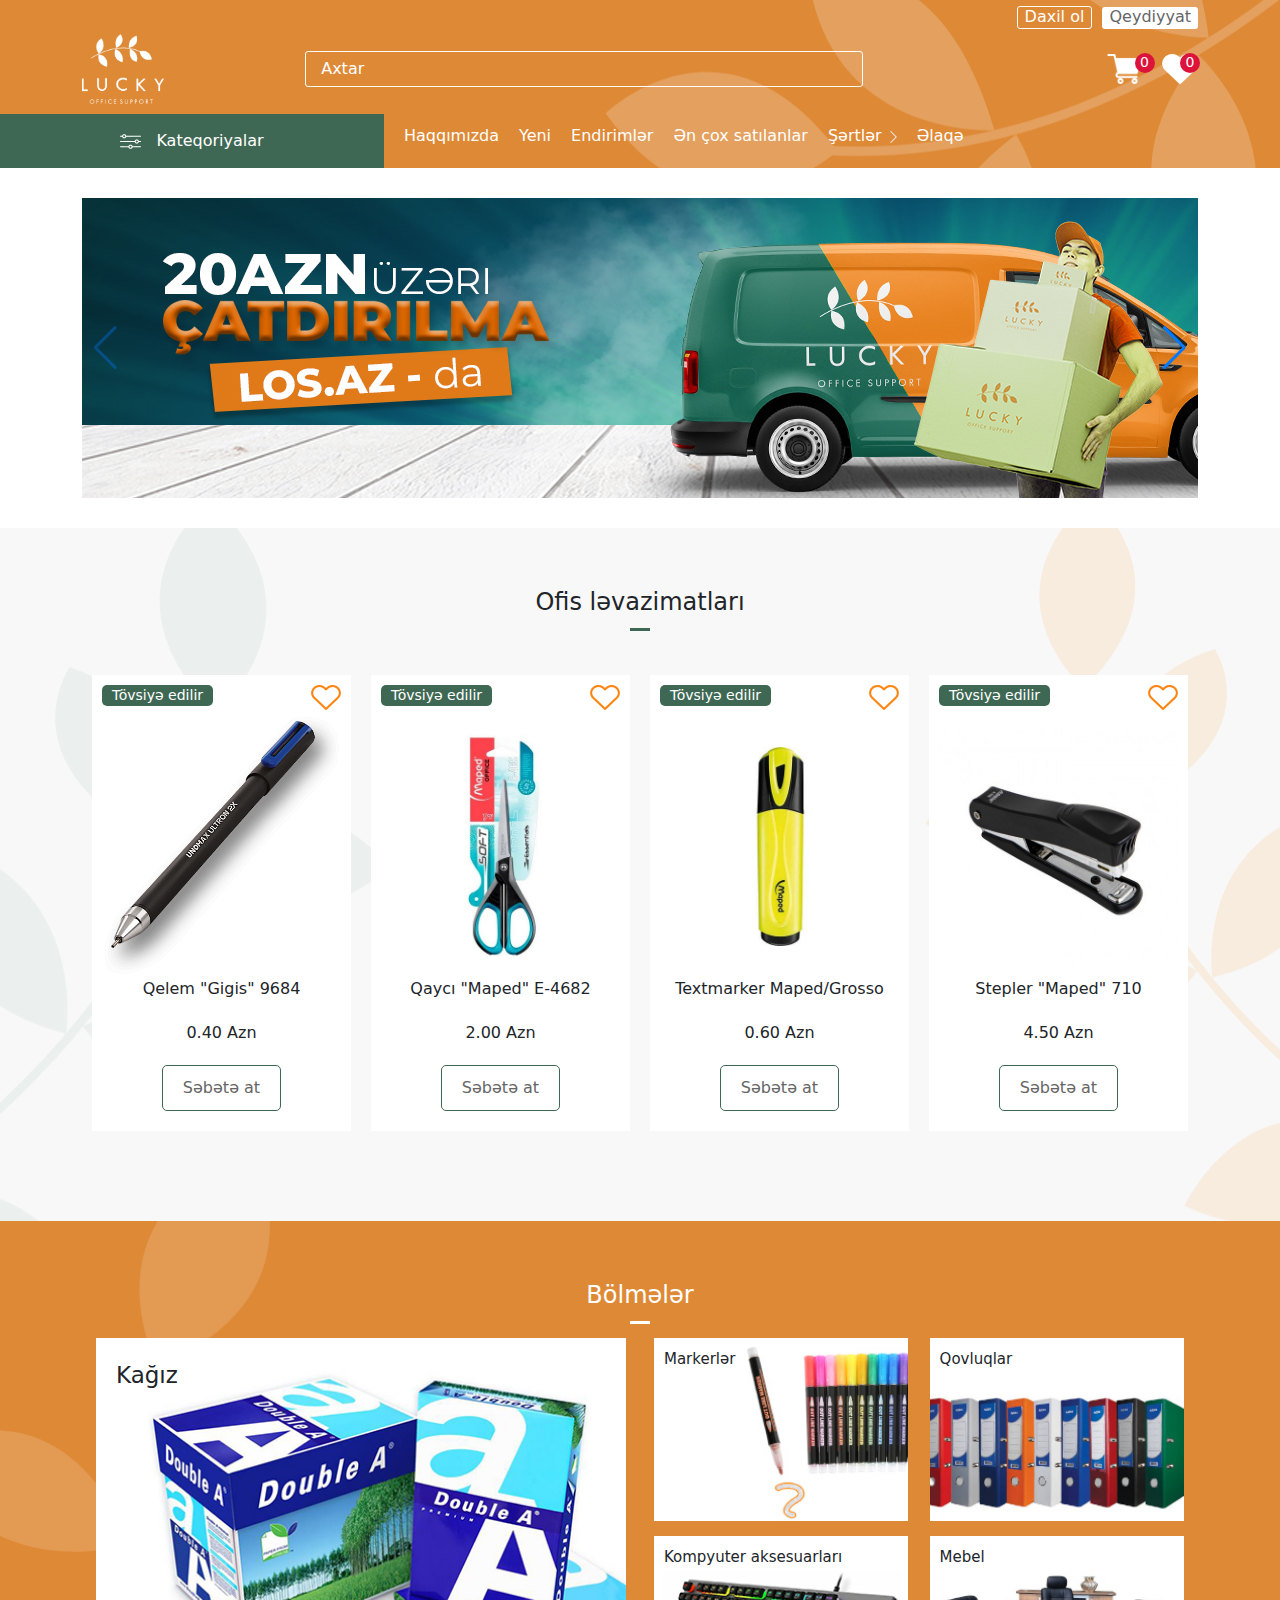
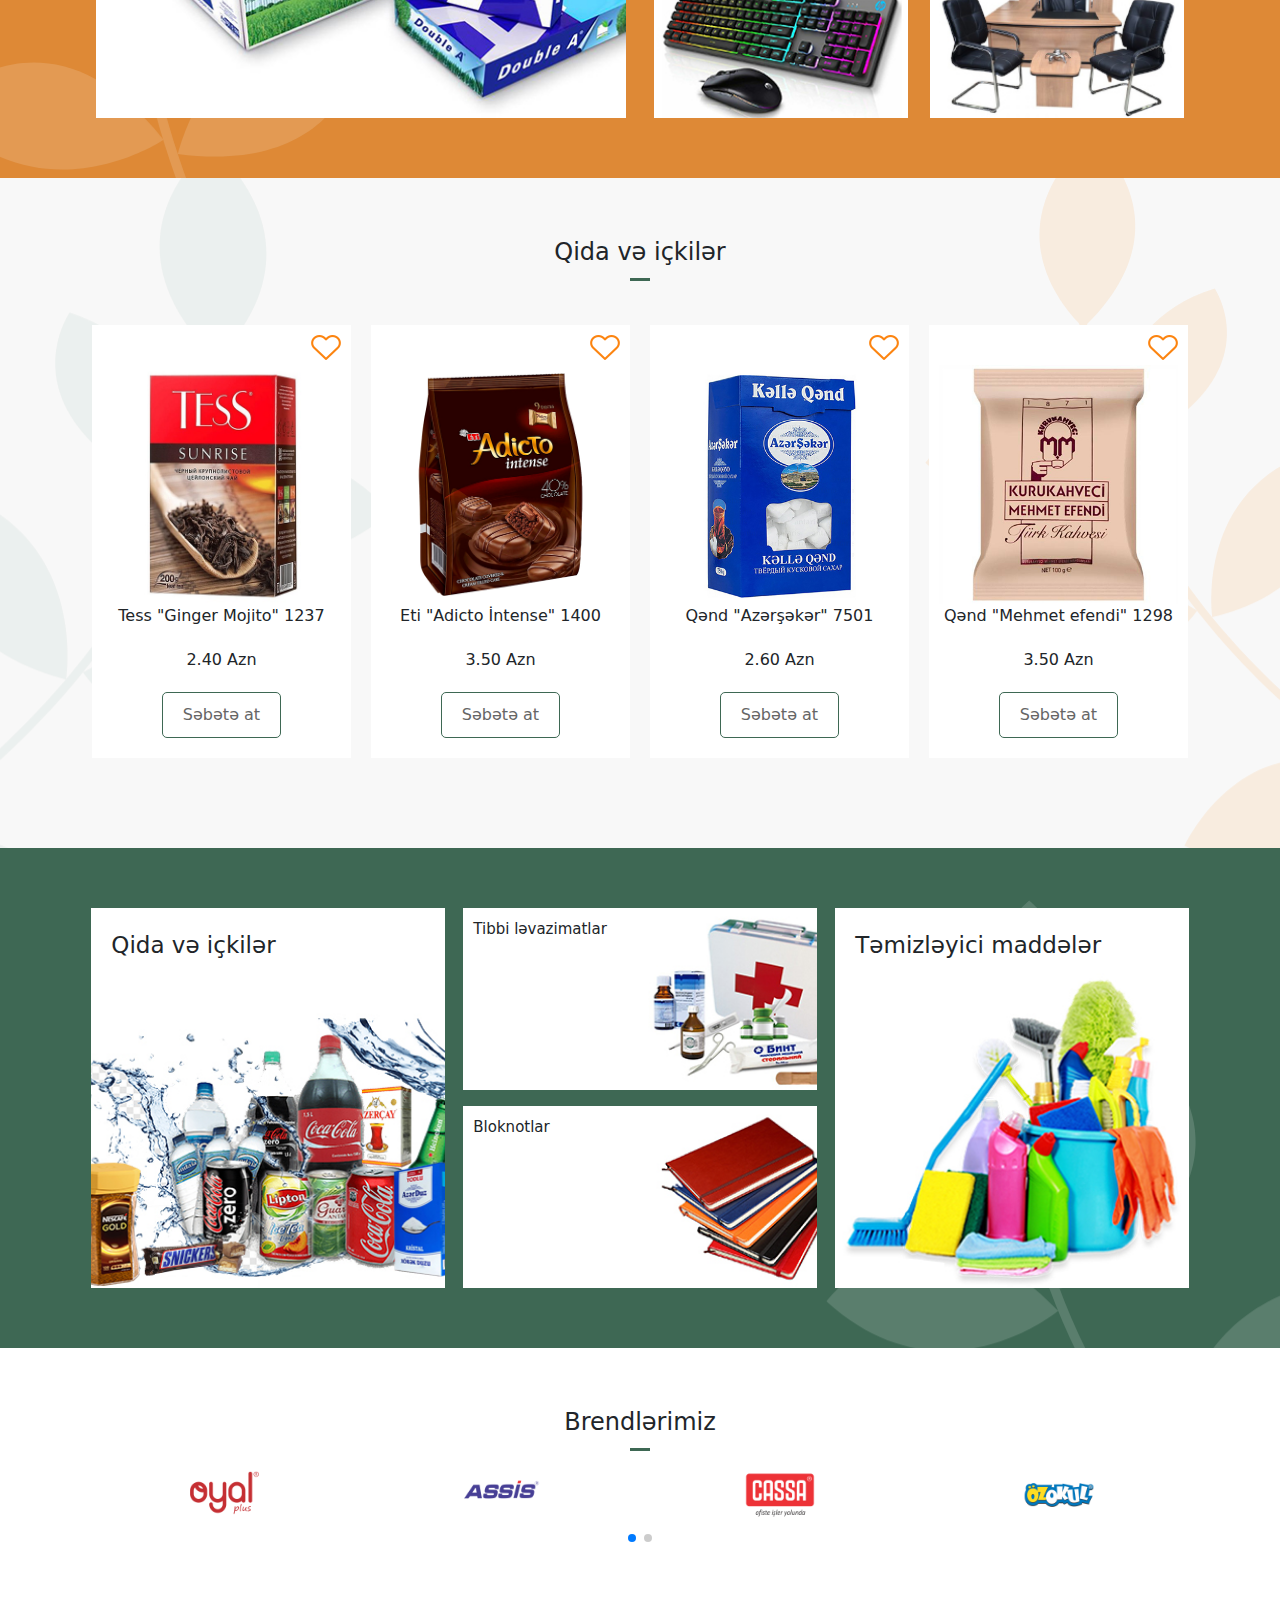
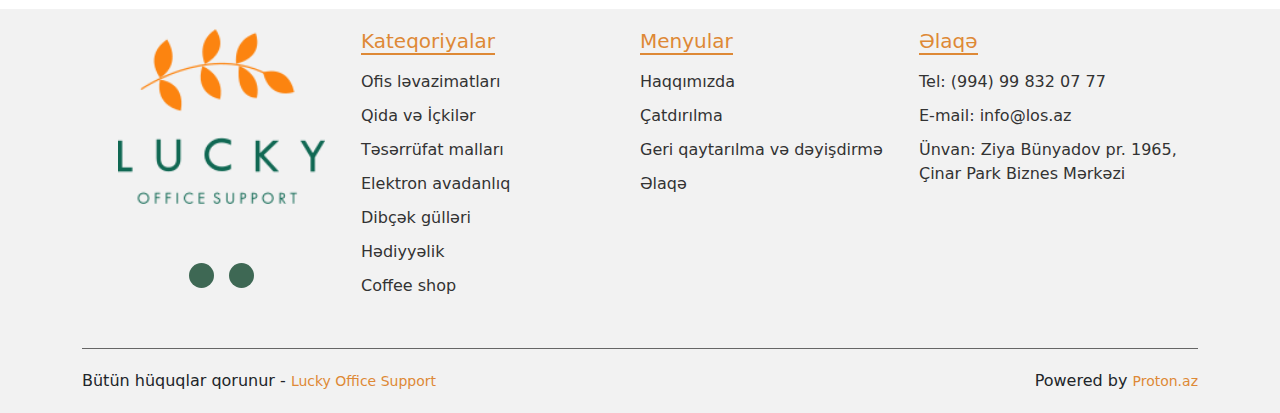
<file: index.html>
<!DOCTYPE html>
<html lang="en">
<head>
    <meta charset="UTF-8">
    <meta http-equiv="X-UA-Compatible" content="IE=edge">
    <meta name="viewport" content="width=device-width, initial-scale=1.0">
    <link rel="stylesheet" href="https://cdnjs.cloudflare.com/ajax/libs/font-awesome/6.2.0/css/all.min.css" integrity="sha512-xh6O/CkQoPOWDdYTDqeRdPCVd1SpvCA9XXcUnZS2FmJNp1coAFzvtCN9BmamE+4aHK8yyUHUSCcJHgXloTyT2A==" crossorigin="anonymous" referrerpolicy="no-referrer" />
    <link rel="stylesheet" href="./css/swiper-bundle.min.css">
    <link rel="stylesheet" href="./css/style.css">
    <link rel="stylesheet" href="./css/bootstrap.css">
    <title>Lucky</title>
</head>
<body>
    <div class="scrollToTop-btn">
        <i class="fa-solid fa-angle-up"></i>
    </div>
    <div class="navi-fixed container-fluid">
        <div class="navi-left">
            <img src="./img/images/icons/category.png">
            <span>Kateqoriyalar</span>
            <div class="categoryList">
                <div>
                    <a href="#">Ofis ləvazimatları</a>
                    <div>
                        <div>
                            <a href="#">Ağardıcı</a>
                            <a href="#">Çərçivə</a>
                            <a href="#">Kağız</a>
                            <a href="#">Marker</a>
                            <a href="#">Qayçı</a>
                            <a href="#">Qovluq</a>
                            <a href="#">Skrepka</a>
                            <a href="#">Yazı lövhəsi</a>
                        </div>
                        <div>
                            <a href="#">Bıçaq</a>
                            <a href="#">Delgəc</a>
                            <a href="#">Kalkulyator</a>
                            <a href="#">Masaüstü dəstləri</a>
                            <a href="#">Qeyd kağızı</a>
                            <a href="#">Sənəd dolabı</a>
                            <a href="#">Stepler və ehtiyatları</a>
                            <a href="#">Zərf</a>
                        </div>
                        <div>
                            <a href="#">Bloknot</a>
                            <a href="#">Dəftər</a>
                            <a href="#">Karandas</a>
                            <a href="#">Pozan</a>
                            <a href="#">Qələm</a>
                            <a href="#">Sənəd rəfi</a>
                            <a href="#">Xətkeş</a>
                            <a href="#">Zibil qabı</a>
                        </div>
                        <div>
                            <a href="#">Çek və qaimə</a>
                            <a href="#">Fayl</a>
                            <a href="#">Karandaş yonan</a>
                            <a href="#">Pul rezini</a>
                            <a href="#">Qısqac</a>
                            <a href="#">Skoç</a>
                            <a href="#">Yapışqan</a>
                        </div>
                    </div>
                </div>
                <div>
                    <a href="#">Qida və içkilər</a>
                    <div>
                        <div>
                            <a href="#">Çay</a>
                            <a href="#">Quru meyvə</a>
                            <a href="#">Un məhsulları</a>
                        </div>
                        <div>
                            <a href="#">Ədviyyat</a>
                            <a href="#">Şirniyyat</a>
                        </div>
                        <div>
                            <a href="#">Qəhvə</a>
                            <a href="#">Soyuq içkilər</a>
                        </div>
                        <div>
                            <a href="#">Qənd</a>
                            <a href="#">Süd</a>
                        </div>
                    </div>
                </div>
                <div>
                    <a href="#">Təsərrüfat malları</a>
                    <div>
                        <div>
                            <a href="#">Birdəfəlik qablar</a>
                            <a href="#">Mətbəx ləvazimatları</a>
                            <a href="#">Təmizlik vasitələri</a>
                            <a href="#">Zibil paketi</a>
                        </div>
                        <div>
                            <a href="#">Əlcək</a>
                            <a href="#">Sabun</a>
                            <a href="#">Tibbi ləvazimatlar</a>
                        </div>
                        <div>
                            <a href="#">Hava təravətləndirici</a>
                            <a href="#">Salfetlər</a>
                            <a href="#">Tualet kağızı</a>
                        </div>
                        <div>
                            <a href="#">Mətbəx dəsmalı</a>
                            <a href="#">Təmizləyici vasitələr</a>
                            <a href="#">Xırdavat</a>
                        </div>
                    </div>
                </div>
                <div>
                    <a href="#">Elektron avadanlıq</a>
                    <div>
                        <div>
                            <a href="#">Batereyalar</a>
                            <a href="#">Modem</a>
                            <a href="#">Telefon</a>
                        </div>
                        <div>
                            <a href="#">Kartric</a>
                            <a href="#">Maus</a>
                            <a href="#">Təmizləyicilər</a>
                        </div>
                        <div>
                            <a href="#">Klaviatura</a>
                            <a href="#">Power bank</a>
                            <a href="#">Uzadıcı</a>
                        </div>
                        <div>
                            <a href="#">Kompyuter çantası</a>
                            <a href="#">Printer</a>
                            <a href="#">Yaddaş kartı</a>
                        </div>
                    </div>
                </div>
                <div>
                    <a href="#">Dibçək gülləri</a>
                    <div class="justify-content-start">
                        <div>
                            <a href="#">Aksesuarlar</a>
                        </div>
                        <div>
                            <a href="#">Otaq gülləri</a>
                        </div>
                    </div>
                </div>
                <div>
                    <a href="#">Hədiyyəlik</a>
                    <div class="justify-content-start">
                        <div>
                            <a href="#">Cüzdan</a>
                        </div>
                        <div>
                            <a href="#">Masaüstü dəstləri</a>
                        </div>
                    </div>
                </div>
                <div>
                    <a href="#">Coffee shop</a>
                    <div class="justify-content-start">
                        <div>
                            <a href="#">Mondo</a>
                        </div>
                        <div>
                            <a href="#">Qəhvə bişirənlər</a>
                        </div>
                        <div>
                            <a href="#">Qəhvə məhsulları</a>
                        </div>
                    </div>
                </div>
            </div>       
        </div>
        <div class="fixed-center">
            <input type="text" placeholder="Axtar">
            <i class="fa-solid fa-magnifying-glass" id="search"></i>
        </div>
        <div class="navi-right">
            <a href="./sections/carts/cart.html">
                <img src="./img/images/general/cart.png" id="cart">
                <span class="cartAmount">0</span>
            </a>
            <a href="./sections/favor/favor.html">
                <img src="./img/images/general/heart.png" id="favor">
                <span class="favorAmount">0</span>
            </a>
        </div>
    </div>
    <div class="navi">
        <div class="container">
            <div class="navi-register">
                <a href="./sections/login/login.html" id="logIn">Daxil ol</a>
                <a href="./sections/signup/signup.html" id="signUp">Qeydiyyat</a>
            </div>
            <div class="navi-body">
                <div class="navi-logo">
                    <img src="./img/images/logo/logo-header.png">
                </div>
                <div class="navi-search">
                    <input type="text" placeholder="Axtar">
                    <i class="fa-solid fa-magnifying-glass" id="search"></i>
                </div>
                <div class="navi-cart">
                    <a href="./sections/carts/cart.html">
                        <img src="./img/images/general/cart.png" id="cart">
                        <span class="cartAmount">0</span>
                    </a>
                    <a href="./sections/favor/favor.html">
                        <img src="./img/images/general/heart.png" id="favor">
                        <span class="favorAmount">0</span>
                    </a>
                </div>
                <div class="hamb">
                    <i class="fa-solid fa-bars" id="naviHamb"></i>
                </div>
            </div>
        </div>
        <div class="navi-menu container-fluid">
            <div class="navi-category">
                <img src="./img/images/icons/category.png">
                <span>Kateqoriyalar</span>
                <div class="categoryList">
                    <div>
                        <a href="#">Ofis ləvazimatları</a>
                        <div>
                            <div>
                                <a href="#">Ağardıcı</a>
                                <a href="#">Çərçivə</a>
                                <a href="#">Kağız</a>
                                <a href="#">Marker</a>
                                <a href="#">Qayçı</a>
                                <a href="#">Qovluq</a>
                                <a href="#">Skrepka</a>
                                <a href="#">Yazı lövhəsi</a>
                            </div>
                            <div>
                                <a href="#">Bıçaq</a>
                                <a href="#">Delgəc</a>
                                <a href="#">Kalkulyator</a>
                                <a href="#">Masaüstü dəstləri</a>
                                <a href="#">Qeyd kağızı</a>
                                <a href="#">Sənəd dolabı</a>
                                <a href="#">Stepler və ehtiyatları</a>
                                <a href="#">Zərf</a>
                            </div>
                            <div>
                                <a href="#">Bloknot</a>
                                <a href="#">Dəftər</a>
                                <a href="#">Karandas</a>
                                <a href="#">Pozan</a>
                                <a href="#">Qələm</a>
                                <a href="#">Sənəd rəfi</a>
                                <a href="#">Xətkeş</a>
                                <a href="#">Zibil qabı</a>
                            </div>
                            <div>
                                <a href="#">Çek və qaimə</a>
                                <a href="#">Fayl</a>
                                <a href="#">Karandaş yonan</a>
                                <a href="#">Pul rezini</a>
                                <a href="#">Qısqac</a>
                                <a href="#">Skoç</a>
                                <a href="#">Yapışqan</a>
                            </div>
                        </div>
                    </div>
                    <div>
                        <a href="#">Qida və içkilər</a>
                        <div>
                            <div>
                                <a href="#">Çay</a>
                                <a href="#">Quru meyvə</a>
                                <a href="#">Un məhsulları</a>
                            </div>
                            <div>
                                <a href="#">Ədviyyat</a>
                                <a href="#">Şirniyyat</a>
                            </div>
                            <div>
                                <a href="#">Qəhvə</a>
                                <a href="#">Soyuq içkilər</a>
                            </div>
                            <div>
                                <a href="#">Qənd</a>
                                <a href="#">Süd</a>
                            </div>
                        </div>
                    </div>
                    <div>
                        <a href="#">Təsərrüfat malları</a>
                        <div>
                            <div>
                                <a href="#">Birdəfəlik qablar</a>
                                <a href="#">Mətbəx ləvazimatları</a>
                                <a href="#">Təmizlik vasitələri</a>
                                <a href="#">Zibil paketi</a>
                            </div>
                            <div>
                                <a href="#">Əlcək</a>
                                <a href="#">Sabun</a>
                                <a href="#">Tibbi ləvazimatlar</a>
                            </div>
                            <div>
                                <a href="#">Hava təravətləndirici</a>
                                <a href="#">Salfetlər</a>
                                <a href="#">Tualet kağızı</a>
                            </div>
                            <div>
                                <a href="#">Mətbəx dəsmalı</a>
                                <a href="#">Təmizləyici vasitələr</a>
                                <a href="#">Xırdavat</a>
                            </div>
                        </div>
                    </div>
                    <div>
                        <a href="#">Elektron avadanlıq</a>
                        <div>
                            <div>
                                <a href="#">Batereyalar</a>
                                <a href="#">Modem</a>
                                <a href="#">Telefon</a>
                            </div>
                            <div>
                                <a href="#">Kartric</a>
                                <a href="#">Maus</a>
                                <a href="#">Təmizləyicilər</a>
                            </div>
                            <div>
                                <a href="#">Klaviatura</a>
                                <a href="#">Power bank</a>
                                <a href="#">Uzadıcı</a>
                            </div>
                            <div>
                                <a href="#">Kompyuter çantası</a>
                                <a href="#">Printer</a>
                                <a href="#">Yaddaş kartı</a>
                            </div>
                        </div>
                    </div>
                    <div>
                        <a href="#">Dibçək gülləri</a>
                        <div class="justify-content-start">
                            <div>
                                <a href="#">Aksesuarlar</a>
                            </div>
                            <div>
                                <a href="#">Otaq gülləri</a>
                            </div>
                        </div>
                    </div>
                    <div>
                        <a href="#">Hədiyyəlik</a>
                        <div class="justify-content-start">
                            <div>
                                <a href="#">Cüzdan</a>
                            </div>
                            <div>
                                <a href="#">Masaüstü dəstləri</a>
                            </div>
                        </div>
                    </div>
                    <div>
                        <a href="#">Coffee shop</a>
                        <div class="justify-content-start">
                            <div>
                                <a href="#">Mondo</a>
                            </div>
                            <div>
                                <a href="#">Qəhvə bişirənlər</a>
                            </div>
                            <div>
                                <a href="#">Qəhvə məhsulları</a>
                            </div>
                        </div>
                    </div>
                </div>
            </div>
            <ul class="navi-menuItem">
                <li>
                    <a href="./sections/about/about.html">Haqqımızda</a>
                </li>
                <li>
                    <a href="./sections/newProducts/newProducts.html">Yeni</a>
                </li>
                <li>
                    <a href="#">Endirimlər</a>
                </li>
                <li>
                    <a href="#">Ən çox satılanlar</a>
                </li>
                <li class="arrow">
                    <a href="#">Şərtlər</a>
                    <img src="./img/images/icons/arrow-right.png">
                    <div class="box">
                        <a href="./sections/require/require.html" class="boxItem">Catdirilma</a>
                        <a href="./sections/refund/refund.html" class="boxItem">Geri Qaytarilma ve Deyisdirme</a>
                    </div>
                </li>
                <li>
                    <a href="./sections/contact/contact.html">Əlaqə</a>
                </li>
            </ul>
        </div>
        <div class="navi-small">
            <div class="navi-center">
                <img src="./img/images/logo/logo-header.png">
                <i class="fa-solid fa-xmark" id="close"></i>
                <div class="nav-item">
                    <span>Kateqoriyalar</span>
                    <div class="nav-items">
                        <ul>
                            <div>
                                <li><a href="./sections/office/office.html">Ofis ləvazimatları</a> <i class="fa-solid fa-angle-right arrowRight"></i></li>
                                <ul>
                                    <div class="d-flex align-items-center">
                                        <i class="fa-solid fa-circle"></i><li><a href="#">Ağardıcı</a></li>
                                    </div>
                                    <div class="d-flex align-items-center">
                                        <i class="fa-solid fa-circle"></i><li><a href="#">Çərçivə</a></li>
                                    </div>
                                    <div class="d-flex align-items-center">
                                        <i class="fa-solid fa-circle"></i><li><a href="#">Kağız</a></li>
                                    </div>
                                    <div class="d-flex align-items-center">
                                        <i class="fa-solid fa-circle"></i><li><a href="#">Marker</a></li>
                                    </div>
                                    <div class="d-flex align-items-center">
                                        <i class="fa-solid fa-circle"></i><li><a href="#">Qayci</a></li>
                                    </div>
                                    <div class="d-flex align-items-center">
                                        <i class="fa-solid fa-circle"></i><li><a href="#">Qovluq</a></li>
                                    </div>
                                    <div class="d-flex align-items-center">
                                        <i class="fa-solid fa-circle"></i><li><a href="#">Skrepka</a></li>
                                    </div>
                                    <div class="d-flex align-items-center">
                                        <i class="fa-solid fa-circle"></i><li><a href="#">Yazi lovhesi</a></li>
                                    </div>
                                    <div class="d-flex align-items-center">
                                        <i class="fa-solid fa-circle"></i><li><a href="#">Bıçaq</a></li>
                                    </div>
                                    <div class="d-flex align-items-center">
                                        <i class="fa-solid fa-circle"></i><li><a href="#">Delgec</a></li>
                                    </div>
                                    <div class="d-flex align-items-center">
                                        <i class="fa-solid fa-circle"></i><li><a href="#">Kalkulyator</a></li>
                                    </div>
                                    <div class="d-flex align-items-center">
                                        <i class="fa-solid fa-circle"></i><li><a href="#">Masaüstü dəstləri</a></li>
                                    </div>
                                    <div class="d-flex align-items-center">
                                        <i class="fa-solid fa-circle"></i><li><a href="#">Qeyd kagizi</a></li>
                                    </div>
                                    <div class="d-flex align-items-center">
                                        <i class="fa-solid fa-circle"></i><li><a href="#">Sened dolabi</a></li>
                                    </div>
                                    <div class="d-flex align-items-center">
                                        <i class="fa-solid fa-circle"></i><li><a href="#">Stepler və ehtiyatları</a></li>
                                    </div>
                                    <div class="d-flex align-items-center">
                                        <i class="fa-solid fa-circle"></i><li><a href="#">Zerf</a></li>
                                    </div>
                                    <div class="d-flex align-items-center">
                                        <i class="fa-solid fa-circle"></i><li><a href="#">Bloknot</a></li>
                                    </div>
                                    <div class="d-flex align-items-center">
                                        <i class="fa-solid fa-circle"></i><li><a href="#">Defter</a></li>
                                    </div>
                                    <div class="d-flex align-items-center">
                                        <i class="fa-solid fa-circle"></i><li><a href="#">Karandas</a></li>
                                    </div>
                                    <div class="d-flex align-items-center">
                                        <i class="fa-solid fa-circle"></i><li><a href="#">Pozan</a></li>
                                    </div>
                                    <div class="d-flex align-items-center">
                                        <i class="fa-solid fa-circle"></i><li><a href="#">Qelem</a></li>
                                    </div>
                                    <div class="d-flex align-items-center">
                                        <i class="fa-solid fa-circle"></i><li><a href="#">Sened refi</a></li>
                                    </div>
                                    <div class="d-flex align-items-center">
                                        <i class="fa-solid fa-circle"></i><li><a href="#">Zibil qabi</a></li>
                                    </div>
                                    <div class="d-flex align-items-center">
                                        <i class="fa-solid fa-circle"></i><li><a href="#">Cek ve qaime</a></li>
                                    </div>
                                    <div class="d-flex align-items-center">
                                        <i class="fa-solid fa-circle"></i><li><a href="#">Fayl</a></li>
                                    </div>
                                    <div class="d-flex align-items-center">
                                        <i class="fa-solid fa-circle"></i><li><a href="#">Karandas yonan</a></li>
                                    </div>
                                    <div class="d-flex align-items-center">
                                        <i class="fa-solid fa-circle"></i><li><a href="#">Pul rezini</a></li>
                                    </div>
                                    <div class="d-flex align-items-center">
                                        <i class="fa-solid fa-circle"></i><li><a href="#">Qisqac</a></li>
                                    </div>
                                    <div class="d-flex align-items-center">
                                        <i class="fa-solid fa-circle"></i><li><a href="#">Skoc</a></li>
                                    </div>
                                    <div class="d-flex align-items-center">
                                        <i class="fa-solid fa-circle"></i><li><a href="#">Yapisqan</a></li>
                                    </div>
                                </ul>
                            </div>
                            <div>
                                <li><a href="#">Qida və İçkilər</a> <i class="fa-solid fa-angle-right arrowRight"></i></li>
                                <ul>
                                    <div class="d-flex align-items-center">
                                        <i class="fa-solid fa-circle"></i><li><a href="#">Cay</a></li>
                                    </div>
                                    <div class="d-flex align-items-center">
                                        <i class="fa-solid fa-circle"></i><li><a href="#">Quru meyve</a></li>
                                    </div>
                                    <div class="d-flex align-items-center">
                                        <i class="fa-solid fa-circle"></i><li><a href="#">Un mehsullari</a></li>
                                    </div>
                                    <div class="d-flex align-items-center">
                                        <i class="fa-solid fa-circle"></i><li><a href="#">Edviyyat</a></li>
                                    </div>
                                    <div class="d-flex align-items-center">
                                        <i class="fa-solid fa-circle"></i><li><a href="#">Sirniyyat</a></li>
                                    </div>
                                    <div class="d-flex align-items-center">
                                        <i class="fa-solid fa-circle"></i><li><a href="#">Qehve</a></li>
                                    </div>
                                    <div class="d-flex align-items-center">
                                        <i class="fa-solid fa-circle"></i><li><a href="#">Soyuq ickiler</a></li>
                                    </div>
                                    <div class="d-flex align-items-center">
                                        <i class="fa-solid fa-circle"></i><li><a href="#">Qehve</a></li>
                                    </div>
                                    <div class="d-flex align-items-center">
                                        <i class="fa-solid fa-circle"></i><li><a href="#">Sud</a></li>
                                    </div>
                                </ul>
                            </div>
                            <div>
                                <li><a href="#">Təsərrüfat malları</a> <i class="fa-solid fa-angle-right arrowRight"></i></li>
                                <ul>
                                    <div class="d-flex align-items-center">
                                        <i class="fa-solid fa-circle"></i><li><a href="#">Birdəfəlik qablar</a></li>
                                    </div>
                                    <div class="d-flex align-items-center">
                                        <i class="fa-solid fa-circle"></i><li><a href="#">Mətbəx ləvazimatları</a></li>
                                    </div>
                                    <div class="d-flex align-items-center">
                                        <i class="fa-solid fa-circle"></i><li><a href="#">Təmizlik vasitələri</a></li>
                                    </div>
                                    <div class="d-flex align-items-center">
                                        <i class="fa-solid fa-circle"></i><li><a href="#">Zibil paketi</a></li>
                                    </div>
                                    <div class="d-flex align-items-center">
                                        <i class="fa-solid fa-circle"></i><li><a href="#">Əlcək</a></li>
                                    </div>
                                    <div class="d-flex align-items-center">
                                        <i class="fa-solid fa-circle"></i><li><a href="#">Sabun</a></li>
                                    </div>
                                    <div class="d-flex align-items-center">
                                        <i class="fa-solid fa-circle"></i><li><a href="#">Tibbi levazimatlar</a></li>
                                    </div>
                                    <div class="d-flex align-items-center">
                                        <i class="fa-solid fa-circle"></i><li><a href="#">Hava təravətləndirici</a></li>
                                    </div>
                                    <div class="d-flex align-items-center">
                                        <i class="fa-solid fa-circle"></i><li><a href="#">Salfetler</a></li>
                                    </div>
                                    <div class="d-flex align-items-center">
                                        <i class="fa-solid fa-circle"></i><li><a href="#">Metbex desmali</a></li>
                                    </div>
                                    <div class="d-flex align-items-center">
                                        <i class="fa-solid fa-circle"></i><li><a href="#">Tualet kagizi</a></li>
                                    </div>
                                    <div class="d-flex align-items-center">
                                        <i class="fa-solid fa-circle"></i><li><a href="#">Temizleyici vasiteler</a></li>
                                    </div>
                                    <div class="d-flex align-items-center">
                                        <i class="fa-solid fa-circle"></i><li><a href="#">Xirdavat</a></li>
                                    </div>
                                </ul>
                            </div>
                            <div>
                                <li><a href="#">Elektron avadanlıq</a> <i class="fa-solid fa-angle-right arrowRight"></i></li>
                                <ul>
                                    <div class="d-flex align-items-center">
                                        <i class="fa-solid fa-circle"></i><li><a href="#">Batereyalar</a></li>
                                    </div>
                                    <div class="d-flex align-items-center">
                                        <i class="fa-solid fa-circle"></i><li><a href="#">Modem</a></li>
                                    </div>
                                    <div class="d-flex align-items-center">
                                        <i class="fa-solid fa-circle"></i><li><a href="#">Telefon</a></li>
                                    </div>
                                    <div class="d-flex align-items-center">
                                        <i class="fa-solid fa-circle"></i><li><a href="#">Kartric</a></li>
                                    </div>
                                    <div class="d-flex align-items-center">
                                        <i class="fa-solid fa-circle"></i><li><a href="#">Maus</a></li>
                                    </div>
                                    <div class="d-flex align-items-center">
                                        <i class="fa-solid fa-circle"></i><li><a href="#">Təmizləyicilər</a></li>
                                    </div>
                                    <div class="d-flex align-items-center">
                                        <i class="fa-solid fa-circle"></i><li><a href="#">Klaviatura</a></li>
                                    </div>
                                    <div class="d-flex align-items-center">
                                        <i class="fa-solid fa-circle"></i><li><a href="#">Power bank</a></li>
                                    </div>
                                    <div class="d-flex align-items-center">
                                        <i class="fa-solid fa-circle"></i><li><a href="#">Uzadici</a></li>
                                    </div>
                                    <div class="d-flex align-items-center">
                                        <i class="fa-solid fa-circle"></i><li><a href="#">Power bank</a></li>
                                    </div>
                                    <div class="d-flex align-items-center">
                                        <i class="fa-solid fa-circle"></i><li><a href="#">Kompyuter çantası</a></li>
                                    </div>
                                    <div class="d-flex align-items-center">
                                        <i class="fa-solid fa-circle"></i><li><a href="#">Printer</a></li>
                                    </div>
                                    <div class="d-flex align-items-center">
                                        <i class="fa-solid fa-circle"></i><li><a href="#">Yaddas karti</a></li>
                                    </div>
                                </ul>
                            </div>
                            <div>
                                <li><a href="#">Dibçək gülləri</a> <i class="fa-solid fa-angle-right arrowRight"></i></li>
                                <ul class="o-hidden">
                                    <div class="d-flex align-items-center">
                                        <i class="fa-solid fa-circle"></i><li><a href="#">Aksesuarlar</a></li>
                                    </div>
                                    <div class="d-flex align-items-center">
                                        <i class="fa-solid fa-circle"></i><li><a href="#">Otaq gülləri</a></li>
                                    </div>
                                </ul>
                            </div>
                            <div>
                                <li><a href="#">Hədiyyəlik</a> <i class="fa-solid fa-angle-right arrowRight"></i></li>
                                <ul class="o-hidden">
                                    <div class="d-flex align-items-center">
                                        <i class="fa-solid fa-circle"></i><li><a href="#">Cuzdan</a></li>
                                    </div>
                                    <div class="d-flex align-items-center">
                                        <i class="fa-solid fa-circle"></i><li><a href="#">Masaüstü dəstləri</a></li>
                                    </div>
                                </ul>
                            </div>
                            <div>
                                <li><a href="#">Coffee shop</a> <i class="fa-solid fa-angle-right arrowRight"></i></li>
                                <ul class="o-hidden">
                                    <div class="d-flex align-items-center">
                                        <i class="fa-solid fa-circle"></i><li><a href="#">Mondo</a></li>
                                    </div>
                                    <div class="d-flex align-items-center">
                                        <i class="fa-solid fa-circle"></i><li><a href="#">Qehve bisirenler</a></li>
                                    </div>
                                    <div class="d-flex align-items-center">
                                        <i class="fa-solid fa-circle"></i><li><a href="#">Qəhvə məhsulları</a></li>
                                    </div>
                                </ul>
                            </div>
                        </ul>
                    </div>
                </div>
                <ul class="mb-5">
                    <li>
                        <a href="./sections/about/about.html">Haqqımızda</a>
                    </li>
                    <li>
                        <a href="./sections/newProducts/newProducts.html">Yeni</a>
                    </li>
                    <li>
                        <a href="#">Endirimlər</a>
                    </li>
                    <li>
                        <a href="#">Ən çox satılanlar</a>
                    </li>
                    <li class="if">
                        <a href="#">Şərtlər</a><i class="fa-solid fa-angle-right"></i>
                    </li>
                    <div class="showIf">
                        <a href="./sections/require/require.html">Catdirilma</a>
                        <a href="./sections/refund/refund.html">Geri qaytarilma ve deyisdirme</a>
                    </div>
                    <li>
                        <a href="./sections/contact/contact.html">Əlaqə</a>
                    </li>
                </ul>
                <div class="navi-sm-search">
                    <input type="text" placeholder="Axtar">
                    <i class="fa-solid fa-magnifying-glass" id="search"></i>
                </div>
                <div class="navi-sale">
                    <a href="./sections/carts/cart.html">
                        <img src="./img/images/general/cart.png" id="cart">
                        <span class="cartAmount">0</span>
                    </a>
                    <a href="./sections/favor/favor.html">
                        <img src="./img/images/general/heart.png" id="favor">
                        <span class="favorAmount">0</span>
                    </a>
                </div>
                <div class="navi-log">
                    <a href="./sections/login/login.html" id="logIn">Daxil ol</a>
                    <a href="./sections/signup/signup.html" id="signUp">Qeydiyyat</a>
                </div>
            </div>
        </div>
    </div>
    <div class="slider container">
        <div class="swiper mySwiper">
            <div class="swiper-wrapper">
                <div class="swiper-slide">
                    <img src="./img/sliders/slider1.jpg">
                </div>
                <div class="swiper-slide">
                    <img src="./img/sliders/slider2.jpg">
                </div>
                <div class="swiper-slide">
                    <img src="./img/sliders/slider3.jpg">
                </div>
                <div class="swiper-slide">
                    <img src="./img/sliders/slider4.jpg">
                </div>
            </div>
            <div class="swiper-button-next"></div>
            <div class="swiper-button-prev"></div>
        </div>
    </div>
    <div class="office-tools office-bg">
        <h4>Ofis ləvazimatları</h4>
        <div class="container">
            <div class="office-content" id="office-content">
                <div class="office-col">
                    <div class="col-item">
                        <div>Tövsiyə edilir</div>
                        <a class="heart">
                            <img src="./img/images/icons/heart-outline.png" class="Qelem">
                        </a>
                        <div class="col-content">
                            <a href="./sections/officeTool/officeTool.html">
                                <img src="./img/products/qelem.png" id="Qelem">
                            </a>
                            <span>Qelem "Gigis" 9684</span>
                            <span>0.40 Azn</span>
                            <a class="addPen">Səbətə at</a>
                        </div>
                    </div>
                </div>
                <div class="office-col">
                    <div class="col-item">
                        <div>Tövsiyə edilir</div>
                        <a class="heart">
                            <img src="./img/images/icons/heart-outline.png" class="Qayci">
                        </a>
                        <div class="col-content">
                            <a href="./sections/officeTool/officeTool.html">
                                <img src="./img/products/qayci.jpg" id="Qayci">
                            </a>
                            <span>Qaycı "Maped" E-4682</span>
                            <span>2.00 Azn</span>
                            <a class="addScissors">Səbətə at</a>
                        </div>
                    </div>
                </div>
                <div class="office-col">
                    <div class="col-item">
                        <div>Tövsiyə edilir</div>
                        <a class="heart">
                            <img src="./img/images/icons/heart-outline.png" class="Textmarker">
                        </a>
                        <div class="col-content">
                            <a href="./sections/officeTool/officeTool.html">
                                <img src="./img/products/highlighter.jpg" id="Textmarker">
                            </a>
                            <span>Textmarker Maped/Grosso</span>
                            <span>0.60 Azn</span>
                            <a class="addTextmarker">Səbətə at</a>
                        </div>
                    </div>
                </div>
                <div class="office-col">
                    <div class="col-item">
                        <div>Tövsiyə edilir</div>
                        <a class="heart">
                            <img src="./img/images/icons/heart-outline.png" class="Stepler">
                        </a>
                        <div class="col-content">
                            <a href="./sections/officeTool/officeTool.html">
                                <img src="./img/products/tikis.jpg" id="Stepler">
                            </a>
                            <span>Stepler "Maped" 710</span>
                            <span>4.50 Azn</span>
                            <a class="addStepler">Səbətə at</a>
                        </div>
                    </div>
                </div>
            </div>
        </div>
    </div>
    <div class="sections sections-bg">
        <h4>Bölmələr</h4>
        <div class="container">
            <div class="section-content">
                <div class="sectionLeft">
                    <div class="sectionLeft-content">
                        <img src="./img/banners/banner1.jpg">
                        <span>Kağız</span>
                    </div>
                </div>
                <div class="sectionRight">
                    <div class="sectionRight-content">
                        <div class="section-left">
                            <div class="left-up section-item">
                                <img src="./img/banners/banner2.jpg">
                                <span>Markerlər</span>
                            </div>
                            <div class="left-down section-item">
                                <img src="./img/banners/banner4.jpg">
                                <span>Kompyuter aksesuarları</span>
                            </div>
                        </div>
                        <div class="section-right">
                            <div class="right-up section-item">
                                <img src="./img/banners/banner3.jpg">
                                <span>Qovluqlar</span>
                            </div>
                            <div class="right-down section-item">
                                <img src="./img/banners/banner5.jpg">
                                <span>Mebel</span>
                            </div>
                        </div>
                    </div>
                </div>
            </div>
        </div>
    </div>
    <div class="office-tools office-bg">
        <h4>Qida və içkilər</h4>
        <div class="container">
            <div class="office-content">
                <div class="office-col">
                    <div class="col-item">
                        <a class="heart">
                            <img src="./img/images/icons/heart-outline.png" class="Tea">
                        </a>
                        <div class="col-content">
                            <a href="./sections/officeTool/officeTool.html">
                                <img src="./img/products/tess.jpg" id="Tea">
                            </a>
                            <span>Tess "Ginger Mojito" 1237</span>
                            <span>2.40 Azn</span>
                            <a class="addTea">Səbətə at</a>
                        </div>
                    </div>
                </div>
                <div class="office-col">
                    <div class="col-item">
                        <a class="heart">
                            <img src="./img/images/icons/heart-outline.png" class="Cookie">
                        </a>
                        <div class="col-content">
                            <a href="./sections/officeTool/officeTool.html">
                                <img src="./img/products//adicto.png" id="Cookie">
                            </a>
                            <span>Eti "Adicto İntense" 1400</span>
                            <span>3.50 Azn</span>
                            <a class="addCookie">Səbətə at</a>
                        </div>
                    </div>
                </div>
                <div class="office-col">
                    <div class="col-item">
                        <a class="heart">
                            <img src="./img/images/icons/heart-outline.png" class="Sugar">
                        </a>
                        <div class="col-content">
                            <a href="./sections/officeTool/officeTool.html">
                                <img src="./img/products/kelleqend.jpg" id="Sugar">
                            </a>
                            <span>Qənd "Azərşəkər" 7501</span>
                            <span>2.60 Azn</span>
                            <a class="addSugar">Səbətə at</a>
                        </div>
                    </div>
                </div>
                <div class="office-col">
                    <div class="col-item">
                        <a class="heart">
                            <img src="./img/images/icons/heart-outline.png" class="Coffee">
                        </a>
                        <div class="col-content">
                            <a href="./sections/officeTool/officeTool.html">
                                <img src="./img/products/kahve.jpg" id="Coffee">
                            </a>
                            <span>Qənd "Mehmet efendi" 1298</span>
                            <span>3.50 Azn</span>
                            <a class="addCoffee">Səbətə at</a>
                        </div>
                    </div>
                </div>
            </div>
        </div>
    </div>
    <div class="sec sec-bg">
        <div class="container">
            <div class="sec-content">
                <div class="sec-col">
                    <div class="sec-item">
                        <img src="./img/banners/banner6.jpg">
                        <span>Qida və içkilər</span>
                    </div>
                </div>
                <div class="sec-col">
                    <div class="sec-center">
                        <div class="secItem">
                            <img src="./img/banners/banner7.jpg">
                            <span>Tibbi ləvazimatlar</span>
                        </div>
                        <div class="secItem">
                            <img src="./img/banners/banner9.jpg">
                            <span>Bloknotlar</span>
                        </div>
                    </div>
                </div>
                <div class="sec-col">
                    <div class="sec-item">
                        <img src="./img/banners/banner8.jpg">
                        <span>Təmizləyici maddələr</span>
                    </div>
                </div>
            </div>
        </div>
    </div>
    <div class="brend">
        <h4>Brendlərimiz</h4>
        <div class="container">
            <div class="swiper mySwiper">
                <div class="swiper-wrapper pb-4">
                    <div class="swiper-slide slide-flex">
                        <img src="img/brends/brend1.png">
                        <img src="img/brends/brend2.png">
                        <img src="img/brends/brend3.png">
                        <img src="img/brends/brend4.png">
                    </div>
                    <div class="swiper-slide slide-flex">
                        <img src="img/brends/brend5.png">
                        <img src="img/brends/brend6.png">
                        <img src="img/brends/brend7.png">
                        <img src="img/brends/brend8.png">
                    </div>
                </div>
                <div class="swiper-pagination"></div>
            </div>
        </div>
    </div>
    <div class="footer">
        <div class="container">
            <div class="footer-up">
                <div class="footer-col footer-logo">
                    <img src="./img/images/logo/logo-footer.png">
                    <div class="footer-media">
                        <a href="#">
                            <i class="fa-brands fa-facebook-f"></i>
                        </a>
                        <a href="#">
                            <i class="fa-brands fa-instagram"></i>
                        </a>
                    </div>
                </div>
                <div class="footer-col footer-cat">
                    <h5>Kateqoriyalar</h5>
                    <ul>
                        <li>
                            <a href="#">Ofis ləvazimatları</a>
                        </li>
                        <li>
                            <a href="#">Qida və İçkilər</a>
                        </li>
                        <li>
                            <a href="#">Təsərrüfat malları</a>
                        </li>
                        <li>
                            <a href="#">Elektron avadanlıq</a>
                        </li>
                        <li>
                            <a href="#">Dibçək gülləri</a>
                        </li>
                        <li>
                            <a href="#">Hədiyyəlik</a>
                        </li>
                        <li>
                            <a href="#">Coffee shop</a>
                        </li>
                    </ul>
                </div>
                <div class="footer-col footer-menu">
                    <h5>Menyular</h5>
                    <ul>
                        <li>
                            <a href="./sections/about/about.html">Haqqımızda</a>
                        </li>
                        <li>
                            <a href="./sections/require/require.html">Çatdırılma</a>
                        </li>
                        <li>
                            <a href="./sections/refund/refund.html">Geri qaytarılma və dəyişdirmə</a>
                        </li>
                        <li>
                            <a href="./sections/contact/contact.html">Əlaqə</a>
                        </li>
                    </ul>
                </div>
                <div class="footer-col footer-contact">
                    <h5>Əlaqə</h5>
                    <ul>
                        <li>
                            <a href="#">Tel: (994) 99 832 07 77</a>
                        </li>
                        <li>
                            <a href="#">E-mail: info@los.az</a>
                        </li>
                        <li>
                            <a href="#">Ünvan: Ziya Bünyadov pr. 1965,<br>Çinar Park Biznes Mərkəzi</a>
                        </li>
                    </ul>
                </div>
            </div>
            <div class="footer-down">
                <div class="footerLeft-col">
                    <i class="fa-regular fa-copyright"></i>
                    <span>Bütün hüquqlar qorunur - </span>
                    <a href="#">Lucky Office Support</a>
                </div>
                <div class="footerRight-col">
                    <span>Powered by </span>
                    <a href="#">Proton.az</a>
                </div>
            </div>
        </div>
    </div>
    
    <div class="message"></div>



    <script src="./js/swiper-bundle.min.js"></script>
    <script src="./js/data.js"></script>
    <script src="./js/script.js"></script>
</body>
</html>
</file>
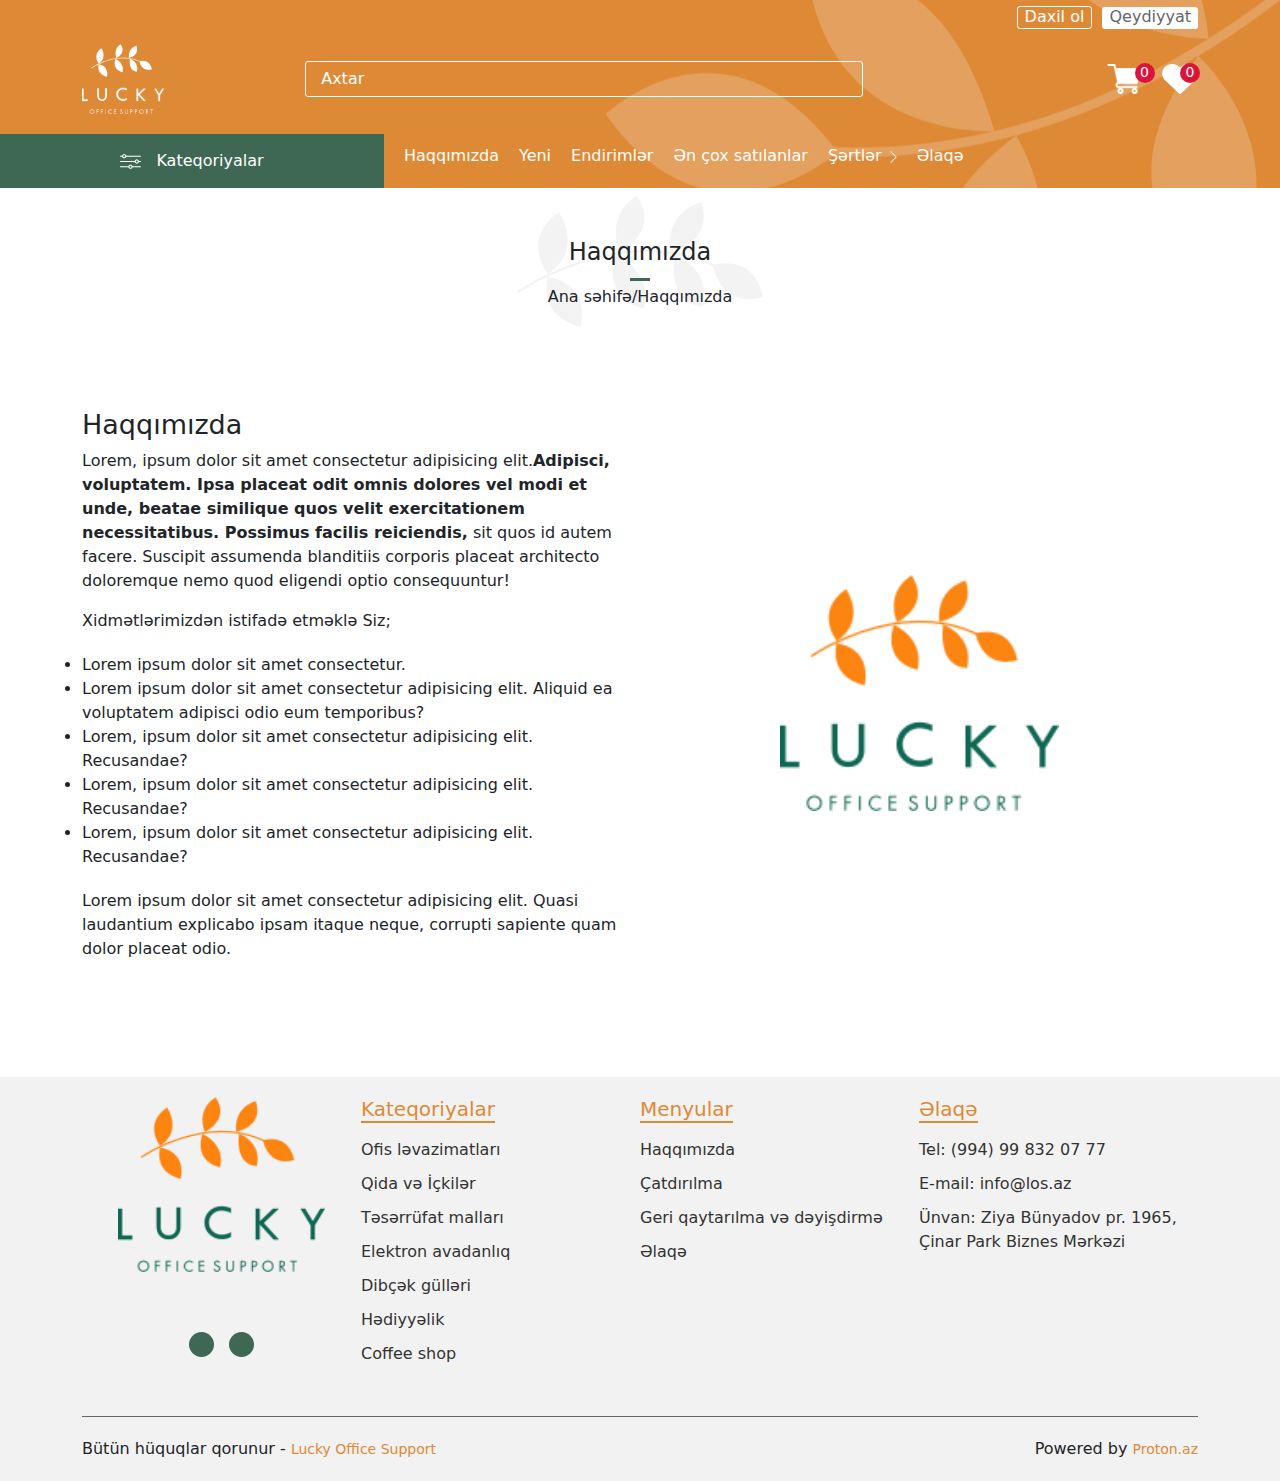
<file: sections/about/about.html>
<!DOCTYPE html>
<html lang="en">
<head>
    <meta charset="UTF-8">
    <meta http-equiv="X-UA-Compatible" content="IE=edge">
    <meta name="viewport" content="width=device-width, initial-scale=1.0">
    <link rel="stylesheet" href="https://cdnjs.cloudflare.com/ajax/libs/font-awesome/6.2.0/css/all.min.css" integrity="sha512-xh6O/CkQoPOWDdYTDqeRdPCVd1SpvCA9XXcUnZS2FmJNp1coAFzvtCN9BmamE+4aHK8yyUHUSCcJHgXloTyT2A==" crossorigin="anonymous" referrerpolicy="no-referrer" />
    <link rel="stylesheet" href="./css/style.css">
    <link rel="stylesheet" href="../../css/bootstrap.css">
    <title>Lucky</title>
</head>
<body>
    <div class="scrollToTop-btn">
        <i class="fa-solid fa-angle-up"></i>
    </div>
    <div class="navi-fixed container-fluid">
        <div class="navi-left">
            <img src="../../img/images/icons/category.png">
            <span>Kateqoriyalar</span>
            <div class="categoryList">
                <div>
                    <a href="#">Ofis ləvazimatları</a>
                    <div>
                        <div>
                            <a href="#">Ağardıcı</a>
                            <a href="#">Çərçivə</a>
                            <a href="#">Kağız</a>
                            <a href="#">Marker</a>
                            <a href="#">Qayçı</a>
                            <a href="#">Qovluq</a>
                            <a href="#">Skrepka</a>
                            <a href="#">Yazı lövhəsi</a>
                        </div>
                        <div>
                            <a href="#">Bıçaq</a>
                            <a href="#">Delgəc</a>
                            <a href="#">Kalkulyator</a>
                            <a href="#">Masaüstü dəstləri</a>
                            <a href="#">Qeyd kağızı</a>
                            <a href="#">Sənəd dolabı</a>
                            <a href="#">Stepler və ehtiyatları</a>
                            <a href="#">Zərf</a>
                        </div>
                        <div>
                            <a href="#">Bloknot</a>
                            <a href="#">Dəftər</a>
                            <a href="#">Karandas</a>
                            <a href="#">Pozan</a>
                            <a href="#">Qələm</a>
                            <a href="#">Sənəd rəfi</a>
                            <a href="#">Xətkeş</a>
                            <a href="#">Zibil qabı</a>
                        </div>
                        <div>
                            <a href="#">Çek və qaimə</a>
                            <a href="#">Fayl</a>
                            <a href="#">Karandaş yonan</a>
                            <a href="#">Pul rezini</a>
                            <a href="#">Qısqac</a>
                            <a href="#">Skoç</a>
                            <a href="#">Yapışqan</a>
                        </div>
                    </div>
                </div>
                <div>
                    <a href="#">Qida və içkilər</a>
                    <div>
                        <div>
                            <a href="#">Çay</a>
                            <a href="#">Quru meyvə</a>
                            <a href="#">Un məhsulları</a>
                        </div>
                        <div>
                            <a href="#">Ədviyyat</a>
                            <a href="#">Şirniyyat</a>
                        </div>
                        <div>
                            <a href="#">Qəhvə</a>
                            <a href="#">Soyuq içkilər</a>
                        </div>
                        <div>
                            <a href="#">Qənd</a>
                            <a href="#">Süd</a>
                        </div>
                    </div>
                </div>
                <div>
                    <a href="#">Təsərrüfat malları</a>
                    <div>
                        <div>
                            <a href="#">Birdəfəlik qablar</a>
                            <a href="#">Mətbəx ləvazimatları</a>
                            <a href="#">Təmizlik vasitələri</a>
                            <a href="#">Zibil paketi</a>
                        </div>
                        <div>
                            <a href="#">Əlcək</a>
                            <a href="#">Sabun</a>
                            <a href="#">Tibbi ləvazimatlar</a>
                        </div>
                        <div>
                            <a href="#">Hava təravətləndirici</a>
                            <a href="#">Salfetlər</a>
                            <a href="#">Tualet kağızı</a>
                        </div>
                        <div>
                            <a href="#">Mətbəx dəsmalı</a>
                            <a href="#">Təmizləyici vasitələr</a>
                            <a href="#">Xırdavat</a>
                        </div>
                    </div>
                </div>
                <div>
                    <a href="#">Elektron avadanlıq</a>
                    <div>
                        <div>
                            <a href="#">Batereyalar</a>
                            <a href="#">Modem</a>
                            <a href="#">Telefon</a>
                        </div>
                        <div>
                            <a href="#">Kartric</a>
                            <a href="#">Maus</a>
                            <a href="#">Təmizləyicilər</a>
                        </div>
                        <div>
                            <a href="#">Klaviatura</a>
                            <a href="#">Power bank</a>
                            <a href="#">Uzadıcı</a>
                        </div>
                        <div>
                            <a href="#">Kompyuter çantası</a>
                            <a href="#">Printer</a>
                            <a href="#">Yaddaş kartı</a>
                        </div>
                    </div>
                </div>
                <div>
                    <a href="#">Dibçək gülləri</a>
                    <div class="justify-content-start">
                        <div>
                            <a href="#">Aksesuarlar</a>
                        </div>
                        <div>
                            <a href="#">Otaq gülləri</a>
                        </div>
                    </div>
                </div>
                <div>
                    <a href="#">Hədiyyəlik</a>
                    <div class="justify-content-start">
                        <div>
                            <a href="#">Cüzdan</a>
                        </div>
                        <div>
                            <a href="#">Masaüstü dəstləri</a>
                        </div>
                    </div>
                </div>
                <div>
                    <a href="#">Coffee shop</a>
                    <div class="justify-content-start">
                        <div>
                            <a href="#">Mondo</a>
                        </div>
                        <div>
                            <a href="#">Qəhvə bişirənlər</a>
                        </div>
                        <div>
                            <a href="#">Qəhvə məhsulları</a>
                        </div>
                    </div>
                </div>
            </div>       
        </div>
        <div class="fixed-center">
            <input type="text" placeholder="Axtar">
            <i class="fa-solid fa-magnifying-glass" id="search"></i>
        </div>
        <div class="navi-right">
            <a href="../carts/cart.html">
                <img src="../../img/images/general/cart.png" id="cart">
                <span class="cartAmount">0</span>
            </a>
            <a href="../favor/favor.html">
                <img src="../../img/images/general/heart.png" id="favor">
                <span class="favorAmount">0</span>
            </a>
        </div>
    </div>
    <div class="navi">
        <div class="container">
            <div class="navi-register">
                <a href="../login/login.html" id="logIn">Daxil ol</a>
                <a href="../signup/signup.html" id="signUp">Qeydiyyat</a>
            </div>
            <div class="navi-body">
                <div class="navi-logo">
                    <a href="../../index.html">
                        <img src="../../img/images/logo/logo-header.png">
                    </a>
                </div>
                <div class="navi-search">
                    <input type="text" placeholder="Axtar">
                    <i class="fa-solid fa-magnifying-glass" id="search"></i>
                </div>
                <div class="navi-cart">
                    <a href=rt.html">
                        <img src="../../img/images/general/cart.png" id="cart">
                        <span class="cartAmount">0</span>
                    </a>
                    <a href=vor.html">
                        <img src="../../img/images/general/heart.png" id="favor">
                        <span class="favorAmount">0</span>
                    </a>
                </div>
                <div class="hamb">
                    <i class="fa-solid fa-bars" id="naviHamb"></i>
                </div>
            </div>
        </div>
        <div class="navi-menu container-fluid">
            <div class="navi-category">
                <img src="../../img/images/icons/category.png">
                <span>Kateqoriyalar</span>
                <div class="categoryList">
                    <div>
                        <a href="#">Ofis ləvazimatları</a>
                        <div>
                            <div>
                                <a href="#">Ağardıcı</a>
                                <a href="#">Çərçivə</a>
                                <a href="#">Kağız</a>
                                <a href="#">Marker</a>
                                <a href="#">Qayçı</a>
                                <a href="#">Qovluq</a>
                                <a href="#">Skrepka</a>
                                <a href="#">Yazı lövhəsi</a>
                            </div>
                            <div>
                                <a href="#">Bıçaq</a>
                                <a href="#">Delgəc</a>
                                <a href="#">Kalkulyator</a>
                                <a href="#">Masaüstü dəstləri</a>
                                <a href="#">Qeyd kağızı</a>
                                <a href="#">Sənəd dolabı</a>
                                <a href="#">Stepler və ehtiyatları</a>
                                <a href="#">Zərf</a>
                            </div>
                            <div>
                                <a href="#">Bloknot</a>
                                <a href="#">Dəftər</a>
                                <a href="#">Karandas</a>
                                <a href="#">Pozan</a>
                                <a href="#">Qələm</a>
                                <a href="#">Sənəd rəfi</a>
                                <a href="#">Xətkeş</a>
                                <a href="#">Zibil qabı</a>
                            </div>
                            <div>
                                <a href="#">Çek və qaimə</a>
                                <a href="#">Fayl</a>
                                <a href="#">Karandaş yonan</a>
                                <a href="#">Pul rezini</a>
                                <a href="#">Qısqac</a>
                                <a href="#">Skoç</a>
                                <a href="#">Yapışqan</a>
                            </div>
                        </div>
                    </div>
                    <div>
                        <a href="#">Qida və içkilər</a>
                        <div>
                            <div>
                                <a href="#">Çay</a>
                                <a href="#">Quru meyvə</a>
                                <a href="#">Un məhsulları</a>
                            </div>
                            <div>
                                <a href="#">Ədviyyat</a>
                                <a href="#">Şirniyyat</a>
                            </div>
                            <div>
                                <a href="#">Qəhvə</a>
                                <a href="#">Soyuq içkilər</a>
                            </div>
                            <div>
                                <a href="#">Qənd</a>
                                <a href="#">Süd</a>
                            </div>
                        </div>
                    </div>
                    <div>
                        <a href="#">Təsərrüfat malları</a>
                        <div>
                            <div>
                                <a href="#">Birdəfəlik qablar</a>
                                <a href="#">Mətbəx ləvazimatları</a>
                                <a href="#">Təmizlik vasitələri</a>
                                <a href="#">Zibil paketi</a>
                            </div>
                            <div>
                                <a href="#">Əlcək</a>
                                <a href="#">Sabun</a>
                                <a href="#">Tibbi ləvazimatlar</a>
                            </div>
                            <div>
                                <a href="#">Hava təravətləndirici</a>
                                <a href="#">Salfetlər</a>
                                <a href="#">Tualet kağızı</a>
                            </div>
                            <div>
                                <a href="#">Mətbəx dəsmalı</a>
                                <a href="#">Təmizləyici vasitələr</a>
                                <a href="#">Xırdavat</a>
                            </div>
                        </div>
                    </div>
                    <div>
                        <a href="#">Elektron avadanlıq</a>
                        <div>
                            <div>
                                <a href="#">Batereyalar</a>
                                <a href="#">Modem</a>
                                <a href="#">Telefon</a>
                            </div>
                            <div>
                                <a href="#">Kartric</a>
                                <a href="#">Maus</a>
                                <a href="#">Təmizləyicilər</a>
                            </div>
                            <div>
                                <a href="#">Klaviatura</a>
                                <a href="#">Power bank</a>
                                <a href="#">Uzadıcı</a>
                            </div>
                            <div>
                                <a href="#">Kompyuter çantası</a>
                                <a href="#">Printer</a>
                                <a href="#">Yaddaş kartı</a>
                            </div>
                        </div>
                    </div>
                    <div>
                        <a href="#">Dibçək gülləri</a>
                        <div class="justify-content-start">
                            <div>
                                <a href="#">Aksesuarlar</a>
                            </div>
                            <div>
                                <a href="#">Otaq gülləri</a>
                            </div>
                        </div>
                    </div>
                    <div>
                        <a href="#">Hədiyyəlik</a>
                        <div class="justify-content-start">
                            <div>
                                <a href="#">Cüzdan</a>
                            </div>
                            <div>
                                <a href="#">Masaüstü dəstləri</a>
                            </div>
                        </div>
                    </div>
                    <div>
                        <a href="#">Coffee shop</a>
                        <div class="justify-content-start">
                            <div>
                                <a href="#">Mondo</a>
                            </div>
                            <div>
                                <a href="#">Qəhvə bişirənlər</a>
                            </div>
                            <div>
                                <a href="#">Qəhvə məhsulları</a>
                            </div>
                        </div>
                    </div>
                </div>
            </div>
            <ul class="navi-menuItem">
                <li>
                    <a href="../about/about.html">Haqqımızda</a>
                </li>
                <li>
                    <a href="../newProducts/newProducts.html">Yeni</a>
                </li>
                <li>
                    <a href="#">Endirimlər</a>
                </li>
                <li>
                    <a href="#">Ən çox satılanlar</a>
                </li>
                <li class="arrow">
                    <a href="#">Şərtlər</a>
                    <img src="../../img/images/icons/arrow-right.png">
                    <div class="box">
                        <a href="../require/require.html" class="boxItem">Catdirilma</a>
                        <a href="../refund/refund.html" class="boxItem">Geri Qaytarilma ve Deyisdirme</a>
                    </div>
                </li>
                <li>
                    <a href="../contact/contact.html">Əlaqə</a>
                </li>
            </ul>
        </div>
        <div class="navi-small">
            <div class="navi-center">
                <img src="../../img/images/logo/logo-header.png">
                <i class="fa-solid fa-xmark" id="close"></i>
                <div class="nav-item">
                    <span>Kateqoriyalar</span>
                    <div class="nav-items">
                        <ul>
                            <div>
                                <li><a href="#">Ofis ləvazimatları</a> <i class="fa-solid fa-angle-right arrowRight"></i></li>
                                <ul>
                                    <div class="d-flex align-items-center">
                                        <i class="fa-solid fa-circle"></i><li><a href="#">Ağardıcı</a></li>
                                    </div>
                                    <div class="d-flex align-items-center">
                                        <i class="fa-solid fa-circle"></i><li><a href="#">Çərçivə</a></li>
                                    </div>
                                    <div class="d-flex align-items-center">
                                        <i class="fa-solid fa-circle"></i><li><a href="#">Kağız</a></li>
                                    </div>
                                    <div class="d-flex align-items-center">
                                        <i class="fa-solid fa-circle"></i><li><a href="#">Marker</a></li>
                                    </div>
                                    <div class="d-flex align-items-center">
                                        <i class="fa-solid fa-circle"></i><li><a href="#">Qayci</a></li>
                                    </div>
                                    <div class="d-flex align-items-center">
                                        <i class="fa-solid fa-circle"></i><li><a href="#">Qovluq</a></li>
                                    </div>
                                    <div class="d-flex align-items-center">
                                        <i class="fa-solid fa-circle"></i><li><a href="#">Skrepka</a></li>
                                    </div>
                                    <div class="d-flex align-items-center">
                                        <i class="fa-solid fa-circle"></i><li><a href="#">Yazi lovhesi</a></li>
                                    </div>
                                    <div class="d-flex align-items-center">
                                        <i class="fa-solid fa-circle"></i><li><a href="#">Bıçaq</a></li>
                                    </div>
                                    <div class="d-flex align-items-center">
                                        <i class="fa-solid fa-circle"></i><li><a href="#">Delgec</a></li>
                                    </div>
                                    <div class="d-flex align-items-center">
                                        <i class="fa-solid fa-circle"></i><li><a href="#">Kalkulyator</a></li>
                                    </div>
                                    <div class="d-flex align-items-center">
                                        <i class="fa-solid fa-circle"></i><li><a href="#">Masaüstü dəstləri</a></li>
                                    </div>
                                    <div class="d-flex align-items-center">
                                        <i class="fa-solid fa-circle"></i><li><a href="#">Qeyd kagizi</a></li>
                                    </div>
                                    <div class="d-flex align-items-center">
                                        <i class="fa-solid fa-circle"></i><li><a href="#">Sened dolabi</a></li>
                                    </div>
                                    <div class="d-flex align-items-center">
                                        <i class="fa-solid fa-circle"></i><li><a href="#">Stepler və ehtiyatları</a></li>
                                    </div>
                                    <div class="d-flex align-items-center">
                                        <i class="fa-solid fa-circle"></i><li><a href="#">Zerf</a></li>
                                    </div>
                                    <div class="d-flex align-items-center">
                                        <i class="fa-solid fa-circle"></i><li><a href="#">Bloknot</a></li>
                                    </div>
                                    <div class="d-flex align-items-center">
                                        <i class="fa-solid fa-circle"></i><li><a href="#">Defter</a></li>
                                    </div>
                                    <div class="d-flex align-items-center">
                                        <i class="fa-solid fa-circle"></i><li><a href="#">Karandas</a></li>
                                    </div>
                                    <div class="d-flex align-items-center">
                                        <i class="fa-solid fa-circle"></i><li><a href="#">Pozan</a></li>
                                    </div>
                                    <div class="d-flex align-items-center">
                                        <i class="fa-solid fa-circle"></i><li><a href="#">Qelem</a></li>
                                    </div>
                                    <div class="d-flex align-items-center">
                                        <i class="fa-solid fa-circle"></i><li><a href="#">Sened refi</a></li>
                                    </div>
                                    <div class="d-flex align-items-center">
                                        <i class="fa-solid fa-circle"></i><li><a href="#">Zibil qabi</a></li>
                                    </div>
                                    <div class="d-flex align-items-center">
                                        <i class="fa-solid fa-circle"></i><li><a href="#">Cek ve qaime</a></li>
                                    </div>
                                    <div class="d-flex align-items-center">
                                        <i class="fa-solid fa-circle"></i><li><a href="#">Fayl</a></li>
                                    </div>
                                    <div class="d-flex align-items-center">
                                        <i class="fa-solid fa-circle"></i><li><a href="#">Karandas yonan</a></li>
                                    </div>
                                    <div class="d-flex align-items-center">
                                        <i class="fa-solid fa-circle"></i><li><a href="#">Pul rezini</a></li>
                                    </div>
                                    <div class="d-flex align-items-center">
                                        <i class="fa-solid fa-circle"></i><li><a href="#">Qisqac</a></li>
                                    </div>
                                    <div class="d-flex align-items-center">
                                        <i class="fa-solid fa-circle"></i><li><a href="#">Skoc</a></li>
                                    </div>
                                    <div class="d-flex align-items-center">
                                        <i class="fa-solid fa-circle"></i><li><a href="#">Yapisqan</a></li>
                                    </div>
                                </ul>
                            </div>
                            <div>
                                <li><a href="#">Qida və İçkilər</a> <i class="fa-solid fa-angle-right arrowRight"></i></li>
                                <ul>
                                    <div class="d-flex align-items-center">
                                        <i class="fa-solid fa-circle"></i><li><a href="#">Cay</a></li>
                                    </div>
                                    <div class="d-flex align-items-center">
                                        <i class="fa-solid fa-circle"></i><li><a href="#">Quru meyve</a></li>
                                    </div>
                                    <div class="d-flex align-items-center">
                                        <i class="fa-solid fa-circle"></i><li><a href="#">Un mehsullari</a></li>
                                    </div>
                                    <div class="d-flex align-items-center">
                                        <i class="fa-solid fa-circle"></i><li><a href="#">Edviyyat</a></li>
                                    </div>
                                    <div class="d-flex align-items-center">
                                        <i class="fa-solid fa-circle"></i><li><a href="#">Sirniyyat</a></li>
                                    </div>
                                    <div class="d-flex align-items-center">
                                        <i class="fa-solid fa-circle"></i><li><a href="#">Qehve</a></li>
                                    </div>
                                    <div class="d-flex align-items-center">
                                        <i class="fa-solid fa-circle"></i><li><a href="#">Soyuq ickiler</a></li>
                                    </div>
                                    <div class="d-flex align-items-center">
                                        <i class="fa-solid fa-circle"></i><li><a href="#">Qehve</a></li>
                                    </div>
                                    <div class="d-flex align-items-center">
                                        <i class="fa-solid fa-circle"></i><li><a href="#">Sud</a></li>
                                    </div>
                                </ul>
                            </div>
                            <div>
                                <li><a href="#">Təsərrüfat malları</a> <i class="fa-solid fa-angle-right arrowRight"></i></li>
                                <ul>
                                    <div class="d-flex align-items-center">
                                        <i class="fa-solid fa-circle"></i><li><a href="#">Birdəfəlik qablar</a></li>
                                    </div>
                                    <div class="d-flex align-items-center">
                                        <i class="fa-solid fa-circle"></i><li><a href="#">Mətbəx ləvazimatları</a></li>
                                    </div>
                                    <div class="d-flex align-items-center">
                                        <i class="fa-solid fa-circle"></i><li><a href="#">Təmizlik vasitələri</a></li>
                                    </div>
                                    <div class="d-flex align-items-center">
                                        <i class="fa-solid fa-circle"></i><li><a href="#">Zibil paketi</a></li>
                                    </div>
                                    <div class="d-flex align-items-center">
                                        <i class="fa-solid fa-circle"></i><li><a href="#">Əlcək</a></li>
                                    </div>
                                    <div class="d-flex align-items-center">
                                        <i class="fa-solid fa-circle"></i><li><a href="#">Sabun</a></li>
                                    </div>
                                    <div class="d-flex align-items-center">
                                        <i class="fa-solid fa-circle"></i><li><a href="#">Tibbi levazimatlar</a></li>
                                    </div>
                                    <div class="d-flex align-items-center">
                                        <i class="fa-solid fa-circle"></i><li><a href="#">Hava təravətləndirici</a></li>
                                    </div>
                                    <div class="d-flex align-items-center">
                                        <i class="fa-solid fa-circle"></i><li><a href="#">Salfetler</a></li>
                                    </div>
                                    <div class="d-flex align-items-center">
                                        <i class="fa-solid fa-circle"></i><li><a href="#">Metbex desmali</a></li>
                                    </div>
                                    <div class="d-flex align-items-center">
                                        <i class="fa-solid fa-circle"></i><li><a href="#">Tualet kagizi</a></li>
                                    </div>
                                    <div class="d-flex align-items-center">
                                        <i class="fa-solid fa-circle"></i><li><a href="#">Temizleyici vasiteler</a></li>
                                    </div>
                                    <div class="d-flex align-items-center">
                                        <i class="fa-solid fa-circle"></i><li><a href="#">Xirdavat</a></li>
                                    </div>
                                </ul>
                            </div>
                            <div>
                                <li><a href="#">Elektron avadanlıq</a> <i class="fa-solid fa-angle-right arrowRight"></i></li>
                                <ul>
                                    <div class="d-flex align-items-center">
                                        <i class="fa-solid fa-circle"></i><li><a href="#">Batereyalar</a></li>
                                    </div>
                                    <div class="d-flex align-items-center">
                                        <i class="fa-solid fa-circle"></i><li><a href="#">Modem</a></li>
                                    </div>
                                    <div class="d-flex align-items-center">
                                        <i class="fa-solid fa-circle"></i><li><a href="#">Telefon</a></li>
                                    </div>
                                    <div class="d-flex align-items-center">
                                        <i class="fa-solid fa-circle"></i><li><a href="#">Kartric</a></li>
                                    </div>
                                    <div class="d-flex align-items-center">
                                        <i class="fa-solid fa-circle"></i><li><a href="#">Maus</a></li>
                                    </div>
                                    <div class="d-flex align-items-center">
                                        <i class="fa-solid fa-circle"></i><li><a href="#">Təmizləyicilər</a></li>
                                    </div>
                                    <div class="d-flex align-items-center">
                                        <i class="fa-solid fa-circle"></i><li><a href="#">Klaviatura</a></li>
                                    </div>
                                    <div class="d-flex align-items-center">
                                        <i class="fa-solid fa-circle"></i><li><a href="#">Power bank</a></li>
                                    </div>
                                    <div class="d-flex align-items-center">
                                        <i class="fa-solid fa-circle"></i><li><a href="#">Uzadici</a></li>
                                    </div>
                                    <div class="d-flex align-items-center">
                                        <i class="fa-solid fa-circle"></i><li><a href="#">Power bank</a></li>
                                    </div>
                                    <div class="d-flex align-items-center">
                                        <i class="fa-solid fa-circle"></i><li><a href="#">Kompyuter çantası</a></li>
                                    </div>
                                    <div class="d-flex align-items-center">
                                        <i class="fa-solid fa-circle"></i><li><a href="#">Printer</a></li>
                                    </div>
                                    <div class="d-flex align-items-center">
                                        <i class="fa-solid fa-circle"></i><li><a href="#">Yaddas karti</a></li>
                                    </div>
                                </ul>
                            </div>
                            <div>
                                <li><a href="#">Dibçək gülləri</a> <i class="fa-solid fa-angle-right arrowRight"></i></li>
                                <ul class="o-hidden">
                                    <div class="d-flex align-items-center">
                                        <i class="fa-solid fa-circle"></i><li><a href="#">Aksesuarlar</a></li>
                                    </div>
                                    <div class="d-flex align-items-center">
                                        <i class="fa-solid fa-circle"></i><li><a href="#">Otaq gülləri</a></li>
                                    </div>
                                </ul>
                            </div>
                            <div>
                                <li><a href="#">Hədiyyəlik</a> <i class="fa-solid fa-angle-right arrowRight"></i></li>
                                <ul class="o-hidden">
                                    <div class="d-flex align-items-center">
                                        <i class="fa-solid fa-circle"></i><li><a href="#">Cuzdan</a></li>
                                    </div>
                                    <div class="d-flex align-items-center">
                                        <i class="fa-solid fa-circle"></i><li><a href="#">Masaüstü dəstləri</a></li>
                                    </div>
                                </ul>
                            </div>
                            <div>
                                <li><a href="#">Coffee shop</a> <i class="fa-solid fa-angle-right arrowRight"></i></li>
                                <ul class="o-hidden">
                                    <div class="d-flex align-items-center">
                                        <i class="fa-solid fa-circle"></i><li><a href="#">Mondo</a></li>
                                    </div>
                                    <div class="d-flex align-items-center">
                                        <i class="fa-solid fa-circle"></i><li><a href="#">Qehve bisirenler</a></li>
                                    </div>
                                    <div class="d-flex align-items-center">
                                        <i class="fa-solid fa-circle"></i><li><a href="#">Qəhvə məhsulları</a></li>
                                    </div>
                                </ul>
                            </div>
                        </ul>
                    </div>
                </div>
                <ul class="mb-5">
                    <li>
                        <a href="../about/about.html">Haqqımızda</a>
                    </li>
                    <li>
                        <a href="../newProducts/newProducts.html">Yeni</a>
                    </li>
                    <li>
                        <a href="#">Endirimlər</a>
                    </li>
                    <li>
                        <a href="#">Ən çox satılanlar</a>
                    </li>
                    <li class="if">
                        <a href="#">Şərtlər</a><i class="fa-solid fa-angle-right"></i>
                    </li>
                    <div class="showIf">
                        <a href="../require/require.html">Catdirilma</a>
                        <a href="../refund/refund.html">Geri qaytarilma ve deyisdirme</a>
                    </div>
                    <li>
                        <a href="../contact/contact.html">Əlaqə</a>
                    </li>
                </ul>
                <div class="navi-sm-search">
                    <input type="text" placeholder="Axtar">
                    <i class="fa-solid fa-magnifying-glass" id="search"></i>
                </div>
                <div class="navi-sale">
                    <a href="../carts/cart.html">
                        <img src="../../img/images/general/cart.png" id="cart">
                        <span class="cartAmount">0</span>
                    </a>
                    <a href="../favor/favor.html">
                        <img src="../../img/images/general/heart.png" id="favor">
                        <span class="favorAmount">0</span>
                    </a>
                </div>
                <div class="navi-log">
                    <a href="../login/login.html" id="logIn">Daxil ol</a>
                    <a href="../signup/signup.html" id="signUp">Qeydiyyat</a>
                </div>
            </div>
        </div>
    </div>
    <div class="about">
        <h4>Haqqımızda</h4>
        <span>Ana səhifə/Haqqımızda</span>
        <div class="container">
            <div class="about-content">
                <div class="about-col">
                    <h6>Haqqımızda</h6>
                    <p>Lorem, ipsum dolor sit amet consectetur adipisicing elit.<span>Adipisci, voluptatem. Ipsa placeat odit omnis dolores vel modi et unde, beatae similique quos velit exercitationem necessitatibus. Possimus facilis reiciendis,</span> sit quos id autem facere. Suscipit assumenda blanditiis corporis placeat architecto doloremque nemo quod eligendi optio consequuntur!</p>
                    <span>Xidmətlərimizdən istifadə etməklə Siz;</span>
                    <ul>
                        <li>Lorem ipsum dolor sit amet consectetur.</li>
                        <li>Lorem ipsum dolor sit amet consectetur adipisicing elit. Aliquid ea voluptatem adipisci odio eum temporibus?</li>
                        <li>Lorem, ipsum dolor sit amet consectetur adipisicing elit. Recusandae?</li>
                        <li>Lorem, ipsum dolor sit amet consectetur adipisicing elit. Recusandae?</li>
                        <li>Lorem, ipsum dolor sit amet consectetur adipisicing elit. Recusandae?</li>
                    </ul>
                    <p>Lorem ipsum dolor sit amet consectetur adipisicing elit. Quasi laudantium explicabo ipsam itaque neque, corrupti sapiente quam dolor placeat odio.</p>
                </div>
                <div class="about-col">
                    <div class="about-img">
                        <img src="../../img/images/logo/logo-footer.png">
                    </div>
                </div>
            </div>
        </div>
    </div>
    <div class="footer">
        <div class="container">
            <div class="footer-up">
                <div class="footer-col footer-logo">
                    <img src="../../img/images/logo/logo-footer.png">
                    <div class="footer-media">
                        <a href="#">
                            <i class="fa-brands fa-facebook-f"></i>
                        </a>
                        <a href="#">
                            <i class="fa-brands fa-instagram"></i>
                        </a>
                    </div>
                </div>
                <div class="footer-col footer-cat">
                    <h5>Kateqoriyalar</h5>
                    <ul>
                        <li>
                            <a href="#">Ofis ləvazimatları</a>
                        </li>
                        <li>
                            <a href="#">Qida və İçkilər</a>
                        </li>
                        <li>
                            <a href="#">Təsərrüfat malları</a>
                        </li>
                        <li>
                            <a href="#">Elektron avadanlıq</a>
                        </li>
                        <li>
                            <a href="#">Dibçək gülləri</a>
                        </li>
                        <li>
                            <a href="#">Hədiyyəlik</a>
                        </li>
                        <li>
                            <a href="#">Coffee shop</a>
                        </li>
                    </ul>
                </div>
                <div class="footer-col footer-menu">
                    <h5>Menyular</h5>
                    <ul>
                        <li>
                            <a href="../about/about.html">Haqqımızda</a>
                        </li>
                        <li>
                            <a href="../require/require.html">Çatdırılma</a>
                        </li>
                        <li>
                            <a href="../refund/refund.html">Geri qaytarılma və dəyişdirmə</a>
                        </li>
                        <li>
                            <a href="../contact/contact.html">Əlaqə</a>
                        </li>
                    </ul>
                </div>
                <div class="footer-col footer-contact">
                    <h5>Əlaqə</h5>
                    <ul>
                        <li>
                            <a href="#">Tel: (994) 99 832 07 77</a>
                        </li>
                        <li>
                            <a href="#">E-mail: info@los.az</a>
                        </li>
                        <li>
                            <a href="#">Ünvan: Ziya Bünyadov pr. 1965,<br>Çinar Park Biznes Mərkəzi</a>
                        </li>
                    </ul>
                </div>
            </div>
            <div class="footer-down">
                <div class="footerLeft-col">
                    <i class="fa-regular fa-copyright"></i>
                    <span>Bütün hüquqlar qorunur - </span>
                    <a href="#">Lucky Office Support</a>
                </div>
                <div class="footerRight-col">
                    <span>Powered by </span>
                    <a href="#">Proton.az</a>
                </div>
            </div>
        </div>
    </div>


    <script src="./script.js"></script>
</body>
</html>
</file>
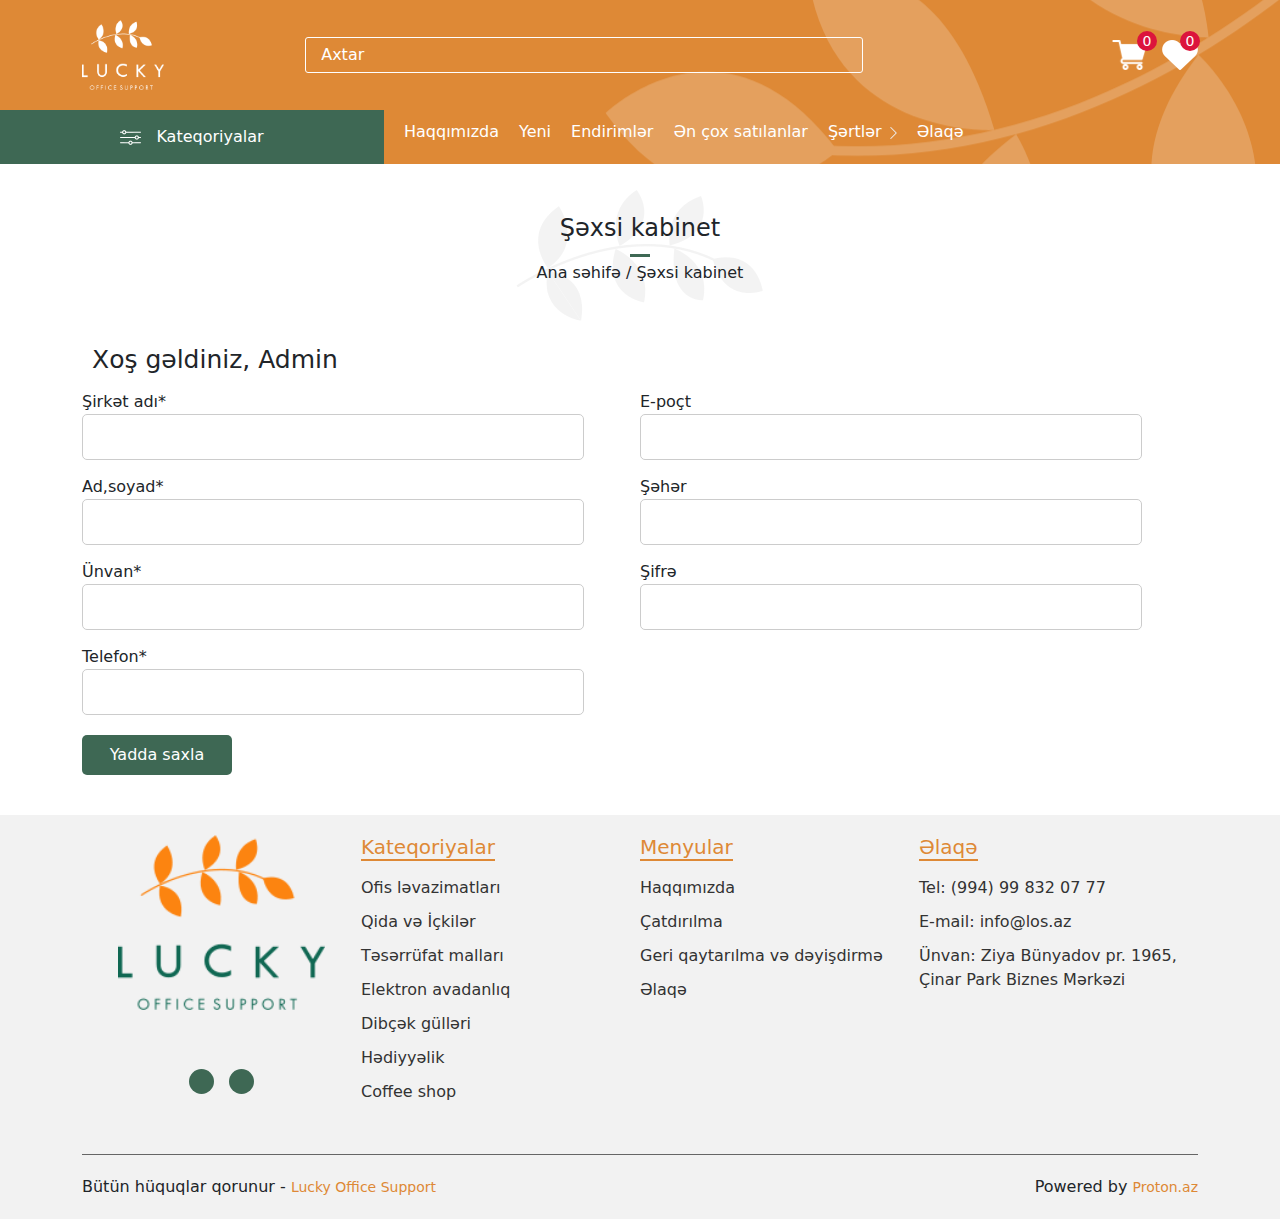
<file: sections/cabinet/cabinet.html>
<!DOCTYPE html>
<html lang="en">
<head>
    <meta charset="UTF-8">
    <meta http-equiv="X-UA-Compatible" content="IE=edge">
    <meta name="viewport" content="width=device-width, initial-scale=1.0">
    <link rel="stylesheet" href="https://cdnjs.cloudflare.com/ajax/libs/font-awesome/6.2.0/css/all.min.css" integrity="sha512-xh6O/CkQoPOWDdYTDqeRdPCVd1SpvCA9XXcUnZS2FmJNp1coAFzvtCN9BmamE+4aHK8yyUHUSCcJHgXloTyT2A==" crossorigin="anonymous" referrerpolicy="no-referrer" />
    <link rel="stylesheet" href="./css/style.css">
    <link rel="stylesheet" href="../../css/bootstrap.css">
    <title>Lucky</title>
</head>
<body>
    <div class="scrollToTop-btn">
        <i class="fa-solid fa-angle-up"></i>
    </div>
    <div class="navi-fixed container-fluid">
        <div class="navi-left">
            <img src="../../img/images/icons/category.png">
            <span>Kateqoriyalar</span>
            <div class="categoryList">
                <div>
                    <a href="#">Ofis ləvazimatları</a>
                    <div>
                        <div>
                            <a href="#">Ağardıcı</a>
                            <a href="#">Çərçivə</a>
                            <a href="#">Kağız</a>
                            <a href="#">Marker</a>
                            <a href="#">Qayçı</a>
                            <a href="#">Qovluq</a>
                            <a href="#">Skrepka</a>
                            <a href="#">Yazı lövhəsi</a>
                        </div>
                        <div>
                            <a href="#">Bıçaq</a>
                            <a href="#">Delgəc</a>
                            <a href="#">Kalkulyator</a>
                            <a href="#">Masaüstü dəstləri</a>
                            <a href="#">Qeyd kağızı</a>
                            <a href="#">Sənəd dolabı</a>
                            <a href="#">Stepler və ehtiyatları</a>
                            <a href="#">Zərf</a>
                        </div>
                        <div>
                            <a href="#">Bloknot</a>
                            <a href="#">Dəftər</a>
                            <a href="#">Karandas</a>
                            <a href="#">Pozan</a>
                            <a href="#">Qələm</a>
                            <a href="#">Sənəd rəfi</a>
                            <a href="#">Xətkeş</a>
                            <a href="#">Zibil qabı</a>
                        </div>
                        <div>
                            <a href="#">Çek və qaimə</a>
                            <a href="#">Fayl</a>
                            <a href="#">Karandaş yonan</a>
                            <a href="#">Pul rezini</a>
                            <a href="#">Qısqac</a>
                            <a href="#">Skoç</a>
                            <a href="#">Yapışqan</a>
                        </div>
                    </div>
                </div>
                <div>
                    <a href="#">Qida və içkilər</a>
                    <div>
                        <div>
                            <a href="#">Çay</a>
                            <a href="#">Quru meyvə</a>
                            <a href="#">Un məhsulları</a>
                        </div>
                        <div>
                            <a href="#">Ədviyyat</a>
                            <a href="#">Şirniyyat</a>
                        </div>
                        <div>
                            <a href="#">Qəhvə</a>
                            <a href="#">Soyuq içkilər</a>
                        </div>
                        <div>
                            <a href="#">Qənd</a>
                            <a href="#">Süd</a>
                        </div>
                    </div>
                </div>
                <div>
                    <a href="#">Təsərrüfat malları</a>
                    <div>
                        <div>
                            <a href="#">Birdəfəlik qablar</a>
                            <a href="#">Mətbəx ləvazimatları</a>
                            <a href="#">Təmizlik vasitələri</a>
                            <a href="#">Zibil paketi</a>
                        </div>
                        <div>
                            <a href="#">Əlcək</a>
                            <a href="#">Sabun</a>
                            <a href="#">Tibbi ləvazimatlar</a>
                        </div>
                        <div>
                            <a href="#">Hava təravətləndirici</a>
                            <a href="#">Salfetlər</a>
                            <a href="#">Tualet kağızı</a>
                        </div>
                        <div>
                            <a href="#">Mətbəx dəsmalı</a>
                            <a href="#">Təmizləyici vasitələr</a>
                            <a href="#">Xırdavat</a>
                        </div>
                    </div>
                </div>
                <div>
                    <a href="#">Elektron avadanlıq</a>
                    <div>
                        <div>
                            <a href="#">Batereyalar</a>
                            <a href="#">Modem</a>
                            <a href="#">Telefon</a>
                        </div>
                        <div>
                            <a href="#">Kartric</a>
                            <a href="#">Maus</a>
                            <a href="#">Təmizləyicilər</a>
                        </div>
                        <div>
                            <a href="#">Klaviatura</a>
                            <a href="#">Power bank</a>
                            <a href="#">Uzadıcı</a>
                        </div>
                        <div>
                            <a href="#">Kompyuter çantası</a>
                            <a href="#">Printer</a>
                            <a href="#">Yaddaş kartı</a>
                        </div>
                    </div>
                </div>
                <div>
                    <a href="#">Dibçək gülləri</a>
                    <div class="justify-content-start">
                        <div>
                            <a href="#">Aksesuarlar</a>
                        </div>
                        <div>
                            <a href="#">Otaq gülləri</a>
                        </div>
                    </div>
                </div>
                <div>
                    <a href="#">Hədiyyəlik</a>
                    <div class="justify-content-start">
                        <div>
                            <a href="#">Cüzdan</a>
                        </div>
                        <div>
                            <a href="#">Masaüstü dəstləri</a>
                        </div>
                    </div>
                </div>
                <div>
                    <a href="#">Coffee shop</a>
                    <div class="justify-content-start">
                        <div>
                            <a href="#">Mondo</a>
                        </div>
                        <div>
                            <a href="#">Qəhvə bişirənlər</a>
                        </div>
                        <div>
                            <a href="#">Qəhvə məhsulları</a>
                        </div>
                    </div>
                </div>
            </div>       
        </div>
        <div class="fixed-center">
            <input type="text" placeholder="Axtar">
            <i class="fa-solid fa-magnifying-glass" id="search"></i>
        </div>
        <div class="navi-right">
            <i class="fa-solid fa-user"></i>
            <a href="../carts/cart.html">
                <img src="../../img/images/general/cart.png" id="cart">
                <span class="cartAmount">0</span>
            </a>
            <a href="../favor/favor.html">
                <img src="../../img/images/general/heart.png" id="favor">
                <span class="favorAmount">0</span>
            </a>
        </div>
    </div>
    <div class="navi">
        <div class="container">
            <div class="navi-body">
                <div class="navi-logo">
                    <a href="../../index.html">
                        <img src="../../img/images/logo/logo-header.png">
                    </a>
                </div>
                <div class="navi-search">
                    <input type="text" placeholder="Axtar">
                    <i class="fa-solid fa-magnifying-glass" id="search"></i>
                </div>
                <div class="navi-cart">
                    <i class="fa-solid fa-user"></i>
                    <a href="../carts/cart.html">
                        <img src="../../img/images/general/cart.png" id="cart">
                        <span class="cartAmount">0</span>
                    </a>
                    <a href="../favor/favor.html">
                        <img src="../../img/images/general/heart.png" id="favor">
                        <span class="favorAmount">0</span>
                    </a>
                </div>
                <div class="hamb">
                    <i class="fa-solid fa-bars" id="naviHamb"></i>
                </div>
            </div>
        </div>
        <div class="navi-menu container-fluid">
            <div class="navi-category">
                <img src="../../img/images/icons/category.png">
                <span>Kateqoriyalar</span>
                <div class="categoryList">
                    <div>
                        <a href="#">Ofis ləvazimatları</a>
                        <div>
                            <div>
                                <a href="#">Ağardıcı</a>
                                <a href="#">Çərçivə</a>
                                <a href="#">Kağız</a>
                                <a href="#">Marker</a>
                                <a href="#">Qayçı</a>
                                <a href="#">Qovluq</a>
                                <a href="#">Skrepka</a>
                                <a href="#">Yazı lövhəsi</a>
                            </div>
                            <div>
                                <a href="#">Bıçaq</a>
                                <a href="#">Delgəc</a>
                                <a href="#">Kalkulyator</a>
                                <a href="#">Masaüstü dəstləri</a>
                                <a href="#">Qeyd kağızı</a>
                                <a href="#">Sənəd dolabı</a>
                                <a href="#">Stepler və ehtiyatları</a>
                                <a href="#">Zərf</a>
                            </div>
                            <div>
                                <a href="#">Bloknot</a>
                                <a href="#">Dəftər</a>
                                <a href="#">Karandas</a>
                                <a href="#">Pozan</a>
                                <a href="#">Qələm</a>
                                <a href="#">Sənəd rəfi</a>
                                <a href="#">Xətkeş</a>
                                <a href="#">Zibil qabı</a>
                            </div>
                            <div>
                                <a href="#">Çek və qaimə</a>
                                <a href="#">Fayl</a>
                                <a href="#">Karandaş yonan</a>
                                <a href="#">Pul rezini</a>
                                <a href="#">Qısqac</a>
                                <a href="#">Skoç</a>
                                <a href="#">Yapışqan</a>
                            </div>
                        </div>
                    </div>
                    <div>
                        <a href="#">Qida və içkilər</a>
                        <div>
                            <div>
                                <a href="#">Çay</a>
                                <a href="#">Quru meyvə</a>
                                <a href="#">Un məhsulları</a>
                            </div>
                            <div>
                                <a href="#">Ədviyyat</a>
                                <a href="#">Şirniyyat</a>
                            </div>
                            <div>
                                <a href="#">Qəhvə</a>
                                <a href="#">Soyuq içkilər</a>
                            </div>
                            <div>
                                <a href="#">Qənd</a>
                                <a href="#">Süd</a>
                            </div>
                        </div>
                    </div>
                    <div>
                        <a href="#">Təsərrüfat malları</a>
                        <div>
                            <div>
                                <a href="#">Birdəfəlik qablar</a>
                                <a href="#">Mətbəx ləvazimatları</a>
                                <a href="#">Təmizlik vasitələri</a>
                                <a href="#">Zibil paketi</a>
                            </div>
                            <div>
                                <a href="#">Əlcək</a>
                                <a href="#">Sabun</a>
                                <a href="#">Tibbi ləvazimatlar</a>
                            </div>
                            <div>
                                <a href="#">Hava təravətləndirici</a>
                                <a href="#">Salfetlər</a>
                                <a href="#">Tualet kağızı</a>
                            </div>
                            <div>
                                <a href="#">Mətbəx dəsmalı</a>
                                <a href="#">Təmizləyici vasitələr</a>
                                <a href="#">Xırdavat</a>
                            </div>
                        </div>
                    </div>
                    <div>
                        <a href="#">Elektron avadanlıq</a>
                        <div>
                            <div>
                                <a href="#">Batereyalar</a>
                                <a href="#">Modem</a>
                                <a href="#">Telefon</a>
                            </div>
                            <div>
                                <a href="#">Kartric</a>
                                <a href="#">Maus</a>
                                <a href="#">Təmizləyicilər</a>
                            </div>
                            <div>
                                <a href="#">Klaviatura</a>
                                <a href="#">Power bank</a>
                                <a href="#">Uzadıcı</a>
                            </div>
                            <div>
                                <a href="#">Kompyuter çantası</a>
                                <a href="#">Printer</a>
                                <a href="#">Yaddaş kartı</a>
                            </div>
                        </div>
                    </div>
                    <div>
                        <a href="#">Dibçək gülləri</a>
                        <div class="justify-content-start">
                            <div>
                                <a href="#">Aksesuarlar</a>
                            </div>
                            <div>
                                <a href="#">Otaq gülləri</a>
                            </div>
                        </div>
                    </div>
                    <div>
                        <a href="#">Hədiyyəlik</a>
                        <div class="justify-content-start">
                            <div>
                                <a href="#">Cüzdan</a>
                            </div>
                            <div>
                                <a href="#">Masaüstü dəstləri</a>
                            </div>
                        </div>
                    </div>
                    <div>
                        <a href="#">Coffee shop</a>
                        <div class="justify-content-start">
                            <div>
                                <a href="#">Mondo</a>
                            </div>
                            <div>
                                <a href="#">Qəhvə bişirənlər</a>
                            </div>
                            <div>
                                <a href="#">Qəhvə məhsulları</a>
                            </div>
                        </div>
                    </div>
                </div>
            </div>
            <ul class="navi-menuItem">
                <li>
                    <a href="../about/about.html">Haqqımızda</a>
                </li>
                <li>
                    <a href="../newProducts/newProducts.html">Yeni</a>
                </li>
                <li>
                    <a href="#">Endirimlər</a>
                </li>
                <li>
                    <a href="#">Ən çox satılanlar</a>
                </li>
                <li class="arrow">
                    <a href="#">Şərtlər</a>
                    <img src="../../img/images/icons/arrow-right.png">
                    <div class="box">
                        <a href="../require/require.html" class="boxItem">Catdirilma</a>
                        <a href="../refund/refund.html" class="boxItem">Geri Qaytarilma ve Deyisdirme</a>
                    </div>
                </li>
                <li>
                    <a href="../contact/contact.html">Əlaqə</a>
                </li>
            </ul>
        </div>
        <div class="navi-small">
            <div class="navi-center">
                <img src="../../img/images/logo/logo-header.png">
                <i class="fa-solid fa-xmark" id="close"></i>
                <div class="nav-item">
                    <span>Kateqoriyalar</span>
                    <div class="nav-items">
                        <ul>
                            <div>
                                <li><a href="../office/office.html">Ofis ləvazimatları</a> <i class="fa-solid fa-angle-right arrowRight"></i></li>
                                <ul>
                                    <div class="d-flex align-items-center">
                                        <i class="fa-solid fa-circle"></i><li><a href="#">Ağardıcı</a></li>
                                    </div>
                                    <div class="d-flex align-items-center">
                                        <i class="fa-solid fa-circle"></i><li><a href="#">Çərçivə</a></li>
                                    </div>
                                    <div class="d-flex align-items-center">
                                        <i class="fa-solid fa-circle"></i><li><a href="#">Kağız</a></li>
                                    </div>
                                    <div class="d-flex align-items-center">
                                        <i class="fa-solid fa-circle"></i><li><a href="#">Marker</a></li>
                                    </div>
                                    <div class="d-flex align-items-center">
                                        <i class="fa-solid fa-circle"></i><li><a href="#">Qayci</a></li>
                                    </div>
                                    <div class="d-flex align-items-center">
                                        <i class="fa-solid fa-circle"></i><li><a href="#">Qovluq</a></li>
                                    </div>
                                    <div class="d-flex align-items-center">
                                        <i class="fa-solid fa-circle"></i><li><a href="#">Skrepka</a></li>
                                    </div>
                                    <div class="d-flex align-items-center">
                                        <i class="fa-solid fa-circle"></i><li><a href="#">Yazi lovhesi</a></li>
                                    </div>
                                    <div class="d-flex align-items-center">
                                        <i class="fa-solid fa-circle"></i><li><a href="#">Bıçaq</a></li>
                                    </div>
                                    <div class="d-flex align-items-center">
                                        <i class="fa-solid fa-circle"></i><li><a href="#">Delgec</a></li>
                                    </div>
                                    <div class="d-flex align-items-center">
                                        <i class="fa-solid fa-circle"></i><li><a href="#">Kalkulyator</a></li>
                                    </div>
                                    <div class="d-flex align-items-center">
                                        <i class="fa-solid fa-circle"></i><li><a href="#">Masaüstü dəstləri</a></li>
                                    </div>
                                    <div class="d-flex align-items-center">
                                        <i class="fa-solid fa-circle"></i><li><a href="#">Qeyd kagizi</a></li>
                                    </div>
                                    <div class="d-flex align-items-center">
                                        <i class="fa-solid fa-circle"></i><li><a href="#">Sened dolabi</a></li>
                                    </div>
                                    <div class="d-flex align-items-center">
                                        <i class="fa-solid fa-circle"></i><li><a href="#">Stepler və ehtiyatları</a></li>
                                    </div>
                                    <div class="d-flex align-items-center">
                                        <i class="fa-solid fa-circle"></i><li><a href="#">Zerf</a></li>
                                    </div>
                                    <div class="d-flex align-items-center">
                                        <i class="fa-solid fa-circle"></i><li><a href="#">Bloknot</a></li>
                                    </div>
                                    <div class="d-flex align-items-center">
                                        <i class="fa-solid fa-circle"></i><li><a href="#">Defter</a></li>
                                    </div>
                                    <div class="d-flex align-items-center">
                                        <i class="fa-solid fa-circle"></i><li><a href="#">Karandas</a></li>
                                    </div>
                                    <div class="d-flex align-items-center">
                                        <i class="fa-solid fa-circle"></i><li><a href="#">Pozan</a></li>
                                    </div>
                                    <div class="d-flex align-items-center">
                                        <i class="fa-solid fa-circle"></i><li><a href="#">Qelem</a></li>
                                    </div>
                                    <div class="d-flex align-items-center">
                                        <i class="fa-solid fa-circle"></i><li><a href="#">Sened refi</a></li>
                                    </div>
                                    <div class="d-flex align-items-center">
                                        <i class="fa-solid fa-circle"></i><li><a href="#">Zibil qabi</a></li>
                                    </div>
                                    <div class="d-flex align-items-center">
                                        <i class="fa-solid fa-circle"></i><li><a href="#">Cek ve qaime</a></li>
                                    </div>
                                    <div class="d-flex align-items-center">
                                        <i class="fa-solid fa-circle"></i><li><a href="#">Fayl</a></li>
                                    </div>
                                    <div class="d-flex align-items-center">
                                        <i class="fa-solid fa-circle"></i><li><a href="#">Karandas yonan</a></li>
                                    </div>
                                    <div class="d-flex align-items-center">
                                        <i class="fa-solid fa-circle"></i><li><a href="#">Pul rezini</a></li>
                                    </div>
                                    <div class="d-flex align-items-center">
                                        <i class="fa-solid fa-circle"></i><li><a href="#">Qisqac</a></li>
                                    </div>
                                    <div class="d-flex align-items-center">
                                        <i class="fa-solid fa-circle"></i><li><a href="#">Skoc</a></li>
                                    </div>
                                    <div class="d-flex align-items-center">
                                        <i class="fa-solid fa-circle"></i><li><a href="#">Yapisqan</a></li>
                                    </div>
                                </ul>
                            </div>
                            <div>
                                <li><a href="#">Qida və İçkilər</a> <i class="fa-solid fa-angle-right arrowRight"></i></li>
                                <ul>
                                    <div class="d-flex align-items-center">
                                        <i class="fa-solid fa-circle"></i><li><a href="#">Cay</a></li>
                                    </div>
                                    <div class="d-flex align-items-center">
                                        <i class="fa-solid fa-circle"></i><li><a href="#">Quru meyve</a></li>
                                    </div>
                                    <div class="d-flex align-items-center">
                                        <i class="fa-solid fa-circle"></i><li><a href="#">Un mehsullari</a></li>
                                    </div>
                                    <div class="d-flex align-items-center">
                                        <i class="fa-solid fa-circle"></i><li><a href="#">Edviyyat</a></li>
                                    </div>
                                    <div class="d-flex align-items-center">
                                        <i class="fa-solid fa-circle"></i><li><a href="#">Sirniyyat</a></li>
                                    </div>
                                    <div class="d-flex align-items-center">
                                        <i class="fa-solid fa-circle"></i><li><a href="#">Qehve</a></li>
                                    </div>
                                    <div class="d-flex align-items-center">
                                        <i class="fa-solid fa-circle"></i><li><a href="#">Soyuq ickiler</a></li>
                                    </div>
                                    <div class="d-flex align-items-center">
                                        <i class="fa-solid fa-circle"></i><li><a href="#">Qehve</a></li>
                                    </div>
                                    <div class="d-flex align-items-center">
                                        <i class="fa-solid fa-circle"></i><li><a href="#">Sud</a></li>
                                    </div>
                                </ul>
                            </div>
                            <div>
                                <li><a href="#">Təsərrüfat malları</a> <i class="fa-solid fa-angle-right arrowRight"></i></li>
                                <ul>
                                    <div class="d-flex align-items-center">
                                        <i class="fa-solid fa-circle"></i><li><a href="#">Birdəfəlik qablar</a></li>
                                    </div>
                                    <div class="d-flex align-items-center">
                                        <i class="fa-solid fa-circle"></i><li><a href="#">Mətbəx ləvazimatları</a></li>
                                    </div>
                                    <div class="d-flex align-items-center">
                                        <i class="fa-solid fa-circle"></i><li><a href="#">Təmizlik vasitələri</a></li>
                                    </div>
                                    <div class="d-flex align-items-center">
                                        <i class="fa-solid fa-circle"></i><li><a href="#">Zibil paketi</a></li>
                                    </div>
                                    <div class="d-flex align-items-center">
                                        <i class="fa-solid fa-circle"></i><li><a href="#">Əlcək</a></li>
                                    </div>
                                    <div class="d-flex align-items-center">
                                        <i class="fa-solid fa-circle"></i><li><a href="#">Sabun</a></li>
                                    </div>
                                    <div class="d-flex align-items-center">
                                        <i class="fa-solid fa-circle"></i><li><a href="#">Tibbi levazimatlar</a></li>
                                    </div>
                                    <div class="d-flex align-items-center">
                                        <i class="fa-solid fa-circle"></i><li><a href="#">Hava təravətləndirici</a></li>
                                    </div>
                                    <div class="d-flex align-items-center">
                                        <i class="fa-solid fa-circle"></i><li><a href="#">Salfetler</a></li>
                                    </div>
                                    <div class="d-flex align-items-center">
                                        <i class="fa-solid fa-circle"></i><li><a href="#">Metbex desmali</a></li>
                                    </div>
                                    <div class="d-flex align-items-center">
                                        <i class="fa-solid fa-circle"></i><li><a href="#">Tualet kagizi</a></li>
                                    </div>
                                    <div class="d-flex align-items-center">
                                        <i class="fa-solid fa-circle"></i><li><a href="#">Temizleyici vasiteler</a></li>
                                    </div>
                                    <div class="d-flex align-items-center">
                                        <i class="fa-solid fa-circle"></i><li><a href="#">Xirdavat</a></li>
                                    </div>
                                </ul>
                            </div>
                            <div>
                                <li><a href="#">Elektron avadanlıq</a> <i class="fa-solid fa-angle-right arrowRight"></i></li>
                                <ul>
                                    <div class="d-flex align-items-center">
                                        <i class="fa-solid fa-circle"></i><li><a href="#">Batereyalar</a></li>
                                    </div>
                                    <div class="d-flex align-items-center">
                                        <i class="fa-solid fa-circle"></i><li><a href="#">Modem</a></li>
                                    </div>
                                    <div class="d-flex align-items-center">
                                        <i class="fa-solid fa-circle"></i><li><a href="#">Telefon</a></li>
                                    </div>
                                    <div class="d-flex align-items-center">
                                        <i class="fa-solid fa-circle"></i><li><a href="#">Kartric</a></li>
                                    </div>
                                    <div class="d-flex align-items-center">
                                        <i class="fa-solid fa-circle"></i><li><a href="#">Maus</a></li>
                                    </div>
                                    <div class="d-flex align-items-center">
                                        <i class="fa-solid fa-circle"></i><li><a href="#">Təmizləyicilər</a></li>
                                    </div>
                                    <div class="d-flex align-items-center">
                                        <i class="fa-solid fa-circle"></i><li><a href="#">Klaviatura</a></li>
                                    </div>
                                    <div class="d-flex align-items-center">
                                        <i class="fa-solid fa-circle"></i><li><a href="#">Power bank</a></li>
                                    </div>
                                    <div class="d-flex align-items-center">
                                        <i class="fa-solid fa-circle"></i><li><a href="#">Uzadici</a></li>
                                    </div>
                                    <div class="d-flex align-items-center">
                                        <i class="fa-solid fa-circle"></i><li><a href="#">Power bank</a></li>
                                    </div>
                                    <div class="d-flex align-items-center">
                                        <i class="fa-solid fa-circle"></i><li><a href="#">Kompyuter çantası</a></li>
                                    </div>
                                    <div class="d-flex align-items-center">
                                        <i class="fa-solid fa-circle"></i><li><a href="#">Printer</a></li>
                                    </div>
                                    <div class="d-flex align-items-center">
                                        <i class="fa-solid fa-circle"></i><li><a href="#">Yaddas karti</a></li>
                                    </div>
                                </ul>
                            </div>
                            <div>
                                <li><a href="#">Dibçək gülləri</a> <i class="fa-solid fa-angle-right arrowRight"></i></li>
                                <ul class="o-hidden">
                                    <div class="d-flex align-items-center">
                                        <i class="fa-solid fa-circle"></i><li><a href="#">Aksesuarlar</a></li>
                                    </div>
                                    <div class="d-flex align-items-center">
                                        <i class="fa-solid fa-circle"></i><li><a href="#">Otaq gülləri</a></li>
                                    </div>
                                </ul>
                            </div>
                            <div>
                                <li><a href="#">Hədiyyəlik</a> <i class="fa-solid fa-angle-right arrowRight"></i></li>
                                <ul class="o-hidden">
                                    <div class="d-flex align-items-center">
                                        <i class="fa-solid fa-circle"></i><li><a href="#">Cuzdan</a></li>
                                    </div>
                                    <div class="d-flex align-items-center">
                                        <i class="fa-solid fa-circle"></i><li><a href="#">Masaüstü dəstləri</a></li>
                                    </div>
                                </ul>
                            </div>
                            <div>
                                <li><a href="#">Coffee shop</a> <i class="fa-solid fa-angle-right arrowRight"></i></li>
                                <ul class="o-hidden">
                                    <div class="d-flex align-items-center">
                                        <i class="fa-solid fa-circle"></i><li><a href="#">Mondo</a></li>
                                    </div>
                                    <div class="d-flex align-items-center">
                                        <i class="fa-solid fa-circle"></i><li><a href="#">Qehve bisirenler</a></li>
                                    </div>
                                    <div class="d-flex align-items-center">
                                        <i class="fa-solid fa-circle"></i><li><a href="#">Qəhvə məhsulları</a></li>
                                    </div>
                                </ul>
                            </div>
                        </ul>
                    </div>
                </div>
                <ul class="mb-5">
                    <li>
                        <a href="../about/about.html">Haqqımızda</a>
                    </li>
                    <li>
                        <a href="../newProducts/newProducts.html">Yeni</a>
                    </li>
                    <li>
                        <a href="#">Endirimlər</a>
                    </li>
                    <li>
                        <a href="#">Ən çox satılanlar</a>
                    </li>
                    <li class="if">
                        <a href="#">Şərtlər</a><i class="fa-solid fa-angle-right"></i>
                    </li>
                    <div class="showIf">
                        <a href="../require/require.html">Catdirilma</a>
                        <a href="../refund/refund.html">Geri qaytarilma ve deyisdirme</a>
                    </div>
                    <li>
                        <a href="../contact/contact.html">Əlaqə</a>
                    </li>
                </ul>
                <div class="navi-sm-search">
                    <input type="text" placeholder="Axtar">
                    <i class="fa-solid fa-magnifying-glass" id="search"></i>
                </div>
                <div class="navi-sale">
                    <i class="fa-solid fa-user"></i>
                    <a href="../carts/cart.html">
                        <img src="../../img/images/general/cart.png" id="cart">
                        <span class="cartAmount">0</span>
                    </a>
                    <a href="../favor/favor.html">
                        <img src="../../img/images/general/heart.png" id="favor">
                        <span class="favorAmount">0</span>
                    </a>
                </div>
            </div>
        </div>
    </div>
    <div class="cabinet">
        <h4>Şəxsi kabinet</h4>
        <span>Ana səhifə / Şəxsi kabinet</span>
        <div class="container cabinet-header">
            <div>
                <i class="fa-solid fa-user"></i>
                <span>Xoş gəldiniz, Admin</span>
            </div>
            <form class="cabinet-form">
                <div class="cabinet-col">
                    <label>Şirkət adı*</label>
                    <input type="text">
                    <label>Ad,soyad*</label>
                    <input type="text">
                    <label>Ünvan*</label>
                    <input type="text">
                    <label>Telefon*</label>
                    <input type="tel">
                </div>
                <div class="cabinet-col">
                    <label>E-poçt</label>
                    <input type="email">
                    <label>Şəhər</label>
                    <input type="text">
                    <label>Şifrə</label>
                    <input type="password">
                </div>
                <input type="submit" value="Yadda saxla">
            </form>
        </div>
    </div>
    <div class="footer">
        <div class="container">
            <div class="footer-up">
                <div class="footer-col footer-logo">
                    <img src="../../img/images/logo/logo-footer.png">
                    <div class="footer-media">
                        <a href="#">
                            <i class="fa-brands fa-facebook-f"></i>
                        </a>
                        <a href="#">
                            <i class="fa-brands fa-instagram"></i>
                        </a>
                    </div>
                </div>
                <div class="footer-col footer-cat">
                    <h5>Kateqoriyalar</h5>
                    <ul>
                        <li>
                            <a href="#">Ofis ləvazimatları</a>
                        </li>
                        <li>
                            <a href="#">Qida və İçkilər</a>
                        </li>
                        <li>
                            <a href="#">Təsərrüfat malları</a>
                        </li>
                        <li>
                            <a href="#">Elektron avadanlıq</a>
                        </li>
                        <li>
                            <a href="#">Dibçək gülləri</a>
                        </li>
                        <li>
                            <a href="#">Hədiyyəlik</a>
                        </li>
                        <li>
                            <a href="#">Coffee shop</a>
                        </li>
                    </ul>
                </div>
                <div class="footer-col footer-menu">
                    <h5>Menyular</h5>
                    <ul>
                        <li>
                            <a href="../about/about.html">Haqqımızda</a>
                        </li>
                        <li>
                            <a href="../require/require.html">Çatdırılma</a>
                        </li>
                        <li>
                            <a href="../refund/refund.html">Geri qaytarılma və dəyişdirmə</a>
                        </li>
                        <li>
                            <a href="../contact/contact.html">Əlaqə</a>
                        </li>
                    </ul>
                </div>
                <div class="footer-col footer-contact">
                    <h5>Əlaqə</h5>
                    <ul>
                        <li>
                            <a href="#">Tel: (994) 99 832 07 77</a>
                        </li>
                        <li>
                            <a href="#">E-mail: info@los.az</a>
                        </li>
                        <li>
                            <a href="#">Ünvan: Ziya Bünyadov pr. 1965,<br>Çinar Park Biznes Mərkəzi</a>
                        </li>
                    </ul>
                </div>
            </div>
            <div class="footer-down">
                <div class="footerLeft-col">
                    <i class="fa-regular fa-copyright"></i>
                    <span>Bütün hüquqlar qorunur - </span>
                    <a href="#">Lucky Office Support</a>
                </div>
                <div class="footerRight-col">
                    <span>Powered by </span>
                    <a href="#">Proton.az</a>
                </div>
            </div>
        </div>
    </div>


    <script src="./script.js"></script>
</body>
</html>
</file>
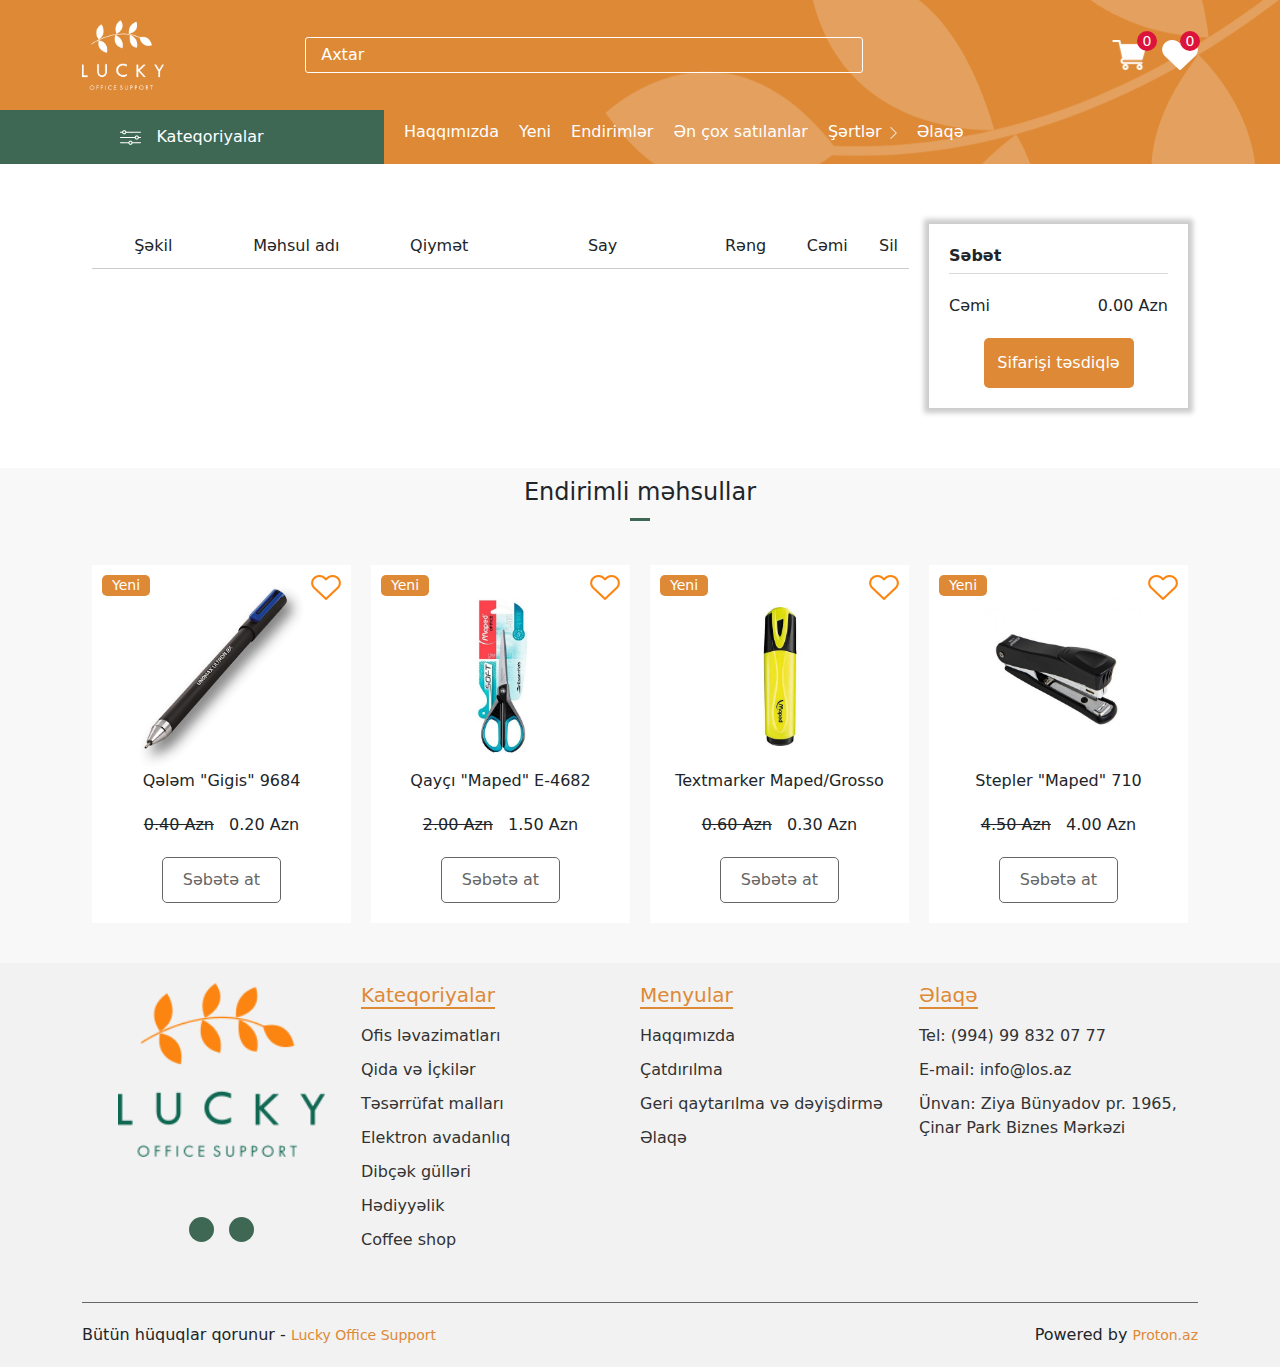
<file: sections/carts/cart.html>
<!DOCTYPE html>
<html lang="en">
<head>
    <meta charset="UTF-8">
    <meta http-equiv="X-UA-Compatible" content="IE=edge">
    <meta name="viewport" content="width=device-width, initial-scale=1.0">
    <link rel="stylesheet" href="https://cdnjs.cloudflare.com/ajax/libs/font-awesome/6.2.0/css/all.min.css" integrity="sha512-xh6O/CkQoPOWDdYTDqeRdPCVd1SpvCA9XXcUnZS2FmJNp1coAFzvtCN9BmamE+4aHK8yyUHUSCcJHgXloTyT2A==" crossorigin="anonymous" referrerpolicy="no-referrer" />
    <link rel="stylesheet" href="./css/style.css">
    <link rel="stylesheet" href="../../css/bootstrap.css">
    <title>Lucky</title>
</head>
<body>
    <div class="scrollToTop-btn">
        <i class="fa-solid fa-angle-up"></i>
    </div>
    <div class="navi-fixed container-fluid">
        <div class="navi-left">
            <img src="../../img/images/icons/category.png">
            <span>Kateqoriyalar</span>
            <div class="categoryList">
                <div>
                    <a href="#">Ofis ləvazimatları</a>
                    <div>
                        <div>
                            <a href="#">Ağardıcı</a>
                            <a href="#">Çərçivə</a>
                            <a href="#">Kağız</a>
                            <a href="#">Marker</a>
                            <a href="#">Qayçı</a>
                            <a href="#">Qovluq</a>
                            <a href="#">Skrepka</a>
                            <a href="#">Yazı lövhəsi</a>
                        </div>
                        <div>
                            <a href="#">Bıçaq</a>
                            <a href="#">Delgəc</a>
                            <a href="#">Kalkulyator</a>
                            <a href="#">Masaüstü dəstləri</a>
                            <a href="#">Qeyd kağızı</a>
                            <a href="#">Sənəd dolabı</a>
                            <a href="#">Stepler və ehtiyatları</a>
                            <a href="#">Zərf</a>
                        </div>
                        <div>
                            <a href="#">Bloknot</a>
                            <a href="#">Dəftər</a>
                            <a href="#">Karandas</a>
                            <a href="#">Pozan</a>
                            <a href="#">Qələm</a>
                            <a href="#">Sənəd rəfi</a>
                            <a href="#">Xətkeş</a>
                            <a href="#">Zibil qabı</a>
                        </div>
                        <div>
                            <a href="#">Çek və qaimə</a>
                            <a href="#">Fayl</a>
                            <a href="#">Karandaş yonan</a>
                            <a href="#">Pul rezini</a>
                            <a href="#">Qısqac</a>
                            <a href="#">Skoç</a>
                            <a href="#">Yapışqan</a>
                        </div>
                    </div>
                </div>
                <div>
                    <a href="#">Qida və içkilər</a>
                    <div>
                        <div>
                            <a href="#">Çay</a>
                            <a href="#">Quru meyvə</a>
                            <a href="#">Un məhsulları</a>
                        </div>
                        <div>
                            <a href="#">Ədviyyat</a>
                            <a href="#">Şirniyyat</a>
                        </div>
                        <div>
                            <a href="#">Qəhvə</a>
                            <a href="#">Soyuq içkilər</a>
                        </div>
                        <div>
                            <a href="#">Qənd</a>
                            <a href="#">Süd</a>
                        </div>
                    </div>
                </div>
                <div>
                    <a href="#">Təsərrüfat malları</a>
                    <div>
                        <div>
                            <a href="#">Birdəfəlik qablar</a>
                            <a href="#">Mətbəx ləvazimatları</a>
                            <a href="#">Təmizlik vasitələri</a>
                            <a href="#">Zibil paketi</a>
                        </div>
                        <div>
                            <a href="#">Əlcək</a>
                            <a href="#">Sabun</a>
                            <a href="#">Tibbi ləvazimatlar</a>
                        </div>
                        <div>
                            <a href="#">Hava təravətləndirici</a>
                            <a href="#">Salfetlər</a>
                            <a href="#">Tualet kağızı</a>
                        </div>
                        <div>
                            <a href="#">Mətbəx dəsmalı</a>
                            <a href="#">Təmizləyici vasitələr</a>
                            <a href="#">Xırdavat</a>
                        </div>
                    </div>
                </div>
                <div>
                    <a href="#">Elektron avadanlıq</a>
                    <div>
                        <div>
                            <a href="#">Batereyalar</a>
                            <a href="#">Modem</a>
                            <a href="#">Telefon</a>
                        </div>
                        <div>
                            <a href="#">Kartric</a>
                            <a href="#">Maus</a>
                            <a href="#">Təmizləyicilər</a>
                        </div>
                        <div>
                            <a href="#">Klaviatura</a>
                            <a href="#">Power bank</a>
                            <a href="#">Uzadıcı</a>
                        </div>
                        <div>
                            <a href="#">Kompyuter çantası</a>
                            <a href="#">Printer</a>
                            <a href="#">Yaddaş kartı</a>
                        </div>
                    </div>
                </div>
                <div>
                    <a href="#">Dibçək gülləri</a>
                    <div class="justify-content-start">
                        <div>
                            <a href="#">Aksesuarlar</a>
                        </div>
                        <div>
                            <a href="#">Otaq gülləri</a>
                        </div>
                    </div>
                </div>
                <div>
                    <a href="#">Hədiyyəlik</a>
                    <div class="justify-content-start">
                        <div>
                            <a href="#">Cüzdan</a>
                        </div>
                        <div>
                            <a href="#">Masaüstü dəstləri</a>
                        </div>
                    </div>
                </div>
                <div>
                    <a href="#">Coffee shop</a>
                    <div class="justify-content-start">
                        <div>
                            <a href="#">Mondo</a>
                        </div>
                        <div>
                            <a href="#">Qəhvə bişirənlər</a>
                        </div>
                        <div>
                            <a href="#">Qəhvə məhsulları</a>
                        </div>
                    </div>
                </div>
            </div>       
        </div>
        <div class="fixed-center">
            <input type="text" placeholder="Axtar">
            <i class="fa-solid fa-magnifying-glass" id="search"></i>
        </div>
        <div class="navi-right">
            <i class="fa-solid fa-user"></i>
            <a href="../carts/cart.html">
                <img src="../../img/images/general/cart.png" id="cart">
                <span class="cartAmount">0</span>
            </a>
            <a href="../favor/favor.html">
                <img src="../../img/images/general/heart.png" id="favor">
                <span class="favorAmount">0</span>
            </a>
        </div>
    </div>
    <div class="navi">
        <div class="container">
            <div class="navi-body">
                <div class="navi-logo">
                    <a href="../../index.html">
                        <img src="../../img/images/logo/logo-header.png">
                    </a>
                </div>
                <div class="navi-search">
                    <input type="text" placeholder="Axtar">
                    <i class="fa-solid fa-magnifying-glass" id="search"></i>
                </div>
                <div class="navi-cart">
                    <i class="fa-solid fa-user"></i>
                    <a href="../carts/cart.html">
                        <img src="../../img/images/general/cart.png" id="cart">
                        <span class="cartAmount">0</span>
                    </a>
                    <a href="../favor/favor.html">
                        <img src="../../img/images/general/heart.png" id="favor">
                        <span class="favorAmount">0</span>
                    </a>
                </div>
                <div class="hamb">
                    <i class="fa-solid fa-bars" id="naviHamb"></i>
                </div>
            </div>
        </div>
        <div class="navi-menu container-fluid">
            <div class="navi-category">
                <img src="../../img/images/icons/category.png">
                <span>Kateqoriyalar</span>
                <div class="categoryList">
                    <div>
                        <a href="#">Ofis ləvazimatları</a>
                        <div>
                            <div>
                                <a href="#">Ağardıcı</a>
                                <a href="#">Çərçivə</a>
                                <a href="#">Kağız</a>
                                <a href="#">Marker</a>
                                <a href="#">Qayçı</a>
                                <a href="#">Qovluq</a>
                                <a href="#">Skrepka</a>
                                <a href="#">Yazı lövhəsi</a>
                            </div>
                            <div>
                                <a href="#">Bıçaq</a>
                                <a href="#">Delgəc</a>
                                <a href="#">Kalkulyator</a>
                                <a href="#">Masaüstü dəstləri</a>
                                <a href="#">Qeyd kağızı</a>
                                <a href="#">Sənəd dolabı</a>
                                <a href="#">Stepler və ehtiyatları</a>
                                <a href="#">Zərf</a>
                            </div>
                            <div>
                                <a href="#">Bloknot</a>
                                <a href="#">Dəftər</a>
                                <a href="#">Karandas</a>
                                <a href="#">Pozan</a>
                                <a href="#">Qələm</a>
                                <a href="#">Sənəd rəfi</a>
                                <a href="#">Xətkeş</a>
                                <a href="#">Zibil qabı</a>
                            </div>
                            <div>
                                <a href="#">Çek və qaimə</a>
                                <a href="#">Fayl</a>
                                <a href="#">Karandaş yonan</a>
                                <a href="#">Pul rezini</a>
                                <a href="#">Qısqac</a>
                                <a href="#">Skoç</a>
                                <a href="#">Yapışqan</a>
                            </div>
                        </div>
                    </div>
                    <div>
                        <a href="#">Qida və içkilər</a>
                        <div>
                            <div>
                                <a href="#">Çay</a>
                                <a href="#">Quru meyvə</a>
                                <a href="#">Un məhsulları</a>
                            </div>
                            <div>
                                <a href="#">Ədviyyat</a>
                                <a href="#">Şirniyyat</a>
                            </div>
                            <div>
                                <a href="#">Qəhvə</a>
                                <a href="#">Soyuq içkilər</a>
                            </div>
                            <div>
                                <a href="#">Qənd</a>
                                <a href="#">Süd</a>
                            </div>
                        </div>
                    </div>
                    <div>
                        <a href="#">Təsərrüfat malları</a>
                        <div>
                            <div>
                                <a href="#">Birdəfəlik qablar</a>
                                <a href="#">Mətbəx ləvazimatları</a>
                                <a href="#">Təmizlik vasitələri</a>
                                <a href="#">Zibil paketi</a>
                            </div>
                            <div>
                                <a href="#">Əlcək</a>
                                <a href="#">Sabun</a>
                                <a href="#">Tibbi ləvazimatlar</a>
                            </div>
                            <div>
                                <a href="#">Hava təravətləndirici</a>
                                <a href="#">Salfetlər</a>
                                <a href="#">Tualet kağızı</a>
                            </div>
                            <div>
                                <a href="#">Mətbəx dəsmalı</a>
                                <a href="#">Təmizləyici vasitələr</a>
                                <a href="#">Xırdavat</a>
                            </div>
                        </div>
                    </div>
                    <div>
                        <a href="#">Elektron avadanlıq</a>
                        <div>
                            <div>
                                <a href="#">Batereyalar</a>
                                <a href="#">Modem</a>
                                <a href="#">Telefon</a>
                            </div>
                            <div>
                                <a href="#">Kartric</a>
                                <a href="#">Maus</a>
                                <a href="#">Təmizləyicilər</a>
                            </div>
                            <div>
                                <a href="#">Klaviatura</a>
                                <a href="#">Power bank</a>
                                <a href="#">Uzadıcı</a>
                            </div>
                            <div>
                                <a href="#">Kompyuter çantası</a>
                                <a href="#">Printer</a>
                                <a href="#">Yaddaş kartı</a>
                            </div>
                        </div>
                    </div>
                    <div>
                        <a href="#">Dibçək gülləri</a>
                        <div class="justify-content-start">
                            <div>
                                <a href="#">Aksesuarlar</a>
                            </div>
                            <div>
                                <a href="#">Otaq gülləri</a>
                            </div>
                        </div>
                    </div>
                    <div>
                        <a href="#">Hədiyyəlik</a>
                        <div class="justify-content-start">
                            <div>
                                <a href="#">Cüzdan</a>
                            </div>
                            <div>
                                <a href="#">Masaüstü dəstləri</a>
                            </div>
                        </div>
                    </div>
                    <div>
                        <a href="#">Coffee shop</a>
                        <div class="justify-content-start">
                            <div>
                                <a href="#">Mondo</a>
                            </div>
                            <div>
                                <a href="#">Qəhvə bişirənlər</a>
                            </div>
                            <div>
                                <a href="#">Qəhvə məhsulları</a>
                            </div>
                        </div>
                    </div>
                </div>
            </div>
            <ul class="navi-menuItem">
                <li>
                    <a href="../about/about.html">Haqqımızda</a>
                </li>
                <li>
                    <a href="../newProducts/newProducts.html">Yeni</a>
                </li>
                <li>
                    <a href="#">Endirimlər</a>
                </li>
                <li>
                    <a href="#">Ən çox satılanlar</a>
                </li>
                <li class="arrow">
                    <a href="#">Şərtlər</a>
                    <img src="../../img/images/icons/arrow-right.png">
                    <div class="box">
                        <a href="../require/require.html" class="boxItem">Catdirilma</a>
                        <a href="../refund/refund.html" class="boxItem">Geri Qaytarilma ve Deyisdirme</a>
                    </div>
                </li>
                <li>
                    <a href="../contact/contact.html">Əlaqə</a>
                </li>
            </ul>
        </div>
        <div class="navi-small">
            <div class="navi-center">
                <img src="../../img/images/logo/logo-header.png">
                <i class="fa-solid fa-xmark" id="close"></i>
                <div class="nav-item">
                    <span>Kateqoriyalar</span>
                    <div class="nav-items">
                        <ul>
                            <div>
                                <li><a href="../office/office.html">Ofis ləvazimatları</a> <i class="fa-solid fa-angle-right arrowRight"></i></li>
                                <ul>
                                    <div class="d-flex align-items-center">
                                        <i class="fa-solid fa-circle"></i><li><a href="#">Ağardıcı</a></li>
                                    </div>
                                    <div class="d-flex align-items-center">
                                        <i class="fa-solid fa-circle"></i><li><a href="#">Çərçivə</a></li>
                                    </div>
                                    <div class="d-flex align-items-center">
                                        <i class="fa-solid fa-circle"></i><li><a href="#">Kağız</a></li>
                                    </div>
                                    <div class="d-flex align-items-center">
                                        <i class="fa-solid fa-circle"></i><li><a href="#">Marker</a></li>
                                    </div>
                                    <div class="d-flex align-items-center">
                                        <i class="fa-solid fa-circle"></i><li><a href="#">Qayci</a></li>
                                    </div>
                                    <div class="d-flex align-items-center">
                                        <i class="fa-solid fa-circle"></i><li><a href="#">Qovluq</a></li>
                                    </div>
                                    <div class="d-flex align-items-center">
                                        <i class="fa-solid fa-circle"></i><li><a href="#">Skrepka</a></li>
                                    </div>
                                    <div class="d-flex align-items-center">
                                        <i class="fa-solid fa-circle"></i><li><a href="#">Yazi lovhesi</a></li>
                                    </div>
                                    <div class="d-flex align-items-center">
                                        <i class="fa-solid fa-circle"></i><li><a href="#">Bıçaq</a></li>
                                    </div>
                                    <div class="d-flex align-items-center">
                                        <i class="fa-solid fa-circle"></i><li><a href="#">Delgec</a></li>
                                    </div>
                                    <div class="d-flex align-items-center">
                                        <i class="fa-solid fa-circle"></i><li><a href="#">Kalkulyator</a></li>
                                    </div>
                                    <div class="d-flex align-items-center">
                                        <i class="fa-solid fa-circle"></i><li><a href="#">Masaüstü dəstləri</a></li>
                                    </div>
                                    <div class="d-flex align-items-center">
                                        <i class="fa-solid fa-circle"></i><li><a href="#">Qeyd kagizi</a></li>
                                    </div>
                                    <div class="d-flex align-items-center">
                                        <i class="fa-solid fa-circle"></i><li><a href="#">Sened dolabi</a></li>
                                    </div>
                                    <div class="d-flex align-items-center">
                                        <i class="fa-solid fa-circle"></i><li><a href="#">Stepler və ehtiyatları</a></li>
                                    </div>
                                    <div class="d-flex align-items-center">
                                        <i class="fa-solid fa-circle"></i><li><a href="#">Zerf</a></li>
                                    </div>
                                    <div class="d-flex align-items-center">
                                        <i class="fa-solid fa-circle"></i><li><a href="#">Bloknot</a></li>
                                    </div>
                                    <div class="d-flex align-items-center">
                                        <i class="fa-solid fa-circle"></i><li><a href="#">Defter</a></li>
                                    </div>
                                    <div class="d-flex align-items-center">
                                        <i class="fa-solid fa-circle"></i><li><a href="#">Karandas</a></li>
                                    </div>
                                    <div class="d-flex align-items-center">
                                        <i class="fa-solid fa-circle"></i><li><a href="#">Pozan</a></li>
                                    </div>
                                    <div class="d-flex align-items-center">
                                        <i class="fa-solid fa-circle"></i><li><a href="#">Qelem</a></li>
                                    </div>
                                    <div class="d-flex align-items-center">
                                        <i class="fa-solid fa-circle"></i><li><a href="#">Sened refi</a></li>
                                    </div>
                                    <div class="d-flex align-items-center">
                                        <i class="fa-solid fa-circle"></i><li><a href="#">Zibil qabi</a></li>
                                    </div>
                                    <div class="d-flex align-items-center">
                                        <i class="fa-solid fa-circle"></i><li><a href="#">Cek ve qaime</a></li>
                                    </div>
                                    <div class="d-flex align-items-center">
                                        <i class="fa-solid fa-circle"></i><li><a href="#">Fayl</a></li>
                                    </div>
                                    <div class="d-flex align-items-center">
                                        <i class="fa-solid fa-circle"></i><li><a href="#">Karandas yonan</a></li>
                                    </div>
                                    <div class="d-flex align-items-center">
                                        <i class="fa-solid fa-circle"></i><li><a href="#">Pul rezini</a></li>
                                    </div>
                                    <div class="d-flex align-items-center">
                                        <i class="fa-solid fa-circle"></i><li><a href="#">Qisqac</a></li>
                                    </div>
                                    <div class="d-flex align-items-center">
                                        <i class="fa-solid fa-circle"></i><li><a href="#">Skoc</a></li>
                                    </div>
                                    <div class="d-flex align-items-center">
                                        <i class="fa-solid fa-circle"></i><li><a href="#">Yapisqan</a></li>
                                    </div>
                                </ul>
                            </div>
                            <div>
                                <li><a href="#">Qida və İçkilər</a> <i class="fa-solid fa-angle-right arrowRight"></i></li>
                                <ul>
                                    <div class="d-flex align-items-center">
                                        <i class="fa-solid fa-circle"></i><li><a href="#">Cay</a></li>
                                    </div>
                                    <div class="d-flex align-items-center">
                                        <i class="fa-solid fa-circle"></i><li><a href="#">Quru meyve</a></li>
                                    </div>
                                    <div class="d-flex align-items-center">
                                        <i class="fa-solid fa-circle"></i><li><a href="#">Un mehsullari</a></li>
                                    </div>
                                    <div class="d-flex align-items-center">
                                        <i class="fa-solid fa-circle"></i><li><a href="#">Edviyyat</a></li>
                                    </div>
                                    <div class="d-flex align-items-center">
                                        <i class="fa-solid fa-circle"></i><li><a href="#">Sirniyyat</a></li>
                                    </div>
                                    <div class="d-flex align-items-center">
                                        <i class="fa-solid fa-circle"></i><li><a href="#">Qehve</a></li>
                                    </div>
                                    <div class="d-flex align-items-center">
                                        <i class="fa-solid fa-circle"></i><li><a href="#">Soyuq ickiler</a></li>
                                    </div>
                                    <div class="d-flex align-items-center">
                                        <i class="fa-solid fa-circle"></i><li><a href="#">Qehve</a></li>
                                    </div>
                                    <div class="d-flex align-items-center">
                                        <i class="fa-solid fa-circle"></i><li><a href="#">Sud</a></li>
                                    </div>
                                </ul>
                            </div>
                            <div>
                                <li><a href="#">Təsərrüfat malları</a> <i class="fa-solid fa-angle-right arrowRight"></i></li>
                                <ul>
                                    <div class="d-flex align-items-center">
                                        <i class="fa-solid fa-circle"></i><li><a href="#">Birdəfəlik qablar</a></li>
                                    </div>
                                    <div class="d-flex align-items-center">
                                        <i class="fa-solid fa-circle"></i><li><a href="#">Mətbəx ləvazimatları</a></li>
                                    </div>
                                    <div class="d-flex align-items-center">
                                        <i class="fa-solid fa-circle"></i><li><a href="#">Təmizlik vasitələri</a></li>
                                    </div>
                                    <div class="d-flex align-items-center">
                                        <i class="fa-solid fa-circle"></i><li><a href="#">Zibil paketi</a></li>
                                    </div>
                                    <div class="d-flex align-items-center">
                                        <i class="fa-solid fa-circle"></i><li><a href="#">Əlcək</a></li>
                                    </div>
                                    <div class="d-flex align-items-center">
                                        <i class="fa-solid fa-circle"></i><li><a href="#">Sabun</a></li>
                                    </div>
                                    <div class="d-flex align-items-center">
                                        <i class="fa-solid fa-circle"></i><li><a href="#">Tibbi levazimatlar</a></li>
                                    </div>
                                    <div class="d-flex align-items-center">
                                        <i class="fa-solid fa-circle"></i><li><a href="#">Hava təravətləndirici</a></li>
                                    </div>
                                    <div class="d-flex align-items-center">
                                        <i class="fa-solid fa-circle"></i><li><a href="#">Salfetler</a></li>
                                    </div>
                                    <div class="d-flex align-items-center">
                                        <i class="fa-solid fa-circle"></i><li><a href="#">Metbex desmali</a></li>
                                    </div>
                                    <div class="d-flex align-items-center">
                                        <i class="fa-solid fa-circle"></i><li><a href="#">Tualet kagizi</a></li>
                                    </div>
                                    <div class="d-flex align-items-center">
                                        <i class="fa-solid fa-circle"></i><li><a href="#">Temizleyici vasiteler</a></li>
                                    </div>
                                    <div class="d-flex align-items-center">
                                        <i class="fa-solid fa-circle"></i><li><a href="#">Xirdavat</a></li>
                                    </div>
                                </ul>
                            </div>
                            <div>
                                <li><a href="#">Elektron avadanlıq</a> <i class="fa-solid fa-angle-right arrowRight"></i></li>
                                <ul>
                                    <div class="d-flex align-items-center">
                                        <i class="fa-solid fa-circle"></i><li><a href="#">Batereyalar</a></li>
                                    </div>
                                    <div class="d-flex align-items-center">
                                        <i class="fa-solid fa-circle"></i><li><a href="#">Modem</a></li>
                                    </div>
                                    <div class="d-flex align-items-center">
                                        <i class="fa-solid fa-circle"></i><li><a href="#">Telefon</a></li>
                                    </div>
                                    <div class="d-flex align-items-center">
                                        <i class="fa-solid fa-circle"></i><li><a href="#">Kartric</a></li>
                                    </div>
                                    <div class="d-flex align-items-center">
                                        <i class="fa-solid fa-circle"></i><li><a href="#">Maus</a></li>
                                    </div>
                                    <div class="d-flex align-items-center">
                                        <i class="fa-solid fa-circle"></i><li><a href="#">Təmizləyicilər</a></li>
                                    </div>
                                    <div class="d-flex align-items-center">
                                        <i class="fa-solid fa-circle"></i><li><a href="#">Klaviatura</a></li>
                                    </div>
                                    <div class="d-flex align-items-center">
                                        <i class="fa-solid fa-circle"></i><li><a href="#">Power bank</a></li>
                                    </div>
                                    <div class="d-flex align-items-center">
                                        <i class="fa-solid fa-circle"></i><li><a href="#">Uzadici</a></li>
                                    </div>
                                    <div class="d-flex align-items-center">
                                        <i class="fa-solid fa-circle"></i><li><a href="#">Power bank</a></li>
                                    </div>
                                    <div class="d-flex align-items-center">
                                        <i class="fa-solid fa-circle"></i><li><a href="#">Kompyuter çantası</a></li>
                                    </div>
                                    <div class="d-flex align-items-center">
                                        <i class="fa-solid fa-circle"></i><li><a href="#">Printer</a></li>
                                    </div>
                                    <div class="d-flex align-items-center">
                                        <i class="fa-solid fa-circle"></i><li><a href="#">Yaddas karti</a></li>
                                    </div>
                                </ul>
                            </div>
                            <div>
                                <li><a href="#">Dibçək gülləri</a> <i class="fa-solid fa-angle-right arrowRight"></i></li>
                                <ul class="o-hidden">
                                    <div class="d-flex align-items-center">
                                        <i class="fa-solid fa-circle"></i><li><a href="#">Aksesuarlar</a></li>
                                    </div>
                                    <div class="d-flex align-items-center">
                                        <i class="fa-solid fa-circle"></i><li><a href="#">Otaq gülləri</a></li>
                                    </div>
                                </ul>
                            </div>
                            <div>
                                <li><a href="#">Hədiyyəlik</a> <i class="fa-solid fa-angle-right arrowRight"></i></li>
                                <ul class="o-hidden">
                                    <div class="d-flex align-items-center">
                                        <i class="fa-solid fa-circle"></i><li><a href="#">Cuzdan</a></li>
                                    </div>
                                    <div class="d-flex align-items-center">
                                        <i class="fa-solid fa-circle"></i><li><a href="#">Masaüstü dəstləri</a></li>
                                    </div>
                                </ul>
                            </div>
                            <div>
                                <li><a href="#">Coffee shop</a> <i class="fa-solid fa-angle-right arrowRight"></i></li>
                                <ul class="o-hidden">
                                    <div class="d-flex align-items-center">
                                        <i class="fa-solid fa-circle"></i><li><a href="#">Mondo</a></li>
                                    </div>
                                    <div class="d-flex align-items-center">
                                        <i class="fa-solid fa-circle"></i><li><a href="#">Qehve bisirenler</a></li>
                                    </div>
                                    <div class="d-flex align-items-center">
                                        <i class="fa-solid fa-circle"></i><li><a href="#">Qəhvə məhsulları</a></li>
                                    </div>
                                </ul>
                            </div>
                        </ul>
                    </div>
                </div>
                <ul class="mb-5">
                    <li>
                        <a href="../about/about.html">Haqqımızda</a>
                    </li>
                    <li>
                        <a href="../newProducts/newProducts.html">Yeni</a>
                    </li>
                    <li>
                        <a href="#">Endirimlər</a>
                    </li>
                    <li>
                        <a href="#">Ən çox satılanlar</a>
                    </li>
                    <li class="if">
                        <a href="#">Şərtlər</a><i class="fa-solid fa-angle-right"></i>
                    </li>
                    <div class="showIf">
                        <a href="../require/require.html">Catdirilma</a>
                        <a href="../refund/refund.html">Geri qaytarilma ve deyisdirme</a>
                    </div>
                    <li>
                        <a href="../contact/contact.html">Əlaqə</a>
                    </li>
                </ul>
                <div class="navi-sm-search">
                    <input type="text" placeholder="Axtar">
                    <i class="fa-solid fa-magnifying-glass" id="search"></i>
                </div>
                <div class="navi-sale">
                    <i class="fa-solid fa-user"></i>
                    <a href="../carts/cart.html">
                        <img src="../../img/images/general/cart.png" id="cart">
                        <span class="cartAmount">0</span>
                    </a>
                    <a href="../favor/favor.html">
                        <img src="../../img/images/general/heart.png" id="favor">
                        <span class="favorAmount">0</span>
                    </a>
                </div>
            </div>
        </div>
    </div>
    <div class="cart">
        <div class="container">
            <div class="cart-content">
                <div class="cartLeft">
                    <div style="width:100%">
                        <div>
                            <div class="cart-header">
                                <div style="width:15%">Şəkil</div>
                                <div style="width:20%">Məhsul adı</div>
                                <div style="width:15%">Qiymət</div>
                                <div style="width:25%">Say</div>
                                <div style="width:10%">Rəng</div>
                                <div style="width:10%">Cəmi</div>
                                <div style="width:5%">Sil</div>
                            </div>
                            <div id="carts">
    
                            </div>
                        </div>
                    </div>
                </div>
                <div class="cartRight">
                    <div class="cartSum">
                        <span>Səbət</span>
                        <div class="priceSum">
                            <span>Cəmi</span>
                            <span id="total">0.00 Azn</span>
                        </div>
                        <div class="orderType">
                            <a href="#">Sifarişi təsdiqlə </a>
                        </div>
                    </div>
                </div>
            </div>
        </div>
    </div>
    <div class="discount">
        <h4>Endirimli məhsullar</h4>
        <div class="container">
            <div class="office-content">
                <div class="office-col">
                    <div class="col-item">
                        <div>Yeni</div>
                        <a href="#" id="heart">
                            <img src="../../img/images/icons/heart-outline.png">
                        </a>
                        <div class="col-content">
                            <img src="../../img/products/qelem.png">
                            <span>Qələm "Gigis" 9684</span>
                            <div>
                                <span>0.40 Azn</span>
                                <span>0.20 Azn</span>
                            </div>
                            <a href="#" id="cart">Səbətə at</a>
                        </div>
                    </div>
                </div>
                <div class="office-col">
                    <div class="col-item">
                        <div>Yeni</div>
                        <a href="#" id="heart">
                            <img src="../../img/images/icons/heart-outline.png">
                        </a>
                        <div class="col-content">
                            <img src="../../img/products/qayci.jpg">
                            <span>Qayçı "Maped" E-4682</span>
                            <div>
                                <span>2.00 Azn</span>
                                <span>1.50 Azn</span>
                            </div>
                            <a href="#" id="cart">Səbətə at</a>
                        </div>
                    </div>
                </div>
                <div class="office-col">
                    <div class="col-item">
                        <div>Yeni</div>
                        <a href="#" id="heart">
                            <img src="../../img/images/icons/heart-outline.png">
                        </a>
                        <div class="col-content">
                            <img src="../../img/products/highlighter.jpg">
                            <span>Textmarker Maped/Grosso</span>
                            <div>
                                <span>0.60 Azn</span>
                                <span>0.30 Azn</span>
                            </div>
                            <a href="#" id="cart">Səbətə at</a>
                        </div>
                    </div>
                </div>
                <div class="office-col">
                    <div class="col-item">
                        <div>Yeni</div>
                        <a href="#" id="heart">
                            <img src="../../img/images/icons/heart-outline.png">
                        </a>
                        <div class="col-content">
                            <img src="../../img/products/tikis.jpg">
                            <span>Stepler "Maped" 710</span>
                            <div>
                                <span>4.50 Azn</span>
                                <span>4.00 Azn</span>
                            </div>
                            <a href="#" id="cart">Səbətə at</a>
                        </div>
                    </div>
                </div>
            </div>
        </div>
    </div>
    <div class="footer">
        <div class="container">
            <div class="footer-up">
                <div class="footer-col footer-logo">
                    <img src="../../img/images/logo/logo-footer.png">
                    <div class="footer-media">
                        <a href="#">
                            <i class="fa-brands fa-facebook-f"></i>
                        </a>
                        <a href="#">
                            <i class="fa-brands fa-instagram"></i>
                        </a>
                    </div>
                </div>
                <div class="footer-col footer-cat">
                    <h5>Kateqoriyalar</h5>
                    <ul>
                        <li>
                            <a href="#">Ofis ləvazimatları</a>
                        </li>
                        <li>
                            <a href="#">Qida və İçkilər</a>
                        </li>
                        <li>
                            <a href="#">Təsərrüfat malları</a>
                        </li>
                        <li>
                            <a href="#">Elektron avadanlıq</a>
                        </li>
                        <li>
                            <a href="#">Dibçək gülləri</a>
                        </li>
                        <li>
                            <a href="#">Hədiyyəlik</a>
                        </li>
                        <li>
                            <a href="#">Coffee shop</a>
                        </li>
                    </ul>
                </div>
                <div class="footer-col footer-menu">
                    <h5>Menyular</h5>
                    <ul>
                        <li>
                            <a href="../about/about.html">Haqqımızda</a>
                        </li>
                        <li>
                            <a href="../require/require.html">Çatdırılma</a>
                        </li>
                        <li>
                            <a href="../refund/refund.html">Geri qaytarılma və dəyişdirmə</a>
                        </li>
                        <li>
                            <a href="../contact/contact.html">Əlaqə</a>
                        </li>
                    </ul>
                </div>
                <div class="footer-col footer-contact">
                    <h5>Əlaqə</h5>
                    <ul>
                        <li>
                            <a href="#">Tel: (994) 99 832 07 77</a>
                        </li>
                        <li>
                            <a href="#">E-mail: info@los.az</a>
                        </li>
                        <li>
                            <a href="#">Ünvan: Ziya Bünyadov pr. 1965,<br>Çinar Park Biznes Mərkəzi</a>
                        </li>
                    </ul>
                </div>
            </div>
            <div class="footer-down">
                <div class="footerLeft-col">
                    <i class="fa-regular fa-copyright"></i>
                    <span>Bütün hüquqlar qorunur - </span>
                    <a href="#">Lucky Office Support</a>
                </div>
                <div class="footerRight-col">
                    <span>Powered by </span>
                    <a href="#">Proton.az</a>
                </div>
            </div>
        </div>
    </div>

    <script src="../../js/data.js"></script>
    <script src="./script.js"></script>
</body>
</html>
</file>
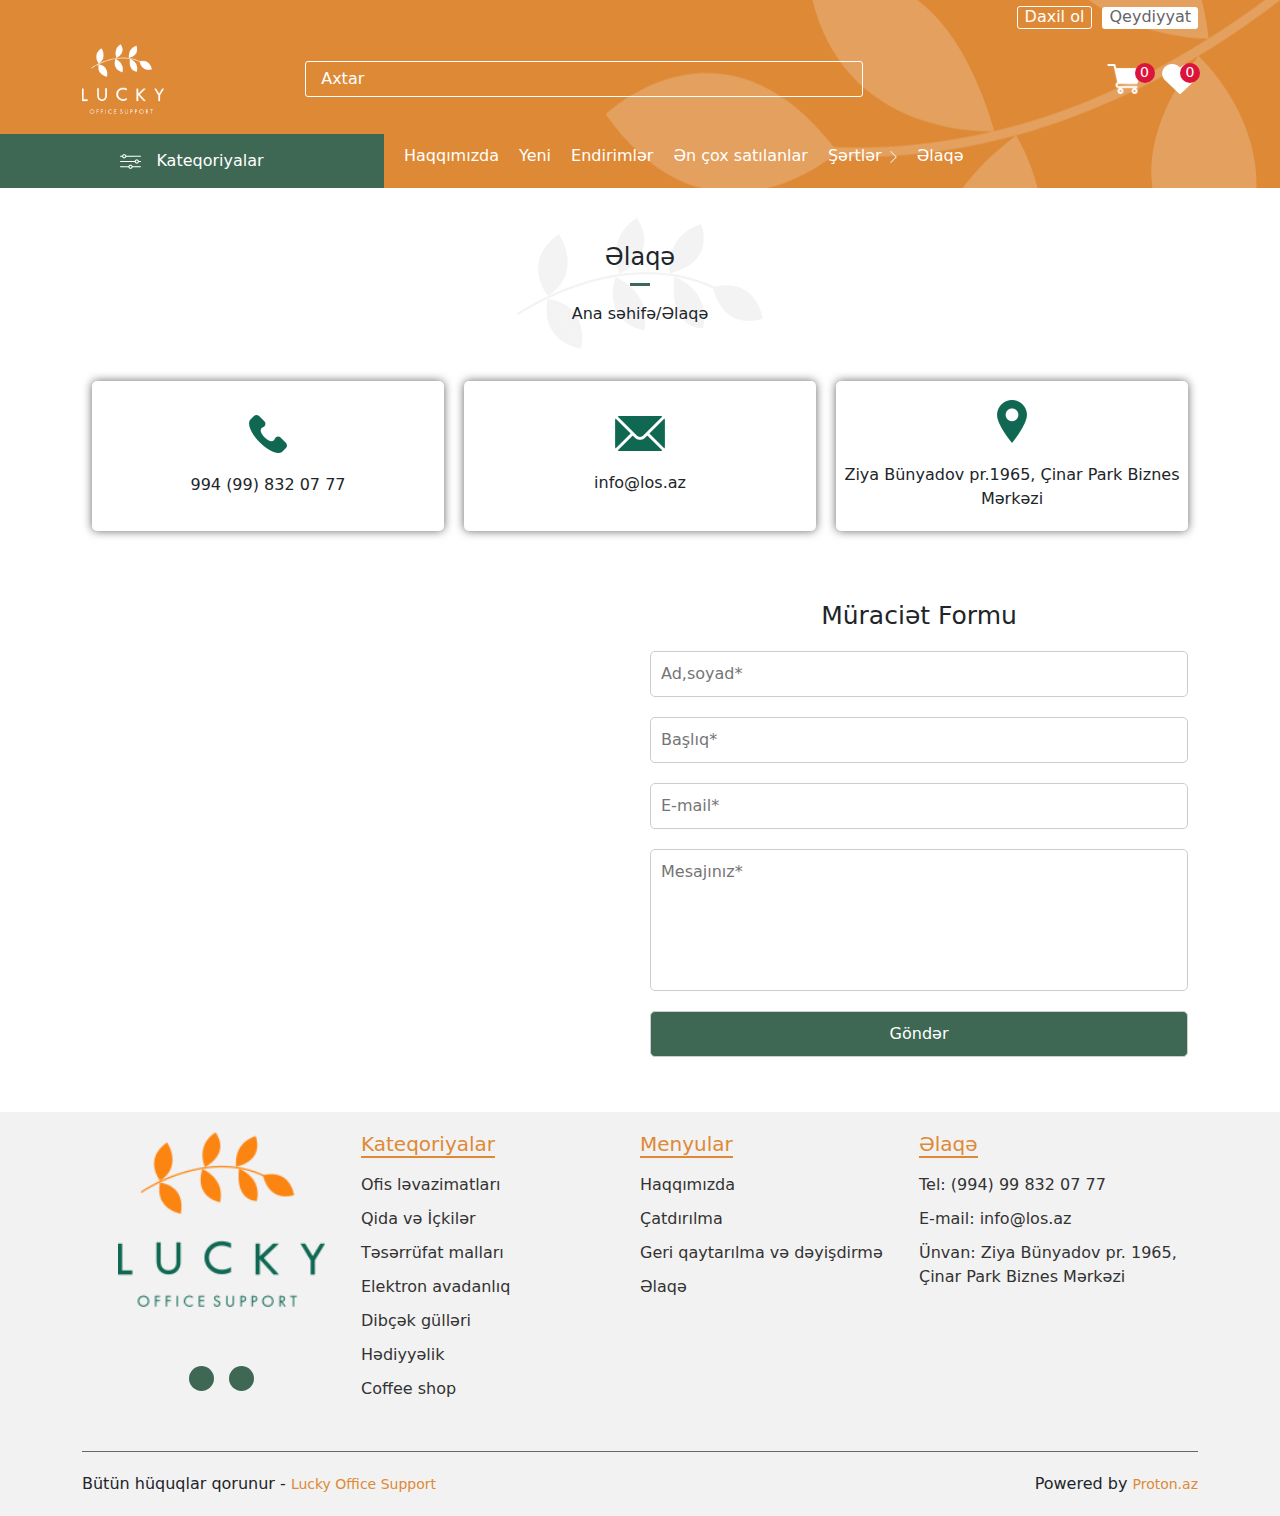
<file: sections/contact/contact.html>
<!DOCTYPE html>
<html lang="en">
<head>
    <meta charset="UTF-8">
    <meta http-equiv="X-UA-Compatible" content="IE=edge">
    <meta name="viewport" content="width=device-width, initial-scale=1.0">
    <link rel="stylesheet" href="https://cdnjs.cloudflare.com/ajax/libs/font-awesome/6.2.0/css/all.min.css" integrity="sha512-xh6O/CkQoPOWDdYTDqeRdPCVd1SpvCA9XXcUnZS2FmJNp1coAFzvtCN9BmamE+4aHK8yyUHUSCcJHgXloTyT2A==" crossorigin="anonymous" referrerpolicy="no-referrer" />
    <link rel="stylesheet" href="./css/style.css">
    <link rel="stylesheet" href="../../css/bootstrap.css">
    <title>Lucky</title>
</head>
<body>
    <div class="scrollToTop-btn">
        <i class="fa-solid fa-angle-up"></i>
    </div>
    <div class="navi-fixed container-fluid">
        <div class="navi-left">
            <img src="../../img/images/icons/category.png">
            <span>Kateqoriyalar</span>
            <div class="categoryList">
                <div>
                    <a href="#">Ofis ləvazimatları</a>
                    <div>
                        <div>
                            <a href="#">Ağardıcı</a>
                            <a href="#">Çərçivə</a>
                            <a href="#">Kağız</a>
                            <a href="#">Marker</a>
                            <a href="#">Qayçı</a>
                            <a href="#">Qovluq</a>
                            <a href="#">Skrepka</a>
                            <a href="#">Yazı lövhəsi</a>
                        </div>
                        <div>
                            <a href="#">Bıçaq</a>
                            <a href="#">Delgəc</a>
                            <a href="#">Kalkulyator</a>
                            <a href="#">Masaüstü dəstləri</a>
                            <a href="#">Qeyd kağızı</a>
                            <a href="#">Sənəd dolabı</a>
                            <a href="#">Stepler və ehtiyatları</a>
                            <a href="#">Zərf</a>
                        </div>
                        <div>
                            <a href="#">Bloknot</a>
                            <a href="#">Dəftər</a>
                            <a href="#">Karandas</a>
                            <a href="#">Pozan</a>
                            <a href="#">Qələm</a>
                            <a href="#">Sənəd rəfi</a>
                            <a href="#">Xətkeş</a>
                            <a href="#">Zibil qabı</a>
                        </div>
                        <div>
                            <a href="#">Çek və qaimə</a>
                            <a href="#">Fayl</a>
                            <a href="#">Karandaş yonan</a>
                            <a href="#">Pul rezini</a>
                            <a href="#">Qısqac</a>
                            <a href="#">Skoç</a>
                            <a href="#">Yapışqan</a>
                        </div>
                    </div>
                </div>
                <div>
                    <a href="#">Qida və içkilər</a>
                    <div>
                        <div>
                            <a href="#">Çay</a>
                            <a href="#">Quru meyvə</a>
                            <a href="#">Un məhsulları</a>
                        </div>
                        <div>
                            <a href="#">Ədviyyat</a>
                            <a href="#">Şirniyyat</a>
                        </div>
                        <div>
                            <a href="#">Qəhvə</a>
                            <a href="#">Soyuq içkilər</a>
                        </div>
                        <div>
                            <a href="#">Qənd</a>
                            <a href="#">Süd</a>
                        </div>
                    </div>
                </div>
                <div>
                    <a href="#">Təsərrüfat malları</a>
                    <div>
                        <div>
                            <a href="#">Birdəfəlik qablar</a>
                            <a href="#">Mətbəx ləvazimatları</a>
                            <a href="#">Təmizlik vasitələri</a>
                            <a href="#">Zibil paketi</a>
                        </div>
                        <div>
                            <a href="#">Əlcək</a>
                            <a href="#">Sabun</a>
                            <a href="#">Tibbi ləvazimatlar</a>
                        </div>
                        <div>
                            <a href="#">Hava təravətləndirici</a>
                            <a href="#">Salfetlər</a>
                            <a href="#">Tualet kağızı</a>
                        </div>
                        <div>
                            <a href="#">Mətbəx dəsmalı</a>
                            <a href="#">Təmizləyici vasitələr</a>
                            <a href="#">Xırdavat</a>
                        </div>
                    </div>
                </div>
                <div>
                    <a href="#">Elektron avadanlıq</a>
                    <div>
                        <div>
                            <a href="#">Batereyalar</a>
                            <a href="#">Modem</a>
                            <a href="#">Telefon</a>
                        </div>
                        <div>
                            <a href="#">Kartric</a>
                            <a href="#">Maus</a>
                            <a href="#">Təmizləyicilər</a>
                        </div>
                        <div>
                            <a href="#">Klaviatura</a>
                            <a href="#">Power bank</a>
                            <a href="#">Uzadıcı</a>
                        </div>
                        <div>
                            <a href="#">Kompyuter çantası</a>
                            <a href="#">Printer</a>
                            <a href="#">Yaddaş kartı</a>
                        </div>
                    </div>
                </div>
                <div>
                    <a href="#">Dibçək gülləri</a>
                    <div class="justify-content-start">
                        <div>
                            <a href="#">Aksesuarlar</a>
                        </div>
                        <div>
                            <a href="#">Otaq gülləri</a>
                        </div>
                    </div>
                </div>
                <div>
                    <a href="#">Hədiyyəlik</a>
                    <div class="justify-content-start">
                        <div>
                            <a href="#">Cüzdan</a>
                        </div>
                        <div>
                            <a href="#">Masaüstü dəstləri</a>
                        </div>
                    </div>
                </div>
                <div>
                    <a href="#">Coffee shop</a>
                    <div class="justify-content-start">
                        <div>
                            <a href="#">Mondo</a>
                        </div>
                        <div>
                            <a href="#">Qəhvə bişirənlər</a>
                        </div>
                        <div>
                            <a href="#">Qəhvə məhsulları</a>
                        </div>
                    </div>
                </div>
            </div>       
        </div>
        <div class="fixed-center">
            <input type="text" placeholder="Axtar">
            <i class="fa-solid fa-magnifying-glass" id="search"></i>
        </div>
        <div class="navi-right">
            <a href="../carts/cart.html">
                <img src="../../img/images/general/cart.png" id="cart">
                <span class="cartAmount">0</span>
            </a>
            <a href="../favor/favor.html">
                <img src="../../img/images/general/heart.png" id="favor">
                <span class="favorAmount">0</span>
            </a>
        </div>
    </div>
    <div class="navi">
        <div class="container">
            <div class="navi-register">
                <a href="../login/login.html" id="logIn">Daxil ol</a>
                <a href="../signup/signup.html" id="signUp">Qeydiyyat</a>
            </div>
            <div class="navi-body">
                <div class="navi-logo">
                    <a href="../../index.html">
                        <img src="../../img/images/logo/logo-header.png">
                    </a>
                </div>
                <div class="navi-search">
                    <input type="text" placeholder="Axtar">
                    <i class="fa-solid fa-magnifying-glass" id="search"></i>
                </div>
                <div class="navi-cart">
                    <a href="../carts/cart.html">
                        <img src="../../img/images/general/cart.png" id="cart">
                        <span class="cartAmount">0</span>
                    </a>
                    <a href="../favor/favor.html">
                        <img src="../../img/images/general/heart.png" id="favor">
                        <span class="favorAmount">0</span>
                    </a>
                </div>
                <div class="hamb">
                    <i class="fa-solid fa-bars" id="naviHamb"></i>
                </div>
            </div>
        </div>
        <div class="navi-menu container-fluid">
            <div class="navi-category">
                <img src="../../img/images/icons/category.png">
                <span>Kateqoriyalar</span>
                <div class="categoryList">
                    <div>
                        <a href="#">Ofis ləvazimatları</a>
                        <div>
                            <div>
                                <a href="#">Ağardıcı</a>
                                <a href="#">Çərçivə</a>
                                <a href="#">Kağız</a>
                                <a href="#">Marker</a>
                                <a href="#">Qayçı</a>
                                <a href="#">Qovluq</a>
                                <a href="#">Skrepka</a>
                                <a href="#">Yazı lövhəsi</a>
                            </div>
                            <div>
                                <a href="#">Bıçaq</a>
                                <a href="#">Delgəc</a>
                                <a href="#">Kalkulyator</a>
                                <a href="#">Masaüstü dəstləri</a>
                                <a href="#">Qeyd kağızı</a>
                                <a href="#">Sənəd dolabı</a>
                                <a href="#">Stepler və ehtiyatları</a>
                                <a href="#">Zərf</a>
                            </div>
                            <div>
                                <a href="#">Bloknot</a>
                                <a href="#">Dəftər</a>
                                <a href="#">Karandas</a>
                                <a href="#">Pozan</a>
                                <a href="#">Qələm</a>
                                <a href="#">Sənəd rəfi</a>
                                <a href="#">Xətkeş</a>
                                <a href="#">Zibil qabı</a>
                            </div>
                            <div>
                                <a href="#">Çek və qaimə</a>
                                <a href="#">Fayl</a>
                                <a href="#">Karandaş yonan</a>
                                <a href="#">Pul rezini</a>
                                <a href="#">Qısqac</a>
                                <a href="#">Skoç</a>
                                <a href="#">Yapışqan</a>
                            </div>
                        </div>
                    </div>
                    <div>
                        <a href="#">Qida və içkilər</a>
                        <div>
                            <div>
                                <a href="#">Çay</a>
                                <a href="#">Quru meyvə</a>
                                <a href="#">Un məhsulları</a>
                            </div>
                            <div>
                                <a href="#">Ədviyyat</a>
                                <a href="#">Şirniyyat</a>
                            </div>
                            <div>
                                <a href="#">Qəhvə</a>
                                <a href="#">Soyuq içkilər</a>
                            </div>
                            <div>
                                <a href="#">Qənd</a>
                                <a href="#">Süd</a>
                            </div>
                        </div>
                    </div>
                    <div>
                        <a href="#">Təsərrüfat malları</a>
                        <div>
                            <div>
                                <a href="#">Birdəfəlik qablar</a>
                                <a href="#">Mətbəx ləvazimatları</a>
                                <a href="#">Təmizlik vasitələri</a>
                                <a href="#">Zibil paketi</a>
                            </div>
                            <div>
                                <a href="#">Əlcək</a>
                                <a href="#">Sabun</a>
                                <a href="#">Tibbi ləvazimatlar</a>
                            </div>
                            <div>
                                <a href="#">Hava təravətləndirici</a>
                                <a href="#">Salfetlər</a>
                                <a href="#">Tualet kağızı</a>
                            </div>
                            <div>
                                <a href="#">Mətbəx dəsmalı</a>
                                <a href="#">Təmizləyici vasitələr</a>
                                <a href="#">Xırdavat</a>
                            </div>
                        </div>
                    </div>
                    <div>
                        <a href="#">Elektron avadanlıq</a>
                        <div>
                            <div>
                                <a href="#">Batereyalar</a>
                                <a href="#">Modem</a>
                                <a href="#">Telefon</a>
                            </div>
                            <div>
                                <a href="#">Kartric</a>
                                <a href="#">Maus</a>
                                <a href="#">Təmizləyicilər</a>
                            </div>
                            <div>
                                <a href="#">Klaviatura</a>
                                <a href="#">Power bank</a>
                                <a href="#">Uzadıcı</a>
                            </div>
                            <div>
                                <a href="#">Kompyuter çantası</a>
                                <a href="#">Printer</a>
                                <a href="#">Yaddaş kartı</a>
                            </div>
                        </div>
                    </div>
                    <div>
                        <a href="#">Dibçək gülləri</a>
                        <div class="justify-content-start">
                            <div>
                                <a href="#">Aksesuarlar</a>
                            </div>
                            <div>
                                <a href="#">Otaq gülləri</a>
                            </div>
                        </div>
                    </div>
                    <div>
                        <a href="#">Hədiyyəlik</a>
                        <div class="justify-content-start">
                            <div>
                                <a href="#">Cüzdan</a>
                            </div>
                            <div>
                                <a href="#">Masaüstü dəstləri</a>
                            </div>
                        </div>
                    </div>
                    <div>
                        <a href="#">Coffee shop</a>
                        <div class="justify-content-start">
                            <div>
                                <a href="#">Mondo</a>
                            </div>
                            <div>
                                <a href="#">Qəhvə bişirənlər</a>
                            </div>
                            <div>
                                <a href="#">Qəhvə məhsulları</a>
                            </div>
                        </div>
                    </div>
                </div>
            </div>
            <ul class="navi-menuItem">
                <li>
                    <a href="../about/about.html">Haqqımızda</a>
                </li>
                <li>
                    <a href="../newProducts/newProducts.html">Yeni</a>
                </li>
                <li>
                    <a href="#">Endirimlər</a>
                </li>
                <li>
                    <a href="#">Ən çox satılanlar</a>
                </li>
                <li class="arrow">
                    <a href="#">Şərtlər</a>
                    <img src="../../img/images/icons/arrow-right.png">
                    <div class="box">
                        <a href="../require/require.html" class="boxItem">Catdirilma</a>
                        <a href="../refund/refund.html" class="boxItem">Geri Qaytarilma ve Deyisdirme</a>
                    </div>
                </li>
                <li>
                    <a href="../contact/contact.html">Əlaqə</a>
                </li>
            </ul>
        </div>
        <div class="navi-small">
            <div class="navi-center">
                <img src="../../img/images/logo/logo-header.png">
                <i class="fa-solid fa-xmark" id="close"></i>
                <div class="nav-item">
                    <span>Kateqoriyalar</span>
                    <div class="nav-items">
                        <ul>
                            <div>
                                <li><a href="../office/office.html">Ofis ləvazimatları</a> <i class="fa-solid fa-angle-right arrowRight"></i></li>
                                <ul>
                                    <div class="d-flex align-items-center">
                                        <i class="fa-solid fa-circle"></i><li><a href="#">Ağardıcı</a></li>
                                    </div>
                                    <div class="d-flex align-items-center">
                                        <i class="fa-solid fa-circle"></i><li><a href="#">Çərçivə</a></li>
                                    </div>
                                    <div class="d-flex align-items-center">
                                        <i class="fa-solid fa-circle"></i><li><a href="#">Kağız</a></li>
                                    </div>
                                    <div class="d-flex align-items-center">
                                        <i class="fa-solid fa-circle"></i><li><a href="#">Marker</a></li>
                                    </div>
                                    <div class="d-flex align-items-center">
                                        <i class="fa-solid fa-circle"></i><li><a href="#">Qayci</a></li>
                                    </div>
                                    <div class="d-flex align-items-center">
                                        <i class="fa-solid fa-circle"></i><li><a href="#">Qovluq</a></li>
                                    </div>
                                    <div class="d-flex align-items-center">
                                        <i class="fa-solid fa-circle"></i><li><a href="#">Skrepka</a></li>
                                    </div>
                                    <div class="d-flex align-items-center">
                                        <i class="fa-solid fa-circle"></i><li><a href="#">Yazi lovhesi</a></li>
                                    </div>
                                    <div class="d-flex align-items-center">
                                        <i class="fa-solid fa-circle"></i><li><a href="#">Bıçaq</a></li>
                                    </div>
                                    <div class="d-flex align-items-center">
                                        <i class="fa-solid fa-circle"></i><li><a href="#">Delgec</a></li>
                                    </div>
                                    <div class="d-flex align-items-center">
                                        <i class="fa-solid fa-circle"></i><li><a href="#">Kalkulyator</a></li>
                                    </div>
                                    <div class="d-flex align-items-center">
                                        <i class="fa-solid fa-circle"></i><li><a href="#">Masaüstü dəstləri</a></li>
                                    </div>
                                    <div class="d-flex align-items-center">
                                        <i class="fa-solid fa-circle"></i><li><a href="#">Qeyd kagizi</a></li>
                                    </div>
                                    <div class="d-flex align-items-center">
                                        <i class="fa-solid fa-circle"></i><li><a href="#">Sened dolabi</a></li>
                                    </div>
                                    <div class="d-flex align-items-center">
                                        <i class="fa-solid fa-circle"></i><li><a href="#">Stepler və ehtiyatları</a></li>
                                    </div>
                                    <div class="d-flex align-items-center">
                                        <i class="fa-solid fa-circle"></i><li><a href="#">Zerf</a></li>
                                    </div>
                                    <div class="d-flex align-items-center">
                                        <i class="fa-solid fa-circle"></i><li><a href="#">Bloknot</a></li>
                                    </div>
                                    <div class="d-flex align-items-center">
                                        <i class="fa-solid fa-circle"></i><li><a href="#">Defter</a></li>
                                    </div>
                                    <div class="d-flex align-items-center">
                                        <i class="fa-solid fa-circle"></i><li><a href="#">Karandas</a></li>
                                    </div>
                                    <div class="d-flex align-items-center">
                                        <i class="fa-solid fa-circle"></i><li><a href="#">Pozan</a></li>
                                    </div>
                                    <div class="d-flex align-items-center">
                                        <i class="fa-solid fa-circle"></i><li><a href="#">Qelem</a></li>
                                    </div>
                                    <div class="d-flex align-items-center">
                                        <i class="fa-solid fa-circle"></i><li><a href="#">Sened refi</a></li>
                                    </div>
                                    <div class="d-flex align-items-center">
                                        <i class="fa-solid fa-circle"></i><li><a href="#">Zibil qabi</a></li>
                                    </div>
                                    <div class="d-flex align-items-center">
                                        <i class="fa-solid fa-circle"></i><li><a href="#">Cek ve qaime</a></li>
                                    </div>
                                    <div class="d-flex align-items-center">
                                        <i class="fa-solid fa-circle"></i><li><a href="#">Fayl</a></li>
                                    </div>
                                    <div class="d-flex align-items-center">
                                        <i class="fa-solid fa-circle"></i><li><a href="#">Karandas yonan</a></li>
                                    </div>
                                    <div class="d-flex align-items-center">
                                        <i class="fa-solid fa-circle"></i><li><a href="#">Pul rezini</a></li>
                                    </div>
                                    <div class="d-flex align-items-center">
                                        <i class="fa-solid fa-circle"></i><li><a href="#">Qisqac</a></li>
                                    </div>
                                    <div class="d-flex align-items-center">
                                        <i class="fa-solid fa-circle"></i><li><a href="#">Skoc</a></li>
                                    </div>
                                    <div class="d-flex align-items-center">
                                        <i class="fa-solid fa-circle"></i><li><a href="#">Yapisqan</a></li>
                                    </div>
                                </ul>
                            </div>
                            <div>
                                <li><a href="#">Qida və İçkilər</a> <i class="fa-solid fa-angle-right arrowRight"></i></li>
                                <ul>
                                    <div class="d-flex align-items-center">
                                        <i class="fa-solid fa-circle"></i><li><a href="#">Cay</a></li>
                                    </div>
                                    <div class="d-flex align-items-center">
                                        <i class="fa-solid fa-circle"></i><li><a href="#">Quru meyve</a></li>
                                    </div>
                                    <div class="d-flex align-items-center">
                                        <i class="fa-solid fa-circle"></i><li><a href="#">Un mehsullari</a></li>
                                    </div>
                                    <div class="d-flex align-items-center">
                                        <i class="fa-solid fa-circle"></i><li><a href="#">Edviyyat</a></li>
                                    </div>
                                    <div class="d-flex align-items-center">
                                        <i class="fa-solid fa-circle"></i><li><a href="#">Sirniyyat</a></li>
                                    </div>
                                    <div class="d-flex align-items-center">
                                        <i class="fa-solid fa-circle"></i><li><a href="#">Qehve</a></li>
                                    </div>
                                    <div class="d-flex align-items-center">
                                        <i class="fa-solid fa-circle"></i><li><a href="#">Soyuq ickiler</a></li>
                                    </div>
                                    <div class="d-flex align-items-center">
                                        <i class="fa-solid fa-circle"></i><li><a href="#">Qehve</a></li>
                                    </div>
                                    <div class="d-flex align-items-center">
                                        <i class="fa-solid fa-circle"></i><li><a href="#">Sud</a></li>
                                    </div>
                                </ul>
                            </div>
                            <div>
                                <li><a href="#">Təsərrüfat malları</a> <i class="fa-solid fa-angle-right arrowRight"></i></li>
                                <ul>
                                    <div class="d-flex align-items-center">
                                        <i class="fa-solid fa-circle"></i><li><a href="#">Birdəfəlik qablar</a></li>
                                    </div>
                                    <div class="d-flex align-items-center">
                                        <i class="fa-solid fa-circle"></i><li><a href="#">Mətbəx ləvazimatları</a></li>
                                    </div>
                                    <div class="d-flex align-items-center">
                                        <i class="fa-solid fa-circle"></i><li><a href="#">Təmizlik vasitələri</a></li>
                                    </div>
                                    <div class="d-flex align-items-center">
                                        <i class="fa-solid fa-circle"></i><li><a href="#">Zibil paketi</a></li>
                                    </div>
                                    <div class="d-flex align-items-center">
                                        <i class="fa-solid fa-circle"></i><li><a href="#">Əlcək</a></li>
                                    </div>
                                    <div class="d-flex align-items-center">
                                        <i class="fa-solid fa-circle"></i><li><a href="#">Sabun</a></li>
                                    </div>
                                    <div class="d-flex align-items-center">
                                        <i class="fa-solid fa-circle"></i><li><a href="#">Tibbi levazimatlar</a></li>
                                    </div>
                                    <div class="d-flex align-items-center">
                                        <i class="fa-solid fa-circle"></i><li><a href="#">Hava təravətləndirici</a></li>
                                    </div>
                                    <div class="d-flex align-items-center">
                                        <i class="fa-solid fa-circle"></i><li><a href="#">Salfetler</a></li>
                                    </div>
                                    <div class="d-flex align-items-center">
                                        <i class="fa-solid fa-circle"></i><li><a href="#">Metbex desmali</a></li>
                                    </div>
                                    <div class="d-flex align-items-center">
                                        <i class="fa-solid fa-circle"></i><li><a href="#">Tualet kagizi</a></li>
                                    </div>
                                    <div class="d-flex align-items-center">
                                        <i class="fa-solid fa-circle"></i><li><a href="#">Temizleyici vasiteler</a></li>
                                    </div>
                                    <div class="d-flex align-items-center">
                                        <i class="fa-solid fa-circle"></i><li><a href="#">Xirdavat</a></li>
                                    </div>
                                </ul>
                            </div>
                            <div>
                                <li><a href="#">Elektron avadanlıq</a> <i class="fa-solid fa-angle-right arrowRight"></i></li>
                                <ul>
                                    <div class="d-flex align-items-center">
                                        <i class="fa-solid fa-circle"></i><li><a href="#">Batereyalar</a></li>
                                    </div>
                                    <div class="d-flex align-items-center">
                                        <i class="fa-solid fa-circle"></i><li><a href="#">Modem</a></li>
                                    </div>
                                    <div class="d-flex align-items-center">
                                        <i class="fa-solid fa-circle"></i><li><a href="#">Telefon</a></li>
                                    </div>
                                    <div class="d-flex align-items-center">
                                        <i class="fa-solid fa-circle"></i><li><a href="#">Kartric</a></li>
                                    </div>
                                    <div class="d-flex align-items-center">
                                        <i class="fa-solid fa-circle"></i><li><a href="#">Maus</a></li>
                                    </div>
                                    <div class="d-flex align-items-center">
                                        <i class="fa-solid fa-circle"></i><li><a href="#">Təmizləyicilər</a></li>
                                    </div>
                                    <div class="d-flex align-items-center">
                                        <i class="fa-solid fa-circle"></i><li><a href="#">Klaviatura</a></li>
                                    </div>
                                    <div class="d-flex align-items-center">
                                        <i class="fa-solid fa-circle"></i><li><a href="#">Power bank</a></li>
                                    </div>
                                    <div class="d-flex align-items-center">
                                        <i class="fa-solid fa-circle"></i><li><a href="#">Uzadici</a></li>
                                    </div>
                                    <div class="d-flex align-items-center">
                                        <i class="fa-solid fa-circle"></i><li><a href="#">Power bank</a></li>
                                    </div>
                                    <div class="d-flex align-items-center">
                                        <i class="fa-solid fa-circle"></i><li><a href="#">Kompyuter çantası</a></li>
                                    </div>
                                    <div class="d-flex align-items-center">
                                        <i class="fa-solid fa-circle"></i><li><a href="#">Printer</a></li>
                                    </div>
                                    <div class="d-flex align-items-center">
                                        <i class="fa-solid fa-circle"></i><li><a href="#">Yaddas karti</a></li>
                                    </div>
                                </ul>
                            </div>
                            <div>
                                <li><a href="#">Dibçək gülləri</a> <i class="fa-solid fa-angle-right arrowRight"></i></li>
                                <ul class="o-hidden">
                                    <div class="d-flex align-items-center">
                                        <i class="fa-solid fa-circle"></i><li><a href="#">Aksesuarlar</a></li>
                                    </div>
                                    <div class="d-flex align-items-center">
                                        <i class="fa-solid fa-circle"></i><li><a href="#">Otaq gülləri</a></li>
                                    </div>
                                </ul>
                            </div>
                            <div>
                                <li><a href="#">Hədiyyəlik</a> <i class="fa-solid fa-angle-right arrowRight"></i></li>
                                <ul class="o-hidden">
                                    <div class="d-flex align-items-center">
                                        <i class="fa-solid fa-circle"></i><li><a href="#">Cuzdan</a></li>
                                    </div>
                                    <div class="d-flex align-items-center">
                                        <i class="fa-solid fa-circle"></i><li><a href="#">Masaüstü dəstləri</a></li>
                                    </div>
                                </ul>
                            </div>
                            <div>
                                <li><a href="#">Coffee shop</a> <i class="fa-solid fa-angle-right arrowRight"></i></li>
                                <ul class="o-hidden">
                                    <div class="d-flex align-items-center">
                                        <i class="fa-solid fa-circle"></i><li><a href="#">Mondo</a></li>
                                    </div>
                                    <div class="d-flex align-items-center">
                                        <i class="fa-solid fa-circle"></i><li><a href="#">Qehve bisirenler</a></li>
                                    </div>
                                    <div class="d-flex align-items-center">
                                        <i class="fa-solid fa-circle"></i><li><a href="#">Qəhvə məhsulları</a></li>
                                    </div>
                                </ul>
                            </div>
                        </ul>
                    </div>
                </div>
                <ul class="mb-5">
                    <li>
                        <a href="../about/about.html">Haqqımızda</a>
                    </li>
                    <li>
                        <a href="../newProducts/newProducts.html">Yeni</a>
                    </li>
                    <li>
                        <a href="#">Endirimlər</a>
                    </li>
                    <li>
                        <a href="#">Ən çox satılanlar</a>
                    </li>
                    <li class="if">
                        <a href="#">Şərtlər</a><i class="fa-solid fa-angle-right"></i>
                    </li>
                    <div class="showIf">
                        <a href="../require/require.html">Catdirilma</a>
                        <a href="../refund/refund.html">Geri qaytarilma ve deyisdirme</a>
                    </div>
                    <li>
                        <a href="../contact/contact.html">Əlaqə</a>
                    </li>
                </ul>
                <div class="navi-sm-search">
                    <input type="text" placeholder="Axtar">
                    <i class="fa-solid fa-magnifying-glass" id="search"></i>
                </div>
                <div class="navi-sale">
                    <a href="../carts/cart.html">
                        <img src="../../img/images/general/cart.png" id="cart">
                        <span class="cartAmount">0</span>
                    </a>
                    <a href="../favor/favor.html">
                        <img src="../../img/images/general/heart.png" id="favor">
                        <span class="favorAmount">0</span>
                    </a>
                </div>
                <div class="navi-log">
                    <a href="../login/login.html" id="logIn">Daxil ol</a>
                    <a href="../signup/signup.html" id="signUp">Qeydiyyat</a>
                </div>
            </div>
        </div>
    </div>
    <div class="contact">
        <h4>Əlaqə</h4>
        <span>Ana səhifə/Əlaqə</span>
        <div class="container">
            <div class="contactUp">
                <div class="contactUp-col">
                    <div class="contactUp-item">
                        <img src="../../img/images/icons/contact-tel.png">
                        <span>994 (99) 832 07 77</span>
                    </div>
                </div>
                <div class="contactUp-col">
                    <div class="contactUp-item">
                        <img src="../../img/images/icons/contact-email.png">
                        <span>info@los.az</span>
                    </div>
                </div>
                <div class="contactUp-col">
                    <div class="contactUp-item">
                        <img src="../../img/images/icons/contact-location.png">
                        <span>Ziya Bünyadov pr.1965, Çinar Park Biznes Mərkəzi</span>
                    </div>
                </div>
            </div>
            <div class="contactDown">
                <div class="contactDown-col">
                    <iframe class="contact-iframe" src="https://www.google.com/maps/embed?pb=!1m18!1m12!1m3!1d3037.9875631390696!2d49.9435654!3d40.4091263!2m3!1f0!2f0!3f0!3m2!1i1024!2i768!4f13.1!3m3!1m2!1s0x4030630439912ca7%3A0x66b1a1a1cc5e63f1!2sQara%20Qarayev!5e0!3m2!1saz!2s!4v1662908180854!5m2!1saz!2s" width="600" height="450" style="border:0;" allowfullscreen="" loading="lazy" referrerpolicy="no-referrer-when-downgrade"></iframe>
                </div>
                <div class="contactDown-col">
                    <form class="contactForm">
                        <h6>Müraciət Formu</h6>
                        <input type="text" placeholder="Ad,soyad*">
                        <input type="text" placeholder="Başlıq*">
                        <input type="email" placeholder="E-mail*">
                        <textarea cols="30" rows="5" placeholder="Mesajınız*"></textarea>
                        <input type="submit" value="Göndər">
                    </form>
                </div>
            </div>
        </div>
    </div>
    <div class="footer">
        <div class="container">
            <div class="footer-up">
                <div class="footer-col footer-logo">
                    <img src="../../img/images/logo/logo-footer.png">
                    <div class="footer-media">
                        <a href="#">
                            <i class="fa-brands fa-facebook-f"></i>
                        </a>
                        <a href="#">
                            <i class="fa-brands fa-instagram"></i>
                        </a>
                    </div>
                </div>
                <div class="footer-col footer-cat">
                    <h5>Kateqoriyalar</h5>
                    <ul>
                        <li>
                            <a href="#">Ofis ləvazimatları</a>
                        </li>
                        <li>
                            <a href="#">Qida və İçkilər</a>
                        </li>
                        <li>
                            <a href="#">Təsərrüfat malları</a>
                        </li>
                        <li>
                            <a href="#">Elektron avadanlıq</a>
                        </li>
                        <li>
                            <a href="#">Dibçək gülləri</a>
                        </li>
                        <li>
                            <a href="#">Hədiyyəlik</a>
                        </li>
                        <li>
                            <a href="#">Coffee shop</a>
                        </li>
                    </ul>
                </div>
                <div class="footer-col footer-menu">
                    <h5>Menyular</h5>
                    <ul>
                        <li>
                            <a href="../about/about.html">Haqqımızda</a>
                        </li>
                        <li>
                            <a href="../require/require.html">Çatdırılma</a>
                        </li>
                        <li>
                            <a href="../refund/refund.html">Geri qaytarılma və dəyişdirmə</a>
                        </li>
                        <li>
                            <a href="../contact/contact.html">Əlaqə</a>
                        </li>
                    </ul>
                </div>
                <div class="footer-col footer-contact">
                    <h5>Əlaqə</h5>
                    <ul>
                        <li>
                            <a href="#">Tel: (994) 99 832 07 77</a>
                        </li>
                        <li>
                            <a href="#">E-mail: info@los.az</a>
                        </li>
                        <li>
                            <a href="#">Ünvan: Ziya Bünyadov pr. 1965,<br>Çinar Park Biznes Mərkəzi</a>
                        </li>
                    </ul>
                </div>
            </div>
            <div class="footer-down">
                <div class="footerLeft-col">
                    <i class="fa-regular fa-copyright"></i>
                    <span>Bütün hüquqlar qorunur - </span>
                    <a href="#">Lucky Office Support</a>
                </div>
                <div class="footerRight-col">
                    <span>Powered by </span>
                    <a href="#">Proton.az</a>
                </div>
            </div>
        </div>
    </div>


    <script src="./script.js"></script>
</body>
</html>
</file>
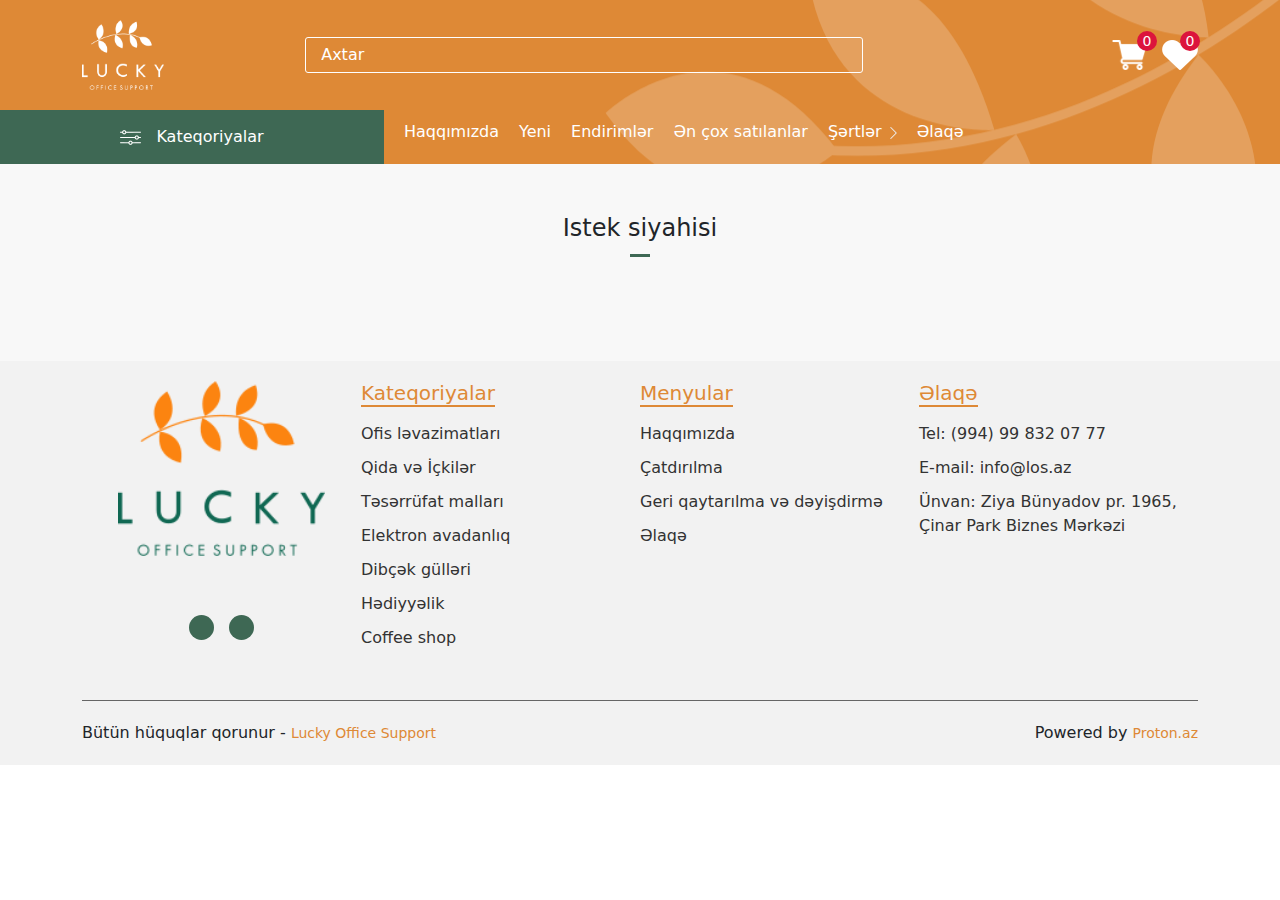
<file: sections/favor/favor.html>
<!DOCTYPE html>
<html lang="en">
<head>
    <meta charset="UTF-8">
    <meta http-equiv="X-UA-Compatible" content="IE=edge">
    <meta name="viewport" content="width=device-width, initial-scale=1.0">
    <link rel="stylesheet" href="https://cdnjs.cloudflare.com/ajax/libs/font-awesome/6.2.0/css/all.min.css" integrity="sha512-xh6O/CkQoPOWDdYTDqeRdPCVd1SpvCA9XXcUnZS2FmJNp1coAFzvtCN9BmamE+4aHK8yyUHUSCcJHgXloTyT2A==" crossorigin="anonymous" referrerpolicy="no-referrer" />
    <link rel="stylesheet" href="./css/style.css">
    <link rel="stylesheet" href="../../css/bootstrap.css">
    <title>Lucky</title>
</head>
<body>
    <div class="scrollToTop-btn">
        <i class="fa-solid fa-angle-up"></i>
    </div>
    <div class="navi-fixed container-fluid">
        <div class="navi-left">
            <img src="../../img/images/icons/category.png">
            <span>Kateqoriyalar</span>
            <div class="categoryList">
                <div>
                    <a href="#">Ofis ləvazimatları</a>
                    <div>
                        <div>
                            <a href="#">Ağardıcı</a>
                            <a href="#">Çərçivə</a>
                            <a href="#">Kağız</a>
                            <a href="#">Marker</a>
                            <a href="#">Qayçı</a>
                            <a href="#">Qovluq</a>
                            <a href="#">Skrepka</a>
                            <a href="#">Yazı lövhəsi</a>
                        </div>
                        <div>
                            <a href="#">Bıçaq</a>
                            <a href="#">Delgəc</a>
                            <a href="#">Kalkulyator</a>
                            <a href="#">Masaüstü dəstləri</a>
                            <a href="#">Qeyd kağızı</a>
                            <a href="#">Sənəd dolabı</a>
                            <a href="#">Stepler və ehtiyatları</a>
                            <a href="#">Zərf</a>
                        </div>
                        <div>
                            <a href="#">Bloknot</a>
                            <a href="#">Dəftər</a>
                            <a href="#">Karandas</a>
                            <a href="#">Pozan</a>
                            <a href="#">Qələm</a>
                            <a href="#">Sənəd rəfi</a>
                            <a href="#">Xətkeş</a>
                            <a href="#">Zibil qabı</a>
                        </div>
                        <div>
                            <a href="#">Çek və qaimə</a>
                            <a href="#">Fayl</a>
                            <a href="#">Karandaş yonan</a>
                            <a href="#">Pul rezini</a>
                            <a href="#">Qısqac</a>
                            <a href="#">Skoç</a>
                            <a href="#">Yapışqan</a>
                        </div>
                    </div>
                </div>
                <div>
                    <a href="#">Qida və içkilər</a>
                    <div>
                        <div>
                            <a href="#">Çay</a>
                            <a href="#">Quru meyvə</a>
                            <a href="#">Un məhsulları</a>
                        </div>
                        <div>
                            <a href="#">Ədviyyat</a>
                            <a href="#">Şirniyyat</a>
                        </div>
                        <div>
                            <a href="#">Qəhvə</a>
                            <a href="#">Soyuq içkilər</a>
                        </div>
                        <div>
                            <a href="#">Qənd</a>
                            <a href="#">Süd</a>
                        </div>
                    </div>
                </div>
                <div>
                    <a href="#">Təsərrüfat malları</a>
                    <div>
                        <div>
                            <a href="#">Birdəfəlik qablar</a>
                            <a href="#">Mətbəx ləvazimatları</a>
                            <a href="#">Təmizlik vasitələri</a>
                            <a href="#">Zibil paketi</a>
                        </div>
                        <div>
                            <a href="#">Əlcək</a>
                            <a href="#">Sabun</a>
                            <a href="#">Tibbi ləvazimatlar</a>
                        </div>
                        <div>
                            <a href="#">Hava təravətləndirici</a>
                            <a href="#">Salfetlər</a>
                            <a href="#">Tualet kağızı</a>
                        </div>
                        <div>
                            <a href="#">Mətbəx dəsmalı</a>
                            <a href="#">Təmizləyici vasitələr</a>
                            <a href="#">Xırdavat</a>
                        </div>
                    </div>
                </div>
                <div>
                    <a href="#">Elektron avadanlıq</a>
                    <div>
                        <div>
                            <a href="#">Batereyalar</a>
                            <a href="#">Modem</a>
                            <a href="#">Telefon</a>
                        </div>
                        <div>
                            <a href="#">Kartric</a>
                            <a href="#">Maus</a>
                            <a href="#">Təmizləyicilər</a>
                        </div>
                        <div>
                            <a href="#">Klaviatura</a>
                            <a href="#">Power bank</a>
                            <a href="#">Uzadıcı</a>
                        </div>
                        <div>
                            <a href="#">Kompyuter çantası</a>
                            <a href="#">Printer</a>
                            <a href="#">Yaddaş kartı</a>
                        </div>
                    </div>
                </div>
                <div>
                    <a href="#">Dibçək gülləri</a>
                    <div class="justify-content-start">
                        <div>
                            <a href="#">Aksesuarlar</a>
                        </div>
                        <div>
                            <a href="#">Otaq gülləri</a>
                        </div>
                    </div>
                </div>
                <div>
                    <a href="#">Hədiyyəlik</a>
                    <div class="justify-content-start">
                        <div>
                            <a href="#">Cüzdan</a>
                        </div>
                        <div>
                            <a href="#">Masaüstü dəstləri</a>
                        </div>
                    </div>
                </div>
                <div>
                    <a href="#">Coffee shop</a>
                    <div class="justify-content-start">
                        <div>
                            <a href="#">Mondo</a>
                        </div>
                        <div>
                            <a href="#">Qəhvə bişirənlər</a>
                        </div>
                        <div>
                            <a href="#">Qəhvə məhsulları</a>
                        </div>
                    </div>
                </div>
            </div>       
        </div>
        <div class="fixed-center">
            <input type="text" placeholder="Axtar">
            <i class="fa-solid fa-magnifying-glass" id="search"></i>
        </div>
        <div class="navi-right">
            <i class="fa-solid fa-user"></i>
            <a href="../carts/cart.html">
                <img src="../../img/images/general/cart.png" id="cart">
                <span class="cartAmount">0</span>
            </a>
            <a href="../favor/favor.html">
                <img src="../../img/images/general/heart.png" id="favor">
                <span class="favorAmount">0</span>
            </a>
        </div>
    </div>
    <div class="navi">
        <div class="container">
            <div class="navi-body">
                <div class="navi-logo">
                    <a href="../../index.html">
                        <img src="../../img/images/logo/logo-header.png">
                    </a>
                </div>
                <div class="navi-search">
                    <input type="text" placeholder="Axtar">
                    <i class="fa-solid fa-magnifying-glass" id="search"></i>
                </div>
                <div class="navi-cart">
                    <i class="fa-solid fa-user"></i>
                    <a href="../carts/cart.html">
                        <img src="../../img/images/general/cart.png" id="cart">
                        <span class="cartAmount">0</span>
                    </a>
                    <a href="../favor/favor.html">
                        <img src="../../img/images/general/heart.png" id="favor">
                        <span class="favorAmount">0</span>
                    </a>
                </div>
                <div class="hamb">
                    <i class="fa-solid fa-bars" id="naviHamb"></i>
                </div>
            </div>
        </div>
        <div class="navi-menu container-fluid">
            <div class="navi-category">
                <img src="../../img/images/icons/category.png">
                <span>Kateqoriyalar</span>
                <div class="categoryList">
                    <div>
                        <a href="#">Ofis ləvazimatları</a>
                        <div>
                            <div>
                                <a href="#">Ağardıcı</a>
                                <a href="#">Çərçivə</a>
                                <a href="#">Kağız</a>
                                <a href="#">Marker</a>
                                <a href="#">Qayçı</a>
                                <a href="#">Qovluq</a>
                                <a href="#">Skrepka</a>
                                <a href="#">Yazı lövhəsi</a>
                            </div>
                            <div>
                                <a href="#">Bıçaq</a>
                                <a href="#">Delgəc</a>
                                <a href="#">Kalkulyator</a>
                                <a href="#">Masaüstü dəstləri</a>
                                <a href="#">Qeyd kağızı</a>
                                <a href="#">Sənəd dolabı</a>
                                <a href="#">Stepler və ehtiyatları</a>
                                <a href="#">Zərf</a>
                            </div>
                            <div>
                                <a href="#">Bloknot</a>
                                <a href="#">Dəftər</a>
                                <a href="#">Karandas</a>
                                <a href="#">Pozan</a>
                                <a href="#">Qələm</a>
                                <a href="#">Sənəd rəfi</a>
                                <a href="#">Xətkeş</a>
                                <a href="#">Zibil qabı</a>
                            </div>
                            <div>
                                <a href="#">Çek və qaimə</a>
                                <a href="#">Fayl</a>
                                <a href="#">Karandaş yonan</a>
                                <a href="#">Pul rezini</a>
                                <a href="#">Qısqac</a>
                                <a href="#">Skoç</a>
                                <a href="#">Yapışqan</a>
                            </div>
                        </div>
                    </div>
                    <div>
                        <a href="#">Qida və içkilər</a>
                        <div>
                            <div>
                                <a href="#">Çay</a>
                                <a href="#">Quru meyvə</a>
                                <a href="#">Un məhsulları</a>
                            </div>
                            <div>
                                <a href="#">Ədviyyat</a>
                                <a href="#">Şirniyyat</a>
                            </div>
                            <div>
                                <a href="#">Qəhvə</a>
                                <a href="#">Soyuq içkilər</a>
                            </div>
                            <div>
                                <a href="#">Qənd</a>
                                <a href="#">Süd</a>
                            </div>
                        </div>
                    </div>
                    <div>
                        <a href="#">Təsərrüfat malları</a>
                        <div>
                            <div>
                                <a href="#">Birdəfəlik qablar</a>
                                <a href="#">Mətbəx ləvazimatları</a>
                                <a href="#">Təmizlik vasitələri</a>
                                <a href="#">Zibil paketi</a>
                            </div>
                            <div>
                                <a href="#">Əlcək</a>
                                <a href="#">Sabun</a>
                                <a href="#">Tibbi ləvazimatlar</a>
                            </div>
                            <div>
                                <a href="#">Hava təravətləndirici</a>
                                <a href="#">Salfetlər</a>
                                <a href="#">Tualet kağızı</a>
                            </div>
                            <div>
                                <a href="#">Mətbəx dəsmalı</a>
                                <a href="#">Təmizləyici vasitələr</a>
                                <a href="#">Xırdavat</a>
                            </div>
                        </div>
                    </div>
                    <div>
                        <a href="#">Elektron avadanlıq</a>
                        <div>
                            <div>
                                <a href="#">Batereyalar</a>
                                <a href="#">Modem</a>
                                <a href="#">Telefon</a>
                            </div>
                            <div>
                                <a href="#">Kartric</a>
                                <a href="#">Maus</a>
                                <a href="#">Təmizləyicilər</a>
                            </div>
                            <div>
                                <a href="#">Klaviatura</a>
                                <a href="#">Power bank</a>
                                <a href="#">Uzadıcı</a>
                            </div>
                            <div>
                                <a href="#">Kompyuter çantası</a>
                                <a href="#">Printer</a>
                                <a href="#">Yaddaş kartı</a>
                            </div>
                        </div>
                    </div>
                    <div>
                        <a href="#">Dibçək gülləri</a>
                        <div class="justify-content-start">
                            <div>
                                <a href="#">Aksesuarlar</a>
                            </div>
                            <div>
                                <a href="#">Otaq gülləri</a>
                            </div>
                        </div>
                    </div>
                    <div>
                        <a href="#">Hədiyyəlik</a>
                        <div class="justify-content-start">
                            <div>
                                <a href="#">Cüzdan</a>
                            </div>
                            <div>
                                <a href="#">Masaüstü dəstləri</a>
                            </div>
                        </div>
                    </div>
                    <div>
                        <a href="#">Coffee shop</a>
                        <div class="justify-content-start">
                            <div>
                                <a href="#">Mondo</a>
                            </div>
                            <div>
                                <a href="#">Qəhvə bişirənlər</a>
                            </div>
                            <div>
                                <a href="#">Qəhvə məhsulları</a>
                            </div>
                        </div>
                    </div>
                </div>
            </div>
            <ul class="navi-menuItem">
                <li>
                    <a href="../about/about.html">Haqqımızda</a>
                </li>
                <li>
                    <a href="../newProducts/newProducts.html">Yeni</a>
                </li>
                <li>
                    <a href="#">Endirimlər</a>
                </li>
                <li>
                    <a href="#">Ən çox satılanlar</a>
                </li>
                <li class="arrow">
                    <a href="#">Şərtlər</a>
                    <img src="../../img/images/icons/arrow-right.png">
                    <div class="box">
                        <a href="../require/require.html" class="boxItem">Catdirilma</a>
                        <a href="../refund/refund.html" class="boxItem">Geri Qaytarilma ve Deyisdirme</a>
                    </div>
                </li>
                <li>
                    <a href="../contact/contact.html">Əlaqə</a>
                </li>
            </ul>
        </div>
        <div class="navi-small">
            <div class="navi-center">
                <img src="../../img/images/logo/logo-header.png">
                <i class="fa-solid fa-xmark" id="close"></i>
                <div class="nav-item">
                    <span>Kateqoriyalar</span>
                    <div class="nav-items">
                        <ul>
                            <div>
                                <li><a href="../office/office.html">Ofis ləvazimatları</a> <i class="fa-solid fa-angle-right arrowRight"></i></li>
                                <ul>
                                    <div class="d-flex align-items-center">
                                        <i class="fa-solid fa-circle"></i><li><a href="#">Ağardıcı</a></li>
                                    </div>
                                    <div class="d-flex align-items-center">
                                        <i class="fa-solid fa-circle"></i><li><a href="#">Çərçivə</a></li>
                                    </div>
                                    <div class="d-flex align-items-center">
                                        <i class="fa-solid fa-circle"></i><li><a href="#">Kağız</a></li>
                                    </div>
                                    <div class="d-flex align-items-center">
                                        <i class="fa-solid fa-circle"></i><li><a href="#">Marker</a></li>
                                    </div>
                                    <div class="d-flex align-items-center">
                                        <i class="fa-solid fa-circle"></i><li><a href="#">Qayci</a></li>
                                    </div>
                                    <div class="d-flex align-items-center">
                                        <i class="fa-solid fa-circle"></i><li><a href="#">Qovluq</a></li>
                                    </div>
                                    <div class="d-flex align-items-center">
                                        <i class="fa-solid fa-circle"></i><li><a href="#">Skrepka</a></li>
                                    </div>
                                    <div class="d-flex align-items-center">
                                        <i class="fa-solid fa-circle"></i><li><a href="#">Yazi lovhesi</a></li>
                                    </div>
                                    <div class="d-flex align-items-center">
                                        <i class="fa-solid fa-circle"></i><li><a href="#">Bıçaq</a></li>
                                    </div>
                                    <div class="d-flex align-items-center">
                                        <i class="fa-solid fa-circle"></i><li><a href="#">Delgec</a></li>
                                    </div>
                                    <div class="d-flex align-items-center">
                                        <i class="fa-solid fa-circle"></i><li><a href="#">Kalkulyator</a></li>
                                    </div>
                                    <div class="d-flex align-items-center">
                                        <i class="fa-solid fa-circle"></i><li><a href="#">Masaüstü dəstləri</a></li>
                                    </div>
                                    <div class="d-flex align-items-center">
                                        <i class="fa-solid fa-circle"></i><li><a href="#">Qeyd kagizi</a></li>
                                    </div>
                                    <div class="d-flex align-items-center">
                                        <i class="fa-solid fa-circle"></i><li><a href="#">Sened dolabi</a></li>
                                    </div>
                                    <div class="d-flex align-items-center">
                                        <i class="fa-solid fa-circle"></i><li><a href="#">Stepler və ehtiyatları</a></li>
                                    </div>
                                    <div class="d-flex align-items-center">
                                        <i class="fa-solid fa-circle"></i><li><a href="#">Zerf</a></li>
                                    </div>
                                    <div class="d-flex align-items-center">
                                        <i class="fa-solid fa-circle"></i><li><a href="#">Bloknot</a></li>
                                    </div>
                                    <div class="d-flex align-items-center">
                                        <i class="fa-solid fa-circle"></i><li><a href="#">Defter</a></li>
                                    </div>
                                    <div class="d-flex align-items-center">
                                        <i class="fa-solid fa-circle"></i><li><a href="#">Karandas</a></li>
                                    </div>
                                    <div class="d-flex align-items-center">
                                        <i class="fa-solid fa-circle"></i><li><a href="#">Pozan</a></li>
                                    </div>
                                    <div class="d-flex align-items-center">
                                        <i class="fa-solid fa-circle"></i><li><a href="#">Qelem</a></li>
                                    </div>
                                    <div class="d-flex align-items-center">
                                        <i class="fa-solid fa-circle"></i><li><a href="#">Sened refi</a></li>
                                    </div>
                                    <div class="d-flex align-items-center">
                                        <i class="fa-solid fa-circle"></i><li><a href="#">Zibil qabi</a></li>
                                    </div>
                                    <div class="d-flex align-items-center">
                                        <i class="fa-solid fa-circle"></i><li><a href="#">Cek ve qaime</a></li>
                                    </div>
                                    <div class="d-flex align-items-center">
                                        <i class="fa-solid fa-circle"></i><li><a href="#">Fayl</a></li>
                                    </div>
                                    <div class="d-flex align-items-center">
                                        <i class="fa-solid fa-circle"></i><li><a href="#">Karandas yonan</a></li>
                                    </div>
                                    <div class="d-flex align-items-center">
                                        <i class="fa-solid fa-circle"></i><li><a href="#">Pul rezini</a></li>
                                    </div>
                                    <div class="d-flex align-items-center">
                                        <i class="fa-solid fa-circle"></i><li><a href="#">Qisqac</a></li>
                                    </div>
                                    <div class="d-flex align-items-center">
                                        <i class="fa-solid fa-circle"></i><li><a href="#">Skoc</a></li>
                                    </div>
                                    <div class="d-flex align-items-center">
                                        <i class="fa-solid fa-circle"></i><li><a href="#">Yapisqan</a></li>
                                    </div>
                                </ul>
                            </div>
                            <div>
                                <li><a href="#">Qida və İçkilər</a> <i class="fa-solid fa-angle-right arrowRight"></i></li>
                                <ul>
                                    <div class="d-flex align-items-center">
                                        <i class="fa-solid fa-circle"></i><li><a href="#">Cay</a></li>
                                    </div>
                                    <div class="d-flex align-items-center">
                                        <i class="fa-solid fa-circle"></i><li><a href="#">Quru meyve</a></li>
                                    </div>
                                    <div class="d-flex align-items-center">
                                        <i class="fa-solid fa-circle"></i><li><a href="#">Un mehsullari</a></li>
                                    </div>
                                    <div class="d-flex align-items-center">
                                        <i class="fa-solid fa-circle"></i><li><a href="#">Edviyyat</a></li>
                                    </div>
                                    <div class="d-flex align-items-center">
                                        <i class="fa-solid fa-circle"></i><li><a href="#">Sirniyyat</a></li>
                                    </div>
                                    <div class="d-flex align-items-center">
                                        <i class="fa-solid fa-circle"></i><li><a href="#">Qehve</a></li>
                                    </div>
                                    <div class="d-flex align-items-center">
                                        <i class="fa-solid fa-circle"></i><li><a href="#">Soyuq ickiler</a></li>
                                    </div>
                                    <div class="d-flex align-items-center">
                                        <i class="fa-solid fa-circle"></i><li><a href="#">Qehve</a></li>
                                    </div>
                                    <div class="d-flex align-items-center">
                                        <i class="fa-solid fa-circle"></i><li><a href="#">Sud</a></li>
                                    </div>
                                </ul>
                            </div>
                            <div>
                                <li><a href="#">Təsərrüfat malları</a> <i class="fa-solid fa-angle-right arrowRight"></i></li>
                                <ul>
                                    <div class="d-flex align-items-center">
                                        <i class="fa-solid fa-circle"></i><li><a href="#">Birdəfəlik qablar</a></li>
                                    </div>
                                    <div class="d-flex align-items-center">
                                        <i class="fa-solid fa-circle"></i><li><a href="#">Mətbəx ləvazimatları</a></li>
                                    </div>
                                    <div class="d-flex align-items-center">
                                        <i class="fa-solid fa-circle"></i><li><a href="#">Təmizlik vasitələri</a></li>
                                    </div>
                                    <div class="d-flex align-items-center">
                                        <i class="fa-solid fa-circle"></i><li><a href="#">Zibil paketi</a></li>
                                    </div>
                                    <div class="d-flex align-items-center">
                                        <i class="fa-solid fa-circle"></i><li><a href="#">Əlcək</a></li>
                                    </div>
                                    <div class="d-flex align-items-center">
                                        <i class="fa-solid fa-circle"></i><li><a href="#">Sabun</a></li>
                                    </div>
                                    <div class="d-flex align-items-center">
                                        <i class="fa-solid fa-circle"></i><li><a href="#">Tibbi levazimatlar</a></li>
                                    </div>
                                    <div class="d-flex align-items-center">
                                        <i class="fa-solid fa-circle"></i><li><a href="#">Hava təravətləndirici</a></li>
                                    </div>
                                    <div class="d-flex align-items-center">
                                        <i class="fa-solid fa-circle"></i><li><a href="#">Salfetler</a></li>
                                    </div>
                                    <div class="d-flex align-items-center">
                                        <i class="fa-solid fa-circle"></i><li><a href="#">Metbex desmali</a></li>
                                    </div>
                                    <div class="d-flex align-items-center">
                                        <i class="fa-solid fa-circle"></i><li><a href="#">Tualet kagizi</a></li>
                                    </div>
                                    <div class="d-flex align-items-center">
                                        <i class="fa-solid fa-circle"></i><li><a href="#">Temizleyici vasiteler</a></li>
                                    </div>
                                    <div class="d-flex align-items-center">
                                        <i class="fa-solid fa-circle"></i><li><a href="#">Xirdavat</a></li>
                                    </div>
                                </ul>
                            </div>
                            <div>
                                <li><a href="#">Elektron avadanlıq</a> <i class="fa-solid fa-angle-right arrowRight"></i></li>
                                <ul>
                                    <div class="d-flex align-items-center">
                                        <i class="fa-solid fa-circle"></i><li><a href="#">Batereyalar</a></li>
                                    </div>
                                    <div class="d-flex align-items-center">
                                        <i class="fa-solid fa-circle"></i><li><a href="#">Modem</a></li>
                                    </div>
                                    <div class="d-flex align-items-center">
                                        <i class="fa-solid fa-circle"></i><li><a href="#">Telefon</a></li>
                                    </div>
                                    <div class="d-flex align-items-center">
                                        <i class="fa-solid fa-circle"></i><li><a href="#">Kartric</a></li>
                                    </div>
                                    <div class="d-flex align-items-center">
                                        <i class="fa-solid fa-circle"></i><li><a href="#">Maus</a></li>
                                    </div>
                                    <div class="d-flex align-items-center">
                                        <i class="fa-solid fa-circle"></i><li><a href="#">Təmizləyicilər</a></li>
                                    </div>
                                    <div class="d-flex align-items-center">
                                        <i class="fa-solid fa-circle"></i><li><a href="#">Klaviatura</a></li>
                                    </div>
                                    <div class="d-flex align-items-center">
                                        <i class="fa-solid fa-circle"></i><li><a href="#">Power bank</a></li>
                                    </div>
                                    <div class="d-flex align-items-center">
                                        <i class="fa-solid fa-circle"></i><li><a href="#">Uzadici</a></li>
                                    </div>
                                    <div class="d-flex align-items-center">
                                        <i class="fa-solid fa-circle"></i><li><a href="#">Power bank</a></li>
                                    </div>
                                    <div class="d-flex align-items-center">
                                        <i class="fa-solid fa-circle"></i><li><a href="#">Kompyuter çantası</a></li>
                                    </div>
                                    <div class="d-flex align-items-center">
                                        <i class="fa-solid fa-circle"></i><li><a href="#">Printer</a></li>
                                    </div>
                                    <div class="d-flex align-items-center">
                                        <i class="fa-solid fa-circle"></i><li><a href="#">Yaddas karti</a></li>
                                    </div>
                                </ul>
                            </div>
                            <div>
                                <li><a href="#">Dibçək gülləri</a> <i class="fa-solid fa-angle-right arrowRight"></i></li>
                                <ul class="o-hidden">
                                    <div class="d-flex align-items-center">
                                        <i class="fa-solid fa-circle"></i><li><a href="#">Aksesuarlar</a></li>
                                    </div>
                                    <div class="d-flex align-items-center">
                                        <i class="fa-solid fa-circle"></i><li><a href="#">Otaq gülləri</a></li>
                                    </div>
                                </ul>
                            </div>
                            <div>
                                <li><a href="#">Hədiyyəlik</a> <i class="fa-solid fa-angle-right arrowRight"></i></li>
                                <ul class="o-hidden">
                                    <div class="d-flex align-items-center">
                                        <i class="fa-solid fa-circle"></i><li><a href="#">Cuzdan</a></li>
                                    </div>
                                    <div class="d-flex align-items-center">
                                        <i class="fa-solid fa-circle"></i><li><a href="#">Masaüstü dəstləri</a></li>
                                    </div>
                                </ul>
                            </div>
                            <div>
                                <li><a href="#">Coffee shop</a> <i class="fa-solid fa-angle-right arrowRight"></i></li>
                                <ul class="o-hidden">
                                    <div class="d-flex align-items-center">
                                        <i class="fa-solid fa-circle"></i><li><a href="#">Mondo</a></li>
                                    </div>
                                    <div class="d-flex align-items-center">
                                        <i class="fa-solid fa-circle"></i><li><a href="#">Qehve bisirenler</a></li>
                                    </div>
                                    <div class="d-flex align-items-center">
                                        <i class="fa-solid fa-circle"></i><li><a href="#">Qəhvə məhsulları</a></li>
                                    </div>
                                </ul>
                            </div>
                        </ul>
                    </div>
                </div>
                <ul class="mb-5">
                    <li>
                        <a href="../about/about.html">Haqqımızda</a>
                    </li>
                    <li>
                        <a href="../newProducts/newProducts.html">Yeni</a>
                    </li>
                    <li>
                        <a href="#">Endirimlər</a>
                    </li>
                    <li>
                        <a href="#">Ən çox satılanlar</a>
                    </li>
                    <li class="if">
                        <a href="#">Şərtlər</a><i class="fa-solid fa-angle-right"></i>
                    </li>
                    <div class="showIf">
                        <a href="../require/require.html">Catdirilma</a>
                        <a href="../refund/refund.html">Geri qaytarilma ve deyisdirme</a>
                    </div>
                    <li>
                        <a href="../contact/contact.html">Əlaqə</a>
                    </li>
                </ul>
                <div class="navi-sm-search">
                    <input type="text" placeholder="Axtar">
                    <i class="fa-solid fa-magnifying-glass" id="search"></i>
                </div>
                <div class="navi-sale">
                    <i class="fa-solid fa-user"></i>
                    <a href="../carts/cart.html">
                        <img src="../../img/images/general/cart.png" id="cart">
                        <span class="cartAmount">0</span>
                    </a>
                    <a href="../favor/favor.html">
                        <img src="../../img/images/general/heart.png" id="favor">
                        <span class="favorAmount">0</span>
                    </a>
                </div>
            </div>
        </div>
    </div>
    <div class="favor">
        <h4>Istek siyahisi</h4>
        <div class="container">
            <div class="favor-content">
                
            </div>           
        </div>
    </div>
    <div class="footer">
        <div class="container">
            <div class="footer-up">
                <div class="footer-col footer-logo">
                    <img src="../../img/images/logo/logo-footer.png">
                    <div class="footer-media">
                        <a href="#">
                            <i class="fa-brands fa-facebook-f"></i>
                        </a>
                        <a href="#">
                            <i class="fa-brands fa-instagram"></i>
                        </a>
                    </div>
                </div>
                <div class="footer-col footer-cat">
                    <h5>Kateqoriyalar</h5>
                    <ul>
                        <li>
                            <a href="#">Ofis ləvazimatları</a>
                        </li>
                        <li>
                            <a href="#">Qida və İçkilər</a>
                        </li>
                        <li>
                            <a href="#">Təsərrüfat malları</a>
                        </li>
                        <li>
                            <a href="#">Elektron avadanlıq</a>
                        </li>
                        <li>
                            <a href="#">Dibçək gülləri</a>
                        </li>
                        <li>
                            <a href="#">Hədiyyəlik</a>
                        </li>
                        <li>
                            <a href="#">Coffee shop</a>
                        </li>
                    </ul>
                </div>
                <div class="footer-col footer-menu">
                    <h5>Menyular</h5>
                    <ul>
                        <li>
                            <a href="../about/about.html">Haqqımızda</a>
                        </li>
                        <li>
                            <a href="../require/require.html">Çatdırılma</a>
                        </li>
                        <li>
                            <a href="../refund/refund.html">Geri qaytarılma və dəyişdirmə</a>
                        </li>
                        <li>
                            <a href="../contact/contact.html">Əlaqə</a>
                        </li>
                    </ul>
                </div>
                <div class="footer-col footer-contact">
                    <h5>Əlaqə</h5>
                    <ul>
                        <li>
                            <a href="#">Tel: (994) 99 832 07 77</a>
                        </li>
                        <li>
                            <a href="#">E-mail: info@los.az</a>
                        </li>
                        <li>
                            <a href="#">Ünvan: Ziya Bünyadov pr. 1965,<br>Çinar Park Biznes Mərkəzi</a>
                        </li>
                    </ul>
                </div>
            </div>
            <div class="footer-down">
                <div class="footerLeft-col">
                    <i class="fa-regular fa-copyright"></i>
                    <span>Bütün hüquqlar qorunur - </span>
                    <a href="#">Lucky Office Support</a>
                </div>
                <div class="footerRight-col">
                    <span>Powered by </span>
                    <a href="#">Proton.az</a>
                </div>
            </div>
        </div>
    </div>

    <script src="../../js/data.js"></script>
    <script src="./script.js"></script>
</body>
</html>
</file>
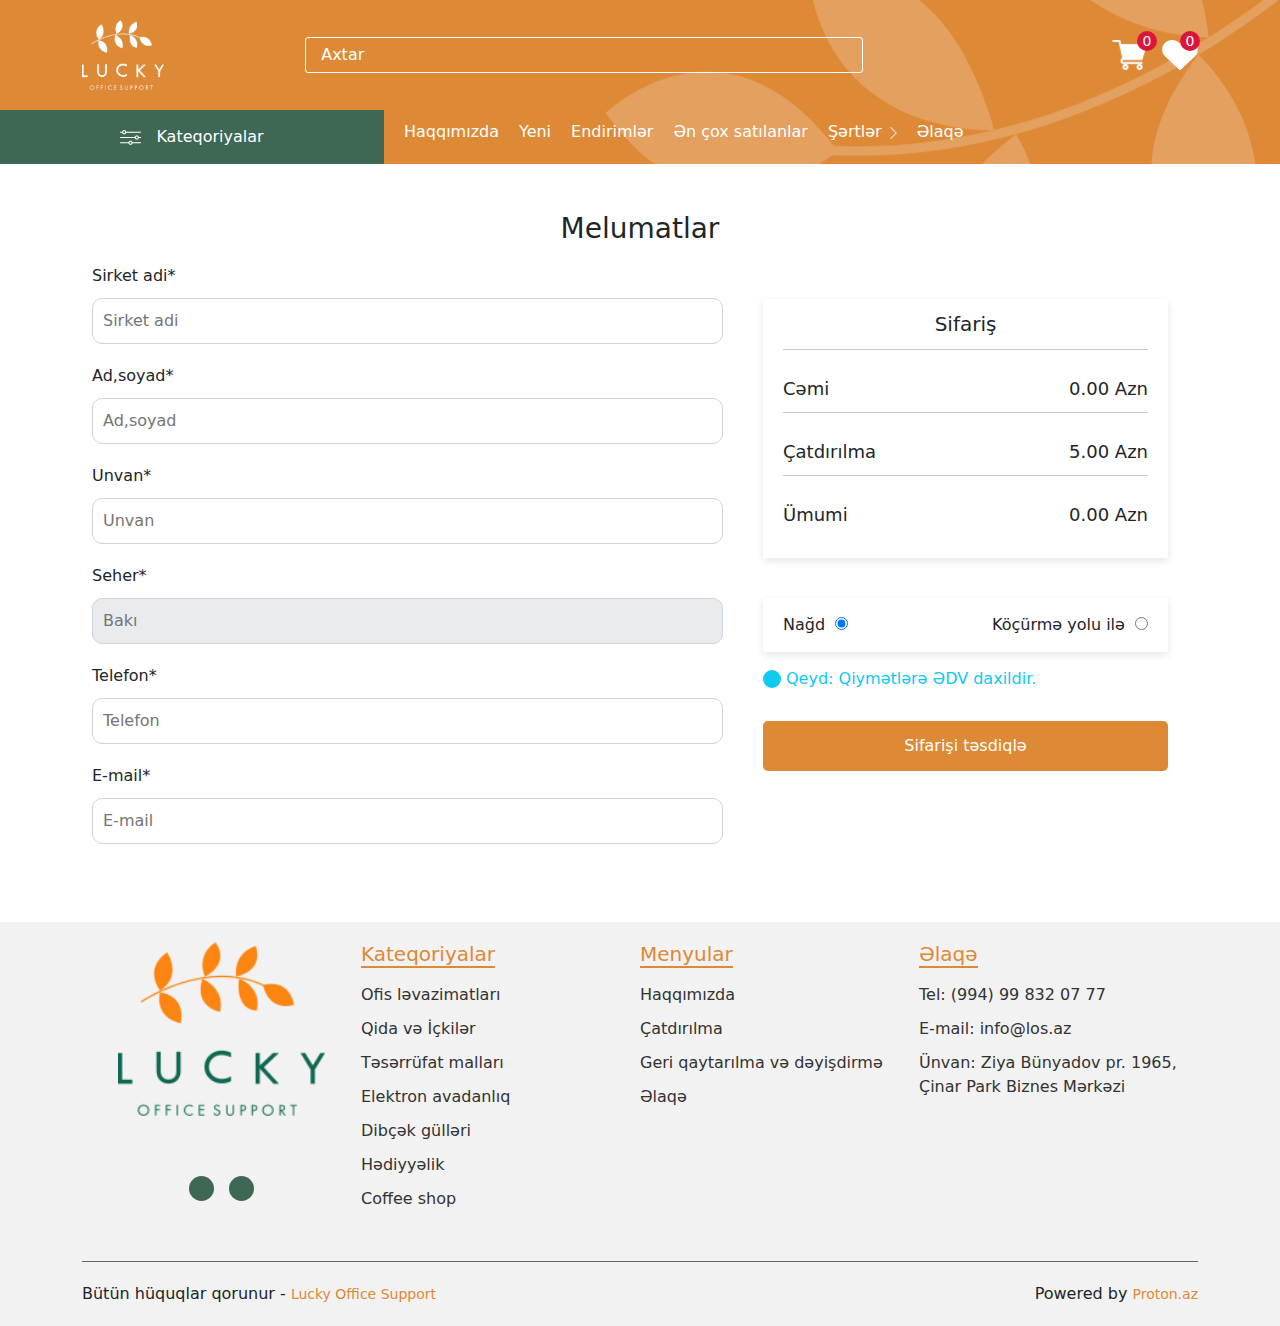
<file: sections/information/info.html>
<!DOCTYPE html>
<html lang="en">
<head>
    <meta charset="UTF-8">
    <meta http-equiv="X-UA-Compatible" content="IE=edge">
    <meta name="viewport" content="width=device-width, initial-scale=1.0">
    <link rel="stylesheet" href="https://cdnjs.cloudflare.com/ajax/libs/font-awesome/6.2.0/css/all.min.css" integrity="sha512-xh6O/CkQoPOWDdYTDqeRdPCVd1SpvCA9XXcUnZS2FmJNp1coAFzvtCN9BmamE+4aHK8yyUHUSCcJHgXloTyT2A==" crossorigin="anonymous" referrerpolicy="no-referrer" />
    <link rel="stylesheet" href="./css/style.css">
    <link rel="stylesheet" href="../../css/bootstrap.css">
    <title>Lucky</title>
</head>
<body>
    <div class="scrollToTop-btn">
        <i class="fa-solid fa-angle-up"></i>
    </div>
    <div class="navi-fixed container-fluid">
        <div class="navi-left">
            <img src="../../img/images/icons/category.png">
            <span>Kateqoriyalar</span>
            <div class="categoryList">
                <div>
                    <a href="#">Ofis ləvazimatları</a>
                    <div>
                        <div>
                            <a href="#">Ağardıcı</a>
                            <a href="#">Çərçivə</a>
                            <a href="#">Kağız</a>
                            <a href="#">Marker</a>
                            <a href="#">Qayçı</a>
                            <a href="#">Qovluq</a>
                            <a href="#">Skrepka</a>
                            <a href="#">Yazı lövhəsi</a>
                        </div>
                        <div>
                            <a href="#">Bıçaq</a>
                            <a href="#">Delgəc</a>
                            <a href="#">Kalkulyator</a>
                            <a href="#">Masaüstü dəstləri</a>
                            <a href="#">Qeyd kağızı</a>
                            <a href="#">Sənəd dolabı</a>
                            <a href="#">Stepler və ehtiyatları</a>
                            <a href="#">Zərf</a>
                        </div>
                        <div>
                            <a href="#">Bloknot</a>
                            <a href="#">Dəftər</a>
                            <a href="#">Karandas</a>
                            <a href="#">Pozan</a>
                            <a href="#">Qələm</a>
                            <a href="#">Sənəd rəfi</a>
                            <a href="#">Xətkeş</a>
                            <a href="#">Zibil qabı</a>
                        </div>
                        <div>
                            <a href="#">Çek və qaimə</a>
                            <a href="#">Fayl</a>
                            <a href="#">Karandaş yonan</a>
                            <a href="#">Pul rezini</a>
                            <a href="#">Qısqac</a>
                            <a href="#">Skoç</a>
                            <a href="#">Yapışqan</a>
                        </div>
                    </div>
                </div>
                <div>
                    <a href="#">Qida və içkilər</a>
                    <div>
                        <div>
                            <a href="#">Çay</a>
                            <a href="#">Quru meyvə</a>
                            <a href="#">Un məhsulları</a>
                        </div>
                        <div>
                            <a href="#">Ədviyyat</a>
                            <a href="#">Şirniyyat</a>
                        </div>
                        <div>
                            <a href="#">Qəhvə</a>
                            <a href="#">Soyuq içkilər</a>
                        </div>
                        <div>
                            <a href="#">Qənd</a>
                            <a href="#">Süd</a>
                        </div>
                    </div>
                </div>
                <div>
                    <a href="#">Təsərrüfat malları</a>
                    <div>
                        <div>
                            <a href="#">Birdəfəlik qablar</a>
                            <a href="#">Mətbəx ləvazimatları</a>
                            <a href="#">Təmizlik vasitələri</a>
                            <a href="#">Zibil paketi</a>
                        </div>
                        <div>
                            <a href="#">Əlcək</a>
                            <a href="#">Sabun</a>
                            <a href="#">Tibbi ləvazimatlar</a>
                        </div>
                        <div>
                            <a href="#">Hava təravətləndirici</a>
                            <a href="#">Salfetlər</a>
                            <a href="#">Tualet kağızı</a>
                        </div>
                        <div>
                            <a href="#">Mətbəx dəsmalı</a>
                            <a href="#">Təmizləyici vasitələr</a>
                            <a href="#">Xırdavat</a>
                        </div>
                    </div>
                </div>
                <div>
                    <a href="#">Elektron avadanlıq</a>
                    <div>
                        <div>
                            <a href="#">Batereyalar</a>
                            <a href="#">Modem</a>
                            <a href="#">Telefon</a>
                        </div>
                        <div>
                            <a href="#">Kartric</a>
                            <a href="#">Maus</a>
                            <a href="#">Təmizləyicilər</a>
                        </div>
                        <div>
                            <a href="#">Klaviatura</a>
                            <a href="#">Power bank</a>
                            <a href="#">Uzadıcı</a>
                        </div>
                        <div>
                            <a href="#">Kompyuter çantası</a>
                            <a href="#">Printer</a>
                            <a href="#">Yaddaş kartı</a>
                        </div>
                    </div>
                </div>
                <div>
                    <a href="#">Dibçək gülləri</a>
                    <div class="justify-content-start">
                        <div>
                            <a href="#">Aksesuarlar</a>
                        </div>
                        <div>
                            <a href="#">Otaq gülləri</a>
                        </div>
                    </div>
                </div>
                <div>
                    <a href="#">Hədiyyəlik</a>
                    <div class="justify-content-start">
                        <div>
                            <a href="#">Cüzdan</a>
                        </div>
                        <div>
                            <a href="#">Masaüstü dəstləri</a>
                        </div>
                    </div>
                </div>
                <div>
                    <a href="#">Coffee shop</a>
                    <div class="justify-content-start">
                        <div>
                            <a href="#">Mondo</a>
                        </div>
                        <div>
                            <a href="#">Qəhvə bişirənlər</a>
                        </div>
                        <div>
                            <a href="#">Qəhvə məhsulları</a>
                        </div>
                    </div>
                </div>
            </div>       
        </div>
        <div class="fixed-center">
            <input type="text" placeholder="Axtar">
            <i class="fa-solid fa-magnifying-glass" id="search"></i>
        </div>
        <div class="navi-right">
            <i class="fa-solid fa-user"></i>
            <a href="../carts/cart.html">
                <img src="../../img/images/general/cart.png" id="cart">
                <span class="cartAmount">0</span>
            </a>
            <a href="../favor/favor.html">
                <img src="../../img/images/general/heart.png" id="favor">
                <span class="favorAmount">0</span>
            </a>
        </div>
    </div>
    <div class="navi">
        <div class="container">
            <div class="navi-body">
                <div class="navi-logo">
                    <a href="../../index.html">
                        <img src="../../img/images/logo/logo-header.png">
                    </a>
                </div>
                <div class="navi-search">
                    <input type="text" placeholder="Axtar">
                    <i class="fa-solid fa-magnifying-glass" id="search"></i>
                </div>
                <div class="navi-cart">
                    <i class="fa-solid fa-user"></i>
                    <a href="../carts/cart.html">
                        <img src="../../img/images/general/cart.png" id="cart">
                        <span class="cartAmount">0</span>
                    </a>
                    <a href="../favor/favor.html">
                        <img src="../../img/images/general/heart.png" id="favor">
                        <span class="favorAmount">0</span>
                    </a>
                </div>
                <div class="hamb">
                    <i class="fa-solid fa-bars" id="naviHamb"></i>
                </div>
            </div>
        </div>
        <div class="navi-menu container-fluid">
            <div class="navi-category">
                <img src="../../img/images/icons/category.png">
                <span>Kateqoriyalar</span>
                <div class="categoryList">
                    <div>
                        <a href="#">Ofis ləvazimatları</a>
                        <div>
                            <div>
                                <a href="#">Ağardıcı</a>
                                <a href="#">Çərçivə</a>
                                <a href="#">Kağız</a>
                                <a href="#">Marker</a>
                                <a href="#">Qayçı</a>
                                <a href="#">Qovluq</a>
                                <a href="#">Skrepka</a>
                                <a href="#">Yazı lövhəsi</a>
                            </div>
                            <div>
                                <a href="#">Bıçaq</a>
                                <a href="#">Delgəc</a>
                                <a href="#">Kalkulyator</a>
                                <a href="#">Masaüstü dəstləri</a>
                                <a href="#">Qeyd kağızı</a>
                                <a href="#">Sənəd dolabı</a>
                                <a href="#">Stepler və ehtiyatları</a>
                                <a href="#">Zərf</a>
                            </div>
                            <div>
                                <a href="#">Bloknot</a>
                                <a href="#">Dəftər</a>
                                <a href="#">Karandas</a>
                                <a href="#">Pozan</a>
                                <a href="#">Qələm</a>
                                <a href="#">Sənəd rəfi</a>
                                <a href="#">Xətkeş</a>
                                <a href="#">Zibil qabı</a>
                            </div>
                            <div>
                                <a href="#">Çek və qaimə</a>
                                <a href="#">Fayl</a>
                                <a href="#">Karandaş yonan</a>
                                <a href="#">Pul rezini</a>
                                <a href="#">Qısqac</a>
                                <a href="#">Skoç</a>
                                <a href="#">Yapışqan</a>
                            </div>
                        </div>
                    </div>
                    <div>
                        <a href="#">Qida və içkilər</a>
                        <div>
                            <div>
                                <a href="#">Çay</a>
                                <a href="#">Quru meyvə</a>
                                <a href="#">Un məhsulları</a>
                            </div>
                            <div>
                                <a href="#">Ədviyyat</a>
                                <a href="#">Şirniyyat</a>
                            </div>
                            <div>
                                <a href="#">Qəhvə</a>
                                <a href="#">Soyuq içkilər</a>
                            </div>
                            <div>
                                <a href="#">Qənd</a>
                                <a href="#">Süd</a>
                            </div>
                        </div>
                    </div>
                    <div>
                        <a href="#">Təsərrüfat malları</a>
                        <div>
                            <div>
                                <a href="#">Birdəfəlik qablar</a>
                                <a href="#">Mətbəx ləvazimatları</a>
                                <a href="#">Təmizlik vasitələri</a>
                                <a href="#">Zibil paketi</a>
                            </div>
                            <div>
                                <a href="#">Əlcək</a>
                                <a href="#">Sabun</a>
                                <a href="#">Tibbi ləvazimatlar</a>
                            </div>
                            <div>
                                <a href="#">Hava təravətləndirici</a>
                                <a href="#">Salfetlər</a>
                                <a href="#">Tualet kağızı</a>
                            </div>
                            <div>
                                <a href="#">Mətbəx dəsmalı</a>
                                <a href="#">Təmizləyici vasitələr</a>
                                <a href="#">Xırdavat</a>
                            </div>
                        </div>
                    </div>
                    <div>
                        <a href="#">Elektron avadanlıq</a>
                        <div>
                            <div>
                                <a href="#">Batereyalar</a>
                                <a href="#">Modem</a>
                                <a href="#">Telefon</a>
                            </div>
                            <div>
                                <a href="#">Kartric</a>
                                <a href="#">Maus</a>
                                <a href="#">Təmizləyicilər</a>
                            </div>
                            <div>
                                <a href="#">Klaviatura</a>
                                <a href="#">Power bank</a>
                                <a href="#">Uzadıcı</a>
                            </div>
                            <div>
                                <a href="#">Kompyuter çantası</a>
                                <a href="#">Printer</a>
                                <a href="#">Yaddaş kartı</a>
                            </div>
                        </div>
                    </div>
                    <div>
                        <a href="#">Dibçək gülləri</a>
                        <div class="justify-content-start">
                            <div>
                                <a href="#">Aksesuarlar</a>
                            </div>
                            <div>
                                <a href="#">Otaq gülləri</a>
                            </div>
                        </div>
                    </div>
                    <div>
                        <a href="#">Hədiyyəlik</a>
                        <div class="justify-content-start">
                            <div>
                                <a href="#">Cüzdan</a>
                            </div>
                            <div>
                                <a href="#">Masaüstü dəstləri</a>
                            </div>
                        </div>
                    </div>
                    <div>
                        <a href="#">Coffee shop</a>
                        <div class="justify-content-start">
                            <div>
                                <a href="#">Mondo</a>
                            </div>
                            <div>
                                <a href="#">Qəhvə bişirənlər</a>
                            </div>
                            <div>
                                <a href="#">Qəhvə məhsulları</a>
                            </div>
                        </div>
                    </div>
                </div>
            </div>
            <ul class="navi-menuItem">
                <li>
                    <a href="../about/about.html">Haqqımızda</a>
                </li>
                <li>
                    <a href="../newProducts/newProducts.html">Yeni</a>
                </li>
                <li>
                    <a href="#">Endirimlər</a>
                </li>
                <li>
                    <a href="#">Ən çox satılanlar</a>
                </li>
                <li class="arrow">
                    <a href="#">Şərtlər</a>
                    <img src="../../img/images/icons/arrow-right.png">
                    <div class="box">
                        <a href="../require/require.html" class="boxItem">Catdirilma</a>
                        <a href="../refund/refund.html" class="boxItem">Geri Qaytarilma ve Deyisdirme</a>
                    </div>
                </li>
                <li>
                    <a href="../contact/contact.html">Əlaqə</a>
                </li>
            </ul>
        </div>
        <div class="navi-small">
            <div class="navi-center">
                <img src="../../img/images/logo/logo-header.png">
                <i class="fa-solid fa-xmark" id="close"></i>
                <div class="nav-item">
                    <span>Kateqoriyalar</span>
                    <div class="nav-items">
                        <ul>
                            <div>
                                <li><a href="../office/office.html">Ofis ləvazimatları</a> <i class="fa-solid fa-angle-right arrowRight"></i></li>
                                <ul>
                                    <div class="d-flex align-items-center">
                                        <i class="fa-solid fa-circle"></i><li><a href="#">Ağardıcı</a></li>
                                    </div>
                                    <div class="d-flex align-items-center">
                                        <i class="fa-solid fa-circle"></i><li><a href="#">Çərçivə</a></li>
                                    </div>
                                    <div class="d-flex align-items-center">
                                        <i class="fa-solid fa-circle"></i><li><a href="#">Kağız</a></li>
                                    </div>
                                    <div class="d-flex align-items-center">
                                        <i class="fa-solid fa-circle"></i><li><a href="#">Marker</a></li>
                                    </div>
                                    <div class="d-flex align-items-center">
                                        <i class="fa-solid fa-circle"></i><li><a href="#">Qayci</a></li>
                                    </div>
                                    <div class="d-flex align-items-center">
                                        <i class="fa-solid fa-circle"></i><li><a href="#">Qovluq</a></li>
                                    </div>
                                    <div class="d-flex align-items-center">
                                        <i class="fa-solid fa-circle"></i><li><a href="#">Skrepka</a></li>
                                    </div>
                                    <div class="d-flex align-items-center">
                                        <i class="fa-solid fa-circle"></i><li><a href="#">Yazi lovhesi</a></li>
                                    </div>
                                    <div class="d-flex align-items-center">
                                        <i class="fa-solid fa-circle"></i><li><a href="#">Bıçaq</a></li>
                                    </div>
                                    <div class="d-flex align-items-center">
                                        <i class="fa-solid fa-circle"></i><li><a href="#">Delgec</a></li>
                                    </div>
                                    <div class="d-flex align-items-center">
                                        <i class="fa-solid fa-circle"></i><li><a href="#">Kalkulyator</a></li>
                                    </div>
                                    <div class="d-flex align-items-center">
                                        <i class="fa-solid fa-circle"></i><li><a href="#">Masaüstü dəstləri</a></li>
                                    </div>
                                    <div class="d-flex align-items-center">
                                        <i class="fa-solid fa-circle"></i><li><a href="#">Qeyd kagizi</a></li>
                                    </div>
                                    <div class="d-flex align-items-center">
                                        <i class="fa-solid fa-circle"></i><li><a href="#">Sened dolabi</a></li>
                                    </div>
                                    <div class="d-flex align-items-center">
                                        <i class="fa-solid fa-circle"></i><li><a href="#">Stepler və ehtiyatları</a></li>
                                    </div>
                                    <div class="d-flex align-items-center">
                                        <i class="fa-solid fa-circle"></i><li><a href="#">Zerf</a></li>
                                    </div>
                                    <div class="d-flex align-items-center">
                                        <i class="fa-solid fa-circle"></i><li><a href="#">Bloknot</a></li>
                                    </div>
                                    <div class="d-flex align-items-center">
                                        <i class="fa-solid fa-circle"></i><li><a href="#">Defter</a></li>
                                    </div>
                                    <div class="d-flex align-items-center">
                                        <i class="fa-solid fa-circle"></i><li><a href="#">Karandas</a></li>
                                    </div>
                                    <div class="d-flex align-items-center">
                                        <i class="fa-solid fa-circle"></i><li><a href="#">Pozan</a></li>
                                    </div>
                                    <div class="d-flex align-items-center">
                                        <i class="fa-solid fa-circle"></i><li><a href="#">Qelem</a></li>
                                    </div>
                                    <div class="d-flex align-items-center">
                                        <i class="fa-solid fa-circle"></i><li><a href="#">Sened refi</a></li>
                                    </div>
                                    <div class="d-flex align-items-center">
                                        <i class="fa-solid fa-circle"></i><li><a href="#">Zibil qabi</a></li>
                                    </div>
                                    <div class="d-flex align-items-center">
                                        <i class="fa-solid fa-circle"></i><li><a href="#">Cek ve qaime</a></li>
                                    </div>
                                    <div class="d-flex align-items-center">
                                        <i class="fa-solid fa-circle"></i><li><a href="#">Fayl</a></li>
                                    </div>
                                    <div class="d-flex align-items-center">
                                        <i class="fa-solid fa-circle"></i><li><a href="#">Karandas yonan</a></li>
                                    </div>
                                    <div class="d-flex align-items-center">
                                        <i class="fa-solid fa-circle"></i><li><a href="#">Pul rezini</a></li>
                                    </div>
                                    <div class="d-flex align-items-center">
                                        <i class="fa-solid fa-circle"></i><li><a href="#">Qisqac</a></li>
                                    </div>
                                    <div class="d-flex align-items-center">
                                        <i class="fa-solid fa-circle"></i><li><a href="#">Skoc</a></li>
                                    </div>
                                    <div class="d-flex align-items-center">
                                        <i class="fa-solid fa-circle"></i><li><a href="#">Yapisqan</a></li>
                                    </div>
                                </ul>
                            </div>
                            <div>
                                <li><a href="#">Qida və İçkilər</a> <i class="fa-solid fa-angle-right arrowRight"></i></li>
                                <ul>
                                    <div class="d-flex align-items-center">
                                        <i class="fa-solid fa-circle"></i><li><a href="#">Cay</a></li>
                                    </div>
                                    <div class="d-flex align-items-center">
                                        <i class="fa-solid fa-circle"></i><li><a href="#">Quru meyve</a></li>
                                    </div>
                                    <div class="d-flex align-items-center">
                                        <i class="fa-solid fa-circle"></i><li><a href="#">Un mehsullari</a></li>
                                    </div>
                                    <div class="d-flex align-items-center">
                                        <i class="fa-solid fa-circle"></i><li><a href="#">Edviyyat</a></li>
                                    </div>
                                    <div class="d-flex align-items-center">
                                        <i class="fa-solid fa-circle"></i><li><a href="#">Sirniyyat</a></li>
                                    </div>
                                    <div class="d-flex align-items-center">
                                        <i class="fa-solid fa-circle"></i><li><a href="#">Qehve</a></li>
                                    </div>
                                    <div class="d-flex align-items-center">
                                        <i class="fa-solid fa-circle"></i><li><a href="#">Soyuq ickiler</a></li>
                                    </div>
                                    <div class="d-flex align-items-center">
                                        <i class="fa-solid fa-circle"></i><li><a href="#">Qehve</a></li>
                                    </div>
                                    <div class="d-flex align-items-center">
                                        <i class="fa-solid fa-circle"></i><li><a href="#">Sud</a></li>
                                    </div>
                                </ul>
                            </div>
                            <div>
                                <li><a href="#">Təsərrüfat malları</a> <i class="fa-solid fa-angle-right arrowRight"></i></li>
                                <ul>
                                    <div class="d-flex align-items-center">
                                        <i class="fa-solid fa-circle"></i><li><a href="#">Birdəfəlik qablar</a></li>
                                    </div>
                                    <div class="d-flex align-items-center">
                                        <i class="fa-solid fa-circle"></i><li><a href="#">Mətbəx ləvazimatları</a></li>
                                    </div>
                                    <div class="d-flex align-items-center">
                                        <i class="fa-solid fa-circle"></i><li><a href="#">Təmizlik vasitələri</a></li>
                                    </div>
                                    <div class="d-flex align-items-center">
                                        <i class="fa-solid fa-circle"></i><li><a href="#">Zibil paketi</a></li>
                                    </div>
                                    <div class="d-flex align-items-center">
                                        <i class="fa-solid fa-circle"></i><li><a href="#">Əlcək</a></li>
                                    </div>
                                    <div class="d-flex align-items-center">
                                        <i class="fa-solid fa-circle"></i><li><a href="#">Sabun</a></li>
                                    </div>
                                    <div class="d-flex align-items-center">
                                        <i class="fa-solid fa-circle"></i><li><a href="#">Tibbi levazimatlar</a></li>
                                    </div>
                                    <div class="d-flex align-items-center">
                                        <i class="fa-solid fa-circle"></i><li><a href="#">Hava təravətləndirici</a></li>
                                    </div>
                                    <div class="d-flex align-items-center">
                                        <i class="fa-solid fa-circle"></i><li><a href="#">Salfetler</a></li>
                                    </div>
                                    <div class="d-flex align-items-center">
                                        <i class="fa-solid fa-circle"></i><li><a href="#">Metbex desmali</a></li>
                                    </div>
                                    <div class="d-flex align-items-center">
                                        <i class="fa-solid fa-circle"></i><li><a href="#">Tualet kagizi</a></li>
                                    </div>
                                    <div class="d-flex align-items-center">
                                        <i class="fa-solid fa-circle"></i><li><a href="#">Temizleyici vasiteler</a></li>
                                    </div>
                                    <div class="d-flex align-items-center">
                                        <i class="fa-solid fa-circle"></i><li><a href="#">Xirdavat</a></li>
                                    </div>
                                </ul>
                            </div>
                            <div>
                                <li><a href="#">Elektron avadanlıq</a> <i class="fa-solid fa-angle-right arrowRight"></i></li>
                                <ul>
                                    <div class="d-flex align-items-center">
                                        <i class="fa-solid fa-circle"></i><li><a href="#">Batereyalar</a></li>
                                    </div>
                                    <div class="d-flex align-items-center">
                                        <i class="fa-solid fa-circle"></i><li><a href="#">Modem</a></li>
                                    </div>
                                    <div class="d-flex align-items-center">
                                        <i class="fa-solid fa-circle"></i><li><a href="#">Telefon</a></li>
                                    </div>
                                    <div class="d-flex align-items-center">
                                        <i class="fa-solid fa-circle"></i><li><a href="#">Kartric</a></li>
                                    </div>
                                    <div class="d-flex align-items-center">
                                        <i class="fa-solid fa-circle"></i><li><a href="#">Maus</a></li>
                                    </div>
                                    <div class="d-flex align-items-center">
                                        <i class="fa-solid fa-circle"></i><li><a href="#">Təmizləyicilər</a></li>
                                    </div>
                                    <div class="d-flex align-items-center">
                                        <i class="fa-solid fa-circle"></i><li><a href="#">Klaviatura</a></li>
                                    </div>
                                    <div class="d-flex align-items-center">
                                        <i class="fa-solid fa-circle"></i><li><a href="#">Power bank</a></li>
                                    </div>
                                    <div class="d-flex align-items-center">
                                        <i class="fa-solid fa-circle"></i><li><a href="#">Uzadici</a></li>
                                    </div>
                                    <div class="d-flex align-items-center">
                                        <i class="fa-solid fa-circle"></i><li><a href="#">Power bank</a></li>
                                    </div>
                                    <div class="d-flex align-items-center">
                                        <i class="fa-solid fa-circle"></i><li><a href="#">Kompyuter çantası</a></li>
                                    </div>
                                    <div class="d-flex align-items-center">
                                        <i class="fa-solid fa-circle"></i><li><a href="#">Printer</a></li>
                                    </div>
                                    <div class="d-flex align-items-center">
                                        <i class="fa-solid fa-circle"></i><li><a href="#">Yaddas karti</a></li>
                                    </div>
                                </ul>
                            </div>
                            <div>
                                <li><a href="#">Dibçək gülləri</a> <i class="fa-solid fa-angle-right arrowRight"></i></li>
                                <ul class="o-hidden">
                                    <div class="d-flex align-items-center">
                                        <i class="fa-solid fa-circle"></i><li><a href="#">Aksesuarlar</a></li>
                                    </div>
                                    <div class="d-flex align-items-center">
                                        <i class="fa-solid fa-circle"></i><li><a href="#">Otaq gülləri</a></li>
                                    </div>
                                </ul>
                            </div>
                            <div>
                                <li><a href="#">Hədiyyəlik</a> <i class="fa-solid fa-angle-right arrowRight"></i></li>
                                <ul class="o-hidden">
                                    <div class="d-flex align-items-center">
                                        <i class="fa-solid fa-circle"></i><li><a href="#">Cuzdan</a></li>
                                    </div>
                                    <div class="d-flex align-items-center">
                                        <i class="fa-solid fa-circle"></i><li><a href="#">Masaüstü dəstləri</a></li>
                                    </div>
                                </ul>
                            </div>
                            <div>
                                <li><a href="#">Coffee shop</a> <i class="fa-solid fa-angle-right arrowRight"></i></li>
                                <ul class="o-hidden">
                                    <div class="d-flex align-items-center">
                                        <i class="fa-solid fa-circle"></i><li><a href="#">Mondo</a></li>
                                    </div>
                                    <div class="d-flex align-items-center">
                                        <i class="fa-solid fa-circle"></i><li><a href="#">Qehve bisirenler</a></li>
                                    </div>
                                    <div class="d-flex align-items-center">
                                        <i class="fa-solid fa-circle"></i><li><a href="#">Qəhvə məhsulları</a></li>
                                    </div>
                                </ul>
                            </div>
                        </ul>
                    </div>
                </div>
                <ul class="mb-5">
                    <li>
                        <a href="../about/about.html">Haqqımızda</a>
                    </li>
                    <li>
                        <a href="../newProducts/newProducts.html">Yeni</a>
                    </li>
                    <li>
                        <a href="#">Endirimlər</a>
                    </li>
                    <li>
                        <a href="#">Ən çox satılanlar</a>
                    </li>
                    <li class="if">
                        <a href="#">Şərtlər</a><i class="fa-solid fa-angle-right"></i>
                    </li>
                    <div class="showIf">
                        <a href="../require/require.html">Catdirilma</a>
                        <a href="../refund/refund.html">Geri qaytarilma ve deyisdirme</a>
                    </div>
                    <li>
                        <a href="../contact/contact.html">Əlaqə</a>
                    </li>
                </ul>
                <div class="navi-sm-search">
                    <input type="text" placeholder="Axtar">
                    <i class="fa-solid fa-magnifying-glass" id="search"></i>
                </div>
                <div class="navi-sale">
                    <i class="fa-solid fa-user"></i>
                    <a href="../carts/cart.html">
                        <img src="../../img/images/general/cart.png" id="cart">
                        <span class="cartAmount">0</span>
                    </a>
                    <a href="../favor/favor.html">
                        <img src="../../img/images/general/heart.png" id="favor">
                        <span class="favorAmount">0</span>
                    </a>
                </div>
            </div>
        </div>
    </div>
    <div class="container py-5">
        <h3 class="info-header">Melumatlar</h3>
        <form class="info-content">
            <div class="info-left">
                <label>Sirket adi*</label>
                <input type="text" placeholder="Sirket adi" required>
                <label>Ad,soyad*</label>
                <input type="text" placeholder="Ad,soyad" required>
                <label>Unvan*</label>
                <input type="text" placeholder="Unvan" required>
                <label>Seher*</label>
                <input type="text" placeholder="Bakı" class="city" readonly>
                <label>Telefon*</label>
                <input type="tel" placeholder="Telefon" required>
                <label>E-mail*</label>
                <input type="email" placeholder="E-mail" required>
            </div>
            <div class="info-right">
                <div>
                    <span>Sifariş</span>
                    <div><span>Cəmi</span><span id="sumPrice">0.00 Azn</span></div>
                    <div><span>Çatdırılma</span><span>5.00 Azn</span></div>
                    <div><span>Ümumi</span><span id="sum">0.00 Azn</span></div>
                </div>
                <div class="order-type">
                    <div>
                        <label>Nağd</label>
                        <input type="radio" name="order-type" checked>
                    </div>
                    <div>
                        <label>Köçürmə yolu ilə</label>
                        <input type="radio" name="order-type">
                    </div>
                </div>
                <span><i class="fa-solid fa-info"></i>Qeyd: Qiymətlərə ƏDV daxildir.</span>
                <a href="../order/order.html">Sifarişi təsdiqlə</a>
            </div>
        </form>
    </div>
    <div class="footer">
        <div class="container">
            <div class="footer-up">
                <div class="footer-col footer-logo">
                    <img src="../../img/images/logo/logo-footer.png">
                    <div class="footer-media">
                        <a href="#">
                            <i class="fa-brands fa-facebook-f"></i>
                        </a>
                        <a href="#">
                            <i class="fa-brands fa-instagram"></i>
                        </a>
                    </div>
                </div>
                <div class="footer-col footer-cat">
                    <h5>Kateqoriyalar</h5>
                    <ul>
                        <li>
                            <a href="#">Ofis ləvazimatları</a>
                        </li>
                        <li>
                            <a href="#">Qida və İçkilər</a>
                        </li>
                        <li>
                            <a href="#">Təsərrüfat malları</a>
                        </li>
                        <li>
                            <a href="#">Elektron avadanlıq</a>
                        </li>
                        <li>
                            <a href="#">Dibçək gülləri</a>
                        </li>
                        <li>
                            <a href="#">Hədiyyəlik</a>
                        </li>
                        <li>
                            <a href="#">Coffee shop</a>
                        </li>
                    </ul>
                </div>
                <div class="footer-col footer-menu">
                    <h5>Menyular</h5>
                    <ul>
                        <li>
                            <a href="../about/about.html">Haqqımızda</a>
                        </li>
                        <li>
                            <a href="../require/require.html">Çatdırılma</a>
                        </li>
                        <li>
                            <a href="../refund/refund.html">Geri qaytarılma və dəyişdirmə</a>
                        </li>
                        <li>
                            <a href="../contact/contact.html">Əlaqə</a>
                        </li>
                    </ul>
                </div>
                <div class="footer-col footer-contact">
                    <h5>Əlaqə</h5>
                    <ul>
                        <li>
                            <a href="#">Tel: (994) 99 832 07 77</a>
                        </li>
                        <li>
                            <a href="#">E-mail: info@los.az</a>
                        </li>
                        <li>
                            <a href="#">Ünvan: Ziya Bünyadov pr. 1965,<br>Çinar Park Biznes Mərkəzi</a>
                        </li>
                    </ul>
                </div>
            </div>
            <div class="footer-down">
                <div class="footerLeft-col">
                    <i class="fa-regular fa-copyright"></i>
                    <span>Bütün hüquqlar qorunur - </span>
                    <a href="#">Lucky Office Support</a>
                </div>
                <div class="footerRight-col">
                    <span>Powered by </span>
                    <a href="#">Proton.az</a>
                </div>
            </div>
        </div>
    </div>

    <script src="../../js/data.js"></script>
    <script src="./script.js"></script>
</body>
</html>
</file>
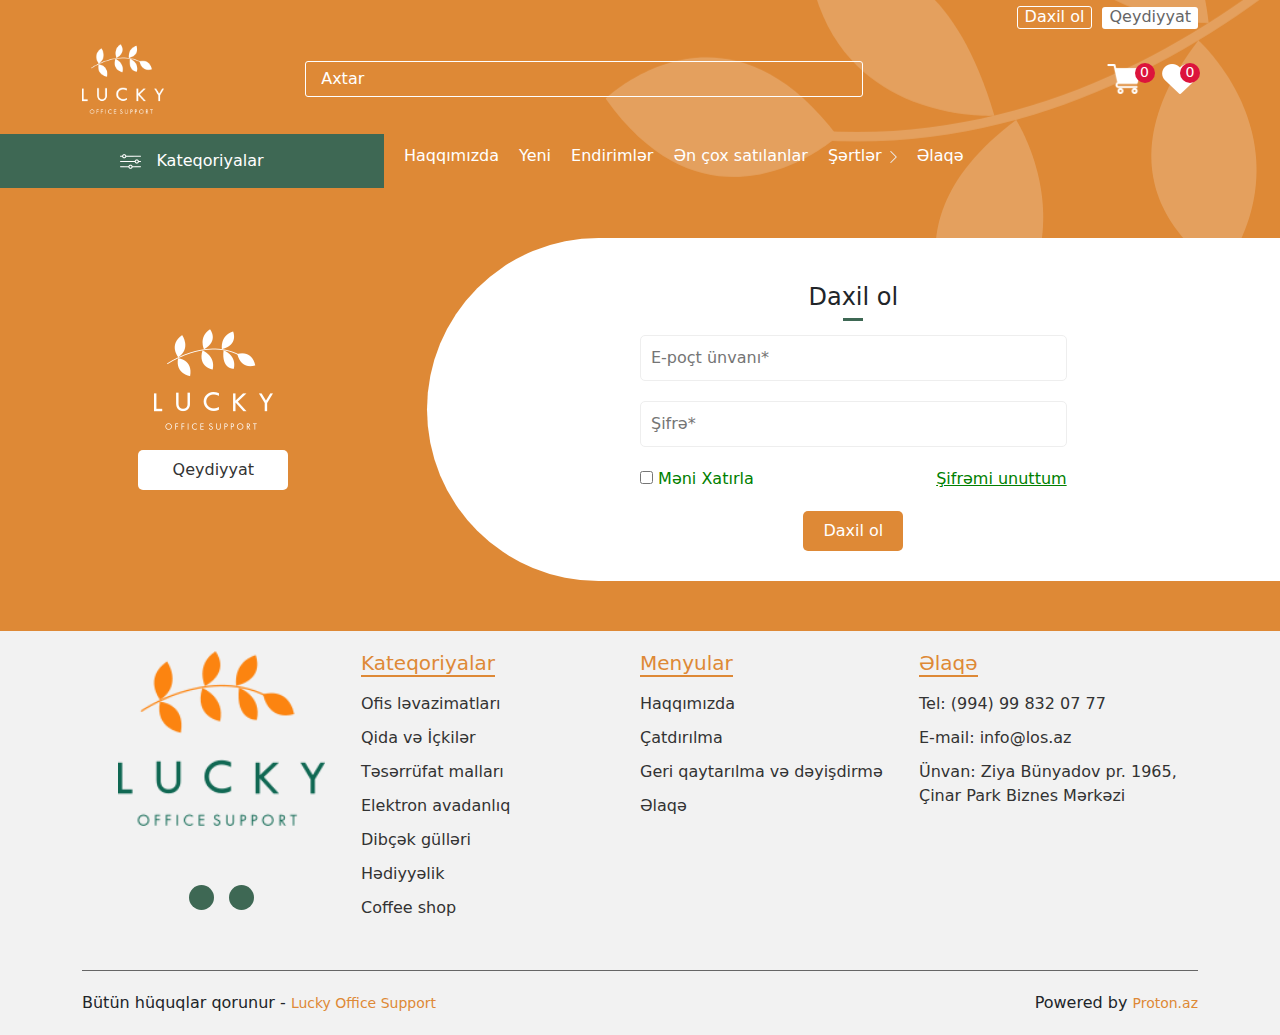
<file: sections/login/login.html>
<!DOCTYPE html>
<html lang="en">
<head>
    <meta charset="UTF-8">
    <meta http-equiv="X-UA-Compatible" content="IE=edge">
    <meta name="viewport" content="width=device-width, initial-scale=1.0">
    <link rel="stylesheet" href="https://cdnjs.cloudflare.com/ajax/libs/font-awesome/6.2.0/css/all.min.css" integrity="sha512-xh6O/CkQoPOWDdYTDqeRdPCVd1SpvCA9XXcUnZS2FmJNp1coAFzvtCN9BmamE+4aHK8yyUHUSCcJHgXloTyT2A==" crossorigin="anonymous" referrerpolicy="no-referrer" />
    <link rel="stylesheet" href="./css/style.css">
    <link rel="stylesheet" href="../../css/bootstrap.css">
    <title>Lucky</title>
</head>
<body>
    <div class="scrollToTop-btn">
        <i class="fa-solid fa-angle-up"></i>
    </div>
    <div class="navi-fixed container-fluid">
        <div class="navi-left">
            <img src="../../img/images/icons/category.png">
            <span>Kateqoriyalar</span>
            <div class="categoryList">
                <div>
                    <a href="#">Ofis ləvazimatları</a>
                    <div>
                        <div>
                            <a href="#">Ağardıcı</a>
                            <a href="#">Çərçivə</a>
                            <a href="#">Kağız</a>
                            <a href="#">Marker</a>
                            <a href="#">Qayçı</a>
                            <a href="#">Qovluq</a>
                            <a href="#">Skrepka</a>
                            <a href="#">Yazı lövhəsi</a>
                        </div>
                        <div>
                            <a href="#">Bıçaq</a>
                            <a href="#">Delgəc</a>
                            <a href="#">Kalkulyator</a>
                            <a href="#">Masaüstü dəstləri</a>
                            <a href="#">Qeyd kağızı</a>
                            <a href="#">Sənəd dolabı</a>
                            <a href="#">Stepler və ehtiyatları</a>
                            <a href="#">Zərf</a>
                        </div>
                        <div>
                            <a href="#">Bloknot</a>
                            <a href="#">Dəftər</a>
                            <a href="#">Karandas</a>
                            <a href="#">Pozan</a>
                            <a href="#">Qələm</a>
                            <a href="#">Sənəd rəfi</a>
                            <a href="#">Xətkeş</a>
                            <a href="#">Zibil qabı</a>
                        </div>
                        <div>
                            <a href="#">Çek və qaimə</a>
                            <a href="#">Fayl</a>
                            <a href="#">Karandaş yonan</a>
                            <a href="#">Pul rezini</a>
                            <a href="#">Qısqac</a>
                            <a href="#">Skoç</a>
                            <a href="#">Yapışqan</a>
                        </div>
                    </div>
                </div>
                <div>
                    <a href="#">Qida və içkilər</a>
                    <div>
                        <div>
                            <a href="#">Çay</a>
                            <a href="#">Quru meyvə</a>
                            <a href="#">Un məhsulları</a>
                        </div>
                        <div>
                            <a href="#">Ədviyyat</a>
                            <a href="#">Şirniyyat</a>
                        </div>
                        <div>
                            <a href="#">Qəhvə</a>
                            <a href="#">Soyuq içkilər</a>
                        </div>
                        <div>
                            <a href="#">Qənd</a>
                            <a href="#">Süd</a>
                        </div>
                    </div>
                </div>
                <div>
                    <a href="#">Təsərrüfat malları</a>
                    <div>
                        <div>
                            <a href="#">Birdəfəlik qablar</a>
                            <a href="#">Mətbəx ləvazimatları</a>
                            <a href="#">Təmizlik vasitələri</a>
                            <a href="#">Zibil paketi</a>
                        </div>
                        <div>
                            <a href="#">Əlcək</a>
                            <a href="#">Sabun</a>
                            <a href="#">Tibbi ləvazimatlar</a>
                        </div>
                        <div>
                            <a href="#">Hava təravətləndirici</a>
                            <a href="#">Salfetlər</a>
                            <a href="#">Tualet kağızı</a>
                        </div>
                        <div>
                            <a href="#">Mətbəx dəsmalı</a>
                            <a href="#">Təmizləyici vasitələr</a>
                            <a href="#">Xırdavat</a>
                        </div>
                    </div>
                </div>
                <div>
                    <a href="#">Elektron avadanlıq</a>
                    <div>
                        <div>
                            <a href="#">Batereyalar</a>
                            <a href="#">Modem</a>
                            <a href="#">Telefon</a>
                        </div>
                        <div>
                            <a href="#">Kartric</a>
                            <a href="#">Maus</a>
                            <a href="#">Təmizləyicilər</a>
                        </div>
                        <div>
                            <a href="#">Klaviatura</a>
                            <a href="#">Power bank</a>
                            <a href="#">Uzadıcı</a>
                        </div>
                        <div>
                            <a href="#">Kompyuter çantası</a>
                            <a href="#">Printer</a>
                            <a href="#">Yaddaş kartı</a>
                        </div>
                    </div>
                </div>
                <div>
                    <a href="#">Dibçək gülləri</a>
                    <div class="justify-content-start">
                        <div>
                            <a href="#">Aksesuarlar</a>
                        </div>
                        <div>
                            <a href="#">Otaq gülləri</a>
                        </div>
                    </div>
                </div>
                <div>
                    <a href="#">Hədiyyəlik</a>
                    <div class="justify-content-start">
                        <div>
                            <a href="#">Cüzdan</a>
                        </div>
                        <div>
                            <a href="#">Masaüstü dəstləri</a>
                        </div>
                    </div>
                </div>
                <div>
                    <a href="#">Coffee shop</a>
                    <div class="justify-content-start">
                        <div>
                            <a href="#">Mondo</a>
                        </div>
                        <div>
                            <a href="#">Qəhvə bişirənlər</a>
                        </div>
                        <div>
                            <a href="#">Qəhvə məhsulları</a>
                        </div>
                    </div>
                </div>
            </div>       
        </div>
        <div class="fixed-center">
            <input type="text" placeholder="Axtar">
            <i class="fa-solid fa-magnifying-glass" id="search"></i>
        </div>
        <div class="navi-right">
            <a href="../carts/cart.html">
                <img src="../../img/images/general/cart.png" id="cart">
                <span class="cartAmount">0</span>
            </a>
            <a href="../favor/favor.html">
                <img src="../../img/images/general/heart.png" id="favor">
                <span class="favorAmount">0</span>
            </a>
        </div>
    </div>
    <div class="navi">
        <div class="container">
            <div class="navi-register">
                <a href="../login/login.html" id="logIn">Daxil ol</a>
                <a href="../signup/signup.html" id="signUp">Qeydiyyat</a>
            </div>
            <div class="navi-body">
                <div class="navi-logo">
                    <a href="../../index.html">
                        <img src="../../img/images/logo/logo-header.png">
                    </a>
                </div>
                <div class="navi-search">
                    <input type="text" placeholder="Axtar">
                    <i class="fa-solid fa-magnifying-glass" id="search"></i>
                </div>
                <div class="navi-cart">
                    <a href="../carts/cart.html">
                        <img src="../../img/images/general/cart.png" id="cart">
                        <span class="cartAmount">0</span>
                    </a>
                    <a href="../favor/favor.html">
                        <img src="../../img/images/general/heart.png" id="favor">
                        <span class="favorAmount">0</span>
                    </a>
                </div>
                <div class="hamb">
                    <i class="fa-solid fa-bars" id="naviHamb"></i>
                </div>
            </div>
        </div>
        <div class="navi-menu container-fluid">
            <div class="navi-category">
                <img src="../../img/images/icons/category.png">
                <span>Kateqoriyalar</span>
                <div class="categoryList">
                    <div>
                        <a href="#">Ofis ləvazimatları</a>
                        <div>
                            <div>
                                <a href="#">Ağardıcı</a>
                                <a href="#">Çərçivə</a>
                                <a href="#">Kağız</a>
                                <a href="#">Marker</a>
                                <a href="#">Qayçı</a>
                                <a href="#">Qovluq</a>
                                <a href="#">Skrepka</a>
                                <a href="#">Yazı lövhəsi</a>
                            </div>
                            <div>
                                <a href="#">Bıçaq</a>
                                <a href="#">Delgəc</a>
                                <a href="#">Kalkulyator</a>
                                <a href="#">Masaüstü dəstləri</a>
                                <a href="#">Qeyd kağızı</a>
                                <a href="#">Sənəd dolabı</a>
                                <a href="#">Stepler və ehtiyatları</a>
                                <a href="#">Zərf</a>
                            </div>
                            <div>
                                <a href="#">Bloknot</a>
                                <a href="#">Dəftər</a>
                                <a href="#">Karandas</a>
                                <a href="#">Pozan</a>
                                <a href="#">Qələm</a>
                                <a href="#">Sənəd rəfi</a>
                                <a href="#">Xətkeş</a>
                                <a href="#">Zibil qabı</a>
                            </div>
                            <div>
                                <a href="#">Çek və qaimə</a>
                                <a href="#">Fayl</a>
                                <a href="#">Karandaş yonan</a>
                                <a href="#">Pul rezini</a>
                                <a href="#">Qısqac</a>
                                <a href="#">Skoç</a>
                                <a href="#">Yapışqan</a>
                            </div>
                        </div>
                    </div>
                    <div>
                        <a href="#">Qida və içkilər</a>
                        <div>
                            <div>
                                <a href="#">Çay</a>
                                <a href="#">Quru meyvə</a>
                                <a href="#">Un məhsulları</a>
                            </div>
                            <div>
                                <a href="#">Ədviyyat</a>
                                <a href="#">Şirniyyat</a>
                            </div>
                            <div>
                                <a href="#">Qəhvə</a>
                                <a href="#">Soyuq içkilər</a>
                            </div>
                            <div>
                                <a href="#">Qənd</a>
                                <a href="#">Süd</a>
                            </div>
                        </div>
                    </div>
                    <div>
                        <a href="#">Təsərrüfat malları</a>
                        <div>
                            <div>
                                <a href="#">Birdəfəlik qablar</a>
                                <a href="#">Mətbəx ləvazimatları</a>
                                <a href="#">Təmizlik vasitələri</a>
                                <a href="#">Zibil paketi</a>
                            </div>
                            <div>
                                <a href="#">Əlcək</a>
                                <a href="#">Sabun</a>
                                <a href="#">Tibbi ləvazimatlar</a>
                            </div>
                            <div>
                                <a href="#">Hava təravətləndirici</a>
                                <a href="#">Salfetlər</a>
                                <a href="#">Tualet kağızı</a>
                            </div>
                            <div>
                                <a href="#">Mətbəx dəsmalı</a>
                                <a href="#">Təmizləyici vasitələr</a>
                                <a href="#">Xırdavat</a>
                            </div>
                        </div>
                    </div>
                    <div>
                        <a href="#">Elektron avadanlıq</a>
                        <div>
                            <div>
                                <a href="#">Batereyalar</a>
                                <a href="#">Modem</a>
                                <a href="#">Telefon</a>
                            </div>
                            <div>
                                <a href="#">Kartric</a>
                                <a href="#">Maus</a>
                                <a href="#">Təmizləyicilər</a>
                            </div>
                            <div>
                                <a href="#">Klaviatura</a>
                                <a href="#">Power bank</a>
                                <a href="#">Uzadıcı</a>
                            </div>
                            <div>
                                <a href="#">Kompyuter çantası</a>
                                <a href="#">Printer</a>
                                <a href="#">Yaddaş kartı</a>
                            </div>
                        </div>
                    </div>
                    <div>
                        <a href="#">Dibçək gülləri</a>
                        <div class="justify-content-start">
                            <div>
                                <a href="#">Aksesuarlar</a>
                            </div>
                            <div>
                                <a href="#">Otaq gülləri</a>
                            </div>
                        </div>
                    </div>
                    <div>
                        <a href="#">Hədiyyəlik</a>
                        <div class="justify-content-start">
                            <div>
                                <a href="#">Cüzdan</a>
                            </div>
                            <div>
                                <a href="#">Masaüstü dəstləri</a>
                            </div>
                        </div>
                    </div>
                    <div>
                        <a href="#">Coffee shop</a>
                        <div class="justify-content-start">
                            <div>
                                <a href="#">Mondo</a>
                            </div>
                            <div>
                                <a href="#">Qəhvə bişirənlər</a>
                            </div>
                            <div>
                                <a href="#">Qəhvə məhsulları</a>
                            </div>
                        </div>
                    </div>
                </div>
            </div>
            <ul class="navi-menuItem">
                <li>
                    <a href="../about/about.html">Haqqımızda</a>
                </li>
                <li>
                    <a href="../newProducts/newProducts.html">Yeni</a>
                </li>
                <li>
                    <a href="#">Endirimlər</a>
                </li>
                <li>
                    <a href="#">Ən çox satılanlar</a>
                </li>
                <li class="arrow">
                    <a href="#">Şərtlər</a>
                    <img src="../../img/images/icons/arrow-right.png">
                    <div class="box">
                        <a href="../require/require.html" class="boxItem">Catdirilma</a>
                        <a href="../refund/refund.html" class="boxItem">Geri Qaytarilma ve Deyisdirme</a>
                    </div>
                </li>
                <li>
                    <a href="../contact/contact.html">Əlaqə</a>
                </li>
            </ul>
        </div>
        <div class="login">
            <div class="login-left">
                <img src="../../img/images/logo/logo-header.png">
                <a href="../signup/signup.html">Qeydiyyat</a>
            </div>
            <div class="login-right">
                <form class="login-form">
                    <h4>Daxil ol</h4>
                    <input id="email" type="email" placeholder="E-poçt ünvanı*">
                    <input id="password" type="password" placeholder="Şifrə*">
                    <div class="login-checkbox">
                        <div>
                            <input type="checkbox">
                            <label>Məni Xatırla</label>
                        </div>
                        <a href="#">Şifrəmi unuttum</a>
                    </div>
                    <a href="#">Daxil ol</a>
                </form>
            </div>
        </div>
        <div class="navi-small">
            <div class="navi-center">
                <img src="../../img/images/logo/logo-header.png">
                <i class="fa-solid fa-xmark" id="close"></i>
                <div class="nav-item">
                    <span>Kateqoriyalar</span>
                    <div class="nav-items">
                        <ul>
                            <div>
                                <li><a href="../office/office.html">Ofis ləvazimatları</a> <i class="fa-solid fa-angle-right arrowRight"></i></li>
                                <ul>
                                    <div class="d-flex align-items-center">
                                        <i class="fa-solid fa-circle"></i><li><a href="#">Ağardıcı</a></li>
                                    </div>
                                    <div class="d-flex align-items-center">
                                        <i class="fa-solid fa-circle"></i><li><a href="#">Çərçivə</a></li>
                                    </div>
                                    <div class="d-flex align-items-center">
                                        <i class="fa-solid fa-circle"></i><li><a href="#">Kağız</a></li>
                                    </div>
                                    <div class="d-flex align-items-center">
                                        <i class="fa-solid fa-circle"></i><li><a href="#">Marker</a></li>
                                    </div>
                                    <div class="d-flex align-items-center">
                                        <i class="fa-solid fa-circle"></i><li><a href="#">Qayci</a></li>
                                    </div>
                                    <div class="d-flex align-items-center">
                                        <i class="fa-solid fa-circle"></i><li><a href="#">Qovluq</a></li>
                                    </div>
                                    <div class="d-flex align-items-center">
                                        <i class="fa-solid fa-circle"></i><li><a href="#">Skrepka</a></li>
                                    </div>
                                    <div class="d-flex align-items-center">
                                        <i class="fa-solid fa-circle"></i><li><a href="#">Yazi lovhesi</a></li>
                                    </div>
                                    <div class="d-flex align-items-center">
                                        <i class="fa-solid fa-circle"></i><li><a href="#">Bıçaq</a></li>
                                    </div>
                                    <div class="d-flex align-items-center">
                                        <i class="fa-solid fa-circle"></i><li><a href="#">Delgec</a></li>
                                    </div>
                                    <div class="d-flex align-items-center">
                                        <i class="fa-solid fa-circle"></i><li><a href="#">Kalkulyator</a></li>
                                    </div>
                                    <div class="d-flex align-items-center">
                                        <i class="fa-solid fa-circle"></i><li><a href="#">Masaüstü dəstləri</a></li>
                                    </div>
                                    <div class="d-flex align-items-center">
                                        <i class="fa-solid fa-circle"></i><li><a href="#">Qeyd kagizi</a></li>
                                    </div>
                                    <div class="d-flex align-items-center">
                                        <i class="fa-solid fa-circle"></i><li><a href="#">Sened dolabi</a></li>
                                    </div>
                                    <div class="d-flex align-items-center">
                                        <i class="fa-solid fa-circle"></i><li><a href="#">Stepler və ehtiyatları</a></li>
                                    </div>
                                    <div class="d-flex align-items-center">
                                        <i class="fa-solid fa-circle"></i><li><a href="#">Zerf</a></li>
                                    </div>
                                    <div class="d-flex align-items-center">
                                        <i class="fa-solid fa-circle"></i><li><a href="#">Bloknot</a></li>
                                    </div>
                                    <div class="d-flex align-items-center">
                                        <i class="fa-solid fa-circle"></i><li><a href="#">Defter</a></li>
                                    </div>
                                    <div class="d-flex align-items-center">
                                        <i class="fa-solid fa-circle"></i><li><a href="#">Karandas</a></li>
                                    </div>
                                    <div class="d-flex align-items-center">
                                        <i class="fa-solid fa-circle"></i><li><a href="#">Pozan</a></li>
                                    </div>
                                    <div class="d-flex align-items-center">
                                        <i class="fa-solid fa-circle"></i><li><a href="#">Qelem</a></li>
                                    </div>
                                    <div class="d-flex align-items-center">
                                        <i class="fa-solid fa-circle"></i><li><a href="#">Sened refi</a></li>
                                    </div>
                                    <div class="d-flex align-items-center">
                                        <i class="fa-solid fa-circle"></i><li><a href="#">Zibil qabi</a></li>
                                    </div>
                                    <div class="d-flex align-items-center">
                                        <i class="fa-solid fa-circle"></i><li><a href="#">Cek ve qaime</a></li>
                                    </div>
                                    <div class="d-flex align-items-center">
                                        <i class="fa-solid fa-circle"></i><li><a href="#">Fayl</a></li>
                                    </div>
                                    <div class="d-flex align-items-center">
                                        <i class="fa-solid fa-circle"></i><li><a href="#">Karandas yonan</a></li>
                                    </div>
                                    <div class="d-flex align-items-center">
                                        <i class="fa-solid fa-circle"></i><li><a href="#">Pul rezini</a></li>
                                    </div>
                                    <div class="d-flex align-items-center">
                                        <i class="fa-solid fa-circle"></i><li><a href="#">Qisqac</a></li>
                                    </div>
                                    <div class="d-flex align-items-center">
                                        <i class="fa-solid fa-circle"></i><li><a href="#">Skoc</a></li>
                                    </div>
                                    <div class="d-flex align-items-center">
                                        <i class="fa-solid fa-circle"></i><li><a href="#">Yapisqan</a></li>
                                    </div>
                                </ul>
                            </div>
                            <div>
                                <li><a href="#">Qida və İçkilər</a> <i class="fa-solid fa-angle-right arrowRight"></i></li>
                                <ul>
                                    <div class="d-flex align-items-center">
                                        <i class="fa-solid fa-circle"></i><li><a href="#">Cay</a></li>
                                    </div>
                                    <div class="d-flex align-items-center">
                                        <i class="fa-solid fa-circle"></i><li><a href="#">Quru meyve</a></li>
                                    </div>
                                    <div class="d-flex align-items-center">
                                        <i class="fa-solid fa-circle"></i><li><a href="#">Un mehsullari</a></li>
                                    </div>
                                    <div class="d-flex align-items-center">
                                        <i class="fa-solid fa-circle"></i><li><a href="#">Edviyyat</a></li>
                                    </div>
                                    <div class="d-flex align-items-center">
                                        <i class="fa-solid fa-circle"></i><li><a href="#">Sirniyyat</a></li>
                                    </div>
                                    <div class="d-flex align-items-center">
                                        <i class="fa-solid fa-circle"></i><li><a href="#">Qehve</a></li>
                                    </div>
                                    <div class="d-flex align-items-center">
                                        <i class="fa-solid fa-circle"></i><li><a href="#">Soyuq ickiler</a></li>
                                    </div>
                                    <div class="d-flex align-items-center">
                                        <i class="fa-solid fa-circle"></i><li><a href="#">Qehve</a></li>
                                    </div>
                                    <div class="d-flex align-items-center">
                                        <i class="fa-solid fa-circle"></i><li><a href="#">Sud</a></li>
                                    </div>
                                </ul>
                            </div>
                            <div>
                                <li><a href="#">Təsərrüfat malları</a> <i class="fa-solid fa-angle-right arrowRight"></i></li>
                                <ul>
                                    <div class="d-flex align-items-center">
                                        <i class="fa-solid fa-circle"></i><li><a href="#">Birdəfəlik qablar</a></li>
                                    </div>
                                    <div class="d-flex align-items-center">
                                        <i class="fa-solid fa-circle"></i><li><a href="#">Mətbəx ləvazimatları</a></li>
                                    </div>
                                    <div class="d-flex align-items-center">
                                        <i class="fa-solid fa-circle"></i><li><a href="#">Təmizlik vasitələri</a></li>
                                    </div>
                                    <div class="d-flex align-items-center">
                                        <i class="fa-solid fa-circle"></i><li><a href="#">Zibil paketi</a></li>
                                    </div>
                                    <div class="d-flex align-items-center">
                                        <i class="fa-solid fa-circle"></i><li><a href="#">Əlcək</a></li>
                                    </div>
                                    <div class="d-flex align-items-center">
                                        <i class="fa-solid fa-circle"></i><li><a href="#">Sabun</a></li>
                                    </div>
                                    <div class="d-flex align-items-center">
                                        <i class="fa-solid fa-circle"></i><li><a href="#">Tibbi levazimatlar</a></li>
                                    </div>
                                    <div class="d-flex align-items-center">
                                        <i class="fa-solid fa-circle"></i><li><a href="#">Hava təravətləndirici</a></li>
                                    </div>
                                    <div class="d-flex align-items-center">
                                        <i class="fa-solid fa-circle"></i><li><a href="#">Salfetler</a></li>
                                    </div>
                                    <div class="d-flex align-items-center">
                                        <i class="fa-solid fa-circle"></i><li><a href="#">Metbex desmali</a></li>
                                    </div>
                                    <div class="d-flex align-items-center">
                                        <i class="fa-solid fa-circle"></i><li><a href="#">Tualet kagizi</a></li>
                                    </div>
                                    <div class="d-flex align-items-center">
                                        <i class="fa-solid fa-circle"></i><li><a href="#">Temizleyici vasiteler</a></li>
                                    </div>
                                    <div class="d-flex align-items-center">
                                        <i class="fa-solid fa-circle"></i><li><a href="#">Xirdavat</a></li>
                                    </div>
                                </ul>
                            </div>
                            <div>
                                <li><a href="#">Elektron avadanlıq</a> <i class="fa-solid fa-angle-right arrowRight"></i></li>
                                <ul>
                                    <div class="d-flex align-items-center">
                                        <i class="fa-solid fa-circle"></i><li><a href="#">Batereyalar</a></li>
                                    </div>
                                    <div class="d-flex align-items-center">
                                        <i class="fa-solid fa-circle"></i><li><a href="#">Modem</a></li>
                                    </div>
                                    <div class="d-flex align-items-center">
                                        <i class="fa-solid fa-circle"></i><li><a href="#">Telefon</a></li>
                                    </div>
                                    <div class="d-flex align-items-center">
                                        <i class="fa-solid fa-circle"></i><li><a href="#">Kartric</a></li>
                                    </div>
                                    <div class="d-flex align-items-center">
                                        <i class="fa-solid fa-circle"></i><li><a href="#">Maus</a></li>
                                    </div>
                                    <div class="d-flex align-items-center">
                                        <i class="fa-solid fa-circle"></i><li><a href="#">Təmizləyicilər</a></li>
                                    </div>
                                    <div class="d-flex align-items-center">
                                        <i class="fa-solid fa-circle"></i><li><a href="#">Klaviatura</a></li>
                                    </div>
                                    <div class="d-flex align-items-center">
                                        <i class="fa-solid fa-circle"></i><li><a href="#">Power bank</a></li>
                                    </div>
                                    <div class="d-flex align-items-center">
                                        <i class="fa-solid fa-circle"></i><li><a href="#">Uzadici</a></li>
                                    </div>
                                    <div class="d-flex align-items-center">
                                        <i class="fa-solid fa-circle"></i><li><a href="#">Power bank</a></li>
                                    </div>
                                    <div class="d-flex align-items-center">
                                        <i class="fa-solid fa-circle"></i><li><a href="#">Kompyuter çantası</a></li>
                                    </div>
                                    <div class="d-flex align-items-center">
                                        <i class="fa-solid fa-circle"></i><li><a href="#">Printer</a></li>
                                    </div>
                                    <div class="d-flex align-items-center">
                                        <i class="fa-solid fa-circle"></i><li><a href="#">Yaddas karti</a></li>
                                    </div>
                                </ul>
                            </div>
                            <div>
                                <li><a href="#">Dibçək gülləri</a> <i class="fa-solid fa-angle-right arrowRight"></i></li>
                                <ul class="o-hidden">
                                    <div class="d-flex align-items-center">
                                        <i class="fa-solid fa-circle"></i><li><a href="#">Aksesuarlar</a></li>
                                    </div>
                                    <div class="d-flex align-items-center">
                                        <i class="fa-solid fa-circle"></i><li><a href="#">Otaq gülləri</a></li>
                                    </div>
                                </ul>
                            </div>
                            <div>
                                <li><a href="#">Hədiyyəlik</a> <i class="fa-solid fa-angle-right arrowRight"></i></li>
                                <ul class="o-hidden">
                                    <div class="d-flex align-items-center">
                                        <i class="fa-solid fa-circle"></i><li><a href="#">Cuzdan</a></li>
                                    </div>
                                    <div class="d-flex align-items-center">
                                        <i class="fa-solid fa-circle"></i><li><a href="#">Masaüstü dəstləri</a></li>
                                    </div>
                                </ul>
                            </div>
                            <div>
                                <li><a href="#">Coffee shop</a> <i class="fa-solid fa-angle-right arrowRight"></i></li>
                                <ul class="o-hidden">
                                    <div class="d-flex align-items-center">
                                        <i class="fa-solid fa-circle"></i><li><a href="#">Mondo</a></li>
                                    </div>
                                    <div class="d-flex align-items-center">
                                        <i class="fa-solid fa-circle"></i><li><a href="#">Qehve bisirenler</a></li>
                                    </div>
                                    <div class="d-flex align-items-center">
                                        <i class="fa-solid fa-circle"></i><li><a href="#">Qəhvə məhsulları</a></li>
                                    </div>
                                </ul>
                            </div>
                        </ul>
                    </div>
                </div>
                <ul class="mb-5">
                    <li>
                        <a href="../about/about.html">Haqqımızda</a>
                    </li>
                    <li>
                        <a href="../newProducts/newProducts.html">Yeni</a>
                    </li>
                    <li>
                        <a href="#">Endirimlər</a>
                    </li>
                    <li>
                        <a href="#">Ən çox satılanlar</a>
                    </li>
                    <li class="if">
                        <a href="#">Şərtlər</a><i class="fa-solid fa-angle-right"></i>
                    </li>
                    <div class="showIf">
                        <a href="../require/require.html">Catdirilma</a>
                        <a href="../refund/refund.html">Geri qaytarilma ve deyisdirme</a>
                    </div>
                    <li>
                        <a href="../contact/contact.html">Əlaqə</a>
                    </li>
                </ul>
                <div class="navi-sm-search">
                    <input type="text" placeholder="Axtar">
                    <i class="fa-solid fa-magnifying-glass" id="search"></i>
                </div>
                <div class="navi-sale">
                    <a href="../carts/cart.html">
                        <img src="../../img/images/general/cart.png" id="cart">
                        <span class="cartAmount">0</span>
                    </a>
                    <a href="../favor/favor.html">
                        <img src="../../img/images/general/heart.png" id="favor">
                        <span class="favorAmount">0</span>
                    </a>
                </div>
                <div class="navi-log">
                    <a href="../login/login.html" id="logIn">Daxil ol</a>
                    <a href="../signup/signup.html" id="signUp">Qeydiyyat</a>
                </div>
            </div>
        </div>
    </div>
    <div class="footer">
        <div class="container">
            <div class="footer-up">
                <div class="footer-col footer-logo">
                    <img src="../../img/images/logo/logo-footer.png">
                    <div class="footer-media">
                        <a href="#">
                            <i class="fa-brands fa-facebook-f"></i>
                        </a>
                        <a href="#">
                            <i class="fa-brands fa-instagram"></i>
                        </a>
                    </div>
                </div>
                <div class="footer-col footer-cat">
                    <h5>Kateqoriyalar</h5>
                    <ul>
                        <li>
                            <a href="#">Ofis ləvazimatları</a>
                        </li>
                        <li>
                            <a href="#">Qida və İçkilər</a>
                        </li>
                        <li>
                            <a href="#">Təsərrüfat malları</a>
                        </li>
                        <li>
                            <a href="#">Elektron avadanlıq</a>
                        </li>
                        <li>
                            <a href="#">Dibçək gülləri</a>
                        </li>
                        <li>
                            <a href="#">Hədiyyəlik</a>
                        </li>
                        <li>
                            <a href="#">Coffee shop</a>
                        </li>
                    </ul>
                </div>
                <div class="footer-col footer-menu">
                    <h5>Menyular</h5>
                    <ul>
                        <li>
                            <a href="../about/about.html">Haqqımızda</a>
                        </li>
                        <li>
                            <a href="../require/require.html">Çatdırılma</a>
                        </li>
                        <li>
                            <a href="../refund/refund.html">Geri qaytarılma və dəyişdirmə</a>
                        </li>
                        <li>
                            <a href="../contact/contact.html">Əlaqə</a>
                        </li>
                    </ul>
                </div>
                <div class="footer-col footer-contact">
                    <h5>Əlaqə</h5>
                    <ul>
                        <li>
                            <a href="#">Tel: (994) 99 832 07 77</a>
                        </li>
                        <li>
                            <a href="#">E-mail: info@los.az</a>
                        </li>
                        <li>
                            <a href="#">Ünvan: Ziya Bünyadov pr. 1965,<br>Çinar Park Biznes Mərkəzi</a>
                        </li>
                    </ul>
                </div>
            </div>
            <div class="footer-down">
                <div class="footerLeft-col">
                    <i class="fa-regular fa-copyright"></i>
                    <span>Bütün hüquqlar qorunur - </span>
                    <a href="#">Lucky Office Support</a>
                </div>
                <div class="footerRight-col">
                    <span>Powered by </span>
                    <a href="#">Proton.az</a>
                </div>
            </div>
        </div>
    </div>


    <script src="./script.js"></script>
</body>
</html>
</file>
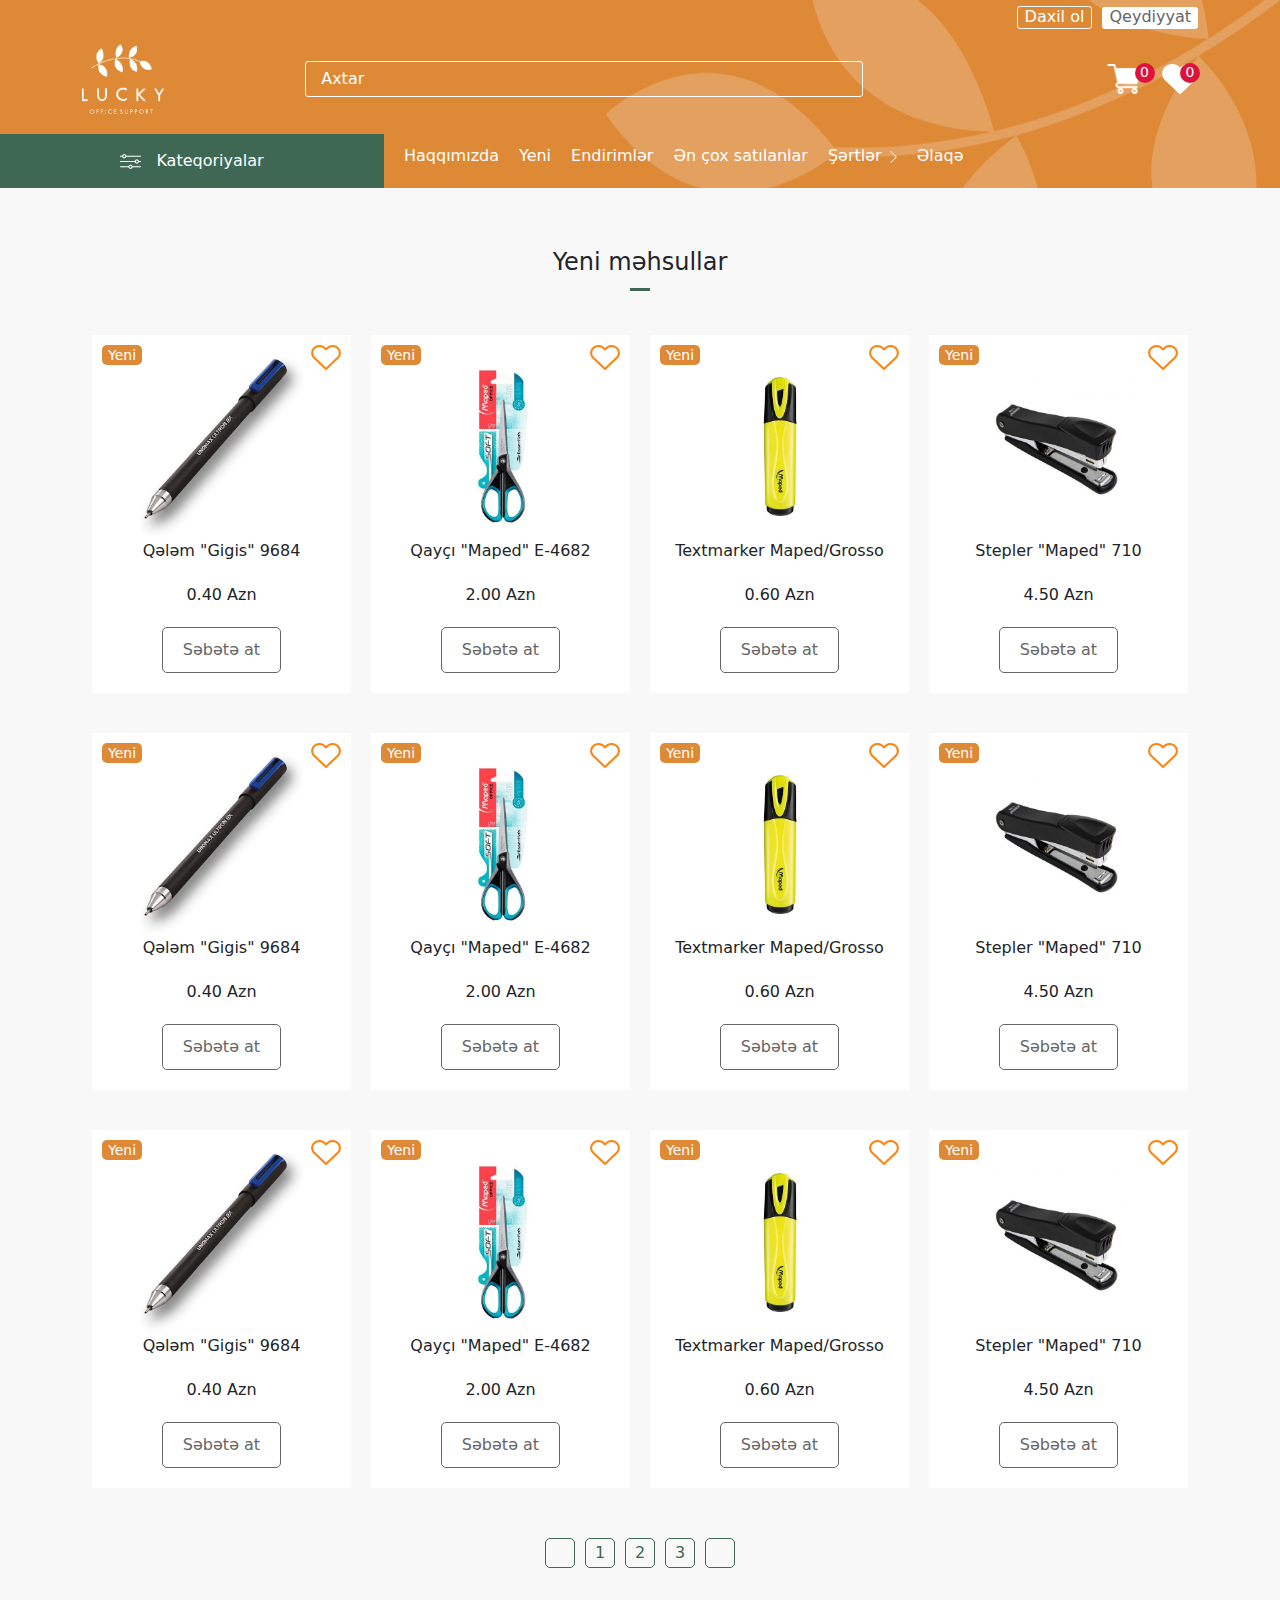
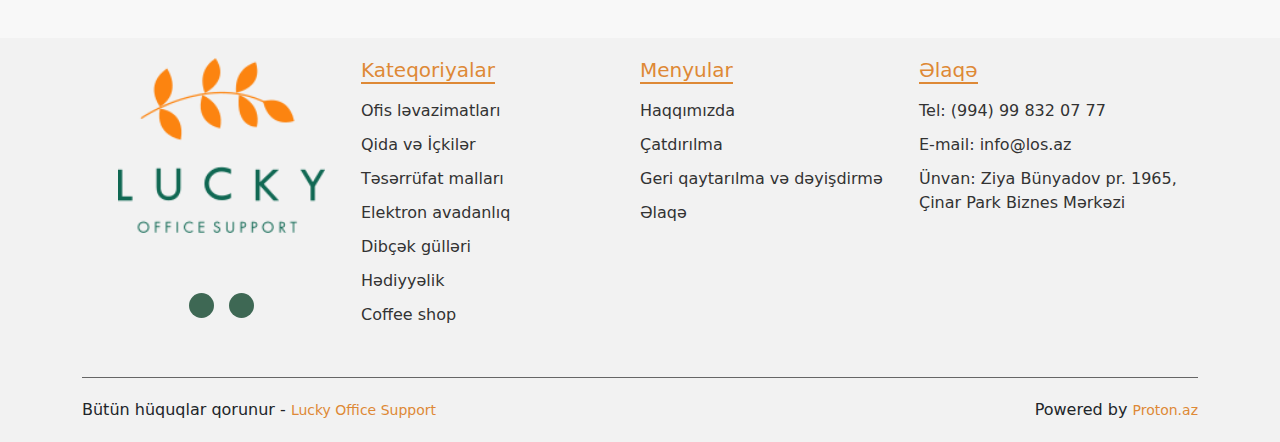
<file: sections/newProducts/newProducts.html>
<!DOCTYPE html>
<html lang="en">
<head>
    <meta charset="UTF-8">
    <meta http-equiv="X-UA-Compatible" content="IE=edge">
    <meta name="viewport" content="width=device-width, initial-scale=1.0">
    <link rel="stylesheet" href="https://cdnjs.cloudflare.com/ajax/libs/font-awesome/6.2.0/css/all.min.css" integrity="sha512-xh6O/CkQoPOWDdYTDqeRdPCVd1SpvCA9XXcUnZS2FmJNp1coAFzvtCN9BmamE+4aHK8yyUHUSCcJHgXloTyT2A==" crossorigin="anonymous" referrerpolicy="no-referrer" />
    <link rel="stylesheet" href="./css/style.css">
    <link rel="stylesheet" href="../../css/bootstrap.css">
    <title>Lucky</title>
</head>
<body>
    <div class="scrollToTop-btn">
        <i class="fa-solid fa-angle-up"></i>
    </div>
    <div class="navi-fixed container-fluid">
        <div class="navi-left">
            <img src="../../img/images/icons/category.png">
            <span>Kateqoriyalar</span>
            <div class="categoryList">
                <div>
                    <a href="#">Ofis ləvazimatları</a>
                    <div>
                        <div>
                            <a href="#">Ağardıcı</a>
                            <a href="#">Çərçivə</a>
                            <a href="#">Kağız</a>
                            <a href="#">Marker</a>
                            <a href="#">Qayçı</a>
                            <a href="#">Qovluq</a>
                            <a href="#">Skrepka</a>
                            <a href="#">Yazı lövhəsi</a>
                        </div>
                        <div>
                            <a href="#">Bıçaq</a>
                            <a href="#">Delgəc</a>
                            <a href="#">Kalkulyator</a>
                            <a href="#">Masaüstü dəstləri</a>
                            <a href="#">Qeyd kağızı</a>
                            <a href="#">Sənəd dolabı</a>
                            <a href="#">Stepler və ehtiyatları</a>
                            <a href="#">Zərf</a>
                        </div>
                        <div>
                            <a href="#">Bloknot</a>
                            <a href="#">Dəftər</a>
                            <a href="#">Karandas</a>
                            <a href="#">Pozan</a>
                            <a href="#">Qələm</a>
                            <a href="#">Sənəd rəfi</a>
                            <a href="#">Xətkeş</a>
                            <a href="#">Zibil qabı</a>
                        </div>
                        <div>
                            <a href="#">Çek və qaimə</a>
                            <a href="#">Fayl</a>
                            <a href="#">Karandaş yonan</a>
                            <a href="#">Pul rezini</a>
                            <a href="#">Qısqac</a>
                            <a href="#">Skoç</a>
                            <a href="#">Yapışqan</a>
                        </div>
                    </div>
                </div>
                <div>
                    <a href="#">Qida və içkilər</a>
                    <div>
                        <div>
                            <a href="#">Çay</a>
                            <a href="#">Quru meyvə</a>
                            <a href="#">Un məhsulları</a>
                        </div>
                        <div>
                            <a href="#">Ədviyyat</a>
                            <a href="#">Şirniyyat</a>
                        </div>
                        <div>
                            <a href="#">Qəhvə</a>
                            <a href="#">Soyuq içkilər</a>
                        </div>
                        <div>
                            <a href="#">Qənd</a>
                            <a href="#">Süd</a>
                        </div>
                    </div>
                </div>
                <div>
                    <a href="#">Təsərrüfat malları</a>
                    <div>
                        <div>
                            <a href="#">Birdəfəlik qablar</a>
                            <a href="#">Mətbəx ləvazimatları</a>
                            <a href="#">Təmizlik vasitələri</a>
                            <a href="#">Zibil paketi</a>
                        </div>
                        <div>
                            <a href="#">Əlcək</a>
                            <a href="#">Sabun</a>
                            <a href="#">Tibbi ləvazimatlar</a>
                        </div>
                        <div>
                            <a href="#">Hava təravətləndirici</a>
                            <a href="#">Salfetlər</a>
                            <a href="#">Tualet kağızı</a>
                        </div>
                        <div>
                            <a href="#">Mətbəx dəsmalı</a>
                            <a href="#">Təmizləyici vasitələr</a>
                            <a href="#">Xırdavat</a>
                        </div>
                    </div>
                </div>
                <div>
                    <a href="#">Elektron avadanlıq</a>
                    <div>
                        <div>
                            <a href="#">Batereyalar</a>
                            <a href="#">Modem</a>
                            <a href="#">Telefon</a>
                        </div>
                        <div>
                            <a href="#">Kartric</a>
                            <a href="#">Maus</a>
                            <a href="#">Təmizləyicilər</a>
                        </div>
                        <div>
                            <a href="#">Klaviatura</a>
                            <a href="#">Power bank</a>
                            <a href="#">Uzadıcı</a>
                        </div>
                        <div>
                            <a href="#">Kompyuter çantası</a>
                            <a href="#">Printer</a>
                            <a href="#">Yaddaş kartı</a>
                        </div>
                    </div>
                </div>
                <div>
                    <a href="#">Dibçək gülləri</a>
                    <div class="justify-content-start">
                        <div>
                            <a href="#">Aksesuarlar</a>
                        </div>
                        <div>
                            <a href="#">Otaq gülləri</a>
                        </div>
                    </div>
                </div>
                <div>
                    <a href="#">Hədiyyəlik</a>
                    <div class="justify-content-start">
                        <div>
                            <a href="#">Cüzdan</a>
                        </div>
                        <div>
                            <a href="#">Masaüstü dəstləri</a>
                        </div>
                    </div>
                </div>
                <div>
                    <a href="#">Coffee shop</a>
                    <div class="justify-content-start">
                        <div>
                            <a href="#">Mondo</a>
                        </div>
                        <div>
                            <a href="#">Qəhvə bişirənlər</a>
                        </div>
                        <div>
                            <a href="#">Qəhvə məhsulları</a>
                        </div>
                    </div>
                </div>
            </div>       
        </div>
        <div class="fixed-center">
            <input type="text" placeholder="Axtar">
            <i class="fa-solid fa-magnifying-glass" id="search"></i>
        </div>
        <div class="navi-right">
            <a href="../carts/cart.html">
                <img src="../../img/images/general/cart.png" id="cart">
                <span class="cartAmount">0</span>
            </a>
            <a href="../favor/favor.html">
                <img src="../../img/images/general/heart.png" id="favor">
                <span class="favorAmount">0</span>
            </a>
        </div>
    </div>
    <div class="navi">
        <div class="container">
            <div class="navi-register">
                <a href="../login/login.html" id="logIn">Daxil ol</a>
                <a href="../signup/signup.html" id="signUp">Qeydiyyat</a>
            </div>
            <div class="navi-body">
                <div class="navi-logo">
                    <a href="../../index.html">
                        <img src="../../img/images/logo/logo-header.png">
                    </a>
                </div>
                <div class="navi-search">
                    <input type="text" placeholder="Axtar">
                    <i class="fa-solid fa-magnifying-glass" id="search"></i>
                </div>
                <div class="navi-cart">
                    <a href="../carts/cart.html">
                        <img src="../../img/images/general/cart.png" id="cart">
                        <span class="cartAmount">0</span>
                    </a>
                    <a href="../favor/favor.html">
                        <img src="../../img/images/general/heart.png" id="favor">
                        <span class="favorAmount">0</span>
                    </a>
                </div>
                <div class="hamb">
                    <i class="fa-solid fa-bars" id="naviHamb"></i>
                </div>
            </div>
        </div>
        <div class="navi-menu container-fluid">
            <div class="navi-category">
                <img src="../../img/images/icons/category.png">
                <span>Kateqoriyalar</span>
                <div class="categoryList">
                    <div>
                        <a href="#">Ofis ləvazimatları</a>
                        <div>
                            <div>
                                <a href="#">Ağardıcı</a>
                                <a href="#">Çərçivə</a>
                                <a href="#">Kağız</a>
                                <a href="#">Marker</a>
                                <a href="#">Qayçı</a>
                                <a href="#">Qovluq</a>
                                <a href="#">Skrepka</a>
                                <a href="#">Yazı lövhəsi</a>
                            </div>
                            <div>
                                <a href="#">Bıçaq</a>
                                <a href="#">Delgəc</a>
                                <a href="#">Kalkulyator</a>
                                <a href="#">Masaüstü dəstləri</a>
                                <a href="#">Qeyd kağızı</a>
                                <a href="#">Sənəd dolabı</a>
                                <a href="#">Stepler və ehtiyatları</a>
                                <a href="#">Zərf</a>
                            </div>
                            <div>
                                <a href="#">Bloknot</a>
                                <a href="#">Dəftər</a>
                                <a href="#">Karandas</a>
                                <a href="#">Pozan</a>
                                <a href="#">Qələm</a>
                                <a href="#">Sənəd rəfi</a>
                                <a href="#">Xətkeş</a>
                                <a href="#">Zibil qabı</a>
                            </div>
                            <div>
                                <a href="#">Çek və qaimə</a>
                                <a href="#">Fayl</a>
                                <a href="#">Karandaş yonan</a>
                                <a href="#">Pul rezini</a>
                                <a href="#">Qısqac</a>
                                <a href="#">Skoç</a>
                                <a href="#">Yapışqan</a>
                            </div>
                        </div>
                    </div>
                    <div>
                        <a href="#">Qida və içkilər</a>
                        <div>
                            <div>
                                <a href="#">Çay</a>
                                <a href="#">Quru meyvə</a>
                                <a href="#">Un məhsulları</a>
                            </div>
                            <div>
                                <a href="#">Ədviyyat</a>
                                <a href="#">Şirniyyat</a>
                            </div>
                            <div>
                                <a href="#">Qəhvə</a>
                                <a href="#">Soyuq içkilər</a>
                            </div>
                            <div>
                                <a href="#">Qənd</a>
                                <a href="#">Süd</a>
                            </div>
                        </div>
                    </div>
                    <div>
                        <a href="#">Təsərrüfat malları</a>
                        <div>
                            <div>
                                <a href="#">Birdəfəlik qablar</a>
                                <a href="#">Mətbəx ləvazimatları</a>
                                <a href="#">Təmizlik vasitələri</a>
                                <a href="#">Zibil paketi</a>
                            </div>
                            <div>
                                <a href="#">Əlcək</a>
                                <a href="#">Sabun</a>
                                <a href="#">Tibbi ləvazimatlar</a>
                            </div>
                            <div>
                                <a href="#">Hava təravətləndirici</a>
                                <a href="#">Salfetlər</a>
                                <a href="#">Tualet kağızı</a>
                            </div>
                            <div>
                                <a href="#">Mətbəx dəsmalı</a>
                                <a href="#">Təmizləyici vasitələr</a>
                                <a href="#">Xırdavat</a>
                            </div>
                        </div>
                    </div>
                    <div>
                        <a href="#">Elektron avadanlıq</a>
                        <div>
                            <div>
                                <a href="#">Batereyalar</a>
                                <a href="#">Modem</a>
                                <a href="#">Telefon</a>
                            </div>
                            <div>
                                <a href="#">Kartric</a>
                                <a href="#">Maus</a>
                                <a href="#">Təmizləyicilər</a>
                            </div>
                            <div>
                                <a href="#">Klaviatura</a>
                                <a href="#">Power bank</a>
                                <a href="#">Uzadıcı</a>
                            </div>
                            <div>
                                <a href="#">Kompyuter çantası</a>
                                <a href="#">Printer</a>
                                <a href="#">Yaddaş kartı</a>
                            </div>
                        </div>
                    </div>
                    <div>
                        <a href="#">Dibçək gülləri</a>
                        <div class="justify-content-start">
                            <div>
                                <a href="#">Aksesuarlar</a>
                            </div>
                            <div>
                                <a href="#">Otaq gülləri</a>
                            </div>
                        </div>
                    </div>
                    <div>
                        <a href="#">Hədiyyəlik</a>
                        <div class="justify-content-start">
                            <div>
                                <a href="#">Cüzdan</a>
                            </div>
                            <div>
                                <a href="#">Masaüstü dəstləri</a>
                            </div>
                        </div>
                    </div>
                    <div>
                        <a href="#">Coffee shop</a>
                        <div class="justify-content-start">
                            <div>
                                <a href="#">Mondo</a>
                            </div>
                            <div>
                                <a href="#">Qəhvə bişirənlər</a>
                            </div>
                            <div>
                                <a href="#">Qəhvə məhsulları</a>
                            </div>
                        </div>
                    </div>
                </div>
            </div>
            <ul class="navi-menuItem">
                <li>
                    <a href="../about/about.html">Haqqımızda</a>
                </li>
                <li>
                    <a href="../newProducts/newProducts.html">Yeni</a>
                </li>
                <li>
                    <a href="#">Endirimlər</a>
                </li>
                <li>
                    <a href="#">Ən çox satılanlar</a>
                </li>
                <li class="arrow">
                    <a href="#">Şərtlər</a>
                    <img src="../../img/images/icons/arrow-right.png">
                    <div class="box">
                        <a href="../require/require.html" class="boxItem">Catdirilma</a>
                        <a href="../refund/refund.html" class="boxItem">Geri Qaytarilma ve Deyisdirme</a>
                    </div>
                </li>
                <li>
                    <a href="../contact/contact.html">Əlaqə</a>
                </li>
            </ul>
        </div>
        <div class="navi-small">
            <div class="navi-center">
                <img src="../../img/images/logo/logo-header.png">
                <i class="fa-solid fa-xmark" id="close"></i>
                <div class="nav-item">
                    <span>Kateqoriyalar</span>
                    <div class="nav-items">
                        <ul>
                            <div>
                                <li><a href="../office/office.html">Ofis ləvazimatları</a> <i class="fa-solid fa-angle-right arrowRight"></i></li>
                                <ul>
                                    <div class="d-flex align-items-center">
                                        <i class="fa-solid fa-circle"></i><li><a href="#">Ağardıcı</a></li>
                                    </div>
                                    <div class="d-flex align-items-center">
                                        <i class="fa-solid fa-circle"></i><li><a href="#">Çərçivə</a></li>
                                    </div>
                                    <div class="d-flex align-items-center">
                                        <i class="fa-solid fa-circle"></i><li><a href="#">Kağız</a></li>
                                    </div>
                                    <div class="d-flex align-items-center">
                                        <i class="fa-solid fa-circle"></i><li><a href="#">Marker</a></li>
                                    </div>
                                    <div class="d-flex align-items-center">
                                        <i class="fa-solid fa-circle"></i><li><a href="#">Qayci</a></li>
                                    </div>
                                    <div class="d-flex align-items-center">
                                        <i class="fa-solid fa-circle"></i><li><a href="#">Qovluq</a></li>
                                    </div>
                                    <div class="d-flex align-items-center">
                                        <i class="fa-solid fa-circle"></i><li><a href="#">Skrepka</a></li>
                                    </div>
                                    <div class="d-flex align-items-center">
                                        <i class="fa-solid fa-circle"></i><li><a href="#">Yazi lovhesi</a></li>
                                    </div>
                                    <div class="d-flex align-items-center">
                                        <i class="fa-solid fa-circle"></i><li><a href="#">Bıçaq</a></li>
                                    </div>
                                    <div class="d-flex align-items-center">
                                        <i class="fa-solid fa-circle"></i><li><a href="#">Delgec</a></li>
                                    </div>
                                    <div class="d-flex align-items-center">
                                        <i class="fa-solid fa-circle"></i><li><a href="#">Kalkulyator</a></li>
                                    </div>
                                    <div class="d-flex align-items-center">
                                        <i class="fa-solid fa-circle"></i><li><a href="#">Masaüstü dəstləri</a></li>
                                    </div>
                                    <div class="d-flex align-items-center">
                                        <i class="fa-solid fa-circle"></i><li><a href="#">Qeyd kagizi</a></li>
                                    </div>
                                    <div class="d-flex align-items-center">
                                        <i class="fa-solid fa-circle"></i><li><a href="#">Sened dolabi</a></li>
                                    </div>
                                    <div class="d-flex align-items-center">
                                        <i class="fa-solid fa-circle"></i><li><a href="#">Stepler və ehtiyatları</a></li>
                                    </div>
                                    <div class="d-flex align-items-center">
                                        <i class="fa-solid fa-circle"></i><li><a href="#">Zerf</a></li>
                                    </div>
                                    <div class="d-flex align-items-center">
                                        <i class="fa-solid fa-circle"></i><li><a href="#">Bloknot</a></li>
                                    </div>
                                    <div class="d-flex align-items-center">
                                        <i class="fa-solid fa-circle"></i><li><a href="#">Defter</a></li>
                                    </div>
                                    <div class="d-flex align-items-center">
                                        <i class="fa-solid fa-circle"></i><li><a href="#">Karandas</a></li>
                                    </div>
                                    <div class="d-flex align-items-center">
                                        <i class="fa-solid fa-circle"></i><li><a href="#">Pozan</a></li>
                                    </div>
                                    <div class="d-flex align-items-center">
                                        <i class="fa-solid fa-circle"></i><li><a href="#">Qelem</a></li>
                                    </div>
                                    <div class="d-flex align-items-center">
                                        <i class="fa-solid fa-circle"></i><li><a href="#">Sened refi</a></li>
                                    </div>
                                    <div class="d-flex align-items-center">
                                        <i class="fa-solid fa-circle"></i><li><a href="#">Zibil qabi</a></li>
                                    </div>
                                    <div class="d-flex align-items-center">
                                        <i class="fa-solid fa-circle"></i><li><a href="#">Cek ve qaime</a></li>
                                    </div>
                                    <div class="d-flex align-items-center">
                                        <i class="fa-solid fa-circle"></i><li><a href="#">Fayl</a></li>
                                    </div>
                                    <div class="d-flex align-items-center">
                                        <i class="fa-solid fa-circle"></i><li><a href="#">Karandas yonan</a></li>
                                    </div>
                                    <div class="d-flex align-items-center">
                                        <i class="fa-solid fa-circle"></i><li><a href="#">Pul rezini</a></li>
                                    </div>
                                    <div class="d-flex align-items-center">
                                        <i class="fa-solid fa-circle"></i><li><a href="#">Qisqac</a></li>
                                    </div>
                                    <div class="d-flex align-items-center">
                                        <i class="fa-solid fa-circle"></i><li><a href="#">Skoc</a></li>
                                    </div>
                                    <div class="d-flex align-items-center">
                                        <i class="fa-solid fa-circle"></i><li><a href="#">Yapisqan</a></li>
                                    </div>
                                </ul>
                            </div>
                            <div>
                                <li><a href="#">Qida və İçkilər</a> <i class="fa-solid fa-angle-right arrowRight"></i></li>
                                <ul>
                                    <div class="d-flex align-items-center">
                                        <i class="fa-solid fa-circle"></i><li><a href="#">Cay</a></li>
                                    </div>
                                    <div class="d-flex align-items-center">
                                        <i class="fa-solid fa-circle"></i><li><a href="#">Quru meyve</a></li>
                                    </div>
                                    <div class="d-flex align-items-center">
                                        <i class="fa-solid fa-circle"></i><li><a href="#">Un mehsullari</a></li>
                                    </div>
                                    <div class="d-flex align-items-center">
                                        <i class="fa-solid fa-circle"></i><li><a href="#">Edviyyat</a></li>
                                    </div>
                                    <div class="d-flex align-items-center">
                                        <i class="fa-solid fa-circle"></i><li><a href="#">Sirniyyat</a></li>
                                    </div>
                                    <div class="d-flex align-items-center">
                                        <i class="fa-solid fa-circle"></i><li><a href="#">Qehve</a></li>
                                    </div>
                                    <div class="d-flex align-items-center">
                                        <i class="fa-solid fa-circle"></i><li><a href="#">Soyuq ickiler</a></li>
                                    </div>
                                    <div class="d-flex align-items-center">
                                        <i class="fa-solid fa-circle"></i><li><a href="#">Qehve</a></li>
                                    </div>
                                    <div class="d-flex align-items-center">
                                        <i class="fa-solid fa-circle"></i><li><a href="#">Sud</a></li>
                                    </div>
                                </ul>
                            </div>
                            <div>
                                <li><a href="#">Təsərrüfat malları</a> <i class="fa-solid fa-angle-right arrowRight"></i></li>
                                <ul>
                                    <div class="d-flex align-items-center">
                                        <i class="fa-solid fa-circle"></i><li><a href="#">Birdəfəlik qablar</a></li>
                                    </div>
                                    <div class="d-flex align-items-center">
                                        <i class="fa-solid fa-circle"></i><li><a href="#">Mətbəx ləvazimatları</a></li>
                                    </div>
                                    <div class="d-flex align-items-center">
                                        <i class="fa-solid fa-circle"></i><li><a href="#">Təmizlik vasitələri</a></li>
                                    </div>
                                    <div class="d-flex align-items-center">
                                        <i class="fa-solid fa-circle"></i><li><a href="#">Zibil paketi</a></li>
                                    </div>
                                    <div class="d-flex align-items-center">
                                        <i class="fa-solid fa-circle"></i><li><a href="#">Əlcək</a></li>
                                    </div>
                                    <div class="d-flex align-items-center">
                                        <i class="fa-solid fa-circle"></i><li><a href="#">Sabun</a></li>
                                    </div>
                                    <div class="d-flex align-items-center">
                                        <i class="fa-solid fa-circle"></i><li><a href="#">Tibbi levazimatlar</a></li>
                                    </div>
                                    <div class="d-flex align-items-center">
                                        <i class="fa-solid fa-circle"></i><li><a href="#">Hava təravətləndirici</a></li>
                                    </div>
                                    <div class="d-flex align-items-center">
                                        <i class="fa-solid fa-circle"></i><li><a href="#">Salfetler</a></li>
                                    </div>
                                    <div class="d-flex align-items-center">
                                        <i class="fa-solid fa-circle"></i><li><a href="#">Metbex desmali</a></li>
                                    </div>
                                    <div class="d-flex align-items-center">
                                        <i class="fa-solid fa-circle"></i><li><a href="#">Tualet kagizi</a></li>
                                    </div>
                                    <div class="d-flex align-items-center">
                                        <i class="fa-solid fa-circle"></i><li><a href="#">Temizleyici vasiteler</a></li>
                                    </div>
                                    <div class="d-flex align-items-center">
                                        <i class="fa-solid fa-circle"></i><li><a href="#">Xirdavat</a></li>
                                    </div>
                                </ul>
                            </div>
                            <div>
                                <li><a href="#">Elektron avadanlıq</a> <i class="fa-solid fa-angle-right arrowRight"></i></li>
                                <ul>
                                    <div class="d-flex align-items-center">
                                        <i class="fa-solid fa-circle"></i><li><a href="#">Batereyalar</a></li>
                                    </div>
                                    <div class="d-flex align-items-center">
                                        <i class="fa-solid fa-circle"></i><li><a href="#">Modem</a></li>
                                    </div>
                                    <div class="d-flex align-items-center">
                                        <i class="fa-solid fa-circle"></i><li><a href="#">Telefon</a></li>
                                    </div>
                                    <div class="d-flex align-items-center">
                                        <i class="fa-solid fa-circle"></i><li><a href="#">Kartric</a></li>
                                    </div>
                                    <div class="d-flex align-items-center">
                                        <i class="fa-solid fa-circle"></i><li><a href="#">Maus</a></li>
                                    </div>
                                    <div class="d-flex align-items-center">
                                        <i class="fa-solid fa-circle"></i><li><a href="#">Təmizləyicilər</a></li>
                                    </div>
                                    <div class="d-flex align-items-center">
                                        <i class="fa-solid fa-circle"></i><li><a href="#">Klaviatura</a></li>
                                    </div>
                                    <div class="d-flex align-items-center">
                                        <i class="fa-solid fa-circle"></i><li><a href="#">Power bank</a></li>
                                    </div>
                                    <div class="d-flex align-items-center">
                                        <i class="fa-solid fa-circle"></i><li><a href="#">Uzadici</a></li>
                                    </div>
                                    <div class="d-flex align-items-center">
                                        <i class="fa-solid fa-circle"></i><li><a href="#">Power bank</a></li>
                                    </div>
                                    <div class="d-flex align-items-center">
                                        <i class="fa-solid fa-circle"></i><li><a href="#">Kompyuter çantası</a></li>
                                    </div>
                                    <div class="d-flex align-items-center">
                                        <i class="fa-solid fa-circle"></i><li><a href="#">Printer</a></li>
                                    </div>
                                    <div class="d-flex align-items-center">
                                        <i class="fa-solid fa-circle"></i><li><a href="#">Yaddas karti</a></li>
                                    </div>
                                </ul>
                            </div>
                            <div>
                                <li><a href="#">Dibçək gülləri</a> <i class="fa-solid fa-angle-right arrowRight"></i></li>
                                <ul class="o-hidden">
                                    <div class="d-flex align-items-center">
                                        <i class="fa-solid fa-circle"></i><li><a href="#">Aksesuarlar</a></li>
                                    </div>
                                    <div class="d-flex align-items-center">
                                        <i class="fa-solid fa-circle"></i><li><a href="#">Otaq gülləri</a></li>
                                    </div>
                                </ul>
                            </div>
                            <div>
                                <li><a href="#">Hədiyyəlik</a> <i class="fa-solid fa-angle-right arrowRight"></i></li>
                                <ul class="o-hidden">
                                    <div class="d-flex align-items-center">
                                        <i class="fa-solid fa-circle"></i><li><a href="#">Cuzdan</a></li>
                                    </div>
                                    <div class="d-flex align-items-center">
                                        <i class="fa-solid fa-circle"></i><li><a href="#">Masaüstü dəstləri</a></li>
                                    </div>
                                </ul>
                            </div>
                            <div>
                                <li><a href="#">Coffee shop</a> <i class="fa-solid fa-angle-right arrowRight"></i></li>
                                <ul class="o-hidden">
                                    <div class="d-flex align-items-center">
                                        <i class="fa-solid fa-circle"></i><li><a href="#">Mondo</a></li>
                                    </div>
                                    <div class="d-flex align-items-center">
                                        <i class="fa-solid fa-circle"></i><li><a href="#">Qehve bisirenler</a></li>
                                    </div>
                                    <div class="d-flex align-items-center">
                                        <i class="fa-solid fa-circle"></i><li><a href="#">Qəhvə məhsulları</a></li>
                                    </div>
                                </ul>
                            </div>
                        </ul>
                    </div>
                </div>
                <ul class="mb-5">
                    <li>
                        <a href="../about/about.html">Haqqımızda</a>
                    </li>
                    <li>
                        <a href="../newProducts/newProducts.html">Yeni</a>
                    </li>
                    <li>
                        <a href="#">Endirimlər</a>
                    </li>
                    <li>
                        <a href="#">Ən çox satılanlar</a>
                    </li>
                    <li class="if">
                        <a href="#">Şərtlər</a><i class="fa-solid fa-angle-right"></i>
                    </li>
                    <div class="showIf">
                        <a href="../require/require.html">Catdirilma</a>
                        <a href="../refund/refund.html">Geri qaytarilma ve deyisdirme</a>
                    </div>
                    <li>
                        <a href="../contact/contact.html">Əlaqə</a>
                    </li>
                </ul>
                <div class="navi-sm-search">
                    <input type="text" placeholder="Axtar">
                    <i class="fa-solid fa-magnifying-glass" id="search"></i>
                </div>
                <div class="navi-sale">
                    <a href="../carts/cart.html">
                        <img src="../../img/images/general/cart.png" id="cart">
                        <span class="cartAmount">0</span>
                    </a>
                    <a href="../favor/favor.html">
                        <img src="../../img/images/general/heart.png" id="favor">
                        <span class="favorAmount">0</span>
                    </a>
                </div>
                <div class="navi-log">
                    <a href="../login/login.html" id="logIn">Daxil ol</a>
                    <a href="../signup/signup.html" id="signUp">Qeydiyyat</a>
                </div>
            </div>
        </div>
    </div>
    <div class="newProducts">
        <h4>Yeni məhsullar</h4>
        <div class="container">
            <div class="office-content">
                <div class="office-col">
                    <div class="col-item">
                        <div>Yeni</div>
                        <a href="#" id="heart">
                            <img src="../../img/images/icons/heart-outline.png">
                        </a>
                        <div class="col-content">
                            <img src="../../img/products/qelem.png">
                            <span>Qələm "Gigis" 9684</span>
                            <span>0.40 Azn</span>
                            <a href="#" id="cart">Səbətə at</a>
                        </div>
                    </div>
                </div>
                <div class="office-col">
                    <div class="col-item">
                        <div>Yeni</div>
                        <a href="#" id="heart">
                            <img src="../../img/images/icons/heart-outline.png">
                        </a>
                        <div class="col-content">
                            <img src="../../img/products/qayci.jpg">
                            <span>Qayçı "Maped" E-4682</span>
                            <span>2.00 Azn</span>
                            <a href="#" id="cart">Səbətə at</a>
                        </div>
                    </div>
                </div>
                <div class="office-col">
                    <div class="col-item">
                        <div>Yeni</div>
                        <a href="#" id="heart">
                            <img src="../../img/images/icons/heart-outline.png">
                        </a>
                        <div class="col-content">
                            <img src="../../img/products/highlighter.jpg">
                            <span>Textmarker Maped/Grosso</span>
                            <span>0.60 Azn</span>
                            <a href="#" id="cart">Səbətə at</a>
                        </div>
                    </div>
                </div>
                <div class="office-col">
                    <div class="col-item">
                        <div>Yeni</div>
                        <a href="#" id="heart">
                            <img src="../../img/images/icons/heart-outline.png">
                        </a>
                        <div class="col-content">
                            <img src="../../img/products/tikis.jpg">
                            <span>Stepler "Maped" 710</span>
                            <span>4.50 Azn</span>
                            <a href="#" id="cart">Səbətə at</a>
                        </div>
                    </div>
                </div>
                <div class="office-col">
                    <div class="col-item">
                        <div>Yeni</div>
                        <a href="#" id="heart">
                            <img src="../../img/images/icons/heart-outline.png">
                        </a>
                        <div class="col-content">
                            <img src="../../img/products/qelem.png">
                            <span>Qələm "Gigis" 9684</span>
                            <span>0.40 Azn</span>
                            <a href="#" id="cart">Səbətə at</a>
                        </div>
                    </div>
                </div>
                <div class="office-col">
                    <div class="col-item">
                        <div>Yeni</div>
                        <a href="#" id="heart">
                            <img src="../../img/images/icons/heart-outline.png">
                        </a>
                        <div class="col-content">
                            <img src="../../img/products/qayci.jpg">
                            <span>Qayçı "Maped" E-4682</span>
                            <span>2.00 Azn</span>
                            <a href="#" id="cart">Səbətə at</a>
                        </div>
                    </div>
                </div>
                <div class="office-col">
                    <div class="col-item">
                        <div>Yeni</div>
                        <a href="#" id="heart">
                            <img src="../../img/images/icons/heart-outline.png">
                        </a>
                        <div class="col-content">
                            <img src="../../img/products/highlighter.jpg">
                            <span>Textmarker Maped/Grosso</span>
                            <span>0.60 Azn</span>
                            <a href="#" id="cart">Səbətə at</a>
                        </div>
                    </div>
                </div>
                <div class="office-col">
                    <div class="col-item">
                        <div>Yeni</div>
                        <a href="#" id="heart">
                            <img src="../../img/images/icons/heart-outline.png">
                        </a>
                        <div class="col-content">
                            <img src="../../img/products/tikis.jpg">
                            <span>Stepler "Maped" 710</span>
                            <span>4.50 Azn</span>
                            <a href="#" id="cart">Səbətə at</a>
                        </div>
                    </div>
                </div>
                <div class="office-col">
                    <div class="col-item">
                        <div>Yeni</div>
                        <a href="#" id="heart">
                            <img src="../../img/images/icons/heart-outline.png">
                        </a>
                        <div class="col-content">
                            <img src="../../img/products/qelem.png">
                            <span>Qələm "Gigis" 9684</span>
                            <span>0.40 Azn</span>
                            <a href="#" id="cart">Səbətə at</a>
                        </div>
                    </div>
                </div>
                <div class="office-col">
                    <div class="col-item">
                        <div>Yeni</div>
                        <a href="#" id="heart">
                            <img src="../../img/images/icons/heart-outline.png">
                        </a>
                        <div class="col-content">
                            <img src="../../img/products/qayci.jpg">
                            <span>Qayçı "Maped" E-4682</span>
                            <span>2.00 Azn</span>
                            <a href="#" id="cart">Səbətə at</a>
                        </div>
                    </div>
                </div>
                <div class="office-col">
                    <div class="col-item">
                        <div>Yeni</div>
                        <a href="#" id="heart">
                            <img src="../../img/images/icons/heart-outline.png">
                        </a>
                        <div class="col-content">
                            <img src="../../img/products/highlighter.jpg">
                            <span>Textmarker Maped/Grosso</span>
                            <span>0.60 Azn</span>
                            <a href="#" id="cart">Səbətə at</a>
                        </div>
                    </div>
                </div>
                <div class="office-col">
                    <div class="col-item">
                        <div>Yeni</div>
                        <a href="#" id="heart">
                            <img src="../../img/images/icons/heart-outline.png">
                        </a>
                        <div class="col-content">
                            <img src="../../img/products/tikis.jpg">
                            <span>Stepler "Maped" 710</span>
                            <span>4.50 Azn</span>
                            <a href="#" id="cart">Səbətə at</a>
                        </div>
                    </div>
                </div>
                <div class="paginationList">
                    <div class="pag">
                        <div class="pagItem"><i class="fa-solid fa-angle-left"></i></div>
                        <div class="pagItem">1</div>
                        <div class="pagItem">2</div>
                        <div class="pagItem">3</div>
                        <div class="pagItem"><i class="fa-solid fa-angle-right"></i></div>
                    </div>
                </div>
            </div>
        </div>
    </div>
    <div class="footer">
        <div class="container">
            <div class="footer-up">
                <div class="footer-col footer-logo">
                    <img src="../../img/images/logo/logo-footer.png">
                    <div class="footer-media">
                        <a href="#">
                            <i class="fa-brands fa-facebook-f"></i>
                        </a>
                        <a href="#">
                            <i class="fa-brands fa-instagram"></i>
                        </a>
                    </div>
                </div>
                <div class="footer-col footer-cat">
                    <h5>Kateqoriyalar</h5>
                    <ul>
                        <li>
                            <a href="#">Ofis ləvazimatları</a>
                        </li>
                        <li>
                            <a href="#">Qida və İçkilər</a>
                        </li>
                        <li>
                            <a href="#">Təsərrüfat malları</a>
                        </li>
                        <li>
                            <a href="#">Elektron avadanlıq</a>
                        </li>
                        <li>
                            <a href="#">Dibçək gülləri</a>
                        </li>
                        <li>
                            <a href="#">Hədiyyəlik</a>
                        </li>
                        <li>
                            <a href="#">Coffee shop</a>
                        </li>
                    </ul>
                </div>
                <div class="footer-col footer-menu">
                    <h5>Menyular</h5>
                    <ul>
                        <li>
                            <a href="../about/about.html">Haqqımızda</a>
                        </li>
                        <li>
                            <a href="../require/require.html">Çatdırılma</a>
                        </li>
                        <li>
                            <a href="../refund/refund.html">Geri qaytarılma və dəyişdirmə</a>
                        </li>
                        <li>
                            <a href="../contact/contact.html">Əlaqə</a>
                        </li>
                    </ul>
                </div>
                <div class="footer-col footer-contact">
                    <h5>Əlaqə</h5>
                    <ul>
                        <li>
                            <a href="#">Tel: (994) 99 832 07 77</a>
                        </li>
                        <li>
                            <a href="#">E-mail: info@los.az</a>
                        </li>
                        <li>
                            <a href="#">Ünvan: Ziya Bünyadov pr. 1965,<br>Çinar Park Biznes Mərkəzi</a>
                        </li>
                    </ul>
                </div>
            </div>
            <div class="footer-down">
                <div class="footerLeft-col">
                    <i class="fa-regular fa-copyright"></i>
                    <span>Bütün hüquqlar qorunur - </span>
                    <a href="#">Lucky Office Support</a>
                </div>
                <div class="footerRight-col">
                    <span>Powered by </span>
                    <a href="#">Proton.az</a>
                </div>
            </div>
        </div>
    </div>


    <script src="./script.js"></script>
</body>
</html>
</file>
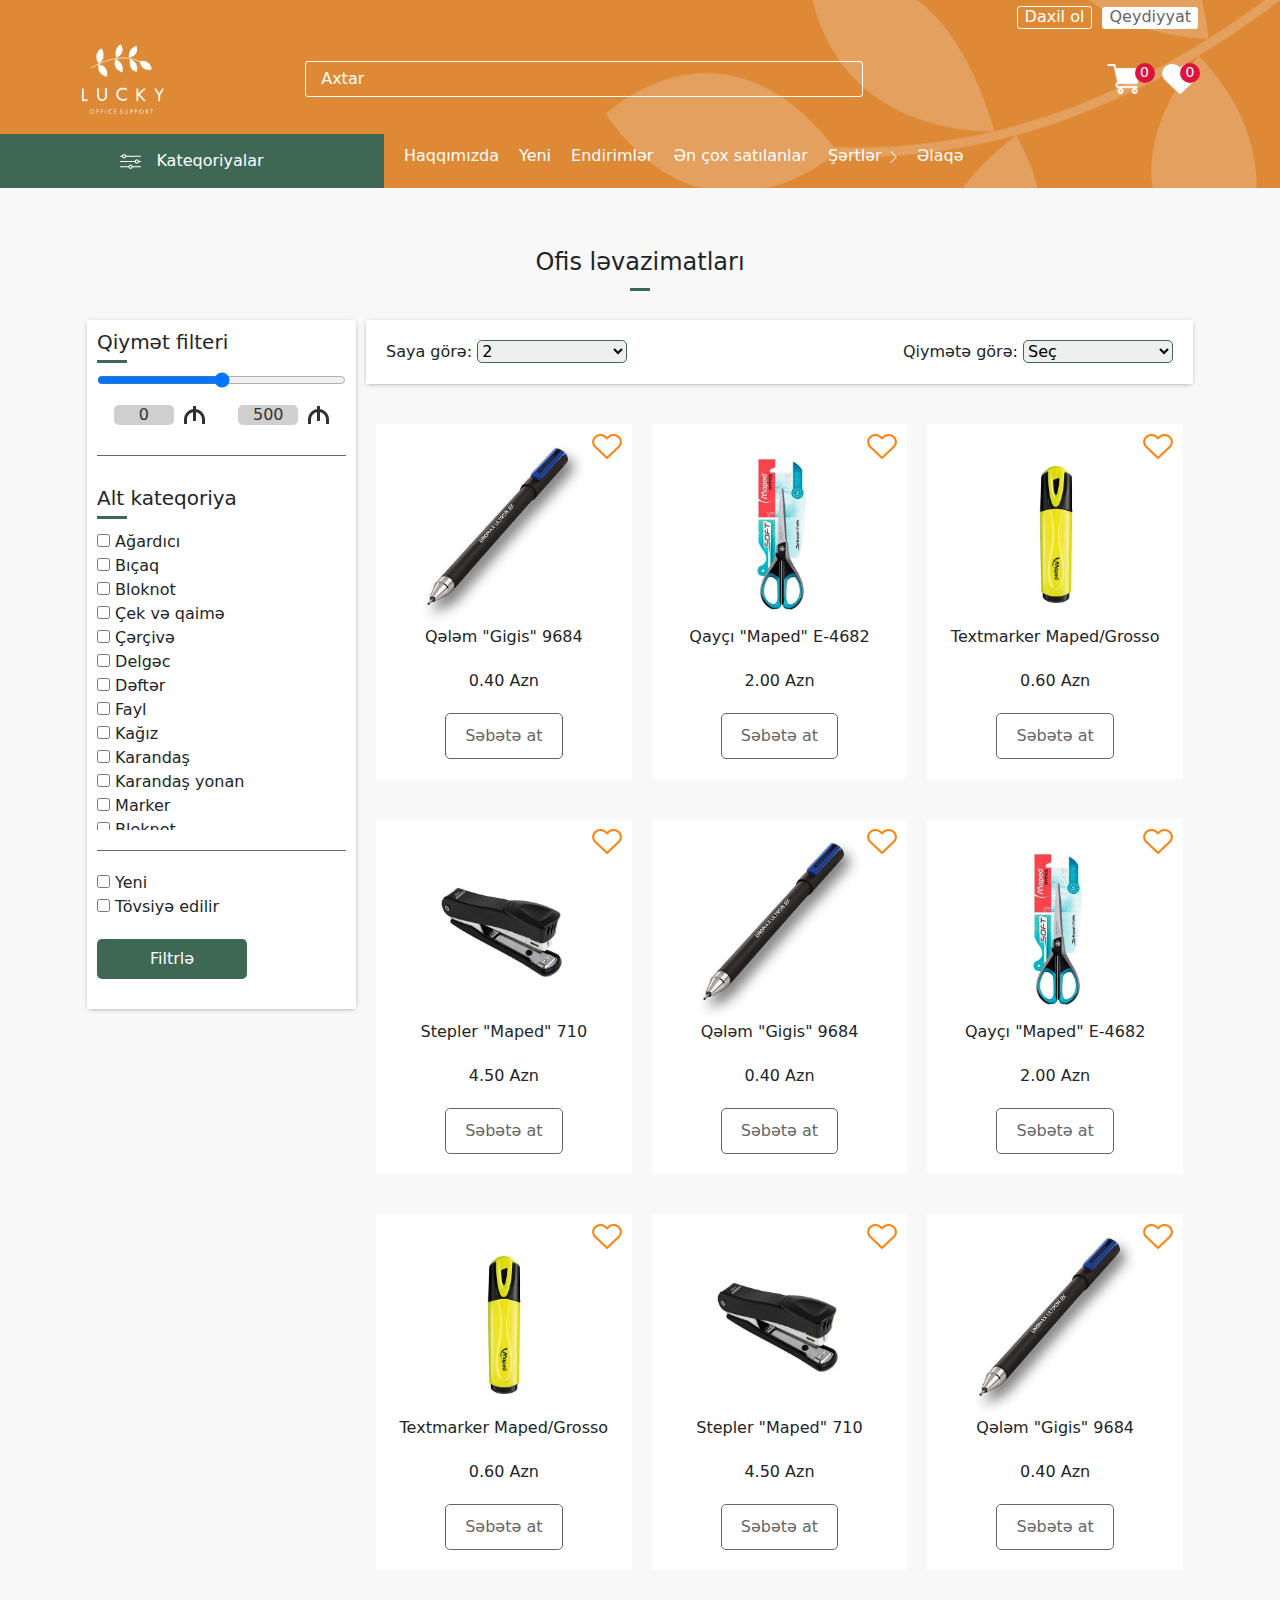
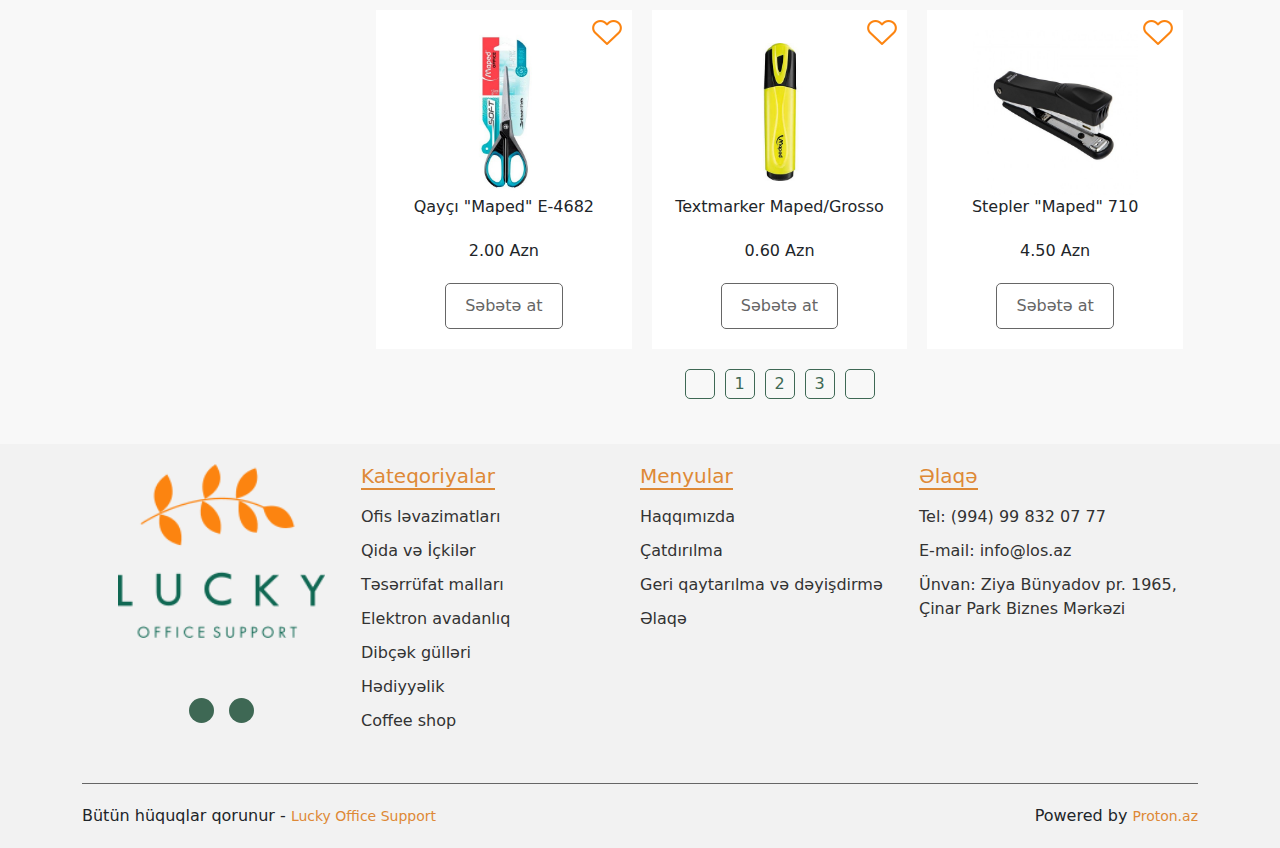
<file: sections/office/office.html>
<!DOCTYPE html>
<html lang="en">
<head>
    <meta charset="UTF-8">
    <meta http-equiv="X-UA-Compatible" content="IE=edge">
    <meta name="viewport" content="width=device-width, initial-scale=1.0">
    <link rel="stylesheet" href="https://cdnjs.cloudflare.com/ajax/libs/font-awesome/6.2.0/css/all.min.css" integrity="sha512-xh6O/CkQoPOWDdYTDqeRdPCVd1SpvCA9XXcUnZS2FmJNp1coAFzvtCN9BmamE+4aHK8yyUHUSCcJHgXloTyT2A==" crossorigin="anonymous" referrerpolicy="no-referrer" />
    <link rel="stylesheet" href="../office/css/style.css">
    <link rel="stylesheet" href="../../css/bootstrap.css">
    <title>Lucky</title>
</head>
<body>
    <div class="scrollToTop-btn">
        <i class="fa-solid fa-angle-up"></i>
    </div>
    <div class="navi-fixed container-fluid">
        <div class="navi-left">
            <img src="../../img/images/icons/category.png">
            <span>Kateqoriyalar</span>
            <div class="categoryList">
                <div>
                    <a href="#">Ofis ləvazimatları</a>
                    <div>
                        <div>
                            <a href="#">Ağardıcı</a>
                            <a href="#">Çərçivə</a>
                            <a href="#">Kağız</a>
                            <a href="#">Marker</a>
                            <a href="#">Qayçı</a>
                            <a href="#">Qovluq</a>
                            <a href="#">Skrepka</a>
                            <a href="#">Yazı lövhəsi</a>
                        </div>
                        <div>
                            <a href="#">Bıçaq</a>
                            <a href="#">Delgəc</a>
                            <a href="#">Kalkulyator</a>
                            <a href="#">Masaüstü dəstləri</a>
                            <a href="#">Qeyd kağızı</a>
                            <a href="#">Sənəd dolabı</a>
                            <a href="#">Stepler və ehtiyatları</a>
                            <a href="#">Zərf</a>
                        </div>
                        <div>
                            <a href="#">Bloknot</a>
                            <a href="#">Dəftər</a>
                            <a href="#">Karandas</a>
                            <a href="#">Pozan</a>
                            <a href="#">Qələm</a>
                            <a href="#">Sənəd rəfi</a>
                            <a href="#">Xətkeş</a>
                            <a href="#">Zibil qabı</a>
                        </div>
                        <div>
                            <a href="#">Çek və qaimə</a>
                            <a href="#">Fayl</a>
                            <a href="#">Karandaş yonan</a>
                            <a href="#">Pul rezini</a>
                            <a href="#">Qısqac</a>
                            <a href="#">Skoç</a>
                            <a href="#">Yapışqan</a>
                        </div>
                    </div>
                </div>
                <div>
                    <a href="#">Qida və içkilər</a>
                    <div>
                        <div>
                            <a href="#">Çay</a>
                            <a href="#">Quru meyvə</a>
                            <a href="#">Un məhsulları</a>
                        </div>
                        <div>
                            <a href="#">Ədviyyat</a>
                            <a href="#">Şirniyyat</a>
                        </div>
                        <div>
                            <a href="#">Qəhvə</a>
                            <a href="#">Soyuq içkilər</a>
                        </div>
                        <div>
                            <a href="#">Qənd</a>
                            <a href="#">Süd</a>
                        </div>
                    </div>
                </div>
                <div>
                    <a href="#">Təsərrüfat malları</a>
                    <div>
                        <div>
                            <a href="#">Birdəfəlik qablar</a>
                            <a href="#">Mətbəx ləvazimatları</a>
                            <a href="#">Təmizlik vasitələri</a>
                            <a href="#">Zibil paketi</a>
                        </div>
                        <div>
                            <a href="#">Əlcək</a>
                            <a href="#">Sabun</a>
                            <a href="#">Tibbi ləvazimatlar</a>
                        </div>
                        <div>
                            <a href="#">Hava təravətləndirici</a>
                            <a href="#">Salfetlər</a>
                            <a href="#">Tualet kağızı</a>
                        </div>
                        <div>
                            <a href="#">Mətbəx dəsmalı</a>
                            <a href="#">Təmizləyici vasitələr</a>
                            <a href="#">Xırdavat</a>
                        </div>
                    </div>
                </div>
                <div>
                    <a href="#">Elektron avadanlıq</a>
                    <div>
                        <div>
                            <a href="#">Batereyalar</a>
                            <a href="#">Modem</a>
                            <a href="#">Telefon</a>
                        </div>
                        <div>
                            <a href="#">Kartric</a>
                            <a href="#">Maus</a>
                            <a href="#">Təmizləyicilər</a>
                        </div>
                        <div>
                            <a href="#">Klaviatura</a>
                            <a href="#">Power bank</a>
                            <a href="#">Uzadıcı</a>
                        </div>
                        <div>
                            <a href="#">Kompyuter çantası</a>
                            <a href="#">Printer</a>
                            <a href="#">Yaddaş kartı</a>
                        </div>
                    </div>
                </div>
                <div>
                    <a href="#">Dibçək gülləri</a>
                    <div class="justify-content-start">
                        <div>
                            <a href="#">Aksesuarlar</a>
                        </div>
                        <div>
                            <a href="#">Otaq gülləri</a>
                        </div>
                    </div>
                </div>
                <div>
                    <a href="#">Hədiyyəlik</a>
                    <div class="justify-content-start">
                        <div>
                            <a href="#">Cüzdan</a>
                        </div>
                        <div>
                            <a href="#">Masaüstü dəstləri</a>
                        </div>
                    </div>
                </div>
                <div>
                    <a href="#">Coffee shop</a>
                    <div class="justify-content-start">
                        <div>
                            <a href="#">Mondo</a>
                        </div>
                        <div>
                            <a href="#">Qəhvə bişirənlər</a>
                        </div>
                        <div>
                            <a href="#">Qəhvə məhsulları</a>
                        </div>
                    </div>
                </div>
            </div>       
        </div>
        <div class="fixed-center">
            <input type="text" placeholder="Axtar">
            <i class="fa-solid fa-magnifying-glass" id="search"></i>
        </div>
        <div class="navi-right">
            <a href="../carts/cart.html">
                <img src="../../img/images/general/cart.png" id="cart">
                <span class="cartAmount">0</span>
            </a>
            <a href="../favor/favor.html">
                <img src="../../img/images/general/heart.png" id="favor">
                <span class="favorAmount">0</span>
            </a>
        </div>
    </div>
    <div class="navi">
        <div class="container">
            <div class="navi-register">
                <a href="../login/login.html" id="logIn">Daxil ol</a>
                <a href="../signup/signup.html" id="signUp">Qeydiyyat</a>
            </div>
            <div class="navi-body">
                <div class="navi-logo">
                    <a href="../../index.html">
                        <img src="../../img/images/logo/logo-header.png">
                    </a>
                </div>
                <div class="navi-search">
                    <input type="text" placeholder="Axtar">
                    <i class="fa-solid fa-magnifying-glass" id="search"></i>
                </div>
                <div class="navi-cart">
                    <a href="../carts/cart.html">
                        <img src="../../img/images/general/cart.png" id="cart">
                        <span class="cartAmount">0</span>
                    </a>
                    <a href="../favor/favor.html">
                        <img src="../../img/images/general/heart.png" id="favor">
                        <span class="favorAmount">0</span>
                    </a>
                </div>
                <div class="hamb">
                    <i class="fa-solid fa-bars" id="naviHamb"></i>
                </div>
            </div>
        </div>
        <div class="navi-menu container-fluid">
            <div class="navi-category">
                <img src="../../img/images/icons/category.png">
                <span>Kateqoriyalar</span>
                <div class="categoryList">
                    <div>
                        <a href="#">Ofis ləvazimatları</a>
                        <div>
                            <div>
                                <a href="#">Ağardıcı</a>
                                <a href="#">Çərçivə</a>
                                <a href="#">Kağız</a>
                                <a href="#">Marker</a>
                                <a href="#">Qayçı</a>
                                <a href="#">Qovluq</a>
                                <a href="#">Skrepka</a>
                                <a href="#">Yazı lövhəsi</a>
                            </div>
                            <div>
                                <a href="#">Bıçaq</a>
                                <a href="#">Delgəc</a>
                                <a href="#">Kalkulyator</a>
                                <a href="#">Masaüstü dəstləri</a>
                                <a href="#">Qeyd kağızı</a>
                                <a href="#">Sənəd dolabı</a>
                                <a href="#">Stepler və ehtiyatları</a>
                                <a href="#">Zərf</a>
                            </div>
                            <div>
                                <a href="#">Bloknot</a>
                                <a href="#">Dəftər</a>
                                <a href="#">Karandas</a>
                                <a href="#">Pozan</a>
                                <a href="#">Qələm</a>
                                <a href="#">Sənəd rəfi</a>
                                <a href="#">Xətkeş</a>
                                <a href="#">Zibil qabı</a>
                            </div>
                            <div>
                                <a href="#">Çek və qaimə</a>
                                <a href="#">Fayl</a>
                                <a href="#">Karandaş yonan</a>
                                <a href="#">Pul rezini</a>
                                <a href="#">Qısqac</a>
                                <a href="#">Skoç</a>
                                <a href="#">Yapışqan</a>
                            </div>
                        </div>
                    </div>
                    <div>
                        <a href="#">Qida və içkilər</a>
                        <div>
                            <div>
                                <a href="#">Çay</a>
                                <a href="#">Quru meyvə</a>
                                <a href="#">Un məhsulları</a>
                            </div>
                            <div>
                                <a href="#">Ədviyyat</a>
                                <a href="#">Şirniyyat</a>
                            </div>
                            <div>
                                <a href="#">Qəhvə</a>
                                <a href="#">Soyuq içkilər</a>
                            </div>
                            <div>
                                <a href="#">Qənd</a>
                                <a href="#">Süd</a>
                            </div>
                        </div>
                    </div>
                    <div>
                        <a href="#">Təsərrüfat malları</a>
                        <div>
                            <div>
                                <a href="#">Birdəfəlik qablar</a>
                                <a href="#">Mətbəx ləvazimatları</a>
                                <a href="#">Təmizlik vasitələri</a>
                                <a href="#">Zibil paketi</a>
                            </div>
                            <div>
                                <a href="#">Əlcək</a>
                                <a href="#">Sabun</a>
                                <a href="#">Tibbi ləvazimatlar</a>
                            </div>
                            <div>
                                <a href="#">Hava təravətləndirici</a>
                                <a href="#">Salfetlər</a>
                                <a href="#">Tualet kağızı</a>
                            </div>
                            <div>
                                <a href="#">Mətbəx dəsmalı</a>
                                <a href="#">Təmizləyici vasitələr</a>
                                <a href="#">Xırdavat</a>
                            </div>
                        </div>
                    </div>
                    <div>
                        <a href="#">Elektron avadanlıq</a>
                        <div>
                            <div>
                                <a href="#">Batereyalar</a>
                                <a href="#">Modem</a>
                                <a href="#">Telefon</a>
                            </div>
                            <div>
                                <a href="#">Kartric</a>
                                <a href="#">Maus</a>
                                <a href="#">Təmizləyicilər</a>
                            </div>
                            <div>
                                <a href="#">Klaviatura</a>
                                <a href="#">Power bank</a>
                                <a href="#">Uzadıcı</a>
                            </div>
                            <div>
                                <a href="#">Kompyuter çantası</a>
                                <a href="#">Printer</a>
                                <a href="#">Yaddaş kartı</a>
                            </div>
                        </div>
                    </div>
                    <div>
                        <a href="#">Dibçək gülləri</a>
                        <div class="justify-content-start">
                            <div>
                                <a href="#">Aksesuarlar</a>
                            </div>
                            <div>
                                <a href="#">Otaq gülləri</a>
                            </div>
                        </div>
                    </div>
                    <div>
                        <a href="#">Hədiyyəlik</a>
                        <div class="justify-content-start">
                            <div>
                                <a href="#">Cüzdan</a>
                            </div>
                            <div>
                                <a href="#">Masaüstü dəstləri</a>
                            </div>
                        </div>
                    </div>
                    <div>
                        <a href="#">Coffee shop</a>
                        <div class="justify-content-start">
                            <div>
                                <a href="#">Mondo</a>
                            </div>
                            <div>
                                <a href="#">Qəhvə bişirənlər</a>
                            </div>
                            <div>
                                <a href="#">Qəhvə məhsulları</a>
                            </div>
                        </div>
                    </div>
                </div>
            </div>
            <ul class="navi-menuItem">
                <li>
                    <a href="../about/about.html">Haqqımızda</a>
                </li>
                <li>
                    <a href="../newProducts/newProducts.html">Yeni</a>
                </li>
                <li>
                    <a href="#">Endirimlər</a>
                </li>
                <li>
                    <a href="#">Ən çox satılanlar</a>
                </li>
                <li class="arrow">
                    <a href="#">Şərtlər</a>
                    <img src="../../img/images/icons/arrow-right.png">
                    <div class="box">
                        <a href="../require/require.html" class="boxItem">Catdirilma</a>
                        <a href="../refund/refund.html" class="boxItem">Geri Qaytarilma ve Deyisdirme</a>
                    </div>
                </li>
                <li>
                    <a href="../contact/contact.html">Əlaqə</a>
                </li>
            </ul>
        </div>
        <div class="navi-small">
            <div class="navi-center">
                <img src="../../img/images/logo/logo-header.png">
                <i class="fa-solid fa-xmark" id="close"></i>
                <div class="nav-item">
                    <span>Kateqoriyalar</span>
                    <div class="nav-items">
                        <ul>
                            <div>
                                <li><a href="../office/office.html">Ofis ləvazimatları</a> <i class="fa-solid fa-angle-right arrowRight"></i></li>
                                <ul>
                                    <div class="d-flex align-items-center">
                                        <i class="fa-solid fa-circle"></i><li><a href="#">Ağardıcı</a></li>
                                    </div>
                                    <div class="d-flex align-items-center">
                                        <i class="fa-solid fa-circle"></i><li><a href="#">Çərçivə</a></li>
                                    </div>
                                    <div class="d-flex align-items-center">
                                        <i class="fa-solid fa-circle"></i><li><a href="#">Kağız</a></li>
                                    </div>
                                    <div class="d-flex align-items-center">
                                        <i class="fa-solid fa-circle"></i><li><a href="#">Marker</a></li>
                                    </div>
                                    <div class="d-flex align-items-center">
                                        <i class="fa-solid fa-circle"></i><li><a href="#">Qayci</a></li>
                                    </div>
                                    <div class="d-flex align-items-center">
                                        <i class="fa-solid fa-circle"></i><li><a href="#">Qovluq</a></li>
                                    </div>
                                    <div class="d-flex align-items-center">
                                        <i class="fa-solid fa-circle"></i><li><a href="#">Skrepka</a></li>
                                    </div>
                                    <div class="d-flex align-items-center">
                                        <i class="fa-solid fa-circle"></i><li><a href="#">Yazi lovhesi</a></li>
                                    </div>
                                    <div class="d-flex align-items-center">
                                        <i class="fa-solid fa-circle"></i><li><a href="#">Bıçaq</a></li>
                                    </div>
                                    <div class="d-flex align-items-center">
                                        <i class="fa-solid fa-circle"></i><li><a href="#">Delgec</a></li>
                                    </div>
                                    <div class="d-flex align-items-center">
                                        <i class="fa-solid fa-circle"></i><li><a href="#">Kalkulyator</a></li>
                                    </div>
                                    <div class="d-flex align-items-center">
                                        <i class="fa-solid fa-circle"></i><li><a href="#">Masaüstü dəstləri</a></li>
                                    </div>
                                    <div class="d-flex align-items-center">
                                        <i class="fa-solid fa-circle"></i><li><a href="#">Qeyd kagizi</a></li>
                                    </div>
                                    <div class="d-flex align-items-center">
                                        <i class="fa-solid fa-circle"></i><li><a href="#">Sened dolabi</a></li>
                                    </div>
                                    <div class="d-flex align-items-center">
                                        <i class="fa-solid fa-circle"></i><li><a href="#">Stepler və ehtiyatları</a></li>
                                    </div>
                                    <div class="d-flex align-items-center">
                                        <i class="fa-solid fa-circle"></i><li><a href="#">Zerf</a></li>
                                    </div>
                                    <div class="d-flex align-items-center">
                                        <i class="fa-solid fa-circle"></i><li><a href="#">Bloknot</a></li>
                                    </div>
                                    <div class="d-flex align-items-center">
                                        <i class="fa-solid fa-circle"></i><li><a href="#">Defter</a></li>
                                    </div>
                                    <div class="d-flex align-items-center">
                                        <i class="fa-solid fa-circle"></i><li><a href="#">Karandas</a></li>
                                    </div>
                                    <div class="d-flex align-items-center">
                                        <i class="fa-solid fa-circle"></i><li><a href="#">Pozan</a></li>
                                    </div>
                                    <div class="d-flex align-items-center">
                                        <i class="fa-solid fa-circle"></i><li><a href="#">Qelem</a></li>
                                    </div>
                                    <div class="d-flex align-items-center">
                                        <i class="fa-solid fa-circle"></i><li><a href="#">Sened refi</a></li>
                                    </div>
                                    <div class="d-flex align-items-center">
                                        <i class="fa-solid fa-circle"></i><li><a href="#">Zibil qabi</a></li>
                                    </div>
                                    <div class="d-flex align-items-center">
                                        <i class="fa-solid fa-circle"></i><li><a href="#">Cek ve qaime</a></li>
                                    </div>
                                    <div class="d-flex align-items-center">
                                        <i class="fa-solid fa-circle"></i><li><a href="#">Fayl</a></li>
                                    </div>
                                    <div class="d-flex align-items-center">
                                        <i class="fa-solid fa-circle"></i><li><a href="#">Karandas yonan</a></li>
                                    </div>
                                    <div class="d-flex align-items-center">
                                        <i class="fa-solid fa-circle"></i><li><a href="#">Pul rezini</a></li>
                                    </div>
                                    <div class="d-flex align-items-center">
                                        <i class="fa-solid fa-circle"></i><li><a href="#">Qisqac</a></li>
                                    </div>
                                    <div class="d-flex align-items-center">
                                        <i class="fa-solid fa-circle"></i><li><a href="#">Skoc</a></li>
                                    </div>
                                    <div class="d-flex align-items-center">
                                        <i class="fa-solid fa-circle"></i><li><a href="#">Yapisqan</a></li>
                                    </div>
                                </ul>
                            </div>
                            <div>
                                <li><a href="#">Qida və İçkilər</a> <i class="fa-solid fa-angle-right arrowRight"></i></li>
                                <ul>
                                    <div class="d-flex align-items-center">
                                        <i class="fa-solid fa-circle"></i><li><a href="#">Cay</a></li>
                                    </div>
                                    <div class="d-flex align-items-center">
                                        <i class="fa-solid fa-circle"></i><li><a href="#">Quru meyve</a></li>
                                    </div>
                                    <div class="d-flex align-items-center">
                                        <i class="fa-solid fa-circle"></i><li><a href="#">Un mehsullari</a></li>
                                    </div>
                                    <div class="d-flex align-items-center">
                                        <i class="fa-solid fa-circle"></i><li><a href="#">Edviyyat</a></li>
                                    </div>
                                    <div class="d-flex align-items-center">
                                        <i class="fa-solid fa-circle"></i><li><a href="#">Sirniyyat</a></li>
                                    </div>
                                    <div class="d-flex align-items-center">
                                        <i class="fa-solid fa-circle"></i><li><a href="#">Qehve</a></li>
                                    </div>
                                    <div class="d-flex align-items-center">
                                        <i class="fa-solid fa-circle"></i><li><a href="#">Soyuq ickiler</a></li>
                                    </div>
                                    <div class="d-flex align-items-center">
                                        <i class="fa-solid fa-circle"></i><li><a href="#">Qehve</a></li>
                                    </div>
                                    <div class="d-flex align-items-center">
                                        <i class="fa-solid fa-circle"></i><li><a href="#">Sud</a></li>
                                    </div>
                                </ul>
                            </div>
                            <div>
                                <li><a href="#">Təsərrüfat malları</a> <i class="fa-solid fa-angle-right arrowRight"></i></li>
                                <ul>
                                    <div class="d-flex align-items-center">
                                        <i class="fa-solid fa-circle"></i><li><a href="#">Birdəfəlik qablar</a></li>
                                    </div>
                                    <div class="d-flex align-items-center">
                                        <i class="fa-solid fa-circle"></i><li><a href="#">Mətbəx ləvazimatları</a></li>
                                    </div>
                                    <div class="d-flex align-items-center">
                                        <i class="fa-solid fa-circle"></i><li><a href="#">Təmizlik vasitələri</a></li>
                                    </div>
                                    <div class="d-flex align-items-center">
                                        <i class="fa-solid fa-circle"></i><li><a href="#">Zibil paketi</a></li>
                                    </div>
                                    <div class="d-flex align-items-center">
                                        <i class="fa-solid fa-circle"></i><li><a href="#">Əlcək</a></li>
                                    </div>
                                    <div class="d-flex align-items-center">
                                        <i class="fa-solid fa-circle"></i><li><a href="#">Sabun</a></li>
                                    </div>
                                    <div class="d-flex align-items-center">
                                        <i class="fa-solid fa-circle"></i><li><a href="#">Tibbi levazimatlar</a></li>
                                    </div>
                                    <div class="d-flex align-items-center">
                                        <i class="fa-solid fa-circle"></i><li><a href="#">Hava təravətləndirici</a></li>
                                    </div>
                                    <div class="d-flex align-items-center">
                                        <i class="fa-solid fa-circle"></i><li><a href="#">Salfetler</a></li>
                                    </div>
                                    <div class="d-flex align-items-center">
                                        <i class="fa-solid fa-circle"></i><li><a href="#">Metbex desmali</a></li>
                                    </div>
                                    <div class="d-flex align-items-center">
                                        <i class="fa-solid fa-circle"></i><li><a href="#">Tualet kagizi</a></li>
                                    </div>
                                    <div class="d-flex align-items-center">
                                        <i class="fa-solid fa-circle"></i><li><a href="#">Temizleyici vasiteler</a></li>
                                    </div>
                                    <div class="d-flex align-items-center">
                                        <i class="fa-solid fa-circle"></i><li><a href="#">Xirdavat</a></li>
                                    </div>
                                </ul>
                            </div>
                            <div>
                                <li><a href="#">Elektron avadanlıq</a> <i class="fa-solid fa-angle-right arrowRight"></i></li>
                                <ul>
                                    <div class="d-flex align-items-center">
                                        <i class="fa-solid fa-circle"></i><li><a href="#">Batereyalar</a></li>
                                    </div>
                                    <div class="d-flex align-items-center">
                                        <i class="fa-solid fa-circle"></i><li><a href="#">Modem</a></li>
                                    </div>
                                    <div class="d-flex align-items-center">
                                        <i class="fa-solid fa-circle"></i><li><a href="#">Telefon</a></li>
                                    </div>
                                    <div class="d-flex align-items-center">
                                        <i class="fa-solid fa-circle"></i><li><a href="#">Kartric</a></li>
                                    </div>
                                    <div class="d-flex align-items-center">
                                        <i class="fa-solid fa-circle"></i><li><a href="#">Maus</a></li>
                                    </div>
                                    <div class="d-flex align-items-center">
                                        <i class="fa-solid fa-circle"></i><li><a href="#">Təmizləyicilər</a></li>
                                    </div>
                                    <div class="d-flex align-items-center">
                                        <i class="fa-solid fa-circle"></i><li><a href="#">Klaviatura</a></li>
                                    </div>
                                    <div class="d-flex align-items-center">
                                        <i class="fa-solid fa-circle"></i><li><a href="#">Power bank</a></li>
                                    </div>
                                    <div class="d-flex align-items-center">
                                        <i class="fa-solid fa-circle"></i><li><a href="#">Uzadici</a></li>
                                    </div>
                                    <div class="d-flex align-items-center">
                                        <i class="fa-solid fa-circle"></i><li><a href="#">Power bank</a></li>
                                    </div>
                                    <div class="d-flex align-items-center">
                                        <i class="fa-solid fa-circle"></i><li><a href="#">Kompyuter çantası</a></li>
                                    </div>
                                    <div class="d-flex align-items-center">
                                        <i class="fa-solid fa-circle"></i><li><a href="#">Printer</a></li>
                                    </div>
                                    <div class="d-flex align-items-center">
                                        <i class="fa-solid fa-circle"></i><li><a href="#">Yaddas karti</a></li>
                                    </div>
                                </ul>
                            </div>
                            <div>
                                <li><a href="#">Dibçək gülləri</a> <i class="fa-solid fa-angle-right arrowRight"></i></li>
                                <ul class="o-hidden">
                                    <div class="d-flex align-items-center">
                                        <i class="fa-solid fa-circle"></i><li><a href="#">Aksesuarlar</a></li>
                                    </div>
                                    <div class="d-flex align-items-center">
                                        <i class="fa-solid fa-circle"></i><li><a href="#">Otaq gülləri</a></li>
                                    </div>
                                </ul>
                            </div>
                            <div>
                                <li><a href="#">Hədiyyəlik</a> <i class="fa-solid fa-angle-right arrowRight"></i></li>
                                <ul class="o-hidden">
                                    <div class="d-flex align-items-center">
                                        <i class="fa-solid fa-circle"></i><li><a href="#">Cuzdan</a></li>
                                    </div>
                                    <div class="d-flex align-items-center">
                                        <i class="fa-solid fa-circle"></i><li><a href="#">Masaüstü dəstləri</a></li>
                                    </div>
                                </ul>
                            </div>
                            <div>
                                <li><a href="#">Coffee shop</a> <i class="fa-solid fa-angle-right arrowRight"></i></li>
                                <ul class="o-hidden">
                                    <div class="d-flex align-items-center">
                                        <i class="fa-solid fa-circle"></i><li><a href="#">Mondo</a></li>
                                    </div>
                                    <div class="d-flex align-items-center">
                                        <i class="fa-solid fa-circle"></i><li><a href="#">Qehve bisirenler</a></li>
                                    </div>
                                    <div class="d-flex align-items-center">
                                        <i class="fa-solid fa-circle"></i><li><a href="#">Qəhvə məhsulları</a></li>
                                    </div>
                                </ul>
                            </div>
                        </ul>
                    </div>
                </div>
                <ul class="mb-5">
                    <li>
                        <a href="../about/about.html">Haqqımızda</a>
                    </li>
                    <li>
                        <a href="../newProducts/newProducts.html">Yeni</a>
                    </li>
                    <li>
                        <a href="#">Endirimlər</a>
                    </li>
                    <li>
                        <a href="#">Ən çox satılanlar</a>
                    </li>
                    <li class="if">
                        <a href="#">Şərtlər</a><i class="fa-solid fa-angle-right"></i>
                    </li>
                    <div class="showIf">
                        <a href="../require/require.html">Catdirilma</a>
                        <a href="../refund/refund.html">Geri qaytarilma ve deyisdirme</a>
                    </div>
                    <li>
                        <a href="../contact/contact.html">Əlaqə</a>
                    </li>
                </ul>
                <div class="navi-sm-search">
                    <input type="text" placeholder="Axtar">
                    <i class="fa-solid fa-magnifying-glass" id="search"></i>
                </div>
                <div class="navi-sale">
                    <a href="../carts/cart.html">
                        <img src="../../img/images/general/cart.png" id="cart">
                        <span class="cartAmount">0</span>
                    </a>
                    <a href="../favor/favor.html">
                        <img src="../../img/images/general/heart.png" id="favor">
                        <span class="favorAmount">0</span>
                    </a>
                </div>
                <div class="navi-log">
                    <a href="../login/login.html" id="logIn">Daxil ol</a>
                    <a href="../signup/signup.html" id="signUp">Qeydiyyat</a>
                </div>
            </div>
        </div>
    </div>
    <div class="office-tools">
        <h4>Ofis ləvazimatları</h4>
        <div class="container">
            <div class="office-content">
                <div class="office-filt">
                    <div class="filt-content">
                        <div class="filt-range">
                            <h5>Qiymət filteri</h5>
                            <input type="range">
                            <div class="filt-price">
                                <div>
                                    <span>0</span><img src="../../img/images/icons/manat.png">
                                </div>
                                <div>
                                    <span>500</span><img src="../../img/images/icons/manat.png">
                                </div>
                            </div>
                        </div>
                        <form>
                            <div class="filt-checkbox">
                                <h5>Alt kateqoriya</h5>
                                <div class="checkbox-list">
                                    <div>
                                        <input type="checkbox">
                                        <label for="vehicle1"> Ağardıcı</label>
                                    </div>
                                    <div>
                                        <input type="checkbox">
                                        <label for="vehicle2"> Bıçaq</label>
                                    </div>
                                    <div>
                                        <input type="checkbox">
                                        <label for="vehicle3"> Bloknot</label>
                                    </div>
                                    <div>
                                        <input type="checkbox">
                                        <label for="vehicle3"> Çek və qaimə</label>
                                    </div>
                                    <div>
                                        <input type="checkbox">
                                        <label for="vehicle3"> Çərçivə</label>
                                    </div>
                                    <div>
                                        <input type="checkbox">
                                        <label for="vehicle3"> Delgəc</label>
                                    </div>
                                    <div>
                                        <input type="checkbox">
                                        <label for="vehicle3"> Dəftər</label>
                                    </div>
                                    <div>
                                        <input type="checkbox">
                                        <label for="vehicle3"> Fayl</label>
                                    </div>
                                    <div>
                                        <input type="checkbox">
                                        <label for="vehicle3"> Kağız</label>
                                    </div>
                                    <div>
                                        <input type="checkbox">
                                        <label for="vehicle3"> Karandaş</label>
                                    </div>
                                    <div>
                                        <input type="checkbox">
                                        <label for="vehicle3"> Karandaş yonan</label>
                                    </div>
                                    <div>
                                        <input type="checkbox">
                                        <label for="vehicle3"> Marker</label>
                                    </div>
                                    <div>
                                        <input type="checkbox">
                                        <label for="vehicle3"> Bloknot</label>
                                    </div>
                                    <div>
                                        <input type="checkbox">
                                        <label for="vehicle3"> Masaüstü dəstləri</label>
                                    </div>
                                </div> 
                                <div class="filt-rec">
                                    <div>
                                        <input type="checkbox">
                                        <label for="vehicle3"> Yeni</label>
                                    </div>
                                    <div>
                                        <input type="checkbox">
                                        <label for="vehicle3"> Tövsiyə edilir</label>
                                    </div>
                                </div>
                                <input type="submit" value="Filtrlə" class="submit">
                            </div>
                        </form>
                    </div>
                </div>
                <div class="office-list">
                    <div class="list-filt">
                        <div class="list-number">
                            <label>Saya görə:</label>
                            <select>
                                <option value="volvo">2</option>
                                <option value="saab">4</option>
                                <option value="fiat">6</option>
                                <option value="audi">8</option>
                            </select>
                        </div>
                        <div class="list-price">
                            <label>Qiymətə görə:</label>
                            <select>
                                <option value="volvo">Seç</option>
                                <option value="saab">200</option>
                                <option value="fiat">300</option>
                                <option value="audi">400</option>
                            </select>
                        </div>
                    </div>
                    <div class="office-content">
                        <div class="office-col">
                            <div class="col-item">
                                <a href="../officeTool/officeTool.html" id="heart">
                                    <img src="../../img/images/icons/heart-outline.png">
                                </a>
                                <div class="col-content">
                                    <img src="../../img/products/qelem.png">
                                    <span>Qələm "Gigis" 9684</span>
                                    <span>0.40 Azn</span>
                                    <a href="../officeTool/officeTool.html" id="cart">Səbətə at</a>
                                </div>
                            </div>
                        </div>
                        <div class="office-col">
                            <div class="col-item">
                                <a href="#" id="heart">
                                    <img src="../../img/images/icons/heart-outline.png">
                                </a>
                                <div class="col-content">
                                    <img src="../../img/products/qayci.jpg">
                                    <span>Qayçı "Maped" E-4682</span>
                                    <span>2.00 Azn</span>
                                    <a href="#" id="cart">Səbətə at</a>
                                </div>
                            </div>
                        </div>
                        <div class="office-col">
                            <div class="col-item">
                                <a href="#" id="heart">
                                    <img src="../../img/images/icons/heart-outline.png">
                                </a>
                                <div class="col-content">
                                    <img src="../../img/products/highlighter.jpg">
                                    <span>Textmarker Maped/Grosso</span>
                                    <span>0.60 Azn</span>
                                    <a href="#" id="cart">Səbətə at</a>
                                </div>
                            </div>
                        </div>
                        <div class="office-col">
                            <div class="col-item">
                                <a href="#" id="heart">
                                    <img src="../../img/images/icons/heart-outline.png">
                                </a>
                                <div class="col-content">
                                    <img src="../../img/products/tikis.jpg">
                                    <span>Stepler "Maped" 710</span>
                                    <span>4.50 Azn</span>
                                    <a href="#" id="cart">Səbətə at</a>
                                </div>
                            </div>
                        </div>
                        <div class="office-col">
                            <div class="col-item">
                                <a href="#" id="heart">
                                    <img src="../../img/images/icons/heart-outline.png">
                                </a>
                                <div class="col-content">
                                    <img src="../../img/products/qelem.png">
                                    <span>Qələm "Gigis" 9684</span>
                                    <span>0.40 Azn</span>
                                    <a href="#" id="cart">Səbətə at</a>
                                </div>
                            </div>
                        </div>
                        <div class="office-col">
                            <div class="col-item">
                                <a href="#" id="heart">
                                    <img src="../../img/images/icons/heart-outline.png">
                                </a>
                                <div class="col-content">
                                    <img src="../../img/products/qayci.jpg">
                                    <span>Qayçı "Maped" E-4682</span>
                                    <span>2.00 Azn</span>
                                    <a href="#" id="cart">Səbətə at</a>
                                </div>
                            </div>
                        </div>
                        <div class="office-col">
                            <div class="col-item">
                                <a href="#" id="heart">
                                    <img src="../../img/images/icons/heart-outline.png">
                                </a>
                                <div class="col-content">
                                    <img src="../../img/products/highlighter.jpg">
                                    <span>Textmarker Maped/Grosso</span>
                                    <span>0.60 Azn</span>
                                    <a href="#" id="cart">Səbətə at</a>
                                </div>
                            </div>
                        </div>
                        <div class="office-col">
                            <div class="col-item">
                                <a href="#" id="heart">
                                    <img src="../../img/images/icons/heart-outline.png">
                                </a>
                                <div class="col-content">
                                    <img src="../../img/products/tikis.jpg">
                                    <span>Stepler "Maped" 710</span>
                                    <span>4.50 Azn</span>
                                    <a href="#" id="cart">Səbətə at</a>
                                </div>
                            </div>
                        </div>
                        <div class="office-col">
                            <div class="col-item">
                                <a href="#" id="heart">
                                    <img src="../../img/images/icons/heart-outline.png">
                                </a>
                                <div class="col-content">
                                    <img src="../../img/products/qelem.png">
                                    <span>Qələm "Gigis" 9684</span>
                                    <span>0.40 Azn</span>
                                    <a href="#" id="cart">Səbətə at</a>
                                </div>
                            </div>
                        </div>
                        <div class="office-col">
                            <div class="col-item">
                                <a href="#" id="heart">
                                    <img src="../../img/images/icons/heart-outline.png">
                                </a>
                                <div class="col-content">
                                    <img src="../../img/products/qayci.jpg">
                                    <span>Qayçı "Maped" E-4682</span>
                                    <span>2.00 Azn</span>
                                    <a href="#" id="cart">Səbətə at</a>
                                </div>
                            </div>
                        </div>
                        <div class="office-col">
                            <div class="col-item">
                                <a href="#" id="heart">
                                    <img src="../../img/images/icons/heart-outline.png">
                                </a>
                                <div class="col-content">
                                    <img src="../../img/products/highlighter.jpg">
                                    <span>Textmarker Maped/Grosso</span>
                                    <span>0.60 Azn</span>
                                    <a href="#" id="cart">Səbətə at</a>
                                </div>
                            </div>
                        </div>
                        <div class="office-col">
                            <div class="col-item">
                                <a href="#" id="heart">
                                    <img src="../../img/images/icons/heart-outline.png">
                                </a>
                                <div class="col-content">
                                    <img src="../../img/products/tikis.jpg">
                                    <span>Stepler "Maped" 710</span>
                                    <span>4.50 Azn</span>
                                    <a href="#" id="cart">Səbətə at</a>
                                </div>
                            </div>
                        </div>
                        <div class="paginationList">
                            <div class="pag">
                                <div class="pagItem"><i class="fa-solid fa-angle-left"></i></div>
                                <div class="pagItem">1</div>
                                <div class="pagItem">2</div>
                                <div class="pagItem">3</div>
                                <div class="pagItem"><i class="fa-solid fa-angle-right"></i></div>
                            </div>
                        </div>
                    </div>
                </div>
            </div>
        </div>
    </div>
    <div class="footer">
        <div class="container">
            <div class="footer-up">
                <div class="footer-col footer-logo">
                    <img src="../../img/images/logo/logo-footer.png">
                    <div class="footer-media">
                        <a href="#">
                            <i class="fa-brands fa-facebook-f"></i>
                        </a>
                        <a href="#">
                            <i class="fa-brands fa-instagram"></i>
                        </a>
                    </div>
                </div>
                <div class="footer-col footer-cat">
                    <h5>Kateqoriyalar</h5>
                    <ul>
                        <li>
                            <a href="#">Ofis ləvazimatları</a>
                        </li>
                        <li>
                            <a href="#">Qida və İçkilər</a>
                        </li>
                        <li>
                            <a href="#">Təsərrüfat malları</a>
                        </li>
                        <li>
                            <a href="#">Elektron avadanlıq</a>
                        </li>
                        <li>
                            <a href="#">Dibçək gülləri</a>
                        </li>
                        <li>
                            <a href="#">Hədiyyəlik</a>
                        </li>
                        <li>
                            <a href="#">Coffee shop</a>
                        </li>
                    </ul>
                </div>
                <div class="footer-col footer-menu">
                    <h5>Menyular</h5>
                    <ul>
                        <li>
                            <a href="../about/about.html">Haqqımızda</a>
                        </li>
                        <li>
                            <a href="../require/require.html">Çatdırılma</a>
                        </li>
                        <li>
                            <a href="../refund/refund.html">Geri qaytarılma və dəyişdirmə</a>
                        </li>
                        <li>
                            <a href="../contact/contact.html">Əlaqə</a>
                        </li>
                    </ul>
                </div>
                <div class="footer-col footer-contact">
                    <h5>Əlaqə</h5>
                    <ul>
                        <li>
                            <a href="#">Tel: (994) 99 832 07 77</a>
                        </li>
                        <li>
                            <a href="#">E-mail: info@los.az</a>
                        </li>
                        <li>
                            <a href="#">Ünvan: Ziya Bünyadov pr. 1965,<br>Çinar Park Biznes Mərkəzi</a>
                        </li>
                    </ul>
                </div>
            </div>
            <div class="footer-down">
                <div class="footerLeft-col">
                    <i class="fa-regular fa-copyright"></i>
                    <span>Bütün hüquqlar qorunur - </span>
                    <a href="#">Lucky Office Support</a>
                </div>
                <div class="footerRight-col">
                    <span>Powered by </span>
                    <a href="#">Proton.az</a>
                </div>
            </div>
        </div>
    </div>


    <script src="./script.js"></script>
</body>
</html>
</file>
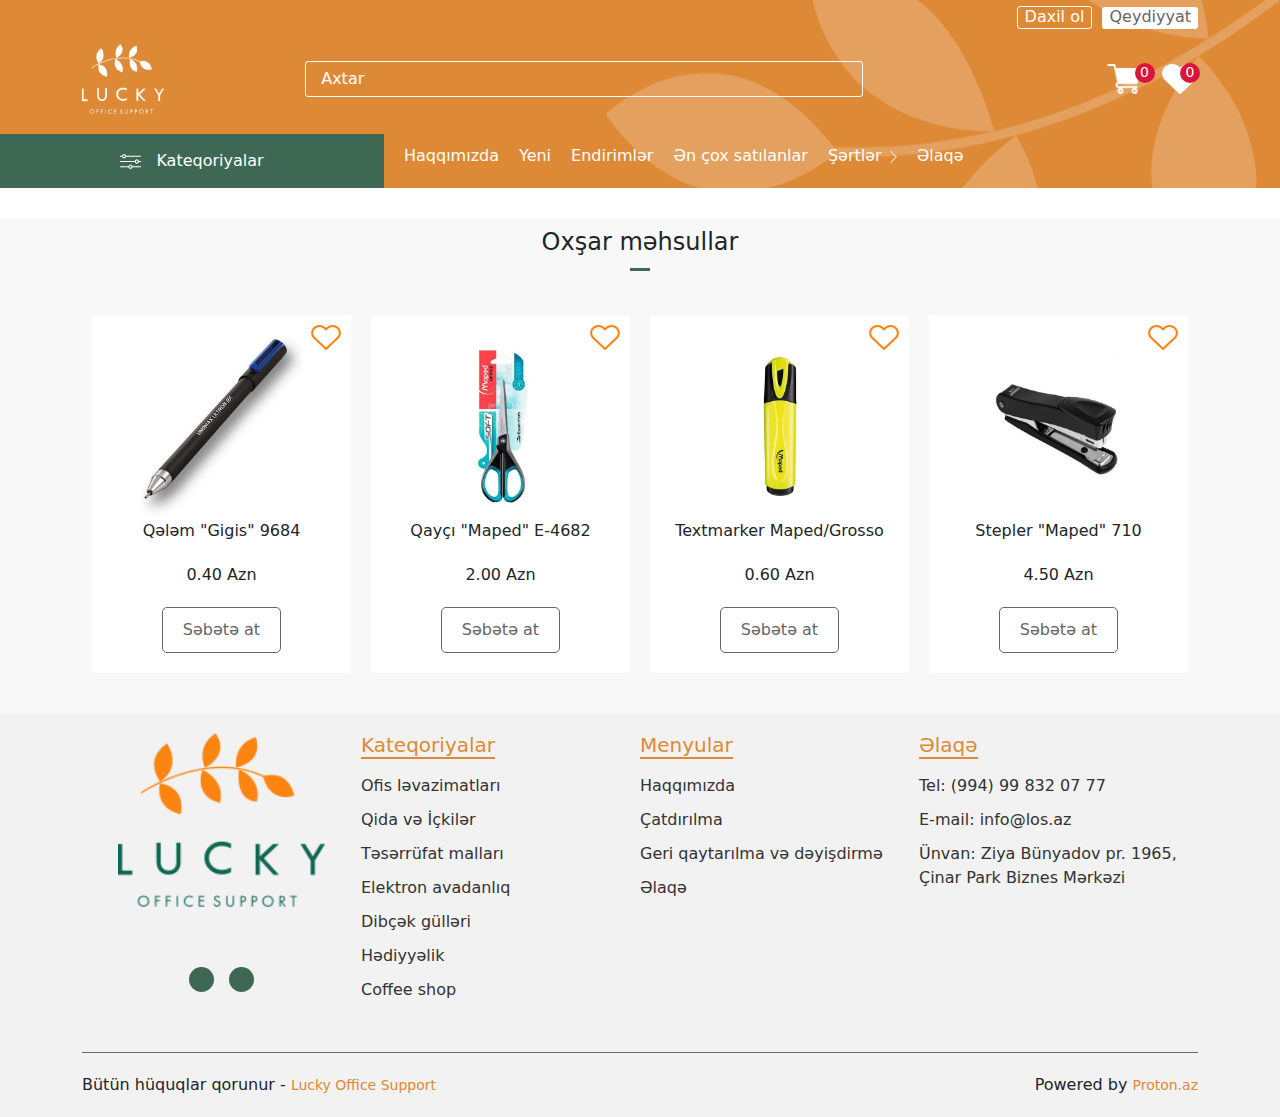
<file: sections/officeTool/officeTool.html>
<!DOCTYPE html>
<html lang="en">
<head>
    <meta charset="UTF-8">
    <meta http-equiv="X-UA-Compatible" content="IE=edge">
    <meta name="viewport" content="width=device-width, initial-scale=1.0">
    <link rel="stylesheet" href="https://cdnjs.cloudflare.com/ajax/libs/font-awesome/6.2.0/css/all.min.css" integrity="sha512-xh6O/CkQoPOWDdYTDqeRdPCVd1SpvCA9XXcUnZS2FmJNp1coAFzvtCN9BmamE+4aHK8yyUHUSCcJHgXloTyT2A==" crossorigin="anonymous" referrerpolicy="no-referrer" />
    <link rel="stylesheet" href="./css/style.css">
    <link rel="stylesheet" href="../../css/bootstrap.css">
    <title>Lucky</title>
</head>
<body>
    <div class="scrollToTop-btn">
        <i class="fa-solid fa-angle-up"></i>
    </div>
    <div class="navi-fixed container-fluid">
        <div class="navi-left">
            <img src="../../img/images/icons/category.png">
            <span>Kateqoriyalar</span>
            <div class="categoryList">
                <div>
                    <a href="#">Ofis ləvazimatları</a>
                    <div>
                        <div>
                            <a href="#">Ağardıcı</a>
                            <a href="#">Çərçivə</a>
                            <a href="#">Kağız</a>
                            <a href="#">Marker</a>
                            <a href="#">Qayçı</a>
                            <a href="#">Qovluq</a>
                            <a href="#">Skrepka</a>
                            <a href="#">Yazı lövhəsi</a>
                        </div>
                        <div>
                            <a href="#">Bıçaq</a>
                            <a href="#">Delgəc</a>
                            <a href="#">Kalkulyator</a>
                            <a href="#">Masaüstü dəstləri</a>
                            <a href="#">Qeyd kağızı</a>
                            <a href="#">Sənəd dolabı</a>
                            <a href="#">Stepler və ehtiyatları</a>
                            <a href="#">Zərf</a>
                        </div>
                        <div>
                            <a href="#">Bloknot</a>
                            <a href="#">Dəftər</a>
                            <a href="#">Karandas</a>
                            <a href="#">Pozan</a>
                            <a href="#">Qələm</a>
                            <a href="#">Sənəd rəfi</a>
                            <a href="#">Xətkeş</a>
                            <a href="#">Zibil qabı</a>
                        </div>
                        <div>
                            <a href="#">Çek və qaimə</a>
                            <a href="#">Fayl</a>
                            <a href="#">Karandaş yonan</a>
                            <a href="#">Pul rezini</a>
                            <a href="#">Qısqac</a>
                            <a href="#">Skoç</a>
                            <a href="#">Yapışqan</a>
                        </div>
                    </div>
                </div>
                <div>
                    <a href="#">Qida və içkilər</a>
                    <div>
                        <div>
                            <a href="#">Çay</a>
                            <a href="#">Quru meyvə</a>
                            <a href="#">Un məhsulları</a>
                        </div>
                        <div>
                            <a href="#">Ədviyyat</a>
                            <a href="#">Şirniyyat</a>
                        </div>
                        <div>
                            <a href="#">Qəhvə</a>
                            <a href="#">Soyuq içkilər</a>
                        </div>
                        <div>
                            <a href="#">Qənd</a>
                            <a href="#">Süd</a>
                        </div>
                    </div>
                </div>
                <div>
                    <a href="#">Təsərrüfat malları</a>
                    <div>
                        <div>
                            <a href="#">Birdəfəlik qablar</a>
                            <a href="#">Mətbəx ləvazimatları</a>
                            <a href="#">Təmizlik vasitələri</a>
                            <a href="#">Zibil paketi</a>
                        </div>
                        <div>
                            <a href="#">Əlcək</a>
                            <a href="#">Sabun</a>
                            <a href="#">Tibbi ləvazimatlar</a>
                        </div>
                        <div>
                            <a href="#">Hava təravətləndirici</a>
                            <a href="#">Salfetlər</a>
                            <a href="#">Tualet kağızı</a>
                        </div>
                        <div>
                            <a href="#">Mətbəx dəsmalı</a>
                            <a href="#">Təmizləyici vasitələr</a>
                            <a href="#">Xırdavat</a>
                        </div>
                    </div>
                </div>
                <div>
                    <a href="#">Elektron avadanlıq</a>
                    <div>
                        <div>
                            <a href="#">Batereyalar</a>
                            <a href="#">Modem</a>
                            <a href="#">Telefon</a>
                        </div>
                        <div>
                            <a href="#">Kartric</a>
                            <a href="#">Maus</a>
                            <a href="#">Təmizləyicilər</a>
                        </div>
                        <div>
                            <a href="#">Klaviatura</a>
                            <a href="#">Power bank</a>
                            <a href="#">Uzadıcı</a>
                        </div>
                        <div>
                            <a href="#">Kompyuter çantası</a>
                            <a href="#">Printer</a>
                            <a href="#">Yaddaş kartı</a>
                        </div>
                    </div>
                </div>
                <div>
                    <a href="#">Dibçək gülləri</a>
                    <div class="justify-content-start">
                        <div>
                            <a href="#">Aksesuarlar</a>
                        </div>
                        <div>
                            <a href="#">Otaq gülləri</a>
                        </div>
                    </div>
                </div>
                <div>
                    <a href="#">Hədiyyəlik</a>
                    <div class="justify-content-start">
                        <div>
                            <a href="#">Cüzdan</a>
                        </div>
                        <div>
                            <a href="#">Masaüstü dəstləri</a>
                        </div>
                    </div>
                </div>
                <div>
                    <a href="#">Coffee shop</a>
                    <div class="justify-content-start">
                        <div>
                            <a href="#">Mondo</a>
                        </div>
                        <div>
                            <a href="#">Qəhvə bişirənlər</a>
                        </div>
                        <div>
                            <a href="#">Qəhvə məhsulları</a>
                        </div>
                    </div>
                </div>
            </div>       
        </div>
        <div class="fixed-center">
            <input type="text" placeholder="Axtar">
            <i class="fa-solid fa-magnifying-glass" id="search"></i>
        </div>
        <div class="navi-right">
            <a href="../carts/cart.html">
                <img src="../../img/images/general/cart.png" id="cart">
                <span class="cartAmount">0</span>
            </a>
            <a href="../favor/favor.html">
                <img src="../../img/images/general/heart.png" id="favor">
                <span class="favorAmount">0</span>
            </a>
        </div>
    </div>
    <div class="navi">
        <div class="container">
            <div class="navi-register">
                <a href="../login/login.html" id="logIn">Daxil ol</a>
                <a href="../signup/signup.html" id="signUp">Qeydiyyat</a>
            </div>
            <div class="navi-body">
                <div class="navi-logo">
                    <a href="../../index.html">
                        <img src="../../img/images/logo/logo-header.png">
                    </a>
                </div>
                <div class="navi-search">
                    <input type="text" placeholder="Axtar">
                    <i class="fa-solid fa-magnifying-glass" id="search"></i>
                </div>
                <div class="navi-cart">
                    <a href="../carts/cart.html">
                        <img src="../../img/images/general/cart.png" id="cart">
                        <span class="cartAmount">0</span>
                    </a>
                    <a href="../favor/favor.html">
                        <img src="../../img/images/general/heart.png" id="favor">
                        <span class="favorAmount">0</span>
                    </a>
                </div>
                <div class="hamb">
                    <i class="fa-solid fa-bars" id="naviHamb"></i>
                </div>
            </div>
        </div>
        <div class="navi-menu container-fluid">
            <div class="navi-category">
                <img src="../../img/images/icons/category.png">
                <span>Kateqoriyalar</span>
                <div class="categoryList">
                    <div>
                        <a href="#">Ofis ləvazimatları</a>
                        <div>
                            <div>
                                <a href="#">Ağardıcı</a>
                                <a href="#">Çərçivə</a>
                                <a href="#">Kağız</a>
                                <a href="#">Marker</a>
                                <a href="#">Qayçı</a>
                                <a href="#">Qovluq</a>
                                <a href="#">Skrepka</a>
                                <a href="#">Yazı lövhəsi</a>
                            </div>
                            <div>
                                <a href="#">Bıçaq</a>
                                <a href="#">Delgəc</a>
                                <a href="#">Kalkulyator</a>
                                <a href="#">Masaüstü dəstləri</a>
                                <a href="#">Qeyd kağızı</a>
                                <a href="#">Sənəd dolabı</a>
                                <a href="#">Stepler və ehtiyatları</a>
                                <a href="#">Zərf</a>
                            </div>
                            <div>
                                <a href="#">Bloknot</a>
                                <a href="#">Dəftər</a>
                                <a href="#">Karandas</a>
                                <a href="#">Pozan</a>
                                <a href="#">Qələm</a>
                                <a href="#">Sənəd rəfi</a>
                                <a href="#">Xətkeş</a>
                                <a href="#">Zibil qabı</a>
                            </div>
                            <div>
                                <a href="#">Çek və qaimə</a>
                                <a href="#">Fayl</a>
                                <a href="#">Karandaş yonan</a>
                                <a href="#">Pul rezini</a>
                                <a href="#">Qısqac</a>
                                <a href="#">Skoç</a>
                                <a href="#">Yapışqan</a>
                            </div>
                        </div>
                    </div>
                    <div>
                        <a href="#">Qida və içkilər</a>
                        <div>
                            <div>
                                <a href="#">Çay</a>
                                <a href="#">Quru meyvə</a>
                                <a href="#">Un məhsulları</a>
                            </div>
                            <div>
                                <a href="#">Ədviyyat</a>
                                <a href="#">Şirniyyat</a>
                            </div>
                            <div>
                                <a href="#">Qəhvə</a>
                                <a href="#">Soyuq içkilər</a>
                            </div>
                            <div>
                                <a href="#">Qənd</a>
                                <a href="#">Süd</a>
                            </div>
                        </div>
                    </div>
                    <div>
                        <a href="#">Təsərrüfat malları</a>
                        <div>
                            <div>
                                <a href="#">Birdəfəlik qablar</a>
                                <a href="#">Mətbəx ləvazimatları</a>
                                <a href="#">Təmizlik vasitələri</a>
                                <a href="#">Zibil paketi</a>
                            </div>
                            <div>
                                <a href="#">Əlcək</a>
                                <a href="#">Sabun</a>
                                <a href="#">Tibbi ləvazimatlar</a>
                            </div>
                            <div>
                                <a href="#">Hava təravətləndirici</a>
                                <a href="#">Salfetlər</a>
                                <a href="#">Tualet kağızı</a>
                            </div>
                            <div>
                                <a href="#">Mətbəx dəsmalı</a>
                                <a href="#">Təmizləyici vasitələr</a>
                                <a href="#">Xırdavat</a>
                            </div>
                        </div>
                    </div>
                    <div>
                        <a href="#">Elektron avadanlıq</a>
                        <div>
                            <div>
                                <a href="#">Batereyalar</a>
                                <a href="#">Modem</a>
                                <a href="#">Telefon</a>
                            </div>
                            <div>
                                <a href="#">Kartric</a>
                                <a href="#">Maus</a>
                                <a href="#">Təmizləyicilər</a>
                            </div>
                            <div>
                                <a href="#">Klaviatura</a>
                                <a href="#">Power bank</a>
                                <a href="#">Uzadıcı</a>
                            </div>
                            <div>
                                <a href="#">Kompyuter çantası</a>
                                <a href="#">Printer</a>
                                <a href="#">Yaddaş kartı</a>
                            </div>
                        </div>
                    </div>
                    <div>
                        <a href="#">Dibçək gülləri</a>
                        <div class="justify-content-start">
                            <div>
                                <a href="#">Aksesuarlar</a>
                            </div>
                            <div>
                                <a href="#">Otaq gülləri</a>
                            </div>
                        </div>
                    </div>
                    <div>
                        <a href="#">Hədiyyəlik</a>
                        <div class="justify-content-start">
                            <div>
                                <a href="#">Cüzdan</a>
                            </div>
                            <div>
                                <a href="#">Masaüstü dəstləri</a>
                            </div>
                        </div>
                    </div>
                    <div>
                        <a href="#">Coffee shop</a>
                        <div class="justify-content-start">
                            <div>
                                <a href="#">Mondo</a>
                            </div>
                            <div>
                                <a href="#">Qəhvə bişirənlər</a>
                            </div>
                            <div>
                                <a href="#">Qəhvə məhsulları</a>
                            </div>
                        </div>
                    </div>
                </div>
            </div>
            <ul class="navi-menuItem">
                <li>
                    <a href="../about/about.html">Haqqımızda</a>
                </li>
                <li>
                    <a href="../newProducts/newProducts.html">Yeni</a>
                </li>
                <li>
                    <a href="#">Endirimlər</a>
                </li>
                <li>
                    <a href="#">Ən çox satılanlar</a>
                </li>
                <li class="arrow">
                    <a href="#">Şərtlər</a>
                    <img src="../../img/images/icons/arrow-right.png">
                    <div class="box">
                        <a href="../require/require.html" class="boxItem">Catdirilma</a>
                        <a href="../refund/refund.html" class="boxItem">Geri Qaytarilma ve Deyisdirme</a>
                    </div>
                </li>
                <li>
                    <a href="../contact/contact.html">Əlaqə</a>
                </li>
            </ul>
        </div>
        <div class="navi-small">
            <div class="navi-center">
                <img src="../../img/images/logo/logo-header.png">
                <i class="fa-solid fa-xmark" id="close"></i>
                <div class="nav-item">
                    <span>Kateqoriyalar</span>
                    <div class="nav-items">
                        <ul>
                            <div>
                                <li><a href="../office/office.html">Ofis ləvazimatları</a> <i class="fa-solid fa-angle-right arrowRight"></i></li>
                                <ul>
                                    <div class="d-flex align-items-center">
                                        <i class="fa-solid fa-circle"></i><li><a href="#">Ağardıcı</a></li>
                                    </div>
                                    <div class="d-flex align-items-center">
                                        <i class="fa-solid fa-circle"></i><li><a href="#">Çərçivə</a></li>
                                    </div>
                                    <div class="d-flex align-items-center">
                                        <i class="fa-solid fa-circle"></i><li><a href="#">Kağız</a></li>
                                    </div>
                                    <div class="d-flex align-items-center">
                                        <i class="fa-solid fa-circle"></i><li><a href="#">Marker</a></li>
                                    </div>
                                    <div class="d-flex align-items-center">
                                        <i class="fa-solid fa-circle"></i><li><a href="#">Qayci</a></li>
                                    </div>
                                    <div class="d-flex align-items-center">
                                        <i class="fa-solid fa-circle"></i><li><a href="#">Qovluq</a></li>
                                    </div>
                                    <div class="d-flex align-items-center">
                                        <i class="fa-solid fa-circle"></i><li><a href="#">Skrepka</a></li>
                                    </div>
                                    <div class="d-flex align-items-center">
                                        <i class="fa-solid fa-circle"></i><li><a href="#">Yazi lovhesi</a></li>
                                    </div>
                                    <div class="d-flex align-items-center">
                                        <i class="fa-solid fa-circle"></i><li><a href="#">Bıçaq</a></li>
                                    </div>
                                    <div class="d-flex align-items-center">
                                        <i class="fa-solid fa-circle"></i><li><a href="#">Delgec</a></li>
                                    </div>
                                    <div class="d-flex align-items-center">
                                        <i class="fa-solid fa-circle"></i><li><a href="#">Kalkulyator</a></li>
                                    </div>
                                    <div class="d-flex align-items-center">
                                        <i class="fa-solid fa-circle"></i><li><a href="#">Masaüstü dəstləri</a></li>
                                    </div>
                                    <div class="d-flex align-items-center">
                                        <i class="fa-solid fa-circle"></i><li><a href="#">Qeyd kagizi</a></li>
                                    </div>
                                    <div class="d-flex align-items-center">
                                        <i class="fa-solid fa-circle"></i><li><a href="#">Sened dolabi</a></li>
                                    </div>
                                    <div class="d-flex align-items-center">
                                        <i class="fa-solid fa-circle"></i><li><a href="#">Stepler və ehtiyatları</a></li>
                                    </div>
                                    <div class="d-flex align-items-center">
                                        <i class="fa-solid fa-circle"></i><li><a href="#">Zerf</a></li>
                                    </div>
                                    <div class="d-flex align-items-center">
                                        <i class="fa-solid fa-circle"></i><li><a href="#">Bloknot</a></li>
                                    </div>
                                    <div class="d-flex align-items-center">
                                        <i class="fa-solid fa-circle"></i><li><a href="#">Defter</a></li>
                                    </div>
                                    <div class="d-flex align-items-center">
                                        <i class="fa-solid fa-circle"></i><li><a href="#">Karandas</a></li>
                                    </div>
                                    <div class="d-flex align-items-center">
                                        <i class="fa-solid fa-circle"></i><li><a href="#">Pozan</a></li>
                                    </div>
                                    <div class="d-flex align-items-center">
                                        <i class="fa-solid fa-circle"></i><li><a href="#">Qelem</a></li>
                                    </div>
                                    <div class="d-flex align-items-center">
                                        <i class="fa-solid fa-circle"></i><li><a href="#">Sened refi</a></li>
                                    </div>
                                    <div class="d-flex align-items-center">
                                        <i class="fa-solid fa-circle"></i><li><a href="#">Zibil qabi</a></li>
                                    </div>
                                    <div class="d-flex align-items-center">
                                        <i class="fa-solid fa-circle"></i><li><a href="#">Cek ve qaime</a></li>
                                    </div>
                                    <div class="d-flex align-items-center">
                                        <i class="fa-solid fa-circle"></i><li><a href="#">Fayl</a></li>
                                    </div>
                                    <div class="d-flex align-items-center">
                                        <i class="fa-solid fa-circle"></i><li><a href="#">Karandas yonan</a></li>
                                    </div>
                                    <div class="d-flex align-items-center">
                                        <i class="fa-solid fa-circle"></i><li><a href="#">Pul rezini</a></li>
                                    </div>
                                    <div class="d-flex align-items-center">
                                        <i class="fa-solid fa-circle"></i><li><a href="#">Qisqac</a></li>
                                    </div>
                                    <div class="d-flex align-items-center">
                                        <i class="fa-solid fa-circle"></i><li><a href="#">Skoc</a></li>
                                    </div>
                                    <div class="d-flex align-items-center">
                                        <i class="fa-solid fa-circle"></i><li><a href="#">Yapisqan</a></li>
                                    </div>
                                </ul>
                            </div>
                            <div>
                                <li><a href="#">Qida və İçkilər</a> <i class="fa-solid fa-angle-right arrowRight"></i></li>
                                <ul>
                                    <div class="d-flex align-items-center">
                                        <i class="fa-solid fa-circle"></i><li><a href="#">Cay</a></li>
                                    </div>
                                    <div class="d-flex align-items-center">
                                        <i class="fa-solid fa-circle"></i><li><a href="#">Quru meyve</a></li>
                                    </div>
                                    <div class="d-flex align-items-center">
                                        <i class="fa-solid fa-circle"></i><li><a href="#">Un mehsullari</a></li>
                                    </div>
                                    <div class="d-flex align-items-center">
                                        <i class="fa-solid fa-circle"></i><li><a href="#">Edviyyat</a></li>
                                    </div>
                                    <div class="d-flex align-items-center">
                                        <i class="fa-solid fa-circle"></i><li><a href="#">Sirniyyat</a></li>
                                    </div>
                                    <div class="d-flex align-items-center">
                                        <i class="fa-solid fa-circle"></i><li><a href="#">Qehve</a></li>
                                    </div>
                                    <div class="d-flex align-items-center">
                                        <i class="fa-solid fa-circle"></i><li><a href="#">Soyuq ickiler</a></li>
                                    </div>
                                    <div class="d-flex align-items-center">
                                        <i class="fa-solid fa-circle"></i><li><a href="#">Qehve</a></li>
                                    </div>
                                    <div class="d-flex align-items-center">
                                        <i class="fa-solid fa-circle"></i><li><a href="#">Sud</a></li>
                                    </div>
                                </ul>
                            </div>
                            <div>
                                <li><a href="#">Təsərrüfat malları</a> <i class="fa-solid fa-angle-right arrowRight"></i></li>
                                <ul>
                                    <div class="d-flex align-items-center">
                                        <i class="fa-solid fa-circle"></i><li><a href="#">Birdəfəlik qablar</a></li>
                                    </div>
                                    <div class="d-flex align-items-center">
                                        <i class="fa-solid fa-circle"></i><li><a href="#">Mətbəx ləvazimatları</a></li>
                                    </div>
                                    <div class="d-flex align-items-center">
                                        <i class="fa-solid fa-circle"></i><li><a href="#">Təmizlik vasitələri</a></li>
                                    </div>
                                    <div class="d-flex align-items-center">
                                        <i class="fa-solid fa-circle"></i><li><a href="#">Zibil paketi</a></li>
                                    </div>
                                    <div class="d-flex align-items-center">
                                        <i class="fa-solid fa-circle"></i><li><a href="#">Əlcək</a></li>
                                    </div>
                                    <div class="d-flex align-items-center">
                                        <i class="fa-solid fa-circle"></i><li><a href="#">Sabun</a></li>
                                    </div>
                                    <div class="d-flex align-items-center">
                                        <i class="fa-solid fa-circle"></i><li><a href="#">Tibbi levazimatlar</a></li>
                                    </div>
                                    <div class="d-flex align-items-center">
                                        <i class="fa-solid fa-circle"></i><li><a href="#">Hava təravətləndirici</a></li>
                                    </div>
                                    <div class="d-flex align-items-center">
                                        <i class="fa-solid fa-circle"></i><li><a href="#">Salfetler</a></li>
                                    </div>
                                    <div class="d-flex align-items-center">
                                        <i class="fa-solid fa-circle"></i><li><a href="#">Metbex desmali</a></li>
                                    </div>
                                    <div class="d-flex align-items-center">
                                        <i class="fa-solid fa-circle"></i><li><a href="#">Tualet kagizi</a></li>
                                    </div>
                                    <div class="d-flex align-items-center">
                                        <i class="fa-solid fa-circle"></i><li><a href="#">Temizleyici vasiteler</a></li>
                                    </div>
                                    <div class="d-flex align-items-center">
                                        <i class="fa-solid fa-circle"></i><li><a href="#">Xirdavat</a></li>
                                    </div>
                                </ul>
                            </div>
                            <div>
                                <li><a href="#">Elektron avadanlıq</a> <i class="fa-solid fa-angle-right arrowRight"></i></li>
                                <ul>
                                    <div class="d-flex align-items-center">
                                        <i class="fa-solid fa-circle"></i><li><a href="#">Batereyalar</a></li>
                                    </div>
                                    <div class="d-flex align-items-center">
                                        <i class="fa-solid fa-circle"></i><li><a href="#">Modem</a></li>
                                    </div>
                                    <div class="d-flex align-items-center">
                                        <i class="fa-solid fa-circle"></i><li><a href="#">Telefon</a></li>
                                    </div>
                                    <div class="d-flex align-items-center">
                                        <i class="fa-solid fa-circle"></i><li><a href="#">Kartric</a></li>
                                    </div>
                                    <div class="d-flex align-items-center">
                                        <i class="fa-solid fa-circle"></i><li><a href="#">Maus</a></li>
                                    </div>
                                    <div class="d-flex align-items-center">
                                        <i class="fa-solid fa-circle"></i><li><a href="#">Təmizləyicilər</a></li>
                                    </div>
                                    <div class="d-flex align-items-center">
                                        <i class="fa-solid fa-circle"></i><li><a href="#">Klaviatura</a></li>
                                    </div>
                                    <div class="d-flex align-items-center">
                                        <i class="fa-solid fa-circle"></i><li><a href="#">Power bank</a></li>
                                    </div>
                                    <div class="d-flex align-items-center">
                                        <i class="fa-solid fa-circle"></i><li><a href="#">Uzadici</a></li>
                                    </div>
                                    <div class="d-flex align-items-center">
                                        <i class="fa-solid fa-circle"></i><li><a href="#">Power bank</a></li>
                                    </div>
                                    <div class="d-flex align-items-center">
                                        <i class="fa-solid fa-circle"></i><li><a href="#">Kompyuter çantası</a></li>
                                    </div>
                                    <div class="d-flex align-items-center">
                                        <i class="fa-solid fa-circle"></i><li><a href="#">Printer</a></li>
                                    </div>
                                    <div class="d-flex align-items-center">
                                        <i class="fa-solid fa-circle"></i><li><a href="#">Yaddas karti</a></li>
                                    </div>
                                </ul>
                            </div>
                            <div>
                                <li><a href="#">Dibçək gülləri</a> <i class="fa-solid fa-angle-right arrowRight"></i></li>
                                <ul class="o-hidden">
                                    <div class="d-flex align-items-center">
                                        <i class="fa-solid fa-circle"></i><li><a href="#">Aksesuarlar</a></li>
                                    </div>
                                    <div class="d-flex align-items-center">
                                        <i class="fa-solid fa-circle"></i><li><a href="#">Otaq gülləri</a></li>
                                    </div>
                                </ul>
                            </div>
                            <div>
                                <li><a href="#">Hədiyyəlik</a> <i class="fa-solid fa-angle-right arrowRight"></i></li>
                                <ul class="o-hidden">
                                    <div class="d-flex align-items-center">
                                        <i class="fa-solid fa-circle"></i><li><a href="#">Cuzdan</a></li>
                                    </div>
                                    <div class="d-flex align-items-center">
                                        <i class="fa-solid fa-circle"></i><li><a href="#">Masaüstü dəstləri</a></li>
                                    </div>
                                </ul>
                            </div>
                            <div>
                                <li><a href="#">Coffee shop</a> <i class="fa-solid fa-angle-right arrowRight"></i></li>
                                <ul class="o-hidden">
                                    <div class="d-flex align-items-center">
                                        <i class="fa-solid fa-circle"></i><li><a href="#">Mondo</a></li>
                                    </div>
                                    <div class="d-flex align-items-center">
                                        <i class="fa-solid fa-circle"></i><li><a href="#">Qehve bisirenler</a></li>
                                    </div>
                                    <div class="d-flex align-items-center">
                                        <i class="fa-solid fa-circle"></i><li><a href="#">Qəhvə məhsulları</a></li>
                                    </div>
                                </ul>
                            </div>
                        </ul>
                    </div>
                </div>
                <ul class="mb-5">
                    <li>
                        <a href="../about/about.html">Haqqımızda</a>
                    </li>
                    <li>
                        <a href="../newProducts/newProducts.html">Yeni</a>
                    </li>
                    <li>
                        <a href="#">Endirimlər</a>
                    </li>
                    <li>
                        <a href="#">Ən çox satılanlar</a>
                    </li>
                    <li class="if">
                        <a href="#">Şərtlər</a><i class="fa-solid fa-angle-right"></i>
                    </li>
                    <div class="showIf">
                        <a href="../require/require.html">Catdirilma</a>
                        <a href="../refund/refund.html">Geri qaytarilma ve deyisdirme</a>
                    </div>
                    <li>
                        <a href="../contact/contact.html">Əlaqə</a>
                    </li>
                </ul>
                <div class="navi-sm-search">
                    <input type="text" placeholder="Axtar">
                    <i class="fa-solid fa-magnifying-glass" id="search"></i>
                </div>
                <div class="navi-sale">
                    <a href="../carts/cart.html">
                        <img src="../../img/images/general/cart.png" id="cart">
                        <span class="cartAmount">0</span>
                    </a>
                    <a href="../favor/favor.html">
                        <img src="../../img/images/general/heart.png" id="favor">
                        <span class="favorAmount">0</span>
                    </a>
                </div>
                <div class="navi-log">
                    <a href="../login/login.html" id="logIn">Daxil ol</a>
                    <a href="../signup/signup.html" id="signUp">Qeydiyyat</a>
                </div>
            </div>
        </div>
    </div>
    <div class="officeTool">
        <!-- <div class="container">
            <span>Ana səhifə/Ofis ləvazimatları/Qələm/Qələm "Gigis" 9684</span>
            <div class="officeTool-content">
                <div class="contentLeft">
                    <div class="content-img">
                        <img src="../../img/products/qelem.png" id='limg'>
                    </div>
                    <img src="../../img/products/qelem.png" id='left-img'>
                    <img src="../../img/products/qelem.png" id='right-img'>
                </div>
                <div class="contentRight">
                    <p>Qələm "Gigis" 9684</p>
                    <p>Qiymət: <span>0.40 Azn</span></p>
                    <p>Marka: Gigis</p>
                    <p>Kod: 9684</p>
                    <div class="contentRight-price">
                        <i onclick = 'decrement()' class="fa-solid fa-minus"></i>
                        <span class='office-quantity'>0</span>
                        <i onclick = 'increment()' class="fa-solid fa-plus"></i>
                        <div>Səbətə at <i class="fa-solid fa-cart-shopping"></i></div>
                    </div>
                </div>
            </div>
        </div> -->
    </div>
    <div class="sim-products">
        <h4>Oxşar məhsullar</h4>
        <div class="container">
            <div class="office-content">
                <div class="office-col">
                    <div class="col-item">
                        <a href="#" id="heart">
                            <img src="../../img/images/icons/heart-outline.png">
                        </a>
                        <div class="col-content">
                            <img src="../../img/products/qelem.png">
                            <span>Qələm "Gigis" 9684</span>
                            <span>0.40 Azn</span>
                            <a href="#" id="cart">Səbətə at</a>
                        </div>
                    </div>
                </div>
                <div class="office-col">
                    <div class="col-item">
                        <a href="#" id="heart">
                            <img src="../../img/images/icons/heart-outline.png">
                        </a>
                        <div class="col-content">
                            <img src="../../img/products/qayci.jpg">
                            <span>Qayçı "Maped" E-4682</span>
                            <span>2.00 Azn</span>
                            <a href="#" id="cart">Səbətə at</a>
                        </div>
                    </div>
                </div>
                <div class="office-col">
                    <div class="col-item">
                        <a href="#" id="heart">
                            <img src="../../img/images/icons/heart-outline.png">
                        </a>
                        <div class="col-content">
                            <img src="../../img/products/highlighter.jpg">
                            <span>Textmarker Maped/Grosso</span>
                            <span>0.60 Azn</span>
                            <a href="#" id="cart">Səbətə at</a>
                        </div>
                    </div>
                </div>
                <div class="office-col">
                    <div class="col-item">
                        <a href="#" id="heart">
                            <img src="../../img/images/icons/heart-outline.png">
                        </a>
                        <div class="col-content">
                            <img src="../../img/products/tikis.jpg">
                            <span>Stepler "Maped" 710</span>
                            <span>4.50 Azn</span>
                            <a href="#" id="cart">Səbətə at</a>
                        </div>
                    </div>
                </div>
            </div>
        </div>
    </div>
    <div class="footer">
        <div class="container">
            <div class="footer-up">
                <div class="footer-col footer-logo">
                    <img src="../../img/images/logo/logo-footer.png">
                    <div class="footer-media">
                        <a href="#">
                            <i class="fa-brands fa-facebook-f"></i>
                        </a>
                        <a href="#">
                            <i class="fa-brands fa-instagram"></i>
                        </a>
                    </div>
                </div>
                <div class="footer-col footer-cat">
                    <h5>Kateqoriyalar</h5>
                    <ul>
                        <li>
                            <a href="#">Ofis ləvazimatları</a>
                        </li>
                        <li>
                            <a href="#">Qida və İçkilər</a>
                        </li>
                        <li>
                            <a href="#">Təsərrüfat malları</a>
                        </li>
                        <li>
                            <a href="#">Elektron avadanlıq</a>
                        </li>
                        <li>
                            <a href="#">Dibçək gülləri</a>
                        </li>
                        <li>
                            <a href="#">Hədiyyəlik</a>
                        </li>
                        <li>
                            <a href="#">Coffee shop</a>
                        </li>
                    </ul>
                </div>
                <div class="footer-col footer-menu">
                    <h5>Menyular</h5>
                    <ul>
                        <li>
                            <a href="#">Haqqımızda</a>
                        </li>
                        <li>
                            <a href="../require/require.html">Çatdırılma</a>
                        </li>
                        <li>
                            <a href="../refund/refund.html">Geri qaytarılma və dəyişdirmə</a>
                        </li>
                        <li>
                            <a href="#">Əlaqə</a>
                        </li>
                    </ul>
                </div>
                <div class="footer-col footer-contact">
                    <h5>Əlaqə</h5>
                    <ul>
                        <li>
                            <a href="#">Tel: (994) 99 832 07 77</a>
                        </li>
                        <li>
                            <a href="#">E-mail: info@los.az</a>
                        </li>
                        <li>
                            <a href="#">Ünvan: Ziya Bünyadov pr. 1965,<br>Çinar Park Biznes Mərkəzi</a>
                        </li>
                    </ul>
                </div>
            </div>
            <div class="footer-down">
                <div class="footerLeft-col">
                    <i class="fa-regular fa-copyright"></i>
                    <span>Bütün hüquqlar qorunur - </span>
                    <a href="#">Lucky Office Support</a>
                </div>
                <div class="footerRight-col">
                    <span>Powered by </span>
                    <a href="#">Proton.az</a>
                </div>
            </div>
        </div>
    </div>


    <script src="./script.js"></script>
</body>
</html>
</file>
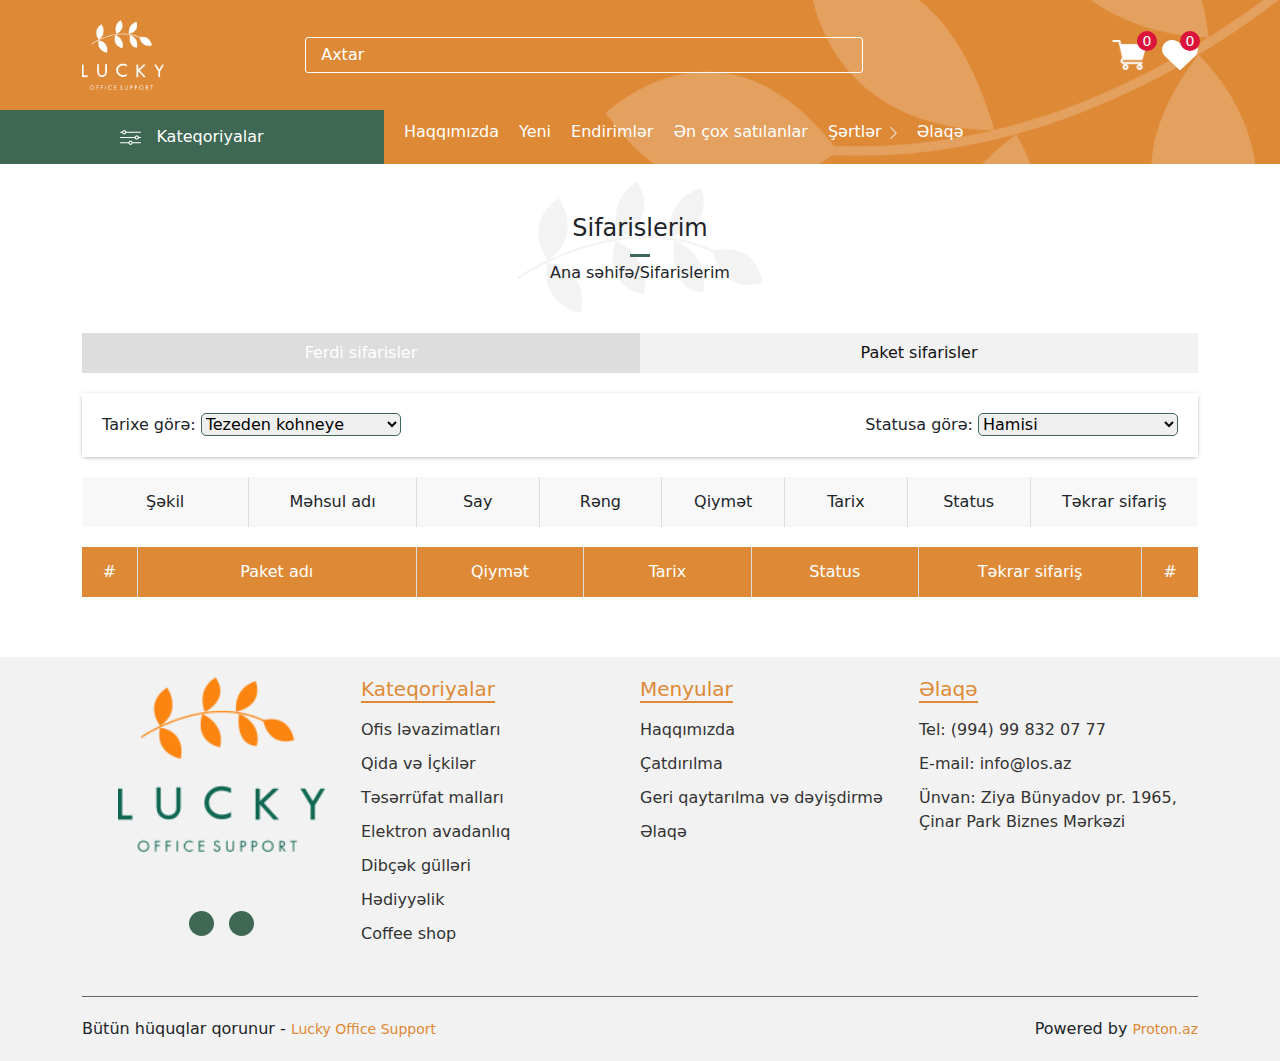
<file: sections/order/order.html>
<!DOCTYPE html>
<html lang="en">
<head>
    <meta charset="UTF-8">
    <meta http-equiv="X-UA-Compatible" content="IE=edge">
    <meta name="viewport" content="width=device-width, initial-scale=1.0">
    <link rel="stylesheet" href="https://cdnjs.cloudflare.com/ajax/libs/font-awesome/6.2.0/css/all.min.css" integrity="sha512-xh6O/CkQoPOWDdYTDqeRdPCVd1SpvCA9XXcUnZS2FmJNp1coAFzvtCN9BmamE+4aHK8yyUHUSCcJHgXloTyT2A==" crossorigin="anonymous" referrerpolicy="no-referrer" />
    <link rel="stylesheet" href="./css/style.css">
    <link rel="stylesheet" href="../../css/bootstrap.css">
    <title>Lucky</title>
</head>
<body>
    <div class="scrollToTop-btn">
        <i class="fa-solid fa-angle-up"></i>
    </div>
    <div class="navi-fixed container-fluid">
        <div class="navi-left">
            <img src="../../img/images/icons/category.png">
            <span>Kateqoriyalar</span>
            <div class="categoryList">
                <div>
                    <a href="#">Ofis ləvazimatları</a>
                    <div>
                        <div>
                            <a href="#">Ağardıcı</a>
                            <a href="#">Çərçivə</a>
                            <a href="#">Kağız</a>
                            <a href="#">Marker</a>
                            <a href="#">Qayçı</a>
                            <a href="#">Qovluq</a>
                            <a href="#">Skrepka</a>
                            <a href="#">Yazı lövhəsi</a>
                        </div>
                        <div>
                            <a href="#">Bıçaq</a>
                            <a href="#">Delgəc</a>
                            <a href="#">Kalkulyator</a>
                            <a href="#">Masaüstü dəstləri</a>
                            <a href="#">Qeyd kağızı</a>
                            <a href="#">Sənəd dolabı</a>
                            <a href="#">Stepler və ehtiyatları</a>
                            <a href="#">Zərf</a>
                        </div>
                        <div>
                            <a href="#">Bloknot</a>
                            <a href="#">Dəftər</a>
                            <a href="#">Karandas</a>
                            <a href="#">Pozan</a>
                            <a href="#">Qələm</a>
                            <a href="#">Sənəd rəfi</a>
                            <a href="#">Xətkeş</a>
                            <a href="#">Zibil qabı</a>
                        </div>
                        <div>
                            <a href="#">Çek və qaimə</a>
                            <a href="#">Fayl</a>
                            <a href="#">Karandaş yonan</a>
                            <a href="#">Pul rezini</a>
                            <a href="#">Qısqac</a>
                            <a href="#">Skoç</a>
                            <a href="#">Yapışqan</a>
                        </div>
                    </div>
                </div>
                <div>
                    <a href="#">Qida və içkilər</a>
                    <div>
                        <div>
                            <a href="#">Çay</a>
                            <a href="#">Quru meyvə</a>
                            <a href="#">Un məhsulları</a>
                        </div>
                        <div>
                            <a href="#">Ədviyyat</a>
                            <a href="#">Şirniyyat</a>
                        </div>
                        <div>
                            <a href="#">Qəhvə</a>
                            <a href="#">Soyuq içkilər</a>
                        </div>
                        <div>
                            <a href="#">Qənd</a>
                            <a href="#">Süd</a>
                        </div>
                    </div>
                </div>
                <div>
                    <a href="#">Təsərrüfat malları</a>
                    <div>
                        <div>
                            <a href="#">Birdəfəlik qablar</a>
                            <a href="#">Mətbəx ləvazimatları</a>
                            <a href="#">Təmizlik vasitələri</a>
                            <a href="#">Zibil paketi</a>
                        </div>
                        <div>
                            <a href="#">Əlcək</a>
                            <a href="#">Sabun</a>
                            <a href="#">Tibbi ləvazimatlar</a>
                        </div>
                        <div>
                            <a href="#">Hava təravətləndirici</a>
                            <a href="#">Salfetlər</a>
                            <a href="#">Tualet kağızı</a>
                        </div>
                        <div>
                            <a href="#">Mətbəx dəsmalı</a>
                            <a href="#">Təmizləyici vasitələr</a>
                            <a href="#">Xırdavat</a>
                        </div>
                    </div>
                </div>
                <div>
                    <a href="#">Elektron avadanlıq</a>
                    <div>
                        <div>
                            <a href="#">Batereyalar</a>
                            <a href="#">Modem</a>
                            <a href="#">Telefon</a>
                        </div>
                        <div>
                            <a href="#">Kartric</a>
                            <a href="#">Maus</a>
                            <a href="#">Təmizləyicilər</a>
                        </div>
                        <div>
                            <a href="#">Klaviatura</a>
                            <a href="#">Power bank</a>
                            <a href="#">Uzadıcı</a>
                        </div>
                        <div>
                            <a href="#">Kompyuter çantası</a>
                            <a href="#">Printer</a>
                            <a href="#">Yaddaş kartı</a>
                        </div>
                    </div>
                </div>
                <div>
                    <a href="#">Dibçək gülləri</a>
                    <div class="justify-content-start">
                        <div>
                            <a href="#">Aksesuarlar</a>
                        </div>
                        <div>
                            <a href="#">Otaq gülləri</a>
                        </div>
                    </div>
                </div>
                <div>
                    <a href="#">Hədiyyəlik</a>
                    <div class="justify-content-start">
                        <div>
                            <a href="#">Cüzdan</a>
                        </div>
                        <div>
                            <a href="#">Masaüstü dəstləri</a>
                        </div>
                    </div>
                </div>
                <div>
                    <a href="#">Coffee shop</a>
                    <div class="justify-content-start">
                        <div>
                            <a href="#">Mondo</a>
                        </div>
                        <div>
                            <a href="#">Qəhvə bişirənlər</a>
                        </div>
                        <div>
                            <a href="#">Qəhvə məhsulları</a>
                        </div>
                    </div>
                </div>
            </div>       
        </div>
        <div class="fixed-center">
            <input type="text" placeholder="Axtar">
            <i class="fa-solid fa-magnifying-glass" id="search"></i>
        </div>
        <div class="navi-right">
            <i class="fa-solid fa-user"></i>
            <a href="../carts/cart.html">
                <img src="../../img/images/general/cart.png" id="cart">
                <span class="cartAmount">0</span>
            </a>
            <a href="../favor/favor.html">
                <img src="../../img/images/general/heart.png" id="favor">
                <span class="favorAmount">0</span>
            </a>
        </div>
    </div>
    <div class="navi">
        <div class="container">
            <div class="navi-body">
                <div class="navi-logo">
                    <a href="../../index.html">
                        <img src="../../img/images/logo/logo-header.png">
                    </a>
                </div>
                <div class="navi-search">
                    <input type="text" placeholder="Axtar">
                    <i class="fa-solid fa-magnifying-glass" id="search"></i>
                </div>
                <div class="navi-cart">
                    <i class="fa-solid fa-user"></i>
                    <a href="../carts/cart.html">
                        <img src="../../img/images/general/cart.png" id="cart">
                        <span class="cartAmount">0</span>
                    </a>
                    <a href="../favor/favor.html">
                        <img src="../../img/images/general/heart.png" id="favor">
                        <span class="favorAmount">0</span>
                    </a>
                </div>
                <div class="hamb">
                    <i class="fa-solid fa-bars" id="naviHamb"></i>
                </div>
            </div>
        </div>
        <div class="navi-menu container-fluid">
            <div class="navi-category">
                <img src="../../img/images/icons/category.png">
                <span>Kateqoriyalar</span>
                <div class="categoryList">
                    <div>
                        <a href="#">Ofis ləvazimatları</a>
                        <div>
                            <div>
                                <a href="#">Ağardıcı</a>
                                <a href="#">Çərçivə</a>
                                <a href="#">Kağız</a>
                                <a href="#">Marker</a>
                                <a href="#">Qayçı</a>
                                <a href="#">Qovluq</a>
                                <a href="#">Skrepka</a>
                                <a href="#">Yazı lövhəsi</a>
                            </div>
                            <div>
                                <a href="#">Bıçaq</a>
                                <a href="#">Delgəc</a>
                                <a href="#">Kalkulyator</a>
                                <a href="#">Masaüstü dəstləri</a>
                                <a href="#">Qeyd kağızı</a>
                                <a href="#">Sənəd dolabı</a>
                                <a href="#">Stepler və ehtiyatları</a>
                                <a href="#">Zərf</a>
                            </div>
                            <div>
                                <a href="#">Bloknot</a>
                                <a href="#">Dəftər</a>
                                <a href="#">Karandas</a>
                                <a href="#">Pozan</a>
                                <a href="#">Qələm</a>
                                <a href="#">Sənəd rəfi</a>
                                <a href="#">Xətkeş</a>
                                <a href="#">Zibil qabı</a>
                            </div>
                            <div>
                                <a href="#">Çek və qaimə</a>
                                <a href="#">Fayl</a>
                                <a href="#">Karandaş yonan</a>
                                <a href="#">Pul rezini</a>
                                <a href="#">Qısqac</a>
                                <a href="#">Skoç</a>
                                <a href="#">Yapışqan</a>
                            </div>
                        </div>
                    </div>
                    <div>
                        <a href="#">Qida və içkilər</a>
                        <div>
                            <div>
                                <a href="#">Çay</a>
                                <a href="#">Quru meyvə</a>
                                <a href="#">Un məhsulları</a>
                            </div>
                            <div>
                                <a href="#">Ədviyyat</a>
                                <a href="#">Şirniyyat</a>
                            </div>
                            <div>
                                <a href="#">Qəhvə</a>
                                <a href="#">Soyuq içkilər</a>
                            </div>
                            <div>
                                <a href="#">Qənd</a>
                                <a href="#">Süd</a>
                            </div>
                        </div>
                    </div>
                    <div>
                        <a href="#">Təsərrüfat malları</a>
                        <div>
                            <div>
                                <a href="#">Birdəfəlik qablar</a>
                                <a href="#">Mətbəx ləvazimatları</a>
                                <a href="#">Təmizlik vasitələri</a>
                                <a href="#">Zibil paketi</a>
                            </div>
                            <div>
                                <a href="#">Əlcək</a>
                                <a href="#">Sabun</a>
                                <a href="#">Tibbi ləvazimatlar</a>
                            </div>
                            <div>
                                <a href="#">Hava təravətləndirici</a>
                                <a href="#">Salfetlər</a>
                                <a href="#">Tualet kağızı</a>
                            </div>
                            <div>
                                <a href="#">Mətbəx dəsmalı</a>
                                <a href="#">Təmizləyici vasitələr</a>
                                <a href="#">Xırdavat</a>
                            </div>
                        </div>
                    </div>
                    <div>
                        <a href="#">Elektron avadanlıq</a>
                        <div>
                            <div>
                                <a href="#">Batereyalar</a>
                                <a href="#">Modem</a>
                                <a href="#">Telefon</a>
                            </div>
                            <div>
                                <a href="#">Kartric</a>
                                <a href="#">Maus</a>
                                <a href="#">Təmizləyicilər</a>
                            </div>
                            <div>
                                <a href="#">Klaviatura</a>
                                <a href="#">Power bank</a>
                                <a href="#">Uzadıcı</a>
                            </div>
                            <div>
                                <a href="#">Kompyuter çantası</a>
                                <a href="#">Printer</a>
                                <a href="#">Yaddaş kartı</a>
                            </div>
                        </div>
                    </div>
                    <div>
                        <a href="#">Dibçək gülləri</a>
                        <div class="justify-content-start">
                            <div>
                                <a href="#">Aksesuarlar</a>
                            </div>
                            <div>
                                <a href="#">Otaq gülləri</a>
                            </div>
                        </div>
                    </div>
                    <div>
                        <a href="#">Hədiyyəlik</a>
                        <div class="justify-content-start">
                            <div>
                                <a href="#">Cüzdan</a>
                            </div>
                            <div>
                                <a href="#">Masaüstü dəstləri</a>
                            </div>
                        </div>
                    </div>
                    <div>
                        <a href="#">Coffee shop</a>
                        <div class="justify-content-start">
                            <div>
                                <a href="#">Mondo</a>
                            </div>
                            <div>
                                <a href="#">Qəhvə bişirənlər</a>
                            </div>
                            <div>
                                <a href="#">Qəhvə məhsulları</a>
                            </div>
                        </div>
                    </div>
                </div>
            </div>
            <ul class="navi-menuItem">
                <li>
                    <a href="../about/about.html">Haqqımızda</a>
                </li>
                <li>
                    <a href="../newProducts/newProducts.html">Yeni</a>
                </li>
                <li>
                    <a href="#">Endirimlər</a>
                </li>
                <li>
                    <a href="#">Ən çox satılanlar</a>
                </li>
                <li class="arrow">
                    <a href="#">Şərtlər</a>
                    <img src="../../img/images/icons/arrow-right.png">
                    <div class="box">
                        <a href="../require/require.html" class="boxItem">Catdirilma</a>
                        <a href="../refund/refund.html" class="boxItem">Geri Qaytarilma ve Deyisdirme</a>
                    </div>
                </li>
                <li>
                    <a href="../contact/contact.html">Əlaqə</a>
                </li>
            </ul>
        </div>
        <div class="navi-small">
            <div class="navi-center">
                <img src="../../img/images/logo/logo-header.png">
                <i class="fa-solid fa-xmark" id="close"></i>
                <div class="nav-item">
                    <span>Kateqoriyalar</span>
                    <div class="nav-items">
                        <ul>
                            <div>
                                <li><a href="../office/office.html">Ofis ləvazimatları</a> <i class="fa-solid fa-angle-right arrowRight"></i></li>
                                <ul>
                                    <div class="d-flex align-items-center">
                                        <i class="fa-solid fa-circle"></i><li><a href="#">Ağardıcı</a></li>
                                    </div>
                                    <div class="d-flex align-items-center">
                                        <i class="fa-solid fa-circle"></i><li><a href="#">Çərçivə</a></li>
                                    </div>
                                    <div class="d-flex align-items-center">
                                        <i class="fa-solid fa-circle"></i><li><a href="#">Kağız</a></li>
                                    </div>
                                    <div class="d-flex align-items-center">
                                        <i class="fa-solid fa-circle"></i><li><a href="#">Marker</a></li>
                                    </div>
                                    <div class="d-flex align-items-center">
                                        <i class="fa-solid fa-circle"></i><li><a href="#">Qayci</a></li>
                                    </div>
                                    <div class="d-flex align-items-center">
                                        <i class="fa-solid fa-circle"></i><li><a href="#">Qovluq</a></li>
                                    </div>
                                    <div class="d-flex align-items-center">
                                        <i class="fa-solid fa-circle"></i><li><a href="#">Skrepka</a></li>
                                    </div>
                                    <div class="d-flex align-items-center">
                                        <i class="fa-solid fa-circle"></i><li><a href="#">Yazi lovhesi</a></li>
                                    </div>
                                    <div class="d-flex align-items-center">
                                        <i class="fa-solid fa-circle"></i><li><a href="#">Bıçaq</a></li>
                                    </div>
                                    <div class="d-flex align-items-center">
                                        <i class="fa-solid fa-circle"></i><li><a href="#">Delgec</a></li>
                                    </div>
                                    <div class="d-flex align-items-center">
                                        <i class="fa-solid fa-circle"></i><li><a href="#">Kalkulyator</a></li>
                                    </div>
                                    <div class="d-flex align-items-center">
                                        <i class="fa-solid fa-circle"></i><li><a href="#">Masaüstü dəstləri</a></li>
                                    </div>
                                    <div class="d-flex align-items-center">
                                        <i class="fa-solid fa-circle"></i><li><a href="#">Qeyd kagizi</a></li>
                                    </div>
                                    <div class="d-flex align-items-center">
                                        <i class="fa-solid fa-circle"></i><li><a href="#">Sened dolabi</a></li>
                                    </div>
                                    <div class="d-flex align-items-center">
                                        <i class="fa-solid fa-circle"></i><li><a href="#">Stepler və ehtiyatları</a></li>
                                    </div>
                                    <div class="d-flex align-items-center">
                                        <i class="fa-solid fa-circle"></i><li><a href="#">Zerf</a></li>
                                    </div>
                                    <div class="d-flex align-items-center">
                                        <i class="fa-solid fa-circle"></i><li><a href="#">Bloknot</a></li>
                                    </div>
                                    <div class="d-flex align-items-center">
                                        <i class="fa-solid fa-circle"></i><li><a href="#">Defter</a></li>
                                    </div>
                                    <div class="d-flex align-items-center">
                                        <i class="fa-solid fa-circle"></i><li><a href="#">Karandas</a></li>
                                    </div>
                                    <div class="d-flex align-items-center">
                                        <i class="fa-solid fa-circle"></i><li><a href="#">Pozan</a></li>
                                    </div>
                                    <div class="d-flex align-items-center">
                                        <i class="fa-solid fa-circle"></i><li><a href="#">Qelem</a></li>
                                    </div>
                                    <div class="d-flex align-items-center">
                                        <i class="fa-solid fa-circle"></i><li><a href="#">Sened refi</a></li>
                                    </div>
                                    <div class="d-flex align-items-center">
                                        <i class="fa-solid fa-circle"></i><li><a href="#">Zibil qabi</a></li>
                                    </div>
                                    <div class="d-flex align-items-center">
                                        <i class="fa-solid fa-circle"></i><li><a href="#">Cek ve qaime</a></li>
                                    </div>
                                    <div class="d-flex align-items-center">
                                        <i class="fa-solid fa-circle"></i><li><a href="#">Fayl</a></li>
                                    </div>
                                    <div class="d-flex align-items-center">
                                        <i class="fa-solid fa-circle"></i><li><a href="#">Karandas yonan</a></li>
                                    </div>
                                    <div class="d-flex align-items-center">
                                        <i class="fa-solid fa-circle"></i><li><a href="#">Pul rezini</a></li>
                                    </div>
                                    <div class="d-flex align-items-center">
                                        <i class="fa-solid fa-circle"></i><li><a href="#">Qisqac</a></li>
                                    </div>
                                    <div class="d-flex align-items-center">
                                        <i class="fa-solid fa-circle"></i><li><a href="#">Skoc</a></li>
                                    </div>
                                    <div class="d-flex align-items-center">
                                        <i class="fa-solid fa-circle"></i><li><a href="#">Yapisqan</a></li>
                                    </div>
                                </ul>
                            </div>
                            <div>
                                <li><a href="#">Qida və İçkilər</a> <i class="fa-solid fa-angle-right arrowRight"></i></li>
                                <ul>
                                    <div class="d-flex align-items-center">
                                        <i class="fa-solid fa-circle"></i><li><a href="#">Cay</a></li>
                                    </div>
                                    <div class="d-flex align-items-center">
                                        <i class="fa-solid fa-circle"></i><li><a href="#">Quru meyve</a></li>
                                    </div>
                                    <div class="d-flex align-items-center">
                                        <i class="fa-solid fa-circle"></i><li><a href="#">Un mehsullari</a></li>
                                    </div>
                                    <div class="d-flex align-items-center">
                                        <i class="fa-solid fa-circle"></i><li><a href="#">Edviyyat</a></li>
                                    </div>
                                    <div class="d-flex align-items-center">
                                        <i class="fa-solid fa-circle"></i><li><a href="#">Sirniyyat</a></li>
                                    </div>
                                    <div class="d-flex align-items-center">
                                        <i class="fa-solid fa-circle"></i><li><a href="#">Qehve</a></li>
                                    </div>
                                    <div class="d-flex align-items-center">
                                        <i class="fa-solid fa-circle"></i><li><a href="#">Soyuq ickiler</a></li>
                                    </div>
                                    <div class="d-flex align-items-center">
                                        <i class="fa-solid fa-circle"></i><li><a href="#">Qehve</a></li>
                                    </div>
                                    <div class="d-flex align-items-center">
                                        <i class="fa-solid fa-circle"></i><li><a href="#">Sud</a></li>
                                    </div>
                                </ul>
                            </div>
                            <div>
                                <li><a href="#">Təsərrüfat malları</a> <i class="fa-solid fa-angle-right arrowRight"></i></li>
                                <ul>
                                    <div class="d-flex align-items-center">
                                        <i class="fa-solid fa-circle"></i><li><a href="#">Birdəfəlik qablar</a></li>
                                    </div>
                                    <div class="d-flex align-items-center">
                                        <i class="fa-solid fa-circle"></i><li><a href="#">Mətbəx ləvazimatları</a></li>
                                    </div>
                                    <div class="d-flex align-items-center">
                                        <i class="fa-solid fa-circle"></i><li><a href="#">Təmizlik vasitələri</a></li>
                                    </div>
                                    <div class="d-flex align-items-center">
                                        <i class="fa-solid fa-circle"></i><li><a href="#">Zibil paketi</a></li>
                                    </div>
                                    <div class="d-flex align-items-center">
                                        <i class="fa-solid fa-circle"></i><li><a href="#">Əlcək</a></li>
                                    </div>
                                    <div class="d-flex align-items-center">
                                        <i class="fa-solid fa-circle"></i><li><a href="#">Sabun</a></li>
                                    </div>
                                    <div class="d-flex align-items-center">
                                        <i class="fa-solid fa-circle"></i><li><a href="#">Tibbi levazimatlar</a></li>
                                    </div>
                                    <div class="d-flex align-items-center">
                                        <i class="fa-solid fa-circle"></i><li><a href="#">Hava təravətləndirici</a></li>
                                    </div>
                                    <div class="d-flex align-items-center">
                                        <i class="fa-solid fa-circle"></i><li><a href="#">Salfetler</a></li>
                                    </div>
                                    <div class="d-flex align-items-center">
                                        <i class="fa-solid fa-circle"></i><li><a href="#">Metbex desmali</a></li>
                                    </div>
                                    <div class="d-flex align-items-center">
                                        <i class="fa-solid fa-circle"></i><li><a href="#">Tualet kagizi</a></li>
                                    </div>
                                    <div class="d-flex align-items-center">
                                        <i class="fa-solid fa-circle"></i><li><a href="#">Temizleyici vasiteler</a></li>
                                    </div>
                                    <div class="d-flex align-items-center">
                                        <i class="fa-solid fa-circle"></i><li><a href="#">Xirdavat</a></li>
                                    </div>
                                </ul>
                            </div>
                            <div>
                                <li><a href="#">Elektron avadanlıq</a> <i class="fa-solid fa-angle-right arrowRight"></i></li>
                                <ul>
                                    <div class="d-flex align-items-center">
                                        <i class="fa-solid fa-circle"></i><li><a href="#">Batereyalar</a></li>
                                    </div>
                                    <div class="d-flex align-items-center">
                                        <i class="fa-solid fa-circle"></i><li><a href="#">Modem</a></li>
                                    </div>
                                    <div class="d-flex align-items-center">
                                        <i class="fa-solid fa-circle"></i><li><a href="#">Telefon</a></li>
                                    </div>
                                    <div class="d-flex align-items-center">
                                        <i class="fa-solid fa-circle"></i><li><a href="#">Kartric</a></li>
                                    </div>
                                    <div class="d-flex align-items-center">
                                        <i class="fa-solid fa-circle"></i><li><a href="#">Maus</a></li>
                                    </div>
                                    <div class="d-flex align-items-center">
                                        <i class="fa-solid fa-circle"></i><li><a href="#">Təmizləyicilər</a></li>
                                    </div>
                                    <div class="d-flex align-items-center">
                                        <i class="fa-solid fa-circle"></i><li><a href="#">Klaviatura</a></li>
                                    </div>
                                    <div class="d-flex align-items-center">
                                        <i class="fa-solid fa-circle"></i><li><a href="#">Power bank</a></li>
                                    </div>
                                    <div class="d-flex align-items-center">
                                        <i class="fa-solid fa-circle"></i><li><a href="#">Uzadici</a></li>
                                    </div>
                                    <div class="d-flex align-items-center">
                                        <i class="fa-solid fa-circle"></i><li><a href="#">Power bank</a></li>
                                    </div>
                                    <div class="d-flex align-items-center">
                                        <i class="fa-solid fa-circle"></i><li><a href="#">Kompyuter çantası</a></li>
                                    </div>
                                    <div class="d-flex align-items-center">
                                        <i class="fa-solid fa-circle"></i><li><a href="#">Printer</a></li>
                                    </div>
                                    <div class="d-flex align-items-center">
                                        <i class="fa-solid fa-circle"></i><li><a href="#">Yaddas karti</a></li>
                                    </div>
                                </ul>
                            </div>
                            <div>
                                <li><a href="#">Dibçək gülləri</a> <i class="fa-solid fa-angle-right arrowRight"></i></li>
                                <ul class="o-hidden">
                                    <div class="d-flex align-items-center">
                                        <i class="fa-solid fa-circle"></i><li><a href="#">Aksesuarlar</a></li>
                                    </div>
                                    <div class="d-flex align-items-center">
                                        <i class="fa-solid fa-circle"></i><li><a href="#">Otaq gülləri</a></li>
                                    </div>
                                </ul>
                            </div>
                            <div>
                                <li><a href="#">Hədiyyəlik</a> <i class="fa-solid fa-angle-right arrowRight"></i></li>
                                <ul class="o-hidden">
                                    <div class="d-flex align-items-center">
                                        <i class="fa-solid fa-circle"></i><li><a href="#">Cuzdan</a></li>
                                    </div>
                                    <div class="d-flex align-items-center">
                                        <i class="fa-solid fa-circle"></i><li><a href="#">Masaüstü dəstləri</a></li>
                                    </div>
                                </ul>
                            </div>
                            <div>
                                <li><a href="#">Coffee shop</a> <i class="fa-solid fa-angle-right arrowRight"></i></li>
                                <ul class="o-hidden">
                                    <div class="d-flex align-items-center">
                                        <i class="fa-solid fa-circle"></i><li><a href="#">Mondo</a></li>
                                    </div>
                                    <div class="d-flex align-items-center">
                                        <i class="fa-solid fa-circle"></i><li><a href="#">Qehve bisirenler</a></li>
                                    </div>
                                    <div class="d-flex align-items-center">
                                        <i class="fa-solid fa-circle"></i><li><a href="#">Qəhvə məhsulları</a></li>
                                    </div>
                                </ul>
                            </div>
                        </ul>
                    </div>
                </div>
                <ul class="mb-5">
                    <li>
                        <a href="../about/about.html">Haqqımızda</a>
                    </li>
                    <li>
                        <a href="../newProducts/newProducts.html">Yeni</a>
                    </li>
                    <li>
                        <a href="#">Endirimlər</a>
                    </li>
                    <li>
                        <a href="#">Ən çox satılanlar</a>
                    </li>
                    <li class="if">
                        <a href="#">Şərtlər</a><i class="fa-solid fa-angle-right"></i>
                    </li>
                    <div class="showIf">
                        <a href="../require/require.html">Catdirilma</a>
                        <a href="../refund/refund.html">Geri qaytarilma ve deyisdirme</a>
                    </div>
                    <li>
                        <a href="../contact/contact.html">Əlaqə</a>
                    </li>
                </ul>
                <div class="navi-sm-search">
                    <input type="text" placeholder="Axtar">
                    <i class="fa-solid fa-magnifying-glass" id="search"></i>
                </div>
                <div class="navi-sale">
                    <i class="fa-solid fa-user"></i>
                    <a href="../carts/cart.html">
                        <img src="../../img/images/general/cart.png" id="cart">
                        <span class="cartAmount">0</span>
                    </a>
                    <a href="../favor/favor.html">
                        <img src="../../img/images/general/heart.png" id="favor">
                        <span class="favorAmount">0</span>
                    </a>
                </div>
            </div>
        </div>
    </div>
    <div class="order">
        <h4>Sifarislerim</h4>
        <span>Ana səhifə/Sifarislerim</span>
        <div class="container">
            <div class="order-header pt-5">
                <div class="header-col">Ferdi sifarisler</div>
                <div class="header-col">Paket sifarisler</div>
            </div>
            <div class="order-filter">
                <div class="list-date">
                    <label>Tarixe görə:</label>
                    <select>
                        <option>Tezeden kohneye</option>
                        <option>Kohneden tezeye</option>
                    </select>
                </div>
                <div class="list-status">
                    <label>Statusa görə:</label>
                    <select>
                        <option>Hamisi</option>
                        <option>2</option>
                        <option>3</option>
                        <option>4</option>
                    </select>
                </div>
            </div>
            <div class="order-list">
                <div style="width:100%">
                    <div class="retail-content">
                        <div class="retail">
                            <div style="width:15%">Şəkil</div>
                            <div style="width:15%">Məhsul adı</div>
                            <div style="width:11%">Say</div>
                            <div style="width:11%">Rəng</div>
                            <div style="width:11%">Qiymət</div>
                            <div style="width:11%">Tarix</div>
                            <div style="width:11%">Status</div>
                            <div style="width:15%">Təkrar sifariş</div>
                        </div>
                        <div id="retail-order">

                        </div>
                    </div>
                    <div class="wholesale-content">
                        <div class="wholesale">
                            <div style="width:5%">#</div>
                            <div style="width:25%">Paket adı</div>
                            <div style="width:15%">Qiymət</div>
                            <div style="width:15%">Tarix</div>
                            <div style="width:15%">Status</div>
                            <div style="width:20%">Təkrar sifariş</div>
                            <div style="width:5%">#</div>
                        </div>
                        <div id="wholesale-order">

                        </div>
                        
                    </div>
                </div>
            </div>
        </div>
    </div>
    <div class="footer">
        <div class="container">
            <div class="footer-up">
                <div class="footer-col footer-logo">
                    <img src="../../img/images/logo/logo-footer.png">
                    <div class="footer-media">
                        <a href="#">
                            <i class="fa-brands fa-facebook-f"></i>
                        </a>
                        <a href="#">
                            <i class="fa-brands fa-instagram"></i>
                        </a>
                    </div>
                </div>
                <div class="footer-col footer-cat">
                    <h5>Kateqoriyalar</h5>
                    <ul>
                        <li>
                            <a href="#">Ofis ləvazimatları</a>
                        </li>
                        <li>
                            <a href="#">Qida və İçkilər</a>
                        </li>
                        <li>
                            <a href="#">Təsərrüfat malları</a>
                        </li>
                        <li>
                            <a href="#">Elektron avadanlıq</a>
                        </li>
                        <li>
                            <a href="#">Dibçək gülləri</a>
                        </li>
                        <li>
                            <a href="#">Hədiyyəlik</a>
                        </li>
                        <li>
                            <a href="#">Coffee shop</a>
                        </li>
                    </ul>
                </div>
                <div class="footer-col footer-menu">
                    <h5>Menyular</h5>
                    <ul>
                        <li>
                            <a href="../about/about.html">Haqqımızda</a>
                        </li>
                        <li>
                            <a href="../require/require.html">Çatdırılma</a>
                        </li>
                        <li>
                            <a href="../refund/refund.html">Geri qaytarılma və dəyişdirmə</a>
                        </li>
                        <li>
                            <a href="../contact/contact.html">Əlaqə</a>
                        </li>
                    </ul>
                </div>
                <div class="footer-col footer-contact">
                    <h5>Əlaqə</h5>
                    <ul>
                        <li>
                            <a href="#">Tel: (994) 99 832 07 77</a>
                        </li>
                        <li>
                            <a href="#">E-mail: info@los.az</a>
                        </li>
                        <li>
                            <a href="#">Ünvan: Ziya Bünyadov pr. 1965,<br>Çinar Park Biznes Mərkəzi</a>
                        </li>
                    </ul>
                </div>
            </div>
            <div class="footer-down">
                <div class="footerLeft-col">
                    <i class="fa-regular fa-copyright"></i>
                    <span>Bütün hüquqlar qorunur - </span>
                    <a href="#">Lucky Office Support</a>
                </div>
                <div class="footerRight-col">
                    <span>Powered by </span>
                    <a href="#">Proton.az</a>
                </div>
            </div>
        </div>
    </div>

    <script src="../../js/data.js"></script>
    <script src="./script.js"></script>
</body>
</html>

<!-- <table>
                    <tr>
                        <th>Sekil</th>
                        <th>Mehsul adi</th>
                        <th>Say</th>
                        <th>Reng</th>
                        <th>Qiymet</th>
                        <th>Tarix</th>
                        <th>Status</th>
                        <th>Tekrar sifaris</th>
                    </tr>
                </table> -->
</file>
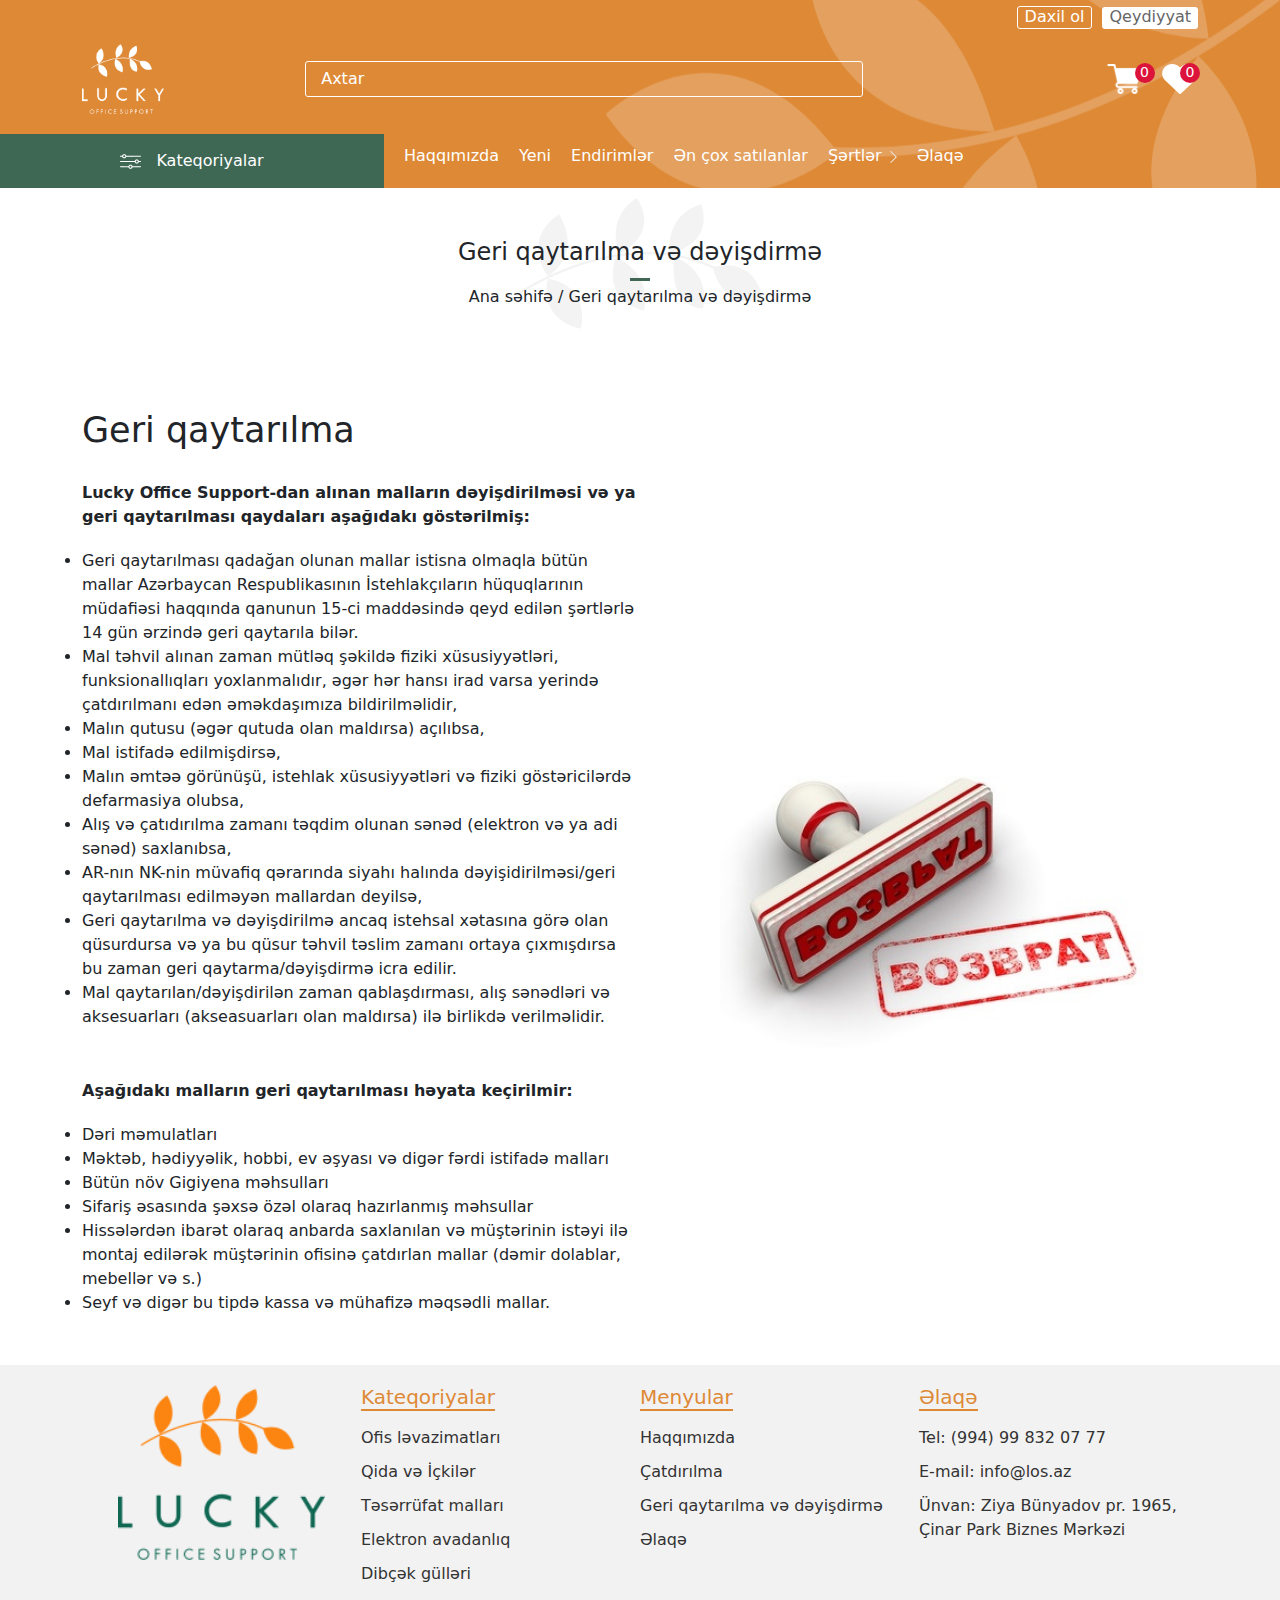
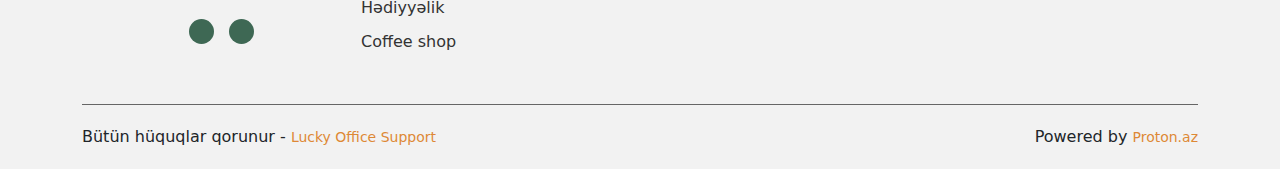
<file: sections/refund/refund.html>
<!DOCTYPE html>
<html lang="en">
<head>
    <meta charset="UTF-8">
    <meta http-equiv="X-UA-Compatible" content="IE=edge">
    <meta name="viewport" content="width=device-width, initial-scale=1.0">
    <link rel="stylesheet" href="https://cdnjs.cloudflare.com/ajax/libs/font-awesome/6.2.0/css/all.min.css" integrity="sha512-xh6O/CkQoPOWDdYTDqeRdPCVd1SpvCA9XXcUnZS2FmJNp1coAFzvtCN9BmamE+4aHK8yyUHUSCcJHgXloTyT2A==" crossorigin="anonymous" referrerpolicy="no-referrer" />
    <link rel="stylesheet" href="./css/style.css">
    <link rel="stylesheet" href="../../css/bootstrap.css">
    <title>Lucky</title>
</head>
<body>
    <div class="scrollToTop-btn">
        <i class="fa-solid fa-angle-up"></i>
    </div>
    <div class="navi-fixed container-fluid">
        <div class="navi-left">
            <img src="../../img/images/icons/category.png">
            <span>Kateqoriyalar</span>
            <div class="categoryList">
                <div>
                    <a href="#">Ofis ləvazimatları</a>
                    <div>
                        <div>
                            <a href="#">Ağardıcı</a>
                            <a href="#">Çərçivə</a>
                            <a href="#">Kağız</a>
                            <a href="#">Marker</a>
                            <a href="#">Qayçı</a>
                            <a href="#">Qovluq</a>
                            <a href="#">Skrepka</a>
                            <a href="#">Yazı lövhəsi</a>
                        </div>
                        <div>
                            <a href="#">Bıçaq</a>
                            <a href="#">Delgəc</a>
                            <a href="#">Kalkulyator</a>
                            <a href="#">Masaüstü dəstləri</a>
                            <a href="#">Qeyd kağızı</a>
                            <a href="#">Sənəd dolabı</a>
                            <a href="#">Stepler və ehtiyatları</a>
                            <a href="#">Zərf</a>
                        </div>
                        <div>
                            <a href="#">Bloknot</a>
                            <a href="#">Dəftər</a>
                            <a href="#">Karandas</a>
                            <a href="#">Pozan</a>
                            <a href="#">Qələm</a>
                            <a href="#">Sənəd rəfi</a>
                            <a href="#">Xətkeş</a>
                            <a href="#">Zibil qabı</a>
                        </div>
                        <div>
                            <a href="#">Çek və qaimə</a>
                            <a href="#">Fayl</a>
                            <a href="#">Karandaş yonan</a>
                            <a href="#">Pul rezini</a>
                            <a href="#">Qısqac</a>
                            <a href="#">Skoç</a>
                            <a href="#">Yapışqan</a>
                        </div>
                    </div>
                </div>
                <div>
                    <a href="#">Qida və içkilər</a>
                    <div>
                        <div>
                            <a href="#">Çay</a>
                            <a href="#">Quru meyvə</a>
                            <a href="#">Un məhsulları</a>
                        </div>
                        <div>
                            <a href="#">Ədviyyat</a>
                            <a href="#">Şirniyyat</a>
                        </div>
                        <div>
                            <a href="#">Qəhvə</a>
                            <a href="#">Soyuq içkilər</a>
                        </div>
                        <div>
                            <a href="#">Qənd</a>
                            <a href="#">Süd</a>
                        </div>
                    </div>
                </div>
                <div>
                    <a href="#">Təsərrüfat malları</a>
                    <div>
                        <div>
                            <a href="#">Birdəfəlik qablar</a>
                            <a href="#">Mətbəx ləvazimatları</a>
                            <a href="#">Təmizlik vasitələri</a>
                            <a href="#">Zibil paketi</a>
                        </div>
                        <div>
                            <a href="#">Əlcək</a>
                            <a href="#">Sabun</a>
                            <a href="#">Tibbi ləvazimatlar</a>
                        </div>
                        <div>
                            <a href="#">Hava təravətləndirici</a>
                            <a href="#">Salfetlər</a>
                            <a href="#">Tualet kağızı</a>
                        </div>
                        <div>
                            <a href="#">Mətbəx dəsmalı</a>
                            <a href="#">Təmizləyici vasitələr</a>
                            <a href="#">Xırdavat</a>
                        </div>
                    </div>
                </div>
                <div>
                    <a href="#">Elektron avadanlıq</a>
                    <div>
                        <div>
                            <a href="#">Batereyalar</a>
                            <a href="#">Modem</a>
                            <a href="#">Telefon</a>
                        </div>
                        <div>
                            <a href="#">Kartric</a>
                            <a href="#">Maus</a>
                            <a href="#">Təmizləyicilər</a>
                        </div>
                        <div>
                            <a href="#">Klaviatura</a>
                            <a href="#">Power bank</a>
                            <a href="#">Uzadıcı</a>
                        </div>
                        <div>
                            <a href="#">Kompyuter çantası</a>
                            <a href="#">Printer</a>
                            <a href="#">Yaddaş kartı</a>
                        </div>
                    </div>
                </div>
                <div>
                    <a href="#">Dibçək gülləri</a>
                    <div class="justify-content-start">
                        <div>
                            <a href="#">Aksesuarlar</a>
                        </div>
                        <div>
                            <a href="#">Otaq gülləri</a>
                        </div>
                    </div>
                </div>
                <div>
                    <a href="#">Hədiyyəlik</a>
                    <div class="justify-content-start">
                        <div>
                            <a href="#">Cüzdan</a>
                        </div>
                        <div>
                            <a href="#">Masaüstü dəstləri</a>
                        </div>
                    </div>
                </div>
                <div>
                    <a href="#">Coffee shop</a>
                    <div class="justify-content-start">
                        <div>
                            <a href="#">Mondo</a>
                        </div>
                        <div>
                            <a href="#">Qəhvə bişirənlər</a>
                        </div>
                        <div>
                            <a href="#">Qəhvə məhsulları</a>
                        </div>
                    </div>
                </div>
            </div>       
        </div>
        <div class="fixed-center">
            <input type="text" placeholder="Axtar">
            <i class="fa-solid fa-magnifying-glass" id="search"></i>
        </div>
        <div class="navi-right">
            <a href="../carts/cart.html">
                <img src="../../img/images/general/cart.png" id="cart">
                <span class="cartAmount">0</span>
            </a>
            <a href="../favor/favor.html">
                <img src="../../img/images/general/heart.png" id="favor">
                <span class="favorAmount">0</span>
            </a>
        </div>
    </div>
    <div class="navi">
        <div class="container">
            <div class="navi-register">
                <a href="../login/login.html" id="logIn">Daxil ol</a>
                <a href="../signup/signup.html" id="signUp">Qeydiyyat</a>
            </div>
            <div class="navi-body">
                <div class="navi-logo">
                    <a href="../../index.html">
                        <img src="../../img/images/logo/logo-header.png">
                    </a>
                </div>
                <div class="navi-search">
                    <input type="text" placeholder="Axtar">
                    <i class="fa-solid fa-magnifying-glass" id="search"></i>
                </div>
                <div class="navi-cart">
                    <a href="../carts/cart.html">
                        <img src="../../img/images/general/cart.png" id="cart">
                        <span class="cartAmount">0</span>
                    </a>
                    <a href="../favor/favor.html">
                        <img src="../../img/images/general/heart.png" id="favor">
                        <span class="favorAmount">0</span>
                    </a>
                </div>
                <div class="hamb">
                    <i class="fa-solid fa-bars" id="naviHamb"></i>
                </div>
            </div>
        </div>
        <div class="navi-menu container-fluid">
            <div class="navi-category">
                <img src="../../img/images/icons/category.png">
                <span>Kateqoriyalar</span>
                <div class="categoryList">
                    <div>
                        <a href="#">Ofis ləvazimatları</a>
                        <div>
                            <div>
                                <a href="#">Ağardıcı</a>
                                <a href="#">Çərçivə</a>
                                <a href="#">Kağız</a>
                                <a href="#">Marker</a>
                                <a href="#">Qayçı</a>
                                <a href="#">Qovluq</a>
                                <a href="#">Skrepka</a>
                                <a href="#">Yazı lövhəsi</a>
                            </div>
                            <div>
                                <a href="#">Bıçaq</a>
                                <a href="#">Delgəc</a>
                                <a href="#">Kalkulyator</a>
                                <a href="#">Masaüstü dəstləri</a>
                                <a href="#">Qeyd kağızı</a>
                                <a href="#">Sənəd dolabı</a>
                                <a href="#">Stepler və ehtiyatları</a>
                                <a href="#">Zərf</a>
                            </div>
                            <div>
                                <a href="#">Bloknot</a>
                                <a href="#">Dəftər</a>
                                <a href="#">Karandas</a>
                                <a href="#">Pozan</a>
                                <a href="#">Qələm</a>
                                <a href="#">Sənəd rəfi</a>
                                <a href="#">Xətkeş</a>
                                <a href="#">Zibil qabı</a>
                            </div>
                            <div>
                                <a href="#">Çek və qaimə</a>
                                <a href="#">Fayl</a>
                                <a href="#">Karandaş yonan</a>
                                <a href="#">Pul rezini</a>
                                <a href="#">Qısqac</a>
                                <a href="#">Skoç</a>
                                <a href="#">Yapışqan</a>
                            </div>
                        </div>
                    </div>
                    <div>
                        <a href="#">Qida və içkilər</a>
                        <div>
                            <div>
                                <a href="#">Çay</a>
                                <a href="#">Quru meyvə</a>
                                <a href="#">Un məhsulları</a>
                            </div>
                            <div>
                                <a href="#">Ədviyyat</a>
                                <a href="#">Şirniyyat</a>
                            </div>
                            <div>
                                <a href="#">Qəhvə</a>
                                <a href="#">Soyuq içkilər</a>
                            </div>
                            <div>
                                <a href="#">Qənd</a>
                                <a href="#">Süd</a>
                            </div>
                        </div>
                    </div>
                    <div>
                        <a href="#">Təsərrüfat malları</a>
                        <div>
                            <div>
                                <a href="#">Birdəfəlik qablar</a>
                                <a href="#">Mətbəx ləvazimatları</a>
                                <a href="#">Təmizlik vasitələri</a>
                                <a href="#">Zibil paketi</a>
                            </div>
                            <div>
                                <a href="#">Əlcək</a>
                                <a href="#">Sabun</a>
                                <a href="#">Tibbi ləvazimatlar</a>
                            </div>
                            <div>
                                <a href="#">Hava təravətləndirici</a>
                                <a href="#">Salfetlər</a>
                                <a href="#">Tualet kağızı</a>
                            </div>
                            <div>
                                <a href="#">Mətbəx dəsmalı</a>
                                <a href="#">Təmizləyici vasitələr</a>
                                <a href="#">Xırdavat</a>
                            </div>
                        </div>
                    </div>
                    <div>
                        <a href="#">Elektron avadanlıq</a>
                        <div>
                            <div>
                                <a href="#">Batereyalar</a>
                                <a href="#">Modem</a>
                                <a href="#">Telefon</a>
                            </div>
                            <div>
                                <a href="#">Kartric</a>
                                <a href="#">Maus</a>
                                <a href="#">Təmizləyicilər</a>
                            </div>
                            <div>
                                <a href="#">Klaviatura</a>
                                <a href="#">Power bank</a>
                                <a href="#">Uzadıcı</a>
                            </div>
                            <div>
                                <a href="#">Kompyuter çantası</a>
                                <a href="#">Printer</a>
                                <a href="#">Yaddaş kartı</a>
                            </div>
                        </div>
                    </div>
                    <div>
                        <a href="#">Dibçək gülləri</a>
                        <div class="justify-content-start">
                            <div>
                                <a href="#">Aksesuarlar</a>
                            </div>
                            <div>
                                <a href="#">Otaq gülləri</a>
                            </div>
                        </div>
                    </div>
                    <div>
                        <a href="#">Hədiyyəlik</a>
                        <div class="justify-content-start">
                            <div>
                                <a href="#">Cüzdan</a>
                            </div>
                            <div>
                                <a href="#">Masaüstü dəstləri</a>
                            </div>
                        </div>
                    </div>
                    <div>
                        <a href="#">Coffee shop</a>
                        <div class="justify-content-start">
                            <div>
                                <a href="#">Mondo</a>
                            </div>
                            <div>
                                <a href="#">Qəhvə bişirənlər</a>
                            </div>
                            <div>
                                <a href="#">Qəhvə məhsulları</a>
                            </div>
                        </div>
                    </div>
                </div>
            </div>
            <ul class="navi-menuItem">
                <li>
                    <a href="../about/about.html">Haqqımızda</a>
                </li>
                <li>
                    <a href="../newProducts/newProducts.html">Yeni</a>
                </li>
                <li>
                    <a href="#">Endirimlər</a>
                </li>
                <li>
                    <a href="#">Ən çox satılanlar</a>
                </li>
                <li class="arrow">
                    <a href="#">Şərtlər</a>
                    <img src="../../img/images/icons/arrow-right.png">
                    <div class="box">
                        <a href="../require/require.html" class="boxItem">Catdirilma</a>
                        <a href="../refund/refund.html" class="boxItem">Geri Qaytarilma ve Deyisdirme</a>
                    </div>
                </li>
                <li>
                    <a href="../contact/contact.html">Əlaqə</a>
                </li>
            </ul>
        </div>
        <div class="navi-small">
            <div class="navi-center">
                <img src="../../img/images/logo/logo-header.png">
                <i class="fa-solid fa-xmark" id="close"></i>
                <div class="nav-item">
                    <span>Kateqoriyalar</span>
                    <div class="nav-items">
                        <ul>
                            <div>
                                <li><a href="#">Ofis ləvazimatları</a> <i class="fa-solid fa-angle-right arrowRight"></i></li>
                                <ul>
                                    <div class="d-flex align-items-center">
                                        <i class="fa-solid fa-circle"></i><li><a href="#">Ağardıcı</a></li>
                                    </div>
                                    <div class="d-flex align-items-center">
                                        <i class="fa-solid fa-circle"></i><li><a href="#">Çərçivə</a></li>
                                    </div>
                                    <div class="d-flex align-items-center">
                                        <i class="fa-solid fa-circle"></i><li><a href="#">Kağız</a></li>
                                    </div>
                                    <div class="d-flex align-items-center">
                                        <i class="fa-solid fa-circle"></i><li><a href="#">Marker</a></li>
                                    </div>
                                    <div class="d-flex align-items-center">
                                        <i class="fa-solid fa-circle"></i><li><a href="#">Qayci</a></li>
                                    </div>
                                    <div class="d-flex align-items-center">
                                        <i class="fa-solid fa-circle"></i><li><a href="#">Qovluq</a></li>
                                    </div>
                                    <div class="d-flex align-items-center">
                                        <i class="fa-solid fa-circle"></i><li><a href="#">Skrepka</a></li>
                                    </div>
                                    <div class="d-flex align-items-center">
                                        <i class="fa-solid fa-circle"></i><li><a href="#">Yazi lovhesi</a></li>
                                    </div>
                                    <div class="d-flex align-items-center">
                                        <i class="fa-solid fa-circle"></i><li><a href="#">Bıçaq</a></li>
                                    </div>
                                    <div class="d-flex align-items-center">
                                        <i class="fa-solid fa-circle"></i><li><a href="#">Delgec</a></li>
                                    </div>
                                    <div class="d-flex align-items-center">
                                        <i class="fa-solid fa-circle"></i><li><a href="#">Kalkulyator</a></li>
                                    </div>
                                    <div class="d-flex align-items-center">
                                        <i class="fa-solid fa-circle"></i><li><a href="#">Masaüstü dəstləri</a></li>
                                    </div>
                                    <div class="d-flex align-items-center">
                                        <i class="fa-solid fa-circle"></i><li><a href="#">Qeyd kagizi</a></li>
                                    </div>
                                    <div class="d-flex align-items-center">
                                        <i class="fa-solid fa-circle"></i><li><a href="#">Sened dolabi</a></li>
                                    </div>
                                    <div class="d-flex align-items-center">
                                        <i class="fa-solid fa-circle"></i><li><a href="#">Stepler və ehtiyatları</a></li>
                                    </div>
                                    <div class="d-flex align-items-center">
                                        <i class="fa-solid fa-circle"></i><li><a href="#">Zerf</a></li>
                                    </div>
                                    <div class="d-flex align-items-center">
                                        <i class="fa-solid fa-circle"></i><li><a href="#">Bloknot</a></li>
                                    </div>
                                    <div class="d-flex align-items-center">
                                        <i class="fa-solid fa-circle"></i><li><a href="#">Defter</a></li>
                                    </div>
                                    <div class="d-flex align-items-center">
                                        <i class="fa-solid fa-circle"></i><li><a href="#">Karandas</a></li>
                                    </div>
                                    <div class="d-flex align-items-center">
                                        <i class="fa-solid fa-circle"></i><li><a href="#">Pozan</a></li>
                                    </div>
                                    <div class="d-flex align-items-center">
                                        <i class="fa-solid fa-circle"></i><li><a href="#">Qelem</a></li>
                                    </div>
                                    <div class="d-flex align-items-center">
                                        <i class="fa-solid fa-circle"></i><li><a href="#">Sened refi</a></li>
                                    </div>
                                    <div class="d-flex align-items-center">
                                        <i class="fa-solid fa-circle"></i><li><a href="#">Zibil qabi</a></li>
                                    </div>
                                    <div class="d-flex align-items-center">
                                        <i class="fa-solid fa-circle"></i><li><a href="#">Cek ve qaime</a></li>
                                    </div>
                                    <div class="d-flex align-items-center">
                                        <i class="fa-solid fa-circle"></i><li><a href="#">Fayl</a></li>
                                    </div>
                                    <div class="d-flex align-items-center">
                                        <i class="fa-solid fa-circle"></i><li><a href="#">Karandas yonan</a></li>
                                    </div>
                                    <div class="d-flex align-items-center">
                                        <i class="fa-solid fa-circle"></i><li><a href="#">Pul rezini</a></li>
                                    </div>
                                    <div class="d-flex align-items-center">
                                        <i class="fa-solid fa-circle"></i><li><a href="#">Qisqac</a></li>
                                    </div>
                                    <div class="d-flex align-items-center">
                                        <i class="fa-solid fa-circle"></i><li><a href="#">Skoc</a></li>
                                    </div>
                                    <div class="d-flex align-items-center">
                                        <i class="fa-solid fa-circle"></i><li><a href="#">Yapisqan</a></li>
                                    </div>
                                </ul>
                            </div>
                            <div>
                                <li><a href="#">Qida və İçkilər</a> <i class="fa-solid fa-angle-right arrowRight"></i></li>
                                <ul>
                                    <div class="d-flex align-items-center">
                                        <i class="fa-solid fa-circle"></i><li><a href="#">Cay</a></li>
                                    </div>
                                    <div class="d-flex align-items-center">
                                        <i class="fa-solid fa-circle"></i><li><a href="#">Quru meyve</a></li>
                                    </div>
                                    <div class="d-flex align-items-center">
                                        <i class="fa-solid fa-circle"></i><li><a href="#">Un mehsullari</a></li>
                                    </div>
                                    <div class="d-flex align-items-center">
                                        <i class="fa-solid fa-circle"></i><li><a href="#">Edviyyat</a></li>
                                    </div>
                                    <div class="d-flex align-items-center">
                                        <i class="fa-solid fa-circle"></i><li><a href="#">Sirniyyat</a></li>
                                    </div>
                                    <div class="d-flex align-items-center">
                                        <i class="fa-solid fa-circle"></i><li><a href="#">Qehve</a></li>
                                    </div>
                                    <div class="d-flex align-items-center">
                                        <i class="fa-solid fa-circle"></i><li><a href="#">Soyuq ickiler</a></li>
                                    </div>
                                    <div class="d-flex align-items-center">
                                        <i class="fa-solid fa-circle"></i><li><a href="#">Qehve</a></li>
                                    </div>
                                    <div class="d-flex align-items-center">
                                        <i class="fa-solid fa-circle"></i><li><a href="#">Sud</a></li>
                                    </div>
                                </ul>
                            </div>
                            <div>
                                <li><a href="#">Təsərrüfat malları</a> <i class="fa-solid fa-angle-right arrowRight"></i></li>
                                <ul>
                                    <div class="d-flex align-items-center">
                                        <i class="fa-solid fa-circle"></i><li><a href="#">Birdəfəlik qablar</a></li>
                                    </div>
                                    <div class="d-flex align-items-center">
                                        <i class="fa-solid fa-circle"></i><li><a href="#">Mətbəx ləvazimatları</a></li>
                                    </div>
                                    <div class="d-flex align-items-center">
                                        <i class="fa-solid fa-circle"></i><li><a href="#">Təmizlik vasitələri</a></li>
                                    </div>
                                    <div class="d-flex align-items-center">
                                        <i class="fa-solid fa-circle"></i><li><a href="#">Zibil paketi</a></li>
                                    </div>
                                    <div class="d-flex align-items-center">
                                        <i class="fa-solid fa-circle"></i><li><a href="#">Əlcək</a></li>
                                    </div>
                                    <div class="d-flex align-items-center">
                                        <i class="fa-solid fa-circle"></i><li><a href="#">Sabun</a></li>
                                    </div>
                                    <div class="d-flex align-items-center">
                                        <i class="fa-solid fa-circle"></i><li><a href="#">Tibbi levazimatlar</a></li>
                                    </div>
                                    <div class="d-flex align-items-center">
                                        <i class="fa-solid fa-circle"></i><li><a href="#">Hava təravətləndirici</a></li>
                                    </div>
                                    <div class="d-flex align-items-center">
                                        <i class="fa-solid fa-circle"></i><li><a href="#">Salfetler</a></li>
                                    </div>
                                    <div class="d-flex align-items-center">
                                        <i class="fa-solid fa-circle"></i><li><a href="#">Metbex desmali</a></li>
                                    </div>
                                    <div class="d-flex align-items-center">
                                        <i class="fa-solid fa-circle"></i><li><a href="#">Tualet kagizi</a></li>
                                    </div>
                                    <div class="d-flex align-items-center">
                                        <i class="fa-solid fa-circle"></i><li><a href="#">Temizleyici vasiteler</a></li>
                                    </div>
                                    <div class="d-flex align-items-center">
                                        <i class="fa-solid fa-circle"></i><li><a href="#">Xirdavat</a></li>
                                    </div>
                                </ul>
                            </div>
                            <div>
                                <li><a href="#">Elektron avadanlıq</a> <i class="fa-solid fa-angle-right arrowRight"></i></li>
                                <ul>
                                    <div class="d-flex align-items-center">
                                        <i class="fa-solid fa-circle"></i><li><a href="#">Batereyalar</a></li>
                                    </div>
                                    <div class="d-flex align-items-center">
                                        <i class="fa-solid fa-circle"></i><li><a href="#">Modem</a></li>
                                    </div>
                                    <div class="d-flex align-items-center">
                                        <i class="fa-solid fa-circle"></i><li><a href="#">Telefon</a></li>
                                    </div>
                                    <div class="d-flex align-items-center">
                                        <i class="fa-solid fa-circle"></i><li><a href="#">Kartric</a></li>
                                    </div>
                                    <div class="d-flex align-items-center">
                                        <i class="fa-solid fa-circle"></i><li><a href="#">Maus</a></li>
                                    </div>
                                    <div class="d-flex align-items-center">
                                        <i class="fa-solid fa-circle"></i><li><a href="#">Təmizləyicilər</a></li>
                                    </div>
                                    <div class="d-flex align-items-center">
                                        <i class="fa-solid fa-circle"></i><li><a href="#">Klaviatura</a></li>
                                    </div>
                                    <div class="d-flex align-items-center">
                                        <i class="fa-solid fa-circle"></i><li><a href="#">Power bank</a></li>
                                    </div>
                                    <div class="d-flex align-items-center">
                                        <i class="fa-solid fa-circle"></i><li><a href="#">Uzadici</a></li>
                                    </div>
                                    <div class="d-flex align-items-center">
                                        <i class="fa-solid fa-circle"></i><li><a href="#">Power bank</a></li>
                                    </div>
                                    <div class="d-flex align-items-center">
                                        <i class="fa-solid fa-circle"></i><li><a href="#">Kompyuter çantası</a></li>
                                    </div>
                                    <div class="d-flex align-items-center">
                                        <i class="fa-solid fa-circle"></i><li><a href="#">Printer</a></li>
                                    </div>
                                    <div class="d-flex align-items-center">
                                        <i class="fa-solid fa-circle"></i><li><a href="#">Yaddas karti</a></li>
                                    </div>
                                </ul>
                            </div>
                            <div>
                                <li><a href="#">Dibçək gülləri</a> <i class="fa-solid fa-angle-right arrowRight"></i></li>
                                <ul class="o-hidden">
                                    <div class="d-flex align-items-center">
                                        <i class="fa-solid fa-circle"></i><li><a href="#">Aksesuarlar</a></li>
                                    </div>
                                    <div class="d-flex align-items-center">
                                        <i class="fa-solid fa-circle"></i><li><a href="#">Otaq gülləri</a></li>
                                    </div>
                                </ul>
                            </div>
                            <div>
                                <li><a href="#">Hədiyyəlik</a> <i class="fa-solid fa-angle-right arrowRight"></i></li>
                                <ul class="o-hidden">
                                    <div class="d-flex align-items-center">
                                        <i class="fa-solid fa-circle"></i><li><a href="#">Cuzdan</a></li>
                                    </div>
                                    <div class="d-flex align-items-center">
                                        <i class="fa-solid fa-circle"></i><li><a href="#">Masaüstü dəstləri</a></li>
                                    </div>
                                </ul>
                            </div>
                            <div>
                                <li><a href="#">Coffee shop</a> <i class="fa-solid fa-angle-right arrowRight"></i></li>
                                <ul class="o-hidden">
                                    <div class="d-flex align-items-center">
                                        <i class="fa-solid fa-circle"></i><li><a href="#">Mondo</a></li>
                                    </div>
                                    <div class="d-flex align-items-center">
                                        <i class="fa-solid fa-circle"></i><li><a href="#">Qehve bisirenler</a></li>
                                    </div>
                                    <div class="d-flex align-items-center">
                                        <i class="fa-solid fa-circle"></i><li><a href="#">Qəhvə məhsulları</a></li>
                                    </div>
                                </ul>
                            </div>
                        </ul>
                    </div>
                </div>
                <ul class="mb-5">
                    <li>
                        <a href="../about/about.html">Haqqımızda</a>
                    </li>
                    <li>
                        <a href="../newProducts/newProducts.html">Yeni</a>
                    </li>
                    <li>
                        <a href="#">Endirimlər</a>
                    </li>
                    <li>
                        <a href="#">Ən çox satılanlar</a>
                    </li>
                    <li class="if">
                        <a href="#">Şərtlər</a><i class="fa-solid fa-angle-right"></i>
                    </li>
                    <div class="showIf">
                        <a href="../require/require.html">Catdirilma</a>
                        <a href="../refund/refund.html">Geri qaytarilma ve deyisdirme</a>
                    </div>
                    <li>
                        <a href="../contact/contact.html">Əlaqə</a>
                    </li>
                </ul>
                <div class="navi-sm-search">
                    <input type="text" placeholder="Axtar">
                    <i class="fa-solid fa-magnifying-glass" id="search"></i>
                </div>
                <div class="navi-sale">
                    <a href="../carts/cart.html">
                        <img src="../../img/images/general/cart.png" id="cart">
                        <span class="cartAmount">0</span>
                    </a>
                    <a href="../favor/favor.html">
                        <img src="../../img/images/general/heart.png" id="favor">
                        <span class="favorAmount">0</span>
                    </a>
                </div>
                <div class="navi-log">
                    <a href="../login/login.html" id="logIn">Daxil ol</a>
                    <a href="../signup/signup.html" id="signUp">Qeydiyyat</a>
                </div>
            </div>
        </div>
    </div>
    <div class="about">
        <h4>Geri qaytarılma və dəyişdirmə </h4>
        <span>Ana səhifə / Geri qaytarılma və dəyişdirmə</span>
        <div class="container">
            <div class="about-content">
                <div class="about-col">
                    <h6>Geri qaytarılma</h6>
                    <div>
                        <span>Lucky Office Support-dan alınan malların dəyişdirilməsi və ya geri qaytarılması qaydaları aşağıdakı göstərilmiş:</span>
                        <ul>
                            <li>Geri qaytarılması qadağan olunan mallar istisna olmaqla bütün mallar Azərbaycan Respublikasının İstehlakçıların hüquqlarının müdafiəsi haqqında qanunun 15-ci maddəsində qeyd edilən şərtlərlə 14 gün ərzində geri qaytarıla bilər.</li>
                            <li>Mal təhvil alınan zaman mütləq şəkildə fiziki xüsusiyyətləri, funksionallıqları yoxlanmalıdır, əgər hər hansı irad varsa yerində çatdırılmanı edən əməkdaşımıza bildirilməlidir,</li>
                            <li>Malın qutusu (əgər qutuda olan maldırsa) açılıbsa,</li>
                            <li>Mal istifadə edilmişdirsə,</li>
                            <li>Malın əmtəə görünüşü, istehlak xüsusiyyətləri və fiziki göstəricilərdə defarmasiya olubsa,</li>
                            <li>Alış və çatıdırılma zamanı təqdim olunan sənəd (elektron və ya adi sənəd) saxlanıbsa,</li>
                            <li>AR-nın NK-nin müvafiq qərarında siyahı halında dəyişidirilməsi/geri qaytarılması edilməyən mallardan deyilsə,</li>
                            <li>Geri qaytarılma və dəyişdirilmə ancaq istehsal xətasına görə olan qüsurdursa və ya bu qüsur təhvil təslim zamanı ortaya çıxmışdırsa bu zaman geri qaytarma/dəyişdirmə icra edilir.</li>
                            <li>Mal qaytarılan/dəyişdirilən zaman qablaşdırması, alış sənədləri və aksesuarları (akseasuarları olan maldırsa) ilə birlikdə verilməlidir.</li>
                        </ul>
                    </div>
                    <div>
                        <span>Aşağıdakı malların geri qaytarılması həyata keçirilmir:</span>
                        <ul>
                            <li>Dəri məmulatları</li>
                            <li>Məktəb, hədiyyəlik, hobbi, ev əşyası və digər fərdi istifadə malları</li>
                            <li>Bütün növ Gigiyena məhsulları</li>
                            <li>Sifariş əsasında şəxsə özəl olaraq hazırlanmış məhsullar</li>
                            <li>Hissələrdən ibarət olaraq anbarda saxlanılan və müştərinin istəyi ilə montaj edilərək müştərinin ofisinə çatdırlan mallar (dəmir dolablar, mebellər və s.)</li>
                            <li>Seyf və digər bu tipdə kassa və mühafizə məqsədli mallar.</li>
                        </ul>
                    </div>
                </div>
                <div class="about-col">
                    <div class="about-img">
                        <img src="../../img/article/161788217325d97f6123a2bd1f92f024514cca51-1460838588.jpg">
                    </div>
                </div>
            </div>
        </div>
    </div>
    <div class="footer">
        <div class="container">
            <div class="footer-up">
                <div class="footer-col footer-logo">
                    <img src="../../img/images/logo/logo-footer.png">
                    <div class="footer-media">
                        <a href="#">
                            <i class="fa-brands fa-facebook-f"></i>
                        </a>
                        <a href="#">
                            <i class="fa-brands fa-instagram"></i>
                        </a>
                    </div>
                </div>
                <div class="footer-col footer-cat">
                    <h5>Kateqoriyalar</h5>
                    <ul>
                        <li>
                            <a href="#">Ofis ləvazimatları</a>
                        </li>
                        <li>
                            <a href="#">Qida və İçkilər</a>
                        </li>
                        <li>
                            <a href="#">Təsərrüfat malları</a>
                        </li>
                        <li>
                            <a href="#">Elektron avadanlıq</a>
                        </li>
                        <li>
                            <a href="#">Dibçək gülləri</a>
                        </li>
                        <li>
                            <a href="#">Hədiyyəlik</a>
                        </li>
                        <li>
                            <a href="#">Coffee shop</a>
                        </li>
                    </ul>
                </div>
                <div class="footer-col footer-menu">
                    <h5>Menyular</h5>
                    <ul>
                        <li>
                            <a href="../about/about.html">Haqqımızda</a>
                        </li>
                        <li>
                            <a href="../require/require.html">Çatdırılma</a>
                        </li>
                        <li>
                            <a href="../refund/refund.html">Geri qaytarılma və dəyişdirmə</a>
                        </li>
                        <li>
                            <a href="../contact/contact.html">Əlaqə</a>
                        </li>
                    </ul>
                </div>
                <div class="footer-col footer-contact">
                    <h5>Əlaqə</h5>
                    <ul>
                        <li>
                            <a href="#">Tel: (994) 99 832 07 77</a>
                        </li>
                        <li>
                            <a href="#">E-mail: info@los.az</a>
                        </li>
                        <li>
                            <a href="#">Ünvan: Ziya Bünyadov pr. 1965,<br>Çinar Park Biznes Mərkəzi</a>
                        </li>
                    </ul>
                </div>
            </div>
            <div class="footer-down">
                <div class="footerLeft-col">
                    <i class="fa-regular fa-copyright"></i>
                    <span>Bütün hüquqlar qorunur - </span>
                    <a href="#">Lucky Office Support</a>
                </div>
                <div class="footerRight-col">
                    <span>Powered by </span>
                    <a href="#">Proton.az</a>
                </div>
            </div>
        </div>
    </div>


    <script src="./script.js"></script>
</body>
</html>
</file>
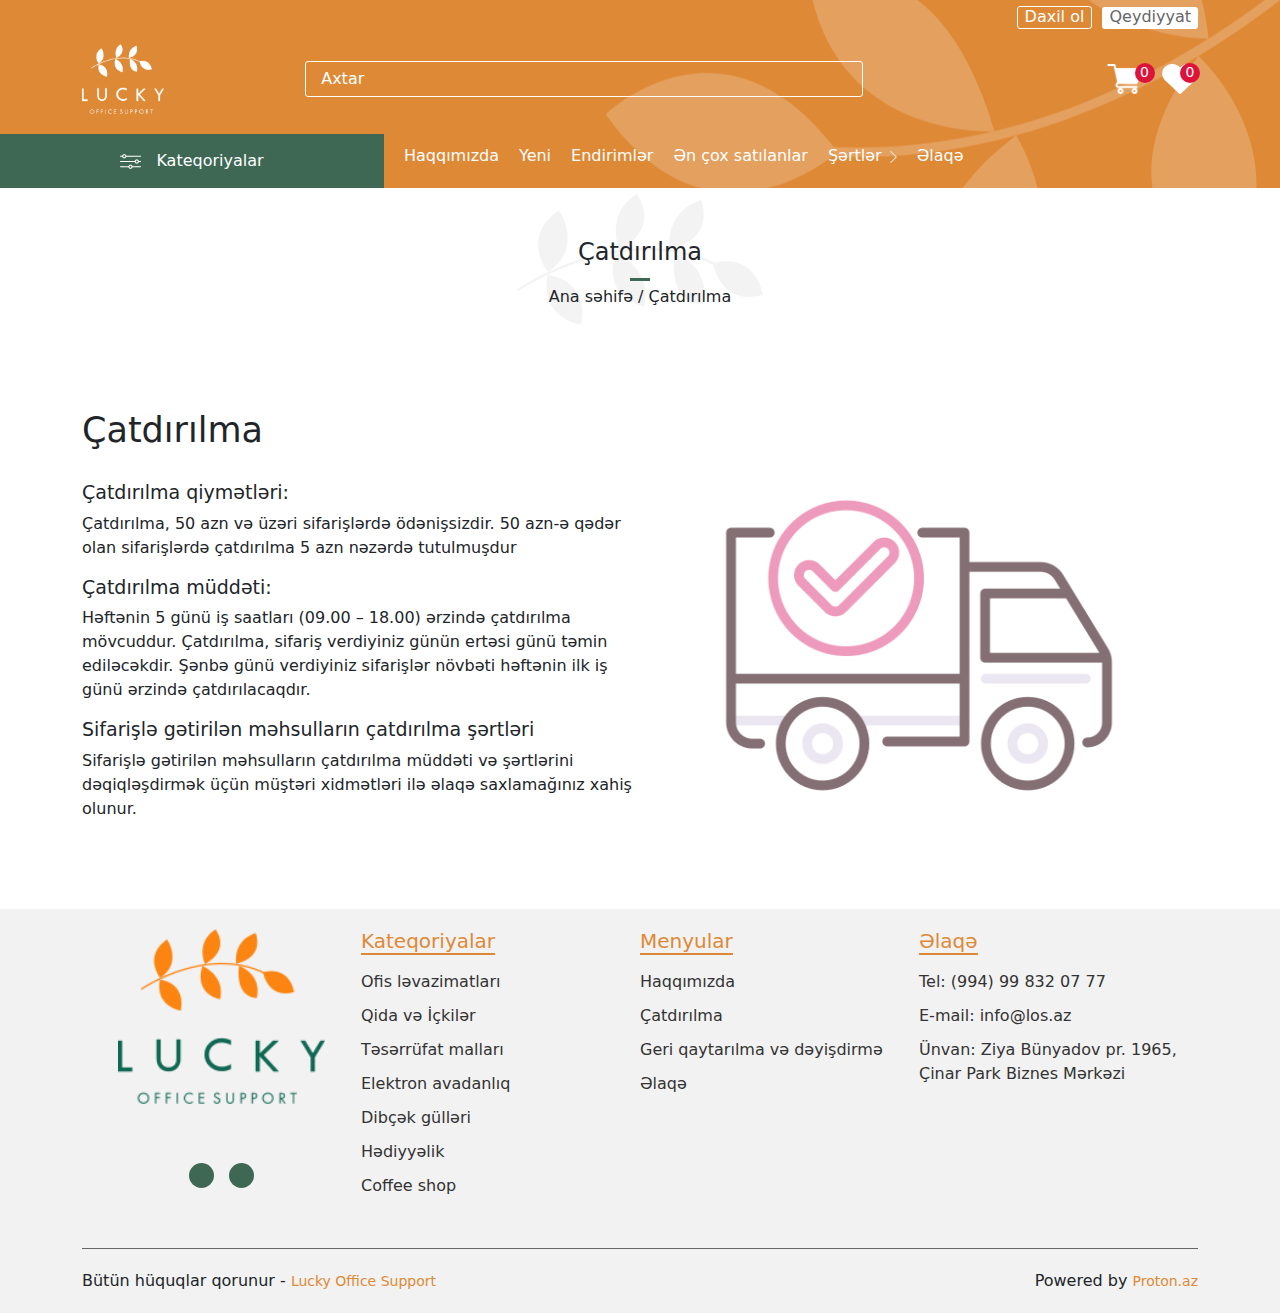
<file: sections/require/require.html>
<!DOCTYPE html>
<html lang="en">
<head>
    <meta charset="UTF-8">
    <meta http-equiv="X-UA-Compatible" content="IE=edge">
    <meta name="viewport" content="width=device-width, initial-scale=1.0">
    <link rel="stylesheet" href="https://cdnjs.cloudflare.com/ajax/libs/font-awesome/6.2.0/css/all.min.css" integrity="sha512-xh6O/CkQoPOWDdYTDqeRdPCVd1SpvCA9XXcUnZS2FmJNp1coAFzvtCN9BmamE+4aHK8yyUHUSCcJHgXloTyT2A==" crossorigin="anonymous" referrerpolicy="no-referrer" />
    <link rel="stylesheet" href="./css/style.css">
    <link rel="stylesheet" href="../../css/bootstrap.css">
    <title>Lucky</title>
</head>
<body>
    <div class="scrollToTop-btn">
        <i class="fa-solid fa-angle-up"></i>
    </div>
    <div class="navi-fixed container-fluid">
        <div class="navi-left">
            <img src="../../img/images/icons/category.png">
            <span>Kateqoriyalar</span>
            <div class="categoryList">
                <div>
                    <a href="#">Ofis ləvazimatları</a>
                    <div>
                        <div>
                            <a href="#">Ağardıcı</a>
                            <a href="#">Çərçivə</a>
                            <a href="#">Kağız</a>
                            <a href="#">Marker</a>
                            <a href="#">Qayçı</a>
                            <a href="#">Qovluq</a>
                            <a href="#">Skrepka</a>
                            <a href="#">Yazı lövhəsi</a>
                        </div>
                        <div>
                            <a href="#">Bıçaq</a>
                            <a href="#">Delgəc</a>
                            <a href="#">Kalkulyator</a>
                            <a href="#">Masaüstü dəstləri</a>
                            <a href="#">Qeyd kağızı</a>
                            <a href="#">Sənəd dolabı</a>
                            <a href="#">Stepler və ehtiyatları</a>
                            <a href="#">Zərf</a>
                        </div>
                        <div>
                            <a href="#">Bloknot</a>
                            <a href="#">Dəftər</a>
                            <a href="#">Karandas</a>
                            <a href="#">Pozan</a>
                            <a href="#">Qələm</a>
                            <a href="#">Sənəd rəfi</a>
                            <a href="#">Xətkeş</a>
                            <a href="#">Zibil qabı</a>
                        </div>
                        <div>
                            <a href="#">Çek və qaimə</a>
                            <a href="#">Fayl</a>
                            <a href="#">Karandaş yonan</a>
                            <a href="#">Pul rezini</a>
                            <a href="#">Qısqac</a>
                            <a href="#">Skoç</a>
                            <a href="#">Yapışqan</a>
                        </div>
                    </div>
                </div>
                <div>
                    <a href="#">Qida və içkilər</a>
                    <div>
                        <div>
                            <a href="#">Çay</a>
                            <a href="#">Quru meyvə</a>
                            <a href="#">Un məhsulları</a>
                        </div>
                        <div>
                            <a href="#">Ədviyyat</a>
                            <a href="#">Şirniyyat</a>
                        </div>
                        <div>
                            <a href="#">Qəhvə</a>
                            <a href="#">Soyuq içkilər</a>
                        </div>
                        <div>
                            <a href="#">Qənd</a>
                            <a href="#">Süd</a>
                        </div>
                    </div>
                </div>
                <div>
                    <a href="#">Təsərrüfat malları</a>
                    <div>
                        <div>
                            <a href="#">Birdəfəlik qablar</a>
                            <a href="#">Mətbəx ləvazimatları</a>
                            <a href="#">Təmizlik vasitələri</a>
                            <a href="#">Zibil paketi</a>
                        </div>
                        <div>
                            <a href="#">Əlcək</a>
                            <a href="#">Sabun</a>
                            <a href="#">Tibbi ləvazimatlar</a>
                        </div>
                        <div>
                            <a href="#">Hava təravətləndirici</a>
                            <a href="#">Salfetlər</a>
                            <a href="#">Tualet kağızı</a>
                        </div>
                        <div>
                            <a href="#">Mətbəx dəsmalı</a>
                            <a href="#">Təmizləyici vasitələr</a>
                            <a href="#">Xırdavat</a>
                        </div>
                    </div>
                </div>
                <div>
                    <a href="#">Elektron avadanlıq</a>
                    <div>
                        <div>
                            <a href="#">Batereyalar</a>
                            <a href="#">Modem</a>
                            <a href="#">Telefon</a>
                        </div>
                        <div>
                            <a href="#">Kartric</a>
                            <a href="#">Maus</a>
                            <a href="#">Təmizləyicilər</a>
                        </div>
                        <div>
                            <a href="#">Klaviatura</a>
                            <a href="#">Power bank</a>
                            <a href="#">Uzadıcı</a>
                        </div>
                        <div>
                            <a href="#">Kompyuter çantası</a>
                            <a href="#">Printer</a>
                            <a href="#">Yaddaş kartı</a>
                        </div>
                    </div>
                </div>
                <div>
                    <a href="#">Dibçək gülləri</a>
                    <div class="justify-content-start">
                        <div>
                            <a href="#">Aksesuarlar</a>
                        </div>
                        <div>
                            <a href="#">Otaq gülləri</a>
                        </div>
                    </div>
                </div>
                <div>
                    <a href="#">Hədiyyəlik</a>
                    <div class="justify-content-start">
                        <div>
                            <a href="#">Cüzdan</a>
                        </div>
                        <div>
                            <a href="#">Masaüstü dəstləri</a>
                        </div>
                    </div>
                </div>
                <div>
                    <a href="#">Coffee shop</a>
                    <div class="justify-content-start">
                        <div>
                            <a href="#">Mondo</a>
                        </div>
                        <div>
                            <a href="#">Qəhvə bişirənlər</a>
                        </div>
                        <div>
                            <a href="#">Qəhvə məhsulları</a>
                        </div>
                    </div>
                </div>
            </div>       
        </div>
        <div class="fixed-center">
            <input type="text" placeholder="Axtar">
            <i class="fa-solid fa-magnifying-glass" id="search"></i>
        </div>
        <div class="navi-right">
            <a href="../carts/cart.html">
                <img src="../../img/images/general/cart.png" id="cart">
                <span class="cartAmount">0</span>
            </a>
            <a href="../favor/favor.html">
                <img src="../../img/images/general/heart.png" id="favor">
                <span class="favorAmount">0</span>
            </a>
        </div>
    </div>
    <div class="navi">
        <div class="container">
            <div class="navi-register">
                <a href="../login/login.html" id="logIn">Daxil ol</a>
                <a href="../signup/signup.html" id="signUp">Qeydiyyat</a>
            </div>
            <div class="navi-body">
                <div class="navi-logo">
                    <a href="../../index.html">
                        <img src="../../img/images/logo/logo-header.png">
                    </a>
                </div>
                <div class="navi-search">
                    <input type="text" placeholder="Axtar">
                    <i class="fa-solid fa-magnifying-glass" id="search"></i>
                </div>
                <div class="navi-cart">
                    <a href="../carts/cart.html">
                        <img src="../../img/images/general/cart.png" id="cart">
                        <span class="cartAmount">0</span>
                    </a>
                    <a href="../favor/favor.html">
                        <img src="../../img/images/general/heart.png" id="favor">
                        <span class="favorAmount">0</span>
                    </a>
                </div>
                <div class="hamb">
                    <i class="fa-solid fa-bars" id="naviHamb"></i>
                </div>
            </div>
        </div>
        <div class="navi-menu container-fluid">
            <div class="navi-category">
                <img src="../../img/images/icons/category.png">
                <span>Kateqoriyalar</span>
                <div class="categoryList">
                    <div>
                        <a href="#">Ofis ləvazimatları</a>
                        <div>
                            <div>
                                <a href="#">Ağardıcı</a>
                                <a href="#">Çərçivə</a>
                                <a href="#">Kağız</a>
                                <a href="#">Marker</a>
                                <a href="#">Qayçı</a>
                                <a href="#">Qovluq</a>
                                <a href="#">Skrepka</a>
                                <a href="#">Yazı lövhəsi</a>
                            </div>
                            <div>
                                <a href="#">Bıçaq</a>
                                <a href="#">Delgəc</a>
                                <a href="#">Kalkulyator</a>
                                <a href="#">Masaüstü dəstləri</a>
                                <a href="#">Qeyd kağızı</a>
                                <a href="#">Sənəd dolabı</a>
                                <a href="#">Stepler və ehtiyatları</a>
                                <a href="#">Zərf</a>
                            </div>
                            <div>
                                <a href="#">Bloknot</a>
                                <a href="#">Dəftər</a>
                                <a href="#">Karandas</a>
                                <a href="#">Pozan</a>
                                <a href="#">Qələm</a>
                                <a href="#">Sənəd rəfi</a>
                                <a href="#">Xətkeş</a>
                                <a href="#">Zibil qabı</a>
                            </div>
                            <div>
                                <a href="#">Çek və qaimə</a>
                                <a href="#">Fayl</a>
                                <a href="#">Karandaş yonan</a>
                                <a href="#">Pul rezini</a>
                                <a href="#">Qısqac</a>
                                <a href="#">Skoç</a>
                                <a href="#">Yapışqan</a>
                            </div>
                        </div>
                    </div>
                    <div>
                        <a href="#">Qida və içkilər</a>
                        <div>
                            <div>
                                <a href="#">Çay</a>
                                <a href="#">Quru meyvə</a>
                                <a href="#">Un məhsulları</a>
                            </div>
                            <div>
                                <a href="#">Ədviyyat</a>
                                <a href="#">Şirniyyat</a>
                            </div>
                            <div>
                                <a href="#">Qəhvə</a>
                                <a href="#">Soyuq içkilər</a>
                            </div>
                            <div>
                                <a href="#">Qənd</a>
                                <a href="#">Süd</a>
                            </div>
                        </div>
                    </div>
                    <div>
                        <a href="#">Təsərrüfat malları</a>
                        <div>
                            <div>
                                <a href="#">Birdəfəlik qablar</a>
                                <a href="#">Mətbəx ləvazimatları</a>
                                <a href="#">Təmizlik vasitələri</a>
                                <a href="#">Zibil paketi</a>
                            </div>
                            <div>
                                <a href="#">Əlcək</a>
                                <a href="#">Sabun</a>
                                <a href="#">Tibbi ləvazimatlar</a>
                            </div>
                            <div>
                                <a href="#">Hava təravətləndirici</a>
                                <a href="#">Salfetlər</a>
                                <a href="#">Tualet kağızı</a>
                            </div>
                            <div>
                                <a href="#">Mətbəx dəsmalı</a>
                                <a href="#">Təmizləyici vasitələr</a>
                                <a href="#">Xırdavat</a>
                            </div>
                        </div>
                    </div>
                    <div>
                        <a href="#">Elektron avadanlıq</a>
                        <div>
                            <div>
                                <a href="#">Batereyalar</a>
                                <a href="#">Modem</a>
                                <a href="#">Telefon</a>
                            </div>
                            <div>
                                <a href="#">Kartric</a>
                                <a href="#">Maus</a>
                                <a href="#">Təmizləyicilər</a>
                            </div>
                            <div>
                                <a href="#">Klaviatura</a>
                                <a href="#">Power bank</a>
                                <a href="#">Uzadıcı</a>
                            </div>
                            <div>
                                <a href="#">Kompyuter çantası</a>
                                <a href="#">Printer</a>
                                <a href="#">Yaddaş kartı</a>
                            </div>
                        </div>
                    </div>
                    <div>
                        <a href="#">Dibçək gülləri</a>
                        <div class="justify-content-start">
                            <div>
                                <a href="#">Aksesuarlar</a>
                            </div>
                            <div>
                                <a href="#">Otaq gülləri</a>
                            </div>
                        </div>
                    </div>
                    <div>
                        <a href="#">Hədiyyəlik</a>
                        <div class="justify-content-start">
                            <div>
                                <a href="#">Cüzdan</a>
                            </div>
                            <div>
                                <a href="#">Masaüstü dəstləri</a>
                            </div>
                        </div>
                    </div>
                    <div>
                        <a href="#">Coffee shop</a>
                        <div class="justify-content-start">
                            <div>
                                <a href="#">Mondo</a>
                            </div>
                            <div>
                                <a href="#">Qəhvə bişirənlər</a>
                            </div>
                            <div>
                                <a href="#">Qəhvə məhsulları</a>
                            </div>
                        </div>
                    </div>
                </div>
            </div>
            <ul class="navi-menuItem">
                <li>
                    <a href="../about/about.html">Haqqımızda</a>
                </li>
                <li>
                    <a href="../newProducts/newProducts.html">Yeni</a>
                </li>
                <li>
                    <a href="#">Endirimlər</a>
                </li>
                <li>
                    <a href="#">Ən çox satılanlar</a>
                </li>
                <li class="arrow">
                    <a href="#">Şərtlər</a>
                    <img src="../../img/images/icons/arrow-right.png">
                    <div class="box">
                        <a href="../require/require.html" class="boxItem">Catdirilma</a>
                        <a href="../refund/refund.html" class="boxItem">Geri Qaytarilma ve Deyisdirme</a>
                    </div>
                </li>
                <li>
                    <a href="../contact/contact.html">Əlaqə</a>
                </li>
            </ul>
        </div>
        <div class="navi-small">
            <div class="navi-center">
                <img src="../../img/images/logo/logo-header.png">
                <i class="fa-solid fa-xmark" id="close"></i>
                <div class="nav-item">
                    <span>Kateqoriyalar</span>
                    <div class="nav-items">
                        <ul>
                            <div>
                                <li><a href="#">Ofis ləvazimatları</a> <i class="fa-solid fa-angle-right arrowRight"></i></li>
                                <ul>
                                    <div class="d-flex align-items-center">
                                        <i class="fa-solid fa-circle"></i><li><a href="#">Ağardıcı</a></li>
                                    </div>
                                    <div class="d-flex align-items-center">
                                        <i class="fa-solid fa-circle"></i><li><a href="#">Çərçivə</a></li>
                                    </div>
                                    <div class="d-flex align-items-center">
                                        <i class="fa-solid fa-circle"></i><li><a href="#">Kağız</a></li>
                                    </div>
                                    <div class="d-flex align-items-center">
                                        <i class="fa-solid fa-circle"></i><li><a href="#">Marker</a></li>
                                    </div>
                                    <div class="d-flex align-items-center">
                                        <i class="fa-solid fa-circle"></i><li><a href="#">Qayci</a></li>
                                    </div>
                                    <div class="d-flex align-items-center">
                                        <i class="fa-solid fa-circle"></i><li><a href="#">Qovluq</a></li>
                                    </div>
                                    <div class="d-flex align-items-center">
                                        <i class="fa-solid fa-circle"></i><li><a href="#">Skrepka</a></li>
                                    </div>
                                    <div class="d-flex align-items-center">
                                        <i class="fa-solid fa-circle"></i><li><a href="#">Yazi lovhesi</a></li>
                                    </div>
                                    <div class="d-flex align-items-center">
                                        <i class="fa-solid fa-circle"></i><li><a href="#">Bıçaq</a></li>
                                    </div>
                                    <div class="d-flex align-items-center">
                                        <i class="fa-solid fa-circle"></i><li><a href="#">Delgec</a></li>
                                    </div>
                                    <div class="d-flex align-items-center">
                                        <i class="fa-solid fa-circle"></i><li><a href="#">Kalkulyator</a></li>
                                    </div>
                                    <div class="d-flex align-items-center">
                                        <i class="fa-solid fa-circle"></i><li><a href="#">Masaüstü dəstləri</a></li>
                                    </div>
                                    <div class="d-flex align-items-center">
                                        <i class="fa-solid fa-circle"></i><li><a href="#">Qeyd kagizi</a></li>
                                    </div>
                                    <div class="d-flex align-items-center">
                                        <i class="fa-solid fa-circle"></i><li><a href="#">Sened dolabi</a></li>
                                    </div>
                                    <div class="d-flex align-items-center">
                                        <i class="fa-solid fa-circle"></i><li><a href="#">Stepler və ehtiyatları</a></li>
                                    </div>
                                    <div class="d-flex align-items-center">
                                        <i class="fa-solid fa-circle"></i><li><a href="#">Zerf</a></li>
                                    </div>
                                    <div class="d-flex align-items-center">
                                        <i class="fa-solid fa-circle"></i><li><a href="#">Bloknot</a></li>
                                    </div>
                                    <div class="d-flex align-items-center">
                                        <i class="fa-solid fa-circle"></i><li><a href="#">Defter</a></li>
                                    </div>
                                    <div class="d-flex align-items-center">
                                        <i class="fa-solid fa-circle"></i><li><a href="#">Karandas</a></li>
                                    </div>
                                    <div class="d-flex align-items-center">
                                        <i class="fa-solid fa-circle"></i><li><a href="#">Pozan</a></li>
                                    </div>
                                    <div class="d-flex align-items-center">
                                        <i class="fa-solid fa-circle"></i><li><a href="#">Qelem</a></li>
                                    </div>
                                    <div class="d-flex align-items-center">
                                        <i class="fa-solid fa-circle"></i><li><a href="#">Sened refi</a></li>
                                    </div>
                                    <div class="d-flex align-items-center">
                                        <i class="fa-solid fa-circle"></i><li><a href="#">Zibil qabi</a></li>
                                    </div>
                                    <div class="d-flex align-items-center">
                                        <i class="fa-solid fa-circle"></i><li><a href="#">Cek ve qaime</a></li>
                                    </div>
                                    <div class="d-flex align-items-center">
                                        <i class="fa-solid fa-circle"></i><li><a href="#">Fayl</a></li>
                                    </div>
                                    <div class="d-flex align-items-center">
                                        <i class="fa-solid fa-circle"></i><li><a href="#">Karandas yonan</a></li>
                                    </div>
                                    <div class="d-flex align-items-center">
                                        <i class="fa-solid fa-circle"></i><li><a href="#">Pul rezini</a></li>
                                    </div>
                                    <div class="d-flex align-items-center">
                                        <i class="fa-solid fa-circle"></i><li><a href="#">Qisqac</a></li>
                                    </div>
                                    <div class="d-flex align-items-center">
                                        <i class="fa-solid fa-circle"></i><li><a href="#">Skoc</a></li>
                                    </div>
                                    <div class="d-flex align-items-center">
                                        <i class="fa-solid fa-circle"></i><li><a href="#">Yapisqan</a></li>
                                    </div>
                                </ul>
                            </div>
                            <div>
                                <li><a href="#">Qida və İçkilər</a> <i class="fa-solid fa-angle-right arrowRight"></i></li>
                                <ul>
                                    <div class="d-flex align-items-center">
                                        <i class="fa-solid fa-circle"></i><li><a href="#">Cay</a></li>
                                    </div>
                                    <div class="d-flex align-items-center">
                                        <i class="fa-solid fa-circle"></i><li><a href="#">Quru meyve</a></li>
                                    </div>
                                    <div class="d-flex align-items-center">
                                        <i class="fa-solid fa-circle"></i><li><a href="#">Un mehsullari</a></li>
                                    </div>
                                    <div class="d-flex align-items-center">
                                        <i class="fa-solid fa-circle"></i><li><a href="#">Edviyyat</a></li>
                                    </div>
                                    <div class="d-flex align-items-center">
                                        <i class="fa-solid fa-circle"></i><li><a href="#">Sirniyyat</a></li>
                                    </div>
                                    <div class="d-flex align-items-center">
                                        <i class="fa-solid fa-circle"></i><li><a href="#">Qehve</a></li>
                                    </div>
                                    <div class="d-flex align-items-center">
                                        <i class="fa-solid fa-circle"></i><li><a href="#">Soyuq ickiler</a></li>
                                    </div>
                                    <div class="d-flex align-items-center">
                                        <i class="fa-solid fa-circle"></i><li><a href="#">Qehve</a></li>
                                    </div>
                                    <div class="d-flex align-items-center">
                                        <i class="fa-solid fa-circle"></i><li><a href="#">Sud</a></li>
                                    </div>
                                </ul>
                            </div>
                            <div>
                                <li><a href="#">Təsərrüfat malları</a> <i class="fa-solid fa-angle-right arrowRight"></i></li>
                                <ul>
                                    <div class="d-flex align-items-center">
                                        <i class="fa-solid fa-circle"></i><li><a href="#">Birdəfəlik qablar</a></li>
                                    </div>
                                    <div class="d-flex align-items-center">
                                        <i class="fa-solid fa-circle"></i><li><a href="#">Mətbəx ləvazimatları</a></li>
                                    </div>
                                    <div class="d-flex align-items-center">
                                        <i class="fa-solid fa-circle"></i><li><a href="#">Təmizlik vasitələri</a></li>
                                    </div>
                                    <div class="d-flex align-items-center">
                                        <i class="fa-solid fa-circle"></i><li><a href="#">Zibil paketi</a></li>
                                    </div>
                                    <div class="d-flex align-items-center">
                                        <i class="fa-solid fa-circle"></i><li><a href="#">Əlcək</a></li>
                                    </div>
                                    <div class="d-flex align-items-center">
                                        <i class="fa-solid fa-circle"></i><li><a href="#">Sabun</a></li>
                                    </div>
                                    <div class="d-flex align-items-center">
                                        <i class="fa-solid fa-circle"></i><li><a href="#">Tibbi levazimatlar</a></li>
                                    </div>
                                    <div class="d-flex align-items-center">
                                        <i class="fa-solid fa-circle"></i><li><a href="#">Hava təravətləndirici</a></li>
                                    </div>
                                    <div class="d-flex align-items-center">
                                        <i class="fa-solid fa-circle"></i><li><a href="#">Salfetler</a></li>
                                    </div>
                                    <div class="d-flex align-items-center">
                                        <i class="fa-solid fa-circle"></i><li><a href="#">Metbex desmali</a></li>
                                    </div>
                                    <div class="d-flex align-items-center">
                                        <i class="fa-solid fa-circle"></i><li><a href="#">Tualet kagizi</a></li>
                                    </div>
                                    <div class="d-flex align-items-center">
                                        <i class="fa-solid fa-circle"></i><li><a href="#">Temizleyici vasiteler</a></li>
                                    </div>
                                    <div class="d-flex align-items-center">
                                        <i class="fa-solid fa-circle"></i><li><a href="#">Xirdavat</a></li>
                                    </div>
                                </ul>
                            </div>
                            <div>
                                <li><a href="#">Elektron avadanlıq</a> <i class="fa-solid fa-angle-right arrowRight"></i></li>
                                <ul>
                                    <div class="d-flex align-items-center">
                                        <i class="fa-solid fa-circle"></i><li><a href="#">Batereyalar</a></li>
                                    </div>
                                    <div class="d-flex align-items-center">
                                        <i class="fa-solid fa-circle"></i><li><a href="#">Modem</a></li>
                                    </div>
                                    <div class="d-flex align-items-center">
                                        <i class="fa-solid fa-circle"></i><li><a href="#">Telefon</a></li>
                                    </div>
                                    <div class="d-flex align-items-center">
                                        <i class="fa-solid fa-circle"></i><li><a href="#">Kartric</a></li>
                                    </div>
                                    <div class="d-flex align-items-center">
                                        <i class="fa-solid fa-circle"></i><li><a href="#">Maus</a></li>
                                    </div>
                                    <div class="d-flex align-items-center">
                                        <i class="fa-solid fa-circle"></i><li><a href="#">Təmizləyicilər</a></li>
                                    </div>
                                    <div class="d-flex align-items-center">
                                        <i class="fa-solid fa-circle"></i><li><a href="#">Klaviatura</a></li>
                                    </div>
                                    <div class="d-flex align-items-center">
                                        <i class="fa-solid fa-circle"></i><li><a href="#">Power bank</a></li>
                                    </div>
                                    <div class="d-flex align-items-center">
                                        <i class="fa-solid fa-circle"></i><li><a href="#">Uzadici</a></li>
                                    </div>
                                    <div class="d-flex align-items-center">
                                        <i class="fa-solid fa-circle"></i><li><a href="#">Power bank</a></li>
                                    </div>
                                    <div class="d-flex align-items-center">
                                        <i class="fa-solid fa-circle"></i><li><a href="#">Kompyuter çantası</a></li>
                                    </div>
                                    <div class="d-flex align-items-center">
                                        <i class="fa-solid fa-circle"></i><li><a href="#">Printer</a></li>
                                    </div>
                                    <div class="d-flex align-items-center">
                                        <i class="fa-solid fa-circle"></i><li><a href="#">Yaddas karti</a></li>
                                    </div>
                                </ul>
                            </div>
                            <div>
                                <li><a href="#">Dibçək gülləri</a> <i class="fa-solid fa-angle-right arrowRight"></i></li>
                                <ul class="o-hidden">
                                    <div class="d-flex align-items-center">
                                        <i class="fa-solid fa-circle"></i><li><a href="#">Aksesuarlar</a></li>
                                    </div>
                                    <div class="d-flex align-items-center">
                                        <i class="fa-solid fa-circle"></i><li><a href="#">Otaq gülləri</a></li>
                                    </div>
                                </ul>
                            </div>
                            <div>
                                <li><a href="#">Hədiyyəlik</a> <i class="fa-solid fa-angle-right arrowRight"></i></li>
                                <ul class="o-hidden">
                                    <div class="d-flex align-items-center">
                                        <i class="fa-solid fa-circle"></i><li><a href="#">Cuzdan</a></li>
                                    </div>
                                    <div class="d-flex align-items-center">
                                        <i class="fa-solid fa-circle"></i><li><a href="#">Masaüstü dəstləri</a></li>
                                    </div>
                                </ul>
                            </div>
                            <div>
                                <li><a href="#">Coffee shop</a> <i class="fa-solid fa-angle-right arrowRight"></i></li>
                                <ul class="o-hidden">
                                    <div class="d-flex align-items-center">
                                        <i class="fa-solid fa-circle"></i><li><a href="#">Mondo</a></li>
                                    </div>
                                    <div class="d-flex align-items-center">
                                        <i class="fa-solid fa-circle"></i><li><a href="#">Qehve bisirenler</a></li>
                                    </div>
                                    <div class="d-flex align-items-center">
                                        <i class="fa-solid fa-circle"></i><li><a href="#">Qəhvə məhsulları</a></li>
                                    </div>
                                </ul>
                            </div>
                        </ul>
                    </div>
                </div>
                <ul class="mb-5">
                    <li>
                        <a href="../about/about.html">Haqqımızda</a>
                    </li>
                    <li>
                        <a href="../newProducts/newProducts.html">Yeni</a>
                    </li>
                    <li>
                        <a href="#">Endirimlər</a>
                    </li>
                    <li>
                        <a href="#">Ən çox satılanlar</a>
                    </li>
                    <li class="if">
                        <a href="#">Şərtlər</a><i class="fa-solid fa-angle-right"></i>
                    </li>
                    <div class="showIf">
                        <a href="../require/require.html">Catdirilma</a>
                        <a href="../refund/refund.html">Geri qaytarilma ve deyisdirme</a>
                    </div>
                    <li>
                        <a href="../contact/contact.html">Əlaqə</a>
                    </li>
                </ul>
                <div class="navi-sm-search">
                    <input type="text" placeholder="Axtar">
                    <i class="fa-solid fa-magnifying-glass" id="search"></i>
                </div>
                <div class="navi-sale">
                    <a href="../carts/cart.html">
                        <img src="../../img/images/general/cart.png" id="cart">
                        <span class="cartAmount">0</span>
                    </a>
                    <a href="../favor/favor.html">
                        <img src="../../img/images/general/heart.png" id="favor">
                        <span class="favorAmount">0</span>
                    </a>
                </div>
                <div class="navi-log">
                    <a href="../login/login.html" id="logIn">Daxil ol</a>
                    <a href="../signup/signup.html" id="signUp">Qeydiyyat</a>
                </div>
            </div>
        </div>
    </div>
    <div class="about">
        <h4>Çatdırılma</h4>
        <span>Ana səhifə / Çatdırılma</span>
        <div class="container">
            <div class="about-content">
                <div class="about-col">
                    <h6>Çatdırılma</h6>
                    <h3>Çatdırılma qiymətləri:</h3>
                    <p>Çatdırılma, 50 azn və üzəri sifarişlərdə ödənişsizdir.
                        50 azn-ə qədər olan sifarişlərdə çatdırılma 5 azn nəzərdə tutulmuşdur
                    </p>
                    <h3>Çatdırılma müddəti:</h3>
                    <p>Həftənin 5 günü iş saatları (09.00 – 18.00) ərzində çatdırılma mövcuddur. Çatdırılma, sifariş verdiyiniz günün ertəsi günü təmin ediləcəkdir. Şənbə günü verdiyiniz sifarişlər növbəti həftənin ilk iş günü ərzində çatdırılacaqdır.</p>
                    <h3>Sifarişlə gətirilən məhsulların çatdırılma şərtləri</h3>
                    <p>Sifarişlə gətirilən məhsulların çatdırılma müddəti və şərtlərini dəqiqləşdirmək üçün müştəri xidmətləri ilə əlaqə saxlamağınız xahiş olunur.</p>
                </div>
                <div class="about-col">
                    <div class="about-img">
                        <img src="../../img/article/1617882245standard-shipping.png">
                    </div>
                </div>
            </div>
        </div>
    </div>
    <div class="footer">
        <div class="container">
            <div class="footer-up">
                <div class="footer-col footer-logo">
                    <img src="../../img/images/logo/logo-footer.png">
                    <div class="footer-media">
                        <a href="#">
                            <i class="fa-brands fa-facebook-f"></i>
                        </a>
                        <a href="#">
                            <i class="fa-brands fa-instagram"></i>
                        </a>
                    </div>
                </div>
                <div class="footer-col footer-cat">
                    <h5>Kateqoriyalar</h5>
                    <ul>
                        <li>
                            <a href="#">Ofis ləvazimatları</a>
                        </li>
                        <li>
                            <a href="#">Qida və İçkilər</a>
                        </li>
                        <li>
                            <a href="#">Təsərrüfat malları</a>
                        </li>
                        <li>
                            <a href="#">Elektron avadanlıq</a>
                        </li>
                        <li>
                            <a href="#">Dibçək gülləri</a>
                        </li>
                        <li>
                            <a href="#">Hədiyyəlik</a>
                        </li>
                        <li>
                            <a href="#">Coffee shop</a>
                        </li>
                    </ul>
                </div>
                <div class="footer-col footer-menu">
                    <h5>Menyular</h5>
                    <ul>
                        <li>
                            <a href="../about/about.html">Haqqımızda</a>
                        </li>
                        <li>
                            <a href="../require/require.html">Çatdırılma</a>
                        </li>
                        <li>
                            <a href="../refund/refund.html">Geri qaytarılma və dəyişdirmə</a>
                        </li>
                        <li>
                            <a href="../contact/contact.html">Əlaqə</a>
                        </li>
                    </ul>
                </div>
                <div class="footer-col footer-contact">
                    <h5>Əlaqə</h5>
                    <ul>
                        <li>
                            <a href="#">Tel: (994) 99 832 07 77</a>
                        </li>
                        <li>
                            <a href="#">E-mail: info@los.az</a>
                        </li>
                        <li>
                            <a href="#">Ünvan: Ziya Bünyadov pr. 1965,<br>Çinar Park Biznes Mərkəzi</a>
                        </li>
                    </ul>
                </div>
            </div>
            <div class="footer-down">
                <div class="footerLeft-col">
                    <i class="fa-regular fa-copyright"></i>
                    <span>Bütün hüquqlar qorunur - </span>
                    <a href="#">Lucky Office Support</a>
                </div>
                <div class="footerRight-col">
                    <span>Powered by </span>
                    <a href="#">Proton.az</a>
                </div>
            </div>
        </div>
    </div>


    <script src="./script.js"></script>
</body>
</html>
</file>
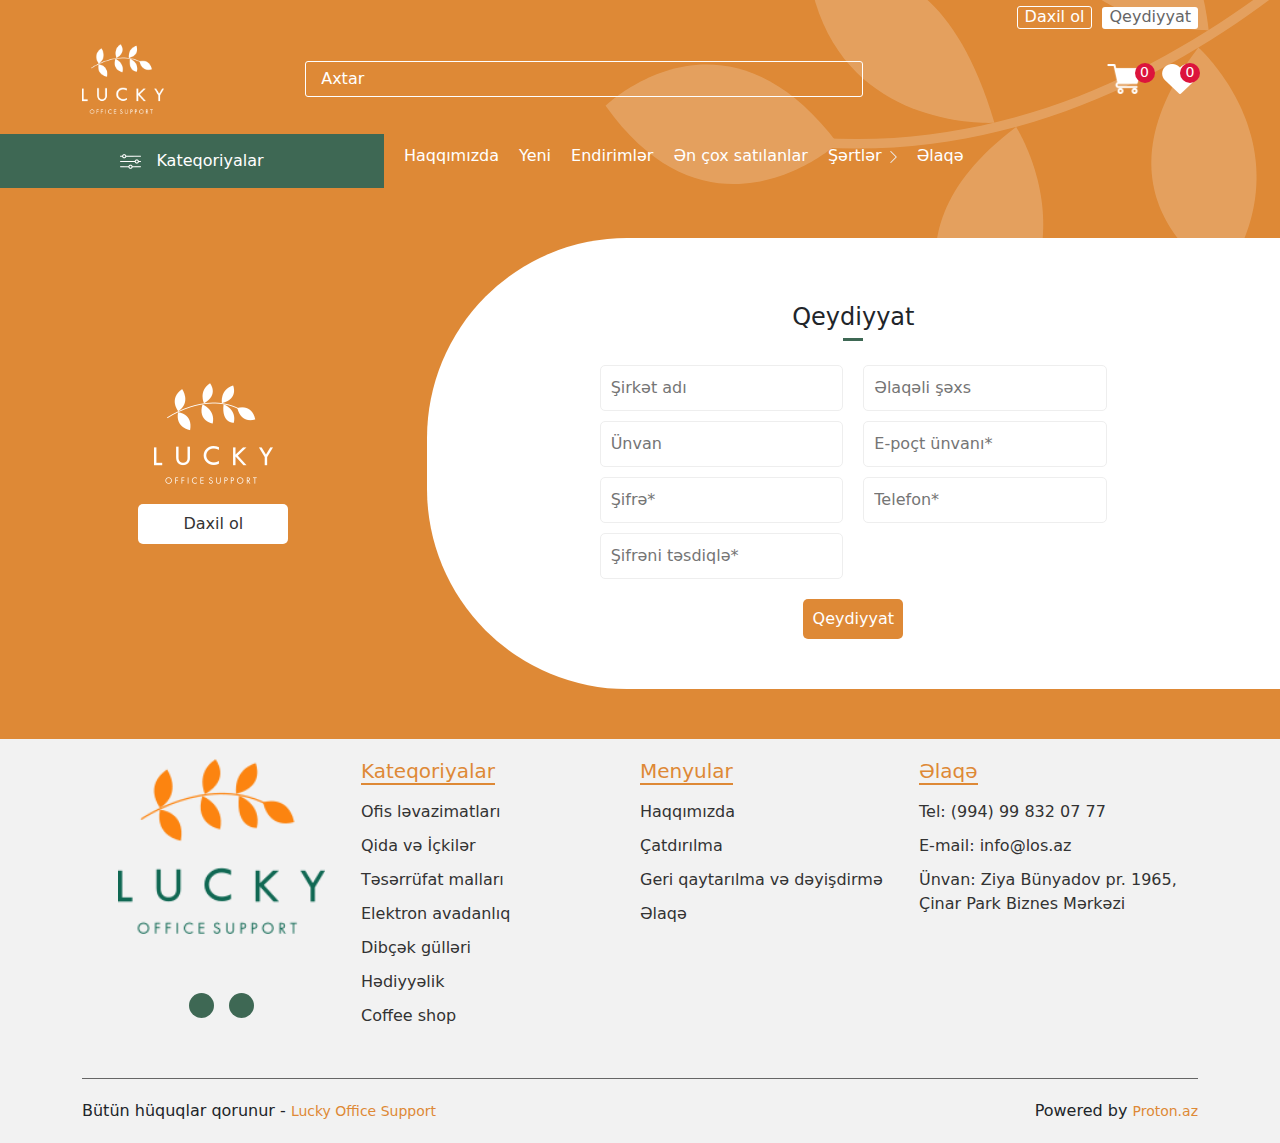
<file: sections/signup/signup.html>
<!DOCTYPE html>
<html lang="en">
<head>
    <meta charset="UTF-8">
    <meta http-equiv="X-UA-Compatible" content="IE=edge">
    <meta name="viewport" content="width=device-width, initial-scale=1.0">
    <link rel="stylesheet" href="https://cdnjs.cloudflare.com/ajax/libs/font-awesome/6.2.0/css/all.min.css" integrity="sha512-xh6O/CkQoPOWDdYTDqeRdPCVd1SpvCA9XXcUnZS2FmJNp1coAFzvtCN9BmamE+4aHK8yyUHUSCcJHgXloTyT2A==" crossorigin="anonymous" referrerpolicy="no-referrer" />
    <link rel="stylesheet" href="./css/style.css">
    <link rel="stylesheet" href="../../css/bootstrap.css">
    <title>Lucky</title>
</head>
<body>
    <div class="scrollToTop-btn">
        <i class="fa-solid fa-angle-up"></i>
    </div>
    <div class="navi-fixed container-fluid">
        <div class="navi-left">
            <img src="../../img/images/icons/category.png">
            <span>Kateqoriyalar</span>
            <div class="categoryList">
                <div>
                    <a href="#">Ofis ləvazimatları</a>
                    <div>
                        <div>
                            <a href="#">Ağardıcı</a>
                            <a href="#">Çərçivə</a>
                            <a href="#">Kağız</a>
                            <a href="#">Marker</a>
                            <a href="#">Qayçı</a>
                            <a href="#">Qovluq</a>
                            <a href="#">Skrepka</a>
                            <a href="#">Yazı lövhəsi</a>
                        </div>
                        <div>
                            <a href="#">Bıçaq</a>
                            <a href="#">Delgəc</a>
                            <a href="#">Kalkulyator</a>
                            <a href="#">Masaüstü dəstləri</a>
                            <a href="#">Qeyd kağızı</a>
                            <a href="#">Sənəd dolabı</a>
                            <a href="#">Stepler və ehtiyatları</a>
                            <a href="#">Zərf</a>
                        </div>
                        <div>
                            <a href="#">Bloknot</a>
                            <a href="#">Dəftər</a>
                            <a href="#">Karandas</a>
                            <a href="#">Pozan</a>
                            <a href="#">Qələm</a>
                            <a href="#">Sənəd rəfi</a>
                            <a href="#">Xətkeş</a>
                            <a href="#">Zibil qabı</a>
                        </div>
                        <div>
                            <a href="#">Çek və qaimə</a>
                            <a href="#">Fayl</a>
                            <a href="#">Karandaş yonan</a>
                            <a href="#">Pul rezini</a>
                            <a href="#">Qısqac</a>
                            <a href="#">Skoç</a>
                            <a href="#">Yapışqan</a>
                        </div>
                    </div>
                </div>
                <div>
                    <a href="#">Qida və içkilər</a>
                    <div>
                        <div>
                            <a href="#">Çay</a>
                            <a href="#">Quru meyvə</a>
                            <a href="#">Un məhsulları</a>
                        </div>
                        <div>
                            <a href="#">Ədviyyat</a>
                            <a href="#">Şirniyyat</a>
                        </div>
                        <div>
                            <a href="#">Qəhvə</a>
                            <a href="#">Soyuq içkilər</a>
                        </div>
                        <div>
                            <a href="#">Qənd</a>
                            <a href="#">Süd</a>
                        </div>
                    </div>
                </div>
                <div>
                    <a href="#">Təsərrüfat malları</a>
                    <div>
                        <div>
                            <a href="#">Birdəfəlik qablar</a>
                            <a href="#">Mətbəx ləvazimatları</a>
                            <a href="#">Təmizlik vasitələri</a>
                            <a href="#">Zibil paketi</a>
                        </div>
                        <div>
                            <a href="#">Əlcək</a>
                            <a href="#">Sabun</a>
                            <a href="#">Tibbi ləvazimatlar</a>
                        </div>
                        <div>
                            <a href="#">Hava təravətləndirici</a>
                            <a href="#">Salfetlər</a>
                            <a href="#">Tualet kağızı</a>
                        </div>
                        <div>
                            <a href="#">Mətbəx dəsmalı</a>
                            <a href="#">Təmizləyici vasitələr</a>
                            <a href="#">Xırdavat</a>
                        </div>
                    </div>
                </div>
                <div>
                    <a href="#">Elektron avadanlıq</a>
                    <div>
                        <div>
                            <a href="#">Batereyalar</a>
                            <a href="#">Modem</a>
                            <a href="#">Telefon</a>
                        </div>
                        <div>
                            <a href="#">Kartric</a>
                            <a href="#">Maus</a>
                            <a href="#">Təmizləyicilər</a>
                        </div>
                        <div>
                            <a href="#">Klaviatura</a>
                            <a href="#">Power bank</a>
                            <a href="#">Uzadıcı</a>
                        </div>
                        <div>
                            <a href="#">Kompyuter çantası</a>
                            <a href="#">Printer</a>
                            <a href="#">Yaddaş kartı</a>
                        </div>
                    </div>
                </div>
                <div>
                    <a href="#">Dibçək gülləri</a>
                    <div class="justify-content-start">
                        <div>
                            <a href="#">Aksesuarlar</a>
                        </div>
                        <div>
                            <a href="#">Otaq gülləri</a>
                        </div>
                    </div>
                </div>
                <div>
                    <a href="#">Hədiyyəlik</a>
                    <div class="justify-content-start">
                        <div>
                            <a href="#">Cüzdan</a>
                        </div>
                        <div>
                            <a href="#">Masaüstü dəstləri</a>
                        </div>
                    </div>
                </div>
                <div>
                    <a href="#">Coffee shop</a>
                    <div class="justify-content-start">
                        <div>
                            <a href="#">Mondo</a>
                        </div>
                        <div>
                            <a href="#">Qəhvə bişirənlər</a>
                        </div>
                        <div>
                            <a href="#">Qəhvə məhsulları</a>
                        </div>
                    </div>
                </div>
            </div>       
        </div>
        <div class="fixed-center">
            <input type="text" placeholder="Axtar">
            <i class="fa-solid fa-magnifying-glass" id="search"></i>
        </div>
        <div class="navi-right">
            <a href="../carts/cart.html">
                <img src="../../img/images/general/cart.png" id="cart">
                <span class="cartAmount">0</span>
            </a>
            <a href="../favor/favor.html">
                <img src="../../img/images/general/heart.png" id="favor">
                <span class="favorAmount">0</span>
            </a>
        </div>
    </div>
    <div class="navi">
        <div class="container">
            <div class="navi-register">
                <a href="../login/login.html" id="logIn">Daxil ol</a>
                <a href="../signup/signup.html" id="signUp">Qeydiyyat</a>
            </div>
            <div class="navi-body">
                <div class="navi-logo">
                    <a href="../../index.html">
                        <img src="../../img/images/logo/logo-header.png">
                    </a>
                </div>
                <div class="navi-search">
                    <input type="text" placeholder="Axtar">
                    <i class="fa-solid fa-magnifying-glass" id="search"></i>
                </div>
                <div class="navi-cart">
                    <a href="../carts/cart.html">
                        <img src="../../img/images/general/cart.png" id="cart">
                        <span class="cartAmount">0</span>
                    </a>
                    <a href="../favor/favor.html">
                        <img src="../../img/images/general/heart.png" id="favor">
                        <span class="favorAmount">0</span>
                    </a>
                </div>
                <div class="hamb">
                    <i class="fa-solid fa-bars" id="naviHamb"></i>
                </div>
            </div>
        </div>
        <div class="navi-menu container-fluid">
            <div class="navi-category">
                <img src="../../img/images/icons/category.png">
                <span>Kateqoriyalar</span>
                <div class="categoryList">
                    <div>
                        <a href="#">Ofis ləvazimatları</a>
                        <div>
                            <div>
                                <a href="#">Ağardıcı</a>
                                <a href="#">Çərçivə</a>
                                <a href="#">Kağız</a>
                                <a href="#">Marker</a>
                                <a href="#">Qayçı</a>
                                <a href="#">Qovluq</a>
                                <a href="#">Skrepka</a>
                                <a href="#">Yazı lövhəsi</a>
                            </div>
                            <div>
                                <a href="#">Bıçaq</a>
                                <a href="#">Delgəc</a>
                                <a href="#">Kalkulyator</a>
                                <a href="#">Masaüstü dəstləri</a>
                                <a href="#">Qeyd kağızı</a>
                                <a href="#">Sənəd dolabı</a>
                                <a href="#">Stepler və ehtiyatları</a>
                                <a href="#">Zərf</a>
                            </div>
                            <div>
                                <a href="#">Bloknot</a>
                                <a href="#">Dəftər</a>
                                <a href="#">Karandas</a>
                                <a href="#">Pozan</a>
                                <a href="#">Qələm</a>
                                <a href="#">Sənəd rəfi</a>
                                <a href="#">Xətkeş</a>
                                <a href="#">Zibil qabı</a>
                            </div>
                            <div>
                                <a href="#">Çek və qaimə</a>
                                <a href="#">Fayl</a>
                                <a href="#">Karandaş yonan</a>
                                <a href="#">Pul rezini</a>
                                <a href="#">Qısqac</a>
                                <a href="#">Skoç</a>
                                <a href="#">Yapışqan</a>
                            </div>
                        </div>
                    </div>
                    <div>
                        <a href="#">Qida və içkilər</a>
                        <div>
                            <div>
                                <a href="#">Çay</a>
                                <a href="#">Quru meyvə</a>
                                <a href="#">Un məhsulları</a>
                            </div>
                            <div>
                                <a href="#">Ədviyyat</a>
                                <a href="#">Şirniyyat</a>
                            </div>
                            <div>
                                <a href="#">Qəhvə</a>
                                <a href="#">Soyuq içkilər</a>
                            </div>
                            <div>
                                <a href="#">Qənd</a>
                                <a href="#">Süd</a>
                            </div>
                        </div>
                    </div>
                    <div>
                        <a href="#">Təsərrüfat malları</a>
                        <div>
                            <div>
                                <a href="#">Birdəfəlik qablar</a>
                                <a href="#">Mətbəx ləvazimatları</a>
                                <a href="#">Təmizlik vasitələri</a>
                                <a href="#">Zibil paketi</a>
                            </div>
                            <div>
                                <a href="#">Əlcək</a>
                                <a href="#">Sabun</a>
                                <a href="#">Tibbi ləvazimatlar</a>
                            </div>
                            <div>
                                <a href="#">Hava təravətləndirici</a>
                                <a href="#">Salfetlər</a>
                                <a href="#">Tualet kağızı</a>
                            </div>
                            <div>
                                <a href="#">Mətbəx dəsmalı</a>
                                <a href="#">Təmizləyici vasitələr</a>
                                <a href="#">Xırdavat</a>
                            </div>
                        </div>
                    </div>
                    <div>
                        <a href="#">Elektron avadanlıq</a>
                        <div>
                            <div>
                                <a href="#">Batereyalar</a>
                                <a href="#">Modem</a>
                                <a href="#">Telefon</a>
                            </div>
                            <div>
                                <a href="#">Kartric</a>
                                <a href="#">Maus</a>
                                <a href="#">Təmizləyicilər</a>
                            </div>
                            <div>
                                <a href="#">Klaviatura</a>
                                <a href="#">Power bank</a>
                                <a href="#">Uzadıcı</a>
                            </div>
                            <div>
                                <a href="#">Kompyuter çantası</a>
                                <a href="#">Printer</a>
                                <a href="#">Yaddaş kartı</a>
                            </div>
                        </div>
                    </div>
                    <div>
                        <a href="#">Dibçək gülləri</a>
                        <div class="justify-content-start">
                            <div>
                                <a href="#">Aksesuarlar</a>
                            </div>
                            <div>
                                <a href="#">Otaq gülləri</a>
                            </div>
                        </div>
                    </div>
                    <div>
                        <a href="#">Hədiyyəlik</a>
                        <div class="justify-content-start">
                            <div>
                                <a href="#">Cüzdan</a>
                            </div>
                            <div>
                                <a href="#">Masaüstü dəstləri</a>
                            </div>
                        </div>
                    </div>
                    <div>
                        <a href="#">Coffee shop</a>
                        <div class="justify-content-start">
                            <div>
                                <a href="#">Mondo</a>
                            </div>
                            <div>
                                <a href="#">Qəhvə bişirənlər</a>
                            </div>
                            <div>
                                <a href="#">Qəhvə məhsulları</a>
                            </div>
                        </div>
                    </div>
                </div>
            </div>
            <ul class="navi-menuItem">
                <li>
                    <a href="../about/about.html">Haqqımızda</a>
                </li>
                <li>
                    <a href="../newProducts/newProducts.html">Yeni</a>
                </li>
                <li>
                    <a href="#">Endirimlər</a>
                </li>
                <li>
                    <a href="#">Ən çox satılanlar</a>
                </li>
                <li class="arrow">
                    <a href="#">Şərtlər</a>
                    <img src="../../img/images/icons/arrow-right.png">
                    <div class="box">
                        <a href="../require/require.html" class="boxItem">Catdirilma</a>
                        <a href="../refund/refund.html" class="boxItem">Geri Qaytarilma ve Deyisdirme</a>
                    </div>
                </li>
                <li>
                    <a href="../contact/contact.html">Əlaqə</a>
                </li>
            </ul>
        </div>
        <div class="login">
            <div class="login-left">
                <img src="../../img/images/logo/logo-header.png">
                <a href="#">Daxil ol</a>
            </div>
            <div class="login-right">
                <form class="login-form">
                    <h4>Qeydiyyat</h4>
                    <div class="form-content">
                        <div class="contentLeft">
                            <input id='companyName' type="text" placeholder="Şirkət adı">
                            <input id="location" type="text" placeholder="Ünvan">
                            <input id='password' type="password" placeholder="Şifrə*">
                            <input id="repassword" type="password" placeholder="Şifrəni təsdiqlə*">
                        </div>
                        <div class="contentRight">
                            <input id="authority" type="text" placeholder="Əlaqəli şəxs">
                            <input id="email" type="email" placeholder="E-poçt ünvanı*">
                            <input id="phone" type="tel" placeholder="Telefon*">
                        </div>
                        <div class="form-submit">
                            <a href="../cabinet/cabinet.html">Qeydiyyat</a>
                        </div>
                    </div>
                </form>
            </div>
        </div>
        <div class="navi-small">
            <div class="navi-center">
                <img src="../../img/images/logo/logo-header.png">
                <i class="fa-solid fa-xmark" id="close"></i>
                <div class="nav-item">
                    <span>Kateqoriyalar</span>
                    <div class="nav-items">
                        <ul>
                            <div>
                                <li><a href="../office/office.html">Ofis ləvazimatları</a> <i class="fa-solid fa-angle-right arrowRight"></i></li>
                                <ul>
                                    <div class="d-flex align-items-center">
                                        <i class="fa-solid fa-circle"></i><li><a href="#">Ağardıcı</a></li>
                                    </div>
                                    <div class="d-flex align-items-center">
                                        <i class="fa-solid fa-circle"></i><li><a href="#">Çərçivə</a></li>
                                    </div>
                                    <div class="d-flex align-items-center">
                                        <i class="fa-solid fa-circle"></i><li><a href="#">Kağız</a></li>
                                    </div>
                                    <div class="d-flex align-items-center">
                                        <i class="fa-solid fa-circle"></i><li><a href="#">Marker</a></li>
                                    </div>
                                    <div class="d-flex align-items-center">
                                        <i class="fa-solid fa-circle"></i><li><a href="#">Qayci</a></li>
                                    </div>
                                    <div class="d-flex align-items-center">
                                        <i class="fa-solid fa-circle"></i><li><a href="#">Qovluq</a></li>
                                    </div>
                                    <div class="d-flex align-items-center">
                                        <i class="fa-solid fa-circle"></i><li><a href="#">Skrepka</a></li>
                                    </div>
                                    <div class="d-flex align-items-center">
                                        <i class="fa-solid fa-circle"></i><li><a href="#">Yazi lovhesi</a></li>
                                    </div>
                                    <div class="d-flex align-items-center">
                                        <i class="fa-solid fa-circle"></i><li><a href="#">Bıçaq</a></li>
                                    </div>
                                    <div class="d-flex align-items-center">
                                        <i class="fa-solid fa-circle"></i><li><a href="#">Delgec</a></li>
                                    </div>
                                    <div class="d-flex align-items-center">
                                        <i class="fa-solid fa-circle"></i><li><a href="#">Kalkulyator</a></li>
                                    </div>
                                    <div class="d-flex align-items-center">
                                        <i class="fa-solid fa-circle"></i><li><a href="#">Masaüstü dəstləri</a></li>
                                    </div>
                                    <div class="d-flex align-items-center">
                                        <i class="fa-solid fa-circle"></i><li><a href="#">Qeyd kagizi</a></li>
                                    </div>
                                    <div class="d-flex align-items-center">
                                        <i class="fa-solid fa-circle"></i><li><a href="#">Sened dolabi</a></li>
                                    </div>
                                    <div class="d-flex align-items-center">
                                        <i class="fa-solid fa-circle"></i><li><a href="#">Stepler və ehtiyatları</a></li>
                                    </div>
                                    <div class="d-flex align-items-center">
                                        <i class="fa-solid fa-circle"></i><li><a href="#">Zerf</a></li>
                                    </div>
                                    <div class="d-flex align-items-center">
                                        <i class="fa-solid fa-circle"></i><li><a href="#">Bloknot</a></li>
                                    </div>
                                    <div class="d-flex align-items-center">
                                        <i class="fa-solid fa-circle"></i><li><a href="#">Defter</a></li>
                                    </div>
                                    <div class="d-flex align-items-center">
                                        <i class="fa-solid fa-circle"></i><li><a href="#">Karandas</a></li>
                                    </div>
                                    <div class="d-flex align-items-center">
                                        <i class="fa-solid fa-circle"></i><li><a href="#">Pozan</a></li>
                                    </div>
                                    <div class="d-flex align-items-center">
                                        <i class="fa-solid fa-circle"></i><li><a href="#">Qelem</a></li>
                                    </div>
                                    <div class="d-flex align-items-center">
                                        <i class="fa-solid fa-circle"></i><li><a href="#">Sened refi</a></li>
                                    </div>
                                    <div class="d-flex align-items-center">
                                        <i class="fa-solid fa-circle"></i><li><a href="#">Zibil qabi</a></li>
                                    </div>
                                    <div class="d-flex align-items-center">
                                        <i class="fa-solid fa-circle"></i><li><a href="#">Cek ve qaime</a></li>
                                    </div>
                                    <div class="d-flex align-items-center">
                                        <i class="fa-solid fa-circle"></i><li><a href="#">Fayl</a></li>
                                    </div>
                                    <div class="d-flex align-items-center">
                                        <i class="fa-solid fa-circle"></i><li><a href="#">Karandas yonan</a></li>
                                    </div>
                                    <div class="d-flex align-items-center">
                                        <i class="fa-solid fa-circle"></i><li><a href="#">Pul rezini</a></li>
                                    </div>
                                    <div class="d-flex align-items-center">
                                        <i class="fa-solid fa-circle"></i><li><a href="#">Qisqac</a></li>
                                    </div>
                                    <div class="d-flex align-items-center">
                                        <i class="fa-solid fa-circle"></i><li><a href="#">Skoc</a></li>
                                    </div>
                                    <div class="d-flex align-items-center">
                                        <i class="fa-solid fa-circle"></i><li><a href="#">Yapisqan</a></li>
                                    </div>
                                </ul>
                            </div>
                            <div>
                                <li><a href="#">Qida və İçkilər</a> <i class="fa-solid fa-angle-right arrowRight"></i></li>
                                <ul>
                                    <div class="d-flex align-items-center">
                                        <i class="fa-solid fa-circle"></i><li><a href="#">Cay</a></li>
                                    </div>
                                    <div class="d-flex align-items-center">
                                        <i class="fa-solid fa-circle"></i><li><a href="#">Quru meyve</a></li>
                                    </div>
                                    <div class="d-flex align-items-center">
                                        <i class="fa-solid fa-circle"></i><li><a href="#">Un mehsullari</a></li>
                                    </div>
                                    <div class="d-flex align-items-center">
                                        <i class="fa-solid fa-circle"></i><li><a href="#">Edviyyat</a></li>
                                    </div>
                                    <div class="d-flex align-items-center">
                                        <i class="fa-solid fa-circle"></i><li><a href="#">Sirniyyat</a></li>
                                    </div>
                                    <div class="d-flex align-items-center">
                                        <i class="fa-solid fa-circle"></i><li><a href="#">Qehve</a></li>
                                    </div>
                                    <div class="d-flex align-items-center">
                                        <i class="fa-solid fa-circle"></i><li><a href="#">Soyuq ickiler</a></li>
                                    </div>
                                    <div class="d-flex align-items-center">
                                        <i class="fa-solid fa-circle"></i><li><a href="#">Qehve</a></li>
                                    </div>
                                    <div class="d-flex align-items-center">
                                        <i class="fa-solid fa-circle"></i><li><a href="#">Sud</a></li>
                                    </div>
                                </ul>
                            </div>
                            <div>
                                <li><a href="#">Təsərrüfat malları</a> <i class="fa-solid fa-angle-right arrowRight"></i></li>
                                <ul>
                                    <div class="d-flex align-items-center">
                                        <i class="fa-solid fa-circle"></i><li><a href="#">Birdəfəlik qablar</a></li>
                                    </div>
                                    <div class="d-flex align-items-center">
                                        <i class="fa-solid fa-circle"></i><li><a href="#">Mətbəx ləvazimatları</a></li>
                                    </div>
                                    <div class="d-flex align-items-center">
                                        <i class="fa-solid fa-circle"></i><li><a href="#">Təmizlik vasitələri</a></li>
                                    </div>
                                    <div class="d-flex align-items-center">
                                        <i class="fa-solid fa-circle"></i><li><a href="#">Zibil paketi</a></li>
                                    </div>
                                    <div class="d-flex align-items-center">
                                        <i class="fa-solid fa-circle"></i><li><a href="#">Əlcək</a></li>
                                    </div>
                                    <div class="d-flex align-items-center">
                                        <i class="fa-solid fa-circle"></i><li><a href="#">Sabun</a></li>
                                    </div>
                                    <div class="d-flex align-items-center">
                                        <i class="fa-solid fa-circle"></i><li><a href="#">Tibbi levazimatlar</a></li>
                                    </div>
                                    <div class="d-flex align-items-center">
                                        <i class="fa-solid fa-circle"></i><li><a href="#">Hava təravətləndirici</a></li>
                                    </div>
                                    <div class="d-flex align-items-center">
                                        <i class="fa-solid fa-circle"></i><li><a href="#">Salfetler</a></li>
                                    </div>
                                    <div class="d-flex align-items-center">
                                        <i class="fa-solid fa-circle"></i><li><a href="#">Metbex desmali</a></li>
                                    </div>
                                    <div class="d-flex align-items-center">
                                        <i class="fa-solid fa-circle"></i><li><a href="#">Tualet kagizi</a></li>
                                    </div>
                                    <div class="d-flex align-items-center">
                                        <i class="fa-solid fa-circle"></i><li><a href="#">Temizleyici vasiteler</a></li>
                                    </div>
                                    <div class="d-flex align-items-center">
                                        <i class="fa-solid fa-circle"></i><li><a href="#">Xirdavat</a></li>
                                    </div>
                                </ul>
                            </div>
                            <div>
                                <li><a href="#">Elektron avadanlıq</a> <i class="fa-solid fa-angle-right arrowRight"></i></li>
                                <ul>
                                    <div class="d-flex align-items-center">
                                        <i class="fa-solid fa-circle"></i><li><a href="#">Batereyalar</a></li>
                                    </div>
                                    <div class="d-flex align-items-center">
                                        <i class="fa-solid fa-circle"></i><li><a href="#">Modem</a></li>
                                    </div>
                                    <div class="d-flex align-items-center">
                                        <i class="fa-solid fa-circle"></i><li><a href="#">Telefon</a></li>
                                    </div>
                                    <div class="d-flex align-items-center">
                                        <i class="fa-solid fa-circle"></i><li><a href="#">Kartric</a></li>
                                    </div>
                                    <div class="d-flex align-items-center">
                                        <i class="fa-solid fa-circle"></i><li><a href="#">Maus</a></li>
                                    </div>
                                    <div class="d-flex align-items-center">
                                        <i class="fa-solid fa-circle"></i><li><a href="#">Təmizləyicilər</a></li>
                                    </div>
                                    <div class="d-flex align-items-center">
                                        <i class="fa-solid fa-circle"></i><li><a href="#">Klaviatura</a></li>
                                    </div>
                                    <div class="d-flex align-items-center">
                                        <i class="fa-solid fa-circle"></i><li><a href="#">Power bank</a></li>
                                    </div>
                                    <div class="d-flex align-items-center">
                                        <i class="fa-solid fa-circle"></i><li><a href="#">Uzadici</a></li>
                                    </div>
                                    <div class="d-flex align-items-center">
                                        <i class="fa-solid fa-circle"></i><li><a href="#">Power bank</a></li>
                                    </div>
                                    <div class="d-flex align-items-center">
                                        <i class="fa-solid fa-circle"></i><li><a href="#">Kompyuter çantası</a></li>
                                    </div>
                                    <div class="d-flex align-items-center">
                                        <i class="fa-solid fa-circle"></i><li><a href="#">Printer</a></li>
                                    </div>
                                    <div class="d-flex align-items-center">
                                        <i class="fa-solid fa-circle"></i><li><a href="#">Yaddas karti</a></li>
                                    </div>
                                </ul>
                            </div>
                            <div>
                                <li><a href="#">Dibçək gülləri</a> <i class="fa-solid fa-angle-right arrowRight"></i></li>
                                <ul class="o-hidden">
                                    <div class="d-flex align-items-center">
                                        <i class="fa-solid fa-circle"></i><li><a href="#">Aksesuarlar</a></li>
                                    </div>
                                    <div class="d-flex align-items-center">
                                        <i class="fa-solid fa-circle"></i><li><a href="#">Otaq gülləri</a></li>
                                    </div>
                                </ul>
                            </div>
                            <div>
                                <li><a href="#">Hədiyyəlik</a> <i class="fa-solid fa-angle-right arrowRight"></i></li>
                                <ul class="o-hidden">
                                    <div class="d-flex align-items-center">
                                        <i class="fa-solid fa-circle"></i><li><a href="#">Cuzdan</a></li>
                                    </div>
                                    <div class="d-flex align-items-center">
                                        <i class="fa-solid fa-circle"></i><li><a href="#">Masaüstü dəstləri</a></li>
                                    </div>
                                </ul>
                            </div>
                            <div>
                                <li><a href="#">Coffee shop</a> <i class="fa-solid fa-angle-right arrowRight"></i></li>
                                <ul class="o-hidden">
                                    <div class="d-flex align-items-center">
                                        <i class="fa-solid fa-circle"></i><li><a href="#">Mondo</a></li>
                                    </div>
                                    <div class="d-flex align-items-center">
                                        <i class="fa-solid fa-circle"></i><li><a href="#">Qehve bisirenler</a></li>
                                    </div>
                                    <div class="d-flex align-items-center">
                                        <i class="fa-solid fa-circle"></i><li><a href="#">Qəhvə məhsulları</a></li>
                                    </div>
                                </ul>
                            </div>
                        </ul>
                    </div>
                </div>
                <ul class="mb-5">
                    <li>
                        <a href="../about/about.html">Haqqımızda</a>
                    </li>
                    <li>
                        <a href="../newProducts/newProducts.html">Yeni</a>
                    </li>
                    <li>
                        <a href="#">Endirimlər</a>
                    </li>
                    <li>
                        <a href="#">Ən çox satılanlar</a>
                    </li>
                    <li class="if">
                        <a href="#">Şərtlər</a><i class="fa-solid fa-angle-right"></i>
                    </li>
                    <div class="showIf">
                        <a href="../require/require.html">Catdirilma</a>
                        <a href="../refund/refund.html">Geri qaytarilma ve deyisdirme</a>
                    </div>
                    <li>
                        <a href="../contact/contact.html">Əlaqə</a>
                    </li>
                </ul>
                <div class="navi-sm-search">
                    <input type="text" placeholder="Axtar">
                    <i class="fa-solid fa-magnifying-glass" id="search"></i>
                </div>
                <div class="navi-sale">
                    <a href="../carts/cart.html">
                        <img src="../../img/images/general/cart.png" id="cart">
                        <span class="cartAmount">0</span>
                    </a>
                    <a href="../favor/favor.html">
                        <img src="../../img/images/general/heart.png" id="favor">
                        <span class="favorAmount">0</span>
                    </a>
                </div>
                <div class="navi-log">
                    <a href="../login/login.html" id="logIn">Daxil ol</a>
                    <a href="../signup/signup.html" id="signUp">Qeydiyyat</a>
                </div>
            </div>
        </div>
    </div>
    <div class="footer">
        <div class="container">
            <div class="footer-up">
                <div class="footer-col footer-logo">
                    <img src="../../img/images/logo/logo-footer.png">
                    <div class="footer-media">
                        <a href="#">
                            <i class="fa-brands fa-facebook-f"></i>
                        </a>
                        <a href="#">
                            <i class="fa-brands fa-instagram"></i>
                        </a>
                    </div>
                </div>
                <div class="footer-col footer-cat">
                    <h5>Kateqoriyalar</h5>
                    <ul>
                        <li>
                            <a href="#">Ofis ləvazimatları</a>
                        </li>
                        <li>
                            <a href="#">Qida və İçkilər</a>
                        </li>
                        <li>
                            <a href="#">Təsərrüfat malları</a>
                        </li>
                        <li>
                            <a href="#">Elektron avadanlıq</a>
                        </li>
                        <li>
                            <a href="#">Dibçək gülləri</a>
                        </li>
                        <li>
                            <a href="#">Hədiyyəlik</a>
                        </li>
                        <li>
                            <a href="#">Coffee shop</a>
                        </li>
                    </ul>
                </div>
                <div class="footer-col footer-menu">
                    <h5>Menyular</h5>
                    <ul>
                        <li>
                            <a href="../about/about.html">Haqqımızda</a>
                        </li>
                        <li>
                            <a href="../require/require.html">Çatdırılma</a>
                        </li>
                        <li>
                            <a href="../refund/refund.html">Geri qaytarılma və dəyişdirmə</a>
                        </li>
                        <li>
                            <a href="../contact/contact.html">Əlaqə</a>
                        </li>
                    </ul>
                </div>
                <div class="footer-col footer-contact">
                    <h5>Əlaqə</h5>
                    <ul>
                        <li>
                            <a href="#">Tel: (994) 99 832 07 77</a>
                        </li>
                        <li>
                            <a href="#">E-mail: info@los.az</a>
                        </li>
                        <li>
                            <a href="#">Ünvan: Ziya Bünyadov pr. 1965,<br>Çinar Park Biznes Mərkəzi</a>
                        </li>
                    </ul>
                </div>
            </div>
            <div class="footer-down">
                <div class="footerLeft-col">
                    <i class="fa-regular fa-copyright"></i>
                    <span>Bütün hüquqlar qorunur - </span>
                    <a href="#">Lucky Office Support</a>
                </div>
                <div class="footerRight-col">
                    <span>Powered by </span>
                    <a href="#">Proton.az</a>
                </div>
            </div>
        </div>
    </div>
    

    <script src="./script.js"></script>
</body>
</html>
</file>
<file: css/style.css>
* {
    margin: 0;
    padding: 0;
    box-sizing: border-box;
}
a {
    text-decoration: none !important;
}
ul {
    margin: 0 !important;
    padding: 0 !important;
}
li {
    list-style: none;
}


.red {
    border: 1px solid red;
}
.blue {
    border: 1px solid blue;
}
.green {
    border: 1px solid green;
}


/* Scroll Button start */

.scrollToTop-btn {
    position: fixed;
    z-index: 11;
    display: flex;
    align-items: center;
    justify-content: center;
    right: 20px;
    bottom: 20px;
    width: 45px;
    height: 45px;
    background: #FFBF00;
    color: #fff;
    border-radius: 3px;
    cursor: pointer;
    font-size: 1.5rem;
    font-weight: 700;
    opacity: 0;
    visibility: 0;
    transition: .5s ease;
}
.scrollToTop-btn.active {
    opacity: 1;
    visibility: visible;
}


/* Scroll Button end */

/* Navi-fixed start */

.navi-fixed {
    display: none;
}

/* Navi-fixed end */

/* Navi start */
.navi {
    background: #de8936 url('../img/images/pattern/leaf3.png') no-repeat 100% 5%;
    padding: 10px 0;
    position: relative;
}
.navi-small {
    background: #de8936 url('../img/images/pattern/leaf3.png') no-repeat 100% -5%;
    position: fixed;
    z-index: 5;
    top: 0;
    left: -100vw;
    width: 80%;
    height: 100%;
    transition: all .4s ease;
}
.navi-small.show {
    left: 0;
}
.navi-small.active {
    display: none;
}
.navi-center {
    text-align: center;
    position: relative;
}
.navi-center > i {
    position: absolute;
    top: 20px;
    right: 20px;
    font-size: 30px;
    cursor: pointer;
    color: #fff;
}
.navi-center > ul > li {
    /* height: 35px;
    line-height: 35px; */
    margin-bottom: 15px;
}
.navi-center > img,
.navi-small input,
.navi-small .navi-sale
{
    margin-bottom: 80px !important;
}
.navi-small ul li a {
    color: #fff;
}
.nav-item {
    padding: 10px 0;
    margin-bottom: 10px;
    color: #fff;
    background: #142a20;
    position: relative;
}
.nav-items {
    display: flex;
    position: absolute;
    z-index: 2;
    top: 44px;
    left: 50%;
    transform: translateX(-50%);
    width: 100%;
    background: #fff;
    opacity: 0;
    visibility: hidden;
    transition: all .4s ease;
}
.nav-item:hover .nav-items {
    opacity: 1;
    visibility: visible;
}
.nav-items > ul {
    width: 100%;
    display: flex;
    flex-direction: column;
    align-items: center;
}
.nav-items > ul > div {
    width: 50%;
}
.nav-items > ul > div > ul {
    display: none;
    text-align: start;
    max-height: 100px;
    overflow-y: scroll;
}
.nav-items > ul > div > ul.active {
    display: block;
}
.o-hidden {
    overflow: hidden !important;
}
.nav-items > ul > div > ul i {
    color: #666;
    font-size: 7px;
    margin-right: 5px;
}
.nav-items > ul > div > li {
    height: 40px;
    line-height: 40px;
    display: flex;
    justify-content: space-between;
    align-items: center;
}
.nav-items > ul > div > li > a,
.nav-items > ul > div > ul  li > a
{
    color: #666;
}
.nav-items > ul > div > li > i {
    color: #666;
    cursor: pointer;
    transition: all .4s ease;
}
.nav-items > ul > div > li > i.active {
    transform: rotateZ(90deg);
}
.nav-items > ul > div > ul > div {
    margin-bottom: 10px;
}
.nav-items > ul > div > li,
.nav-items > ul > div > ul > div,
.navi-center > ul > li > a,
.showIf > a
{
    position: relative;
}
.nav-items > ul > div > li::before,
.nav-items > ul > div > ul > div::before,
.navi-center > ul > li > a::before,
.showIf > a::before 
{
    content: '';
    position: absolute;
    top: 35px;
    left: 0;
    background: #de8936;
    height: 1px;
    width: 90%;
    transition: all .4s ease;
    transform: scaleX(0);
    transform-origin: center;
}
.nav-items > ul > div > ul > div::before {
    width: 100%;
    top: 25px;
}
.navi-center > ul > li > a::before,
.showIf > a::before
{
    top: 25px;
    width: 100%;
    background: #fff;
}
.nav-items > ul > div > li:hover::before,
.nav-items > ul > div > ul > div:hover::before,
.navi-center > ul > li > a:hover::before,
.showIf > a:hover::before
{
    transform: scaleX(1);
}
.if {
    display: flex;
    justify-content: center;
    align-items: center;
}
.if i {
    margin: 0 0 -2px 5px;
    color: #fff;
    transition: all .4s ease;
    cursor: pointer;
}
.if i.active {
    transform: rotateZ(90deg);
}
.showIf {
    display: none;
}
.showIf.active {
    display: inline-flex;
    flex-direction: column;
    align-items: center;
}
.showIf > a {
    color: #fff !important;
    margin-bottom: 10px;
}
.showIf > a:first-child {
    width: min-content;
}
.showIf > a:last-child {
    width: max-content;
}
.navi-sm-search {
    width: 100%;
    position: relative;
}
.navi-sm-search input {
    width: 70%;
    padding: 5px 5px 5px 15px;
    border-radius: 3px;
    outline: none;
    border: 1px solid #fff;
    background: transparent;
    caret-color: #fff;
    color: #fff;
}
.navi-sm-search i {
    position: absolute;
    top: 10px;
    right: 17%;
    color: #fff;
    cursor: pointer;
}
.navi-sm-search input::placeholder,
.navi-search input::placeholder,
.navi-search input 
{
    color: #fff;
}
.navi-cart a,
.navi-sale a
{
    position: relative;
}
.navi-cart span,
.navi-sale span
{
    display: inline-flex;
    align-items: center;
    justify-content: center;
    position: absolute;
    top: -30%;
    left: 50%;
    width: 20px;
    height: 20px;
    border-radius: 50%;
    background: crimson;
    color: #fff;
    font-size: 14px;
}
.navi-sale #cart,
.navi-cart #cart 
{
    margin-right: 15px;
}
.navi-cart img,
.navi-sale img 
{
    height: 30px;
    cursor: pointer;
}
.navi-register #logIn,
.navi-log #logIn 
{
    background: transparent;
    border: 1px solid #fff;
    color: #fff;
    border-radius: 3px;
    padding: 0 7px 2px;
    margin-right: 5px;
    transition: all .4s ease;
}
.navi-register #logIn:hover,
.navi-log #logIn:hover 
{
    background: #3e6854;
    border: 1px solid #3e6854;
}

.navi-register #signUp,
.navi-log #signUp 
{
    background: #fff;
    color: #666;
    border-radius: 3px;
    padding: 0 7px 3px;
    transition: all .4s ease;
}
.navi-register #signUp:hover,
.navi-log #signUp:hover 
{
    background: #3e6854;
    color: #fff;
}
.navi-cart,
.navi-search,
.navi-register,
.navi-menu
{
    display: none;
}
.navi-body {
    display: flex;
    align-items: center;
}
.navi-logo {
    width: 20%;
}
.navi-logo img {
    height: 70px;
}
.hamb {
    display: block;
    color: #fff;
    width: 80%;
    text-align: right;
}
.hamb i {
    font-size: 30px;
    cursor: pointer;
}

/* Navi end */

/* Slider start */

.slider {
    padding: 30px 0;
}

/* Slider end */

/* Office start */

.office-tools {
    background-image: url('../img/images/pattern/leaf4.png'),url('../img/images/pattern/leaf5.png');
    background-repeat: no-repeat;
    background-position: -5% 20%,100% 45%;
    padding: 50px 0;
    text-align: center;
}
.message {
    position: fixed;
    z-index: 100;
    bottom: 0;
    right: 30px;
    background: crimson;
    color: #fff;
    height: 50px;
    line-height: 50px;
    padding: 0 10px;
    visibility: hidden;
    opacity: 0;
    transition: all .4s ease;
}
.message.active {
    visibility: visible;
    opacity: 1;
    bottom: 30px;
}
.office-bg{
    background-color: #f8f8f8;
}
.office-tools h4 {
    padding: 10px 0;
    position: relative;
}
.office-tools h4::before {
    content: '';
    position: absolute;
    top: 50px;
    left: 50%;
    transform: translateX(-50%);
    height: 3px;
    width: 20px;
    background: #3e6854;
}
.office-content {
    display: flex;
    flex-wrap: wrap;
    padding: 20px 0;
}
.office-col {
    flex: 0 0 auto;
    width: 100%;
    padding: 20px 10px;
}
.col-item {
    background: #fff;
    position: relative;
    height: 100%;
    width: 100%;
    padding: 40px 10px 20px;
}
.col-item div:first-child {
    position: absolute;
    top: 10px;
    left: 10px;
    background: #3e6854;
    border-radius: 5px;
    color: #fff;
    padding: 0 10px;
    font-size: 14px;
}
.col-item > a {
    position: absolute;
    top: 10px;
    right: 10px;
}
.col-content {
    height: 100%;
    width: 100%;
    display: flex;
    flex-direction: column;
    align-items: center;
}
.col-content a:first-child {
    height: 70%;
    width: 100%;
    overflow: hidden;
}
.col-content img {
    height: 100%;
    width: 100%;
    object-fit: contain;
    transition: all .4s ease;
}
.col-item:hover .col-content img {
    transform: scale(1.2);
}
.col-content span {
    margin-bottom: 20px;
}
.col-content a:last-child {
    border: 1px solid #3e6854;
    color: #666 !important;
    border-radius: 5px;
    padding: 10px;
    width: 50%;
    transition: all .4s ease;
}
.col-content a:last-child:hover {
    background:  #3e6854;
    color: #fff !important;

}

/* Office end */

/* Sections start */

.sections {
    background: url('../img/images/pattern/leaf1.png') no-repeat -5% 90%;
    padding: 50px 0;
    text-align: center;
}
.sections-bg {
    background-color: #de8936;
}
.sections h4 {
    padding: 10px 0;
    position: relative;
    color: #fff;
}
.sections h4::before {
    content: '';
    position: absolute;
    top: 50px;
    left: 50%;
    transform: translateX(-50%);
    height: 3px;
    width: 20px;
    background: #fff;
}
.section-content {
    display: flex;
    flex-wrap: wrap;
}
.sectionLeft,
.sectionRight {
    flex: 0 0 auto;
    width: 100%;
    height: 400px;
    display: flex;
    align-items: center;
    justify-content: center;
}
.sectionLeft-content {
    width: 95%;
    height: 95%;
    position: relative;
    overflow: hidden;
}
.sectionLeft-content::before {
    content: '';
    background: rgba(1, 1, 1, 0.4);
    position: absolute;
    z-index: 2;
    top: 0;
    bottom: 0;
    left: 0;
    right: 0;
    opacity: 0;
}
.sectionLeft-content:hover::before {
    opacity: 1;
}
.sectionLeft-content img {
    position: absolute;
    top: 0;
    left: 0;
    right: 0;
    bottom: 0;
    width: 100%;
    height: 100%;
    object-fit: cover;
    transition: all .4s ease;
}
.sectionLeft-content span{
    position: absolute;
    top: 20px;
    left: 20px;
    font-size: 23px;
    transition: all .4s ease;
}
.sectionLeft-content:hover img {
    transform: scale(1.4);
}
.sectionLeft-content:hover span {
    position: absolute;
    z-index: 3;
    top: 50%;
    left: 50%;
    transform: translate(-50%, -50%);
    color: #fff;
    font-size: 40px;
}
.sectionRight-content {
    width: 95%;
    height: 95%;
    display: flex;
    justify-content: space-between;
}
.section-left,
.section-right 
{
    display: flex;
    flex-direction: column;
    justify-content: space-between;
    width: 48%;
}
.section-item {
    background-size: cover;
    width: 100%;
    height: 48%;
    position: relative;
    overflow: hidden;
}
.section-item::before {
    content: '';
    background: rgba(1, 1, 1, 0.4);
    position: absolute;
    z-index: 2;
    top: 0;
    bottom: 0;
    left: 0;
    right: 0;
    opacity: 0;
}
.section-item:hover::before {
    opacity: 1;
}
.section-item img {
    position: absolute;
    top: 0;
    left: 0;
    right: 0;
    bottom: 0;
    width: 100%;
    height: 100%;
    object-fit: cover;
    transition: all .4s ease;
}
.section-item span {
    position: absolute;
    top: 10px;
    left: 10px;
    font-size: 15px;
    transition: all .4s ease;
}
.section-item:hover img {
    transform: scale(1.2);
}
.section-item:hover span {
    position: absolute;
    z-index: 3;
    top: 50%;
    left: 50%;
    transform: translate(-50%, -50%);
    color: #fff;
    font-size: 20px;
}

/* Sections end */

/* Section start */

.sec {
    background: url('../img/images/pattern/leaf2.png') no-repeat 100% 105%;
    padding: 50px 0;
}
.sec-bg {
    background-color: #3e6854;
}
.sec-content {
    display: flex;
    flex-wrap: wrap;
}
.sec-col {
    flex: 0 0 auto;
    width: 100%;
    height: 400px;
    display: flex;
    align-items: center;
    justify-content: center;
}
.sec-item {
    width: 95%;
    height: 95%;
    position: relative;
    overflow: hidden;
}
.sec-item::before {
    content: '';
    background: rgba(1, 1, 1, 0.4);
    position: absolute;
    z-index: 2;
    top: 0;
    bottom: 0;
    left: 0;
    right: 0;
    opacity: 0;
}
.sec-item:hover::before {
    opacity: 1;
}
.sec-item img {
    position: absolute;
    top: 0;
    left: 0;
    right: 0;
    bottom: 0;
    width: 100%;
    height: 100%;
    object-fit: cover;
    transition: all .4s ease;
}
.sec-item span{
    position: absolute;
    top: 20px;
    left: 20px;
    font-size: 23px;
    transition: all .4s ease;
}
.sec-item:hover img {
    transform: scale(1.4);
}
.sec-item:hover span {
    position: absolute;
    z-index: 3;
    top: 50%;
    left: 50%;
    transform: translate(-50%, -50%);
    color: #fff;
    font-size: 40px;
}
.sec-center {
    width: 95%;
    height: 95%;
    display: flex;
    flex-direction: column;
    justify-content: space-between;
}
.secItem {
    background-size: cover;
    width: 100%;
    height: 48%;
    position: relative;
    overflow: hidden;
}
.secItem::before {
    content: '';
    background: rgba(1, 1, 1, 0.4);
    position: absolute;
    z-index: 2;
    top: 0;
    bottom: 0;
    left: 0;
    right: 0;
    opacity: 0;
}
.secItem:hover::before {
    opacity: 1;
}
.secItem img {
    position: absolute;
    top: 0;
    left: 0;
    right: 0;
    bottom: 0;
    width: 100%;
    height: 100%;
    object-fit: cover;
    transition: all .4s ease;
}
.secItem span {
    position: absolute;
    top: 10px;
    left: 10px;
    font-size: 15px;
    transition: all .4s ease;
}
.secItem:hover img {
    transform: scale(1.2);
}
.secItem:hover span {
    position: absolute;
    z-index: 3;
    top: 50%;
    left: 50%;
    transform: translate(-50%, -50%);
    color: #fff;
    font-size: 20px;
}


/* Section end */

/* Brend start */

.brend {
    text-align: center;
    padding: 50px 0;
}
.brend h4 {
    padding: 10px 0;
    position: relative;
}
.brend h4::before {
    content: '';
    position: absolute;
    top: 50px;
    left: 50%;
    transform: translateX(-50%);
    height: 3px;
    width: 20px;
    background: #3e6854;
}
.slide-flex {
    display: flex;
}
.slide-flex img {
    width: 25%;
    height: 80px;
    object-fit: contain;
}

/* Brend end */

/* Footer start */

.footer {
    background: #f2f2f2;
}
.footer-up,
.footer-down 
{
    display: flex;
    flex-wrap: wrap;
    padding: 20px 0;
}
.footer-col {
    flex: 0 0 auto;
    width: 100%;
    text-align: center;
}
.footer-col:not(:last-child) {
    margin-bottom: 30px;
}
.footer-logo img {
    margin-bottom: 45px;
    height: 65%;
}
.footer-media {
    text-align: center;
    padding: 10px 0;
}
.footer-media a {
    display: inline-flex;
    align-items: center;
    justify-content: center;
    width: 25px;
    height: 25px;
    border-radius: 50%;
    background: #3e6854;
    color: #fff;
    font-size: 13px;
    transition: all .4s ease;
}
.footer-media a:hover {
    background: #fff;
    color: #3e6854;
    border: 1px solid #666;
}
.footer-media a:first-child {
    margin-right: 10px;
}
.footer-col h5 {
    color: #de8936;
    border-bottom: 2px solid #de8936;
    margin-bottom: 15px;
    display: inline-block;
}
.footer-col li:not(:last-child) {
    margin-bottom: 10px;
}
.footer-cat ul li a,
.footer-menu ul li a
{
    position: relative;
}
.footer-cat ul li a::before,
.footer-menu ul li a::before
{
    content: '';
    position: absolute;
    top: 25px;
    left: 0;
    background: #de8936;
    height: 1px;
    width: 100%;
    transition: all .4s ease;
    transform: scaleX(0);
    transform-origin: center;
}
.footer-cat ul li a:hover::before,
.footer-menu ul li a:hover::before
{
    transform: scaleX(1);
}
.footer-col li a {
    color: #333 !important;
}
.footer-down {
    border-top: 1px solid #666;
}
.footerLeft-col,
.footerRight-col
{
    flex: 0 0 auto;
    width: 100%;
    text-align: center;
}
.footerLeft-col a,
.footerRight-col a
{
    color: #de8936 !important;
    font-size: 14px;
}

/* Footer end */



/* Breakpoints */

@media (min-width: 576px) {

}
@media (min-width: 768px) {

    /* Office start */

    .office-col {
        width: 50%;
    }

    /* Office end */

    /* Section start */

    .sec-col {
        width: 50%;
    }

    /* Section end */

    /* Footer start */

    .footer-col {
        width: 50%;
    }
    .footer-col:not(:first-child),
    .footerLeft-col 
    {
        text-align: left;
    }
    .footerRight-col {
        text-align: right;
    }
    .footerLeft-col,
    .footerRight-col
    {
        width: 50%;
    }

    /* Footer end */
}
@media (min-width: 992px) {

    /* Navi start */

    .navi {
        padding: 0;
    }
    .navi-register {
        text-align: right;
        padding: 5px 0;
        display: block;
    }
    .navi-search {
        width: 50%;
        position: relative;
        display: block;
    }
    .navi-search i {
        position: absolute;
        top: 10px;
        right: 10px;
        color: #fff;
        cursor: pointer;
    }
    .navi-search input {
        width: 100%;
        padding: 5px 5px 5px 15px;
        border-radius: 3px;
        outline: none;
        border: 1px solid #fff;
        background: transparent;
        caret-color: #fff;
    }
    .navi-cart {
        width: 30%;
        text-align: right;
        display: block;
    }
    .navi-menu {
        display: flex;
        align-items: center;
        padding: 0 !important;
    }
    .navi-category,
    .navi-left
    {
        width: 30%;
        background: #3e6854;
        display: flex;
        align-items: center;
        justify-content: center;
        padding: 15px 0;
        color: #fff;
        cursor: pointer;
        position: relative;
        margin-top: 10px;
    }
    .navi-left {
        margin: 0;
    }
    .navi-category .categoryList,
    .navi-left .categoryList
    {
        display: flex;
        flex-direction: column;
        position: absolute;
        z-index: 2;
        top: 54px;
        left: 0;
        width: 100%;
        background: #f8f8f8;
        visibility: hidden;
        opacity: 0;
        transition: all .4s ease;
        text-align: center;
    }
    .navi-category .categoryList > div > a,
    .navi-left .categoryList > div > a
    {
        height: 50px;
        line-height: 50px;
        color: #666;
        display: inline-block;
        width: 100%;
    }
    .navi-category .categoryList > div > a,
    .navi-left .categoryList > div > a 
    {
        position: relative;
    }
    .navi-category .categoryList > div > a::before,
    .navi-left .categoryList > div > a::before 
    {
        content: '';
        position: absolute;
        top: 50px;
        left: 0;
        background: #de8936;
        height: 1px;
        width: 100%;
        transition: all .4s ease;
        transform: scaleX(0);
        transform-origin: center;
    }
    .navi-category .categoryList > div > a:hover::before,
    .navi-left .categoryList > div > a:hover::before 
    {
        transform: scaleX(1);
    }
    .navi-category .categoryList > div > div,
    .navi-left .categoryList > div > div 
    {
        display: flex;
        justify-content: space-between;
        text-align: left;
        position: absolute;
        top: 0;
        left: 100%;
        background: #fff;
        visibility: hidden;
        opacity: 0;
        transition: all .4s ease;
        height: 350px;
        width: 700px;
        padding: 10px;
    }
    .navi-category .categoryList > div:hover > div,
    .navi-left .categoryList > div:hover > div,
    .navi-category:hover .categoryList,
    .navi-left:hover .categoryList
    {
        visibility: visible;
        opacity: 1;
    }
    .navi-category .categoryList > div > div > div > a,
    .navi-left .categoryList > div > div > div > a 
    {
        display: block;
        color: #666;
        margin-bottom: 10px;
    }
    .navi-category .categoryList > div > div > div,
    .navi-left .categoryList > div > div > div 
    {
        padding-right: 30px;
    }
    .navi-category img,
    .navi-left img 
    {
        margin-right: 15px;
    }
    .navi-menuItem {
        width: 70%;
        display: flex;
        padding-left: 20px !important;
    }
    .navi-menuItem li {
        margin-right: 20px !important;
    }
    .navi-menuItem li > a {
        position: relative;
        color: #fff;
    }
    .navi-menuItem li > a::before {
        content: '';
        position: absolute;
        top: 25px;
        left: 0;
        background: #fff;
        height: 1px;
        width: 100%;
        transition: all .4s ease;
        transform: scaleX(0);
        transform-origin: center;
    }
    .navi-menuItem li > a:hover::before {
        transform: scaleX(1);
    }
    .arrow {
        position: relative;
    }
    .arrow > .box {
        position: absolute;
        z-index: 2;
        top: 44px;
        left: 0;
        width: 150px;
        height: 100px;
        display: flex;
        flex-direction: column;
        justify-content: center;
        opacity: 0;
        visibility: hidden;
        transition: all .4s ease;
        background: #f8f8f8;
    }
    .box a {
        color: #111 !important;
        padding: 0 10px;
        position: relative;
    }
    .box .boxItem:after {
        content: '';
        position: absolute;
        left: 0;
        background: #142a20;
        height: 1px;
        width: 100%;
        transition: all .4s ease;
        transform: scaleX(0);
        transform-origin: center;
    }
    .box a:first-child:after{
        top: 25px;
    }
    .box a:last-child:after{
        top: 50px;
    }
    .box a:hover::after {
        transform: scaleX(1);
    }
    .box a:first-child {
        margin-bottom: 10px;
    }
    .arrow img {
        transition: all .4s ease;
    }
    .arrow:hover img {
        transform: rotateZ(90deg)
    }
    .arrow:hover .box {
        opacity: 1;
        visibility: visible;
}
    .navi-menuItem li img {
        margin-left: 3px;
    }
    .hamb {
        display: none;
    }
    

    /* Navi end */

    /* Nav-fixed start */

    .navi-fixed {
        opacity: 0;
        visibility: hidden;
        align-items: center;
        position: fixed;
        top: 0;
        z-index: 5;
        padding: 0 !important;
        background: #de8936;
        transition: all .4s ease;
    }
    .navi-fixed.active {
        display: inline-flex;
        opacity: 1;
        visibility: visible;
    }
    .fixed-center {
        width: 55%;
        position: relative;
        display: block;
        text-align: center;
    }
    .fixed-center i {
        position: absolute;
        top: 9px;
        right: 21%;
        font-size: 20px;
        color: #fff;
        cursor: pointer;
    }
    .fixed-center > input {
        width: 60%;
        padding: 5px 5px 5px 15px;
        border-radius: 3px;
        outline: none;
        border: 1px solid #fff;
        background: transparent;
        caret-color: #fff;
        color: #fff;
    }
    .fixed-center input::placeholder {
        color: #fff;
    }
    .navi-right {
        width: 15%;
        text-align: right;
        padding-right: 20px;
        display: block;
    }
    .navi-right a {
        position: relative;
    }
    .navi-right span {
        display: inline-flex;
        align-items: center;
        justify-content: center;
        position: absolute;
        top: -30%;
        left: 60%;
        width: 20px;
        height: 20px;
        border-radius: 50%;
        background: crimson;
        color: #fff;
        font-size: 14px;
    }
    .navi-right #cart {
        margin: 0 15px;
    }
    .navi-right img {
        height: 30px;
        cursor: pointer;
    }

    /* Nav-fixed end */

    /* Sections start */

    .sectionLeft,
    .sectionRight 
    {
        width: 50%;
    }

    /* Sections end */

    /* Footer start */

    .footer-col {
        width: 25%;
        margin-bottom: 0;
    }
    .footer-logo,
    .footr-cat
    {
        margin-bottom: 30px;
    }

    /* Footer end */

}
@media (min-width: 1200px) {

    /* Office start */

    .office-col {
        width: 25%;
    }
    
    /* Office end */

    /* Section start */

    .sec-col {
        width: 33.33333333%;
    }

    /* Section end */

    /* Footer start */

    

    /* Footer end */

}
@media (min-width: 1400px) {

}
</file>
<file: sections/about/css/style.css>
* {
    margin: 0;
    padding: 0;
    box-sizing: border-box;
}
a {
    text-decoration: none !important;
}
ul {
    margin: 0 !important;
    padding: 0 !important;
}
li {
    list-style: none;
}


.red {
    border: 1px solid red;
}
.blue {
    border: 1px solid blue;
}
.green {
    border: 1px solid green;
}


/* Scroll Button start */

.scrollToTop-btn {
    position: fixed;
    z-index: 11;
    display: flex;
    align-items: center;
    justify-content: center;
    right: 20px;
    bottom: 20px;
    width: 45px;
    height: 45px;
    background: #FFBF00;
    color: #fff;
    border-radius: 3px;
    cursor: pointer;
    font-size: 1.5rem;
    font-weight: 700;
    opacity: 0;
    transition: .5s ease;
}
.scrollToTop-btn.active {
    opacity: 1;
}


/* Scroll Button end */

/* Navi-fixed start */

.navi-fixed {
    display: none;
}

/* Navi-fixed end */

/* Navi start */
.navi {
    background: #de8936 url('../../../img/images/pattern/leaf3.png') no-repeat 100% 5%;
    position: relative;
}
.navi-small {
    background: #de8936 url('../../../img/images/pattern/leaf3.png') no-repeat 100% -10%;
    position: fixed;
    z-index: 3;
    top: 0;
    left: -100vw;
    width: 80%;
    height: 100%;
    transition: all .4s ease;
}
.navi-small.show {
    left: 0;
}
.navi-center {
    text-align: center;
    position: relative;
}
.navi-center > i {
    position: absolute;
    top: 20px;
    right: 20px;
    font-size: 30px;
    cursor: pointer;
    color: #fff;
}
.navi-center > ul > li {
    /* height: 35px;
    line-height: 35px; */
    margin-bottom: 15px;
}
.navi-center > img,
.navi-small input,
.navi-small .navi-sale
{
    margin-bottom: 80px !important;
}
.navi-small ul li a {
    color: #fff;
}
.nav-item {
    padding: 10px 0;
    margin-bottom: 10px;
    color: #fff;
    background: #142a20;
    position: relative;
}
.nav-items {
    display: flex;
    position: absolute;
    z-index: 2;
    top: 44px;
    left: 50%;
    transform: translateX(-50%);
    width: 100%;
    background: #fff;
    opacity: 0;
    visibility: hidden;
    transition: all .4s ease;
}
.nav-item:hover .nav-items {
    opacity: 1;
    visibility: visible;
}
.nav-items > ul {
    width: 100%;
    display: flex;
    flex-direction: column;
    align-items: center;
}
.nav-items > ul > div {
    width: 50%;
}
.nav-items > ul > div > ul {
    display: none;
    text-align: start;
    max-height: 100px;
    overflow-y: scroll;
}
.nav-items > ul > div > ul.active {
    display: block;
}
.o-hidden {
    overflow: hidden !important;
}
.nav-items > ul > div > ul i {
    color: #666;
    font-size: 7px;
    margin-right: 5px;
}
.nav-items > ul > div > li {
    height: 40px;
    line-height: 40px;
    display: flex;
    justify-content: space-between;
    align-items: center;
}
.nav-items > ul > div > li > a,
.nav-items > ul > div > ul  li > a
{
    color: #666;
}
.nav-items > ul > div > li > i {
    color: #666;
    cursor: pointer;
    transition: all .4s ease;
}
.nav-items > ul > div > li > i.active {
    transform: rotateZ(90deg);
}
.nav-items > ul > div > ul > div {
    margin-bottom: 10px;
}
.nav-items > ul > div > li,
.nav-items > ul > div > ul > div,
.navi-center > ul > li > a,
.showIf > a
{
    position: relative;
}
.nav-items > ul > div > li::before,
.nav-items > ul > div > ul > div::before,
.navi-center > ul > li > a::before,
.showIf > a::before 
{
    content: '';
    position: absolute;
    top: 35px;
    left: 0;
    background: #de8936;
    height: 1px;
    width: 90%;
    transition: all .4s ease;
    transform: scaleX(0);
    transform-origin: center;
}
.nav-items > ul > div > ul > div::before {
    width: 100%;
    top: 25px;
}
.navi-center > ul > li > a::before,
.showIf > a::before
{
    top: 25px;
    width: 100%;
    background: #fff;
}
.nav-items > ul > div > li:hover::before,
.nav-items > ul > div > ul > div:hover::before,
.navi-center > ul > li > a:hover::before,
.showIf > a:hover::before
{
    transform: scaleX(1);
}
.if {
    display: flex;
    justify-content: center;
    align-items: center;
}
.if i {
    margin: 0 0 -2px 5px;
    color: #fff;
    transition: all .4s ease;
    cursor: pointer;
}
.if i.active {
    transform: rotateZ(90deg);
}
.showIf {
    display: none;
}
.showIf.active {
    display: inline-flex;
    flex-direction: column;
    align-items: center;
}
.showIf > a {
    color: #fff !important;
    margin-bottom: 10px;
}
.showIf > a:first-child {
    width: min-content;
}
.showIf > a:last-child {
    width: max-content;
}
.navi-sm-search {
    width: 100%;
    position: relative;
}
.navi-sm-search input {
    width: 70%;
    padding: 5px 5px 5px 15px;
    border-radius: 3px;
    outline: none;
    border: 1px solid #fff;
    background: transparent;
    caret-color: #fff;
    color: #fff;
}
.navi-sm-search i {
    position: absolute;
    top: 10px;
    right: 17%;
    color: #fff;
    cursor: pointer;
}
.navi-sm-search input::placeholder,
.navi-search input::placeholder,
.navi-search input 
{
    color: #fff;
}
.navi-cart a,
.navi-sale a
{
    position: relative;
}
.navi-cart span,
.navi-sale span
{
    display: inline-flex;
    align-items: center;
    justify-content: center;
    position: absolute;
    top: -30%;
    left: 50%;
    width: 20px;
    height: 20px;
    border-radius: 50%;
    background: crimson;
    color: #fff;
    font-size: 14px;
}
.navi-sale #cart,
.navi-cart #cart 
{
    margin-right: 15px;
}
.navi-cart img,
.navi-sale img 
{
    height: 30px;
    cursor: pointer;
}
.navi-register #logIn,
.navi-log #logIn 
{
    background: transparent;
    border: 1px solid #fff;
    color: #fff;
    border-radius: 3px;
    padding: 0 7px 2px;
    margin-right: 5px;
    transition: all .4s ease;
}
.navi-register #logIn:hover,
.navi-log #logIn:hover 
{
    background: #3e6854;
    border: 1px solid #3e6854;
}

.navi-register #signUp,
.navi-log #signUp 
{
    background: #fff;
    color: #666;
    border-radius: 3px;
    padding: 0 7px 3px;
    transition: all .4s ease;
}
.navi-register #signUp:hover,
.navi-log #signUp:hover 
{
    background: #3e6854;
    color: #fff;
}
.navi-cart,
.navi-search,
.navi-register,
.navi-menu
{
    display: none;
}
.navi-body {
    display: flex;
    align-items: center;
    padding: 10px 0;
}
.navi-logo {
    width: 20%;
}
.navi-logo img {
    height: 70px;
}
.navi-logo > a {
    display: inline-block;
}
.hamb {
    display: block;
    color: #fff;
    width: 80%;
    text-align: right;
}
.hamb i {
    font-size: 30px;
    cursor: pointer;
}

/* Navi end */

/* About start */

.about {
    background: url('../../../img/images/pattern/leaf6.png') no-repeat center 1%;
    text-align: center;
    padding-top: 40px ;
}
.about h4 {
    padding: 10px 0;
    position: relative;
}
.about h4::before {
    content: '';
    position: absolute;
    top: 50px;
    left: 50%;
    transform: translateX(-50%);
    height: 3px;
    width: 20px;
    background: #3e6854;
}
.about-content {
    display: flex;
    flex-wrap: wrap;
    padding: 100px 0;
}
.about-col {
    flex: 0 0 auto;
    width: 100%;    
}
.about-col:first-child {
    text-align: left;
}
.about-col h6 {
    font-size: 27px;
}
.about-col p span {
    font-weight: bold;
}
.about-col > span {
    display: inline-block;
    margin-bottom: 20px;
}
.about-col ul li {
    list-style: disc;
}
.about-col p:last-child {
    margin-top: 20px;
}
.about-img {
    width: 100%;
    height: 100%;
    display: flex;
    align-items: center;
    justify-content: center;
}
.about-img img {
    width: 50%;
    height: 50%;
    object-fit: contain;
}

/* About end */

/* Footer start */

.footer {
    background: #f2f2f2;
}
.footer-up,
.footer-down 
{
    display: flex;
    flex-wrap: wrap;
    padding: 20px 0;
}
.footer-col {
    flex: 0 0 auto;
    width: 100%;
    text-align: center;
}
.footer-col:not(:last-child) {
    margin-bottom: 30px;
}
.footer-logo img {
    margin-bottom: 45px;
    height: 65%;
}
.footer-media {
    text-align: center;
    padding: 10px 0;
}
.footer-media a {
    display: inline-flex;
    align-items: center;
    justify-content: center;
    width: 25px;
    height: 25px;
    border-radius: 50%;
    background: #3e6854;
    color: #fff;
    font-size: 13px;
    transition: all .4s ease;
}
.footer-media a:hover {
    background: #fff;
    color: #3e6854;
    border: 1px solid #666;
}
.footer-media a:first-child {
    margin-right: 10px;
}
.footer-col h5 {
    color: #de8936;
    border-bottom: 2px solid #de8936;
    margin-bottom: 15px;
    display: inline-block;
}
.footer-col li:not(:last-child) {
    margin-bottom: 10px;
}
.footer-cat ul li a,
.footer-menu ul li a
{
    position: relative;
}
.footer-cat ul li a::before,
.footer-menu ul li a::before
{
    content: '';
    position: absolute;
    top: 25px;
    left: 0;
    background: #de8936;
    height: 1px;
    width: 100%;
    transition: all .4s ease;
    transform: scaleX(0);
    transform-origin: center;
}
.footer-cat ul li a:hover::before,
.footer-menu ul li a:hover::before
{
    transform: scaleX(1);
}
.footer-col li a {
    color: #333 !important;
}
.footer-down {
    border-top: 1px solid #666;
}
.footerLeft-col,
.footerRight-col
{
    flex: 0 0 auto;
    width: 100%;
    text-align: center;
}
.footerLeft-col a,
.footerRight-col a
{
    color: #de8936 !important;
    font-size: 14px;
}

/* Footer end */





/* Breakpoints */

@media (min-width: 576px) {

}
@media (min-width: 768px) {

     /* About start */

    .about-col {
        width: 50%;    
    }

    /* About end */


    /* Footer start */

    .footer-col {
        width: 50%;
    }
    .footer-col:not(:first-child),
    .footerLeft-col 
    {
        text-align: left;
    }
    .footerRight-col {
        text-align: right;
    }
    .footerLeft-col,
    .footerRight-col
    {
        width: 50%;
    }

    /* Footer end */
}
@media (min-width: 992px) {

    /* Navi start */

    .navi {
        padding: 0;
    }
    .navi-register {
        text-align: right;
        padding: 5px 0;
        display: block;
    }
    .navi-search {
        width: 50%;
        position: relative;
        display: block;
    }
    .navi-search i {
        position: absolute;
        top: 10px;
        right: 10px;
        color: #fff;
        cursor: pointer;
    }
    .navi-search input {
        width: 100%;
        padding: 5px 5px 5px 15px;
        border-radius: 3px;
        outline: none;
        border: 1px solid #fff;
        background: transparent;
        caret-color: #fff;
    }
    .navi-cart {
        width: 30%;
        text-align: right;
        display: block;
    }
    .navi-menu {
        display: flex;
        align-items: center;
        padding: 0 !important;
    }
    .navi-category,
    .navi-left
    {
        width: 30%;
        background: #3e6854;
        display: flex;
        align-items: center;
        justify-content: center;
        padding: 15px 0;
        color: #fff;
        cursor: pointer;
        position: relative;
        margin-top: 10px;
    }
    .navi-left {
        margin: 0;
    }
    .navi-category .categoryList,
    .navi-left .categoryList
    {
        display: flex;
        flex-direction: column;
        position: absolute;
        z-index: 2;
        top: 54px;
        left: 0;
        width: 100%;
        background: #f8f8f8;
        visibility: hidden;
        opacity: 0;
        transition: all .4s ease;
        text-align: center;
    }
    .navi-category .categoryList > div > a,
    .navi-left .categoryList > div > a
    {
        height: 50px;
        line-height: 50px;
        color: #666;
        display: inline-block;
        width: 100%;
    }
    .navi-category .categoryList > div > a,
    .navi-left .categoryList > div > a 
    {
        position: relative;
    }
    .navi-category .categoryList > div > a::before,
    .navi-left .categoryList > div > a::before 
    {
        content: '';
        position: absolute;
        top: 50px;
        left: 0;
        background: #de8936;
        height: 1px;
        width: 100%;
        transition: all .4s ease;
        transform: scaleX(0);
        transform-origin: center;
    }
    .navi-category .categoryList > div > a:hover::before,
    .navi-left .categoryList > div > a:hover::before 
    {
        transform: scaleX(1);
    }
    .navi-category .categoryList > div > div,
    .navi-left .categoryList > div > div 
    {
        display: flex;
        justify-content: space-between;
        text-align: left;
        position: absolute;
        top: 0;
        left: 100%;
        background: #fff;
        visibility: hidden;
        opacity: 0;
        transition: all .4s ease;
        height: 350px;
        width: 700px;
        padding: 10px;
    }
    .navi-category .categoryList > div:hover > div,
    .navi-left .categoryList > div:hover > div,
    .navi-category:hover .categoryList,
    .navi-left:hover .categoryList
    {
        visibility: visible;
        opacity: 1;
    }
    .navi-category .categoryList > div > div > div > a,
    .navi-left .categoryList > div > div > div > a 
    {
        display: block;
        color: #666;
        margin-bottom: 10px;
    }
    .navi-category .categoryList > div > div > div,
    .navi-left .categoryList > div > div > div 
    {
        padding-right: 30px;
    }
    .navi-category img,
    .navi-left img 
    {
        margin-right: 15px;
    }
    .navi-menuItem {
        width: 70%;
        display: flex;
        padding-left: 20px !important;
    }
    .navi-menuItem li {
        margin-right: 20px !important;
    }
    .navi-menuItem li > a {
        position: relative;
        color: #fff;
    }
    .navi-menuItem li > a::before {
        content: '';
        position: absolute;
        top: 25px;
        left: 0;
        background: #fff;
        height: 1px;
        width: 100%;
        transition: all .4s ease;
        transform: scaleX(0);
        transform-origin: center;
    }
    .navi-menuItem li > a:hover::before {
        transform: scaleX(1);
    }
    .arrow {
        position: relative;
    }
    .arrow > .box {
        position: absolute;
        z-index: 2;
        top: 44px;
        left: 0;
        width: 150px;
        height: 100px;
        display: flex;
        flex-direction: column;
        justify-content: center;
        opacity: 0;
        visibility: hidden;
        transition: all .4s ease;
        background: #f8f8f8;
    }
    .box a {
        color: #111 !important;
        padding: 0 10px;
        position: relative;
    }
    .box .boxItem:after {
        content: '';
        position: absolute;
        left: 0;
        background: #142a20;
        height: 1px;
        width: 100%;
        transition: all .4s ease;
        transform: scaleX(0);
        transform-origin: center;
    }
    .box a:first-child:after{
        top: 25px;
    }
    .box a:last-child:after{
        top: 50px;
    }
    .box a:hover::after {
        transform: scaleX(1);
    }
    .box a:first-child {
        margin-bottom: 10px;
    }
    .arrow img {
        transition: all .4s ease;
    }
    .arrow:hover img {
        transform: rotateZ(90deg)
    }
    .arrow:hover .box {
        opacity: 1;
        visibility: visible;
}
    .navi-menuItem li img {
        margin-left: 3px;
    }
    .hamb {
        display: none;
    }
    .navi-small.active {
        display: none;
    }

    /* Navi end */

    /* Nav-fixed start */

    .navi-fixed {
        display: none;
        align-items: center;
        position: fixed;
        top: 0;
        z-index: 5;
        padding: 0 !important;
        background: #de8936;
        transition: all .4s ease;
    }
    .navi-fixed.active {
        display: inline-flex;
    }
    .fixed-center {
        width: 55%;
        position: relative;
        display: block;
        text-align: center;
    }
    .fixed-center i {
        position: absolute;
        top: 9px;
        right: 21%;
        font-size: 20px;
        color: #fff;
        cursor: pointer;
    }
    .fixed-center > input {
        width: 60%;
        padding: 5px 5px 5px 15px;
        border-radius: 3px;
        outline: none;
        border: 1px solid #fff;
        background: transparent;
        caret-color: #fff;
        color: #fff;
    }
    .fixed-center input::placeholder {
        color: #fff;
    }
    .navi-right {
        width: 15%;
        text-align: right;
        padding-right: 20px;
        display: block;
    }
    .navi-right a {
        position: relative;
    }
    .navi-right span {
        display: inline-flex;
        align-items: center;
        justify-content: center;
        position: absolute;
        top: -30%;
        left: 60%;
        width: 20px;
        height: 20px;
        border-radius: 50%;
        background: crimson;
        color: #fff;
        font-size: 14px;
    }
    .navi-right #cart {
        margin: 0 15px;
    }
    .navi-right img {
        height: 30px;
        cursor: pointer;
    }

    /* Nav-fixed end */

    /* Footer start */

    .footer-col {
        width: 25%;
        margin-bottom: 0;
    }
    .footer-logo,
    .footr-cat
    {
        margin-bottom: 30px;
    }

    /* Footer end */

}
@media (min-width: 1200px) {


}
@media (min-width: 1400px) {

}
</file>
<file: sections/cabinet/css/style.css>
* {
    margin: 0;
    padding: 0;
    box-sizing: border-box;
}
a {
    text-decoration: none !important;
}
ul {
    margin: 0 !important;
    padding: 0 !important;
}
li {
    list-style: none;
}


.red {
    border: 1px solid red;
}
.blue {
    border: 1px solid blue;
}
.green {
    border: 1px solid green;
}


/* Scroll Button start */

.scrollToTop-btn {
    position: fixed;
    z-index: 11;
    display: flex;
    align-items: center;
    justify-content: center;
    right: 20px;
    bottom: 20px;
    width: 45px;
    height: 45px;
    background: #FFBF00;
    color: #fff;
    border-radius: 3px;
    cursor: pointer;
    font-size: 1.5rem;
    font-weight: 700;
    opacity: 0;
    transition: .5s ease;
}
.scrollToTop-btn.active {
    opacity: 1;
}


/* Scroll Button end */

/* Navi-fixed start */

.navi-fixed {
    display: none;
}

/* Navi-fixed end */

/* Navi start */
.navi {
    background: #de8936 url('../../../img/images/pattern/leaf3.png') no-repeat 100% 5%;
    position: relative;
}
.navi-small {
    background: #de8936 url('../../../img/images/pattern/leaf3.png') no-repeat 100% -10%;
    position: fixed;
    z-index: 3;
    top: 0;
    left: -100vw;
    width: 80%;
    height: 100%;
    transition: all .4s ease;
}
.navi-small.show {
    left: 0;
}
.navi-center {
    text-align: center;
    position: relative;
}
.navi-center > i {
    position: absolute;
    top: 20px;
    right: 20px;
    font-size: 30px;
    cursor: pointer;
    color: #fff;
}
.navi-center > ul > li {
    margin-bottom: 15px;
}
.navi-center > img,
.navi-small input,
.navi-small .navi-sale
{
    margin-bottom: 80px !important;
}

.navi-sale {
    display: inline-flex;
    align-items: center;
}
.navi-sale > i {
    margin-right: 15px;
    font-size: 25px;
    color: #fff;
}
.navi-small ul li a {
    color: #fff;
}
.nav-item {
    padding: 10px 0;
    margin-bottom: 10px;
    color: #fff;
    background: #142a20;
    position: relative;
}
.nav-items {
    display: flex;
    position: absolute;
    z-index: 2;
    top: 44px;
    left: 50%;
    transform: translateX(-50%);
    width: 100%;
    background: #fff;
    opacity: 0;
    visibility: hidden;
    transition: all .4s ease;
}
.nav-item:hover .nav-items {
    opacity: 1;
    visibility: visible;
}
.nav-items > ul {
    width: 100%;
    display: flex;
    flex-direction: column;
    align-items: center;
}
.nav-items > ul > div {
    width: 50%;
}
.nav-items > ul > div > ul {
    display: none;
    text-align: start;
    max-height: 100px;
    overflow-y: scroll;
}
.nav-items > ul > div > ul.active {
    display: block;
}
.o-hidden {
    overflow: hidden !important;
}
.nav-items > ul > div > ul i {
    color: #666;
    font-size: 7px;
    margin-right: 5px;
}
.nav-items > ul > div > li {
    height: 40px;
    line-height: 40px;
    display: flex;
    justify-content: space-between;
    align-items: center;
}
.nav-items > ul > div > li > a,
.nav-items > ul > div > ul  li > a
{
    color: #666;
}
.nav-items > ul > div > li > i {
    color: #666;
    cursor: pointer;
    transition: all .4s ease;
}
.nav-items > ul > div > li > i.active {
    transform: rotateZ(90deg);
}
.nav-items > ul > div > ul > div {
    margin-bottom: 10px;
}
.nav-items > ul > div > li,
.nav-items > ul > div > ul > div,
.navi-center > ul > li > a,
.showIf > a
{
    position: relative;
}
.nav-items > ul > div > li::before,
.nav-items > ul > div > ul > div::before,
.navi-center > ul > li > a::before,
.showIf > a::before 
{
    content: '';
    position: absolute;
    top: 35px;
    left: 0;
    background: #de8936;
    height: 1px;
    width: 90%;
    transition: all .4s ease;
    transform: scaleX(0);
    transform-origin: center;
}
.nav-items > ul > div > ul > div::before {
    width: 100%;
    top: 25px;
}
.navi-center > ul > li > a::before,
.showIf > a::before
{
    top: 25px;
    width: 100%;
    background: #fff;
}
.nav-items > ul > div > li:hover::before,
.nav-items > ul > div > ul > div:hover::before,
.navi-center > ul > li > a:hover::before,
.showIf > a:hover::before
{
    transform: scaleX(1);
}
.if {
    display: flex;
    justify-content: center;
    align-items: center;
}
.if i {
    margin: 0 0 -2px 5px;
    color: #fff;
    transition: all .4s ease;
    cursor: pointer;
}
.if i.active {
    transform: rotateZ(90deg);
}
.showIf {
    display: none;
}
.showIf.active {
    display: inline-flex;
    flex-direction: column;
    align-items: center;
}
.showIf > a {
    color: #fff !important;
    margin-bottom: 10px;
}
.showIf > a:first-child {
    width: min-content;
}
.showIf > a:last-child {
    width: max-content;
}
.navi-sm-search {
    width: 100%;
    position: relative;
}
.navi-sm-search input {
    width: 70%;
    padding: 5px 5px 5px 15px;
    border-radius: 3px;
    outline: none;
    border: 1px solid #fff;
    background: transparent;
    caret-color: #fff;
    color: #fff;
}
.navi-sm-search i {
    position: absolute;
    top: 10px;
    right: 17%;
    color: #fff;
    cursor: pointer;
}
.navi-sm-search input::placeholder,
.navi-search input::placeholder,
.navi-search input 
{
    color: #fff;
}
.navi-cart a,
.navi-sale a
{
    position: relative;
}
.navi-cart span,
.navi-sale span
{
    display: inline-flex;
    align-items: center;
    justify-content: center;
    position: absolute;
    top: -30%;
    left: 50%;
    width: 20px;
    height: 20px;
    border-radius: 50%;
    background: crimson;
    color: #fff;
    font-size: 14px;
}
.navi-sale #cart,
.navi-cart #cart 
{
    margin-right: 15px;
}
.navi-cart img,
.navi-sale img 
{
    height: 30px;
    cursor: pointer;
}
.navi-cart,
.navi-search,
.navi-menu
{
    display: none;
}
.navi-body {
    display: flex;
    align-items: center;
    padding: 10px 0;
}
.navi-logo {
    width: 20%;
}
.navi-logo img {
    height: 70px;
}
.navi-logo > a {
    display: inline-block;
}
.hamb {
    display: block;
    color: #fff;
    width: 80%;
    text-align: right;
}
.hamb i {
    font-size: 30px;
    cursor: pointer;
}

/* Navi end */


/* Cabinet start */

.cabinet {
    background: url('../../../img/images/pattern/leaf6.png') no-repeat center 5%;
    text-align: center;
    padding: 40px ;
}
.cabinet h4 {
    padding: 10px 0;
    position: relative;
}
.cabinet h4::before {
    content: '';
    position: absolute;
    top: 50px;
    left: 50%;
    transform: translateX(-50%);
    height: 3px;
    width: 20px;
    background: #3e6854;
}
.cabinet-header {
    padding-top: 50px;
}
.cabinet-header div {
    text-align: start;
    margin-bottom: 10px;
}
.cabinet-header i {
    font-size: 30px;
    margin-right: 10px;
    color: #3e6854;
}
.cabinet-header span {
    font-size: 25px;
}
.cabinet-form {
    display: flex;
    flex-wrap: wrap;
}
.cabinet-col {
    flex: 0 0 auto;
    width: 100%;    
}
.cabinet-col label {
    display: block;
}
.cabinet-col input:not(:last-child) {
    margin-bottom: 15px;
}
.cabinet-col input {
    width: 90%;
    padding: 10px;
    border: 1px solid #ccc;
    border-radius: 5px;
    outline: none;
}
.cabinet-form > input {
    background: #3e6854;
    color: #fff;
    border-radius: 5px;
    height: 40px;
    line-height: 40px;
    width: 150px;
    text-align: center;
    border: none;
    margin-top: 10px;
}
/* Cabinet end */

/* Footer start */

.footer {
    background: #f2f2f2;
}
.footer-up,
.footer-down 
{
    display: flex;
    flex-wrap: wrap;
    padding: 20px 0;
}
.footer-col {
    flex: 0 0 auto;
    width: 100%;
    text-align: center;
}
.footer-col:not(:last-child) {
    margin-bottom: 30px;
}
.footer-logo img {
    margin-bottom: 45px;
    height: 65%;
}
.footer-media {
    text-align: center;
    padding: 10px 0;
}
.footer-media a {
    display: inline-flex;
    align-items: center;
    justify-content: center;
    width: 25px;
    height: 25px;
    border-radius: 50%;
    background: #3e6854;
    color: #fff;
    font-size: 13px;
    transition: all .4s ease;
}
.footer-media a:hover {
    background: #fff;
    color: #3e6854;
    border: 1px solid #666;
}
.footer-media a:first-child {
    margin-right: 10px;
}
.footer-col h5 {
    color: #de8936;
    border-bottom: 2px solid #de8936;
    margin-bottom: 15px;
    display: inline-block;
}
.footer-col li:not(:last-child) {
    margin-bottom: 10px;
}
.footer-cat ul li a,
.footer-menu ul li a
{
    position: relative;
}
.footer-cat ul li a::before,
.footer-menu ul li a::before
{
    content: '';
    position: absolute;
    top: 25px;
    left: 0;
    background: #de8936;
    height: 1px;
    width: 100%;
    transition: all .4s ease;
    transform: scaleX(0);
    transform-origin: center;
}
.footer-cat ul li a:hover::before,
.footer-menu ul li a:hover::before
{
    transform: scaleX(1);
}
.footer-col li a {
    color: #333 !important;
}
.footer-down {
    border-top: 1px solid #666;
}
.footerLeft-col,
.footerRight-col
{
    flex: 0 0 auto;
    width: 100%;
    text-align: center;
}
.footerLeft-col a,
.footerRight-col a
{
    color: #de8936 !important;
    font-size: 14px;
}

/* Footer end */






/* Breakpoints */

@media (min-width: 576px) {

    

}
@media (min-width: 768px) {

    /* Cabinet start */

    .cabinet-col {
        width: 50%;    
    }



    /* Cabinet end */

    /* Footer start */

    .footer-col {
        width: 50%;
    }
    .footer-col:not(:first-child),
    .footerLeft-col 
    {
        text-align: left;
    }
    .footerRight-col {
        text-align: right;
    }
    .footerLeft-col,
    .footerRight-col
    {
        width: 50%;
    }

    /* Footer end */
}
@media (min-width: 992px) {

    /* Navi start */

    .navi {
        padding-top: 10px;
    }
    .navi-search {
        width: 50%;
        position: relative;
        display: block;
    }
    .navi-search i {
        position: absolute;
        top: 10px;
        right: 10px;
        color: #fff;
        cursor: pointer;
    }
    .navi-search input {
        width: 100%;
        padding: 5px 5px 5px 15px;
        border-radius: 3px;
        outline: none;
        border: 1px solid #fff;
        background: transparent;
        caret-color: #fff;
    }
    .navi-cart {
        width: 30%;
        display: inline-flex;
        justify-content: flex-end;
        align-items: center;
    }
    .navi-cart > i {
        margin-right: 15px;
        font-size: 25px;
        color: #fff;
    }
    .navi-menu {
        display: flex;
        align-items: center;
        padding: 0 !important;
    }
    .navi-category,
    .navi-left
    {
        width: 30%;
        background: #3e6854;
        display: flex;
        align-items: center;
        justify-content: center;
        padding: 15px 0;
        color: #fff;
        cursor: pointer;
        position: relative;
        margin-top: 10px;
    }
    .navi-left {
        margin: 0;
    }
    .navi-category .categoryList,
    .navi-left .categoryList
    {
        display: flex;
        flex-direction: column;
        position: absolute;
        z-index: 2;
        top: 54px;
        left: 0;
        width: 100%;
        background: #f8f8f8;
        visibility: hidden;
        opacity: 0;
        transition: all .4s ease;
        text-align: center;
    }
    .navi-category .categoryList > div > a,
    .navi-left .categoryList > div > a
    {
        height: 50px;
        line-height: 50px;
        color: #666;
        display: inline-block;
        width: 100%;
    }
    .navi-category .categoryList > div > a,
    .navi-left .categoryList > div > a 
    {
        position: relative;
    }
    .navi-category .categoryList > div > a::before,
    .navi-left .categoryList > div > a::before 
    {
        content: '';
        position: absolute;
        top: 50px;
        left: 0;
        background: #de8936;
        height: 1px;
        width: 100%;
        transition: all .4s ease;
        transform: scaleX(0);
        transform-origin: center;
    }
    .navi-category .categoryList > div > a:hover::before,
    .navi-left .categoryList > div > a:hover::before 
    {
        transform: scaleX(1);
    }
    .navi-category .categoryList > div > div,
    .navi-left .categoryList > div > div 
    {
        display: flex;
        justify-content: space-between;
        text-align: left;
        position: absolute;
        top: 0;
        left: 100%;
        background: #fff;
        visibility: hidden;
        opacity: 0;
        transition: all .4s ease;
        height: 350px;
        width: 700px;
        padding: 10px;
    }
    .navi-category .categoryList > div:hover > div,
    .navi-left .categoryList > div:hover > div,
    .navi-category:hover .categoryList,
    .navi-left:hover .categoryList
    {
        visibility: visible;
        opacity: 1;
    }
    .navi-category .categoryList > div > div > div > a,
    .navi-left .categoryList > div > div > div > a 
    {
        display: block;
        color: #666;
        margin-bottom: 10px;
    }
    .navi-category .categoryList > div > div > div,
    .navi-left .categoryList > div > div > div 
    {
        padding-right: 30px;
    }
    .navi-category img,
    .navi-left img 
    {
        margin-right: 15px;
    }
    .navi-menuItem {
        width: 70%;
        display: flex;
        padding-left: 20px !important;
    }
    .navi-menuItem li {
        margin-right: 20px !important;
    }
    .navi-menuItem li > a {
        position: relative;
        color: #fff;
    }
    .navi-menuItem li > a::before {
        content: '';
        position: absolute;
        top: 25px;
        left: 0;
        background: #fff;
        height: 1px;
        width: 100%;
        transition: all .4s ease;
        transform: scaleX(0);
        transform-origin: center;
    }
    .navi-menuItem li > a:hover::before {
        transform: scaleX(1);
    }
    .arrow {
        position: relative;
    }
    .arrow > .box {
        position: absolute;
        z-index: 2;
        top: 44px;
        left: 0;
        width: 150px;
        height: 100px;
        display: flex;
        flex-direction: column;
        justify-content: center;
        opacity: 0;
        visibility: hidden;
        transition: all .4s ease;
        background: #f8f8f8;
    }
    .box a {
        color: #111 !important;
        padding: 0 10px;
        position: relative;
    }
    .box .boxItem:after {
        content: '';
        position: absolute;
        left: 0;
        background: #142a20;
        height: 1px;
        width: 100%;
        transition: all .4s ease;
        transform: scaleX(0);
        transform-origin: center;
    }
    .box a:first-child:after{
        top: 25px;
    }
    .box a:last-child:after{
        top: 50px;
    }
    .box a:hover::after {
        transform: scaleX(1);
    }
    .box a:first-child {
        margin-bottom: 10px;
    }
    .arrow img {
        transition: all .4s ease;
    }
    .arrow:hover img {
        transform: rotateZ(90deg)
    }
    .arrow:hover .box {
        opacity: 1;
        visibility: visible;
}
    .navi-menuItem li img {
        margin-left: 3px;
    }
    .hamb {
        display: none;
    }
    .navi-small.active {
        display: none;
    }

    /* Navi end */

    /* Nav-fixed start */

    .navi-fixed {
        display: none;
        align-items: center;
        position: fixed;
        top: 0;
        z-index: 5;
        padding: 0 !important;
        background: #de8936;
        transition: all .4s ease;
    }
    .navi-fixed.active {
        display: inline-flex;
    }
    .fixed-center {
        width: 55%;
        position: relative;
        display: block;
        text-align: center;
    }
    .fixed-center i {
        position: absolute;
        top: 9px;
        right: 21%;
        font-size: 20px;
        color: #fff;
        cursor: pointer;
    }
    .fixed-center > input {
        width: 60%;
        padding: 5px 5px 5px 15px;
        border-radius: 3px;
        outline: none;
        border: 1px solid #fff;
        background: transparent;
        caret-color: #fff;
        color: #fff;
    }
    .fixed-center input::placeholder {
        color: #fff;
    }
    .navi-right {
        width: 15%;
        padding-right: 20px;
        display: inline-flex;
        justify-content: flex-end;
        align-items: center;
    }
    .navi-right > i {
        font-size: 25px;
        color: #fff;
    }
    .navi-right a {
        position: relative;
    }
    .navi-right span {
        display: inline-flex;
        align-items: center;
        justify-content: center;
        position: absolute;
        top: -30%;
        left: 60%;
        width: 20px;
        height: 20px;
        border-radius: 50%;
        background: crimson;
        color: #fff;
        font-size: 14px;
    }
    .navi-right #cart {
        margin: 0 15px;
    }
    .navi-right img {
        height: 30px;
        cursor: pointer;
    }

    /* Nav-fixed end */

    /* Footer start */

    .footer-col {
        width: 25%;
        margin-bottom: 0;
    }
    .footer-logo,
    .footr-cat
    {
        margin-bottom: 30px;
    }

    /* Footer end */

}
@media (min-width: 1200px) {

}
@media (min-width: 1400px) {

}
</file>
<file: sections/carts/css/style.css>
* {
    margin: 0;
    padding: 0;
    box-sizing: border-box;
}
a {
    text-decoration: none !important;
}
ul {
    margin: 0 !important;
    padding: 0 !important;
}
li {
    list-style: none;
}


.red {
    border: 1px solid red;
}
.blue {
    border: 1px solid blue;
}
.green {
    border: 1px solid green;
}


/* Scroll Button start */

.scrollToTop-btn {
    position: fixed;
    z-index: 11;
    display: flex;
    align-items: center;
    justify-content: center;
    right: 20px;
    bottom: 20px;
    width: 45px;
    height: 45px;
    background: #FFBF00;
    color: #fff;
    border-radius: 3px;
    cursor: pointer;
    font-size: 1.5rem;
    font-weight: 700;
    opacity: 0;
    transition: .5s ease;
}
.scrollToTop-btn.active {
    opacity: 1;
}


/* Scroll Button end */

/* Navi-fixed start */

.navi-fixed {
    display: none;
}

/* Navi-fixed end */

/* Navi start */
.navi {
    background: #de8936 url('../../../img/images/pattern/leaf3.png') no-repeat 100% 5%;
    position: relative;
}
.navi-small {
    background: #de8936 url('../../../img/images/pattern/leaf3.png') no-repeat 100% -10%;
    position: fixed;
    z-index: 3;
    top: 0;
    left: -100vw;
    width: 80%;
    height: 100%;
    transition: all .4s ease;
}
.navi-small.show {
    left: 0;
}
.navi-center {
    text-align: center;
    position: relative;
}
.navi-center > i {
    position: absolute;
    top: 20px;
    right: 20px;
    font-size: 30px;
    cursor: pointer;
    color: #fff;
}
.navi-center > ul > li {
    margin-bottom: 15px;
}
.navi-center > img,
.navi-small input,
.navi-small .navi-sale
{
    margin-bottom: 80px !important;
}

.navi-sale {
    display: inline-flex;
    align-items: center;
}
.navi-sale > i {
    margin-right: 15px;
    font-size: 25px;
    color: #fff;
}
.navi-small ul li a {
    color: #fff;
}
.nav-item {
    padding: 10px 0;
    margin-bottom: 10px;
    color: #fff;
    background: #142a20;
    position: relative;
}
.nav-items {
    display: flex;
    position: absolute;
    z-index: 2;
    top: 44px;
    left: 50%;
    transform: translateX(-50%);
    width: 100%;
    background: #fff;
    opacity: 0;
    visibility: hidden;
    transition: all .4s ease;
}
.nav-item:hover .nav-items {
    opacity: 1;
    visibility: visible;
}
.nav-items > ul {
    width: 100%;
    display: flex;
    flex-direction: column;
    align-items: center;
}
.nav-items > ul > div {
    width: 50%;
}
.nav-items > ul > div > ul {
    display: none;
    text-align: start;
    max-height: 100px;
    overflow-y: scroll;
}
.nav-items > ul > div > ul.active {
    display: block;
}
.o-hidden {
    overflow: hidden !important;
}
.nav-items > ul > div > ul i {
    color: #666;
    font-size: 7px;
    margin-right: 5px;
}
.nav-items > ul > div > li {
    height: 40px;
    line-height: 40px;
    display: flex;
    justify-content: space-between;
    align-items: center;
}
.nav-items > ul > div > li > a,
.nav-items > ul > div > ul  li > a
{
    color: #666;
}
.nav-items > ul > div > li > i {
    color: #666;
    cursor: pointer;
    transition: all .4s ease;
}
.nav-items > ul > div > li > i.active {
    transform: rotateZ(90deg);
}
.nav-items > ul > div > ul > div {
    margin-bottom: 10px;
}
.nav-items > ul > div > li,
.nav-items > ul > div > ul > div,
.navi-center > ul > li > a,
.showIf > a
{
    position: relative;
}
.nav-items > ul > div > li::before,
.nav-items > ul > div > ul > div::before,
.navi-center > ul > li > a::before,
.showIf > a::before 
{
    content: '';
    position: absolute;
    top: 35px;
    left: 0;
    background: #de8936;
    height: 1px;
    width: 90%;
    transition: all .4s ease;
    transform: scaleX(0);
    transform-origin: center;
}
.nav-items > ul > div > ul > div::before {
    width: 100%;
    top: 25px;
}
.navi-center > ul > li > a::before,
.showIf > a::before
{
    top: 25px;
    width: 100%;
    background: #fff;
}
.nav-items > ul > div > li:hover::before,
.nav-items > ul > div > ul > div:hover::before,
.navi-center > ul > li > a:hover::before,
.showIf > a:hover::before
{
    transform: scaleX(1);
}
.if {
    display: flex;
    justify-content: center;
    align-items: center;
}
.if i {
    margin: 0 0 -2px 5px;
    color: #fff;
    transition: all .4s ease;
    cursor: pointer;
}
.if i.active {
    transform: rotateZ(90deg);
}
.showIf {
    display: none;
}
.showIf.active {
    display: inline-flex;
    flex-direction: column;
    align-items: center;
}
.showIf > a {
    color: #fff !important;
    margin-bottom: 10px;
}
.showIf > a:first-child {
    width: min-content;
}
.showIf > a:last-child {
    width: max-content;
}
.navi-sm-search {
    width: 100%;
    position: relative;
}
.navi-sm-search input {
    width: 70%;
    padding: 5px 5px 5px 15px;
    border-radius: 3px;
    outline: none;
    border: 1px solid #fff;
    background: transparent;
    caret-color: #fff;
    color: #fff;
}
.navi-sm-search i {
    position: absolute;
    top: 10px;
    right: 17%;
    color: #fff;
    cursor: pointer;
}
.navi-sm-search input::placeholder,
.navi-search input::placeholder,
.navi-search input 
{
    color: #fff;
}
.navi-cart a,
.navi-sale a
{
    position: relative;
}
.navi-cart span,
.navi-sale span
{
    display: inline-flex;
    align-items: center;
    justify-content: center;
    position: absolute;
    top: -30%;
    left: 50%;
    width: 20px;
    height: 20px;
    border-radius: 50%;
    background: crimson;
    color: #fff;
    font-size: 14px;
}
.navi-sale #cart,
.navi-cart #cart 
{
    margin-right: 15px;
}
.navi-cart img,
.navi-sale img 
{
    height: 30px;
    cursor: pointer;
}
.navi-cart,
.navi-search,
.navi-menu
{
    display: none;
}
.navi-body {
    display: flex;
    align-items: center;
    padding: 10px 0;
}
.navi-logo {
    width: 20%;
}
.navi-logo img {
    height: 70px;
}
.navi-logo > a {
    display: inline-block;
}
.hamb {
    display: block;
    color: #fff;
    width: 80%;
    text-align: right;
}
.hamb i {
    font-size: 30px;
    cursor: pointer;
}

/* Navi end */

/* Cart start */

.cart {
    padding: 50px 0;
}
.cart-content {
    display: flex;
    flex-wrap: wrap;
}
.message {
    background: #de8936;
    color: #fff;
    height: 60px;
    line-height: 60px;
    text-align: center;
    width: 100%;
    border-radius: 5px;
    font-size: 20px;
}
.cartLeft,
.cartRight
{
    flex: 0 0 auto;
    width: 100%;
    padding: 10px;
}
.cartLeft {
    margin-bottom: 50px;
}
.cartLeft > div.active {
    max-height: 300px;
    overflow-y: scroll;
}
.cartLeft > div > div.active {
    min-width: 900px;
}
.cart-header {
    display: flex;
    align-items: center;
    text-align: center;
    border-bottom: 1px solid #ccc;
    padding: 10px 0;
}
#carts > div{
    display: flex;
    flex-wrap: wrap;
    text-align: center;
    border-bottom: 1px solid #ccc;
    padding: 10px 0;
}
#carts img{
    width: 50%;
    height: 80px;
    object-fit: contain;
}
#carts > div div:not(:first-child) {
    height: 80px;
    line-height: 80px;
}
#carts > div div:last-child > i {
    width: 30px;
    height: 30px;
    line-height: 30px;
    background: #de8936;
    color: #fff;
}
.fa-minus,
.fa-plus
{
    display: inline-flex;
    align-items: center;
    justify-content: center;
    width: 30px;
    height: 30px;
    background-color: #de8936;
    color: #fff;
}
.office-quantity {
    margin: 0 10px;
    border: 1px solid #de8936;
    padding: 4px 15px;
}
.cartSum {
    box-shadow: 0 0 5px 5px #ccc;
    padding: 20px;
}
.cartSum > span {
    border-bottom: 1px solid #d9d9da;
    display: block;
    padding-bottom: 5px;
    font-weight: bold;
    text-align: start;
}
.priceSum {
    padding: 20px 0;
    display: flex;
    justify-content: space-between;
}
.orderType {
    display: flex;
    justify-content: center;
}
.orderType > a {
    display: flex;
    align-items: center;
    justify-content: center;
    background: #de8936;
    color: #fff !important;
    border-radius: 5px;
    height: 50px;
    width: 150px;
    transition: all .3s ease;
}
.orderType > a:hover {
    background: #3e6854;
}

/* Cart end */

/* Discount start */

.discount {
    background-color: #f8f8f8;
    text-align: center;
}
.discount h4 {
    padding: 10px 0;
    position: relative;
}
.discount h4::before {
    content: '';
    position: absolute;
    top: 50px;
    left: 50%;
    transform: translateX(-50%);
    height: 3px;
    width: 20px;
    background: #3e6854;
}
.office-content {
    display: flex;
    flex-wrap: wrap;
    padding: 20px 0;
}
.office-col {
    flex: 0 0 auto;
    width: 100%;
    padding: 20px 10px;
}
.col-item {
    background: #fff;
    position: relative;
    height: 100%;
    width: 100%;
    padding: 20px 10px;
}
.col-item div:first-child {
    position: absolute;
    top: 10px;
    left: 10px;
    background: #de8936;
    border-radius: 5px;
    color: #fff;
    padding: 0 10px;
    font-size: 14px;
}
.col-item #heart {
    position: absolute;
    top: 10px;
    right: 10px;
}
.col-content {
    height: 100%;
    width: 100%;
    display: flex;
    flex-direction: column;
    align-items: center;
}
.col-content img {
    height: 70%;
    width: 70%;
    object-fit: contain;
}
.col-content div,
.col-content > span
{
    margin-bottom: 20px;
}
.col-content div span:first-child {
    margin-right: 10px;
    text-decoration: line-through;
}
.col-content a {
    border: 1px solid #666;
    color: #666 !important;
    border-radius: 5px;
    padding: 10px;
    width: 50%;
}

/* Discount end */

/* Footer start */

.footer {
    background: #f2f2f2;
}
.footer-up,
.footer-down 
{
    display: flex;
    flex-wrap: wrap;
    padding: 20px 0;
}
.footer-col {
    flex: 0 0 auto;
    width: 100%;
    text-align: center;
}
.footer-col:not(:last-child) {
    margin-bottom: 30px;
}
.footer-logo img {
    margin-bottom: 45px;
    height: 65%;
}
.footer-media {
    text-align: center;
    padding: 10px 0;
}
.footer-media a {
    display: inline-flex;
    align-items: center;
    justify-content: center;
    width: 25px;
    height: 25px;
    border-radius: 50%;
    background: #3e6854;
    color: #fff;
    font-size: 13px;
    transition: all .4s ease;
}
.footer-media a:hover {
    background: #fff;
    color: #3e6854;
    border: 1px solid #666;
}
.footer-media a:first-child {
    margin-right: 10px;
}
.footer-col h5 {
    color: #de8936;
    border-bottom: 2px solid #de8936;
    margin-bottom: 15px;
    display: inline-block;
}
.footer-col li:not(:last-child) {
    margin-bottom: 10px;
}
.footer-cat ul li a,
.footer-menu ul li a
{
    position: relative;
}
.footer-cat ul li a::before,
.footer-menu ul li a::before
{
    content: '';
    position: absolute;
    top: 25px;
    left: 0;
    background: #de8936;
    height: 1px;
    width: 100%;
    transition: all .4s ease;
    transform: scaleX(0);
    transform-origin: center;
}
.footer-cat ul li a:hover::before,
.footer-menu ul li a:hover::before
{
    transform: scaleX(1);
}
.footer-col li a {
    color: #333 !important;
}
.footer-down {
    border-top: 1px solid #666;
}
.footerLeft-col,
.footerRight-col
{
    flex: 0 0 auto;
    width: 100%;
    text-align: center;
}
.footerLeft-col a,
.footerRight-col a
{
    color: #de8936 !important;
    font-size: 14px;
}

/* Footer end */







/* Breakpoints */

@media (min-width: 576px) {

    

}
@media (min-width: 768px) {

    /* Discount start */

    .office-col {
        width: 50%;
    }

    /* Discount end */

    /* Footer start */

    .footer-col {
        width: 50%;
    }
    .footer-col:not(:first-child),
    .footerLeft-col 
    {
        text-align: left;
    }
    .footerRight-col {
        text-align: right;
    }
    .footerLeft-col,
    .footerRight-col
    {
        width: 50%;
    }

    /* Footer end */
}
@media (min-width: 992px) {

    /* Navi start */

    .navi {
        padding-top: 10px;
    }
    .navi-search {
        width: 50%;
        position: relative;
        display: block;
    }
    .navi-search i {
        position: absolute;
        top: 10px;
        right: 10px;
        color: #fff;
        cursor: pointer;
    }
    .navi-search input {
        width: 100%;
        padding: 5px 5px 5px 15px;
        border-radius: 3px;
        outline: none;
        border: 1px solid #fff;
        background: transparent;
        caret-color: #fff;
    }
    .navi-cart {
        width: 30%;
        display: inline-flex;
        justify-content: flex-end;
        align-items: center;
    }
    .navi-cart > i {
        margin-right: 15px;
        font-size: 25px;
        color: #fff;
    }
    .navi-menu {
        display: flex;
        align-items: center;
        padding: 0 !important;
    }
    .navi-category,
    .navi-left
    {
        width: 30%;
        background: #3e6854;
        display: flex;
        align-items: center;
        justify-content: center;
        padding: 15px 0;
        color: #fff;
        cursor: pointer;
        position: relative;
        margin-top: 10px;
    }
    .navi-left {
        margin: 0;
    }
    .navi-category .categoryList,
    .navi-left .categoryList
    {
        display: flex;
        flex-direction: column;
        position: absolute;
        z-index: 2;
        top: 54px;
        left: 0;
        width: 100%;
        background: #f8f8f8;
        visibility: hidden;
        opacity: 0;
        transition: all .4s ease;
        text-align: center;
    }
    .navi-category .categoryList > div > a,
    .navi-left .categoryList > div > a
    {
        height: 50px;
        line-height: 50px;
        color: #666;
        display: inline-block;
        width: 100%;
    }
    .navi-category .categoryList > div > a,
    .navi-left .categoryList > div > a 
    {
        position: relative;
    }
    .navi-category .categoryList > div > a::before,
    .navi-left .categoryList > div > a::before 
    {
        content: '';
        position: absolute;
        top: 50px;
        left: 0;
        background: #de8936;
        height: 1px;
        width: 100%;
        transition: all .4s ease;
        transform: scaleX(0);
        transform-origin: center;
    }
    .navi-category .categoryList > div > a:hover::before,
    .navi-left .categoryList > div > a:hover::before 
    {
        transform: scaleX(1);
    }
    .navi-category .categoryList > div > div,
    .navi-left .categoryList > div > div 
    {
        display: flex;
        justify-content: space-between;
        text-align: left;
        position: absolute;
        top: 0;
        left: 100%;
        background: #fff;
        visibility: hidden;
        opacity: 0;
        transition: all .4s ease;
        height: 350px;
        width: 700px;
        padding: 10px;
    }
    .navi-category .categoryList > div:hover > div,
    .navi-left .categoryList > div:hover > div,
    .navi-category:hover .categoryList,
    .navi-left:hover .categoryList
    {
        visibility: visible;
        opacity: 1;
    }
    .navi-category .categoryList > div > div > div > a,
    .navi-left .categoryList > div > div > div > a 
    {
        display: block;
        color: #666;
        margin-bottom: 10px;
    }
    .navi-category .categoryList > div > div > div,
    .navi-left .categoryList > div > div > div 
    {
        padding-right: 30px;
    }
    .navi-category img,
    .navi-left img 
    {
        margin-right: 15px;
    }
    .navi-menuItem {
        width: 70%;
        display: flex;
        padding-left: 20px !important;
    }
    .navi-menuItem li {
        margin-right: 20px !important;
    }
    .navi-menuItem li > a {
        position: relative;
        color: #fff;
    }
    .navi-menuItem li > a::before {
        content: '';
        position: absolute;
        top: 25px;
        left: 0;
        background: #fff;
        height: 1px;
        width: 100%;
        transition: all .4s ease;
        transform: scaleX(0);
        transform-origin: center;
    }
    .navi-menuItem li > a:hover::before {
        transform: scaleX(1);
    }
    .arrow {
        position: relative;
    }
    .arrow > .box {
        position: absolute;
        z-index: 2;
        top: 44px;
        left: 0;
        width: 150px;
        height: 100px;
        display: flex;
        flex-direction: column;
        justify-content: center;
        opacity: 0;
        visibility: hidden;
        transition: all .4s ease;
        background: #f8f8f8;
    }
    .box a {
        color: #111 !important;
        padding: 0 10px;
        position: relative;
    }
    .box .boxItem:after {
        content: '';
        position: absolute;
        left: 0;
        background: #142a20;
        height: 1px;
        width: 100%;
        transition: all .4s ease;
        transform: scaleX(0);
        transform-origin: center;
    }
    .box a:first-child:after{
        top: 25px;
    }
    .box a:last-child:after{
        top: 50px;
    }
    .box a:hover::after {
        transform: scaleX(1);
    }
    .box a:first-child {
        margin-bottom: 10px;
    }
    .arrow img {
        transition: all .4s ease;
    }
    .arrow:hover img {
        transform: rotateZ(90deg)
    }
    .arrow:hover .box {
        opacity: 1;
        visibility: visible;
}
    .navi-menuItem li img {
        margin-left: 3px;
    }
    .hamb {
        display: none;
    }
    .navi-small.active {
        display: none;
    }

    /* Navi end */

    /* Nav-fixed start */

    .navi-fixed {
        display: none;
        align-items: center;
        position: fixed;
        top: 0;
        z-index: 5;
        padding: 0 !important;
        background: #de8936;
        transition: all .4s ease;
    }
    .navi-fixed.active {
        display: inline-flex;
    }
    .fixed-center {
        width: 55%;
        position: relative;
        display: block;
        text-align: center;
    }
    .fixed-center i {
        position: absolute;
        top: 9px;
        right: 21%;
        font-size: 20px;
        color: #fff;
        cursor: pointer;
    }
    .fixed-center > input {
        width: 60%;
        padding: 5px 5px 5px 15px;
        border-radius: 3px;
        outline: none;
        border: 1px solid #fff;
        background: transparent;
        caret-color: #fff;
        color: #fff;
    }
    .fixed-center input::placeholder {
        color: #fff;
    }
    .navi-right {
        width: 15%;
        padding-right: 20px;
        display: inline-flex;
        justify-content: flex-end;
        align-items: center;
    }
    .navi-right > i {
        font-size: 25px;
        color: #fff;
    }
    .navi-right a {
        position: relative;
    }
    .navi-right span {
        display: inline-flex;
        align-items: center;
        justify-content: center;
        position: absolute;
        top: -30%;
        left: 60%;
        width: 20px;
        height: 20px;
        border-radius: 50%;
        background: crimson;
        color: #fff;
        font-size: 14px;
    }
    .navi-right #cart {
        margin: 0 15px;
    }
    .navi-right img {
        height: 30px;
        cursor: pointer;
    }

    /* Nav-fixed end */

     /* Cart start */

    .cartLeft {
        width: 75%;
        margin-bottom: 0;
    }
    .cartRight {
        width: 25%;
    }

    /* Cart end */

    /* Footer start */

    .footer-col {
        width: 25%;
        margin-bottom: 0;
    }
    .footer-logo,
    .footr-cat
    {
        margin-bottom: 30px;
    }

    /* Footer end */

}
@media (min-width: 1200px) {

    /* Discount start */

    .office-col {
        width: 25%;
    }

    /* Discount end */

}
@media (min-width: 1400px) {

}
</file>
<file: sections/contact/css/style.css>
* {
    margin: 0;
    padding: 0;
    box-sizing: border-box;
}
a {
    text-decoration: none !important;
}
ul {
    margin: 0 !important;
    padding: 0 !important;
}
li {
    list-style: none;
}


.red {
    border: 1px solid red;
}
.blue {
    border: 1px solid blue;
}
.green {
    border: 1px solid green;
}


/* Scroll Button start */

.scrollToTop-btn {
    position: fixed;
    z-index: 11;
    display: flex;
    align-items: center;
    justify-content: center;
    right: 20px;
    bottom: 20px;
    width: 45px;
    height: 45px;
    background: #FFBF00;
    color: #fff;
    border-radius: 3px;
    cursor: pointer;
    font-size: 1.5rem;
    font-weight: 700;
    opacity: 0;
    transition: .5s ease;
}
.scrollToTop-btn.active {
    opacity: 1;
}


/* Scroll Button end */

/* Navi-fixed start */

.navi-fixed {
    display: none;
}

/* Navi-fixed end */

/* Navi start */
.navi {
    background: #de8936 url('../../../img/images/pattern/leaf3.png') no-repeat 100% 5%;
    position: relative;
}
.navi-small {
    background: #de8936 url('../../../img/images/pattern/leaf3.png') no-repeat 100% -10%;
    position: fixed;
    z-index: 3;
    top: 0;
    left: -100vw;
    width: 80%;
    height: 100%;
    transition: all .4s ease;
}
.navi-small.show {
    left: 0;
}
.navi-center {
    text-align: center;
    position: relative;
}
.navi-center > i {
    position: absolute;
    top: 20px;
    right: 20px;
    font-size: 30px;
    cursor: pointer;
    color: #fff;
}
.navi-center > ul > li {
    /* height: 35px;
    line-height: 35px; */
    margin-bottom: 15px;
}
.navi-center > img,
.navi-small input,
.navi-small .navi-sale
{
    margin-bottom: 80px !important;
}
.navi-small ul li a {
    color: #fff;
}
.nav-item {
    padding: 10px 0;
    margin-bottom: 10px;
    color: #fff;
    background: #142a20;
    position: relative;
}
.nav-items {
    display: flex;
    position: absolute;
    z-index: 2;
    top: 44px;
    left: 50%;
    transform: translateX(-50%);
    width: 100%;
    background: #fff;
    opacity: 0;
    visibility: hidden;
    transition: all .4s ease;
}
.nav-item:hover .nav-items {
    opacity: 1;
    visibility: visible;
}
.nav-items > ul {
    width: 100%;
    display: flex;
    flex-direction: column;
    align-items: center;
}
.nav-items > ul > div {
    width: 50%;
}
.nav-items > ul > div > ul {
    display: none;
    text-align: start;
    max-height: 100px;
    overflow-y: scroll;
}
.nav-items > ul > div > ul.active {
    display: block;
}
.o-hidden {
    overflow: hidden !important;
}
.nav-items > ul > div > ul i {
    color: #666;
    font-size: 7px;
    margin-right: 5px;
}
.nav-items > ul > div > li {
    height: 40px;
    line-height: 40px;
    display: flex;
    justify-content: space-between;
    align-items: center;
}
.nav-items > ul > div > li > a,
.nav-items > ul > div > ul  li > a
{
    color: #666;
}
.nav-items > ul > div > li > i {
    color: #666;
    cursor: pointer;
    transition: all .4s ease;
}
.nav-items > ul > div > li > i.active {
    transform: rotateZ(90deg);
}
.nav-items > ul > div > ul > div {
    margin-bottom: 10px;
}
.nav-items > ul > div > li,
.nav-items > ul > div > ul > div,
.navi-center > ul > li > a,
.showIf > a
{
    position: relative;
}
.nav-items > ul > div > li::before,
.nav-items > ul > div > ul > div::before,
.navi-center > ul > li > a::before,
.showIf > a::before 
{
    content: '';
    position: absolute;
    top: 35px;
    left: 0;
    background: #de8936;
    height: 1px;
    width: 90%;
    transition: all .4s ease;
    transform: scaleX(0);
    transform-origin: center;
}
.nav-items > ul > div > ul > div::before {
    width: 100%;
    top: 25px;
}
.navi-center > ul > li > a::before,
.showIf > a::before
{
    top: 25px;
    width: 100%;
    background: #fff;
}
.nav-items > ul > div > li:hover::before,
.nav-items > ul > div > ul > div:hover::before,
.navi-center > ul > li > a:hover::before,
.showIf > a:hover::before
{
    transform: scaleX(1);
}
.if {
    display: flex;
    justify-content: center;
    align-items: center;
}
.if i {
    margin: 0 0 -2px 5px;
    color: #fff;
    transition: all .4s ease;
    cursor: pointer;
}
.if i.active {
    transform: rotateZ(90deg);
}
.showIf {
    display: none;
}
.showIf.active {
    display: inline-flex;
    flex-direction: column;
    align-items: center;
}
.showIf > a {
    color: #fff !important;
    margin-bottom: 10px;
}
.showIf > a:first-child {
    width: min-content;
}
.showIf > a:last-child {
    width: max-content;
}
.navi-sm-search {
    width: 100%;
    position: relative;
}
.navi-sm-search input {
    width: 70%;
    padding: 5px 5px 5px 15px;
    border-radius: 3px;
    outline: none;
    border: 1px solid #fff;
    background: transparent;
    caret-color: #fff;
    color: #fff;
}
.navi-sm-search i {
    position: absolute;
    top: 10px;
    right: 17%;
    color: #fff;
    cursor: pointer;
}
.navi-sm-search input::placeholder,
.navi-search input::placeholder,
.navi-search input 
{
    color: #fff;
}
.navi-cart a,
.navi-sale a
{
    position: relative;
}
.navi-cart span,
.navi-sale span
{
    display: inline-flex;
    align-items: center;
    justify-content: center;
    position: absolute;
    top: -30%;
    left: 50%;
    width: 20px;
    height: 20px;
    border-radius: 50%;
    background: crimson;
    color: #fff;
    font-size: 14px;
}
.navi-sale #cart,
.navi-cart #cart 
{
    margin-right: 15px;
}
.navi-cart img,
.navi-sale img 
{
    height: 30px;
    cursor: pointer;
}
.navi-register #logIn,
.navi-log #logIn 
{
    background: transparent;
    border: 1px solid #fff;
    color: #fff;
    border-radius: 3px;
    padding: 0 7px 2px;
    margin-right: 5px;
    transition: all .4s ease;
}
.navi-register #logIn:hover,
.navi-log #logIn:hover 
{
    background: #3e6854;
    border: 1px solid #3e6854;
}

.navi-register #signUp,
.navi-log #signUp 
{
    background: #fff;
    color: #666;
    border-radius: 3px;
    padding: 0 7px 3px;
    transition: all .4s ease;
}
.navi-register #signUp:hover,
.navi-log #signUp:hover 
{
    background: #3e6854;
    color: #fff;
}
.navi-cart,
.navi-search,
.navi-register,
.navi-menu
{
    display: none;
}
.navi-body {
    display: flex;
    align-items: center;
    padding: 10px 0;
}
.navi-logo {
    width: 20%;
}
.navi-logo img {
    height: 70px;
}
.navi-logo > a {
    display: inline-block;
}
.hamb {
    display: block;
    color: #fff;
    width: 80%;
    text-align: right;
}
.hamb i {
    font-size: 30px;
    cursor: pointer;
}

/* Navi end */

/* Contact start */

.contact {
    background: url('../../../img/images/pattern/leaf6.png') no-repeat center 30px;
    text-align: center;
    padding-top: 25px ;
}
.contact h4 {
    padding: 10px 0;
    margin: 20px 0;
    position: relative;
}
.contact > span {
    margin-bottom: 20px;
    display: inline-block;
}
.contact h4::before {
    content: '';
    position: absolute;
    top: 50px;
    left: 50%;
    transform: translateX(-50%);
    height: 3px;
    width: 20px;
    background: #3e6854;
}
.contactUp,
.contactDown
{
    display: flex;
    flex-wrap: wrap;
    padding: 30px 0;
}
.contactUp-col {
    padding: 5px 10px;
    flex: 0 0 auto;
    width: 100%; 
}
.contactUp-item {
    background: #fff;
    border-radius: 5px;
    height: 150px;
    display: flex;
    flex-direction: column;
    align-items: center;
    justify-content: center;
    box-shadow: 0px 0px 10px 0px #666;
}
.contactUp-item img {
    margin-bottom: 20px;
}
.contactDown-col {
    flex: 0 0 auto;
    width: 100%;
    padding: 5px 10px;
    margin-bottom: 30px;   
}
.contactForm {
    display: flex;
    flex-direction: column;  
} 
.contactForm input,
.contactForm textarea
{
    margin-bottom: 20px;
    padding: 10px;
    outline: none;
    border-radius: 5px;
    border: 1px solid #ccc;
}
.contactForm textarea {
    resize: none;
}  
.contactForm h6 {
    margin-bottom: 20px;
    font-size: 25px;
} 
form input:last-child {
    background: #3e6854;
    color: #fff;
}
.contact-iframe {
    width: 100%;
}

/* Contact end */

/* Footer start */

.footer {
    background: #f2f2f2;
}
.footer-up,
.footer-down 
{
    display: flex;
    flex-wrap: wrap;
    padding: 20px 0;
}
.footer-col {
    flex: 0 0 auto;
    width: 100%;
    text-align: center;
}
.footer-col:not(:last-child) {
    margin-bottom: 30px;
}
.footer-logo img {
    margin-bottom: 45px;
    height: 65%;
}
.footer-media {
    text-align: center;
    padding: 10px 0;
}
.footer-media a {
    display: inline-flex;
    align-items: center;
    justify-content: center;
    width: 25px;
    height: 25px;
    border-radius: 50%;
    background: #3e6854;
    color: #fff;
    font-size: 13px;
    transition: all .4s ease;
}
.footer-media a:hover {
    background: #fff;
    color: #3e6854;
    border: 1px solid #666;
}
.footer-media a:first-child {
    margin-right: 10px;
}
.footer-col h5 {
    color: #de8936;
    border-bottom: 2px solid #de8936;
    margin-bottom: 15px;
    display: inline-block;
}
.footer-col li:not(:last-child) {
    margin-bottom: 10px;
}
.footer-cat ul li a,
.footer-menu ul li a
{
    position: relative;
}
.footer-cat ul li a::before,
.footer-menu ul li a::before
{
    content: '';
    position: absolute;
    top: 25px;
    left: 0;
    background: #de8936;
    height: 1px;
    width: 100%;
    transition: all .4s ease;
    transform: scaleX(0);
    transform-origin: center;
}
.footer-cat ul li a:hover::before,
.footer-menu ul li a:hover::before
{
    transform: scaleX(1);
}
.footer-col li a {
    color: #333 !important;
}
.footer-down {
    border-top: 1px solid #666;
}
.footerLeft-col,
.footerRight-col
{
    flex: 0 0 auto;
    width: 100%;
    text-align: center;
}
.footerLeft-col a,
.footerRight-col a
{
    color: #de8936 !important;
    font-size: 14px;
}

/* Footer end */








/* Breakpoints */

@media (min-width: 576px) {

}
@media (min-width: 768px) {

    /* Contact start */

    .contactUp-col {
        width: 50%;    
    }

    /* Contact end */

    /* Footer start */

    .footer-col {
        width: 50%;
    }
    .footer-col:not(:first-child),
    .footerLeft-col 
    {
        text-align: left;
    }
    .footerRight-col {
        text-align: right;
    }
    .footerLeft-col,
    .footerRight-col
    {
        width: 50%;
    }

    /* Footer end */
}
@media (min-width: 992px) {

    /* Navi start */

    .navi {
        padding: 0;
    }
    .navi-register {
        text-align: right;
        padding: 5px 0;
        display: block;
    }
    .navi-search {
        width: 50%;
        position: relative;
        display: block;
    }
    .navi-search i {
        position: absolute;
        top: 10px;
        right: 10px;
        color: #fff;
        cursor: pointer;
    }
    .navi-search input {
        width: 100%;
        padding: 5px 5px 5px 15px;
        border-radius: 3px;
        outline: none;
        border: 1px solid #fff;
        background: transparent;
        caret-color: #fff;
    }
    .navi-cart {
        width: 30%;
        text-align: right;
        display: block;
    }
    .navi-menu {
        display: flex;
        align-items: center;
        padding: 0 !important;
    }
    .navi-category,
    .navi-left
    {
        width: 30%;
        background: #3e6854;
        display: flex;
        align-items: center;
        justify-content: center;
        padding: 15px 0;
        color: #fff;
        cursor: pointer;
        position: relative;
        margin-top: 10px;
    }
    .navi-left {
        margin: 0;
    }
    .navi-category .categoryList,
    .navi-left .categoryList
    {
        display: flex;
        flex-direction: column;
        position: absolute;
        z-index: 2;
        top: 54px;
        left: 0;
        width: 100%;
        background: #f8f8f8;
        visibility: hidden;
        opacity: 0;
        transition: all .4s ease;
        text-align: center;
    }
    .navi-category .categoryList > div > a,
    .navi-left .categoryList > div > a
    {
        height: 50px;
        line-height: 50px;
        color: #666;
        display: inline-block;
        width: 100%;
    }
    .navi-category .categoryList > div > a,
    .navi-left .categoryList > div > a 
    {
        position: relative;
    }
    .navi-category .categoryList > div > a::before,
    .navi-left .categoryList > div > a::before 
    {
        content: '';
        position: absolute;
        top: 50px;
        left: 0;
        background: #de8936;
        height: 1px;
        width: 100%;
        transition: all .4s ease;
        transform: scaleX(0);
        transform-origin: center;
    }
    .navi-category .categoryList > div > a:hover::before,
    .navi-left .categoryList > div > a:hover::before 
    {
        transform: scaleX(1);
    }
    .navi-category .categoryList > div > div,
    .navi-left .categoryList > div > div 
    {
        display: flex;
        justify-content: space-between;
        text-align: left;
        position: absolute;
        top: 0;
        left: 100%;
        background: #fff;
        visibility: hidden;
        opacity: 0;
        transition: all .4s ease;
        height: 350px;
        width: 700px;
        padding: 10px;
    }
    .navi-category .categoryList > div:hover > div,
    .navi-left .categoryList > div:hover > div,
    .navi-category:hover .categoryList,
    .navi-left:hover .categoryList
    {
        visibility: visible;
        opacity: 1;
    }
    .navi-category .categoryList > div > div > div > a,
    .navi-left .categoryList > div > div > div > a 
    {
        display: block;
        color: #666;
        margin-bottom: 10px;
    }
    .navi-category .categoryList > div > div > div,
    .navi-left .categoryList > div > div > div 
    {
        padding-right: 30px;
    }
    .navi-category img,
    .navi-left img 
    {
        margin-right: 15px;
    }
    .navi-menuItem {
        width: 70%;
        display: flex;
        padding-left: 20px !important;
    }
    .navi-menuItem li {
        margin-right: 20px !important;
    }
    .navi-menuItem li > a {
        position: relative;
        color: #fff;
    }
    .navi-menuItem li > a::before {
        content: '';
        position: absolute;
        top: 25px;
        left: 0;
        background: #fff;
        height: 1px;
        width: 100%;
        transition: all .4s ease;
        transform: scaleX(0);
        transform-origin: center;
    }
    .navi-menuItem li > a:hover::before {
        transform: scaleX(1);
    }
    .arrow {
        position: relative;
    }
    .arrow > .box {
        position: absolute;
        z-index: 2;
        top: 44px;
        left: 0;
        width: 150px;
        height: 100px;
        display: flex;
        flex-direction: column;
        justify-content: center;
        opacity: 0;
        visibility: hidden;
        transition: all .4s ease;
        background: #f8f8f8;
    }
    .box a {
        color: #111 !important;
        padding: 0 10px;
        position: relative;
    }
    .box .boxItem:after {
        content: '';
        position: absolute;
        left: 0;
        background: #142a20;
        height: 1px;
        width: 100%;
        transition: all .4s ease;
        transform: scaleX(0);
        transform-origin: center;
    }
    .box a:first-child:after{
        top: 25px;
    }
    .box a:last-child:after{
        top: 50px;
    }
    .box a:hover::after {
        transform: scaleX(1);
    }
    .box a:first-child {
        margin-bottom: 10px;
    }
    .arrow img {
        transition: all .4s ease;
    }
    .arrow:hover img {
        transform: rotateZ(90deg)
    }
    .arrow:hover .box {
        opacity: 1;
        visibility: visible;
}
    .navi-menuItem li img {
        margin-left: 3px;
    }
    .hamb {
        display: none;
    }
    .navi-small.active {
        display: none;
    }

    /* Navi end */

    /* Nav-fixed start */

    .navi-fixed {
        display: none;
        align-items: center;
        position: fixed;
        top: 0;
        z-index: 5;
        padding: 0 !important;
        background: #de8936;
        transition: all .4s ease;
    }
    .navi-fixed.active {
        display: inline-flex;
    }
    .fixed-center {
        width: 55%;
        position: relative;
        display: block;
        text-align: center;
    }
    .fixed-center i {
        position: absolute;
        top: 9px;
        right: 21%;
        font-size: 20px;
        color: #fff;
        cursor: pointer;
    }
    .fixed-center > input {
        width: 60%;
        padding: 5px 5px 5px 15px;
        border-radius: 3px;
        outline: none;
        border: 1px solid #fff;
        background: transparent;
        caret-color: #fff;
        color: #fff;
    }
    .fixed-center input::placeholder {
        color: #fff;
    }
    .navi-right {
        width: 15%;
        text-align: right;
        padding-right: 20px;
        display: block;
    }
    .navi-right a {
        position: relative;
    }
    .navi-right span {
        display: inline-flex;
        align-items: center;
        justify-content: center;
        position: absolute;
        top: -30%;
        left: 60%;
        width: 20px;
        height: 20px;
        border-radius: 50%;
        background: crimson;
        color: #fff;
        font-size: 14px;
    }
    .navi-right #cart {
        margin: 0 15px;
    }
    .navi-right img {
        height: 30px;
        cursor: pointer;
    }

    /* Nav-fixed end */

    /* Contact start */

    .contactDown-col {
        width: 50%;
        margin: 0;
    }

    /* Contact end */

    /* Footer start */

    .footer-col {
        width: 25%;
        margin-bottom: 0;
    }
    .footer-logo,
    .footr-cat
    {
        margin-bottom: 30px;
    }

    /* Footer end */

}
@media (min-width: 1200px) {

    /* Contact start */

    .contactUp-col {
        width: 33.33333333%;   
    }

    /* Contact end */

}
@media (min-width: 1400px) {

}
</file>
<file: sections/favor/css/style.css>
* {
    margin: 0;
    padding: 0;
    box-sizing: border-box;
}
a {
    text-decoration: none !important;
}
ul {
    margin: 0 !important;
    padding: 0 !important;
}
li {
    list-style: none;
}


.red {
    border: 1px solid red;
}
.blue {
    border: 1px solid blue;
}
.green {
    border: 1px solid green;
}


/* Scroll Button start */

.scrollToTop-btn {
    position: fixed;
    z-index: 11;
    display: flex;
    align-items: center;
    justify-content: center;
    right: 20px;
    bottom: 20px;
    width: 45px;
    height: 45px;
    background: #FFBF00;
    color: #fff;
    border-radius: 3px;
    cursor: pointer;
    font-size: 1.5rem;
    font-weight: 700;
    opacity: 0;
    transition: .5s ease;
}
.scrollToTop-btn.active {
    opacity: 1;
}


/* Scroll Button end */

/* Navi-fixed start */

.navi-fixed {
    display: none;
}

/* Navi-fixed end */

/* Navi start */
.navi {
    background: #de8936 url('../../../img/images/pattern/leaf3.png') no-repeat 100% 5%;
    position: relative;
}
.navi-small {
    background: #de8936 url('../../../img/images/pattern/leaf3.png') no-repeat 100% -10%;
    position: fixed;
    z-index: 3;
    top: 0;
    left: -100vw;
    width: 80%;
    height: 100%;
    transition: all .4s ease;
}
.navi-small.show {
    left: 0;
}
.navi-center {
    text-align: center;
    position: relative;
}
.navi-center > i {
    position: absolute;
    top: 20px;
    right: 20px;
    font-size: 30px;
    cursor: pointer;
    color: #fff;
}
.navi-center > ul > li {
    margin-bottom: 15px;
}
.navi-center > img,
.navi-small input,
.navi-small .navi-sale
{
    margin-bottom: 80px !important;
}

.navi-sale {
    display: inline-flex;
    align-items: center;
}
.navi-sale > i {
    margin-right: 15px;
    font-size: 25px;
    color: #fff;
}
.navi-small ul li a {
    color: #fff;
}
.nav-item {
    padding: 10px 0;
    margin-bottom: 10px;
    color: #fff;
    background: #142a20;
    position: relative;
}
.nav-items {
    display: flex;
    position: absolute;
    z-index: 2;
    top: 44px;
    left: 50%;
    transform: translateX(-50%);
    width: 100%;
    background: #fff;
    opacity: 0;
    visibility: hidden;
    transition: all .4s ease;
}
.nav-item:hover .nav-items {
    opacity: 1;
    visibility: visible;
}
.nav-items > ul {
    width: 100%;
    display: flex;
    flex-direction: column;
    align-items: center;
}
.nav-items > ul > div {
    width: 50%;
}
.nav-items > ul > div > ul {
    display: none;
    text-align: start;
    max-height: 100px;
    overflow-y: scroll;
}
.nav-items > ul > div > ul.active {
    display: block;
}
.o-hidden {
    overflow: hidden !important;
}
.nav-items > ul > div > ul i {
    color: #666;
    font-size: 7px;
    margin-right: 5px;
}
.nav-items > ul > div > li {
    height: 40px;
    line-height: 40px;
    display: flex;
    justify-content: space-between;
    align-items: center;
}
.nav-items > ul > div > li > a,
.nav-items > ul > div > ul  li > a
{
    color: #666;
}
.nav-items > ul > div > li > i {
    color: #666;
    cursor: pointer;
    transition: all .4s ease;
}
.nav-items > ul > div > li > i.active {
    transform: rotateZ(90deg);
}
.nav-items > ul > div > ul > div {
    margin-bottom: 10px;
}
.nav-items > ul > div > li,
.nav-items > ul > div > ul > div,
.navi-center > ul > li > a,
.showIf > a
{
    position: relative;
}
.nav-items > ul > div > li::before,
.nav-items > ul > div > ul > div::before,
.navi-center > ul > li > a::before,
.showIf > a::before 
{
    content: '';
    position: absolute;
    top: 35px;
    left: 0;
    background: #de8936;
    height: 1px;
    width: 90%;
    transition: all .4s ease;
    transform: scaleX(0);
    transform-origin: center;
}
.nav-items > ul > div > ul > div::before {
    width: 100%;
    top: 25px;
}
.navi-center > ul > li > a::before,
.showIf > a::before
{
    top: 25px;
    width: 100%;
    background: #fff;
}
.nav-items > ul > div > li:hover::before,
.nav-items > ul > div > ul > div:hover::before,
.navi-center > ul > li > a:hover::before,
.showIf > a:hover::before
{
    transform: scaleX(1);
}
.if {
    display: flex;
    justify-content: center;
    align-items: center;
}
.if i {
    margin: 0 0 -2px 5px;
    color: #fff;
    transition: all .4s ease;
    cursor: pointer;
}
.if i.active {
    transform: rotateZ(90deg);
}
.showIf {
    display: none;
}
.showIf.active {
    display: inline-flex;
    flex-direction: column;
    align-items: center;
}
.showIf > a {
    color: #fff !important;
    margin-bottom: 10px;
}
.showIf > a:first-child {
    width: min-content;
}
.showIf > a:last-child {
    width: max-content;
}
.navi-sm-search {
    width: 100%;
    position: relative;
}
.navi-sm-search input {
    width: 70%;
    padding: 5px 5px 5px 15px;
    border-radius: 3px;
    outline: none;
    border: 1px solid #fff;
    background: transparent;
    caret-color: #fff;
    color: #fff;
}
.navi-sm-search i {
    position: absolute;
    top: 10px;
    right: 17%;
    color: #fff;
    cursor: pointer;
}
.navi-sm-search input::placeholder,
.navi-search input::placeholder,
.navi-search input 
{
    color: #fff;
}
.navi-cart a,
.navi-sale a
{
    position: relative;
}
.navi-cart span,
.navi-sale span
{
    display: inline-flex;
    align-items: center;
    justify-content: center;
    position: absolute;
    top: -30%;
    left: 50%;
    width: 20px;
    height: 20px;
    border-radius: 50%;
    background: crimson;
    color: #fff;
    font-size: 14px;
}
.navi-sale #cart,
.navi-cart #cart 
{
    margin-right: 15px;
}
.navi-cart img,
.navi-sale img 
{
    height: 30px;
    cursor: pointer;
}
.navi-cart,
.navi-search,
.navi-menu
{
    display: none;
}
.navi-body {
    display: flex;
    align-items: center;
    padding: 10px 0;
}
.navi-logo {
    width: 20%;
}
.navi-logo img {
    height: 70px;
}
.navi-logo > a {
    display: inline-block;
}
.hamb {
    display: block;
    color: #fff;
    width: 80%;
    text-align: right;
}
.hamb i {
    font-size: 30px;
    cursor: pointer;
}

/* Navi end */

/* Favor start */

.favor {
    text-align: center;
    padding: 40px ;
    background-color: #f8f8f8;
}
.favor h4 {
    padding: 10px 0;
    position: relative;
}
.favor h4::before {
    content: '';
    position: absolute;
    top: 50px;
    left: 50%;
    transform: translateX(-50%);
    height: 3px;
    width: 20px;
    background: #3e6854;
}
.favor-content {
    display: flex;
    flex-wrap: wrap;
    padding: 30px 0;
}
.office-col {
    flex: 0 0 auto;
    width: 100%;
    padding: 20px 10px;
}
.col-item {
    background: #fff;
    position: relative;
    height: 100%;
    width: 100%;
    padding: 40px 10px 20px;
}
.col-item div:first-child {
    position: absolute;
    top: 10px;
    left: 10px;
    /* background: #de8936; */
    border-radius: 5px;
    color: #fff;
    padding: 0 10px;
    font-size: 14px;
}
.col-item #heart {
    position: absolute;
    top: 10px;
    right: 10px;
}
.col-content {
    height: 100%;
    width: 100%;
    display: flex;
    flex-direction: column;
    align-items: center;
}
.col-content a:first-child {
    height: 100%;
    width: 70%;
    overflow: hidden;
}
.col-content img {
    height: 100%;
    width: 100%;
    object-fit: contain;
    transition: all .4s ease;
}
.col-item:hover .col-content img {
    transform: scale(1.2);
}
.col-content div,
.col-content > span
{
    margin-bottom: 20px;
}
.col-content div span:first-child {
    margin-right: 10px;
    text-decoration: line-through;
}
.col-content a:last-child {
    border: 1px solid #666;
    color: #666 !important;
    border-radius: 5px;
    padding: 10px;
    width: 50%;
    transition: all .4s ease;
}
.col-content a:last-child:hover {
    background:  #3e6854;
    color: #fff !important;
}

/* Favor end */

/* Footer start */

.footer {
    background: #f2f2f2;
}
.footer-up,
.footer-down 
{
    display: flex;
    flex-wrap: wrap;
    padding: 20px 0;
}
.footer-col {
    flex: 0 0 auto;
    width: 100%;
    text-align: center;
}
.footer-col:not(:last-child) {
    margin-bottom: 30px;
}
.footer-logo img {
    margin-bottom: 45px;
    height: 65%;
}
.footer-media {
    text-align: center;
    padding: 10px 0;
}
.footer-media a {
    display: inline-flex;
    align-items: center;
    justify-content: center;
    width: 25px;
    height: 25px;
    border-radius: 50%;
    background: #3e6854;
    color: #fff;
    font-size: 13px;
    transition: all .4s ease;
}
.footer-media a:hover {
    background: #fff;
    color: #3e6854;
    border: 1px solid #666;
}
.footer-media a:first-child {
    margin-right: 10px;
}
.footer-col h5 {
    color: #de8936;
    border-bottom: 2px solid #de8936;
    margin-bottom: 15px;
    display: inline-block;
}
.footer-col li:not(:last-child) {
    margin-bottom: 10px;
}
.footer-cat ul li a,
.footer-menu ul li a
{
    position: relative;
}
.footer-cat ul li a::before,
.footer-menu ul li a::before
{
    content: '';
    position: absolute;
    top: 25px;
    left: 0;
    background: #de8936;
    height: 1px;
    width: 100%;
    transition: all .4s ease;
    transform: scaleX(0);
    transform-origin: center;
}
.footer-cat ul li a:hover::before,
.footer-menu ul li a:hover::before
{
    transform: scaleX(1);
}
.footer-col li a {
    color: #333 !important;
}
.footer-down {
    border-top: 1px solid #666;
}
.footerLeft-col,
.footerRight-col
{
    flex: 0 0 auto;
    width: 100%;
    text-align: center;
}
.footerLeft-col a,
.footerRight-col a
{
    color: #de8936 !important;
    font-size: 14px;
}

/* Footer end */







/* Breakpoints */

@media (min-width: 576px) {

    

}
@media (min-width: 768px) {

    /* Favor start */

    .office-col {
        width: 50%;
    }

    /* Favor end */

    /* Footer start */

    .footer-col {
        width: 50%;
    }
    .footer-col:not(:first-child),
    .footerLeft-col 
    {
        text-align: left;
    }
    .footerRight-col {
        text-align: right;
    }
    .footerLeft-col,
    .footerRight-col
    {
        width: 50%;
    }

    /* Footer end */
}
@media (min-width: 992px) {

    /* Navi start */

    .navi {
        padding-top: 10px;
    }
    .navi-search {
        width: 50%;
        position: relative;
        display: block;
    }
    .navi-search i {
        position: absolute;
        top: 10px;
        right: 10px;
        color: #fff;
        cursor: pointer;
    }
    .navi-search input {
        width: 100%;
        padding: 5px 5px 5px 15px;
        border-radius: 3px;
        outline: none;
        border: 1px solid #fff;
        background: transparent;
        caret-color: #fff;
    }
    .navi-cart {
        width: 30%;
        display: inline-flex;
        justify-content: flex-end;
        align-items: center;
    }
    .navi-cart > i {
        margin-right: 15px;
        font-size: 25px;
        color: #fff;
    }
    .navi-menu {
        display: flex;
        align-items: center;
        padding: 0 !important;
    }
    .navi-category,
    .navi-left
    {
        width: 30%;
        background: #3e6854;
        display: flex;
        align-items: center;
        justify-content: center;
        padding: 15px 0;
        color: #fff;
        cursor: pointer;
        position: relative;
        margin-top: 10px;
    }
    .navi-left {
        margin: 0;
    }
    .navi-category .categoryList,
    .navi-left .categoryList
    {
        display: flex;
        flex-direction: column;
        position: absolute;
        z-index: 2;
        top: 54px;
        left: 0;
        width: 100%;
        background: #f8f8f8;
        visibility: hidden;
        opacity: 0;
        transition: all .4s ease;
        text-align: center;
    }
    .navi-category .categoryList > div > a,
    .navi-left .categoryList > div > a
    {
        height: 50px;
        line-height: 50px;
        color: #666;
        display: inline-block;
        width: 100%;
    }
    .navi-category .categoryList > div > a,
    .navi-left .categoryList > div > a 
    {
        position: relative;
    }
    .navi-category .categoryList > div > a::before,
    .navi-left .categoryList > div > a::before 
    {
        content: '';
        position: absolute;
        top: 50px;
        left: 0;
        background: #de8936;
        height: 1px;
        width: 100%;
        transition: all .4s ease;
        transform: scaleX(0);
        transform-origin: center;
    }
    .navi-category .categoryList > div > a:hover::before,
    .navi-left .categoryList > div > a:hover::before 
    {
        transform: scaleX(1);
    }
    .navi-category .categoryList > div > div,
    .navi-left .categoryList > div > div 
    {
        display: flex;
        justify-content: space-between;
        text-align: left;
        position: absolute;
        top: 0;
        left: 100%;
        background: #fff;
        visibility: hidden;
        opacity: 0;
        transition: all .4s ease;
        height: 350px;
        width: 700px;
        padding: 10px;
    }
    .navi-category .categoryList > div:hover > div,
    .navi-left .categoryList > div:hover > div,
    .navi-category:hover .categoryList,
    .navi-left:hover .categoryList
    {
        visibility: visible;
        opacity: 1;
    }
    .navi-category .categoryList > div > div > div > a,
    .navi-left .categoryList > div > div > div > a 
    {
        display: block;
        color: #666;
        margin-bottom: 10px;
    }
    .navi-category .categoryList > div > div > div,
    .navi-left .categoryList > div > div > div 
    {
        padding-right: 30px;
    }
    .navi-category img,
    .navi-left img 
    {
        margin-right: 15px;
    }
    .navi-menuItem {
        width: 70%;
        display: flex;
        padding-left: 20px !important;
    }
    .navi-menuItem li {
        margin-right: 20px !important;
    }
    .navi-menuItem li > a {
        position: relative;
        color: #fff;
    }
    .navi-menuItem li > a::before {
        content: '';
        position: absolute;
        top: 25px;
        left: 0;
        background: #fff;
        height: 1px;
        width: 100%;
        transition: all .4s ease;
        transform: scaleX(0);
        transform-origin: center;
    }
    .navi-menuItem li > a:hover::before {
        transform: scaleX(1);
    }
    .arrow {
        position: relative;
    }
    .arrow > .box {
        position: absolute;
        z-index: 2;
        top: 44px;
        left: 0;
        width: 150px;
        height: 100px;
        display: flex;
        flex-direction: column;
        justify-content: center;
        opacity: 0;
        visibility: hidden;
        transition: all .4s ease;
        background: #f8f8f8;
    }
    .box a {
        color: #111 !important;
        padding: 0 10px;
        position: relative;
    }
    .box .boxItem:after {
        content: '';
        position: absolute;
        left: 0;
        background: #142a20;
        height: 1px;
        width: 100%;
        transition: all .4s ease;
        transform: scaleX(0);
        transform-origin: center;
    }
    .box a:first-child:after{
        top: 25px;
    }
    .box a:last-child:after{
        top: 50px;
    }
    .box a:hover::after {
        transform: scaleX(1);
    }
    .box a:first-child {
        margin-bottom: 10px;
    }
    .arrow img {
        transition: all .4s ease;
    }
    .arrow:hover img {
        transform: rotateZ(90deg)
    }
    .arrow:hover .box {
        opacity: 1;
        visibility: visible;
}
    .navi-menuItem li img {
        margin-left: 3px;
    }
    .hamb {
        display: none;
    }
    .navi-small.active {
        display: none;
    }

    /* Navi end */

    /* Nav-fixed start */

    .navi-fixed {
        display: none;
        align-items: center;
        position: fixed;
        top: 0;
        z-index: 5;
        padding: 0 !important;
        background: #de8936;
        transition: all .4s ease;
    }
    .navi-fixed.active {
        display: inline-flex;
    }
    .fixed-center {
        width: 55%;
        position: relative;
        display: block;
        text-align: center;
    }
    .fixed-center i {
        position: absolute;
        top: 9px;
        right: 21%;
        font-size: 20px;
        color: #fff;
        cursor: pointer;
    }
    .fixed-center > input {
        width: 60%;
        padding: 5px 5px 5px 15px;
        border-radius: 3px;
        outline: none;
        border: 1px solid #fff;
        background: transparent;
        caret-color: #fff;
        color: #fff;
    }
    .fixed-center input::placeholder {
        color: #fff;
    }
    .navi-right {
        width: 15%;
        padding-right: 20px;
        display: inline-flex;
        justify-content: flex-end;
        align-items: center;
    }
    .navi-right > i {
        font-size: 25px;
        color: #fff;
    }
    .navi-right a {
        position: relative;
    }
    .navi-right span {
        display: inline-flex;
        align-items: center;
        justify-content: center;
        position: absolute;
        top: -30%;
        left: 60%;
        width: 20px;
        height: 20px;
        border-radius: 50%;
        background: crimson;
        color: #fff;
        font-size: 14px;
    }
    .navi-right #cart {
        margin: 0 15px;
    }
    .navi-right img {
        height: 30px;
        cursor: pointer;
    }

    /* Nav-fixed end */

    /* Favor start */

    .office-col {
        width: 25%;
    }

    /* Favor end */

    /* Footer start */

    .footer-col {
        width: 25%;
        margin-bottom: 0;
    }
    .footer-logo,
    .footr-cat
    {
        margin-bottom: 30px;
    }

    /* Footer end */

}
@media (min-width: 1200px) {

}
@media (min-width: 1400px) {

}
</file>
<file: sections/information/css/style.css>
* {
    margin: 0;
    padding: 0;
    box-sizing: border-box;
}
a {
    text-decoration: none !important;
}
ul {
    margin: 0 !important;
    padding: 0 !important;
}
li {
    list-style: none;
}


.red {
    border: 1px solid red;
}
.blue {
    border: 1px solid blue;
}
.green {
    border: 1px solid green;
}


/* Scroll Button start */

.scrollToTop-btn {
    position: fixed;
    z-index: 11;
    display: flex;
    align-items: center;
    justify-content: center;
    right: 20px;
    bottom: 20px;
    width: 45px;
    height: 45px;
    background: #FFBF00;
    color: #fff;
    border-radius: 3px;
    cursor: pointer;
    font-size: 1.5rem;
    font-weight: 700;
    opacity: 0;
    transition: .5s ease;
}
.scrollToTop-btn.active {
    opacity: 1;
}


/* Scroll Button end */

/* Navi-fixed start */

.navi-fixed {
    display: none;
}

/* Navi-fixed end */

/* Navi start */
.navi {
    background: #de8936 url('../../../img/images/pattern/leaf3.png') no-repeat 100% 5%;
    position: relative;
}
.navi-small {
    background: #de8936 url('../../../img/images/pattern/leaf3.png') no-repeat 100% -10%;
    position: fixed;
    z-index: 3;
    top: 0;
    left: -100vw;
    width: 80%;
    height: 100%;
    transition: all .4s ease;
}
.navi-small.show {
    left: 0;
}
.navi-center {
    text-align: center;
    position: relative;
}
.navi-center > i {
    position: absolute;
    top: 20px;
    right: 20px;
    font-size: 30px;
    cursor: pointer;
    color: #fff;
}
.navi-center > ul > li {
    margin-bottom: 15px;
}
.navi-center > img,
.navi-small input,
.navi-small .navi-sale
{
    margin-bottom: 80px !important;
}

.navi-sale {
    display: inline-flex;
    align-items: center;
}
.navi-sale > i {
    margin-right: 15px;
    font-size: 25px;
    color: #fff;
}
.navi-small ul li a {
    color: #fff;
}
.nav-item {
    padding: 10px 0;
    margin-bottom: 10px;
    color: #fff;
    background: #142a20;
    position: relative;
}
.nav-items {
    display: flex;
    position: absolute;
    z-index: 2;
    top: 44px;
    left: 50%;
    transform: translateX(-50%);
    width: 100%;
    background: #fff;
    opacity: 0;
    visibility: hidden;
    transition: all .4s ease;
}
.nav-item:hover .nav-items {
    opacity: 1;
    visibility: visible;
}
.nav-items > ul {
    width: 100%;
    display: flex;
    flex-direction: column;
    align-items: center;
}
.nav-items > ul > div {
    width: 50%;
}
.nav-items > ul > div > ul {
    display: none;
    text-align: start;
    max-height: 100px;
    overflow-y: scroll;
}
.nav-items > ul > div > ul.active {
    display: block;
}
.o-hidden {
    overflow: hidden !important;
}
.nav-items > ul > div > ul i {
    color: #666;
    font-size: 7px;
    margin-right: 5px;
}
.nav-items > ul > div > li {
    height: 40px;
    line-height: 40px;
    display: flex;
    justify-content: space-between;
    align-items: center;
}
.nav-items > ul > div > li > a,
.nav-items > ul > div > ul  li > a
{
    color: #666;
}
.nav-items > ul > div > li > i {
    color: #666;
    cursor: pointer;
    transition: all .4s ease;
}
.nav-items > ul > div > li > i.active {
    transform: rotateZ(90deg);
}
.nav-items > ul > div > ul > div {
    margin-bottom: 10px;
}
.nav-items > ul > div > li,
.nav-items > ul > div > ul > div,
.navi-center > ul > li > a,
.showIf > a
{
    position: relative;
}
.nav-items > ul > div > li::before,
.nav-items > ul > div > ul > div::before,
.navi-center > ul > li > a::before,
.showIf > a::before 
{
    content: '';
    position: absolute;
    top: 35px;
    left: 0;
    background: #de8936;
    height: 1px;
    width: 90%;
    transition: all .4s ease;
    transform: scaleX(0);
    transform-origin: center;
}
.nav-items > ul > div > ul > div::before {
    width: 100%;
    top: 25px;
}
.navi-center > ul > li > a::before,
.showIf > a::before
{
    top: 25px;
    width: 100%;
    background: #fff;
}
.nav-items > ul > div > li:hover::before,
.nav-items > ul > div > ul > div:hover::before,
.navi-center > ul > li > a:hover::before,
.showIf > a:hover::before
{
    transform: scaleX(1);
}
.if {
    display: flex;
    justify-content: center;
    align-items: center;
}
.if i {
    margin: 0 0 -2px 5px;
    color: #fff;
    transition: all .4s ease;
    cursor: pointer;
}
.if i.active {
    transform: rotateZ(90deg);
}
.showIf {
    display: none;
}
.showIf.active {
    display: inline-flex;
    flex-direction: column;
    align-items: center;
}
.showIf > a {
    color: #fff !important;
    margin-bottom: 10px;
}
.showIf > a:first-child {
    width: min-content;
}
.showIf > a:last-child {
    width: max-content;
}
.navi-sm-search {
    width: 100%;
    position: relative;
}
.navi-sm-search input {
    width: 70%;
    padding: 5px 5px 5px 15px;
    border-radius: 3px;
    outline: none;
    border: 1px solid #fff;
    background: transparent;
    caret-color: #fff;
    color: #fff;
}
.navi-sm-search i {
    position: absolute;
    top: 10px;
    right: 17%;
    color: #fff;
    cursor: pointer;
}
.navi-sm-search input::placeholder,
.navi-search input::placeholder,
.navi-search input 
{
    color: #fff;
}
.navi-cart a,
.navi-sale a
{
    position: relative;
}
.navi-cart span,
.navi-sale span
{
    display: inline-flex;
    align-items: center;
    justify-content: center;
    position: absolute;
    top: -30%;
    left: 50%;
    width: 20px;
    height: 20px;
    border-radius: 50%;
    background: crimson;
    color: #fff;
    font-size: 14px;
}
.navi-sale #cart,
.navi-cart #cart 
{
    margin-right: 15px;
}
.navi-cart img,
.navi-sale img 
{
    height: 30px;
    cursor: pointer;
}
.navi-cart,
.navi-search,
.navi-menu
{
    display: none;
}
.navi-body {
    display: flex;
    align-items: center;
    padding: 10px 0;
}
.navi-logo {
    width: 20%;
}
.navi-logo img {
    height: 70px;
}
.navi-logo > a {
    display: inline-block;
}
.hamb {
    display: block;
    color: #fff;
    width: 80%;
    text-align: right;
}
.hamb i {
    font-size: 30px;
    cursor: pointer;
}

/* Navi end */

/* Info start */

.info-header {
    text-align: center;
}
.info-content {
    display: flex;
    flex-wrap: wrap;
}
/* .message {
    background: #de8936;
    color: #fff;
    height: 60px;
    line-height: 60px;
    text-align: center;
    width: 100%;
    border-radius: 5px;
    font-size: 20px;
} */
.info-left {
    flex: 0 0 auto;
    width: 100%;
    padding: 10px;
    display: flex;
    flex-direction: column;
}
.info-right {
    flex: 0 0 auto;
    width: 100%;
    padding: 45px 30px;
    display: flex;
    flex-direction: column;
}
.info-left label {
    margin-bottom: 10px;
}
.info-left input {
    margin-bottom: 20px;
    padding: 10px;
    border-radius: 10px;
    border: 1px solid #ced4da;
    outline: none;
}
.info-left > .city {
    background: #e9ecef;
    cursor: auto;
}
.info-left > .city:active {
    border: 1px solid #de8936 !important;
}
.info-right > div:first-child {
    background-color: #fff;
    box-shadow: 0px 3px 8px rgb(0 0 0 / 10%);
    padding: 10px 20px 20px;
    margin-bottom: 40px;
}
.info-right > div:first-child > span {
    display: block;
    padding-bottom: 10px;
    text-align: center;
    border-bottom: 1px solid #c9c9ca;
    font-size: 20px;
}
.info-right > div:first-child div {
    display: flex;
    justify-content: space-between;
    padding: 25px 0 10px;
    font-size: 18px;
}
.info-right > div:first-child div:not(:last-child) {
    border-bottom: 1px solid #c9c9ca;
}
.info-right > .order-type {
    background-color: #fff;
    box-shadow: 0px 3px 8px rgb(0 0 0 / 10%);
    padding: 15px 20px;
    display: flex;
    justify-content: space-between;
    align-items: center;
}
.info-right > .order-type label {
    margin-right: 5px;
}
.info-right > span {
    margin: 15px 0 30px;
    display: inline-flex;
    align-items: center;
    color: #0dcaf0;
}
.info-right > span > i {
    display: inline-flex;
    justify-content: center;
    align-items: center;
    width: 18px;
    height: 18px;
    border-radius: 50%;
    margin-right: 5px;
    background-color: #0dcaf0;
    color: #fff;
    font-size: 12px;
}
.info-right > a {
    width: 100%;
    height: 50px;
    line-height: 50px;
    text-align: center;
    background: #de8936;
    color: #fff !important;
    border-radius: 5px;
    border: none;
    outline: none;
    transition: all .3s ease;
}
.info-right > a:hover {
    background: #3e6854;
}
/* Info end */

/* Footer start */

.footer {
    background: #f2f2f2;
}
.footer-up,
.footer-down 
{
    display: flex;
    flex-wrap: wrap;
    padding: 20px 0;
}
.footer-col {
    flex: 0 0 auto;
    width: 100%;
    text-align: center;
}
.footer-col:not(:last-child) {
    margin-bottom: 30px;
}
.footer-logo img {
    margin-bottom: 45px;
    height: 65%;
}
.footer-media {
    text-align: center;
    padding: 10px 0;
}
.footer-media a {
    display: inline-flex;
    align-items: center;
    justify-content: center;
    width: 25px;
    height: 25px;
    border-radius: 50%;
    background: #3e6854;
    color: #fff;
    font-size: 13px;
    transition: all .4s ease;
}
.footer-media a:hover {
    background: #fff;
    color: #3e6854;
    border: 1px solid #666;
}
.footer-media a:first-child {
    margin-right: 10px;
}
.footer-col h5 {
    color: #de8936;
    border-bottom: 2px solid #de8936;
    margin-bottom: 15px;
    display: inline-block;
}
.footer-col li:not(:last-child) {
    margin-bottom: 10px;
}
.footer-cat ul li a,
.footer-menu ul li a
{
    position: relative;
}
.footer-cat ul li a::before,
.footer-menu ul li a::before
{
    content: '';
    position: absolute;
    top: 25px;
    left: 0;
    background: #de8936;
    height: 1px;
    width: 100%;
    transition: all .4s ease;
    transform: scaleX(0);
    transform-origin: center;
}
.footer-cat ul li a:hover::before,
.footer-menu ul li a:hover::before
{
    transform: scaleX(1);
}
.footer-col li a {
    color: #333 !important;
}
.footer-down {
    border-top: 1px solid #666;
}
.footerLeft-col,
.footerRight-col
{
    flex: 0 0 auto;
    width: 100%;
    text-align: center;
}
.footerLeft-col a,
.footerRight-col a
{
    color: #de8936 !important;
    font-size: 14px;
}

/* Footer end */







/* Breakpoints */

@media (min-width: 576px) {

}
@media (min-width: 768px) {

    /* Footer start */

    .footer-col {
        width: 50%;
    }
    .footer-col:not(:first-child),
    .footerLeft-col 
    {
        text-align: left;
    }
    .footerRight-col {
        text-align: right;
    }
    .footerLeft-col,
    .footerRight-col
    {
        width: 50%;
    }

    /* Footer end */
}
@media (min-width: 992px) {

    /* Navi start */

    .navi {
        padding-top: 10px;
    }
    .navi-search {
        width: 50%;
        position: relative;
        display: block;
    }
    .navi-search i {
        position: absolute;
        top: 10px;
        right: 10px;
        color: #fff;
        cursor: pointer;
    }
    .navi-search input {
        width: 100%;
        padding: 5px 5px 5px 15px;
        border-radius: 3px;
        outline: none;
        border: 1px solid #fff;
        background: transparent;
        caret-color: #fff;
    }
    .navi-cart {
        width: 30%;
        display: inline-flex;
        justify-content: flex-end;
        align-items: center;
    }
    .navi-cart > i {
        margin-right: 15px;
        font-size: 25px;
        color: #fff;
    }
    .navi-menu {
        display: flex;
        align-items: center;
        padding: 0 !important;
    }
    .navi-category,
    .navi-left
    {
        width: 30%;
        background: #3e6854;
        display: flex;
        align-items: center;
        justify-content: center;
        padding: 15px 0;
        color: #fff;
        cursor: pointer;
        position: relative;
        margin-top: 10px;
    }
    .navi-left {
        margin: 0;
    }
    .navi-category .categoryList,
    .navi-left .categoryList
    {
        display: flex;
        flex-direction: column;
        position: absolute;
        z-index: 2;
        top: 54px;
        left: 0;
        width: 100%;
        background: #f8f8f8;
        visibility: hidden;
        opacity: 0;
        transition: all .4s ease;
        text-align: center;
    }
    .navi-category .categoryList > div > a,
    .navi-left .categoryList > div > a
    {
        height: 50px;
        line-height: 50px;
        color: #666;
        display: inline-block;
        width: 100%;
    }
    .navi-category .categoryList > div > a,
    .navi-left .categoryList > div > a 
    {
        position: relative;
    }
    .navi-category .categoryList > div > a::before,
    .navi-left .categoryList > div > a::before 
    {
        content: '';
        position: absolute;
        top: 50px;
        left: 0;
        background: #de8936;
        height: 1px;
        width: 100%;
        transition: all .4s ease;
        transform: scaleX(0);
        transform-origin: center;
    }
    .navi-category .categoryList > div > a:hover::before,
    .navi-left .categoryList > div > a:hover::before 
    {
        transform: scaleX(1);
    }
    .navi-category .categoryList > div > div,
    .navi-left .categoryList > div > div 
    {
        display: flex;
        justify-content: space-between;
        text-align: left;
        position: absolute;
        top: 0;
        left: 100%;
        background: #fff;
        visibility: hidden;
        opacity: 0;
        transition: all .4s ease;
        height: 350px;
        width: 700px;
        padding: 10px;
    }
    .navi-category .categoryList > div:hover > div,
    .navi-left .categoryList > div:hover > div,
    .navi-category:hover .categoryList,
    .navi-left:hover .categoryList
    {
        visibility: visible;
        opacity: 1;
    }
    .navi-category .categoryList > div > div > div > a,
    .navi-left .categoryList > div > div > div > a 
    {
        display: block;
        color: #666;
        margin-bottom: 10px;
    }
    .navi-category .categoryList > div > div > div,
    .navi-left .categoryList > div > div > div 
    {
        padding-right: 30px;
    }
    .navi-category img,
    .navi-left img 
    {
        margin-right: 15px;
    }
    .navi-menuItem {
        width: 70%;
        display: flex;
        padding-left: 20px !important;
    }
    .navi-menuItem li {
        margin-right: 20px !important;
    }
    .navi-menuItem li > a {
        position: relative;
        color: #fff;
    }
    .navi-menuItem li > a::before {
        content: '';
        position: absolute;
        top: 25px;
        left: 0;
        background: #fff;
        height: 1px;
        width: 100%;
        transition: all .4s ease;
        transform: scaleX(0);
        transform-origin: center;
    }
    .navi-menuItem li > a:hover::before {
        transform: scaleX(1);
    }
    .arrow {
        position: relative;
    }
    .arrow > .box {
        position: absolute;
        z-index: 2;
        top: 44px;
        left: 0;
        width: 150px;
        height: 100px;
        display: flex;
        flex-direction: column;
        justify-content: center;
        opacity: 0;
        visibility: hidden;
        transition: all .4s ease;
        background: #f8f8f8;
    }
    .box a {
        color: #111 !important;
        padding: 0 10px;
        position: relative;
    }
    .box .boxItem:after {
        content: '';
        position: absolute;
        left: 0;
        background: #142a20;
        height: 1px;
        width: 100%;
        transition: all .4s ease;
        transform: scaleX(0);
        transform-origin: center;
    }
    .box a:first-child:after{
        top: 25px;
    }
    .box a:last-child:after{
        top: 50px;
    }
    .box a:hover::after {
        transform: scaleX(1);
    }
    .box a:first-child {
        margin-bottom: 10px;
    }
    .arrow img {
        transition: all .4s ease;
    }
    .arrow:hover img {
        transform: rotateZ(90deg)
    }
    .arrow:hover .box {
        opacity: 1;
        visibility: visible;
}
    .navi-menuItem li img {
        margin-left: 3px;
    }
    .hamb {
        display: none;
    }
    .navi-small.active {
        display: none;
    }

    /* Navi end */

    /* Nav-fixed start */

    .navi-fixed {
        display: none;
        align-items: center;
        position: fixed;
        top: 0;
        z-index: 5;
        padding: 0 !important;
        background: #de8936;
        transition: all .4s ease;
    }
    .navi-fixed.active {
        display: inline-flex;
    }
    .fixed-center {
        width: 55%;
        position: relative;
        display: block;
        text-align: center;
    }
    .fixed-center i {
        position: absolute;
        top: 9px;
        right: 21%;
        font-size: 20px;
        color: #fff;
        cursor: pointer;
    }
    .fixed-center > input {
        width: 60%;
        padding: 5px 5px 5px 15px;
        border-radius: 3px;
        outline: none;
        border: 1px solid #fff;
        background: transparent;
        caret-color: #fff;
        color: #fff;
    }
    .fixed-center input::placeholder {
        color: #fff;
    }
    .navi-right {
        width: 15%;
        padding-right: 20px;
        display: inline-flex;
        justify-content: flex-end;
        align-items: center;
    }
    .navi-right > i {
        font-size: 25px;
        color: #fff;
    }
    .navi-right a {
        position: relative;
    }
    .navi-right span {
        display: inline-flex;
        align-items: center;
        justify-content: center;
        position: absolute;
        top: -30%;
        left: 60%;
        width: 20px;
        height: 20px;
        border-radius: 50%;
        background: crimson;
        color: #fff;
        font-size: 14px;
    }
    .navi-right #cart {
        margin: 0 15px;
    }
    .navi-right img {
        height: 30px;
        cursor: pointer;
    }

    /* Nav-fixed end */

    /* Info start */

    .info-left {
        width: 58.33333333%;
    }
    .info-right {
        width: 41.66666667%;
    }

    /* Info end */

    /* Footer start */

    .footer-col {
        width: 25%;
        margin-bottom: 0;
    }
    .footer-logo,
    .footr-cat
    {
        margin-bottom: 30px;
    }

    /* Footer end */

}
@media (min-width: 1200px) {

}
@media (min-width: 1400px) {

}
</file>
<file: sections/login/css/style.css>
* {
    margin: 0;
    padding: 0;
    box-sizing: border-box;
}
a {
    text-decoration: none !important;
}
ul {
    margin: 0 !important;
    padding: 0 !important;
}
li {
    list-style: none;
}


.red {
    border: 1px solid red;
}
.blue {
    border: 1px solid blue;
}
.green {
    border: 1px solid green;
}


/* Scroll Button start */

.scrollToTop-btn {
    position: fixed;
    z-index: 11;
    display: flex;
    align-items: center;
    justify-content: center;
    right: 20px;
    bottom: 20px;
    width: 45px;
    height: 45px;
    background: #FFBF00;
    color: #fff;
    border-radius: 3px;
    cursor: pointer;
    font-size: 1.5rem;
    font-weight: 700;
    opacity: 0;
    transition: .5s ease;
}
.scrollToTop-btn.active {
    opacity: 1;
}


/* Scroll Button end */

/* Navi-fixed start */

.navi-fixed {
    display: none;
}

/* Navi-fixed end */

/* Navi start */
.navi {
    background: #de8936 url('../../../img/images/pattern/leaf3.png') no-repeat 100% -10%;
    position: relative;
}
.navi-small {
    background: #de8936 url('../../../img/images/pattern/leaf3.png') no-repeat 100% -10%;
    position: fixed;
    z-index: 3;
    top: 0;
    left: -100vw;
    width: 80%;
    height: 100%;
    transition: all .4s ease;
}
.navi-small.show {
    left: 0;
}
.navi-center {
    text-align: center;
    position: relative;
}
.navi-center > i {
    position: absolute;
    top: 20px;
    right: 20px;
    font-size: 30px;
    cursor: pointer;
    color: #fff;
}
.navi-center > ul > li {
    /* height: 35px;
    line-height: 35px; */
    margin-bottom: 15px;
}
.navi-center > img,
.navi-small input,
.navi-small .navi-sale
{
    margin-bottom: 80px !important;
}
.navi-small ul li a {
    color: #fff;
}
.nav-item {
    padding: 10px 0;
    margin-bottom: 10px;
    color: #fff;
    background: #142a20;
    position: relative;
}
.nav-items {
    display: flex;
    position: absolute;
    z-index: 2;
    top: 44px;
    left: 50%;
    transform: translateX(-50%);
    width: 100%;
    background: #fff;
    opacity: 0;
    visibility: hidden;
    transition: all .4s ease;
}
.nav-item:hover .nav-items {
    opacity: 1;
    visibility: visible;
}
.nav-items > ul {
    width: 100%;
    display: flex;
    flex-direction: column;
    align-items: center;
}
.nav-items > ul > div {
    width: 50%;
}
.nav-items > ul > div > ul {
    display: none;
    text-align: start;
    max-height: 100px;
    overflow-y: scroll;
}
.nav-items > ul > div > ul.active {
    display: block;
}
.o-hidden {
    overflow: hidden !important;
}
.nav-items > ul > div > ul i {
    color: #666;
    font-size: 7px;
    margin-right: 5px;
}
.nav-items > ul > div > li {
    height: 40px;
    line-height: 40px;
    display: flex;
    justify-content: space-between;
    align-items: center;
}
.nav-items > ul > div > li > a,
.nav-items > ul > div > ul  li > a
{
    color: #666;
}
.nav-items > ul > div > li > i {
    color: #666;
    cursor: pointer;
    transition: all .4s ease;
}
.nav-items > ul > div > li > i.active {
    transform: rotateZ(90deg);
}
.nav-items > ul > div > ul > div {
    margin-bottom: 10px;
}
.nav-items > ul > div > li,
.nav-items > ul > div > ul > div,
.navi-center > ul > li > a,
.showIf > a
{
    position: relative;
}
.nav-items > ul > div > li::before,
.nav-items > ul > div > ul > div::before,
.navi-center > ul > li > a::before,
.showIf > a::before 
{
    content: '';
    position: absolute;
    top: 35px;
    left: 0;
    background: #de8936;
    height: 1px;
    width: 90%;
    transition: all .4s ease;
    transform: scaleX(0);
    transform-origin: center;
}
.nav-items > ul > div > ul > div::before {
    width: 100%;
    top: 25px;
}
.navi-center > ul > li > a::before,
.showIf > a::before
{
    top: 25px;
    width: 100%;
    background: #fff;
}
.nav-items > ul > div > li:hover::before,
.nav-items > ul > div > ul > div:hover::before,
.navi-center > ul > li > a:hover::before,
.showIf > a:hover::before
{
    transform: scaleX(1);
}
.if {
    display: flex;
    justify-content: center;
    align-items: center;
}
.if i {
    margin: 0 0 -2px 5px;
    color: #fff;
    transition: all .4s ease;
    cursor: pointer;
}
.if i.active {
    transform: rotateZ(90deg);
}
.showIf {
    display: none;
}
.showIf.active {
    display: inline-flex;
    flex-direction: column;
    align-items: center;
}
.showIf > a {
    color: #fff !important;
    margin-bottom: 10px;
}
.showIf > a:first-child {
    width: min-content;
}
.showIf > a:last-child {
    width: max-content;
}
.navi-sm-search {
    width: 100%;
    position: relative;
}
.navi-sm-search input {
    width: 70%;
    padding: 5px 5px 5px 15px;
    border-radius: 3px;
    outline: none;
    border: 1px solid #fff;
    background: transparent;
    caret-color: #fff;
    color: #fff;
}
.navi-sm-search i {
    position: absolute;
    top: 10px;
    right: 17%;
    color: #fff;
    cursor: pointer;
}
.navi-sm-search input::placeholder,
.navi-search input::placeholder,
.navi-search input 
{
    color: #fff;
}
.navi-cart a,
.navi-sale a
{
    position: relative;
}
.navi-cart span,
.navi-sale span
{
    display: inline-flex;
    align-items: center;
    justify-content: center;
    position: absolute;
    top: -30%;
    left: 50%;
    width: 20px;
    height: 20px;
    border-radius: 50%;
    background: crimson;
    color: #fff;
    font-size: 14px;
}
.navi-sale #cart,
.navi-cart #cart 
{
    margin-right: 15px;
}
.navi-cart img,
.navi-sale img 
{
    height: 30px;
    cursor: pointer;
}
.navi-register #logIn,
.navi-log #logIn 
{
    background: transparent;
    border: 1px solid #fff;
    color: #fff;
    border-radius: 3px;
    padding: 0 7px 2px;
    margin-right: 5px;
    transition: all .4s ease;
}
.navi-register #logIn:hover,
.navi-log #logIn:hover 
{
    background: #3e6854;
    border: 1px solid #3e6854;
}

.navi-register #signUp,
.navi-log #signUp 
{
    background: #fff;
    color: #666;
    border-radius: 3px;
    padding: 0 7px 3px;
    transition: all .4s ease;
}
.navi-register #signUp:hover,
.navi-log #signUp:hover 
{
    background: #3e6854;
    color: #fff;
}
.navi-cart,
.navi-search,
.navi-register,
.navi-menu
{
    display: none;
}
.navi-body {
    display: flex;
    align-items: center;
    padding: 10px 0;
}
.navi-logo {
    width: 20%;
}
.navi-logo img {
    height: 70px;
}
.navi-logo > a {
    display: inline-block;
}
.hamb {
    display: block;
    color: #fff;
    width: 80%;
    text-align: right;
}
.hamb i {
    font-size: 30px;
    cursor: pointer;
}

/* Navi end */


/* Login start */

.login {
    display: flex;
    flex-wrap: wrap;
    padding: 50px 0;
}
.login-left,
.login-right
{
    flex: 0 0 auto;
    width: 100%;
}
.login-left {
    display: flex;
    flex-direction: column;
    align-items: center;
    justify-content: center;
    margin-bottom: 20px;
}
.login-left a {
    margin-top: 20px;
    width: 150px;
    height: 40px;
    line-height: 40px;
    text-align: center;
    background: #fff;
    border-radius: 5px;
    color: #333 !important;
}
.login-form {
    background: #fff;
    border-top-left-radius: 300px;
    border-bottom-left-radius: 300px;
    height: 100%;
    width: 100%;
    display: flex;
    flex-direction: column;
    align-items: center;
    justify-content: center;
    padding: 30px 0;
}
.login-form h4 {
    padding: 15px 0;
    position: relative;
}
.login-form h4::before {
    content: '';
    position: absolute;
    top: 50px;
    left: 50%;
    transform: translateX(-50%);
    height: 3px;
    width: 20px;
    background: #3e6854;
}
.login-form > input {
    width: 50%;
    margin-bottom: 20px;
    padding: 10px;
    border: 1px solid #eee;
    outline: none;
    border-radius: 5px;
}
.login-checkbox {
    width: 50%;
    margin-bottom: 20px;
    color: green;
}
.login-checkbox a {
    text-decoration: underline !important;
    color: green !important;
}
.login-form > a {
    background: #de8936;
    color: #fff !important;
    width: 100px;
    height: 40px;
    line-height: 40px;
    text-align: center;
    border-radius: 5px;
}

/* Login end */

/* Footer start */

.footer {
    background: #f2f2f2;
}
.footer-up,
.footer-down 
{
    display: flex;
    flex-wrap: wrap;
    padding: 20px 0;
}
.footer-col {
    flex: 0 0 auto;
    width: 100%;
    text-align: center;
}
.footer-col:not(:last-child) {
    margin-bottom: 30px;
}
.footer-logo img {
    margin-bottom: 45px;
    height: 65%;
}
.footer-media {
    text-align: center;
    padding: 10px 0;
}
.footer-media a {
    display: inline-flex;
    align-items: center;
    justify-content: center;
    width: 25px;
    height: 25px;
    border-radius: 50%;
    background: #3e6854;
    color: #fff;
    font-size: 13px;
    transition: all .4s ease;
}
.footer-media a:hover {
    background: #fff;
    color: #3e6854;
    border: 1px solid #666;
}
.footer-media a:first-child {
    margin-right: 10px;
}
.footer-col h5 {
    color: #de8936;
    border-bottom: 2px solid #de8936;
    margin-bottom: 15px;
    display: inline-block;
}
.footer-col li:not(:last-child) {
    margin-bottom: 10px;
}
.footer-cat ul li a,
.footer-menu ul li a
{
    position: relative;
}
.footer-cat ul li a::before,
.footer-menu ul li a::before
{
    content: '';
    position: absolute;
    top: 25px;
    left: 0;
    background: #de8936;
    height: 1px;
    width: 100%;
    transition: all .4s ease;
    transform: scaleX(0);
    transform-origin: center;
}
.footer-cat ul li a:hover::before,
.footer-menu ul li a:hover::before
{
    transform: scaleX(1);
}
.footer-col li a {
    color: #333 !important;
}
.footer-down {
    border-top: 1px solid #666;
}
.footerLeft-col,
.footerRight-col
{
    flex: 0 0 auto;
    width: 100%;
    text-align: center;
}
.footerLeft-col a,
.footerRight-col a
{
    color: #de8936 !important;
    font-size: 14px;
}

/* Footer end */






/* Breakpoints */

@media (min-width: 576px) {

    /* Login start */

    .login-checkbox {
        display: flex;
        align-items: center;
        justify-content: space-between;
    }
    .login-form input:last-child {
        width: 150px;
    }

    /* Login end */

}
@media (min-width: 768px) {

    /* Login start */

    .login-left {
        width: 33.33333333%;
        margin-bottom: 0;
    }
    .login-right {
        width: 66.66666667%;
    }

    /* Login end */

    /* Footer start */

    .footer-col {
        width: 50%;
    }
    .footer-col:not(:first-child),
    .footerLeft-col 
    {
        text-align: left;
    }
    .footerRight-col {
        text-align: right;
    }
    .footerLeft-col,
    .footerRight-col
    {
        width: 50%;
    }

    /* Footer end */
}
@media (min-width: 992px) {

    /* Navi start */

    .navi {
        padding: 0;
    }
    .navi-register {
        text-align: right;
        padding: 5px 0;
        display: block;
    }
    .navi-search {
        width: 50%;
        position: relative;
        display: block;
    }
    .navi-search i {
        position: absolute;
        top: 10px;
        right: 10px;
        color: #fff;
        cursor: pointer;
    }
    .navi-search input {
        width: 100%;
        padding: 5px 5px 5px 15px;
        border-radius: 3px;
        outline: none;
        border: 1px solid #fff;
        background: transparent;
        caret-color: #fff;
    }
    .navi-cart {
        width: 30%;
        text-align: right;
        display: block;
    }
    .navi-menu {
        display: flex;
        align-items: center;
        padding: 0 !important;
    }
    .navi-category,
    .navi-left
    {
        width: 30%;
        background: #3e6854;
        display: flex;
        align-items: center;
        justify-content: center;
        padding: 15px 0;
        color: #fff;
        cursor: pointer;
        position: relative;
        margin-top: 10px;
    }
    .navi-left {
        margin: 0;
    }
    .navi-category .categoryList,
    .navi-left .categoryList
    {
        display: flex;
        flex-direction: column;
        position: absolute;
        z-index: 2;
        top: 54px;
        left: 0;
        width: 100%;
        background: #f8f8f8;
        visibility: hidden;
        opacity: 0;
        transition: all .4s ease;
        text-align: center;
    }
    .navi-category .categoryList > div > a,
    .navi-left .categoryList > div > a
    {
        height: 50px;
        line-height: 50px;
        color: #666;
        display: inline-block;
        width: 100%;
    }
    .navi-category .categoryList > div > a,
    .navi-left .categoryList > div > a 
    {
        position: relative;
    }
    .navi-category .categoryList > div > a::before,
    .navi-left .categoryList > div > a::before 
    {
        content: '';
        position: absolute;
        top: 50px;
        left: 0;
        background: #de8936;
        height: 1px;
        width: 100%;
        transition: all .4s ease;
        transform: scaleX(0);
        transform-origin: center;
    }
    .navi-category .categoryList > div > a:hover::before,
    .navi-left .categoryList > div > a:hover::before 
    {
        transform: scaleX(1);
    }
    .navi-category .categoryList > div > div,
    .navi-left .categoryList > div > div 
    {
        display: flex;
        justify-content: space-between;
        text-align: left;
        position: absolute;
        top: 0;
        left: 100%;
        background: #fff;
        visibility: hidden;
        opacity: 0;
        transition: all .4s ease;
        height: 350px;
        width: 700px;
        padding: 10px;
    }
    .navi-category .categoryList > div:hover > div,
    .navi-left .categoryList > div:hover > div,
    .navi-category:hover .categoryList,
    .navi-left:hover .categoryList
    {
        visibility: visible;
        opacity: 1;
    }
    .navi-category .categoryList > div > div > div > a,
    .navi-left .categoryList > div > div > div > a 
    {
        display: block;
        color: #666;
        margin-bottom: 10px;
    }
    .navi-category .categoryList > div > div > div,
    .navi-left .categoryList > div > div > div 
    {
        padding-right: 30px;
    }
    .navi-category img,
    .navi-left img 
    {
        margin-right: 15px;
    }
    .navi-menuItem {
        width: 70%;
        display: flex;
        padding-left: 20px !important;
    }
    .navi-menuItem li {
        margin-right: 20px !important;
    }
    .navi-menuItem li > a {
        position: relative;
        color: #fff;
    }
    .navi-menuItem li > a::before {
        content: '';
        position: absolute;
        top: 25px;
        left: 0;
        background: #fff;
        height: 1px;
        width: 100%;
        transition: all .4s ease;
        transform: scaleX(0);
        transform-origin: center;
    }
    .navi-menuItem li > a:hover::before {
        transform: scaleX(1);
    }
    .arrow {
        position: relative;
    }
    .arrow > .box {
        position: absolute;
        z-index: 2;
        top: 44px;
        left: 0;
        width: 150px;
        height: 100px;
        display: flex;
        flex-direction: column;
        justify-content: center;
        opacity: 0;
        visibility: hidden;
        transition: all .4s ease;
        background: #f8f8f8;
    }
    .box a {
        color: #111 !important;
        padding: 0 10px;
        position: relative;
    }
    .box .boxItem:after {
        content: '';
        position: absolute;
        left: 0;
        background: #142a20;
        height: 1px;
        width: 100%;
        transition: all .4s ease;
        transform: scaleX(0);
        transform-origin: center;
    }
    .box a:first-child:after{
        top: 25px;
    }
    .box a:last-child:after{
        top: 50px;
    }
    .box a:hover::after {
        transform: scaleX(1);
    }
    .box a:first-child {
        margin-bottom: 10px;
    }
    .arrow img {
        transition: all .4s ease;
    }
    .arrow:hover img {
        transform: rotateZ(90deg)
    }
    .arrow:hover .box {
        opacity: 1;
        visibility: visible;
}
    .navi-menuItem li img {
        margin-left: 3px;
    }
    .hamb {
        display: none;
    }
    .navi-small.active {
        display: none;
    }

    /* Navi end */

    /* Nav-fixed start */

    .navi-fixed {
        display: none;
        align-items: center;
        position: fixed;
        top: 0;
        z-index: 5;
        padding: 0 !important;
        background: #de8936;
        transition: all .4s ease;
    }
    .navi-fixed.active {
        display: inline-flex;
    }
    .fixed-center {
        width: 55%;
        position: relative;
        display: block;
        text-align: center;
    }
    .fixed-center i {
        position: absolute;
        top: 9px;
        right: 21%;
        font-size: 20px;
        color: #fff;
        cursor: pointer;
    }
    .fixed-center > input {
        width: 60%;
        padding: 5px 5px 5px 15px;
        border-radius: 3px;
        outline: none;
        border: 1px solid #fff;
        background: transparent;
        caret-color: #fff;
        color: #fff;
    }
    .fixed-center input::placeholder {
        color: #fff;
    }
    .navi-right {
        width: 15%;
        text-align: right;
        padding-right: 20px;
        display: block;
    }
    .navi-right a {
        position: relative;
    }
    .navi-right span {
        display: inline-flex;
        align-items: center;
        justify-content: center;
        position: absolute;
        top: -30%;
        left: 60%;
        width: 20px;
        height: 20px;
        border-radius: 50%;
        background: crimson;
        color: #fff;
        font-size: 14px;
    }
    .navi-right #cart {
        margin: 0 15px;
    }
    .navi-right img {
        height: 30px;
        cursor: pointer;
    }

    /* Nav-fixed end */

    /* Footer start */

    .footer-col {
        width: 25%;
        margin-bottom: 0;
    }
    .footer-logo,
    .footr-cat
    {
        margin-bottom: 30px;
    }

    /* Footer end */

}
@media (min-width: 1200px) {

}
@media (min-width: 1400px) {

}
</file>
<file: sections/newProducts/css/style.css>
* {
    margin: 0;
    padding: 0;
    box-sizing: border-box;
}
a {
    text-decoration: none !important;
}
ul {
    margin: 0 !important;
    padding: 0 !important;
}
li {
    list-style: none;
}


.red {
    border: 1px solid red;
}
.blue {
    border: 1px solid blue;
}
.green {
    border: 1px solid green;
}


/* Scroll Button start */

.scrollToTop-btn {
    position: fixed;
    z-index: 11;
    display: flex;
    align-items: center;
    justify-content: center;
    right: 20px;
    bottom: 20px;
    width: 45px;
    height: 45px;
    background: #FFBF00;
    color: #fff;
    border-radius: 3px;
    cursor: pointer;
    font-size: 1.5rem;
    font-weight: 700;
    opacity: 0;
    transition: .5s ease;
}
.scrollToTop-btn.active {
    opacity: 1;
}


/* Scroll Button end */

/* Navi-fixed start */

.navi-fixed {
    display: none;
}

/* Navi-fixed end */

/* Navi start */
.navi {
    background: #de8936 url('../../../img/images/pattern/leaf3.png') no-repeat 100% 5%;
    position: relative;
}
.navi-small {
    background: #de8936 url('../../../img/images/pattern/leaf3.png') no-repeat 100% -10%;
    position: fixed;
    z-index: 3;
    top: 0;
    left: -100vw;
    width: 80%;
    height: 100%;
    transition: all .4s ease;
}
.navi-small.show {
    left: 0;
}
.navi-center {
    text-align: center;
    position: relative;
}
.navi-center > i {
    position: absolute;
    top: 20px;
    right: 20px;
    font-size: 30px;
    cursor: pointer;
    color: #fff;
}
.navi-center > ul > li {
    /* height: 35px;
    line-height: 35px; */
    margin-bottom: 15px;
}
.navi-center > img,
.navi-small input,
.navi-small .navi-sale
{
    margin-bottom: 80px !important;
}
.navi-small ul li a {
    color: #fff;
}
.nav-item {
    padding: 10px 0;
    margin-bottom: 10px;
    color: #fff;
    background: #142a20;
    position: relative;
}
.nav-items {
    display: flex;
    position: absolute;
    z-index: 2;
    top: 44px;
    left: 50%;
    transform: translateX(-50%);
    width: 100%;
    background: #fff;
    opacity: 0;
    visibility: hidden;
    transition: all .4s ease;
}
.nav-item:hover .nav-items {
    opacity: 1;
    visibility: visible;
}
.nav-items > ul {
    width: 100%;
    display: flex;
    flex-direction: column;
    align-items: center;
}
.nav-items > ul > div {
    width: 50%;
}
.nav-items > ul > div > ul {
    display: none;
    text-align: start;
    max-height: 100px;
    overflow-y: scroll;
}
.nav-items > ul > div > ul.active {
    display: block;
}
.o-hidden {
    overflow: hidden !important;
}
.nav-items > ul > div > ul i {
    color: #666;
    font-size: 7px;
    margin-right: 5px;
}
.nav-items > ul > div > li {
    height: 40px;
    line-height: 40px;
    display: flex;
    justify-content: space-between;
    align-items: center;
}
.nav-items > ul > div > li > a,
.nav-items > ul > div > ul  li > a
{
    color: #666;
}
.nav-items > ul > div > li > i {
    color: #666;
    cursor: pointer;
    transition: all .4s ease;
}
.nav-items > ul > div > li > i.active {
    transform: rotateZ(90deg);
}
.nav-items > ul > div > ul > div {
    margin-bottom: 10px;
}
.nav-items > ul > div > li,
.nav-items > ul > div > ul > div,
.navi-center > ul > li > a,
.showIf > a
{
    position: relative;
}
.nav-items > ul > div > li::before,
.nav-items > ul > div > ul > div::before,
.navi-center > ul > li > a::before,
.showIf > a::before 
{
    content: '';
    position: absolute;
    top: 35px;
    left: 0;
    background: #de8936;
    height: 1px;
    width: 90%;
    transition: all .4s ease;
    transform: scaleX(0);
    transform-origin: center;
}
.nav-items > ul > div > ul > div::before {
    width: 100%;
    top: 25px;
}
.navi-center > ul > li > a::before,
.showIf > a::before
{
    top: 25px;
    width: 100%;
    background: #fff;
}
.nav-items > ul > div > li:hover::before,
.nav-items > ul > div > ul > div:hover::before,
.navi-center > ul > li > a:hover::before,
.showIf > a:hover::before
{
    transform: scaleX(1);
}
.if {
    display: flex;
    justify-content: center;
    align-items: center;
}
.if i {
    margin: 0 0 -2px 5px;
    color: #fff;
    transition: all .4s ease;
    cursor: pointer;
}
.if i.active {
    transform: rotateZ(90deg);
}
.showIf {
    display: none;
}
.showIf.active {
    display: inline-flex;
    flex-direction: column;
    align-items: center;
}
.showIf > a {
    color: #fff !important;
    margin-bottom: 10px;
}
.showIf > a:first-child {
    width: min-content;
}
.showIf > a:last-child {
    width: max-content;
}
.navi-sm-search {
    width: 100%;
    position: relative;
}
.navi-sm-search input {
    width: 70%;
    padding: 5px 5px 5px 15px;
    border-radius: 3px;
    outline: none;
    border: 1px solid #fff;
    background: transparent;
    caret-color: #fff;
    color: #fff;
}
.navi-sm-search i {
    position: absolute;
    top: 10px;
    right: 17%;
    color: #fff;
    cursor: pointer;
}
.navi-sm-search input::placeholder,
.navi-search input::placeholder,
.navi-search input 
{
    color: #fff;
}
.navi-cart a,
.navi-sale a
{
    position: relative;
}
.navi-cart span,
.navi-sale span
{
    display: inline-flex;
    align-items: center;
    justify-content: center;
    position: absolute;
    top: -30%;
    left: 50%;
    width: 20px;
    height: 20px;
    border-radius: 50%;
    background: crimson;
    color: #fff;
    font-size: 14px;
}
.navi-sale #cart,
.navi-cart #cart 
{
    margin-right: 15px;
}
.navi-cart img,
.navi-sale img 
{
    height: 30px;
    cursor: pointer;
}
.navi-register #logIn,
.navi-log #logIn 
{
    background: transparent;
    border: 1px solid #fff;
    color: #fff;
    border-radius: 3px;
    padding: 0 7px 2px;
    margin-right: 5px;
    transition: all .4s ease;
}
.navi-register #logIn:hover,
.navi-log #logIn:hover 
{
    background: #3e6854;
    border: 1px solid #3e6854;
}

.navi-register #signUp,
.navi-log #signUp 
{
    background: #fff;
    color: #666;
    border-radius: 3px;
    padding: 0 7px 3px;
    transition: all .4s ease;
}
.navi-register #signUp:hover,
.navi-log #signUp:hover 
{
    background: #3e6854;
    color: #fff;
}
.navi-cart,
.navi-search,
.navi-register,
.navi-menu
{
    display: none;
}
.navi-body {
    display: flex;
    align-items: center;
    padding: 10px 0;
}
.navi-logo {
    width: 20%;
}
.navi-logo img {
    height: 70px;
}
.navi-logo > a {
    display: inline-block;
}
.hamb {
    display: block;
    color: #fff;
    width: 80%;
    text-align: right;
}
.hamb i {
    font-size: 30px;
    cursor: pointer;
}

/* Navi end */

/* newProducts start */

.newProducts {
    padding: 50px 0;
    text-align: center;
    background-color: #f8f8f8;
}
.newProducts h4 {
    padding: 10px 0;
    position: relative;
}
.newProducts h4::before {
    content: '';
    position: absolute;
    top: 50px;
    left: 50%;
    transform: translateX(-50%);
    height: 3px;
    width: 20px;
    background: #3e6854;
}
.office-content {
    display: flex;
    flex-wrap: wrap;
    padding: 20px 0;
}
.office-col {
    flex: 0 0 auto;
    width: 100%;
    padding: 20px 10px;
}
.col-item {
    background: #fff;
    position: relative;
    height: 100%;
    width: 100%;
    padding: 20px 10px;
}
.col-item div:first-child {
    position: absolute;
    top: 10px;
    left: 10px;
    background: #de8936;
    border-radius: 5px;
    color: #fff;
    height: 20px;
    line-height: 20px;
    width: 40px;
    font-size: 14px;
}
.col-item #heart {
    position: absolute;
    top: 10px;
    right: 10px;
}
.col-content {
    height: 100%;
    width: 100%;
    display: flex;
    flex-direction: column;
    align-items: center;
}
.col-content img {
    height: 70%;
    width: 70%;
    object-fit: contain;
}
.col-content span {
    margin-bottom: 20px;
}
.col-content a {
    border: 1px solid #666;
    color: #666 !important;
    border-radius: 5px;
    padding: 10px;
    width: 50%;
}
.paginationList {
    display: flex;
    justify-content: center;
    width: 100%;
    padding-top: 30px;
}
.paginationList .pag {
    display: flex;
}
.paginationList .pagItem {
    display: inline-flex;
    align-items: center;
    justify-content: center;
    width: 30px;
    height: 30px;
    border-radius: 5px;
    border: 1px solid #3e6854;
    color: #3e6854 !important;
    cursor: pointer;
}
.paginationList .pagItem:not(:last-child) {
    margin-right: 10px;
}

/* newProducts end */

/* Footer start */

.footer {
    background: #f2f2f2;
}
.footer-up,
.footer-down 
{
    display: flex;
    flex-wrap: wrap;
    padding: 20px 0;
}
.footer-col {
    flex: 0 0 auto;
    width: 100%;
    text-align: center;
}
.footer-col:not(:last-child) {
    margin-bottom: 30px;
}
.footer-logo img {
    margin-bottom: 45px;
    height: 65%;
}
.footer-media {
    text-align: center;
    padding: 10px 0;
}
.footer-media a {
    display: inline-flex;
    align-items: center;
    justify-content: center;
    width: 25px;
    height: 25px;
    border-radius: 50%;
    background: #3e6854;
    color: #fff;
    font-size: 13px;
    transition: all .4s ease;
}
.footer-media a:hover {
    background: #fff;
    color: #3e6854;
    border: 1px solid #666;
}
.footer-media a:first-child {
    margin-right: 10px;
}
.footer-col h5 {
    color: #de8936;
    border-bottom: 2px solid #de8936;
    margin-bottom: 15px;
    display: inline-block;
}
.footer-col li:not(:last-child) {
    margin-bottom: 10px;
}
.footer-cat ul li a,
.footer-menu ul li a
{
    position: relative;
}
.footer-cat ul li a::before,
.footer-menu ul li a::before
{
    content: '';
    position: absolute;
    top: 25px;
    left: 0;
    background: #de8936;
    height: 1px;
    width: 100%;
    transition: all .4s ease;
    transform: scaleX(0);
    transform-origin: center;
}
.footer-cat ul li a:hover::before,
.footer-menu ul li a:hover::before
{
    transform: scaleX(1);
}
.footer-col li a {
    color: #333 !important;
}
.footer-down {
    border-top: 1px solid #666;
}
.footerLeft-col,
.footerRight-col
{
    flex: 0 0 auto;
    width: 100%;
    text-align: center;
}
.footerLeft-col a,
.footerRight-col a
{
    color: #de8936 !important;
    font-size: 14px;
}

/* Footer end */





/* Breakpoints */

@media (min-width: 576px) {

}
@media (min-width: 768px) {

    /* newProducts start */

    .office-col {
        width: 50%;
    }

    /* newProducts end */

    /* Footer start */

    .footer-col {
        width: 50%;
    }
    .footer-col:not(:first-child),
    .footerLeft-col 
    {
        text-align: left;
    }
    .footerRight-col {
        text-align: right;
    }
    .footerLeft-col,
    .footerRight-col
    {
        width: 50%;
    }

    /* Footer end */

    }
@media (min-width: 992px) {

    /* Navi start */

    .navi {
        padding: 0;
    }
    .navi-register {
        text-align: right;
        padding: 5px 0;
        display: block;
    }
    .navi-search {
        width: 50%;
        position: relative;
        display: block;
    }
    .navi-search i {
        position: absolute;
        top: 10px;
        right: 10px;
        color: #fff;
        cursor: pointer;
    }
    .navi-search input {
        width: 100%;
        padding: 5px 5px 5px 15px;
        border-radius: 3px;
        outline: none;
        border: 1px solid #fff;
        background: transparent;
        caret-color: #fff;
    }
    .navi-cart {
        width: 30%;
        text-align: right;
        display: block;
    }
    .navi-menu {
        display: flex;
        align-items: center;
        padding: 0 !important;
    }
    .navi-category,
    .navi-left
    {
        width: 30%;
        background: #3e6854;
        display: flex;
        align-items: center;
        justify-content: center;
        padding: 15px 0;
        color: #fff;
        cursor: pointer;
        position: relative;
        margin-top: 10px;
    }
    .navi-left {
        margin: 0;
    }
    .navi-category .categoryList,
    .navi-left .categoryList
    {
        display: flex;
        flex-direction: column;
        position: absolute;
        z-index: 2;
        top: 54px;
        left: 0;
        width: 100%;
        background: #f8f8f8;
        visibility: hidden;
        opacity: 0;
        transition: all .4s ease;
        text-align: center;
    }
    .navi-category .categoryList > div > a,
    .navi-left .categoryList > div > a
    {
        height: 50px;
        line-height: 50px;
        color: #666;
        display: inline-block;
        width: 100%;
    }
    .navi-category .categoryList > div > a,
    .navi-left .categoryList > div > a 
    {
        position: relative;
    }
    .navi-category .categoryList > div > a::before,
    .navi-left .categoryList > div > a::before 
    {
        content: '';
        position: absolute;
        top: 50px;
        left: 0;
        background: #de8936;
        height: 1px;
        width: 100%;
        transition: all .4s ease;
        transform: scaleX(0);
        transform-origin: center;
    }
    .navi-category .categoryList > div > a:hover::before,
    .navi-left .categoryList > div > a:hover::before 
    {
        transform: scaleX(1);
    }
    .navi-category .categoryList > div > div,
    .navi-left .categoryList > div > div 
    {
        display: flex;
        justify-content: space-between;
        text-align: left;
        position: absolute;
        top: 0;
        left: 100%;
        background: #fff;
        visibility: hidden;
        opacity: 0;
        transition: all .4s ease;
        height: 350px;
        width: 700px;
        padding: 10px;
    }
    .navi-category .categoryList > div:hover > div,
    .navi-left .categoryList > div:hover > div,
    .navi-category:hover .categoryList,
    .navi-left:hover .categoryList
    {
        visibility: visible;
        opacity: 1;
    }
    .navi-category .categoryList > div > div > div > a,
    .navi-left .categoryList > div > div > div > a 
    {
        display: block;
        color: #666;
        margin-bottom: 10px;
    }
    .navi-category .categoryList > div > div > div,
    .navi-left .categoryList > div > div > div 
    {
        padding-right: 30px;
    }
    .navi-category img,
    .navi-left img 
    {
        margin-right: 15px;
    }
    .navi-menuItem {
        width: 70%;
        display: flex;
        padding-left: 20px !important;
    }
    .navi-menuItem li {
        margin-right: 20px !important;
    }
    .navi-menuItem li > a {
        position: relative;
        color: #fff;
    }
    .navi-menuItem li > a::before {
        content: '';
        position: absolute;
        top: 25px;
        left: 0;
        background: #fff;
        height: 1px;
        width: 100%;
        transition: all .4s ease;
        transform: scaleX(0);
        transform-origin: center;
    }
    .navi-menuItem li > a:hover::before {
        transform: scaleX(1);
    }
    .arrow {
        position: relative;
    }
    .arrow > .box {
        position: absolute;
        z-index: 2;
        top: 44px;
        left: 0;
        width: 150px;
        height: 100px;
        display: flex;
        flex-direction: column;
        justify-content: center;
        opacity: 0;
        visibility: hidden;
        transition: all .4s ease;
        background: #f8f8f8;
    }
    .box a {
        color: #111 !important;
        padding: 0 10px;
        position: relative;
    }
    .box .boxItem:after {
        content: '';
        position: absolute;
        left: 0;
        background: #142a20;
        height: 1px;
        width: 100%;
        transition: all .4s ease;
        transform: scaleX(0);
        transform-origin: center;
    }
    .box a:first-child:after{
        top: 25px;
    }
    .box a:last-child:after{
        top: 50px;
    }
    .box a:hover::after {
        transform: scaleX(1);
    }
    .box a:first-child {
        margin-bottom: 10px;
    }
    .arrow img {
        transition: all .4s ease;
    }
    .arrow:hover img {
        transform: rotateZ(90deg)
    }
    .arrow:hover .box {
        opacity: 1;
        visibility: visible;
}
    .navi-menuItem li img {
        margin-left: 3px;
    }
    .hamb {
        display: none;
    }
    .navi-small.active {
        display: none;
    }

    /* Navi end */

    /* Nav-fixed start */

    .navi-fixed {
        display: none;
        align-items: center;
        position: fixed;
        top: 0;
        z-index: 5;
        padding: 0 !important;
        background: #de8936;
        transition: all .4s ease;
    }
    .navi-fixed.active {
        display: inline-flex;
    }
    .fixed-center {
        width: 55%;
        position: relative;
        display: block;
        text-align: center;
    }
    .fixed-center i {
        position: absolute;
        top: 9px;
        right: 21%;
        font-size: 20px;
        color: #fff;
        cursor: pointer;
    }
    .fixed-center > input {
        width: 60%;
        padding: 5px 5px 5px 15px;
        border-radius: 3px;
        outline: none;
        border: 1px solid #fff;
        background: transparent;
        caret-color: #fff;
        color: #fff;
    }
    .fixed-center input::placeholder {
        color: #fff;
    }
    .navi-right {
        width: 15%;
        text-align: right;
        padding-right: 20px;
        display: block;
    }
    .navi-right a {
        position: relative;
    }
    .navi-right span {
        display: inline-flex;
        align-items: center;
        justify-content: center;
        position: absolute;
        top: -30%;
        left: 60%;
        width: 20px;
        height: 20px;
        border-radius: 50%;
        background: crimson;
        color: #fff;
        font-size: 14px;
    }
    .navi-right #cart {
        margin: 0 15px;
    }
    .navi-right img {
        height: 30px;
        cursor: pointer;
    }

    /* Nav-fixed end */

    /* Footer start */

    .footer-col {
        width: 25%;
        margin-bottom: 0;
    }
    .footer-logo,
    .footr-cat
    {
        margin-bottom: 30px;
    }

    /* Footer end */

}
@media (min-width: 1200px) {

    /* newProducts start */

    .office-col {
        width: 25%;
    }

    /* newProducts end */

}
@media (min-width: 1400px) {

}
</file>
<file: sections/office/css/style.css>
* {
    margin: 0;
    padding: 0;
    box-sizing: border-box;
}
a {
    text-decoration: none !important;
}
ul {
    margin: 0 !important;
    padding: 0 !important;
}
li {
    list-style: none;
}


.red {
    border: 1px solid red;
}
.blue {
    border: 1px solid blue;
}
.green {
    border: 1px solid green;
}

/* Scroll Button start */

.scrollToTop-btn {
    position: fixed;
    z-index: 11;
    display: flex;
    align-items: center;
    justify-content: center;
    right: 20px;
    bottom: 20px;
    width: 45px;
    height: 45px;
    background: #FFBF00;
    color: #fff;
    border-radius: 3px;
    cursor: pointer;
    font-size: 1.5rem;
    font-weight: 700;
    opacity: 0;
    transition: .5s ease;
}
.scrollToTop-btn.active {
    opacity: 1;
}


/* Scroll Button end */

/* Navi-fixed start */

.navi-fixed {
    display: none;
}

/* Navi-fixed end */

/* Navi start */
.navi {
    background: #de8936 url('../../../img/images/pattern/leaf3.png') no-repeat 100% 5%;
    position: relative;
}
.navi-small {
    background: #de8936 url('../../../img/images/pattern/leaf3.png') no-repeat 100% -10%;
    position: fixed;
    z-index: 3;
    top: 0;
    left: -100vw;
    width: 80%;
    height: 100%;
    transition: all .4s ease;
}
.navi-small.show {
    left: 0;
}
.navi-center {
    text-align: center;
    position: relative;
}
.navi-center > i {
    position: absolute;
    top: 20px;
    right: 20px;
    font-size: 30px;
    cursor: pointer;
    color: #fff;
}
.navi-center > ul > li {
    /* height: 35px;
    line-height: 35px; */
    margin-bottom: 15px;
}
.navi-center > img,
.navi-small input,
.navi-small .navi-sale
{
    margin-bottom: 80px !important;
}
.navi-small ul li a {
    color: #fff;
}
.nav-item {
    padding: 10px 0;
    margin-bottom: 10px;
    color: #fff;
    background: #142a20;
    position: relative;
}
.nav-items {
    display: flex;
    position: absolute;
    z-index: 2;
    top: 44px;
    left: 50%;
    transform: translateX(-50%);
    width: 100%;
    background: #fff;
    opacity: 0;
    visibility: hidden;
    transition: all .4s ease;
}
.nav-item:hover .nav-items {
    opacity: 1;
    visibility: visible;
}
.nav-items > ul {
    width: 100%;
    display: flex;
    flex-direction: column;
    align-items: center;
}
.nav-items > ul > div {
    width: 50%;
}
.nav-items > ul > div > ul {
    display: none;
    text-align: start;
    max-height: 100px;
    overflow-y: scroll;
}
.nav-items > ul > div > ul.active {
    display: block;
}
.o-hidden {
    overflow: hidden !important;
}
.nav-items > ul > div > ul i {
    color: #666;
    font-size: 7px;
    margin-right: 5px;
}
.nav-items > ul > div > li {
    height: 40px;
    line-height: 40px;
    display: flex;
    justify-content: space-between;
    align-items: center;
}
.nav-items > ul > div > li > a,
.nav-items > ul > div > ul  li > a
{
    color: #666;
}
.nav-items > ul > div > li > i {
    color: #666;
    cursor: pointer;
    transition: all .4s ease;
}
.nav-items > ul > div > li > i.active {
    transform: rotateZ(90deg);
}
.nav-items > ul > div > ul > div {
    margin-bottom: 10px;
}
.nav-items > ul > div > li,
.nav-items > ul > div > ul > div,
.navi-center > ul > li > a,
.showIf > a
{
    position: relative;
}
.nav-items > ul > div > li::before,
.nav-items > ul > div > ul > div::before,
.navi-center > ul > li > a::before,
.showIf > a::before 
{
    content: '';
    position: absolute;
    top: 35px;
    left: 0;
    background: #de8936;
    height: 1px;
    width: 90%;
    transition: all .4s ease;
    transform: scaleX(0);
    transform-origin: center;
}
.nav-items > ul > div > ul > div::before {
    width: 100%;
    top: 25px;
}
.navi-center > ul > li > a::before,
.showIf > a::before
{
    top: 25px;
    width: 100%;
    background: #fff;
}
.nav-items > ul > div > li:hover::before,
.nav-items > ul > div > ul > div:hover::before,
.navi-center > ul > li > a:hover::before,
.showIf > a:hover::before
{
    transform: scaleX(1);
}
.if {
    display: flex;
    justify-content: center;
    align-items: center;
}
.if i {
    margin: 0 0 -2px 5px;
    color: #fff;
    transition: all .4s ease;
    cursor: pointer;
}
.if i.active {
    transform: rotateZ(90deg);
}
.showIf {
    display: none;
}
.showIf.active {
    display: inline-flex;
    flex-direction: column;
    align-items: center;
}
.showIf > a {
    color: #fff !important;
    margin-bottom: 10px;
}
.showIf > a:first-child {
    width: min-content;
}
.showIf > a:last-child {
    width: max-content;
}
.navi-sm-search {
    width: 100%;
    position: relative;
}
.navi-sm-search input {
    width: 70%;
    padding: 5px 5px 5px 15px;
    border-radius: 3px;
    outline: none;
    border: 1px solid #fff;
    background: transparent;
    caret-color: #fff;
    color: #fff;
}
.navi-sm-search i {
    position: absolute;
    top: 10px;
    right: 17%;
    color: #fff;
    cursor: pointer;
}
.navi-sm-search input::placeholder,
.navi-search input::placeholder,
.navi-search input 
{
    color: #fff;
}
.navi-cart a,
.navi-sale a
{
    position: relative;
}
.navi-cart span,
.navi-sale span
{
    display: inline-flex;
    align-items: center;
    justify-content: center;
    position: absolute;
    top: -30%;
    left: 50%;
    width: 20px;
    height: 20px;
    border-radius: 50%;
    background: crimson;
    color: #fff;
    font-size: 14px;
}
.navi-sale #cart,
.navi-cart #cart 
{
    margin-right: 15px;
}
.navi-cart img,
.navi-sale img 
{
    height: 30px;
    cursor: pointer;
}
.navi-register #logIn,
.navi-log #logIn 
{
    background: transparent;
    border: 1px solid #fff;
    color: #fff;
    border-radius: 3px;
    padding: 0 7px 2px;
    margin-right: 5px;
    transition: all .4s ease;
}
.navi-register #logIn:hover,
.navi-log #logIn:hover 
{
    background: #3e6854;
    border: 1px solid #3e6854;
}

.navi-register #signUp,
.navi-log #signUp 
{
    background: #fff;
    color: #666;
    border-radius: 3px;
    padding: 0 7px 3px;
    transition: all .4s ease;
}
.navi-register #signUp:hover,
.navi-log #signUp:hover 
{
    background: #3e6854;
    color: #fff;
}
.navi-cart,
.navi-search,
.navi-register,
.navi-menu
{
    display: none;
}
.navi-body {
    display: flex;
    align-items: center;
    padding: 10px 0;
}
.navi-logo {
    width: 20%;
}
.navi-logo img {
    height: 70px;
}
.navi-logo > a{
    display: inline-block;
}
.hamb {
    display: block;
    color: #fff;
    width: 80%;
    text-align: right;
}
.hamb i {
    font-size: 30px;
    cursor: pointer;
}

/* Navi end */

/* Office start */

.office-tools {
    padding-top: 50px;
    text-align: center;
    background: #f8f8f8;
}
.office-tools h4 {
    padding: 10px 0;
    position: relative;
}
.office-tools h4::before {
    content: '';
    position: absolute;
    top: 50px;
    left: 50%;
    transform: translateX(-50%);
    height: 3px;
    width: 20px;
    background: #3e6854;
}
.office-content {
    display: flex;
    flex-wrap: wrap;
}
.office-filt,
.office-list
{
    flex: 0 0 auto;
    width: 100%;
    padding: 5px;
}
.filt-content {
    background: #fff;
    padding: 10px;
    box-shadow: 0px 1px 5px -2px #666;
}
.filt-range {
    border-bottom: 1px solid #666;
    padding-bottom: 30px;
}
.filt-range h5,
.filt-checkbox h5
{
    position: relative;
    text-align: left;
}
.filt-range h5::after,
.filt-checkbox h5::after
{
    content: '';
    position: absolute;
    top: 30px;
    left: 0;
    height: 3px;
    width: 30px;
    background: #3e6854;
}
.filt-range input {
    width: 100%;
    margin-top: 10px;
}
.filt-price {
    display: flex;
    justify-content: space-around;
    margin-top: 10px;
}
.filt-price div {
    display: flex;
    align-items: center;
}
.filt-price span {
    display: inline-block;
    width: 60px;
    height: 20px;
    line-height: 20px;
    background: #cfcfcf;
    color: #333;
    border-radius: 5px;
    margin-right: 10px;
}
.filt-checkbox {
    margin-top: 30px;
    text-align: start;
}
.checkbox-list {
    overflow-y: scroll;
    height: 100px;
    margin: 20px 0;
} 
.checkbox-list div,
.filt-rec div
{
    text-align: start;
}
.filt-rec {
    margin: 20px 0;
    padding-top: 20px;
    border-top: 1px solid #666;
}
.filt-checkbox .submit {
    width: 150px;
    height: 40px;
    border-radius: 5px;
    background: #3e6854;
    color: #fff;
    border: none;
    margin-bottom: 20px;
}
.list-filt {
    display: flex;
    align-items: center;
    padding: 20px;
    background: #fff;
    box-shadow: 0px 1px 5px -2px #666;
}
.list-number,
.list-price
{
    width: 50%;
    text-align: start;
}
.list-price {
    text-align: end;
}
.list-number select,
.list-price select
{
    width: 150px;
    border: 1px solid #3e6854;
    outline: none;
    border-radius: 5px;
}
.office-content {
    display: flex;
    flex-wrap: wrap;
    padding: 20px 0;
}
.office-col {
    flex: 0 0 auto;
    width: 100%;
    padding: 20px 10px;
}
.col-item {
    background: #fff;
    position: relative;
    height: 100%;
    width: 100%;
    padding: 20px 10px;
}
.col-item #heart {
    position: absolute;
    top: 10px;
    right: 10px;
}
.col-content {
    height: 100%;
    width: 100%;
    display: flex;
    flex-direction: column;
    align-items: center;
}
.col-content img {
    height: 70%;
    width: 70%;
    object-fit: contain;
}
.col-content span {
    margin-bottom: 20px;
}
.col-content a {
    border: 1px solid #666;
    color: #666 !important;
    border-radius: 5px;
    padding: 10px;
    width: 50%;
}
.paginationList {
    display: flex;
    justify-content: center;
    width: 100%;
}
.paginationList .pag {
    display: flex;
}
.paginationList .pagItem {
    display: inline-flex;
    align-items: center;
    justify-content: center;
    width: 30px;
    height: 30px;
    border-radius: 5px;
    border: 1px solid #3e6854;
    color: #3e6854 !important;
    cursor: pointer;
}
.paginationList .pagItem:not(:last-child) {
    margin-right: 10px;
}
/* Office end */

/* Footer start */

.footer {
    background: #f2f2f2;
}
.footer-up,
.footer-down 
{
    display: flex;
    flex-wrap: wrap;
    padding: 20px 0;
}
.footer-col {
    flex: 0 0 auto;
    width: 100%;
    text-align: center;
}
.footer-col:not(:last-child) {
    margin-bottom: 30px;
}
.footer-logo img {
    margin-bottom: 45px;
    height: 65%;
}
.footer-media {
    text-align: center;
    padding: 10px 0;
}
.footer-media a {
    display: inline-flex;
    align-items: center;
    justify-content: center;
    width: 25px;
    height: 25px;
    border-radius: 50%;
    background: #3e6854;
    color: #fff;
    font-size: 13px;
    transition: all .4s ease;
}
.footer-media a:hover {
    background: #fff;
    color: #3e6854;
    border: 1px solid #666;
}
.footer-media a:first-child {
    margin-right: 10px;
}
.footer-col h5 {
    color: #de8936;
    border-bottom: 2px solid #de8936;
    margin-bottom: 15px;
    display: inline-block;
}
.footer-col li:not(:last-child) {
    margin-bottom: 10px;
}
.footer-cat ul li a,
.footer-menu ul li a
{
    position: relative;
}
.footer-cat ul li a::before,
.footer-menu ul li a::before
{
    content: '';
    position: absolute;
    top: 25px;
    left: 0;
    background: #de8936;
    height: 1px;
    width: 100%;
    transition: all .4s ease;
    transform: scaleX(0);
    transform-origin: center;
}
.footer-cat ul li a:hover::before,
.footer-menu ul li a:hover::before
{
    transform: scaleX(1);
}
.footer-col li a {
    color: #333 !important;
}
.footer-down {
    border-top: 1px solid #666;
}
.footerLeft-col,
.footerRight-col
{
    flex: 0 0 auto;
    width: 100%;
    text-align: center;
}
.footerLeft-col a,
.footerRight-col a
{
    color: #de8936 !important;
    font-size: 14px;
}

/* Footer end */


/* Breakpoints */

@media (min-width: 576px) {

}
@media (min-width: 768px) {

    /* Office start */

    .office-col {
        width: 50%;
    }

    /* Office end */

    /* Footer start */

    .footer-col {
        width: 50%;
    }
    .footer-col:not(:first-child),
    .footerLeft-col 
    {
        text-align: left;
    }
    .footerRight-col {
        text-align: right;
    }
    .footerLeft-col,
    .footerRight-col
    {
        width: 50%;
    }

    /* Footer end */
}
@media (min-width: 992px) {

     /* Navi start */

    .navi {
        padding: 0;
    }
    .navi-register {
        text-align: right;
        padding: 5px 0;
        display: block;
    }
    .navi-search {
        width: 50%;
        position: relative;
        display: block;
    }
    .navi-search i {
        position: absolute;
        top: 10px;
        right: 10px;
        color: #fff;
        cursor: pointer;
    }
    .navi-search input {
        width: 100%;
        padding: 5px 5px 5px 15px;
        border-radius: 3px;
        outline: none;
        border: 1px solid #fff;
        background: transparent;
        caret-color: #fff;
    }
    .navi-cart {
        width: 30%;
        text-align: right;
        display: block;
    }
    .navi-menu {
        display: flex;
        align-items: center;
        padding: 0 !important;
    }
    .navi-category,
    .navi-left
    {
        width: 30%;
        background: #3e6854;
        display: flex;
        align-items: center;
        justify-content: center;
        padding: 15px 0;
        color: #fff;
        cursor: pointer;
        position: relative;
        margin-top: 10px;
    }
    .navi-left {
        margin: 0;
    }
    .navi-category .categoryList,
    .navi-left .categoryList
    {
        display: flex;
        flex-direction: column;
        position: absolute;
        z-index: 2;
        top: 54px;
        left: 0;
        width: 100%;
        background: #f8f8f8;
        visibility: hidden;
        opacity: 0;
        transition: all .4s ease;
        text-align: center;
    }
    .navi-category .categoryList > div > a,
    .navi-left .categoryList > div > a
    {
        height: 50px;
        line-height: 50px;
        color: #666;
        display: inline-block;
        width: 100%;
    }
    .navi-category .categoryList > div > a,
    .navi-left .categoryList > div > a 
    {
        position: relative;
    }
    .navi-category .categoryList > div > a::before,
    .navi-left .categoryList > div > a::before 
    {
        content: '';
        position: absolute;
        top: 50px;
        left: 0;
        background: #de8936;
        height: 1px;
        width: 100%;
        transition: all .4s ease;
        transform: scaleX(0);
        transform-origin: center;
    }
    .navi-category .categoryList > div > a:hover::before,
    .navi-left .categoryList > div > a:hover::before 
    {
        transform: scaleX(1);
    }
    .navi-category .categoryList > div > div,
    .navi-left .categoryList > div > div 
    {
        display: flex;
        justify-content: space-between;
        text-align: left;
        position: absolute;
        top: 0;
        left: 100%;
        background: #fff;
        visibility: hidden;
        opacity: 0;
        transition: all .4s ease;
        height: 350px;
        width: 700px;
        padding: 10px;
    }
    .navi-category .categoryList > div:hover > div,
    .navi-left .categoryList > div:hover > div,
    .navi-category:hover .categoryList,
    .navi-left:hover .categoryList
    {
        visibility: visible;
        opacity: 1;
    }
    .navi-category .categoryList > div > div > div > a,
    .navi-left .categoryList > div > div > div > a 
    {
        display: block;
        color: #666;
        margin-bottom: 10px;
    }
    .navi-category .categoryList > div > div > div,
    .navi-left .categoryList > div > div > div 
    {
        padding-right: 30px;
    }
    .navi-category img,
    .navi-left img 
    {
        margin-right: 15px;
    }
    .navi-menuItem {
        width: 70%;
        display: flex;
        padding-left: 20px !important;
    }
    .navi-menuItem li {
        margin-right: 20px !important;
    }
    .navi-menuItem li > a {
        position: relative;
        color: #fff;
    }
    .navi-menuItem li > a::before {
        content: '';
        position: absolute;
        top: 25px;
        left: 0;
        background: #fff;
        height: 1px;
        width: 100%;
        transition: all .4s ease;
        transform: scaleX(0);
        transform-origin: center;
    }
    .navi-menuItem li > a:hover::before {
        transform: scaleX(1);
    }
    .arrow {
        position: relative;
    }
    .arrow > .box {
        position: absolute;
        z-index: 2;
        top: 44px;
        left: 0;
        width: 150px;
        height: 100px;
        display: flex;
        flex-direction: column;
        justify-content: center;
        opacity: 0;
        visibility: hidden;
        transition: all .4s ease;
        background: #f8f8f8;
    }
    .box a {
        color: #111 !important;
        padding: 0 10px;
        position: relative;
    }
    .box .boxItem:after {
        content: '';
        position: absolute;
        left: 0;
        background: #142a20;
        height: 1px;
        width: 100%;
        transition: all .4s ease;
        transform: scaleX(0);
        transform-origin: center;
    }
    .box a:first-child:after{
        top: 25px;
    }
    .box a:last-child:after{
        top: 50px;
    }
    .box a:hover::after {
        transform: scaleX(1);
    }
    .box a:first-child {
        margin-bottom: 10px;
    }
    .arrow img {
        transition: all .4s ease;
    }
    .arrow:hover img {
        transform: rotateZ(90deg)
    }
    .arrow:hover .box {
        opacity: 1;
        visibility: visible;
}
    .navi-menuItem li img {
        margin-left: 3px;
    }
    .hamb {
        display: none;
    }
    .navi-small.active {
        display: none;
    }

    /* Navi end */

    /* Nav-fixed start */

    .navi-fixed {
        display: none;
        align-items: center;
        position: fixed;
        top: 0;
        z-index: 5;
        padding: 0 !important;
        background: #de8936;
        transition: all .4s ease;
    }
    .navi-fixed.active {
        display: inline-flex;
    }
    .fixed-center {
        width: 55%;
        position: relative;
        display: block;
        text-align: center;
    }
    .fixed-center i {
        position: absolute;
        top: 9px;
        right: 21%;
        font-size: 20px;
        color: #fff;
        cursor: pointer;
    }
    .fixed-center > input {
        width: 60%;
        padding: 5px 5px 5px 15px;
        border-radius: 3px;
        outline: none;
        border: 1px solid #fff;
        background: transparent;
        caret-color: #fff;
        color: #fff;
    }
    .fixed-center input::placeholder {
        color: #fff;
    }
    .navi-right {
        width: 15%;
        text-align: right;
        padding-right: 20px;
        display: block;
    }
    .navi-right a {
        position: relative;
    }
    .navi-right span {
        display: inline-flex;
        align-items: center;
        justify-content: center;
        position: absolute;
        top: -30%;
        left: 60%;
        width: 20px;
        height: 20px;
        border-radius: 50%;
        background: crimson;
        color: #fff;
        font-size: 14px;
    }
    .navi-right #cart {
        margin: 0 15px;
    }
    .navi-right img {
        height: 30px;
        cursor: pointer;
    }

    /* Nav-fixed end */

    /* Footer start */

    .footer-col {
        width: 25%;
        margin-bottom: 0;
    }
    .footer-logo,
    .footr-cat
    {
        margin-bottom: 30px;
    }

    /* Footer end */

}
@media (min-width: 1200px) {

    /* Office start */
    .checkbox-list {
        height: 300px;
    } 

    .office-filt {
        width: 25%;
    }
    .office-list {
        width: 75%;
    }
    .office-col {
        width: 33.33333333%;
    }

    /* Office end */

}
@media (min-width: 1400px) {

}
</file>
<file: sections/officeTool/css/style.css>
* {
    margin: 0;
    padding: 0;
    box-sizing: border-box;
}
a {
    text-decoration: none !important;
}
ul {
    margin: 0 !important;
    padding: 0 !important;
}
li {
    list-style: none;
}


.red {
    border: 1px solid red;
}
.blue {
    border: 1px solid blue;
}
.green {
    border: 1px solid green;
}


/* Scroll Button start */

.scrollToTop-btn {
    position: fixed;
    z-index: 11;
    display: flex;
    align-items: center;
    justify-content: center;
    right: 20px;
    bottom: 20px;
    width: 45px;
    height: 45px;
    background: #FFBF00;
    color: #fff;
    border-radius: 3px;
    cursor: pointer;
    font-size: 1.5rem;
    font-weight: 700;
    opacity: 0;
    transition: .5s ease;
}
.scrollToTop-btn.active {
    opacity: 1;
}


/* Scroll Button end */

/* Navi-fixed start */

.navi-fixed {
    display: none;
}

/* Navi-fixed end */

/* Navi start */
.navi {
    background: #de8936 url('../../../img/images/pattern/leaf3.png') no-repeat 100% 5%;
    position: relative;
}
.navi-small {
    background: #de8936 url('../../../img/images/pattern/leaf3.png') no-repeat 100% -10%;
    position: fixed;
    z-index: 3;
    top: 0;
    left: -100vw;
    width: 80%;
    height: 100%;
    transition: all .4s ease;
}
.navi-small.show {
    left: 0;
}
.navi-center {
    text-align: center;
    position: relative;
}
.navi-center > i {
    position: absolute;
    top: 20px;
    right: 20px;
    font-size: 30px;
    cursor: pointer;
    color: #fff;
}
.navi-center > ul > li {
    /* height: 35px;
    line-height: 35px; */
    margin-bottom: 15px;
}
.navi-center > img,
.navi-small input,
.navi-small .navi-sale
{
    margin-bottom: 80px !important;
}
.navi-small ul li a {
    color: #fff;
}
.nav-item {
    padding: 10px 0;
    margin-bottom: 10px;
    color: #fff;
    background: #142a20;
    position: relative;
}
.nav-items {
    display: flex;
    position: absolute;
    z-index: 2;
    top: 44px;
    left: 50%;
    transform: translateX(-50%);
    width: 100%;
    background: #fff;
    opacity: 0;
    visibility: hidden;
    transition: all .4s ease;
}
.nav-item:hover .nav-items {
    opacity: 1;
    visibility: visible;
}
.nav-items > ul {
    width: 100%;
    display: flex;
    flex-direction: column;
    align-items: center;
}
.nav-items > ul > div {
    width: 50%;
}
.nav-items > ul > div > ul {
    display: none;
    text-align: start;
    max-height: 100px;
    overflow-y: scroll;
}
.nav-items > ul > div > ul.active {
    display: block;
}
.o-hidden {
    overflow: hidden !important;
}
.nav-items > ul > div > ul i {
    color: #666;
    font-size: 7px;
    margin-right: 5px;
}
.nav-items > ul > div > li {
    height: 40px;
    line-height: 40px;
    display: flex;
    justify-content: space-between;
    align-items: center;
}
.nav-items > ul > div > li > a,
.nav-items > ul > div > ul  li > a
{
    color: #666;
}
.nav-items > ul > div > li > i {
    color: #666;
    cursor: pointer;
    transition: all .4s ease;
}
.nav-items > ul > div > li > i.active {
    transform: rotateZ(90deg);
}
.nav-items > ul > div > ul > div {
    margin-bottom: 10px;
}
.nav-items > ul > div > li,
.nav-items > ul > div > ul > div,
.navi-center > ul > li > a,
.showIf > a
{
    position: relative;
}
.nav-items > ul > div > li::before,
.nav-items > ul > div > ul > div::before,
.navi-center > ul > li > a::before,
.showIf > a::before 
{
    content: '';
    position: absolute;
    top: 35px;
    left: 0;
    background: #de8936;
    height: 1px;
    width: 90%;
    transition: all .4s ease;
    transform: scaleX(0);
    transform-origin: center;
}
.nav-items > ul > div > ul > div::before {
    width: 100%;
    top: 25px;
}
.navi-center > ul > li > a::before,
.showIf > a::before
{
    top: 25px;
    width: 100%;
    background: #fff;
}
.nav-items > ul > div > li:hover::before,
.nav-items > ul > div > ul > div:hover::before,
.navi-center > ul > li > a:hover::before,
.showIf > a:hover::before
{
    transform: scaleX(1);
}
.if {
    display: flex;
    justify-content: center;
    align-items: center;
}
.if i {
    margin: 0 0 -2px 5px;
    color: #fff;
    transition: all .4s ease;
    cursor: pointer;
}
.if i.active {
    transform: rotateZ(90deg);
}
.showIf {
    display: none;
}
.showIf.active {
    display: inline-flex;
    flex-direction: column;
    align-items: center;
}
.showIf > a {
    color: #fff !important;
    margin-bottom: 10px;
}
.showIf > a:first-child {
    width: min-content;
}
.showIf > a:last-child {
    width: max-content;
}
.navi-sm-search {
    width: 100%;
    position: relative;
}
.navi-sm-search input {
    width: 70%;
    padding: 5px 5px 5px 15px;
    border-radius: 3px;
    outline: none;
    border: 1px solid #fff;
    background: transparent;
    caret-color: #fff;
    color: #fff;
}
.navi-sm-search i {
    position: absolute;
    top: 10px;
    right: 17%;
    color: #fff;
    cursor: pointer;
}
.navi-sm-search input::placeholder,
.navi-search input::placeholder,
.navi-search input 
{
    color: #fff;
}
.navi-cart a,
.navi-sale a
{
    position: relative;
}
.navi-cart span,
.navi-sale span
{
    display: inline-flex;
    align-items: center;
    justify-content: center;
    position: absolute;
    top: -30%;
    left: 50%;
    width: 20px;
    height: 20px;
    border-radius: 50%;
    background: crimson;
    color: #fff;
    font-size: 14px;
}
.navi-sale #cart,
.navi-cart #cart 
{
    margin-right: 15px;
}
.navi-cart img,
.navi-sale img 
{
    height: 30px;
    cursor: pointer;
}
.navi-register #logIn,
.navi-log #logIn 
{
    background: transparent;
    border: 1px solid #fff;
    color: #fff;
    border-radius: 3px;
    padding: 0 7px 2px;
    margin-right: 5px;
    transition: all .4s ease;
}
.navi-register #logIn:hover,
.navi-log #logIn:hover 
{
    background: #3e6854;
    border: 1px solid #3e6854;
}

.navi-register #signUp,
.navi-log #signUp 
{
    background: #fff;
    color: #666;
    border-radius: 3px;
    padding: 0 7px 3px;
    transition: all .4s ease;
}
.navi-register #signUp:hover,
.navi-log #signUp:hover 
{
    background: #3e6854;
    color: #fff;
}
.navi-cart,
.navi-search,
.navi-register,
.navi-menu
{
    display: none;
}
.navi-body {
    display: flex;
    align-items: center;
    padding: 10px 0;
}
.navi-logo {
    width: 20%;
}
.navi-logo img {
    height: 70px;
}
.navi-logo > a {
    display: inline-block;
}
.hamb {
    display: block;
    color: #fff;
    width: 80%;
    text-align: right;
}
.hamb i {
    font-size: 30px;
    cursor: pointer;
}

/* Navi end */

/* OfficeTool start */

.officeTool {
    padding-top: 30px;
}
.officeTool-content {
    display: flex;
    flex-wrap: wrap;
    padding-top: 20px;
}
.contentLeft,
.contentRight 
{
    flex: 0 0 auto;
    width: 100%;
    height: 400px;
    padding: 10px;
}
.content-img {
    width: 100%;
    height: 70%;
    margin-bottom: 10px;
    padding: 10px;
    border: 1px solid #eee;
}
.content-img img{
    width: 100%;
    height: 100%;
    object-fit: contain;
}
.contentLeft > img {
    width: 50px;
    height: 50px;
    padding: 5px;
    border: 2px solid #ccc;
    transition: all .4s ease;
    cursor: pointer;
}
.contentLeft > img.active {
    border: 2px solid #de8936;
}
.contentRight p:not(:last-child) {
    margin-bottom: 10px;
}
.contentRight-price {
    display: flex;
    align-items: center;
}
.contentRight-price > i,
.contentRight-price span
{
    display: inline-flex;
    align-items: center;
    justify-content: center;
    width: 40px;
    height: 40px;
    background: #fff;
    margin-right: 15px;
    color:#666;
    cursor: pointer;
}
.contentRight-price span {
    font-size: 23px;
}
.contentRight-price div {
    padding: 0 20px;
    height: 40px;
    line-height: 40px;
    text-align: center;
    background: #de8936;
    color: #fff;
    border-radius: 5px;
    cursor: pointer;
}


/* OfficeTool end */

/* Sim-Products start */

.sim-products {
    background-color: #f8f8f8;
    text-align: center;
}
.sim-products h4 {
    padding: 10px 0;
    position: relative;
}
.sim-products h4::before {
    content: '';
    position: absolute;
    top: 50px;
    left: 50%;
    transform: translateX(-50%);
    height: 3px;
    width: 20px;
    background: #3e6854;
}
.office-content {
    display: flex;
    flex-wrap: wrap;
    padding: 20px 0;
}
.office-col {
    flex: 0 0 auto;
    width: 100%;
    padding: 20px 10px;
}
.col-item {
    background: #fff;
    position: relative;
    height: 100%;
    width: 100%;
    padding: 20px 10px;
}
.col-item #heart {
    position: absolute;
    top: 10px;
    right: 10px;
}
.col-content {
    height: 100%;
    width: 100%;
    display: flex;
    flex-direction: column;
    align-items: center;
}
.col-content img {
    height: 70%;
    width: 70%;
    object-fit: contain;
}
.col-content span {
    margin-bottom: 20px;
}
.col-content a {
    border: 1px solid #666;
    color: #666 !important;
    border-radius: 5px;
    padding: 10px;
    width: 50%;
}

/* Sim-Products end */

/* Footer start */

.footer {
    background: #f2f2f2;
}
.footer-up,
.footer-down 
{
    display: flex;
    flex-wrap: wrap;
    padding: 20px 0;
}
.footer-col {
    flex: 0 0 auto;
    width: 100%;
    text-align: center;
}
.footer-col:not(:last-child) {
    margin-bottom: 30px;
}
.footer-logo img {
    margin-bottom: 45px;
    height: 65%;
}
.footer-media {
    text-align: center;
    padding: 10px 0;
}
.footer-media a {
    display: inline-flex;
    align-items: center;
    justify-content: center;
    width: 25px;
    height: 25px;
    border-radius: 50%;
    background: #3e6854;
    color: #fff;
    font-size: 13px;
    transition: all .4s ease;
}
.footer-media a:hover {
    background: #fff;
    color: #3e6854;
    border: 1px solid #666;
}
.footer-media a:first-child {
    margin-right: 10px;
}
.footer-col h5 {
    color: #de8936;
    border-bottom: 2px solid #de8936;
    margin-bottom: 15px;
    display: inline-block;
}
.footer-col li:not(:last-child) {
    margin-bottom: 10px;
}
.footer-cat ul li a,
.footer-menu ul li a
{
    position: relative;
}
.footer-cat ul li a::before,
.footer-menu ul li a::before
{
    content: '';
    position: absolute;
    top: 25px;
    left: 0;
    background: #de8936;
    height: 1px;
    width: 100%;
    transition: all .4s ease;
    transform: scaleX(0);
    transform-origin: center;
}
.footer-cat ul li a:hover::before,
.footer-menu ul li a:hover::before
{
    transform: scaleX(1);
}
.footer-col li a {
    color: #333 !important;
}
.footer-down {
    border-top: 1px solid #666;
}
.footerLeft-col,
.footerRight-col
{
    flex: 0 0 auto;
    width: 100%;
    text-align: center;
}
.footerLeft-col a,
.footerRight-col a
{
    color: #de8936 !important;
    font-size: 14px;
}

/* Footer end */







/* Breakpoints */

@media (min-width: 576px) {

}
@media (min-width: 768px) {

    /* Sim-Products start */

    .office-col {
        width: 50%;
    }

    /* Sim-Products end */

    /* Footer start */

    .footer-col {
        width: 50%;
    }
    .footer-col:not(:first-child),
    .footerLeft-col 
    {
        text-align: left;
    }
    .footerRight-col {
        text-align: right;
    }
    .footerLeft-col,
    .footerRight-col
    {
        width: 50%;
    }

    /* Footer end */
}
@media (min-width: 992px) {

    /* Navi start */

    .navi {
        padding: 0;
    }
    .navi-register {
        text-align: right;
        padding: 5px 0;
        display: block;
    }
    .navi-search {
        width: 50%;
        position: relative;
        display: block;
    }
    .navi-search i {
        position: absolute;
        top: 10px;
        right: 10px;
        color: #fff;
        cursor: pointer;
    }
    .navi-search input {
        width: 100%;
        padding: 5px 5px 5px 15px;
        border-radius: 3px;
        outline: none;
        border: 1px solid #fff;
        background: transparent;
        caret-color: #fff;
    }
    .navi-cart {
        width: 30%;
        text-align: right;
        display: block;
    }
    .navi-menu {
        display: flex;
        align-items: center;
        padding: 0 !important;
    }
    .navi-category,
    .navi-left
    {
        width: 30%;
        background: #3e6854;
        display: flex;
        align-items: center;
        justify-content: center;
        padding: 15px 0;
        color: #fff;
        cursor: pointer;
        position: relative;
        margin-top: 10px;
    }
    .navi-left {
        margin: 0;
    }
    .navi-category .categoryList,
    .navi-left .categoryList
    {
        display: flex;
        flex-direction: column;
        position: absolute;
        z-index: 2;
        top: 54px;
        left: 0;
        width: 100%;
        background: #f8f8f8;
        visibility: hidden;
        opacity: 0;
        transition: all .4s ease;
        text-align: center;
    }
    .navi-category .categoryList > div > a,
    .navi-left .categoryList > div > a
    {
        height: 50px;
        line-height: 50px;
        color: #666;
        display: inline-block;
        width: 100%;
    }
    .navi-category .categoryList > div > a,
    .navi-left .categoryList > div > a 
    {
        position: relative;
    }
    .navi-category .categoryList > div > a::before,
    .navi-left .categoryList > div > a::before 
    {
        content: '';
        position: absolute;
        top: 50px;
        left: 0;
        background: #de8936;
        height: 1px;
        width: 100%;
        transition: all .4s ease;
        transform: scaleX(0);
        transform-origin: center;
    }
    .navi-category .categoryList > div > a:hover::before,
    .navi-left .categoryList > div > a:hover::before 
    {
        transform: scaleX(1);
    }
    .navi-category .categoryList > div > div,
    .navi-left .categoryList > div > div 
    {
        display: flex;
        justify-content: space-between;
        text-align: left;
        position: absolute;
        top: 0;
        left: 100%;
        background: #fff;
        visibility: hidden;
        opacity: 0;
        transition: all .4s ease;
        height: 350px;
        width: 700px;
        padding: 10px;
    }
    .navi-category .categoryList > div:hover > div,
    .navi-left .categoryList > div:hover > div,
    .navi-category:hover .categoryList,
    .navi-left:hover .categoryList
    {
        visibility: visible;
        opacity: 1;
    }
    .navi-category .categoryList > div > div > div > a,
    .navi-left .categoryList > div > div > div > a 
    {
        display: block;
        color: #666;
        margin-bottom: 10px;
    }
    .navi-category .categoryList > div > div > div,
    .navi-left .categoryList > div > div > div 
    {
        padding-right: 30px;
    }
    .navi-category img,
    .navi-left img 
    {
        margin-right: 15px;
    }
    .navi-menuItem {
        width: 70%;
        display: flex;
        padding-left: 20px !important;
    }
    .navi-menuItem li {
        margin-right: 20px !important;
    }
    .navi-menuItem li > a {
        position: relative;
        color: #fff;
    }
    .navi-menuItem li > a::before {
        content: '';
        position: absolute;
        top: 25px;
        left: 0;
        background: #fff;
        height: 1px;
        width: 100%;
        transition: all .4s ease;
        transform: scaleX(0);
        transform-origin: center;
    }
    .navi-menuItem li > a:hover::before {
        transform: scaleX(1);
    }
    .arrow {
        position: relative;
    }
    .arrow > .box {
        position: absolute;
        z-index: 2;
        top: 44px;
        left: 0;
        width: 150px;
        height: 100px;
        display: flex;
        flex-direction: column;
        justify-content: center;
        opacity: 0;
        visibility: hidden;
        transition: all .4s ease;
        background: #f8f8f8;
    }
    .box a {
        color: #111 !important;
        padding: 0 10px;
        position: relative;
    }
    .box .boxItem:after {
        content: '';
        position: absolute;
        left: 0;
        background: #142a20;
        height: 1px;
        width: 100%;
        transition: all .4s ease;
        transform: scaleX(0);
        transform-origin: center;
    }
    .box a:first-child:after{
        top: 25px;
    }
    .box a:last-child:after{
        top: 50px;
    }
    .box a:hover::after {
        transform: scaleX(1);
    }
    .box a:first-child {
        margin-bottom: 10px;
    }
    .arrow img {
        transition: all .4s ease;
    }
    .arrow:hover img {
        transform: rotateZ(90deg)
    }
    .arrow:hover .box {
        opacity: 1;
        visibility: visible;
}
    .navi-menuItem li img {
        margin-left: 3px;
    }
    .hamb {
        display: none;
    }
    .navi-small.active {
        display: none;
    }

    /* Navi end */

    /* Nav-fixed start */

    .navi-fixed {
        display: none;
        align-items: center;
        position: fixed;
        top: 0;
        z-index: 5;
        padding: 0 !important;
        background: #de8936;
        transition: all .4s ease;
    }
    .navi-fixed.active {
        display: inline-flex;
    }
    .fixed-center {
        width: 55%;
        position: relative;
        display: block;
        text-align: center;
    }
    .fixed-center i {
        position: absolute;
        top: 9px;
        right: 21%;
        font-size: 20px;
        color: #fff;
        cursor: pointer;
    }
    .fixed-center > input {
        width: 60%;
        padding: 5px 5px 5px 15px;
        border-radius: 3px;
        outline: none;
        border: 1px solid #fff;
        background: transparent;
        caret-color: #fff;
        color: #fff;
    }
    .fixed-center input::placeholder {
        color: #fff;
    }
    .navi-right {
        width: 15%;
        text-align: right;
        padding-right: 20px;
        display: block;
    }
    .navi-right a {
        position: relative;
    }
    .navi-right span {
        display: inline-flex;
        align-items: center;
        justify-content: center;
        position: absolute;
        top: -30%;
        left: 60%;
        width: 20px;
        height: 20px;
        border-radius: 50%;
        background: crimson;
        color: #fff;
        font-size: 14px;
    }
    .navi-right #cart {
        margin: 0 15px;
    }
    .navi-right img {
        height: 30px;
        cursor: pointer;
    }

    /* Nav-fixed end */

    /* OfficeTool start */

    .contentLeft {
        width: 33.33333333%;
    }
    .contentRight {
        width: 66.66666667%;    
    }

    /* OfficeTool end */

    /* Footer start */

    .footer-col {
        width: 25%;
        margin-bottom: 0;
    }
    .footer-logo,
    .footr-cat
    {
        margin-bottom: 30px;
    }

    /* Footer end */

}
@media (min-width: 1200px) {

    /* Sim-Products start */

    .office-col {
        width: 25%;
    }

    /* Sim-Products end */

}
@media (min-width: 1400px) {

}
</file>
<file: sections/order/css/style.css>
* {
    margin: 0;
    padding: 0;
    box-sizing: border-box;
}
a {
    text-decoration: none !important;
}
ul {
    margin: 0 !important;
    padding: 0 !important;
}
li {
    list-style: none;
}


.red {
    border: 1px solid red;
}
.blue {
    border: 1px solid blue;
}
.green {
    border: 1px solid green;
}


/* Scroll Button start */

.scrollToTop-btn {
    position: fixed;
    z-index: 11;
    display: flex;
    align-items: center;
    justify-content: center;
    right: 20px;
    bottom: 20px;
    width: 45px;
    height: 45px;
    background: #FFBF00;
    color: #fff;
    border-radius: 3px;
    cursor: pointer;
    font-size: 1.5rem;
    font-weight: 700;
    opacity: 0;
    transition: .5s ease;
}
.scrollToTop-btn.active {
    opacity: 1;
}


/* Scroll Button end */

/* Navi-fixed start */

.navi-fixed {
    display: none;
}

/* Navi-fixed end */

/* Navi start */
.navi {
    background: #de8936 url('../../../img/images/pattern/leaf3.png') no-repeat 100% 5%;
    position: relative;
}
.navi-small {
    background: #de8936 url('../../../img/images/pattern/leaf3.png') no-repeat 100% -10%;
    position: fixed;
    z-index: 3;
    top: 0;
    left: -100vw;
    width: 80%;
    height: 100%;
    transition: all .4s ease;
}
.navi-small.show {
    left: 0;
}
.navi-center {
    text-align: center;
    position: relative;
}
.navi-center > i {
    position: absolute;
    top: 20px;
    right: 20px;
    font-size: 30px;
    cursor: pointer;
    color: #fff;
}
.navi-center > ul > li {
    margin-bottom: 15px;
}
.navi-center > img,
.navi-small input,
.navi-small .navi-sale
{
    margin-bottom: 80px !important;
}

.navi-sale {
    display: inline-flex;
    align-items: center;
}
.navi-sale > i {
    margin-right: 15px;
    font-size: 25px;
    color: #fff;
}
.navi-small ul li a {
    color: #fff;
}
.nav-item {
    padding: 10px 0;
    margin-bottom: 10px;
    color: #fff;
    background: #142a20;
    position: relative;
}
.nav-items {
    display: flex;
    position: absolute;
    z-index: 2;
    top: 44px;
    left: 50%;
    transform: translateX(-50%);
    width: 100%;
    background: #fff;
    opacity: 0;
    visibility: hidden;
    transition: all .4s ease;
}
.nav-item:hover .nav-items {
    opacity: 1;
    visibility: visible;
}
.nav-items > ul {
    width: 100%;
    display: flex;
    flex-direction: column;
    align-items: center;
}
.nav-items > ul > div {
    width: 50%;
}
.nav-items > ul > div > ul {
    display: none;
    text-align: start;
    max-height: 100px;
    overflow-y: scroll;
}
.nav-items > ul > div > ul.active {
    display: block;
}
.o-hidden {
    overflow: hidden !important;
}
.nav-items > ul > div > ul i {
    color: #666;
    font-size: 7px;
    margin-right: 5px;
}
.nav-items > ul > div > li {
    height: 40px;
    line-height: 40px;
    display: flex;
    justify-content: space-between;
    align-items: center;
}
.nav-items > ul > div > li > a,
.nav-items > ul > div > ul  li > a
{
    color: #666;
}
.nav-items > ul > div > li > i {
    color: #666;
    cursor: pointer;
    transition: all .4s ease;
}
.nav-items > ul > div > li > i.active {
    transform: rotateZ(90deg);
}
.nav-items > ul > div > ul > div {
    margin-bottom: 10px;
}
.nav-items > ul > div > li,
.nav-items > ul > div > ul > div,
.navi-center > ul > li > a,
.showIf > a
{
    position: relative;
}
.nav-items > ul > div > li::before,
.nav-items > ul > div > ul > div::before,
.navi-center > ul > li > a::before,
.showIf > a::before 
{
    content: '';
    position: absolute;
    top: 35px;
    left: 0;
    background: #de8936;
    height: 1px;
    width: 90%;
    transition: all .4s ease;
    transform: scaleX(0);
    transform-origin: center;
}
.nav-items > ul > div > ul > div::before {
    width: 100%;
    top: 25px;
}
.navi-center > ul > li > a::before,
.showIf > a::before
{
    top: 25px;
    width: 100%;
    background: #fff;
}
.nav-items > ul > div > li:hover::before,
.nav-items > ul > div > ul > div:hover::before,
.navi-center > ul > li > a:hover::before,
.showIf > a:hover::before
{
    transform: scaleX(1);
}
.if {
    display: flex;
    justify-content: center;
    align-items: center;
}
.if i {
    margin: 0 0 -2px 5px;
    color: #fff;
    transition: all .4s ease;
    cursor: pointer;
}
.if i.active {
    transform: rotateZ(90deg);
}
.showIf {
    display: none;
}
.showIf.active {
    display: inline-flex;
    flex-direction: column;
    align-items: center;
}
.showIf > a {
    color: #fff !important;
    margin-bottom: 10px;
}
.showIf > a:first-child {
    width: min-content;
}
.showIf > a:last-child {
    width: max-content;
}
.navi-sm-search {
    width: 100%;
    position: relative;
}
.navi-sm-search input {
    width: 70%;
    padding: 5px 5px 5px 15px;
    border-radius: 3px;
    outline: none;
    border: 1px solid #fff;
    background: transparent;
    caret-color: #fff;
    color: #fff;
}
.navi-sm-search i {
    position: absolute;
    top: 10px;
    right: 17%;
    color: #fff;
    cursor: pointer;
}
.navi-sm-search input::placeholder,
.navi-search input::placeholder,
.navi-search input 
{
    color: #fff;
}
.navi-cart a,
.navi-sale a
{
    position: relative;
}
.navi-cart span,
.navi-sale span
{
    display: inline-flex;
    align-items: center;
    justify-content: center;
    position: absolute;
    top: -30%;
    left: 50%;
    width: 20px;
    height: 20px;
    border-radius: 50%;
    background: crimson;
    color: #fff;
    font-size: 14px;
}
.navi-sale #cart,
.navi-cart #cart 
{
    margin-right: 15px;
}
.navi-cart img,
.navi-sale img 
{
    height: 30px;
    cursor: pointer;
}
.navi-cart,
.navi-search,
.navi-menu
{
    display: none;
}
.navi-body {
    display: flex;
    align-items: center;
    padding: 10px 0;
}
.navi-logo {
    width: 20%;
}
.navi-logo img {
    height: 70px;
}
.navi-logo > a {
    display: inline-block;
}
.hamb {
    display: block;
    color: #fff;
    width: 80%;
    text-align: right;
}
.hamb i {
    font-size: 30px;
    cursor: pointer;
}

/* Navi end */

/* Order start */

.order {
    background: #fff url('../../../img/images/pattern/leaf6.png') no-repeat center 5%;
    text-align: center;
    padding: 40px ;
}
.order h4 {
    padding: 10px 0;
    position: relative;
}
.order h4::before {
    content: '';
    position: absolute;
    top: 50px;
    left: 50%;
    transform: translateX(-50%);
    height: 3px;
    width: 20px;
    background: #3e6854;
}
.order-filter,
.order-header
{
    display: flex;
    flex-wrap: wrap;
}
.header-col {
    flex: 0 0 auto;
    width: 50%;
    height: 40px;
    line-height: 40px;
    text-align: center;   
    cursor: pointer;
}
.header-col:first-child {
    background: #ddd;  
    color: #fff;
}
.header-col:nth-child(2){
    background: #f2f2f2;  
    color: #111;
}
.order-filter {
    display: flex;
    align-items: center;
    padding: 20px;
    background: #fff;
    box-shadow: 0px 1px 5px -2px #666;
    margin: 20px 0;
}
.list-date,
.list-status
{
    width: 100%;
    text-align: start;
}
.list-date {
    margin-bottom: 20px;
}
.list-date select,
.list-status select
{
    width: 200px;
    border: 1px solid #3e6854;
    outline: none;
    border-radius: 5px;
}
.retail,
.retail-item
{
    display: flex;
    background: #f8f8f8;
    margin-bottom: 20px;
    width: 100%;
}
.retail > div,
.retail-item > div,
.wholesale > div
{
    height: 50px;
    line-height: 50px;
}
.retail > div:not(:last-child),
.retail-item > div:not(:last-child),
.wholesale > div:not(:last-child),
.retail-footer > div:not(:last-child)
{
    border-right: 1px solid #ddd;
}
#retail-order > div > div:not(:last-child) {
    border-right: 1px solid #f8f8f8;
}
#retail-order > div,
.retail-footer
{
    display: flex;
    border: 1px solid #f8f8f8;
    background: transparent;
    margin-bottom: 20px;
}
#retail-order > div > div,
#wholesale-order > div.supheader > div,
.retail-footer > div
{
    display: flex;
    align-items: center;
    justify-content: center;
    padding: 10px 0;
}
#retail-order img,
.retail-footer img
{
    width: 100%;
    height: 70px;
    object-fit: contain;
}
.fa-cart-shopping {
    color: #de8936;
    font-size: 25px;
}
.wait-retail {
    width: 60%;
    height: 26px;
    background: #de8936;
    color: #fff;
    border-radius: 20px;
}
.wait-wholesale {
    width: 40%;
    height: 26px;
    background: #de8936;
    color: #fff;
    border-radius: 20px;
    margin-right: 5px;
}
.wait-wholesale + div {
    display: inline-flex;
    align-items: center;
    justify-content: center;
    width: 15px;
    height: 15px;
    border-radius: 50%;
    background: #05a3cf;
    color: #fff;
    font-size: 10px;
    position: relative;
}
.wait-wholesale + div > div {
    position: absolute;
    top: -21px;
    right: -240px;
    width: 230px;
    background: #111;
    color: #fff;
    padding: 5px;
    opacity: 0;
    visibility: hidden;
    transition: all .4s ease;
    border-radius: 5px;
    font-size: 16px;
}
.wait-wholesale + div > div::before {
    content: '';
    position: absolute;
    top: 24px;
    left: -5px;
    width: 10px;
    height: 10px;
    background: #111;
    transform: rotateZ(45deg);
    opacity: 0;
    visibility: hidden;
    transition: all .4s ease;
}
.wait-wholesale + div:hover > div,
.wait-wholesale + div:hover > div::before
{
    opacity: 1;
    visibility: visible;
}
.fa-angles-down {
    animation: doubleArrow 1.5s  ease-in-out infinite;
}
.arrow-up {
    animation: arrow-rotate 1.5s linear infinite;
}
@keyframes arrow-rotate {
    0%  {transform: rotate(180deg) translateY(-5px);}
    50%  {transform: rotate(180deg) translateY(5px);}
    100%  {transform: rotate(180deg) translateY(-5px);}
}
@keyframes doubleArrow {
    0%   {transform: translateY(-5px);}
    50%  {transform: translateY(5px);}
    100% {transform: translateY(-5px);}
}
.wholesaleRetail {
    display: none;
}
.wholesaleRetail.active {
    display: block;
}
.reorder {
    display: flex;
    justify-content: center;
    align-items: center;
    background: #fff;
    color: #666;
    border-radius: 5px;
    border: 1px solid #666;
    width: 65%;
    height: 45px;
    transition: all .4s ease;
    cursor: pointer;
}
.reorder:hover {
    background: #3e6854;
    color: #fff;
}
.wholesale {
    display: flex;
    margin-bottom: 20px;
    background: #de8936;
    color: #fff;
}
#wholesale-order > div.supheader {
    display: flex;
    border: 1px solid #de8936;
    background: transparent;
    margin-bottom: 20px;
    border-radius: 5px;
}
#wholesale-order > div.supheader > div:not(:last-child) {
    border-right: 1px solid #de8936;
}
/* #kungFu {
    display: flex;
} */

/* th {
    border-right:1px solid #ddd !important;
    border-collapse: collapse;
    padding: 10px;
    background: #f2f2f2;
}
tr {
    margin-bottom: 20px;
}
th {
    width: 200px;
} */
/* .order-list {
    overflow-y: scroll; 
    max-height: 200px;
}
.retail {
    min-width: max-content;
    width: 100%;
} */

/* Order end */

/* Footer start */

.footer {
    background: #f2f2f2;
}
.footer-up,
.footer-down 
{
    display: flex;
    flex-wrap: wrap;
    padding: 20px 0;
}
.footer-col {
    flex: 0 0 auto;
    width: 100%;
    text-align: center;
}
.footer-col:not(:last-child) {
    margin-bottom: 30px;
}
.footer-logo img {
    margin-bottom: 45px;
    height: 65%;
}
.footer-media {
    text-align: center;
    padding: 10px 0;
}
.footer-media a {
    display: inline-flex;
    align-items: center;
    justify-content: center;
    width: 25px;
    height: 25px;
    border-radius: 50%;
    background: #3e6854;
    color: #fff;
    font-size: 13px;
    transition: all .4s ease;
}
.footer-media a:hover {
    background: #fff;
    color: #3e6854;
    border: 1px solid #666;
}
.footer-media a:first-child {
    margin-right: 10px;
}
.footer-col h5 {
    color: #de8936;
    border-bottom: 2px solid #de8936;
    margin-bottom: 15px;
    display: inline-block;
}
.footer-col li:not(:last-child) {
    margin-bottom: 10px;
}
.footer-cat ul li a,
.footer-menu ul li a
{
    position: relative;
}
.footer-cat ul li a::before,
.footer-menu ul li a::before
{
    content: '';
    position: absolute;
    top: 25px;
    left: 0;
    background: #de8936;
    height: 1px;
    width: 100%;
    transition: all .4s ease;
    transform: scaleX(0);
    transform-origin: center;
}
.footer-cat ul li a:hover::before,
.footer-menu ul li a:hover::before
{
    transform: scaleX(1);
}
.footer-col li a {
    color: #333 !important;
}
.footer-down {
    border-top: 1px solid #666;
}
.footerLeft-col,
.footerRight-col
{
    flex: 0 0 auto;
    width: 100%;
    text-align: center;
}
.footerLeft-col a,
.footerRight-col a
{
    color: #de8936 !important;
    font-size: 14px;
}

/* Footer end */







/* Breakpoints */

@media (min-width: 576px) {

    

}
@media (min-width: 768px) {

    /* Order start */

    .list-date,
    .list-status
    {
        width: 50%;
    }
    .list-status {
        text-align: end;
    }
    .list-date {
        margin-bottom: 0;
    }

    /* Order end */


    /* Footer start */

    .footer-col {
        width: 50%;
    }
    .footer-col:not(:first-child),
    .footerLeft-col 
    {
        text-align: left;
    }
    .footerRight-col {
        text-align: right;
    }
    .footerLeft-col,
    .footerRight-col
    {
        width: 50%;
    }

    /* Footer end */
}
@media (min-width: 992px) {

    /* Navi start */

    .navi {
        padding-top: 10px;
    }
    .navi-search {
        width: 50%;
        position: relative;
        display: block;
    }
    .navi-search i {
        position: absolute;
        top: 10px;
        right: 10px;
        color: #fff;
        cursor: pointer;
    }
    .navi-search input {
        width: 100%;
        padding: 5px 5px 5px 15px;
        border-radius: 3px;
        outline: none;
        border: 1px solid #fff;
        background: transparent;
        caret-color: #fff;
    }
    .navi-cart {
        width: 30%;
        display: inline-flex;
        justify-content: flex-end;
        align-items: center;
    }
    .navi-cart > i {
        margin-right: 15px;
        font-size: 25px;
        color: #fff;
    }
    .navi-menu {
        display: flex;
        align-items: center;
        padding: 0 !important;
    }
    .navi-category,
    .navi-left
    {
        width: 30%;
        background: #3e6854;
        display: flex;
        align-items: center;
        justify-content: center;
        padding: 15px 0;
        color: #fff;
        cursor: pointer;
        position: relative;
        margin-top: 10px;
    }
    .navi-left {
        margin: 0;
    }
    .navi-category .categoryList,
    .navi-left .categoryList
    {
        display: flex;
        flex-direction: column;
        position: absolute;
        z-index: 2;
        top: 54px;
        left: 0;
        width: 100%;
        background: #f8f8f8;
        visibility: hidden;
        opacity: 0;
        transition: all .4s ease;
        text-align: center;
    }
    .navi-category .categoryList > div > a,
    .navi-left .categoryList > div > a
    {
        height: 50px;
        line-height: 50px;
        color: #666;
        display: inline-block;
        width: 100%;
    }
    .navi-category .categoryList > div > a,
    .navi-left .categoryList > div > a 
    {
        position: relative;
    }
    .navi-category .categoryList > div > a::before,
    .navi-left .categoryList > div > a::before 
    {
        content: '';
        position: absolute;
        top: 50px;
        left: 0;
        background: #de8936;
        height: 1px;
        width: 100%;
        transition: all .4s ease;
        transform: scaleX(0);
        transform-origin: center;
    }
    .navi-category .categoryList > div > a:hover::before,
    .navi-left .categoryList > div > a:hover::before 
    {
        transform: scaleX(1);
    }
    .navi-category .categoryList > div > div,
    .navi-left .categoryList > div > div 
    {
        display: flex;
        justify-content: space-between;
        text-align: left;
        position: absolute;
        top: 0;
        left: 100%;
        background: #fff;
        visibility: hidden;
        opacity: 0;
        transition: all .4s ease;
        height: 350px;
        width: 700px;
        padding: 10px;
    }
    .navi-category .categoryList > div:hover > div,
    .navi-left .categoryList > div:hover > div,
    .navi-category:hover .categoryList,
    .navi-left:hover .categoryList
    {
        visibility: visible;
        opacity: 1;
    }
    .navi-category .categoryList > div > div > div > a,
    .navi-left .categoryList > div > div > div > a 
    {
        display: block;
        color: #666;
        margin-bottom: 10px;
    }
    .navi-category .categoryList > div > div > div,
    .navi-left .categoryList > div > div > div 
    {
        padding-right: 30px;
    }
    .navi-category img,
    .navi-left img 
    {
        margin-right: 15px;
    }
    .navi-menuItem {
        width: 70%;
        display: flex;
        padding-left: 20px !important;
    }
    .navi-menuItem li {
        margin-right: 20px !important;
    }
    .navi-menuItem li > a {
        position: relative;
        color: #fff;
    }
    .navi-menuItem li > a::before {
        content: '';
        position: absolute;
        top: 25px;
        left: 0;
        background: #fff;
        height: 1px;
        width: 100%;
        transition: all .4s ease;
        transform: scaleX(0);
        transform-origin: center;
    }
    .navi-menuItem li > a:hover::before {
        transform: scaleX(1);
    }
    .arrow {
        position: relative;
    }
    .arrow > .box {
        position: absolute;
        z-index: 2;
        top: 44px;
        left: 0;
        width: 150px;
        height: 100px;
        display: flex;
        flex-direction: column;
        justify-content: center;
        opacity: 0;
        visibility: hidden;
        transition: all .4s ease;
        background: #f8f8f8;
    }
    .box a {
        color: #111 !important;
        padding: 0 10px;
        position: relative;
    }
    .box .boxItem:after {
        content: '';
        position: absolute;
        left: 0;
        background: #142a20;
        height: 1px;
        width: 100%;
        transition: all .4s ease;
        transform: scaleX(0);
        transform-origin: center;
    }
    .box a:first-child:after{
        top: 25px;
    }
    .box a:last-child:after{
        top: 50px;
    }
    .box a:hover::after {
        transform: scaleX(1);
    }
    .box a:first-child {
        margin-bottom: 10px;
    }
    .arrow img {
        transition: all .4s ease;
    }
    .arrow:hover img {
        transform: rotateZ(90deg)
    }
    .arrow:hover .box {
        opacity: 1;
        visibility: visible;
}
    .navi-menuItem li img {
        margin-left: 3px;
    }
    .hamb {
        display: none;
    }
    .navi-small.active {
        display: none;
    }

    /* Navi end */

    /* Nav-fixed start */

    .navi-fixed {
        display: none;
        align-items: center;
        position: fixed;
        top: 0;
        z-index: 5;
        padding: 0 !important;
        background: #de8936;
        transition: all .4s ease;
    }
    .navi-fixed.active {
        display: inline-flex;
    }
    .fixed-center {
        width: 55%;
        position: relative;
        display: block;
        text-align: center;
    }
    .fixed-center i {
        position: absolute;
        top: 9px;
        right: 21%;
        font-size: 20px;
        color: #fff;
        cursor: pointer;
    }
    .fixed-center > input {
        width: 60%;
        padding: 5px 5px 5px 15px;
        border-radius: 3px;
        outline: none;
        border: 1px solid #fff;
        background: transparent;
        caret-color: #fff;
        color: #fff;
    }
    .fixed-center input::placeholder {
        color: #fff;
    }
    .navi-right {
        width: 15%;
        padding-right: 20px;
        display: inline-flex;
        justify-content: flex-end;
        align-items: center;
    }
    .navi-right > i {
        font-size: 25px;
        color: #fff;
    }
    .navi-right a {
        position: relative;
    }
    .navi-right span {
        display: inline-flex;
        align-items: center;
        justify-content: center;
        position: absolute;
        top: -30%;
        left: 60%;
        width: 20px;
        height: 20px;
        border-radius: 50%;
        background: crimson;
        color: #fff;
        font-size: 14px;
    }
    .navi-right #cart {
        margin: 0 15px;
    }
    .navi-right img {
        height: 30px;
        cursor: pointer;
    }

    /* Nav-fixed end */

    /* Order start */

    table {
        min-width: min-content;
    }

    /* Order end */

    /* Footer start */

    .footer-col {
        width: 25%;
        margin-bottom: 0;
    }
    .footer-logo,
    .footr-cat
    {
        margin-bottom: 30px;
    }

    /* Footer end */

}
@media (min-width: 1200px) {

}
@media (min-width: 1400px) {

}
</file>
<file: sections/refund/css/style.css>
* {
    margin: 0;
    padding: 0;
    box-sizing: border-box;
}
a {
    text-decoration: none !important;
}
ul {
    margin: 0 !important;
    padding: 0 !important;
}
li {
    list-style: none;
}


.red {
    border: 1px solid red;
}
.blue {
    border: 1px solid blue;
}
.green {
    border: 1px solid green;
}


/* Scroll Button start */

.scrollToTop-btn {
    position: fixed;
    z-index: 11;
    display: flex;
    align-items: center;
    justify-content: center;
    right: 20px;
    bottom: 20px;
    width: 45px;
    height: 45px;
    background: #FFBF00;
    color: #fff;
    border-radius: 3px;
    cursor: pointer;
    font-size: 1.5rem;
    font-weight: 700;
    opacity: 0;
    transition: .5s ease;
}
.scrollToTop-btn.active {
    opacity: 1;
}


/* Scroll Button end */

/* Navi-fixed start */

.navi-fixed {
    display: none;
}

/* Navi-fixed end */

/* Navi start */
.navi {
    background: #de8936 url('../../../img/images/pattern/leaf3.png') no-repeat 100% 5%;
    position: relative;
}
.navi-small {
    background: #de8936 url('../../../img/images/pattern/leaf3.png') no-repeat 100% -10%;
    position: fixed;
    z-index: 3;
    top: 0;
    left: -100vw;
    width: 80%;
    height: 100%;
    transition: all .4s ease;
}
.navi-small.show {
    left: 0;
}
.navi-center {
    text-align: center;
    position: relative;
}
.navi-center > i {
    position: absolute;
    top: 20px;
    right: 20px;
    font-size: 30px;
    cursor: pointer;
    color: #fff;
}
.navi-center > ul > li {
    /* height: 35px;
    line-height: 35px; */
    margin-bottom: 15px;
}
.navi-center > img,
.navi-small input,
.navi-small .navi-sale
{
    margin-bottom: 80px !important;
}
.navi-small ul li a {
    color: #fff;
}
.nav-item {
    padding: 10px 0;
    margin-bottom: 10px;
    color: #fff;
    background: #142a20;
    position: relative;
}
.nav-items {
    display: flex;
    position: absolute;
    z-index: 2;
    top: 44px;
    left: 50%;
    transform: translateX(-50%);
    width: 100%;
    background: #fff;
    opacity: 0;
    visibility: hidden;
    transition: all .4s ease;
}
.nav-item:hover .nav-items {
    opacity: 1;
    visibility: visible;
}
.nav-items > ul {
    width: 100%;
    display: flex;
    flex-direction: column;
    align-items: center;
}
.nav-items > ul > div {
    width: 50%;
}
.nav-items > ul > div > ul {
    display: none;
    text-align: start;
    max-height: 100px;
    overflow-y: scroll;
}
.nav-items > ul > div > ul.active {
    display: block;
}
.o-hidden {
    overflow: hidden !important;
}
.nav-items > ul > div > ul i {
    color: #666;
    font-size: 7px;
    margin-right: 5px;
}
.nav-items > ul > div > li {
    height: 40px;
    line-height: 40px;
    display: flex;
    justify-content: space-between;
    align-items: center;
}
.nav-items > ul > div > li > a,
.nav-items > ul > div > ul  li > a
{
    color: #666;
}
.nav-items > ul > div > li > i {
    color: #666;
    cursor: pointer;
    transition: all .4s ease;
}
.nav-items > ul > div > li > i.active {
    transform: rotateZ(90deg);
}
.nav-items > ul > div > ul > div {
    margin-bottom: 10px;
}
.nav-items > ul > div > li,
.nav-items > ul > div > ul > div,
.navi-center > ul > li > a,
.showIf > a
{
    position: relative;
}
.nav-items > ul > div > li::before,
.nav-items > ul > div > ul > div::before,
.navi-center > ul > li > a::before,
.showIf > a::before 
{
    content: '';
    position: absolute;
    top: 35px;
    left: 0;
    background: #de8936;
    height: 1px;
    width: 90%;
    transition: all .4s ease;
    transform: scaleX(0);
    transform-origin: center;
}
.nav-items > ul > div > ul > div::before {
    width: 100%;
    top: 25px;
}
.navi-center > ul > li > a::before,
.showIf > a::before
{
    top: 25px;
    width: 100%;
    background: #fff;
}
.nav-items > ul > div > li:hover::before,
.nav-items > ul > div > ul > div:hover::before,
.navi-center > ul > li > a:hover::before,
.showIf > a:hover::before
{
    transform: scaleX(1);
}
.if {
    display: flex;
    justify-content: center;
    align-items: center;
}
.if i {
    margin: 0 0 -2px 5px;
    color: #fff;
    transition: all .4s ease;
    cursor: pointer;
}
.if i.active {
    transform: rotateZ(90deg);
}
.showIf {
    display: none;
}
.showIf.active {
    display: inline-flex;
    flex-direction: column;
    align-items: center;
}
.showIf > a {
    color: #fff !important;
    margin-bottom: 10px;
}
.showIf > a:first-child {
    width: min-content;
}
.showIf > a:last-child {
    width: max-content;
}
.navi-sm-search {
    width: 100%;
    position: relative;
}
.navi-sm-search input {
    width: 70%;
    padding: 5px 5px 5px 15px;
    border-radius: 3px;
    outline: none;
    border: 1px solid #fff;
    background: transparent;
    caret-color: #fff;
    color: #fff;
}
.navi-sm-search i {
    position: absolute;
    top: 10px;
    right: 17%;
    color: #fff;
    cursor: pointer;
}
.navi-sm-search input::placeholder,
.navi-search input::placeholder,
.navi-search input 
{
    color: #fff;
}
.navi-cart a,
.navi-sale a
{
    position: relative;
}
.navi-cart span,
.navi-sale span
{
    display: inline-flex;
    align-items: center;
    justify-content: center;
    position: absolute;
    top: -30%;
    left: 50%;
    width: 20px;
    height: 20px;
    border-radius: 50%;
    background: crimson;
    color: #fff;
    font-size: 14px;
}
.navi-sale #cart,
.navi-cart #cart 
{
    margin-right: 15px;
}
.navi-cart img,
.navi-sale img 
{
    height: 30px;
    cursor: pointer;
}
.navi-register #logIn,
.navi-log #logIn 
{
    background: transparent;
    border: 1px solid #fff;
    color: #fff;
    border-radius: 3px;
    padding: 0 7px 2px;
    margin-right: 5px;
    transition: all .4s ease;
}
.navi-register #logIn:hover,
.navi-log #logIn:hover 
{
    background: #3e6854;
    border: 1px solid #3e6854;
}

.navi-register #signUp,
.navi-log #signUp 
{
    background: #fff;
    color: #666;
    border-radius: 3px;
    padding: 0 7px 3px;
    transition: all .4s ease;
}
.navi-register #signUp:hover,
.navi-log #signUp:hover 
{
    background: #3e6854;
    color: #fff;
}
.navi-cart,
.navi-search,
.navi-register,
.navi-menu
{
    display: none;
}
.navi-body {
    display: flex;
    align-items: center;
    padding: 10px 0;
}
.navi-logo {
    width: 20%;
}
.navi-logo img {
    height: 70px;
}
.navi-logo > a {
    display: inline-block;
}
.hamb {
    display: block;
    color: #fff;
    width: 80%;
    text-align: right;
}
.hamb i {
    font-size: 30px;
    cursor: pointer;
}

/* Navi end */

/* About start */

.about {
    background: url('../../../img/images/pattern/leaf6.png') no-repeat center 1%;
    text-align: center;
    padding-top: 40px ;
}
.about h4 {
    padding: 10px 0;
    position: relative;
}
.about h4::before {
    content: '';
    position: absolute;
    top: 50px;
    left: 50%;
    transform: translateX(-50%);
    height: 3px;
    width: 20px;
    background: #3e6854;
}
.about-content {
    display: flex;
    flex-wrap: wrap;
    padding-top: 100px;
}
.about-col {
    flex: 0 0 auto;
    width: 100%; 
}
.about-col:first-child {
    text-align: left;
}
.about-col h6 {
    font-size: 35px;
    margin-bottom: 30px;
}
.about-col span {
    display: inline-block;
    font-weight: bold;
    margin-bottom: 20px;
}
.about-col > div {
    margin-bottom: 50px;
}
.about-col ul li {
    list-style: disc;
}
.about-img {
    width: 100%;
    height: 100%;
}
.about-img img {
    height: 100%;
    width: 100%;
    object-fit: contain;
}

/* About end */

/* Footer start */

.footer {
    background: #f2f2f2;
}
.footer-up,
.footer-down 
{
    display: flex;
    flex-wrap: wrap;
    padding: 20px 0;
}
.footer-col {
    flex: 0 0 auto;
    width: 100%;
    text-align: center;
}
.footer-col:not(:last-child) {
    margin-bottom: 30px;
}
.footer-logo img {
    margin-bottom: 45px;
    height: 65%;
}
.footer-media {
    text-align: center;
    padding: 10px 0;
}
.footer-media a {
    display: inline-flex;
    align-items: center;
    justify-content: center;
    width: 25px;
    height: 25px;
    border-radius: 50%;
    background: #3e6854;
    color: #fff;
    font-size: 13px;
    transition: all .4s ease;
}
.footer-media a:hover {
    background: #fff;
    color: #3e6854;
    border: 1px solid #666;
}
.footer-media a:first-child {
    margin-right: 10px;
}
.footer-col h5 {
    color: #de8936;
    border-bottom: 2px solid #de8936;
    margin-bottom: 15px;
    display: inline-block;
}
.footer-col li:not(:last-child) {
    margin-bottom: 10px;
}
.footer-cat ul li a,
.footer-menu ul li a
{
    position: relative;
}
.footer-cat ul li a::before,
.footer-menu ul li a::before
{
    content: '';
    position: absolute;
    top: 25px;
    left: 0;
    background: #de8936;
    height: 1px;
    width: 100%;
    transition: all .4s ease;
    transform: scaleX(0);
    transform-origin: center;
}
.footer-cat ul li a:hover::before,
.footer-menu ul li a:hover::before
{
    transform: scaleX(1);
}
.footer-col li a {
    color: #333 !important;
}
.footer-down {
    border-top: 1px solid #666;
}
.footerLeft-col,
.footerRight-col
{
    flex: 0 0 auto;
    width: 100%;
    text-align: center;
}
.footerLeft-col a,
.footerRight-col a
{
    color: #de8936 !important;
    font-size: 14px;
}

/* Footer end */





/* Breakpoints */

@media (min-width: 576px) {

}
@media (min-width: 768px) {

     /* About start */

    .about-col {
        width: 50%;    
    }
    /* About end */


    /* Footer start */

    .footer-col {
        width: 50%;
    }
    .footer-col:not(:first-child),
    .footerLeft-col 
    {
        text-align: left;
    }
    .footerRight-col {
        text-align: right;
    }
    .footerLeft-col,
    .footerRight-col
    {
        width: 50%;
    }

    /* Footer end */
}
@media (min-width: 992px) {

    /* Navi start */

    .navi {
        padding: 0;
    }
    .navi-register {
        text-align: right;
        padding: 5px 0;
        display: block;
    }
    .navi-search {
        width: 50%;
        position: relative;
        display: block;
    }
    .navi-search i {
        position: absolute;
        top: 10px;
        right: 10px;
        color: #fff;
        cursor: pointer;
    }
    .navi-search input {
        width: 100%;
        padding: 5px 5px 5px 15px;
        border-radius: 3px;
        outline: none;
        border: 1px solid #fff;
        background: transparent;
        caret-color: #fff;
    }
    .navi-cart {
        width: 30%;
        text-align: right;
        display: block;
    }
    .navi-menu {
        display: flex;
        align-items: center;
        padding: 0 !important;
    }
    .navi-category,
    .navi-left
    {
        width: 30%;
        background: #3e6854;
        display: flex;
        align-items: center;
        justify-content: center;
        padding: 15px 0;
        color: #fff;
        cursor: pointer;
        position: relative;
        margin-top: 10px;
    }
    .navi-left {
        margin: 0;
    }
    .navi-category .categoryList,
    .navi-left .categoryList
    {
        display: flex;
        flex-direction: column;
        position: absolute;
        z-index: 2;
        top: 54px;
        left: 0;
        width: 100%;
        background: #f8f8f8;
        visibility: hidden;
        opacity: 0;
        transition: all .4s ease;
        text-align: center;
    }
    .navi-category .categoryList > div > a,
    .navi-left .categoryList > div > a
    {
        height: 50px;
        line-height: 50px;
        color: #666;
        display: inline-block;
        width: 100%;
    }
    .navi-category .categoryList > div > a,
    .navi-left .categoryList > div > a 
    {
        position: relative;
    }
    .navi-category .categoryList > div > a::before,
    .navi-left .categoryList > div > a::before 
    {
        content: '';
        position: absolute;
        top: 50px;
        left: 0;
        background: #de8936;
        height: 1px;
        width: 100%;
        transition: all .4s ease;
        transform: scaleX(0);
        transform-origin: center;
    }
    .navi-category .categoryList > div > a:hover::before,
    .navi-left .categoryList > div > a:hover::before 
    {
        transform: scaleX(1);
    }
    .navi-category .categoryList > div > div,
    .navi-left .categoryList > div > div 
    {
        display: flex;
        justify-content: space-between;
        text-align: left;
        position: absolute;
        top: 0;
        left: 100%;
        background: #fff;
        visibility: hidden;
        opacity: 0;
        transition: all .4s ease;
        height: 350px;
        width: 700px;
        padding: 10px;
    }
    .navi-category .categoryList > div:hover > div,
    .navi-left .categoryList > div:hover > div,
    .navi-category:hover .categoryList,
    .navi-left:hover .categoryList
    {
        visibility: visible;
        opacity: 1;
    }
    .navi-category .categoryList > div > div > div > a,
    .navi-left .categoryList > div > div > div > a 
    {
        display: block;
        color: #666;
        margin-bottom: 10px;
    }
    .navi-category .categoryList > div > div > div,
    .navi-left .categoryList > div > div > div 
    {
        padding-right: 30px;
    }
    .navi-category img,
    .navi-left img 
    {
        margin-right: 15px;
    }
    .navi-menuItem {
        width: 70%;
        display: flex;
        padding-left: 20px !important;
    }
    .navi-menuItem li {
        margin-right: 20px !important;
    }
    .navi-menuItem li > a {
        position: relative;
        color: #fff;
    }
    .navi-menuItem li > a::before {
        content: '';
        position: absolute;
        top: 25px;
        left: 0;
        background: #fff;
        height: 1px;
        width: 100%;
        transition: all .4s ease;
        transform: scaleX(0);
        transform-origin: center;
    }
    .navi-menuItem li > a:hover::before {
        transform: scaleX(1);
    }
    .arrow {
        position: relative;
    }
    .arrow > .box {
        position: absolute;
        z-index: 2;
        top: 44px;
        left: 0;
        width: 150px;
        height: 100px;
        display: flex;
        flex-direction: column;
        justify-content: center;
        opacity: 0;
        visibility: hidden;
        transition: all .4s ease;
        background: #f8f8f8;
    }
    .box a {
        color: #111 !important;
        padding: 0 10px;
        position: relative;
    }
    .box .boxItem:after {
        content: '';
        position: absolute;
        left: 0;
        background: #142a20;
        height: 1px;
        width: 100%;
        transition: all .4s ease;
        transform: scaleX(0);
        transform-origin: center;
    }
    .box a:first-child:after{
        top: 25px;
    }
    .box a:last-child:after{
        top: 50px;
    }
    .box a:hover::after {
        transform: scaleX(1);
    }
    .box a:first-child {
        margin-bottom: 10px;
    }
    .arrow img {
        transition: all .4s ease;
    }
    .arrow:hover img {
        transform: rotateZ(90deg)
    }
    .arrow:hover .box {
        opacity: 1;
        visibility: visible;
}
    .navi-menuItem li img {
        margin-left: 3px;
    }
    .hamb {
        display: none;
    }
    .navi-small.active {
        display: none;
    }

    /* Navi end */

    /* Nav-fixed start */

    .navi-fixed {
        display: none;
        align-items: center;
        position: fixed;
        top: 0;
        z-index: 5;
        padding: 0 !important;
        background: #de8936;
        transition: all .4s ease;
    }
    .navi-fixed.active {
        display: inline-flex;
    }
    .fixed-center {
        width: 55%;
        position: relative;
        display: block;
        text-align: center;
    }
    .fixed-center i {
        position: absolute;
        top: 9px;
        right: 21%;
        font-size: 20px;
        color: #fff;
        cursor: pointer;
    }
    .fixed-center > input {
        width: 60%;
        padding: 5px 5px 5px 15px;
        border-radius: 3px;
        outline: none;
        border: 1px solid #fff;
        background: transparent;
        caret-color: #fff;
        color: #fff;
    }
    .fixed-center input::placeholder {
        color: #fff;
    }
    .navi-right {
        width: 15%;
        text-align: right;
        padding-right: 20px;
        display: block;
    }
    .navi-right a {
        position: relative;
    }
    .navi-right span {
        display: inline-flex;
        align-items: center;
        justify-content: center;
        position: absolute;
        top: -30%;
        left: 60%;
        width: 20px;
        height: 20px;
        border-radius: 50%;
        background: crimson;
        color: #fff;
        font-size: 14px;
    }
    .navi-right #cart {
        margin: 0 15px;
    }
    .navi-right img {
        height: 30px;
        cursor: pointer;
    }

    /* Nav-fixed end */

    /* Footer start */

    .footer-col {
        width: 25%;
        margin-bottom: 0;
    }
    .footer-logo,
    .footr-cat
    {
        margin-bottom: 30px;
    }

    /* Footer end */

}
@media (min-width: 1200px) {


}
@media (min-width: 1400px) {

}
</file>
<file: sections/require/css/style.css>
* {
    margin: 0;
    padding: 0;
    box-sizing: border-box;
}
a {
    text-decoration: none !important;
}
ul {
    margin: 0 !important;
    padding: 0 !important;
}
li {
    list-style: none;
}


.red {
    border: 1px solid red;
}
.blue {
    border: 1px solid blue;
}
.green {
    border: 1px solid green;
}


/* Scroll Button start */

.scrollToTop-btn {
    position: fixed;
    z-index: 11;
    display: flex;
    align-items: center;
    justify-content: center;
    right: 20px;
    bottom: 20px;
    width: 45px;
    height: 45px;
    background: #FFBF00;
    color: #fff;
    border-radius: 3px;
    cursor: pointer;
    font-size: 1.5rem;
    font-weight: 700;
    opacity: 0;
    transition: .5s ease;
}
.scrollToTop-btn.active {
    opacity: 1;
}


/* Scroll Button end */

/* Navi-fixed start */

.navi-fixed {
    display: none;
}

/* Navi-fixed end */

/* Navi start */
.navi {
    background: #de8936 url('../../../img/images/pattern/leaf3.png') no-repeat 100% 5%;
    position: relative;
}
.navi-small {
    background: #de8936 url('../../../img/images/pattern/leaf3.png') no-repeat 100% -10%;
    position: fixed;
    z-index: 3;
    top: 0;
    left: -100vw;
    width: 80%;
    height: 100%;
    transition: all .4s ease;
}
.navi-small.show {
    left: 0;
}
.navi-center {
    text-align: center;
    position: relative;
}
.navi-center > i {
    position: absolute;
    top: 20px;
    right: 20px;
    font-size: 30px;
    cursor: pointer;
    color: #fff;
}
.navi-center > ul > li {
    /* height: 35px;
    line-height: 35px; */
    margin-bottom: 15px;
}
.navi-center > img,
.navi-small input,
.navi-small .navi-sale
{
    margin-bottom: 80px !important;
}
.navi-small ul li a {
    color: #fff;
}
.nav-item {
    padding: 10px 0;
    margin-bottom: 10px;
    color: #fff;
    background: #142a20;
    position: relative;
}
.nav-items {
    display: flex;
    position: absolute;
    z-index: 2;
    top: 44px;
    left: 50%;
    transform: translateX(-50%);
    width: 100%;
    background: #fff;
    opacity: 0;
    visibility: hidden;
    transition: all .4s ease;
}
.nav-item:hover .nav-items {
    opacity: 1;
    visibility: visible;
}
.nav-items > ul {
    width: 100%;
    display: flex;
    flex-direction: column;
    align-items: center;
}
.nav-items > ul > div {
    width: 50%;
}
.nav-items > ul > div > ul {
    display: none;
    text-align: start;
    max-height: 100px;
    overflow-y: scroll;
}
.nav-items > ul > div > ul.active {
    display: block;
}
.o-hidden {
    overflow: hidden !important;
}
.nav-items > ul > div > ul i {
    color: #666;
    font-size: 7px;
    margin-right: 5px;
}
.nav-items > ul > div > li {
    height: 40px;
    line-height: 40px;
    display: flex;
    justify-content: space-between;
    align-items: center;
}
.nav-items > ul > div > li > a,
.nav-items > ul > div > ul  li > a
{
    color: #666;
}
.nav-items > ul > div > li > i {
    color: #666;
    cursor: pointer;
    transition: all .4s ease;
}
.nav-items > ul > div > li > i.active {
    transform: rotateZ(90deg);
}
.nav-items > ul > div > ul > div {
    margin-bottom: 10px;
}
.nav-items > ul > div > li,
.nav-items > ul > div > ul > div,
.navi-center > ul > li > a,
.showIf > a
{
    position: relative;
}
.nav-items > ul > div > li::before,
.nav-items > ul > div > ul > div::before,
.navi-center > ul > li > a::before,
.showIf > a::before 
{
    content: '';
    position: absolute;
    top: 35px;
    left: 0;
    background: #de8936;
    height: 1px;
    width: 90%;
    transition: all .4s ease;
    transform: scaleX(0);
    transform-origin: center;
}
.nav-items > ul > div > ul > div::before {
    width: 100%;
    top: 25px;
}
.navi-center > ul > li > a::before,
.showIf > a::before
{
    top: 25px;
    width: 100%;
    background: #fff;
}
.nav-items > ul > div > li:hover::before,
.nav-items > ul > div > ul > div:hover::before,
.navi-center > ul > li > a:hover::before,
.showIf > a:hover::before
{
    transform: scaleX(1);
}
.if {
    display: flex;
    justify-content: center;
    align-items: center;
}
.if i {
    margin: 0 0 -2px 5px;
    color: #fff;
    transition: all .4s ease;
    cursor: pointer;
}
.if i.active {
    transform: rotateZ(90deg);
}
.showIf {
    display: none;
}
.showIf.active {
    display: inline-flex;
    flex-direction: column;
    align-items: center;
}
.showIf > a {
    color: #fff !important;
    margin-bottom: 10px;
}
.showIf > a:first-child {
    width: min-content;
}
.showIf > a:last-child {
    width: max-content;
}
.navi-sm-search {
    width: 100%;
    position: relative;
}
.navi-sm-search input {
    width: 70%;
    padding: 5px 5px 5px 15px;
    border-radius: 3px;
    outline: none;
    border: 1px solid #fff;
    background: transparent;
    caret-color: #fff;
    color: #fff;
}
.navi-sm-search i {
    position: absolute;
    top: 10px;
    right: 17%;
    color: #fff;
    cursor: pointer;
}
.navi-sm-search input::placeholder,
.navi-search input::placeholder,
.navi-search input 
{
    color: #fff;
}
.navi-cart a,
.navi-sale a
{
    position: relative;
}
.navi-cart span,
.navi-sale span
{
    display: inline-flex;
    align-items: center;
    justify-content: center;
    position: absolute;
    top: -30%;
    left: 50%;
    width: 20px;
    height: 20px;
    border-radius: 50%;
    background: crimson;
    color: #fff;
    font-size: 14px;
}
.navi-sale #cart,
.navi-cart #cart 
{
    margin-right: 15px;
}
.navi-cart img,
.navi-sale img 
{
    height: 30px;
    cursor: pointer;
}
.navi-register #logIn,
.navi-log #logIn 
{
    background: transparent;
    border: 1px solid #fff;
    color: #fff;
    border-radius: 3px;
    padding: 0 7px 2px;
    margin-right: 5px;
    transition: all .4s ease;
}
.navi-register #logIn:hover,
.navi-log #logIn:hover 
{
    background: #3e6854;
    border: 1px solid #3e6854;
}

.navi-register #signUp,
.navi-log #signUp 
{
    background: #fff;
    color: #666;
    border-radius: 3px;
    padding: 0 7px 3px;
    transition: all .4s ease;
}
.navi-register #signUp:hover,
.navi-log #signUp:hover 
{
    background: #3e6854;
    color: #fff;
}
.navi-cart,
.navi-search,
.navi-register,
.navi-menu
{
    display: none;
}
.navi-body {
    display: flex;
    align-items: center;
    padding: 10px 0;
}
.navi-logo {
    width: 20%;
}
.navi-logo img {
    height: 70px;
}
.navi-logo > a {
    display: inline-block;
}
.hamb {
    display: block;
    color: #fff;
    width: 80%;
    text-align: right;
}
.hamb i {
    font-size: 30px;
    cursor: pointer;
}

/* Navi end */

/* About start */

.about {
    background: url('../../../img/images/pattern/leaf6.png') no-repeat center 1%;
    text-align: center;
    padding-top: 40px ;
}
.about h4 {
    padding: 10px 0;
    position: relative;
}
.about h4::before {
    content: '';
    position: absolute;
    top: 50px;
    left: 50%;
    transform: translateX(-50%);
    height: 3px;
    width: 20px;
    background: #3e6854;
}
.about-content {
    display: flex;
    flex-wrap: wrap;
    padding-top: 100px;
}
.about-col {
    flex: 0 0 auto;
    width: 100%; 
    height: 500px;   
}
.about-col:first-child {
    text-align: left;
}
.about-col h6 {
    font-size: 35px;
    margin-bottom: 30px;
}
.about-col h3 {
    font-size: 19px;
}
.about-img {
    width: 100%;
    height: 100%;
}
.about-img img {
    height: 100%;
    width: 100%;
    object-fit: contain;
}

/* About end */

/* Footer start */

.footer {
    background: #f2f2f2;
}
.footer-up,
.footer-down 
{
    display: flex;
    flex-wrap: wrap;
    padding: 20px 0;
}
.footer-col {
    flex: 0 0 auto;
    width: 100%;
    text-align: center;
}
.footer-col:not(:last-child) {
    margin-bottom: 30px;
}
.footer-logo img {
    margin-bottom: 45px;
    height: 65%;
}
.footer-media {
    text-align: center;
    padding: 10px 0;
}
.footer-media a {
    display: inline-flex;
    align-items: center;
    justify-content: center;
    width: 25px;
    height: 25px;
    border-radius: 50%;
    background: #3e6854;
    color: #fff;
    font-size: 13px;
    transition: all .4s ease;
}
.footer-media a:hover {
    background: #fff;
    color: #3e6854;
    border: 1px solid #666;
}
.footer-media a:first-child {
    margin-right: 10px;
}
.footer-col h5 {
    color: #de8936;
    border-bottom: 2px solid #de8936;
    margin-bottom: 15px;
    display: inline-block;
}
.footer-col li:not(:last-child) {
    margin-bottom: 10px;
}
.footer-cat ul li a,
.footer-menu ul li a
{
    position: relative;
}
.footer-cat ul li a::before,
.footer-menu ul li a::before
{
    content: '';
    position: absolute;
    top: 25px;
    left: 0;
    background: #de8936;
    height: 1px;
    width: 100%;
    transition: all .4s ease;
    transform: scaleX(0);
    transform-origin: center;
}
.footer-cat ul li a:hover::before,
.footer-menu ul li a:hover::before
{
    transform: scaleX(1);
}
.footer-col li a {
    color: #333 !important;
}
.footer-down {
    border-top: 1px solid #666;
}
.footerLeft-col,
.footerRight-col
{
    flex: 0 0 auto;
    width: 100%;
    text-align: center;
}
.footerLeft-col a,
.footerRight-col a
{
    color: #de8936 !important;
    font-size: 14px;
}

/* Footer end */





/* Breakpoints */

@media (min-width: 576px) {

}
@media (min-width: 768px) {

     /* About start */

    .about-col {
        width: 50%;    
    }
    /* About end */


    /* Footer start */

    .footer-col {
        width: 50%;
    }
    .footer-col:not(:first-child),
    .footerLeft-col 
    {
        text-align: left;
    }
    .footerRight-col {
        text-align: right;
    }
    .footerLeft-col,
    .footerRight-col
    {
        width: 50%;
    }

    /* Footer end */
}
@media (min-width: 992px) {

    /* Navi start */

    .navi {
        padding: 0;
    }
    .navi-register {
        text-align: right;
        padding: 5px 0;
        display: block;
    }
    .navi-search {
        width: 50%;
        position: relative;
        display: block;
    }
    .navi-search i {
        position: absolute;
        top: 10px;
        right: 10px;
        color: #fff;
        cursor: pointer;
    }
    .navi-search input {
        width: 100%;
        padding: 5px 5px 5px 15px;
        border-radius: 3px;
        outline: none;
        border: 1px solid #fff;
        background: transparent;
        caret-color: #fff;
    }
    .navi-cart {
        width: 30%;
        text-align: right;
        display: block;
    }
    .navi-menu {
        display: flex;
        align-items: center;
        padding: 0 !important;
    }
    .navi-category,
    .navi-left
    {
        width: 30%;
        background: #3e6854;
        display: flex;
        align-items: center;
        justify-content: center;
        padding: 15px 0;
        color: #fff;
        cursor: pointer;
        position: relative;
        margin-top: 10px;
    }
    .navi-left {
        margin: 0;
    }
    .navi-category .categoryList,
    .navi-left .categoryList
    {
        display: flex;
        flex-direction: column;
        position: absolute;
        z-index: 2;
        top: 54px;
        left: 0;
        width: 100%;
        background: #f8f8f8;
        visibility: hidden;
        opacity: 0;
        transition: all .4s ease;
        text-align: center;
    }
    .navi-category .categoryList > div > a,
    .navi-left .categoryList > div > a
    {
        height: 50px;
        line-height: 50px;
        color: #666;
        display: inline-block;
        width: 100%;
    }
    .navi-category .categoryList > div > a,
    .navi-left .categoryList > div > a 
    {
        position: relative;
    }
    .navi-category .categoryList > div > a::before,
    .navi-left .categoryList > div > a::before 
    {
        content: '';
        position: absolute;
        top: 50px;
        left: 0;
        background: #de8936;
        height: 1px;
        width: 100%;
        transition: all .4s ease;
        transform: scaleX(0);
        transform-origin: center;
    }
    .navi-category .categoryList > div > a:hover::before,
    .navi-left .categoryList > div > a:hover::before 
    {
        transform: scaleX(1);
    }
    .navi-category .categoryList > div > div,
    .navi-left .categoryList > div > div 
    {
        display: flex;
        justify-content: space-between;
        text-align: left;
        position: absolute;
        top: 0;
        left: 100%;
        background: #fff;
        visibility: hidden;
        opacity: 0;
        transition: all .4s ease;
        height: 350px;
        width: 700px;
        padding: 10px;
    }
    .navi-category .categoryList > div:hover > div,
    .navi-left .categoryList > div:hover > div,
    .navi-category:hover .categoryList,
    .navi-left:hover .categoryList
    {
        visibility: visible;
        opacity: 1;
    }
    .navi-category .categoryList > div > div > div > a,
    .navi-left .categoryList > div > div > div > a 
    {
        display: block;
        color: #666;
        margin-bottom: 10px;
    }
    .navi-category .categoryList > div > div > div,
    .navi-left .categoryList > div > div > div 
    {
        padding-right: 30px;
    }
    .navi-category img,
    .navi-left img 
    {
        margin-right: 15px;
    }
    .navi-menuItem {
        width: 70%;
        display: flex;
        padding-left: 20px !important;
    }
    .navi-menuItem li {
        margin-right: 20px !important;
    }
    .navi-menuItem li > a {
        position: relative;
        color: #fff;
    }
    .navi-menuItem li > a::before {
        content: '';
        position: absolute;
        top: 25px;
        left: 0;
        background: #fff;
        height: 1px;
        width: 100%;
        transition: all .4s ease;
        transform: scaleX(0);
        transform-origin: center;
    }
    .navi-menuItem li > a:hover::before {
        transform: scaleX(1);
    }
    .arrow {
        position: relative;
    }
    .arrow > .box {
        position: absolute;
        z-index: 2;
        top: 44px;
        left: 0;
        width: 150px;
        height: 100px;
        display: flex;
        flex-direction: column;
        justify-content: center;
        opacity: 0;
        visibility: hidden;
        transition: all .4s ease;
        background: #f8f8f8;
    }
    .box a {
        color: #111 !important;
        padding: 0 10px;
        position: relative;
    }
    .box .boxItem:after {
        content: '';
        position: absolute;
        left: 0;
        background: #142a20;
        height: 1px;
        width: 100%;
        transition: all .4s ease;
        transform: scaleX(0);
        transform-origin: center;
    }
    .box a:first-child:after{
        top: 25px;
    }
    .box a:last-child:after{
        top: 50px;
    }
    .box a:hover::after {
        transform: scaleX(1);
    }
    .box a:first-child {
        margin-bottom: 10px;
    }
    .arrow img {
        transition: all .4s ease;
    }
    .arrow:hover img {
        transform: rotateZ(90deg)
    }
    .arrow:hover .box {
        opacity: 1;
        visibility: visible;
}
    .navi-menuItem li img {
        margin-left: 3px;
    }
    .hamb {
        display: none;
    }
    .navi-small.active {
        display: none;
    }

    /* Navi end */

    /* Nav-fixed start */

    .navi-fixed {
        display: none;
        align-items: center;
        position: fixed;
        top: 0;
        z-index: 5;
        padding: 0 !important;
        background: #de8936;
        transition: all .4s ease;
    }
    .navi-fixed.active {
        display: inline-flex;
    }
    .fixed-center {
        width: 55%;
        position: relative;
        display: block;
        text-align: center;
    }
    .fixed-center i {
        position: absolute;
        top: 9px;
        right: 21%;
        font-size: 20px;
        color: #fff;
        cursor: pointer;
    }
    .fixed-center > input {
        width: 60%;
        padding: 5px 5px 5px 15px;
        border-radius: 3px;
        outline: none;
        border: 1px solid #fff;
        background: transparent;
        caret-color: #fff;
        color: #fff;
    }
    .fixed-center input::placeholder {
        color: #fff;
    }
    .navi-right {
        width: 15%;
        text-align: right;
        padding-right: 20px;
        display: block;
    }
    .navi-right a {
        position: relative;
    }
    .navi-right span {
        display: inline-flex;
        align-items: center;
        justify-content: center;
        position: absolute;
        top: -30%;
        left: 60%;
        width: 20px;
        height: 20px;
        border-radius: 50%;
        background: crimson;
        color: #fff;
        font-size: 14px;
    }
    .navi-right #cart {
        margin: 0 15px;
    }
    .navi-right img {
        height: 30px;
        cursor: pointer;
    }

    /* Nav-fixed end */

    /* Footer start */

    .footer-col {
        width: 25%;
        margin-bottom: 0;
    }
    .footer-logo,
    .footr-cat
    {
        margin-bottom: 30px;
    }

    /* Footer end */

}
@media (min-width: 1200px) {


}
@media (min-width: 1400px) {

}
</file>
<file: sections/signup/css/style.css>
* {
    margin: 0;
    padding: 0;
    box-sizing: border-box;
}
a {
    text-decoration: none !important;
}
ul {
    margin: 0 !important;
    padding: 0 !important;
}
li {
    list-style: none;
}


.red {
    border: 1px solid red;
}
.blue {
    border: 1px solid blue;
}
.green {
    border: 1px solid green;
}

/* Scroll Button start */

.scrollToTop-btn {
    position: fixed;
    z-index: 11;
    display: flex;
    align-items: center;
    justify-content: center;
    right: 20px;
    bottom: 20px;
    width: 45px;
    height: 45px;
    background: #FFBF00;
    color: #fff;
    border-radius: 3px;
    cursor: pointer;
    font-size: 1.5rem;
    font-weight: 700;
    opacity: 0;
    transition: .5s ease;
}
.scrollToTop-btn.active {
    opacity: 1;
}


/* Scroll Button end */

/* Navi-fixed start */

.navi-fixed {
    display: none;
}

/* Navi-fixed end */

/* Navi start */
.navi {
    background: #de8936 url('../../../img/images/pattern/leaf3.png') no-repeat 100% -5%;
    position: relative;
}
.navi-small {
    background: #de8936 url('../../../img/images/pattern/leaf3.png') no-repeat 100% -5%;
    position: fixed;
    z-index: 3;
    top: 0;
    left: -100vw;
    width: 80%;
    height: 100%;
    transition: all .4s ease;
}
.navi-small.show {
    left: 0;
}
.navi-center {
    text-align: center;
    position: relative;
}
.navi-center > i {
    position: absolute;
    top: 20px;
    right: 20px;
    font-size: 30px;
    cursor: pointer;
    color: #fff;
}
.navi-center > ul > li {
    /* height: 35px;
    line-height: 35px; */
    margin-bottom: 15px;
}
.navi-center > img,
.navi-small input,
.navi-small .navi-sale
{
    margin-bottom: 80px !important;
}
.navi-small ul li a {
    color: #fff;
}
.nav-item {
    padding: 10px 0;
    margin-bottom: 10px;
    color: #fff;
    background: #142a20;
    position: relative;
}
.nav-items {
    display: flex;
    position: absolute;
    z-index: 2;
    top: 44px;
    left: 50%;
    transform: translateX(-50%);
    width: 100%;
    background: #fff;
    opacity: 0;
    visibility: hidden;
    transition: all .4s ease;
}
.nav-item:hover .nav-items {
    opacity: 1;
    visibility: visible;
}
.nav-items > ul {
    width: 100%;
    display: flex;
    flex-direction: column;
    align-items: center;
}
.nav-items > ul > div {
    width: 50%;
}
.nav-items > ul > div > ul {
    display: none;
    text-align: start;
    max-height: 100px;
    overflow-y: scroll;
}
.nav-items > ul > div > ul.active {
    display: block;
}
.o-hidden {
    overflow: hidden !important;
}
.nav-items > ul > div > ul i {
    color: #666;
    font-size: 7px;
    margin-right: 5px;
}
.nav-items > ul > div > li {
    height: 40px;
    line-height: 40px;
    display: flex;
    justify-content: space-between;
    align-items: center;
}
.nav-items > ul > div > li > a,
.nav-items > ul > div > ul  li > a
{
    color: #666;
}
.nav-items > ul > div > li > i {
    color: #666;
    cursor: pointer;
    transition: all .4s ease;
}
.nav-items > ul > div > li > i.active {
    transform: rotateZ(90deg);
}
.nav-items > ul > div > ul > div {
    margin-bottom: 10px;
}
.nav-items > ul > div > li,
.nav-items > ul > div > ul > div,
.navi-center > ul > li > a,
.showIf > a
{
    position: relative;
}
.nav-items > ul > div > li::before,
.nav-items > ul > div > ul > div::before,
.navi-center > ul > li > a::before,
.showIf > a::before 
{
    content: '';
    position: absolute;
    top: 35px;
    left: 0;
    background: #de8936;
    height: 1px;
    width: 90%;
    transition: all .4s ease;
    transform: scaleX(0);
    transform-origin: center;
}
.nav-items > ul > div > ul > div::before {
    width: 100%;
    top: 25px;
}
.navi-center > ul > li > a::before,
.showIf > a::before
{
    top: 25px;
    width: 100%;
    background: #fff;
}
.nav-items > ul > div > li:hover::before,
.nav-items > ul > div > ul > div:hover::before,
.navi-center > ul > li > a:hover::before,
.showIf > a:hover::before
{
    transform: scaleX(1);
}
.if {
    display: flex;
    justify-content: center;
    align-items: center;
}
.if i {
    margin: 0 0 -2px 5px;
    color: #fff;
    transition: all .4s ease;
    cursor: pointer;
}
.if i.active {
    transform: rotateZ(90deg);
}
.showIf {
    display: none;
}
.showIf.active {
    display: inline-flex;
    flex-direction: column;
    align-items: center;
}
.showIf > a {
    color: #fff !important;
    margin-bottom: 10px;
}
.showIf > a:first-child {
    width: min-content;
}
.showIf > a:last-child {
    width: max-content;
}
.navi-sm-search {
    width: 100%;
    position: relative;
}
.navi-sm-search input {
    width: 70%;
    padding: 5px 5px 5px 15px;
    border-radius: 3px;
    outline: none;
    border: 1px solid #fff;
    background: transparent;
    caret-color: #fff;
    color: #fff;
}
.navi-sm-search i {
    position: absolute;
    top: 10px;
    right: 17%;
    color: #fff;
    cursor: pointer;
}
.navi-sm-search input::placeholder,
.navi-search input::placeholder,
.navi-search input 
{
    color: #fff;
}
.navi-cart a,
.navi-sale a
{
    position: relative;
}
.navi-cart span,
.navi-sale span
{
    display: inline-flex;
    align-items: center;
    justify-content: center;
    position: absolute;
    top: -30%;
    left: 50%;
    width: 20px;
    height: 20px;
    border-radius: 50%;
    background: crimson;
    color: #fff;
    font-size: 14px;
}
.navi-sale #cart,
.navi-cart #cart 
{
    margin-right: 15px;
}
.navi-cart img,
.navi-sale img 
{
    height: 30px;
    cursor: pointer;
}
.navi-register #logIn,
.navi-log #logIn 
{
    background: transparent;
    border: 1px solid #fff;
    color: #fff;
    border-radius: 3px;
    padding: 0 7px 2px;
    margin-right: 5px;
    transition: all .4s ease;
}
.navi-register #logIn:hover,
.navi-log #logIn:hover 
{
    background: #3e6854;
    border: 1px solid #3e6854;
}

.navi-register #signUp,
.navi-log #signUp 
{
    background: #fff;
    color: #666;
    border-radius: 3px;
    padding: 0 7px 3px;
    transition: all .4s ease;
}
.navi-register #signUp:hover,
.navi-log #signUp:hover 
{
    background: #3e6854;
    color: #fff;
}
.navi-cart,
.navi-search,
.navi-register,
.navi-menu
{
    display: none;
}
.navi-body {
    display: flex;
    align-items: center;
    padding: 10px 0;
}
.navi-logo {
    width: 20%;
}
.navi-logo img {
    height: 70px;
}
.navi-logo > a {
    display: inline-block;
}
.hamb {
    display: block;
    color: #fff;
    width: 80%;
    text-align: right;
}
.hamb i {
    font-size: 30px;
    cursor: pointer;
}

/* Navi end */

/* Signup start */

.login {
    display: flex;
    flex-wrap: wrap;
    padding: 50px 0;
}
.login-left,
.login-right
{
    flex: 0 0 auto;
    width: 100%;
}
.login-left {
    display: flex;
    flex-direction: column;
    align-items: center;
    justify-content: center;
    margin-bottom: 20px;
}
.login-left a {
    margin-top: 20px;
    width: 150px;
    height: 40px;
    line-height: 40px;
    text-align: center;
    background: #fff;
    border-radius: 5px;
    color: #333 !important;
}
.login-form {
    background: #fff;
    border-top-left-radius: 200px;
    border-bottom-left-radius: 200px;
    height: 100%;
    width: 100%;
    display: flex;
    flex-direction: column;
    align-items: center;
    justify-content: center;
    padding: 50px;
}
.login-form h4 {
    padding: 15px 0;
    position: relative;
}
.login-form h4::before {
    content: '';
    position: absolute;
    top: 50px;
    left: 50%;
    transform: translateX(-50%);
    height: 3px;
    width: 20px;
    background: #3e6854;
}
.contentLeft input,
.contentRight input 
{
    width: 100%;
    padding: 10px;
    border: 1px solid #eee;
    outline: none;
    border-radius: 5px;
}
.form-content {
    display: flex;
    flex-wrap: wrap;
    width: 70%;
}
.contentLeft,
.contentRight
{
    flex: 0 0 auto;
    width: 100%;
    padding: 10px;
}
.contentLeft input,
.contentRight input
{
    margin-bottom: 10px;
}
.form-submit {
    text-align: center;
    width: 100%;
}
.form-submit a {
    background: #de8936;
    color: #fff !important;
    width: 100px;
    height: 40px;
    line-height: 40px;
    text-align: center;
    border-radius: 5px;
    display: inline-block;
}

/* Signup end */

/* Footer start */

.footer {
    background: #f2f2f2;
}
.footer-up,
.footer-down 
{
    display: flex;
    flex-wrap: wrap;
    padding: 20px 0;
}
.footer-col {
    flex: 0 0 auto;
    width: 100%;
    text-align: center;
}
.footer-col:not(:last-child) {
    margin-bottom: 30px;
}
.footer-logo img {
    margin-bottom: 45px;
    height: 65%;
}
.footer-media {
    text-align: center;
    padding: 10px 0;
}
.footer-media a {
    display: inline-flex;
    align-items: center;
    justify-content: center;
    width: 25px;
    height: 25px;
    border-radius: 50%;
    background: #3e6854;
    color: #fff;
    font-size: 13px;
    transition: all .4s ease;
}
.footer-media a:hover {
    background: #fff;
    color: #3e6854;
    border: 1px solid #666;
}
.footer-media a:first-child {
    margin-right: 10px;
}
.footer-col h5 {
    color: #de8936;
    border-bottom: 2px solid #de8936;
    margin-bottom: 15px;
    display: inline-block;
}
.footer-col li:not(:last-child) {
    margin-bottom: 10px;
}
.footer-cat ul li a,
.footer-menu ul li a
{
    position: relative;
}
.footer-cat ul li a::before,
.footer-menu ul li a::before
{
    content: '';
    position: absolute;
    top: 25px;
    left: 0;
    background: #de8936;
    height: 1px;
    width: 100%;
    transition: all .4s ease;
    transform: scaleX(0);
    transform-origin: center;
}
.footer-cat ul li a:hover::before,
.footer-menu ul li a:hover::before
{
    transform: scaleX(1);
}
.footer-col li a {
    color: #333 !important;
}
.footer-down {
    border-top: 1px solid #666;
}
.footerLeft-col,
.footerRight-col
{
    flex: 0 0 auto;
    width: 100%;
    text-align: center;
}
.footerLeft-col a,
.footerRight-col a
{
    color: #de8936 !important;
    font-size: 14px;
}

/* Footer end */








/* Breakpoints */

@media (min-width: 576px) {

    /* Signup start */

    .form-submit input {
        width: 150px;
    }

    /* Signup end */

}
@media (min-width: 768px) {

    /* Signup start */

    .login-left {
        width: 33.33333333%;
        margin-bottom: 0;
    }
    .login-right {
        width: 66.66666667%;
    }

    /* Signup end */

    /* Footer start */

    .footer-col {
        width: 50%;
    }
    .footer-col:not(:first-child),
    .footerLeft-col 
    {
        text-align: left;
    }
    .footerRight-col {
        text-align: right;
    }
    .footerLeft-col,
    .footerRight-col
    {
        width: 50%;
    }

    /* Footer end */
}
@media (min-width: 992px) {

    /* Navi start */

    .navi {
        padding: 0;
    }
    .navi-register {
        text-align: right;
        padding: 5px 0;
        display: block;
    }
    .navi-search {
        width: 50%;
        position: relative;
        display: block;
    }
    .navi-search i {
        position: absolute;
        top: 10px;
        right: 10px;
        color: #fff;
        cursor: pointer;
    }
    .navi-search input {
        width: 100%;
        padding: 5px 5px 5px 15px;
        border-radius: 3px;
        outline: none;
        border: 1px solid #fff;
        background: transparent;
        caret-color: #fff;
    }
    .navi-cart {
        width: 30%;
        text-align: right;
        display: block;
    }
    .navi-menu {
        display: flex;
        align-items: center;
        padding: 0 !important;
    }
    .navi-category,
    .navi-left
    {
        width: 30%;
        background: #3e6854;
        display: flex;
        align-items: center;
        justify-content: center;
        padding: 15px 0;
        color: #fff;
        cursor: pointer;
        position: relative;
        margin-top: 10px;
    }
    .navi-left {
        margin: 0;
    }
    .navi-category .categoryList,
    .navi-left .categoryList
    {
        display: flex;
        flex-direction: column;
        position: absolute;
        z-index: 2;
        top: 54px;
        left: 0;
        width: 100%;
        background: #f8f8f8;
        visibility: hidden;
        opacity: 0;
        transition: all .4s ease;
        text-align: center;
    }
    .navi-category .categoryList > div > a,
    .navi-left .categoryList > div > a
    {
        height: 50px;
        line-height: 50px;
        color: #666;
        display: inline-block;
        width: 100%;
    }
    .navi-category .categoryList > div > a,
    .navi-left .categoryList > div > a 
    {
        position: relative;
    }
    .navi-category .categoryList > div > a::before,
    .navi-left .categoryList > div > a::before 
    {
        content: '';
        position: absolute;
        top: 50px;
        left: 0;
        background: #de8936;
        height: 1px;
        width: 100%;
        transition: all .4s ease;
        transform: scaleX(0);
        transform-origin: center;
    }
    .navi-category .categoryList > div > a:hover::before,
    .navi-left .categoryList > div > a:hover::before 
    {
        transform: scaleX(1);
    }
    .navi-category .categoryList > div > div,
    .navi-left .categoryList > div > div 
    {
        display: flex;
        justify-content: space-between;
        text-align: left;
        position: absolute;
        top: 0;
        left: 100%;
        background: #fff;
        visibility: hidden;
        opacity: 0;
        transition: all .4s ease;
        height: 350px;
        width: 700px;
        padding: 10px;
    }
    .navi-category .categoryList > div:hover > div,
    .navi-left .categoryList > div:hover > div,
    .navi-category:hover .categoryList,
    .navi-left:hover .categoryList
    {
        visibility: visible;
        opacity: 1;
    }
    .navi-category .categoryList > div > div > div > a,
    .navi-left .categoryList > div > div > div > a 
    {
        display: block;
        color: #666;
        margin-bottom: 10px;
    }
    .navi-category .categoryList > div > div > div,
    .navi-left .categoryList > div > div > div 
    {
        padding-right: 30px;
    }
    .navi-category img,
    .navi-left img 
    {
        margin-right: 15px;
    }
    .navi-menuItem {
        width: 70%;
        display: flex;
        padding-left: 20px !important;
    }
    .navi-menuItem li {
        margin-right: 20px !important;
    }
    .navi-menuItem li > a {
        position: relative;
        color: #fff;
    }
    .navi-menuItem li > a::before {
        content: '';
        position: absolute;
        top: 25px;
        left: 0;
        background: #fff;
        height: 1px;
        width: 100%;
        transition: all .4s ease;
        transform: scaleX(0);
        transform-origin: center;
    }
    .navi-menuItem li > a:hover::before {
        transform: scaleX(1);
    }
    .arrow {
        position: relative;
    }
    .arrow > .box {
        position: absolute;
        z-index: 2;
        top: 44px;
        left: 0;
        width: 150px;
        height: 100px;
        display: flex;
        flex-direction: column;
        justify-content: center;
        opacity: 0;
        visibility: hidden;
        transition: all .4s ease;
        background: #f8f8f8;
    }
    .box a {
        color: #111 !important;
        padding: 0 10px;
        position: relative;
    }
    .box .boxItem:after {
        content: '';
        position: absolute;
        left: 0;
        background: #142a20;
        height: 1px;
        width: 100%;
        transition: all .4s ease;
        transform: scaleX(0);
        transform-origin: center;
    }
    .box a:first-child:after{
        top: 25px;
    }
    .box a:last-child:after{
        top: 50px;
    }
    .box a:hover::after {
        transform: scaleX(1);
    }
    .box a:first-child {
        margin-bottom: 10px;
    }
    .arrow img {
        transition: all .4s ease;
    }
    .arrow:hover img {
        transform: rotateZ(90deg)
    }
    .arrow:hover .box {
        opacity: 1;
        visibility: visible;
}
    .navi-menuItem li img {
        margin-left: 3px;
    }
    .hamb {
        display: none;
    }
    .navi-small.active {
        display: none;
    }

    /* Navi end */

    /* Nav-fixed start */

    .navi-fixed {
        display: none;
        align-items: center;
        position: fixed;
        top: 0;
        z-index: 5;
        padding: 0 !important;
        background: #de8936;
        transition: all .4s ease;
    }
    .navi-fixed.active {
        display: inline-flex;
    }
    .fixed-center {
        width: 55%;
        position: relative;
        display: block;
        text-align: center;
    }
    .fixed-center i {
        position: absolute;
        top: 9px;
        right: 21%;
        font-size: 20px;
        color: #fff;
        cursor: pointer;
    }
    .fixed-center > input {
        width: 60%;
        padding: 5px 5px 5px 15px;
        border-radius: 3px;
        outline: none;
        border: 1px solid #fff;
        background: transparent;
        caret-color: #fff;
        color: #fff;
    }
    .fixed-center input::placeholder {
        color: #fff;
    }
    .navi-right {
        width: 15%;
        text-align: right;
        padding-right: 20px;
        display: block;
    }
    .navi-right a {
        position: relative;
    }
    .navi-right span {
        display: inline-flex;
        align-items: center;
        justify-content: center;
        position: absolute;
        top: -30%;
        left: 60%;
        width: 20px;
        height: 20px;
        border-radius: 50%;
        background: crimson;
        color: #fff;
        font-size: 14px;
    }
    .navi-right #cart {
        margin: 0 15px;
    }
    .navi-right img {
        height: 30px;
        cursor: pointer;
    }

    /* Nav-fixed end */


    /* Signup start */

    .contentLeft,
    .contentRight
    {
        width: 50%;
    }

    /* Signup end */

    /* Footer start */

    .footer-col {
        width: 25%;
        margin-bottom: 0;
    }
    .footer-logo,
    .footr-cat
    {
        margin-bottom: 30px;
    }

    /* Footer end */

}
@media (min-width: 1200px) {

}
@media (min-width: 1400px) {

}
</file>
